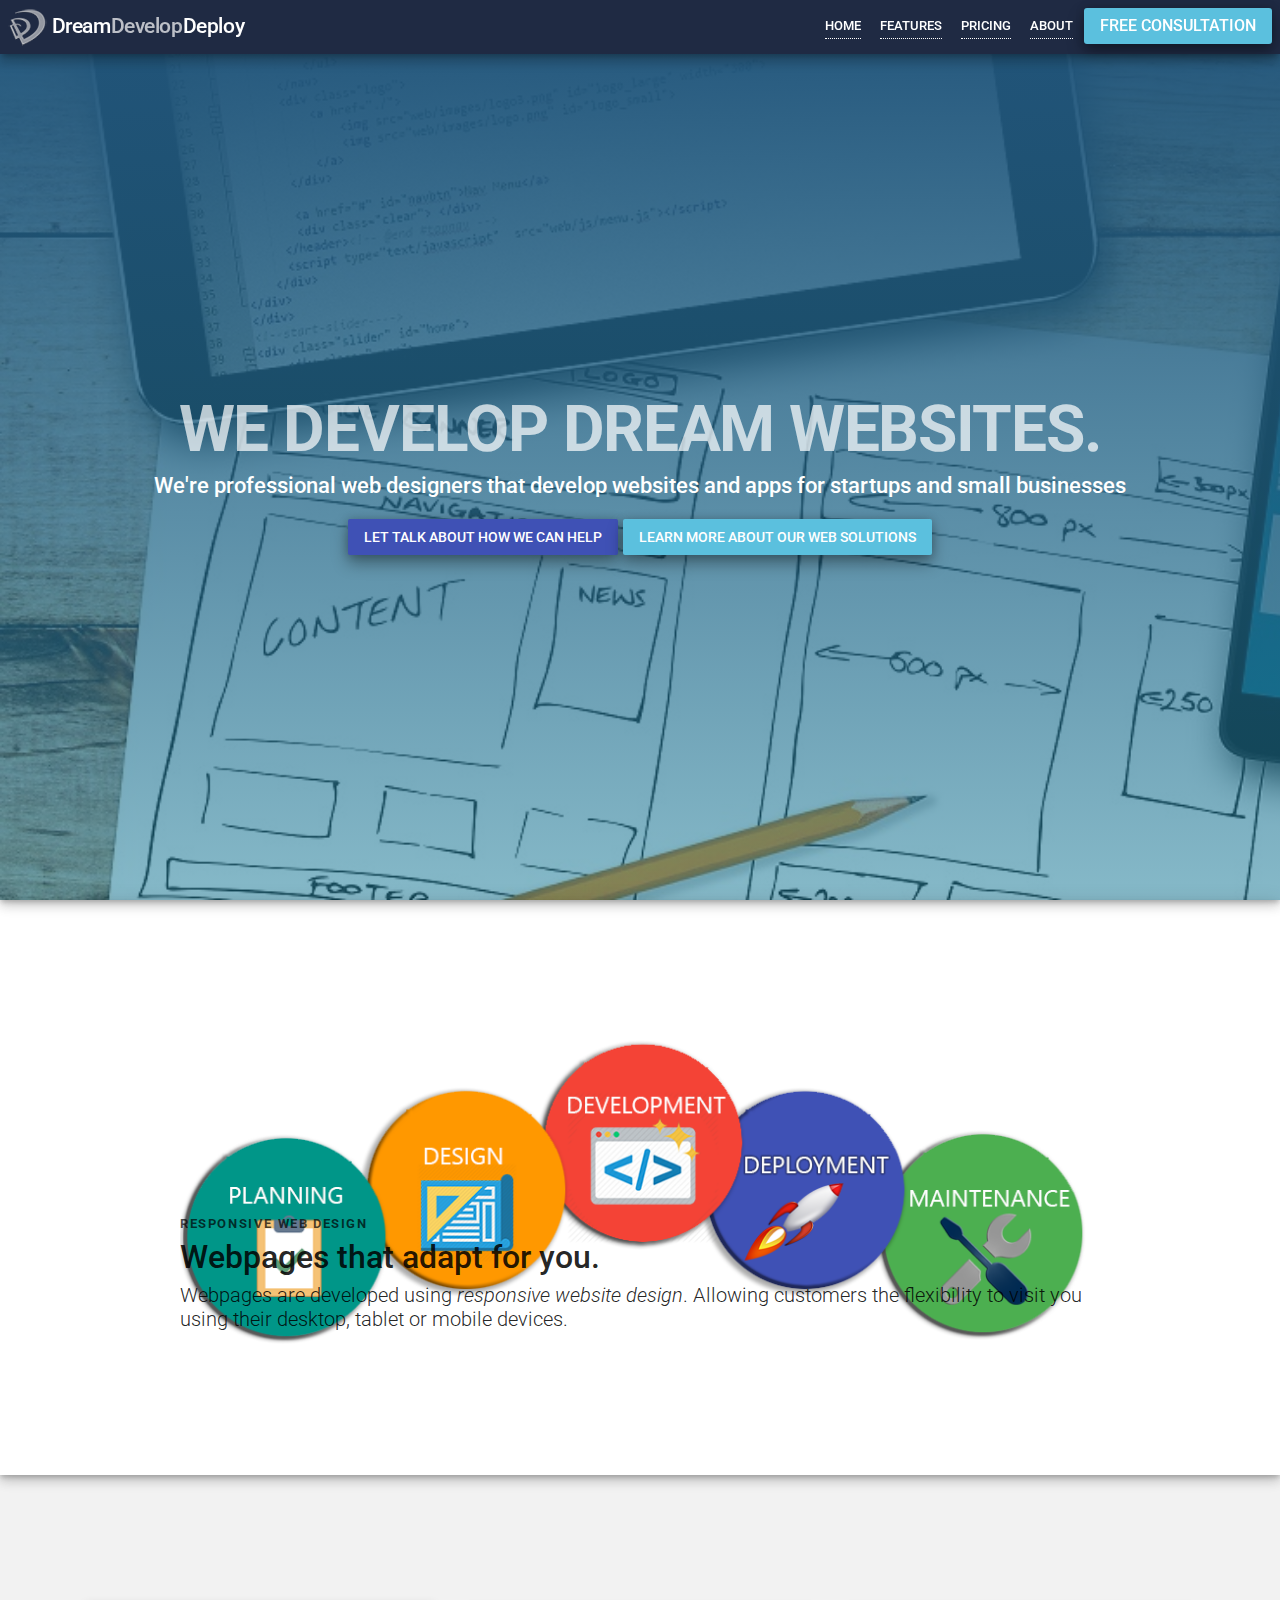
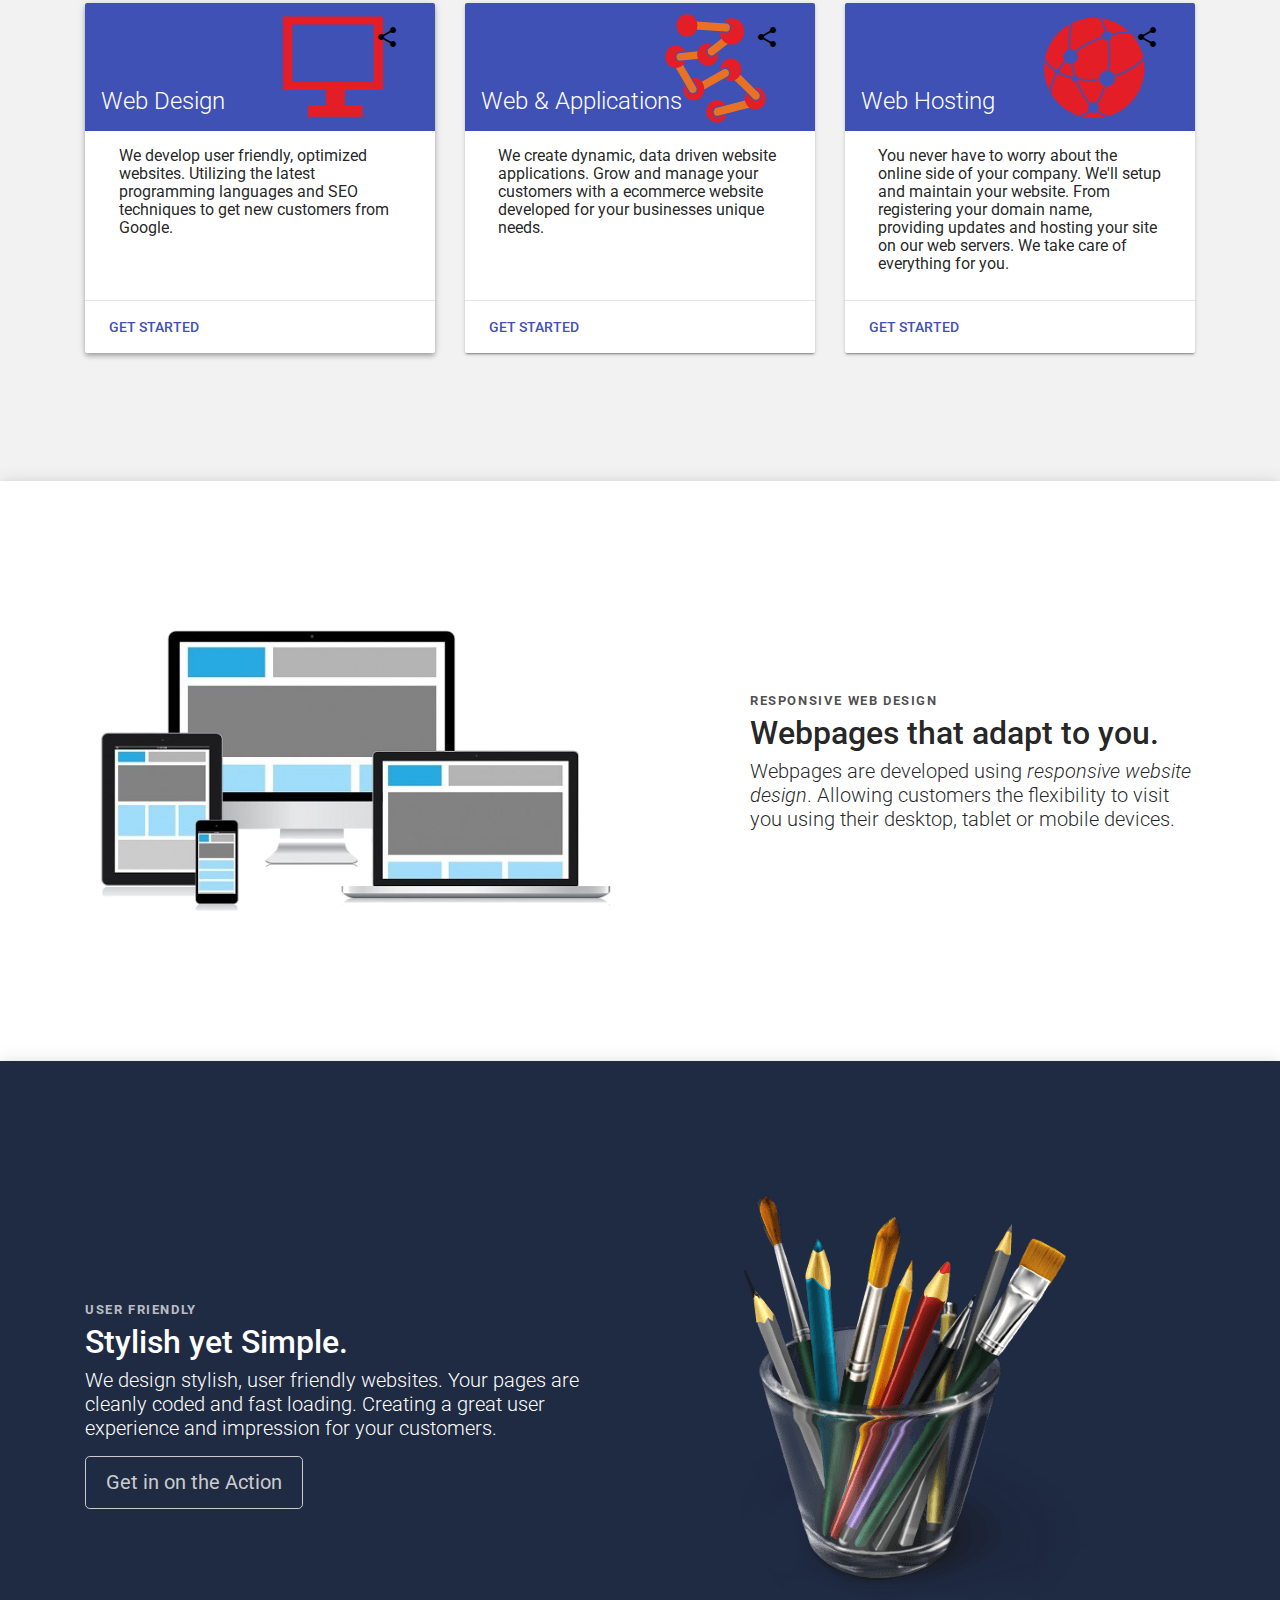
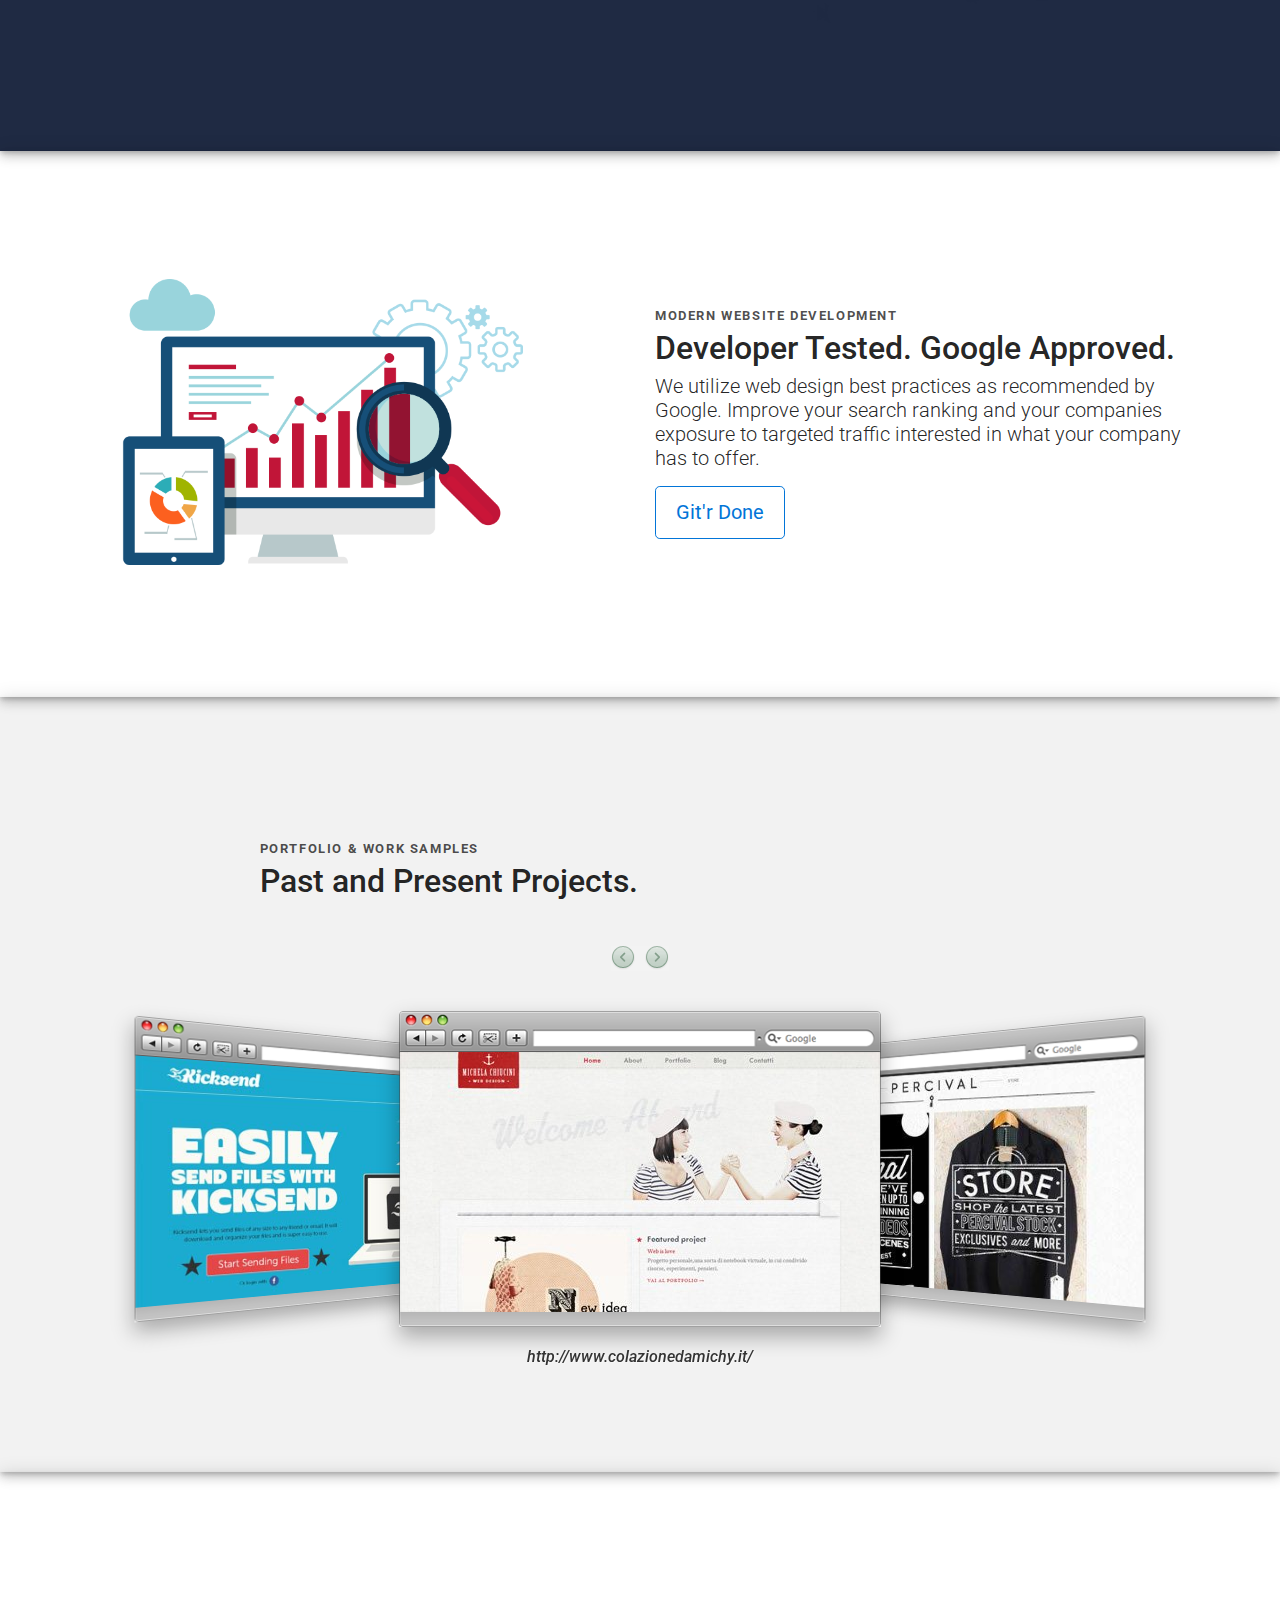
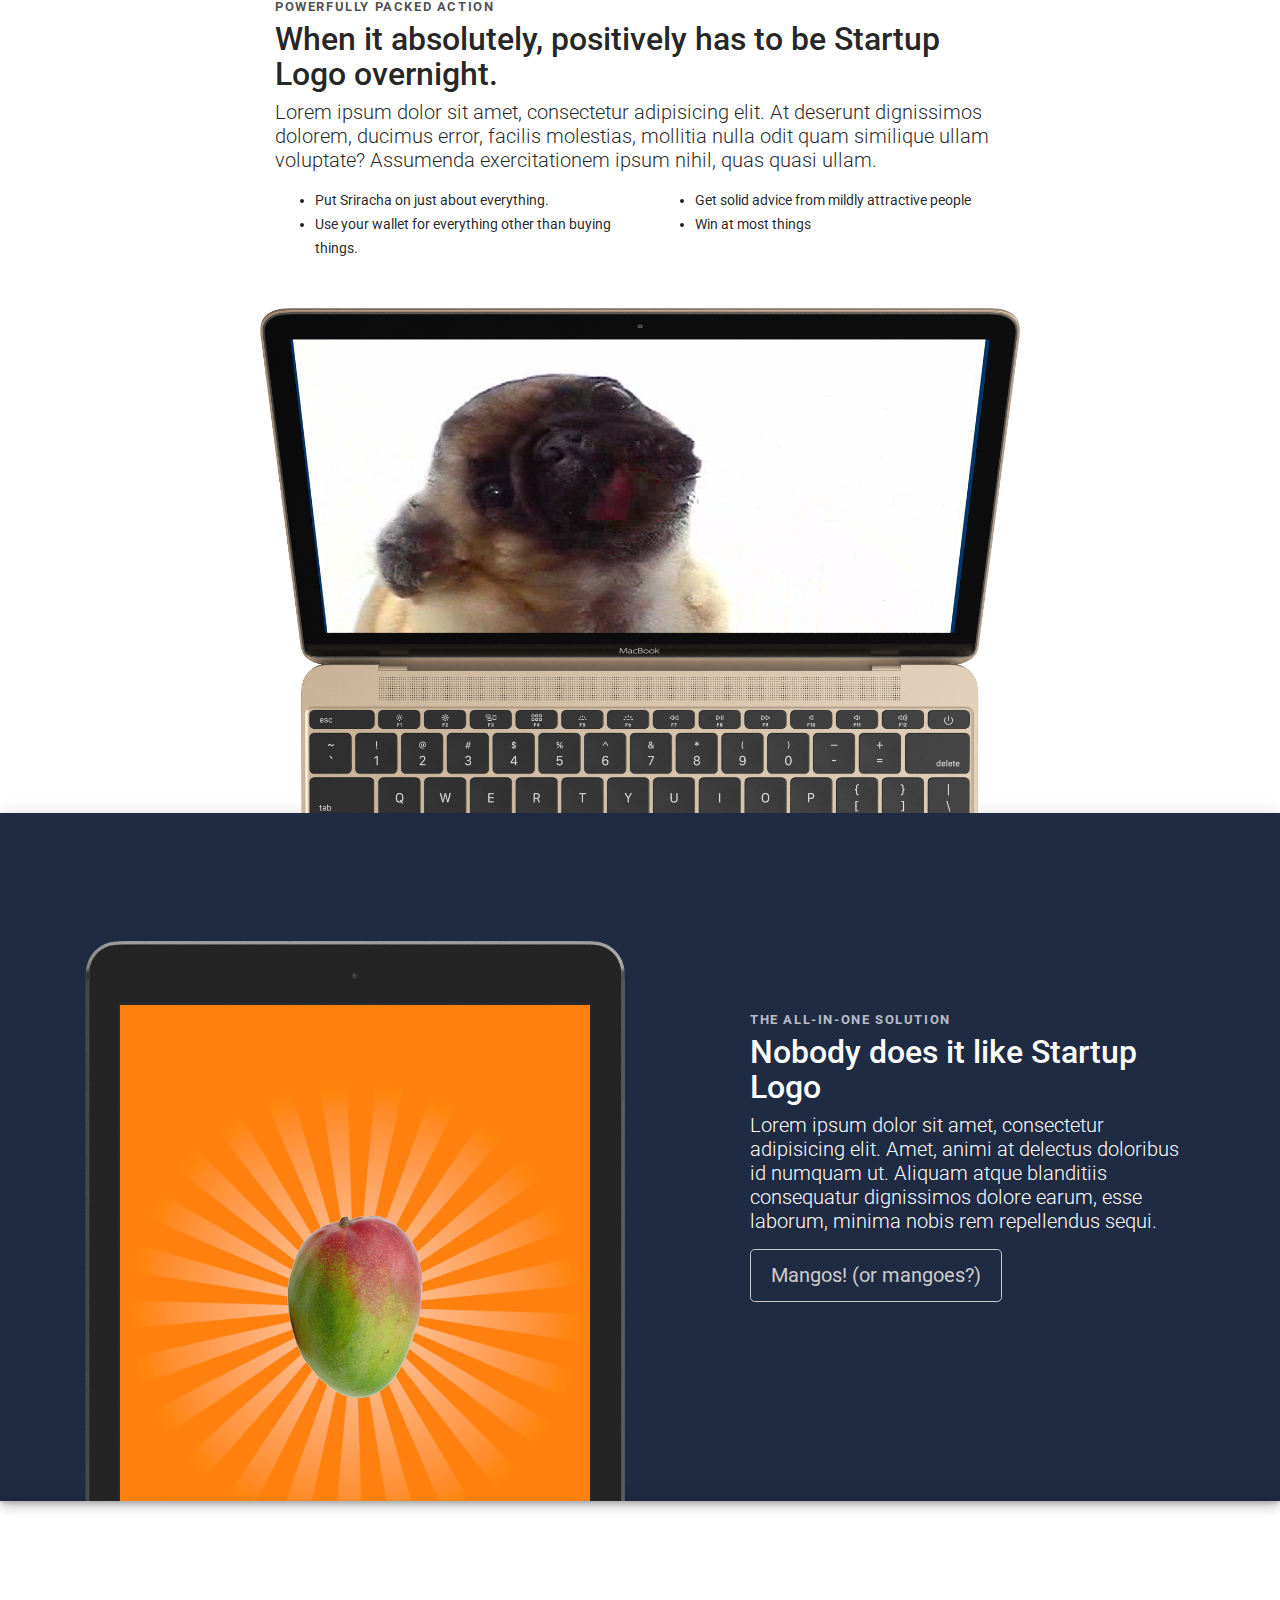
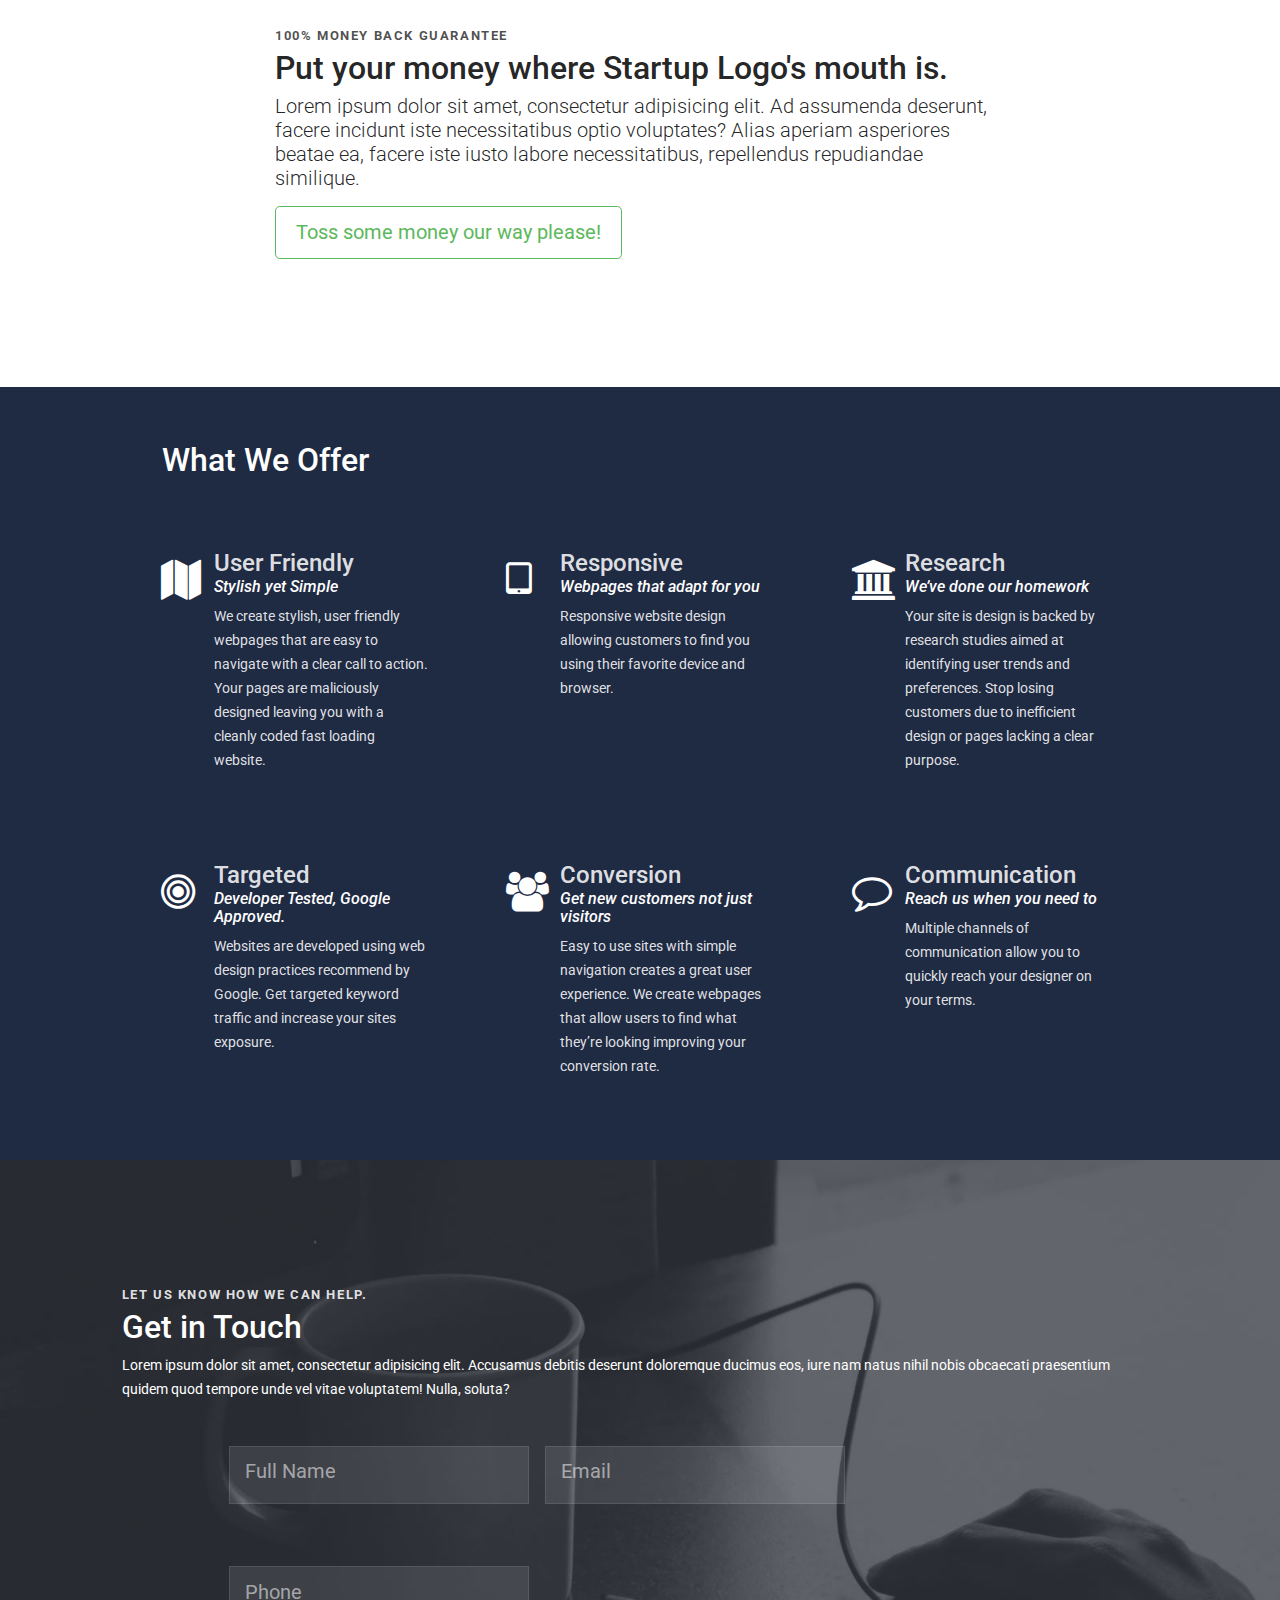
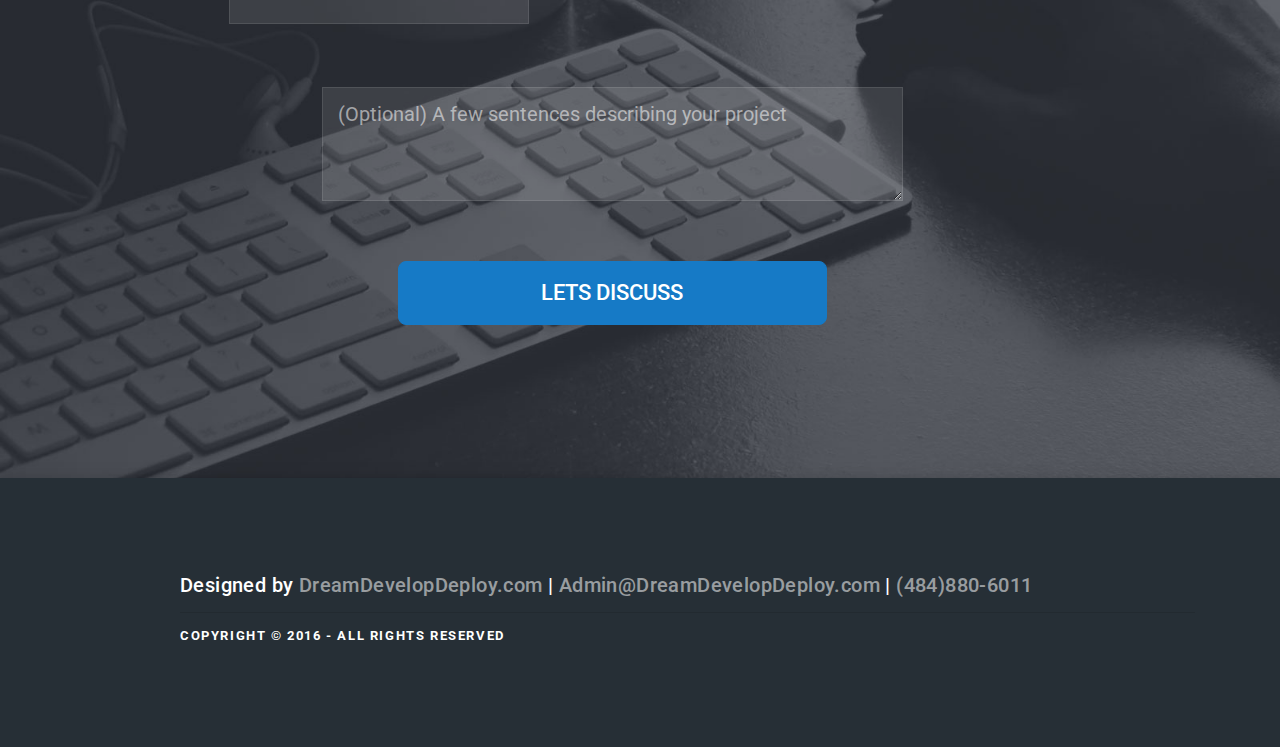
<file: index.html>
<!DOCTYPE html>
<html lang="en">
    <head>
        <!-- Required meta tags always come first -->
        <meta charset="utf-8">
        <meta name="viewport" content="width=device-width, initial-scale=1, shrink-to-fit=no">
        <meta http-equiv="x-ua-compatible" content="ie=edge">
        <title>DreamDevelopDeploy.com | Home</title>
		<link rel="shortcut icon" href="img/favicon.png">
        <!--Font / Icons Must Be Placed Before Stylesheets -->
	    <link rel="stylesheet" href="//maxcdn.bootstrapcdn.com/font-awesome/4.5.0/css/font-awesome.min.css">
		<link rel="stylesheet" href="//fonts.googleapis.com/css?family=Roberto:300,400,400italic,500,500italic,700,700italic|Material+Icons">
		<!--Stylesheets -->
		<link rel="stylesheet" href="styles/material.css">

		<!-- Calls Selected Parts of Bootstrap We Want -->
        <!-- 1 - Loads bootstrap default variables, then my custom variables styles/_variables.scss
        <!-- 2 - Load bootstrap sass files | With the rest commented out files from bower_components/scss -->
        <!-- 3 - Load custom app sass files. | Currently don't have files loading from here, loading them directly as sections below for now -->

		<!-- My Custom CSS -->
		<link rel="stylesheet" href="styles/app.css">
		<link rel="stylesheet" href="styles/base.css"> <!-- Sets our Custom Base Styles -->
	    <link rel="stylesheet" href="styles/nav.css">
	    <link rel="stylesheet" href="styles/what-we-offer.css"> <!-- Also loads /styles/base/_variables.scss and /styles/base/mixins.scss -->
	    <link rel="stylesheet" href="styles/contact.css">
		<link rel="stylesheet" href="styles/portfolio.css">
		<link rel="stylesheet" href="styles/misc.css">
		<link rel="stylesheet" href="styles/buttons.css">
		<!-- Header JS Files -->
		<script src="js/vendor/modernizr-custom.js"></script>
	  </head>
  <body>
  <!-- Start ------------------------------------------------------------------------>

  <!--Main Nav -->

	  <nav class="navbar navbar-fixed-top mdl-shadow--8dp">
		  <div class="navbar-brand">
			  <h1><img src="img/logo-final.png">  Dream<span>Develop</span>Deploy</h1>
		  </div>
		  <button class="navbar-toggler hidden-sm-up" type="button" data-toggle="collapse" data-target="#my-collapsing-nav">&#9776;
		  </button>
		  <!--<a class="navbar-brand" href="#"><img src="img/logo-top.png" alt="DreamDresignDevelop.com Logo" height="40">DreamDesignDevelop.com</a>
		  <p><img class="nav-brand-text" src="img/logo-final.png">  Dream<span>Develop</span>Deploy</p>-->

        <div class="collapse navbar-toggleable-xs" id="my-collapsing-nav">
            <ul class="nav navbar-nav pull-xs-right">
                <li class="nav-item active">
                    <a class="nav-link" href="#">Home <span class="sr-only">(current)</span></a>
                </li>
                <li class="nav-item">
                    <a class="nav-link" href="#">Features</a>
                </li>
                <li class="nav-item">
                    <a class="nav-link" href="#">Pricing</a>
                </li>
                <li class="nav-item">
                    <a class="nav-link" href="#">About</a>
                </li>
				<!--<li class="nav-item">-->
					<!--<a href="#" class="btn btn-warning nav-btn">Free Consultation</a>-->
				<!--</li>-->
					<button class="mdl-button-lg mdl-js-button mdl-js-ripple-effect mdl-button--raised--light mdl-button--accent">Free Consultation</button>

            </ul>
        </div>
    </nav>


<!-- Stage Section -->
<section id="stage" class="mdl-shadow--6dp">
	<div id="stage-caption">
		<h1>We develop dream websites.</h1>
		<!--<h1>Do what you love.<br>We'll develop your website.</h1> -->
	<!--<h1>Attract customers &amp; increase sales.<br>We'll build &amp; manage your website there.</h1>-->
		<!--<h1>Attract customers &amp; increase sales.<br>We'll build &amp; manage your website there.</h1>-->
		<h3>We're professional web designers that develop websites and apps for startups and small businesses</h3>
		<button class="mdl-button mdl-js-button mdl-js-ripple-effect mdl-button--raised  mdl-button--colored">Let talk about how we can help</button>
		<button class="mdl-button mdl-js-button mdl-js-ripple-effect mdl-button--raised mdl-button--accent">Learn more about our web solutions</button>
	</div>
</section>

	<!--&lt;!&ndash; Stage Section &ndash;&gt;-->

	<!--<div id="stage">-->
		<!--&lt;!&ndash; shopify.ca slogan maker creates slogan text &ndash;&gt;-->
		<!--<div id="stage-caption">-->
			<!--<h1>You dream it<br>We'll develop it</h1>-->
			<!--<h3>We're professional web developers and designers offering affordable web development services for individuals and small businesses</h3>-->
			<!--<a href="#" class="btn btn-primary nav-btn btn-warning">Get Started Now</a>-->
            <!--<button class="mdl-button mdl-js-button mdl-button&#45;&#45;raised mdl-js-ripple-effect mdl-button&#45;&#45;colored">Get Started Now</button>-->
		<!--</div>-->
	<!--</div>-->

<!--&lt;!&ndash; Stage Section &ndash;&gt;-->

    <!--<div id="stage">-->
        <!--&lt;!&ndash; shopify.ca slogan maker creates slogan text &ndash;&gt;-->
        <!--<div id="stage-caption">-->
            <!--<h1>Web development services</h1>-->
            <!--<p>We're professional web developers that create stylish websites for individuals and small businesses.</p>-->
            <!--<a href="#" class="btn btn-primary nav-button-blue">Get Started Free</a>-->

        <!--</div>-->
	<!--</div>-->
  
  <!-- Our Process #1 Feature Section -->
  <!-- Send them a document to fill out
1. Planning
We setup a meeting to learn about about you and your company.  Your vision, timeline and expectations for your project.

We combine what we’ve learned with our own research and present you with a plan of action.

2. Design
You’re provided with a “blueprint” of the basic structure and layout of your site.

3. Development
Your site is coded and main sections are assembled.

4. Testing
We continue to refine your page and test site functationity and compatibility over different browsers and devices.

5. Deployment
The final production site is delivered and configured.  You’re site is now online and accessable to you and your customers.
-->

  <section id="design-process" class="mdl-shadow--6dp">
	  <div class="container">
		  <div class="row">
			  <div class="feature-content">
				  <div class="col-md-offset-1 col-md-10">
					  <img src="img/our-web-development-process.png" alt="">

					  <h6>Responsive Web Design</h6>
					  <h2>Webpages that adapt for you.</h2>
					  <p class="lead">Webpages are developed using <em>responsive website design</em>.  Allowing customers the flexibility to visit you using their desktop, tablet or mobile devices.</p>
				  </div>
			  </div>
		  </div>
	  </div>
  </section>

  <!-- Card Secton -->

	  <section id="card-section" class="feature-alt card-spacing">
		  <div class="container">
			  <div class="row">
				  <div class="feature-content add-padding">

					  <!--Web Design -->
					  <div class="col-md-4">
						  <div class="demo-card-square mdl-card mdl-shadow--4dp">
							  <div class="mdl-card__title web-design mdl-card--expand">
								  <h2 class="mdl-card__title-text">Web Design</h2>
							  </div>
							  <div class="mdl-card__supporting-text">We develop user friendly, optimized websites.  Utilizing the latest programming languages and SEO techniques to get new customers from Google.
							  </div>
							  <div class="mdl-card__actions mdl-card--border">
								  <a class="mdl-button mdl-button--colored mdl-js-button mdl-js-ripple-effect">
									  Get Started
								  </a>
							  </div>
							  <div class="mdl-card__menu">
								  <button class="mdl-button mdl-button--icon mdl-js-button mdl-js-ripple-effect">
									  <i class="material-icons">share</i>
								  </button>
							  </div>
						  </div>
					  </div>


					  <!-- Web Applications -->
					  <div class="col-md-4">
						  <div class="demo-card-square mdl-card mdl-shadow--2dp">
							  <div class="mdl-card__title web-applications mdl-card--expand">
								  <h2 class="mdl-card__title-text">Web &amp; Applications</h2>
							  </div>
							  <div class="mdl-card__supporting-text">
								  We create dynamic, data driven website applications.  Grow and manage your customers with a ecommerce website developed for your businesses unique needs.
							  </div>
							  <div class="mdl-card__actions mdl-card--border">
								  <a class="mdl-button mdl-button--colored mdl-js-button mdl-js-ripple-effect">
									  Get Started
								  </a>
							  </div>
							  <div class="mdl-card__menu">
								  <button class="mdl-button mdl-button--icon mdl-js-button mdl-js-ripple-effect">
									  <i class="material-icons">share</i>
								  </button>
							  </div>
						  </div>
					  </div>


					  <!-- Web Hosting -->
					  <div class="col-md-4">
						  <div class="demo-card-square mdl-card mdl-shadow--2dp">
							  <div class="mdl-card__title web-hosting mdl-card--expand">
								  <h2 class="mdl-card__title-text">Web Hosting</h2>
							  </div>
							  <div class="mdl-card__supporting-text">You never have to worry about the online side of your company.  We'll setup and maintain your website.  From registering your domain name, providing updates and hosting your site on our web servers. We take care of everything for you.
							  </div>
							  <div class="mdl-card__actions mdl-card--border">
								  <a class="mdl-button mdl-button--colored mdl-js-button mdl-js-ripple-effect">
									  Get Started
								  </a>
							  </div>
							  <div class="mdl-card__menu">
								  <button class="mdl-button mdl-button--icon mdl-js-button mdl-js-ripple-effect">
									  <i class="material-icons">share</i>
								  </button>
							  </div>
						  </div>
					  </div>
				  </div>
			  </div>
		  </div>
	  </section>


<!-- Responsive Web Design #1 Feature Section -->

    <section id="feature-one" class="mdl-shadow--6dp">
        <div class="container">
            <div class="row">
                <div class="feature-content feature-center">
                    <div class="col-md-6">
                       <img src="img/responsive-design.png" alt="">
                    </div>
                    <div class="col-md-5 col-md-offset-1">
                        <h6>Responsive Web Design</h6>
                        <h2>Webpages that adapt to you.</h2>
                        <p class="lead">Webpages are developed using <em>responsive website design</em>.  Allowing customers the flexibility to visit you using their desktop, tablet or mobile devices.</p>
                    </div>
                </div>
            </div>
        </div>
    </section>

  <!-- UI/UX Experience #2 Feature Section -->
  <!-- http://www.fastcodesign.com/3032719/ui-ux-who-does-what-a-designers-guide-to-the-tech-industry -->

    <section id="feature-two" class="feature-dark mdl-shadow--6dp">
        <div class="container">
            <div class="row">
                <div class="feature-content feature-center">
                    <div class="col-md-6">
                        <h6>User Friendly</h6>
                        <h2>Stylish yet Simple.</h2>
                        <p class="lead">We design stylish, user friendly websites. Your pages are cleanly coded and fast loading.  Creating a great user experience and impression for your customers.</p>
                        <a href="" class="btn btn-secondary-outline btn-lg">Get in on the Action</a>
                    </div>

                    <div class="col-md-6 text-sm-center hidden-md-down">
                        <!--<img src="img/iphone-1.png" alt="iPhone">-->
						<img src="img/stylish-yet-simple.png" alt="">
                    </div>
                </div>
            </div>
        </div>
    </section>

  <!-- Google Best Practices: #3 Feature Section -->

    <section id="section-three" class="mdl-shadow--6dp">
        <div class="container">
            <div class="row">
                <div class="feature-content feature-center">

                    <!-- Screenshot From http://trypap.com -->
					<div class="col-lg-5 col-hidden-md-down">
                        <!--<img src="img/macbook.png" alt="Macbook">-->
						<img src="img/seo-google.png" alt="">
                    </div>

					<div class="col-lg-offset-1 col-lg-6">
                    <h6>Modern Website Development</h6>
                    <h2>Developer Tested. Google Approved.</h2>
                    <p class="lead">We utilize web design best practices as recommended by Google. Improve your search ranking and your companies exposure to targeted traffic interested in what your company has to offer.</p>
                    <a href="" role="button" class="btn btn-primary-outline btn-lg">Git'r Done</a>

                    </div>
                </div>
            </div>
        </div>
    </section>


  <!-- Portfolio / Our Projects: #4 Feature Section -->
  <section id="dg-container" class="dg-container feature-alt feature-content mdl-shadow--6dp">
  	<div class="container">
	  <div class="row">
		  <div class="col-md-offset-1 col-md-10 top top-padding1">
	  		<h6>Portfolio &amp; Work Samples</h6>
	  		<h2>Past and Present Projects.</h2>
	  		<p class="lead"></p>
		  </div>
		  <div class="col-md-offset-1 col-md-10 top-padding2">
			 <nav id="portfolio" class="">
			  	<span class="dg-prev">&lt;</span>
			  	<span class="dg-next">&gt;</span>
			  </nav>
		  </div>

	  <div class="col-md-offset-1 col-md-10 top-padding3">
		  <div class="dg-wrapper">
			  <a href="#"><img src="img/1.jpg" alt="image01"><div>http://www.colazionedamichy.it/</div></a>
			  <a href="#"><img src="img/2.jpg" alt="image02"><div>http://www.percivalclo.com/</div></a>
			  <a href="#"><img src="img/3.jpg" alt="image03"><div>http://www.wanda.net/fr</div></a>
			  <a href="#"><img src="img/4.jpg" alt="image04"><div>http://lifeingreenville.com/</div></a>
			  <a href="#"><img src="img/5.jpg" alt="image05"><div>http://circlemeetups.com/</div></a>
			  <a href="#"><img src="img/6.jpg" alt="image06"><div>http://www.castirondesign.com/</div></a>
			  <a href="#"><img src="img/7.jpg" alt="image07"><div>http://www.foundrycollective.com/</div></a>
			  <a href="#"><img src="img/8.jpg" alt="image08"><div>http://www.mathiassterner.com/home</div></a>
			  <a href="#"><img src="img/9.jpg" alt="image09"><div>http://learnlakenona.com/</div></a>
			  <a href="#"><img src="img/10.jpg" alt="image10"><div>http://www.neighborhood-studio.com/</div></a>
			  <a href="#"><img src="img/11.jpg" alt="image11"><div>http://www.beckindesign.com/</div></a>
			  <a href="#"><img src="img/12.jpg" alt="image12"><div>http://kicksend.com/</div></a>
		  </div>
	  </div>
	  </div>
	</div>
  </section>


  <!-- xxxxxxxxxxxxxx: #5 Feature Section -->
	  <section id="feature-five" class="mdl-shadow--6dp">
        <div class="container">
            <div class="row">
                <div class="feature-content">

                    <div class="col-lg-8 col-lg-offset-2">
                        <h6>Powerfully Packed Action</h6>
                        <h2>When it absolutely, positively has to be Startup Logo overnight.</h2>
                        <p class="lead">Lorem ipsum dolor sit amet, consectetur adipisicing elit. At deserunt dignissimos dolorem, ducimus error, facilis molestias, mollitia nulla odit quam similique ullam voluptate? Assumenda exercitationem ipsum nihil, quas quasi ullam.</p>

                        <div class="row">
                            <div class="col-lg-6">
                                <ul>
                                    <li>Put Sriracha on just about everything.</li>
                                    <li>Use your wallet for everything other than buying things.</li>
                                </ul>
                            </div>

                            <div class="col-lg-6">
                                <ul>
                                    <li>Get solid advice from mildly attractive people</li>
                                    <li>Win at most things</li>
                                </ul>
                            </div>

                            <!-- Image from sanger.dk -->
                            <img src="img/macbook-2.png" alt="Macbook #2">

                        </div>
                    </div>
                </div>
            </div>
        </div>
    </section>

  <!-- xxxxxxxxxxxxxx: #6 Feature Section -->
    <section id="feature-six" class="feature-dark mdl-shadow--6dp">
        <div class="container">
            <div class="row">
                <div class="feature-content">

                    <div class="col-lg-6 hidden-md-down">
                        <!-- rebubliquedesmangues.fr -->
                        <img src="img/ipad.png" alt="iPad">
                    </div>

                    <div class="col-lg-5 col-lg-offset-1">
                        <h6>The all-in-one solution</h6>
                        <h2>Nobody does it like Startup Logo</h2>
                        <p class="lead">Lorem ipsum dolor sit amet, consectetur adipisicing elit. Amet, animi at delectus doloribus id numquam ut. Aliquam atque blanditiis consequatur dignissimos dolore earum, esse laborum, minima nobis rem repellendus sequi.</p>
                        <a href="" role="button" class="btn btn-secondary-outline btn-lg">Mangos! (or mangoes?)</a>
                    </div>
                </div>
            </div>
        </div>
    </section>


  <!-- xxxxxxxxxxxxxx: #7 Feature Section -->
    <section id="feature-seven" class="mdl-shadow--6dp">
        <div class="container">
            <div class="row">
                <div class="feature-content">
                    <div class="col-lg-8 col-lg-offset-2">

                        <h6>100% Money Back Guarantee</h6>
                        <h2>Put your money where Startup Logo's mouth is.</h2>
                        <p class="lead">Lorem ipsum dolor sit amet, consectetur adipisicing elit. Ad assumenda deserunt, facere incidunt iste necessitatibus optio voluptates? Alias aperiam asperiores beatae ea, facere iste iusto labore necessitatibus, repellendus repudiandae similique.</p>
                        <a href="" role="button" class="btn btn-success-outline btn-lg">Toss some money our way please!</a>

                    </div>
                </div>
            </div>
        </div>
    </section>

  <!-- Full Features List: #8 Feature Section -->
    <section id="section-showcase" class="feature-dark">
        <div class="container-fluid">
            <div class="row">
				<div class="col-md-offset-1 col-md-10">
				<div class="showcase-content">
		            <h2>What We Offer</h2>
	            </div>
                <div class="col-md-4">
                    <div class="block block-icon">
                        <div class="icon">
                            <i class="fa fa-map fa-6"></i>
                        </div>
                        <div class="icon-content">
                            <h3>User Friendly</h3>
                            <h4>Stylish yet Simple</h4>
                            <p>We create stylish, user friendly webpages that are easy to navigate with a clear call to action. Your pages are maliciously designed leaving you with a cleanly coded fast loading website.</p>
                        </div>
                    </div>
                </div>
				<div class="col-md-4">
                    <div class="block block-icon">
                        <div class="icon">
                            <i class="fa fa-tablet fa-6"></i>
                        </div>
                        <div class="icon-content">
                            <h3>Responsive</h3>
                            <h4>Webpages that adapt for you</h4>
                            <p>Responsive website design allowing customers to find you using their favorite device and browser.</p>
                        </div>
                    </div>
                </div>
				<div class="col-md-4">
                    <div class="block block-icon">
                        <div class="icon">
                            <i class="fa fa-university fa-6"></i>
                        </div>
                        <div class="icon-content">
                            <h3>Research</h3>
                            <h4>We’ve done our homework</h4>
                            <p>Your site is design is backed by research studies aimed at identifying user trends and preferences. Stop losing customers due to inefficient design or pages lacking a clear purpose.</p>                        </div>
                    </div>
                </div>
            </div>
				</div>

                <div class="row">
					<div class="col-md-offset-1 col-md-10">
					<div class="col-md-4">
                        <div class="block block-icon">
                            <div class="icon">
                                <i class="fa fa-bullseye fa-6"></i>
                            </div>
                            <div class="icon-content">
                                <h3>Targeted</h3>
                                <h4>Developer Tested, Google Approved.</h4>
                                <p>Websites are developed using web design practices recommend by Google. Get targeted keyword traffic and increase your sites exposure.</p>
                            </div>
                        </div>
                    </div>
					<div class="col-md-4">
                        <div class="block block-icon">
                            <div class="icon">
                                <i class="fa fa-users fa-6"></i>
                            </div>
                            <div class="icon-content">
                                <h3>Conversion</h3>
                                <h4>Get new customers not just visitors</h4>
                                <p>Easy to use sites with simple navigation creates a great user experience.  We create webpages that allow users to find what they’re looking improving your conversion rate.</p>
                            </div>
                        </div>
                    </div>
					<div class="col-md-4">
                        <div class="block block-icon">
                            <div class="icon">
                                <i class="fa fa-comment-o fa-6"></i>
                            </div>
                            <div class="icon-content">
                                <h3>Communication</h3>
                                <h4>Reach us when you need to</h4>
                                <p>Multiple channels of communication allow you to quickly reach your designer on your terms.</p>
                            </div>
                        </div>
                    </div>
                </div>
            </div>
        </div>
    </section>


  <!-- Free Quote / Estimate Form -->
    <section id="feature-subscribe" class="feature-dark mdl-shadow--6dp">
		<div class="container-fluid">
			<div class="feature-content feature-center">
				<div class="row">
					<div class="col-md-offset-1 col-md-10">
                        <h6>Let us know how we can help.</h6>
                        <h2>Get in Touch</h2>
                        <p class="intro">Lorem ipsum dolor sit amet, consectetur adipisicing elit. Accusamus debitis deserunt doloremque ducimus eos, iure nam natus nihil nobis obcaecati praesentium quidem quod tempore unde vel vitae voluptatem! Nulla, soluta?
                        </p>




	<!-- Contact Form -->

	<form action="" id="contact">
		<div class="col-md-offset-1 col-md-11">
			<!-- Name -->
			<div class="mdl-textfield mdl-js-textfield mdl-textfield--floating-label">
				<input class="mdl-textfield__input" type="text" pattern="^[^±!@£$%^&*_()+§¡€#¢§¶•ªº«\\/<>?:;|=.,[0-9]{1,38}$" id="name">
				<label class="mdl-textfield__label"  for="name">Full Name</label>
				<span class="mdl-textfield__error">Letters, spaces and hyphens only</span>
			</div>

			<!-- Email -->
			<div class="mdl-textfield mdl-js-textfield mdl-textfield--floating-label">
				<input class="mdl-textfield__input" type="text" pattern="^[a-zA-Z0-9.!#$%&'*+\/=?^_`{|}~-]+@[a-zA-Z0-9](?:[a-zA-Z0-9-]{0,61}[a-zA-Z0-9])?(?:\.[a-zA-Z0-9](?:[a-zA-Z0-9-]{0,61}[a-zA-Z0-9])?)*$" id="email">
				<label class="mdl-textfield__label"  for="email">Email</label>
				<span class="mdl-textfield__error">Please enter a valid email address.</span>
			</div>

			<!-- Phone -->
			<div class="mdl-textfield mdl-js-textfield mdl-textfield--floating-label">
				<input class="mdl-textfield__input" type="text" pattern="^([+]?\d{1,2}[-\s]?|)\d{3}[-\s]?\d{3}[-\s]?\d{4}$" id="phone">
				<label class="mdl-textfield__label"  for="phone">Phone</label>
				<span class="mdl-textfield__error">Numbers and dashes allowed only.</span>
			</div>


		<div class="col-md-offset-1 col-md-8">

			<!-- Multiline Textfield -->
			<div class="btn btn-lg btn-block mdl-textfield mdl-js-textfield mdl-textfield--floating-label">
				<textarea class="mdl-textfield__input" type="text" rows= "3" id="message"></textarea>
				<label class="mdl-textfield__label"  for="message">(Optional) A few sentences describing your project</label>
			</div>
		</div>

		<div class="col-md-offset-2 col-md-6">
			<!-- Submit Button -->
			<div class="mdl-textfield mdl-js-textfield mdl-textfield--floating-label mdl-rounded-border btn btn-lg btn-block">
				<input class="btn btn-block btn-blue btn-primary" type="submit" name="" value="Lets Discuss">
		</div>
		</div>
		</div>
			</form>
				</div>
				</div>
				</div>
				</div>
	</section>


  <!-- Subscribe Section -->
    <!--<section class="subscribe text-center">-->

        <!--<div class="container">-->
            <!--<h1><i class="fa fa-comments fa-2x"></i><span>how we can help you</span></h1>-->
            <!--<form action="#">-->


                <!--&lt;!&ndash; Name &ndash;&gt;-->
                <!--<div class="mdl-textfield mdl-js-textfield mdl-textfield&#45;&#45;floating-label">-->
                    <!--<input class="mdl-textfield__input" type="text" pattern="[A-Z,a-z, ]*" id="name">-->
                    <!--<label class="mdl-textfield__label"  for="name">Full Name</label>-->
                    <!--<span class="mdl-textfield__error">Please enter letters and spaces only</span>-->
                <!--</div>-->

                <!--&lt;!&ndash; Email &ndash;&gt;-->
                <!--<div class="mdl-textfield mdl-js-textfield mdl-textfield&#45;&#45;floating-label">-->
                    <!--<input class="mdl-textfield__input" type="text" pattern="[A-Z,a-z, ]*" id="email">-->
                    <!--<label class="mdl-textfield__label"  for="email">Email</label>-->
                    <!--<span class="mdl-textfield__error">Digits only</span>-->
                <!--</div>-->

                <!--&lt;!&ndash; Phone &ndash;&gt;-->
                <!--<div class="mdl-textfield mdl-js-textfield mdl-textfield&#45;&#45;floating-label">-->
                    <!--<input class="mdl-textfield__input" type="text" pattern="[0-9,-]*" id="phone">-->
                    <!--<label class="mdl-textfield__label"  for="phone">Phone</label>-->
                    <!--<span class="mdl-textfield__error">Please enter dashes and numbers only</span>-->
                <!--</div>-->

                <!--<br><br>-->

                <!-- Button
                  <button class="mdl-button mdl-js-button mdl-button--raised mdl-js-ripple-effect">
              Button
            </button>


                   <br>

                   <input type="text" name="" value="" placeholder="" required><br>
                <input type="text" name="" value="" placeholder="" required>

                 <br><br> -->

	<!-- Footer -->
	<footer id="main-footer" class="mdl-shadow--6dp">
        <div class="container">
		<div class="row">
			<div class="col-md-offset-1 col-md-11">
			   <h5>Designed by <a href="http://dreamdevelopdeploy.com">DreamDevelopDeploy.com</a> |
				   <a href="mailto:Admin@DreamDevelopDeploy.com">Admin@DreamDevelopDeploy.com</a> |
				   <a href="tel:1-484-880-6011">(484)880-6011</a>
				   </h5><hr>
				<h6>Copyright &copy; 2016 - All Rights Reserved</h6>
			</div>
		</div>
		</div>
	</footer>

  <!-- End ---------------------------------------------------------------------------->

  	<!-- Javascript Files -->
	<script src="js/vendor/material.js"></script>
    <!-- jQuery 1st | 2nd Bootstrap JS -->
    <script src="bower_components/jquery/dist/js/jquery.js"></script>
	<script src="bower_components/bootstrap/dist/js/bootstrap.js"></script>
    <script src="js/vendor/jquery.gallery.js"></script>


  <!-- Angular Scripts -->
  <script src="js/vendor/angular/angular.min.js"></script>
  <script src="js/vendor/angular/angular-animate.min.js"></script>
  <script src="js/vendor/angular/angular-aria.min.js"></script>
  <script src="js/vendor/angular/angular-material.min.js"></script>

 <script src="js/directives/app.js"></script>

  	<!-- Inline Scripts (Portfolio Script) -->
  	<script>
        $(function() {
            $('#dg-container').gallery();
        });
    </script>

    <!-- Google Analytics Tracking -->
	  <script>
		  (function(i,s,o,g,r,a,m){i['GoogleAnalyticsObject']=r;i[r]=i[r]||function(){
					  (i[r].q=i[r].q||[]).push(arguments)},i[r].l=1*new Date();a=s.createElement(o),
				  m=s.getElementsByTagName(o)[0];a.async=1;a.src=g;m.parentNode.insertBefore(a,m)
		  })(window,document,'script','https://www.google-analytics.com/analytics.js','ga');

		  ga('create', 'UA-77000207-1', 'auto');
		  ga('send', 'pageview');
	  </script>

</body>
</html>
</file>
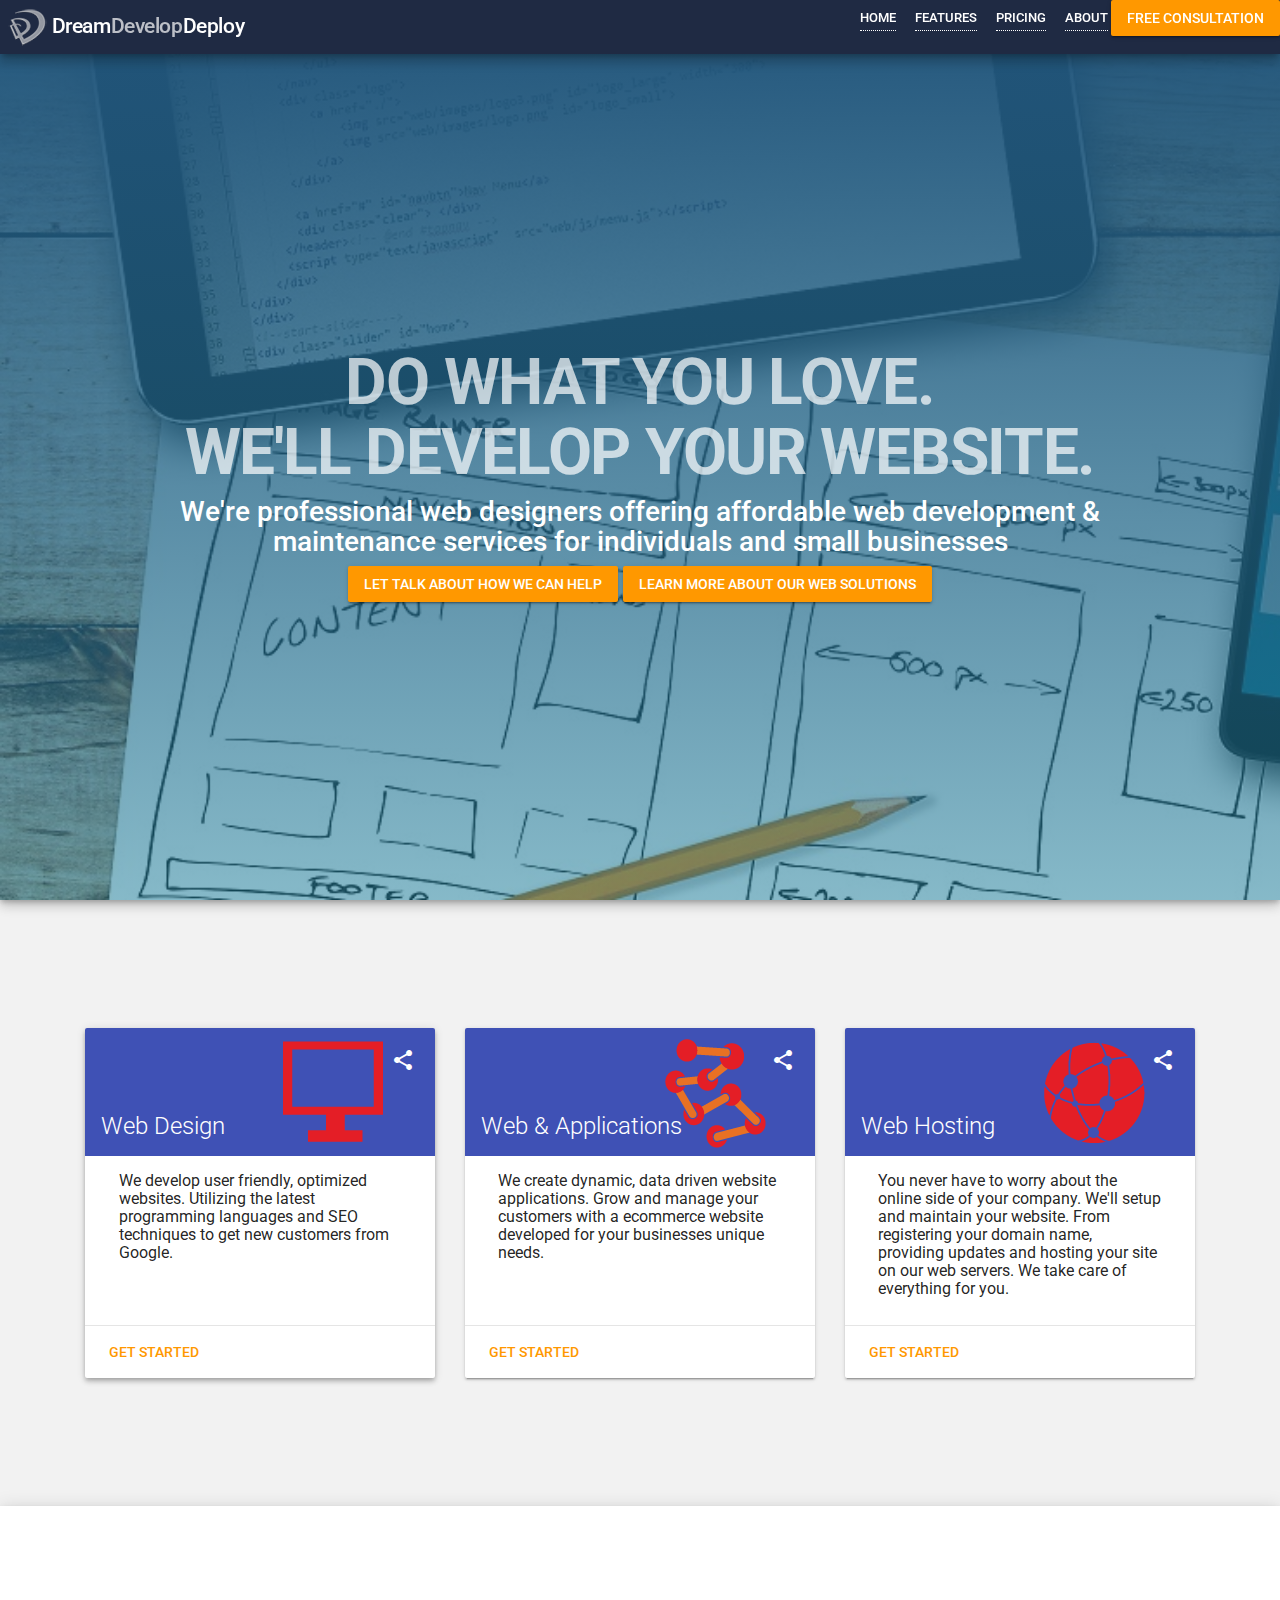
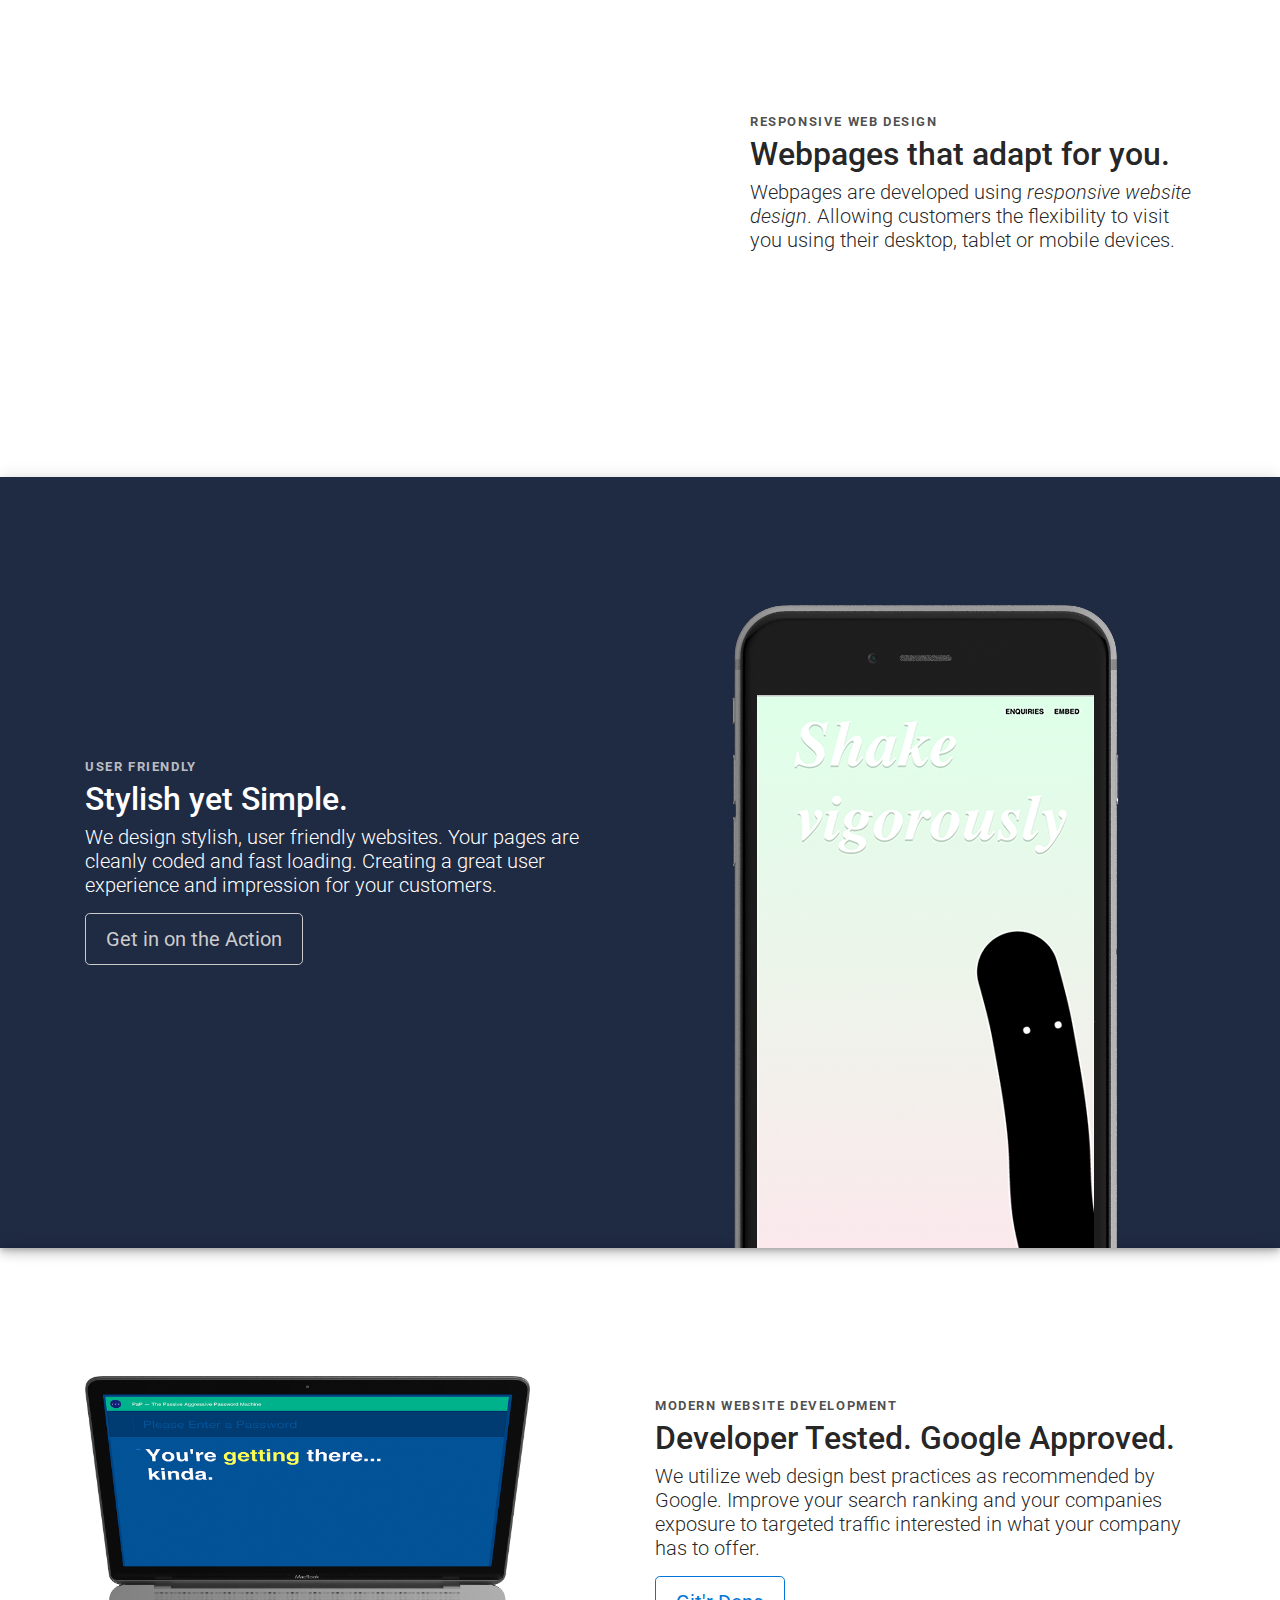
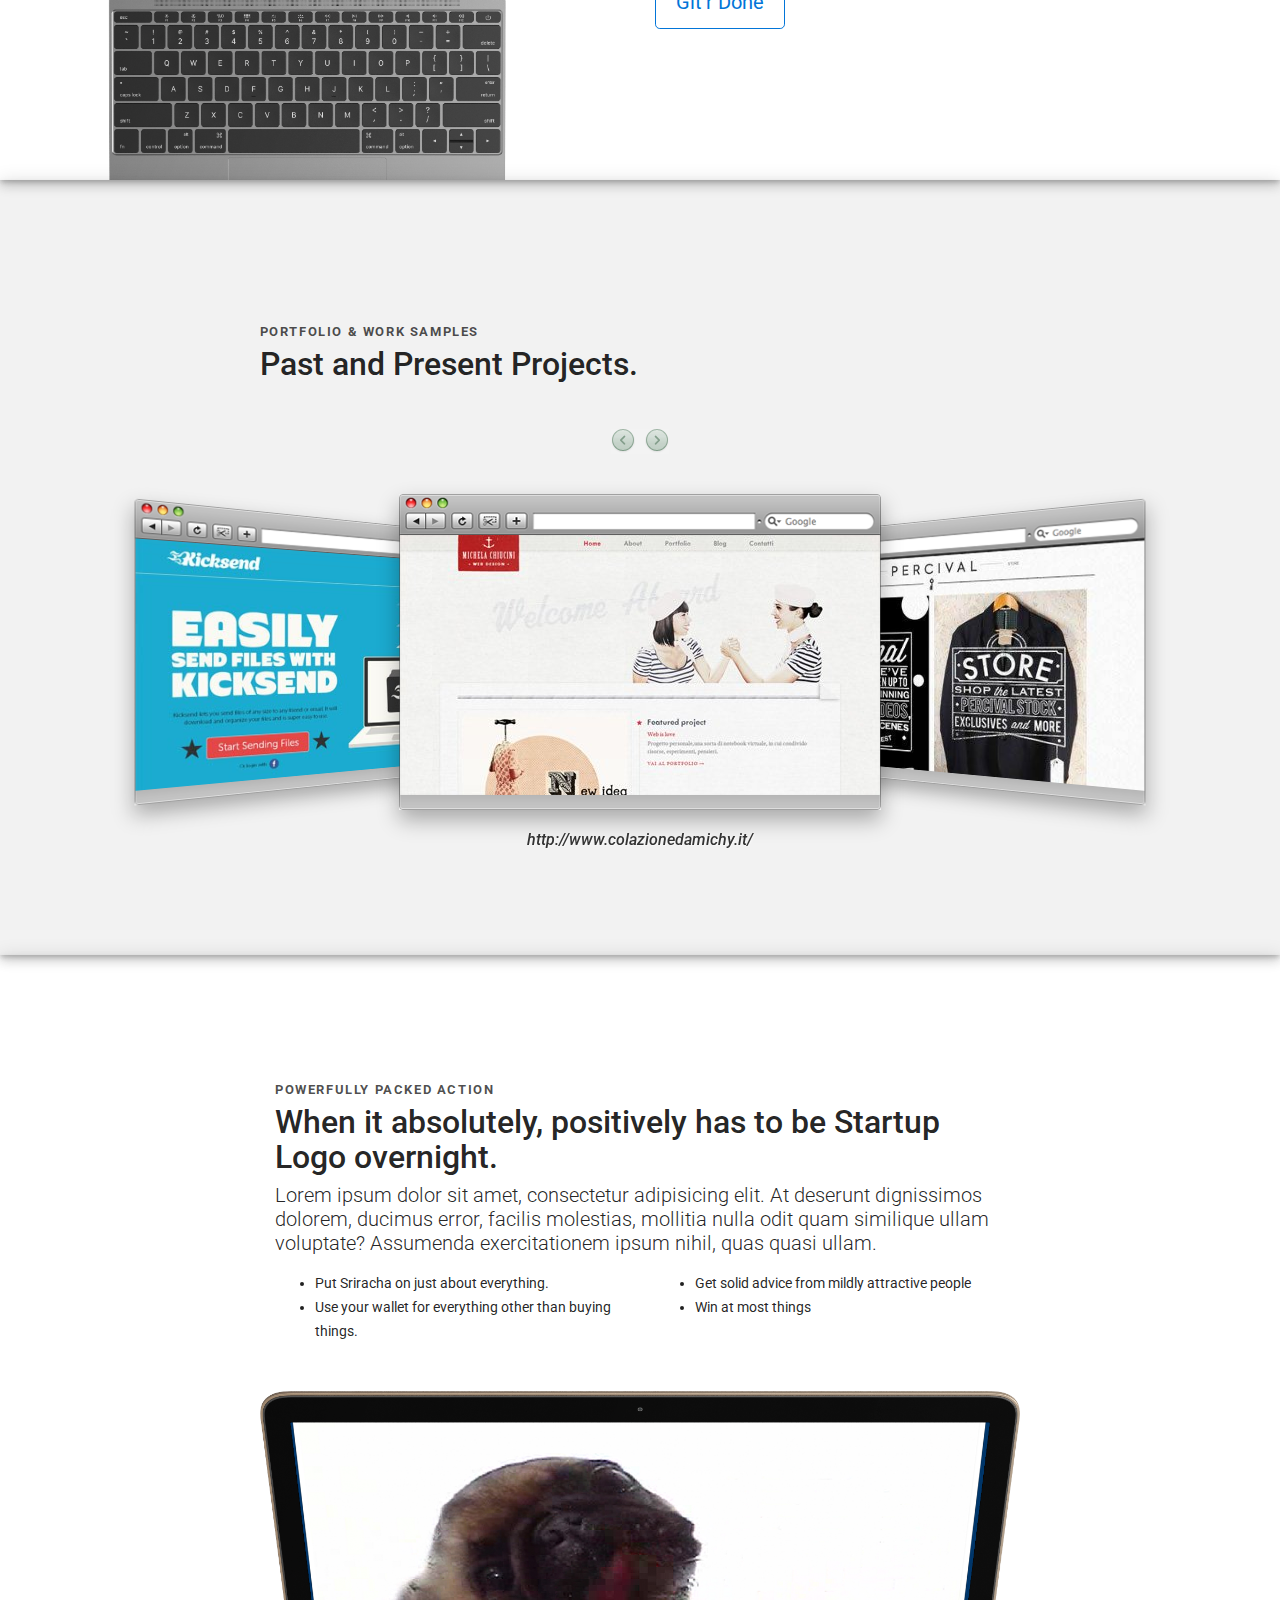
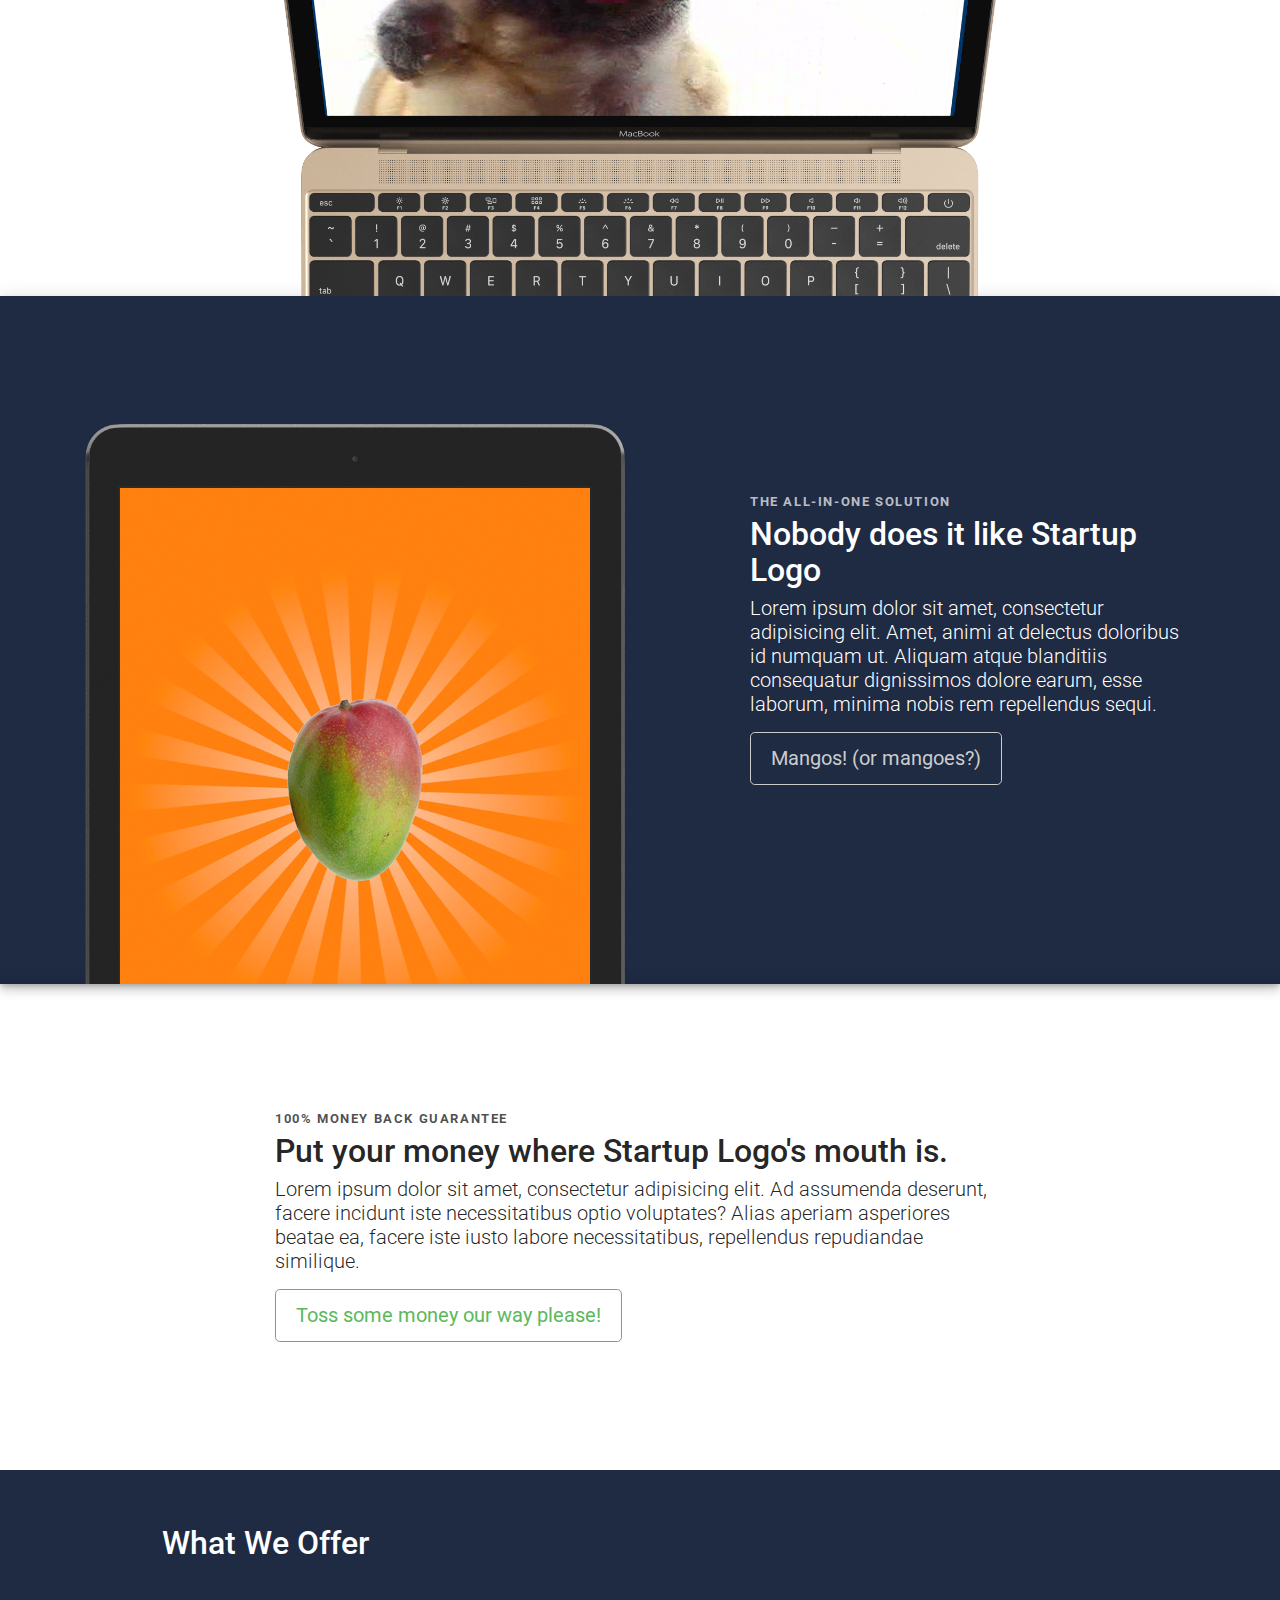
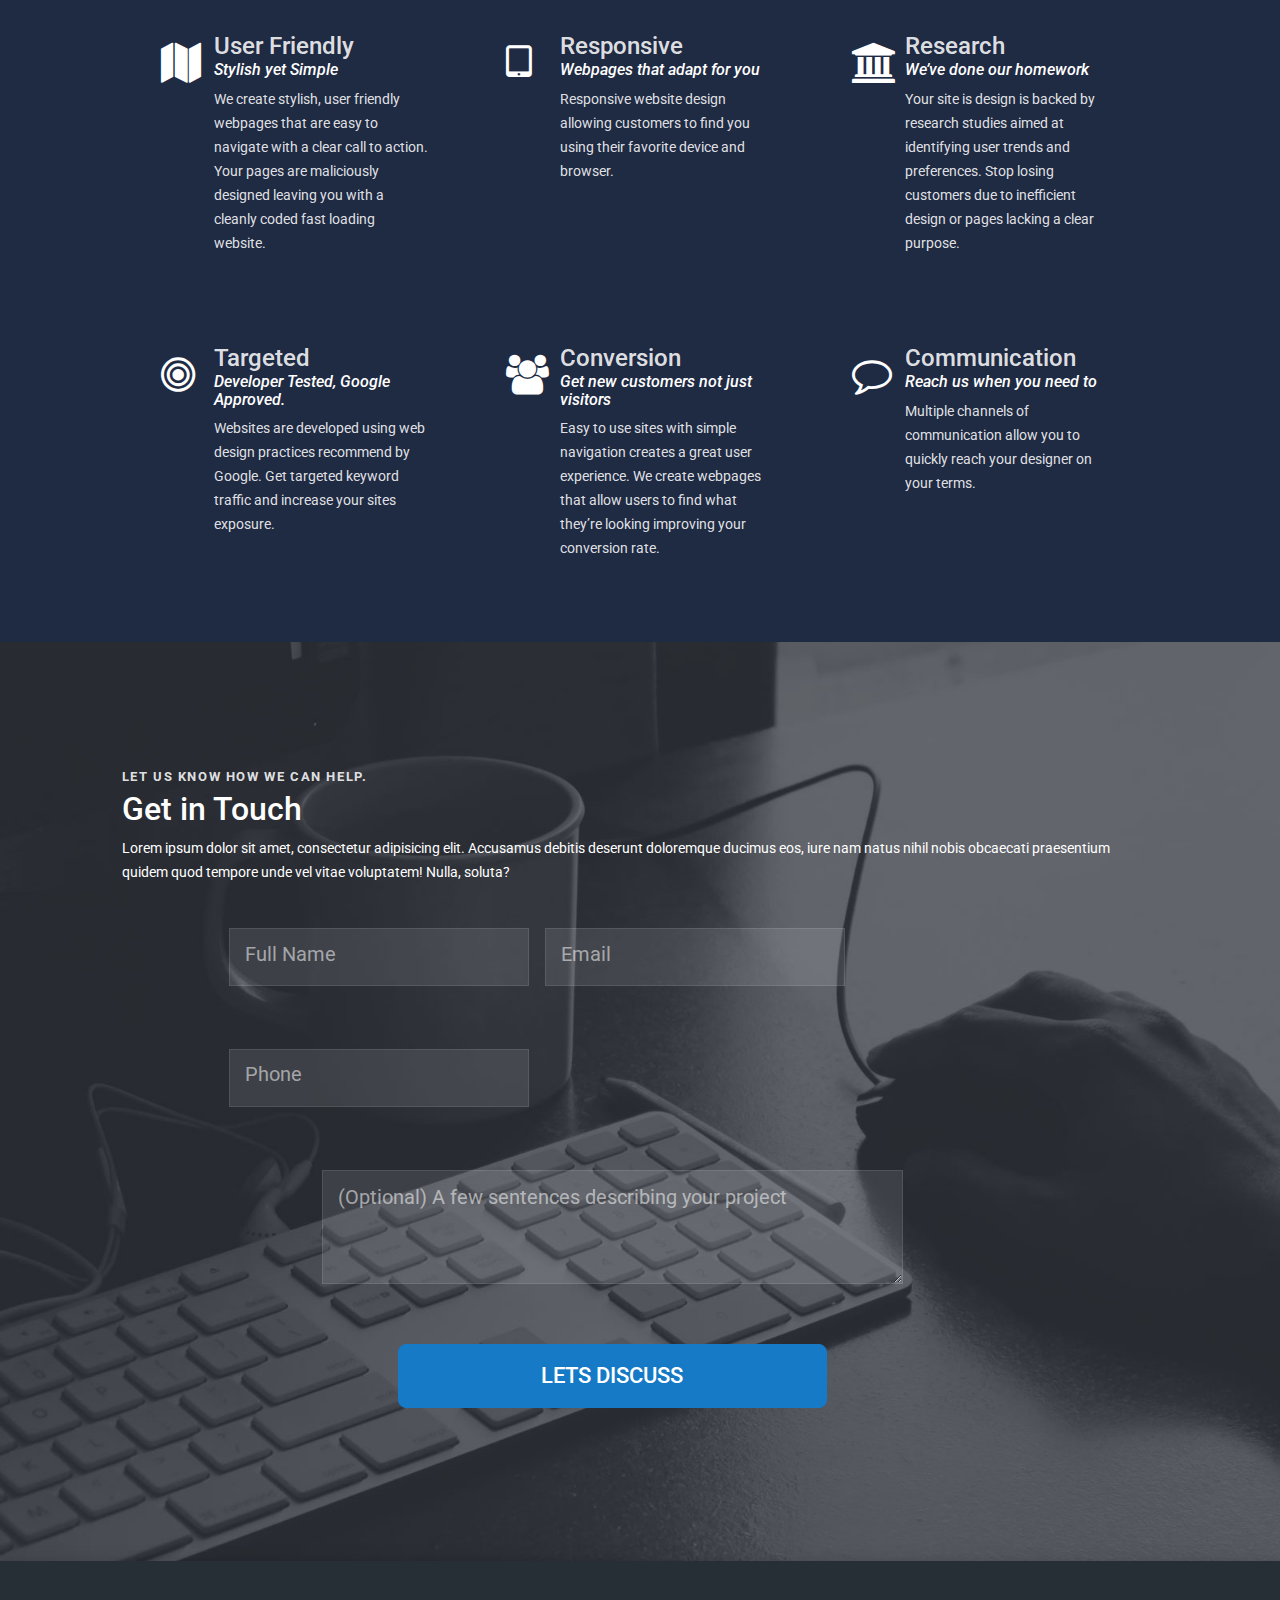
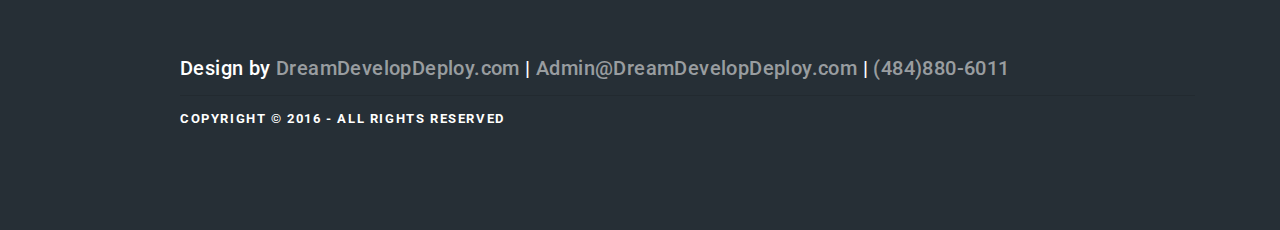
<file: __WS__/index.html>
<!DOCTYPE html>
<html lang="en">
    <head>
        <!-- Required meta tags always come first -->
        <meta charset="utf-8">
        <meta name="viewport" content="width=device-width, initial-scale=1, shrink-to-fit=no">
        <meta http-equiv="x-ua-compatible" content="ie=edge">
        <title>DreamDevelopDeploy.com | Home</title>
		<link rel="shortcut icon" href="img/favicon.ico">
        <!--Font / Icons Must Be Placed Before Stylesheets -->
	    <link rel="stylesheet" href="//maxcdn.bootstrapcdn.com/font-awesome/4.5.0/css/font-awesome.min.css">
		<link rel="stylesheet" href="//fonts.googleapis.com/css?family=Roberto:300,400,400italic,500,500italic,700,700italic|Material+Icons">
		<!--Stylesheets -->
		<link rel="stylesheet" href="styles/material.css">

		<!-- Calls Selected Parts of Bootstrap We Want -->
        <!-- 1 - Loads bootstrap default variables, then my custom variables styles/_variables.scss
        <!-- 2 - Load bootstrap sass files | With the rest commented out files from bower_components/scss -->
        <!-- 3 - Load custom app sass files. | Currently don't have files loading from here, loading them directly as sections below for now -->

		<!-- My Custom CSS -->
		<link rel="stylesheet" href="styles/app.css">
		<link rel="stylesheet" href="styles/base.css"> <!-- Sets our Custom Base Styles -->
	    <link rel="stylesheet" href="styles/nav.css">
	    <link rel="stylesheet" href="styles/what-we-offer.css"> <!-- Also loads /styles/base/_variables.scss and /styles/base/mixins.scss -->
	    <link rel="stylesheet" href="styles/contact.css">
		<link rel="stylesheet" href="styles/portfolio.css">
		<link rel="stylesheet" href="styles/misc.css">
		<!-- Header JS Files -->
		<script src="js/vendor/modernizr-custom.js"></script>
	  </head>
  <body>
  <!-- Start ------------------------------------------------------------------------>

  <!--Main Nav -->

	  <nav class="navbar navbar-fixed-top mdl-shadow--8dp">
		  <div class="navbar-brand">
			  <h1><img src="img/logo-final.png">  Dream<span>Develop</span>Deploy</h1>
		  </div>
		  <button class="navbar-toggler hidden-sm-up" type="button" data-toggle="collapse" data-target="#my-collapsing-nav">&#9776;
		  </button>
		  <!--<a class="navbar-brand" href="#"><img src="img/logo-top.png" alt="DreamDresignDevelop.com Logo" height="40">DreamDesignDevelop.com</a>
		  <p><img class="nav-brand-text" src="img/logo-final.png">  Dream<span>Develop</span>Deploy</p>-->

        <div class="collapse navbar-toggleable-xs" id="my-collapsing-nav">
            <ul class="nav navbar-nav pull-xs-right">
                <li class="nav-item active">
                    <a class="nav-link" href="#">Home <span class="sr-only">(current)</span></a>
                </li>
                <li class="nav-item">
                    <a class="nav-link" href="#">Features</a>
                </li>
                <li class="nav-item">
                    <a class="nav-link" href="#">Pricing</a>
                </li>
                <li class="nav-item">
                    <a class="nav-link" href="#">About</a>
                </li>
				<!--<li class="nav-item">-->
					<!--<a href="#" class="btn btn-warning nav-btn">Free Consultation</a>-->
				<!--</li>-->
				<li>
					<a class="mdl-button mdl-js-button mdl-button--raised mdl-js-ripple-effect mdl-button--colored">Free Consultation</a>
				</li>
            </ul>
        </div>
    </nav>


<!-- Stage Section -->
<section id="stage" class="mdl-shadow--6dp">
	<div id="stage-caption">
		<h1>Do what you love.<br>We'll develop your website.</h1>
		<!--<h1>Attract customers &amp; increase sales.<br>We'll build &amp; manage your website there.</h1>-->
		<!--<h1>Attract customers &amp; increase sales.<br>We'll build &amp; manage your website there.</h1>-->
		<h3>We're professional web designers offering affordable web development & maintenance services for individuals and small businesses</h3>
		<button class="mdl-button mdl-js-button mdl-button--raised mdl-js-ripple-effect mdl-button--colored">Let talk about how we can help</button>
		<button class="mdl-button mdl-js-button mdl-button--raised mdl-js-ripple-effect mdl-button--colored">Learn more about our web solutions</button>
	</div>
</section>

	<!--&lt;!&ndash; Stage Section &ndash;&gt;-->

	<!--<div id="stage">-->
		<!--&lt;!&ndash; shopify.ca slogan maker creates slogan text &ndash;&gt;-->
		<!--<div id="stage-caption">-->
			<!--<h1>You dream it<br>We'll develop it</h1>-->
			<!--<h3>We're professional web developers and designers offering affordable web development services for individuals and small businesses</h3>-->
			<!--<a href="#" class="btn btn-primary nav-btn btn-warning">Get Started Now</a>-->
            <!--<button class="mdl-button mdl-js-button mdl-button&#45;&#45;raised mdl-js-ripple-effect mdl-button&#45;&#45;colored">Get Started Now</button>-->
		<!--</div>-->
	<!--</div>-->

<!--&lt;!&ndash; Stage Section &ndash;&gt;-->

    <!--<div id="stage">-->
        <!--&lt;!&ndash; shopify.ca slogan maker creates slogan text &ndash;&gt;-->
        <!--<div id="stage-caption">-->
            <!--<h1>Web development services</h1>-->
            <!--<p>We're professional web developers that create stylish websites for individuals and small businesses.</p>-->
            <!--<a href="#" class="btn btn-primary nav-button-blue">Get Started Free</a>-->

        <!--</div>-->
	<!--</div>-->


  <!-- Card Secton -->

	  <section id="card-section" class="feature-alt card-spacing">
		  <div class="container">
			  <div class="row">
				  <div class="feature-content add-padding">

					  <!--Web Design -->
					  <div class="col-md-4">
						  <div class="demo-card-square mdl-card mdl-shadow--4dp">
							  <div class="mdl-card__title web-design mdl-card--expand">
								  <h2 class="mdl-card__title-text">Web Design</h2>
							  </div>
							  <div class="mdl-card__supporting-text">We develop user friendly, optimized websites.  Utilizing the latest programming languages and SEO techniques to get new customers from Google.
							  </div>
							  <div class="mdl-card__actions mdl-card--border">
								  <a class="mdl-button mdl-button--colored mdl-js-button mdl-js-ripple-effect">
									  Get Started
								  </a>
							  </div>
							  <div class="mdl-card__menu">
								  <button class="mdl-button mdl-button--icon mdl-js-button mdl-js-ripple-effect">
									  <i class="material-icons">share</i>
								  </button>
							  </div>
						  </div>
					  </div>


					  <!-- Web Applications -->
					  <div class="col-md-4">
						  <div class="demo-card-square mdl-card mdl-shadow--2dp">
							  <div class="mdl-card__title web-applications mdl-card--expand">
								  <h2 class="mdl-card__title-text">Web &amp; Applications</h2>
							  </div>
							  <div class="mdl-card__supporting-text">
								  We create dynamic, data driven website applications.  Grow and manage your customers with a ecommerce website developed for your businesses unique needs.
							  </div>
							  <div class="mdl-card__actions mdl-card--border">
								  <a class="mdl-button mdl-button--colored mdl-js-button mdl-js-ripple-effect">
									  Get Started
								  </a>
							  </div>
							  <div class="mdl-card__menu">
								  <button class="mdl-button mdl-button--icon mdl-js-button mdl-js-ripple-effect">
									  <i class="material-icons">share</i>
								  </button>
							  </div>
						  </div>
					  </div>


					  <!-- Web Hosting -->
					  <div class="col-md-4">
						  <div class="demo-card-square mdl-card mdl-shadow--2dp">
							  <div class="mdl-card__title web-hosting mdl-card--expand">
								  <h2 class="mdl-card__title-text">Web Hosting</h2>
							  </div>
							  <div class="mdl-card__supporting-text">You never have to worry about the online side of your company.  We'll setup and maintain your website.  From registering your domain name, providing updates and hosting your site on our web servers. We take care of everything for you.
							  </div>
							  <div class="mdl-card__actions mdl-card--border">
								  <a class="mdl-button mdl-button--colored mdl-js-button mdl-js-ripple-effect">
									  Get Started
								  </a>
							  </div>
							  <div class="mdl-card__menu">
								  <button class="mdl-button mdl-button--icon mdl-js-button mdl-js-ripple-effect">
									  <i class="material-icons">share</i>
								  </button>
							  </div>
						  </div>
					  </div>
				  </div>
			  </div>
		  </div>
	  </section>


<!-- Responsive Web Design #1 Feature Section -->

    <section id="feature-one" class="mdl-shadow--6dp">
        <div class="container">
            <div class="row">
                <div class="feature-content">
                    <div class="col-lg-6">

                        <iframe width="560" height="315" src="https://www.youtube.com/embed/CkoWPp6hdY8?list=PLUoqTnNH-2XyNhhLuYrrmrmV46jVw6RHF" frameborder="0" allowfullscreen></iframe>
                    </div>
                    <div class="col-lg-5 col-lg-offset-1">
                        <h6>Responsive Web Design</h6>
                        <h2>Webpages that adapt for you.</h2>
                        <p class="lead">Webpages are developed using <em>responsive website design</em>.  Allowing customers the flexibility to visit you using their desktop, tablet or mobile devices.</p>
                    </div>
                </div>
            </div>
        </div>
    </section>

  <!-- UI/UX Experience #2 Feature Section -->
  <!-- http://www.fastcodesign.com/3032719/ui-ux-who-does-what-a-designers-guide-to-the-tech-industry -->

    <section id="feature-two" class="feature-dark mdl-shadow--6dp">
        <div class="container">
            <div class="row">
                <div class="feature-content">
                    <div class="col-lg-6 feature-caption">
                        <h6>User Friendly</h6>
                        <h2>Stylish yet Simple.</h2>
                        <p class="lead">We design stylish, user friendly websites. Your pages are cleanly coded and fast loading.  Creating a great user experience and impression for your customers.</p>
                        <a href="" class="btn btn-secondary-outline btn-lg">Get in on the Action</a>
                    </div>

                    <div class="col-lg-6 text-sm-center hidden-md-down">
                        <img src="img/iphone-1.png" alt="iPhone">
                    </div>
                </div>
            </div>
        </div>
    </section>

  <!-- Google Best Practices: #3 Feature Section -->

    <section id="section-three" class="mdl-shadow--6dp">
        <div class="container">
            <div class="row">
                <div class="feature-content">

                    <!-- Screenshot From http://trypap.com -->
					<div class="col-lg-5 hidden-md-down">
                        <img src="img/macbook.png" alt="Macbook">
                    </div>

					<div class="col-lg-offset-1 col-lg-6">
                    <h6>Modern Website Development</h6>
                    <h2>Developer Tested. Google Approved.</h2>
                    <p class="lead">We utilize web design best practices as recommended by Google. Improve your search ranking and your companies exposure to targeted traffic interested in what your company has to offer.</p>
                    <a href="" role="button" class="btn btn-primary-outline btn-lg">Git'r Done</a>

                    </div>
                </div>
            </div>
        </div>
    </section>


  <!-- Portfolio / Our Projects: #4 Feature Section -->
  <section id="dg-container" class="dg-container feature-alt feature-content mdl-shadow--6dp">
  	<div class="container">
	  <div class="row">
		  <div class="col-md-offset-1 col-md-10 top top-padding1">
	  		<h6>Portfolio &amp; Work Samples</h6>
	  		<h2>Past and Present Projects.</h2>
	  		<p class="lead"></p>
		  </div>
		  <div class="col-md-offset-1 col-md-10 top-padding2">
			 <nav id="portfolio" class="">
			  	<span class="dg-prev">&lt;</span>
			  	<span class="dg-next">&gt;</span>
			  </nav>
		  </div>

	  <div class="col-md-offset-1 col-md-10 top-padding3">
		  <div class="dg-wrapper">
			  <a href="#"><img src="img/1.jpg" alt="image01"><div>http://www.colazionedamichy.it/</div></a>
			  <a href="#"><img src="img/2.jpg" alt="image02"><div>http://www.percivalclo.com/</div></a>
			  <a href="#"><img src="img/3.jpg" alt="image03"><div>http://www.wanda.net/fr</div></a>
			  <a href="#"><img src="img/4.jpg" alt="image04"><div>http://lifeingreenville.com/</div></a>
			  <a href="#"><img src="img/5.jpg" alt="image05"><div>http://circlemeetups.com/</div></a>
			  <a href="#"><img src="img/6.jpg" alt="image06"><div>http://www.castirondesign.com/</div></a>
			  <a href="#"><img src="img/7.jpg" alt="image07"><div>http://www.foundrycollective.com/</div></a>
			  <a href="#"><img src="img/8.jpg" alt="image08"><div>http://www.mathiassterner.com/home</div></a>
			  <a href="#"><img src="img/9.jpg" alt="image09"><div>http://learnlakenona.com/</div></a>
			  <a href="#"><img src="img/10.jpg" alt="image10"><div>http://www.neighborhood-studio.com/</div></a>
			  <a href="#"><img src="img/11.jpg" alt="image11"><div>http://www.beckindesign.com/</div></a>
			  <a href="#"><img src="img/12.jpg" alt="image12"><div>http://kicksend.com/</div></a>
		  </div>
	  </div>
	  </div>
	</div>
  </section>


  <!-- xxxxxxxxxxxxxx: #5 Feature Section -->
	  <section id="feature-five" class="mdl-shadow--6dp">
        <div class="container">
            <div class="row">
                <div class="feature-content">

                    <div class="col-lg-8 col-lg-offset-2">
                        <h6>Powerfully Packed Action</h6>
                        <h2>When it absolutely, positively has to be Startup Logo overnight.</h2>
                        <p class="lead">Lorem ipsum dolor sit amet, consectetur adipisicing elit. At deserunt dignissimos dolorem, ducimus error, facilis molestias, mollitia nulla odit quam similique ullam voluptate? Assumenda exercitationem ipsum nihil, quas quasi ullam.</p>

                        <div class="row">
                            <div class="col-lg-6">
                                <ul>
                                    <li>Put Sriracha on just about everything.</li>
                                    <li>Use your wallet for everything other than buying things.</li>
                                </ul>
                            </div>

                            <div class="col-lg-6">
                                <ul>
                                    <li>Get solid advice from mildly attractive people</li>
                                    <li>Win at most things</li>
                                </ul>
                            </div>

                            <!-- Image from sanger.dk -->
                            <img src="img/macbook-2.png" alt="Macbook #2">

                        </div>
                    </div>
                </div>
            </div>
        </div>
    </section>

  <!-- xxxxxxxxxxxxxx: #6 Feature Section -->
    <section id="feature-six" class="feature-dark mdl-shadow--6dp">
        <div class="container">
            <div class="row">
                <div class="feature-content">

                    <div class="col-lg-6 hidden-md-down">
                        <!-- rebubliquedesmangues.fr -->
                        <img src="img/ipad.png" alt="iPad">
                    </div>

                    <div class="col-lg-5 col-lg-offset-1">
                        <h6>The all-in-one solution</h6>
                        <h2>Nobody does it like Startup Logo</h2>
                        <p class="lead">Lorem ipsum dolor sit amet, consectetur adipisicing elit. Amet, animi at delectus doloribus id numquam ut. Aliquam atque blanditiis consequatur dignissimos dolore earum, esse laborum, minima nobis rem repellendus sequi.</p>
                        <a href="" role="button" class="btn btn-secondary-outline btn-lg">Mangos! (or mangoes?)</a>
                    </div>
                </div>
            </div>
        </div>
    </section>


  <!-- xxxxxxxxxxxxxx: #7 Feature Section -->
    <section id="feature-seven" class="mdl-shadow--6dp">
        <div class="container">
            <div class="row">
                <div class="feature-content">
                    <div class="col-lg-8 col-lg-offset-2">

                        <h6>100% Money Back Guarantee</h6>
                        <h2>Put your money where Startup Logo's mouth is.</h2>
                        <p class="lead">Lorem ipsum dolor sit amet, consectetur adipisicing elit. Ad assumenda deserunt, facere incidunt iste necessitatibus optio voluptates? Alias aperiam asperiores beatae ea, facere iste iusto labore necessitatibus, repellendus repudiandae similique.</p>
                        <a href="" role="button" class="btn btn-success-outline btn-lg">Toss some money our way please!</a>

                    </div>
                </div>
            </div>
        </div>
    </section>

  <!-- Full Features List: #8 Feature Section -->
    <section id="section-showcase" class="feature-dark">
        <div class="container-fluid">
            <div class="row">
				<div class="col-md-offset-1 col-md-10">
				<div class="showcase-content">
		            <h2>What We Offer</h2>
	            </div>
                <div class="col-md-4">
                    <div class="block block-icon">
                        <div class="icon">
                            <i class="fa fa-map fa-6"></i>
                        </div>
                        <div class="icon-content">
                            <h3>User Friendly</h3>
                            <h4>Stylish yet Simple</h4>
                            <p>We create stylish, user friendly webpages that are easy to navigate with a clear call to action. Your pages are maliciously designed leaving you with a cleanly coded fast loading website.</p>
                        </div>
                    </div>
                </div>
				<div class="col-md-4">
                    <div class="block block-icon">
                        <div class="icon">
                            <i class="fa fa-tablet fa-6"></i>
                        </div>
                        <div class="icon-content">
                            <h3>Responsive</h3>
                            <h4>Webpages that adapt for you</h4>
                            <p>Responsive website design allowing customers to find you using their favorite device and browser.</p>
                        </div>
                    </div>
                </div>
				<div class="col-md-4">
                    <div class="block block-icon">
                        <div class="icon">
                            <i class="fa fa-university fa-6"></i>
                        </div>
                        <div class="icon-content">
                            <h3>Research</h3>
                            <h4>We’ve done our homework</h4>
                            <p>Your site is design is backed by research studies aimed at identifying user trends and preferences. Stop losing customers due to inefficient design or pages lacking a clear purpose.</p>                        </div>
                    </div>
                </div>
            </div>
				</div>

                <div class="row">
					<div class="col-md-offset-1 col-md-10">
					<div class="col-md-4">
                        <div class="block block-icon">
                            <div class="icon">
                                <i class="fa fa-bullseye fa-6"></i>
                            </div>
                            <div class="icon-content">
                                <h3>Targeted</h3>
                                <h4>Developer Tested, Google Approved.</h4>
                                <p>Websites are developed using web design practices recommend by Google. Get targeted keyword traffic and increase your sites exposure.</p>
                            </div>
                        </div>
                    </div>
					<div class="col-md-4">
                        <div class="block block-icon">
                            <div class="icon">
                                <i class="fa fa-users fa-6"></i>
                            </div>
                            <div class="icon-content">
                                <h3>Conversion</h3>
                                <h4>Get new customers not just visitors</h4>
                                <p>Easy to use sites with simple navigation creates a great user experience.  We create webpages that allow users to find what they’re looking improving your conversion rate.</p>
                            </div>
                        </div>
                    </div>
					<div class="col-md-4">
                        <div class="block block-icon">
                            <div class="icon">
                                <i class="fa fa-comment-o fa-6"></i>
                            </div>
                            <div class="icon-content">
                                <h3>Communication</h3>
                                <h4>Reach us when you need to</h4>
                                <p>Multiple channels of communication allow you to quickly reach your designer on your terms.</p>
                            </div>
                        </div>
                    </div>
                </div>
            </div>
        </div>
    </section>


  <!-- Free Quote / Estimate Form -->
    <section id="feature-subscribe" class="feature-dark mdl-shadow--6dp">
		<div class="container-fluid">
			<div class="feature-content">
				<div class="row">
					<div class="col-md-offset-1 col-md-10">
                        <h6>Let us know how we can help.</h6>
                        <h2>Get in Touch</h2>
                        <p class="intro">Lorem ipsum dolor sit amet, consectetur adipisicing elit. Accusamus debitis deserunt doloremque ducimus eos, iure nam natus nihil nobis obcaecati praesentium quidem quod tempore unde vel vitae voluptatem! Nulla, soluta?
                        </p>




	<!-- Contact Form -->

	<form action="" id="contact">
		<div class="col-md-offset-1 col-md-11">
			<!-- Name -->
			<div class="mdl-textfield mdl-js-textfield mdl-textfield--floating-label">
				<input class="mdl-textfield__input" type="text" pattern="^[^±!@£$%^&*_()+§¡€#¢§¶•ªº«\\/<>?:;|=.,[0-9]{1,38}$" id="name">
				<label class="mdl-textfield__label"  for="name">Full Name</label>
				<span class="mdl-textfield__error">Letters, spaces and hyphens only</span>
			</div>

			<!-- Email -->
			<div class="mdl-textfield mdl-js-textfield mdl-textfield--floating-label">
				<input class="mdl-textfield__input" type="text" pattern="^[a-zA-Z0-9.!#$%&'*+\/=?^_`{|}~-]+@[a-zA-Z0-9](?:[a-zA-Z0-9-]{0,61}[a-zA-Z0-9])?(?:\.[a-zA-Z0-9](?:[a-zA-Z0-9-]{0,61}[a-zA-Z0-9])?)*$" id="email">
				<label class="mdl-textfield__label"  for="email">Email</label>
				<span class="mdl-textfield__error">Please enter a valid email address.</span>
			</div>

			<!-- Phone -->
			<div class="mdl-textfield mdl-js-textfield mdl-textfield--floating-label">
				<input class="mdl-textfield__input" type="text" pattern="^([+]?\d{1,2}[-\s]?|)\d{3}[-\s]?\d{3}[-\s]?\d{4}$" id="phone">
				<label class="mdl-textfield__label"  for="phone">Phone</label>
				<span class="mdl-textfield__error">Numbers and dashes allowed only.</span>
			</div>


		<div class="col-md-offset-1 col-md-8">

			<!-- Multiline Textfield -->
			<div class="btn btn-lg btn-block mdl-textfield mdl-js-textfield mdl-textfield--floating-label">
				<textarea class="mdl-textfield__input" type="text" rows= "3" id="message"></textarea>
				<label class="mdl-textfield__label"  for="message">(Optional) A few sentences describing your project</label>
			</div>
		</div>

		<div class="col-md-offset-2 col-md-6">
			<!-- Submit Button -->
			<div class="mdl-textfield mdl-js-textfield mdl-textfield--floating-label mdl-rounded-border btn btn-lg btn-block">
				<input class="btn btn-block btn-blue btn-primary" type="submit" name="" value="Lets Discuss">
		</div>
		</div>
		</div>
			</form>
				</div>
				</div>
				</div>
				</div>
	</section>


  <!-- Subscribe Section -->
    <!--<section class="subscribe text-center">-->

        <!--<div class="container">-->
            <!--<h1><i class="fa fa-comments fa-2x"></i><span>how we can help you</span></h1>-->
            <!--<form action="#">-->


                <!--&lt;!&ndash; Name &ndash;&gt;-->
                <!--<div class="mdl-textfield mdl-js-textfield mdl-textfield&#45;&#45;floating-label">-->
                    <!--<input class="mdl-textfield__input" type="text" pattern="[A-Z,a-z, ]*" id="name">-->
                    <!--<label class="mdl-textfield__label"  for="name">Full Name</label>-->
                    <!--<span class="mdl-textfield__error">Please enter letters and spaces only</span>-->
                <!--</div>-->

                <!--&lt;!&ndash; Email &ndash;&gt;-->
                <!--<div class="mdl-textfield mdl-js-textfield mdl-textfield&#45;&#45;floating-label">-->
                    <!--<input class="mdl-textfield__input" type="text" pattern="[A-Z,a-z, ]*" id="email">-->
                    <!--<label class="mdl-textfield__label"  for="email">Email</label>-->
                    <!--<span class="mdl-textfield__error">Digits only</span>-->
                <!--</div>-->

                <!--&lt;!&ndash; Phone &ndash;&gt;-->
                <!--<div class="mdl-textfield mdl-js-textfield mdl-textfield&#45;&#45;floating-label">-->
                    <!--<input class="mdl-textfield__input" type="text" pattern="[0-9,-]*" id="phone">-->
                    <!--<label class="mdl-textfield__label"  for="phone">Phone</label>-->
                    <!--<span class="mdl-textfield__error">Please enter dashes and numbers only</span>-->
                <!--</div>-->

                <!--<br><br>-->

                <!-- Button
                  <button class="mdl-button mdl-js-button mdl-button--raised mdl-js-ripple-effect">
              Button
            </button>


                   <br>

                   <input type="text" name="" value="" placeholder="" required><br>
                <input type="text" name="" value="" placeholder="" required>

                 <br><br> -->

	<!-- Footer -->
	<footer id="main-footer" class="mdl-shadow--6dp">
        <div class="container">
		<div class="row">
			<div class="col-md-offset-1 col-md-11">
			   <h5>Design by <a href="http://dreamdevelopdeploy.com">DreamDevelopDeploy.com</a> |
				   <a href="mailto:Admin@DreamDevelopDeploy.com">Admin@DreamDevelopDeploy.com</a> |
				   <a href="tel:1-484-880-6011">(484)880-6011</a>
				   </h5><hr>
				<h6>Copyright &copy; 2016 - All Rights Reserved</h6>
			</div>
		</div>
		</div>
	</footer>

  	<!-- Javascripts -->
	<script src="js/vendor/material.js"></script>
    <!-- jQuery 1st | 2nd Bootstrap JS -->
    <script src="bower_components/jquery/dist/js/jquery.js"></script>
	<script src="bower_components/bootstrap/dist/js/bootstrap.js"></script>
    <script src="js/vendor/jquery.gallery.js"></script>

  	<!-- Inline Scripts -->
  	<!-- Portfolio Script -->
  	<script>
        $(function() {
            $('#dg-container').gallery();
        });
    </script>

    <!-- Google Analytics Tracking -->
	  <script>
		  (function(i,s,o,g,r,a,m){i['GoogleAnalyticsObject']=r;i[r]=i[r]||function(){
					  (i[r].q=i[r].q||[]).push(arguments)},i[r].l=1*new Date();a=s.createElement(o),
				  m=s.getElementsByTagName(o)[0];a.async=1;a.src=g;m.parentNode.insertBefore(a,m)
		  })(window,document,'script','https://www.google-analytics.com/analytics.js','ga');

		  ga('create', 'UA-77000207-1', 'auto');
		  ga('send', 'pageview');
	  </script>

</body>
</html>
</file>
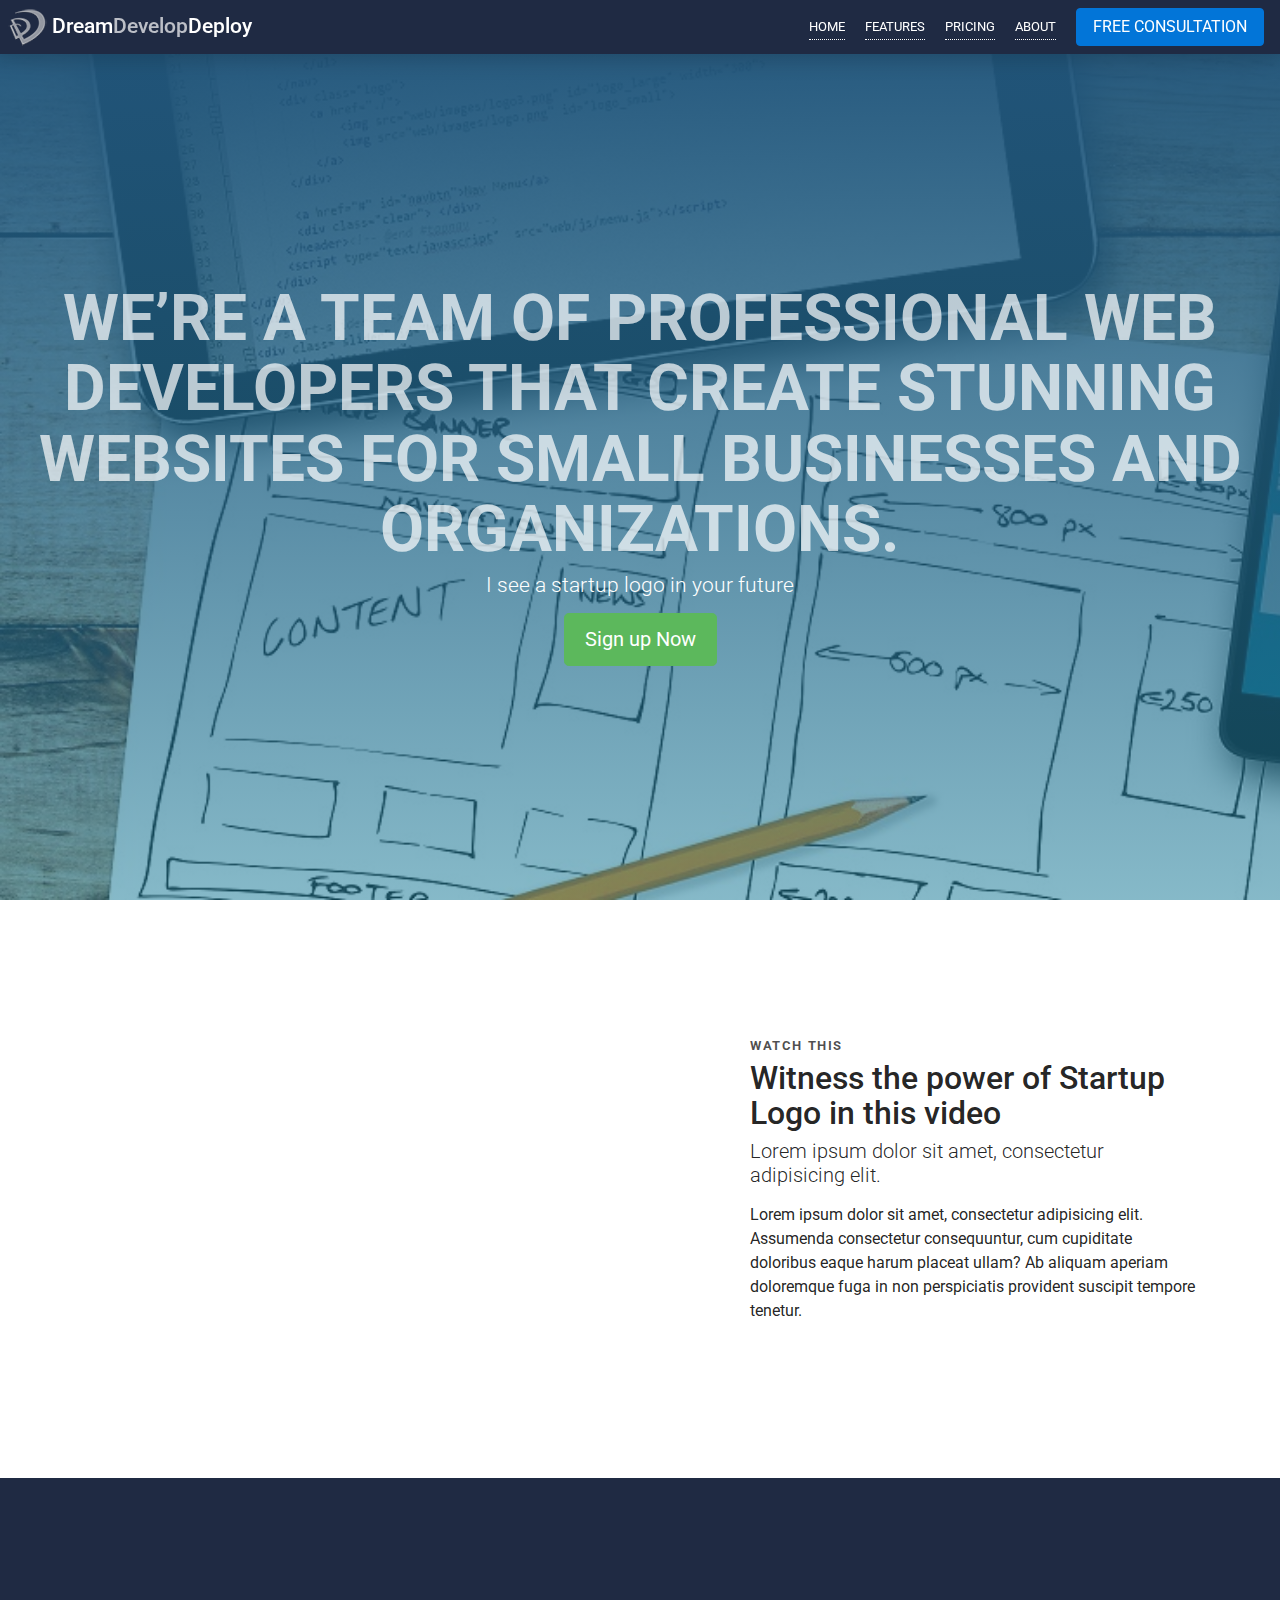
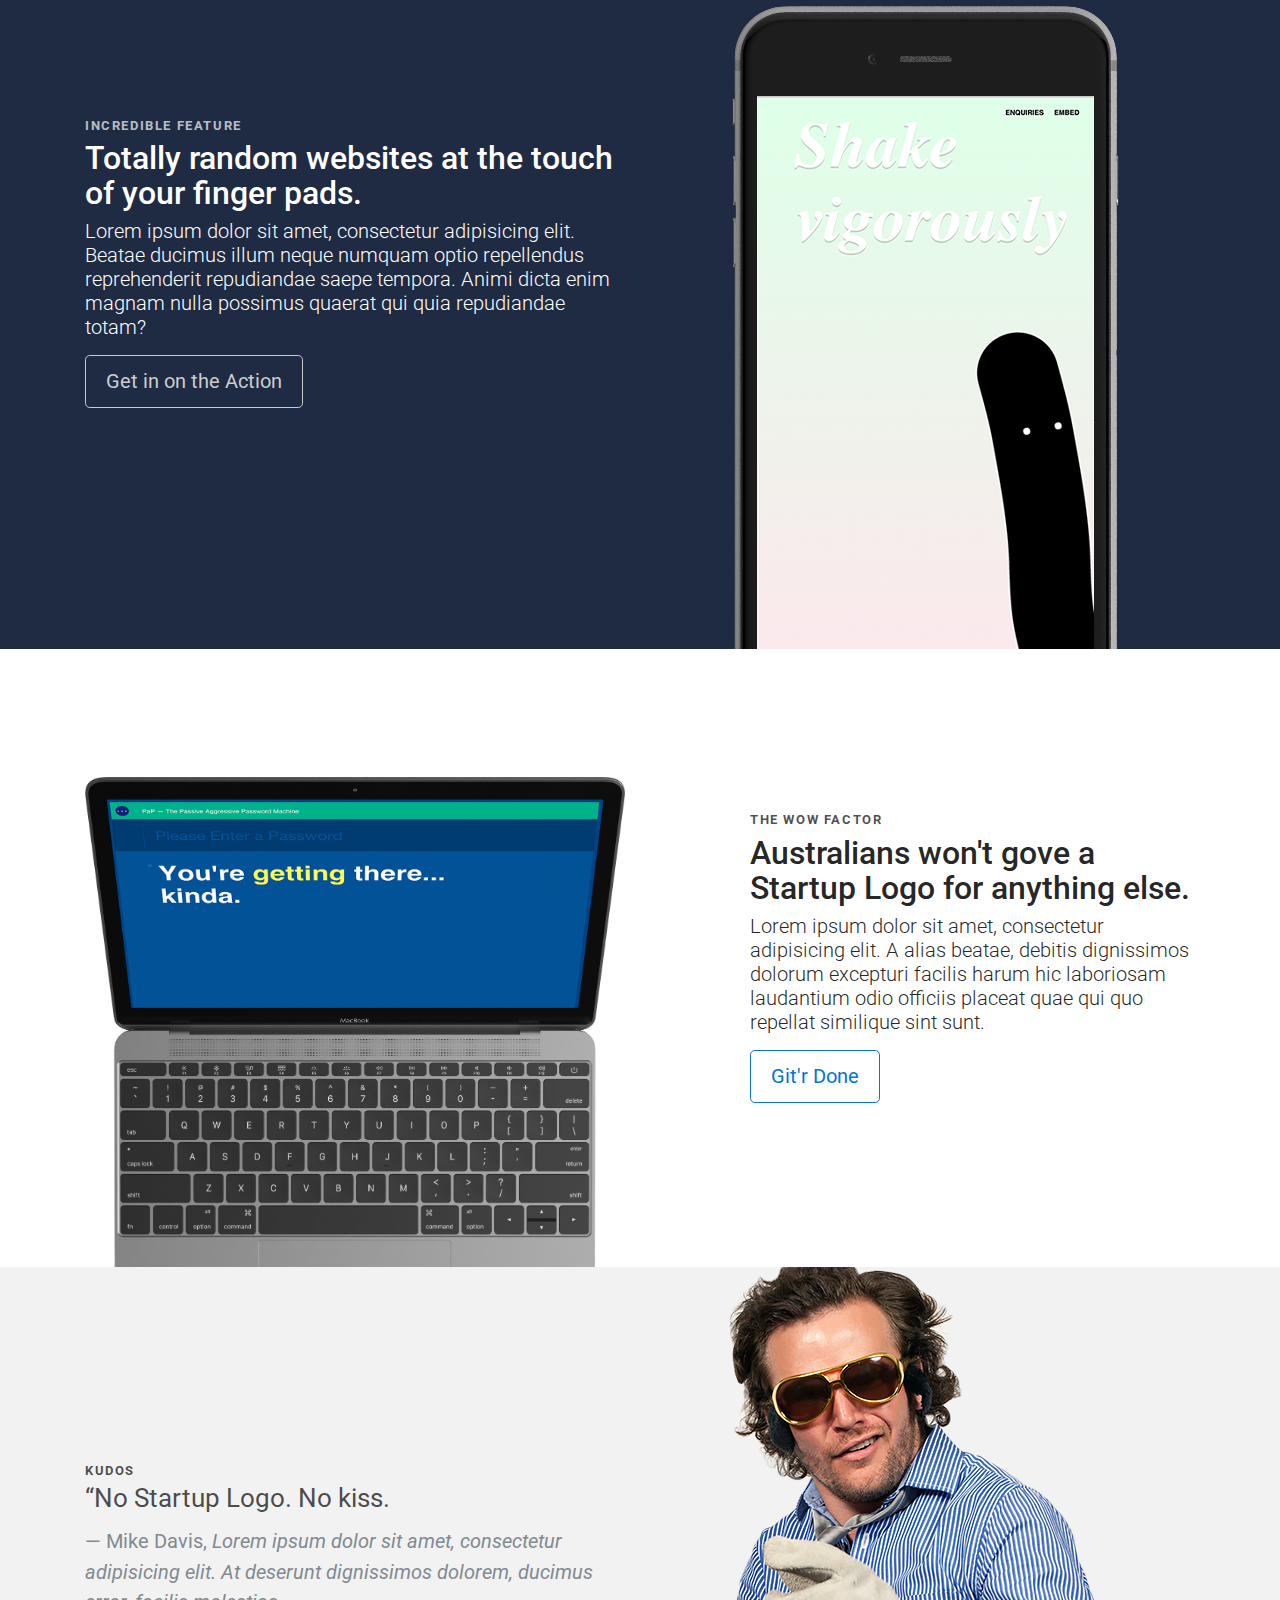
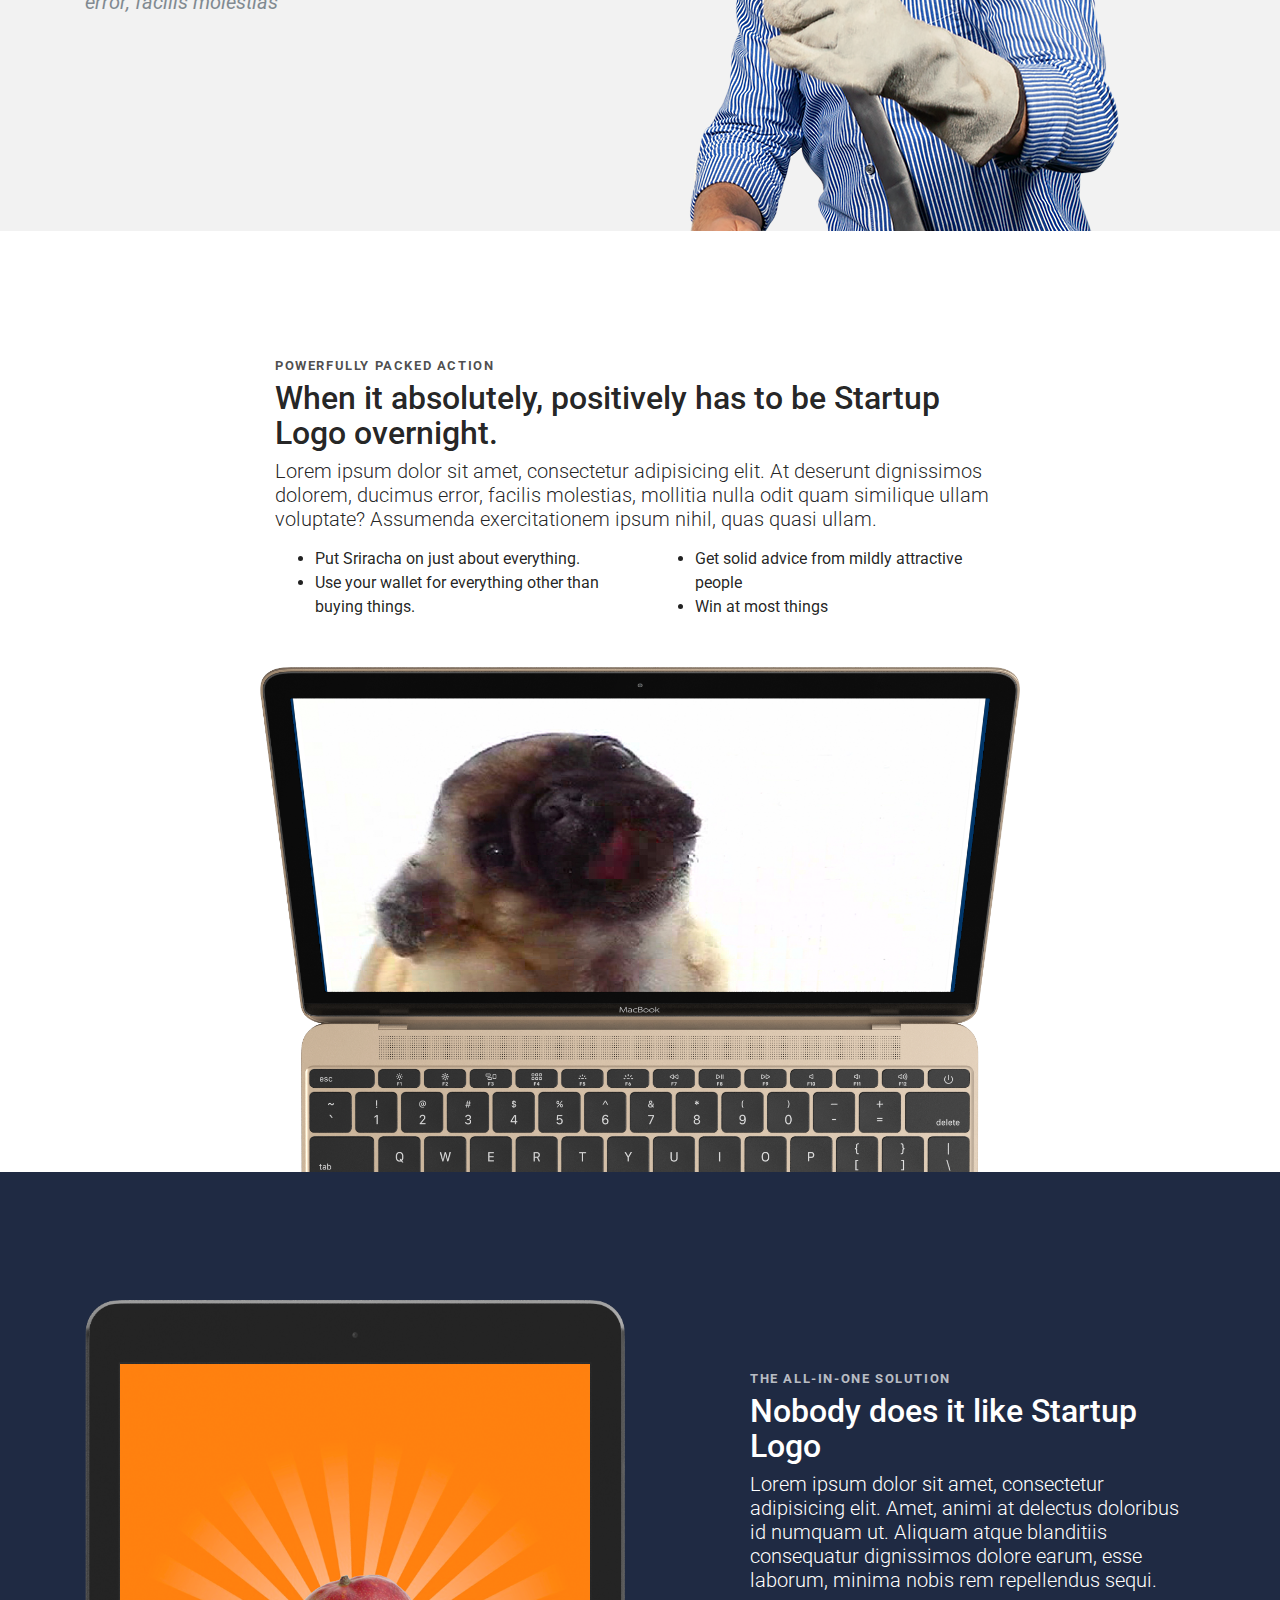
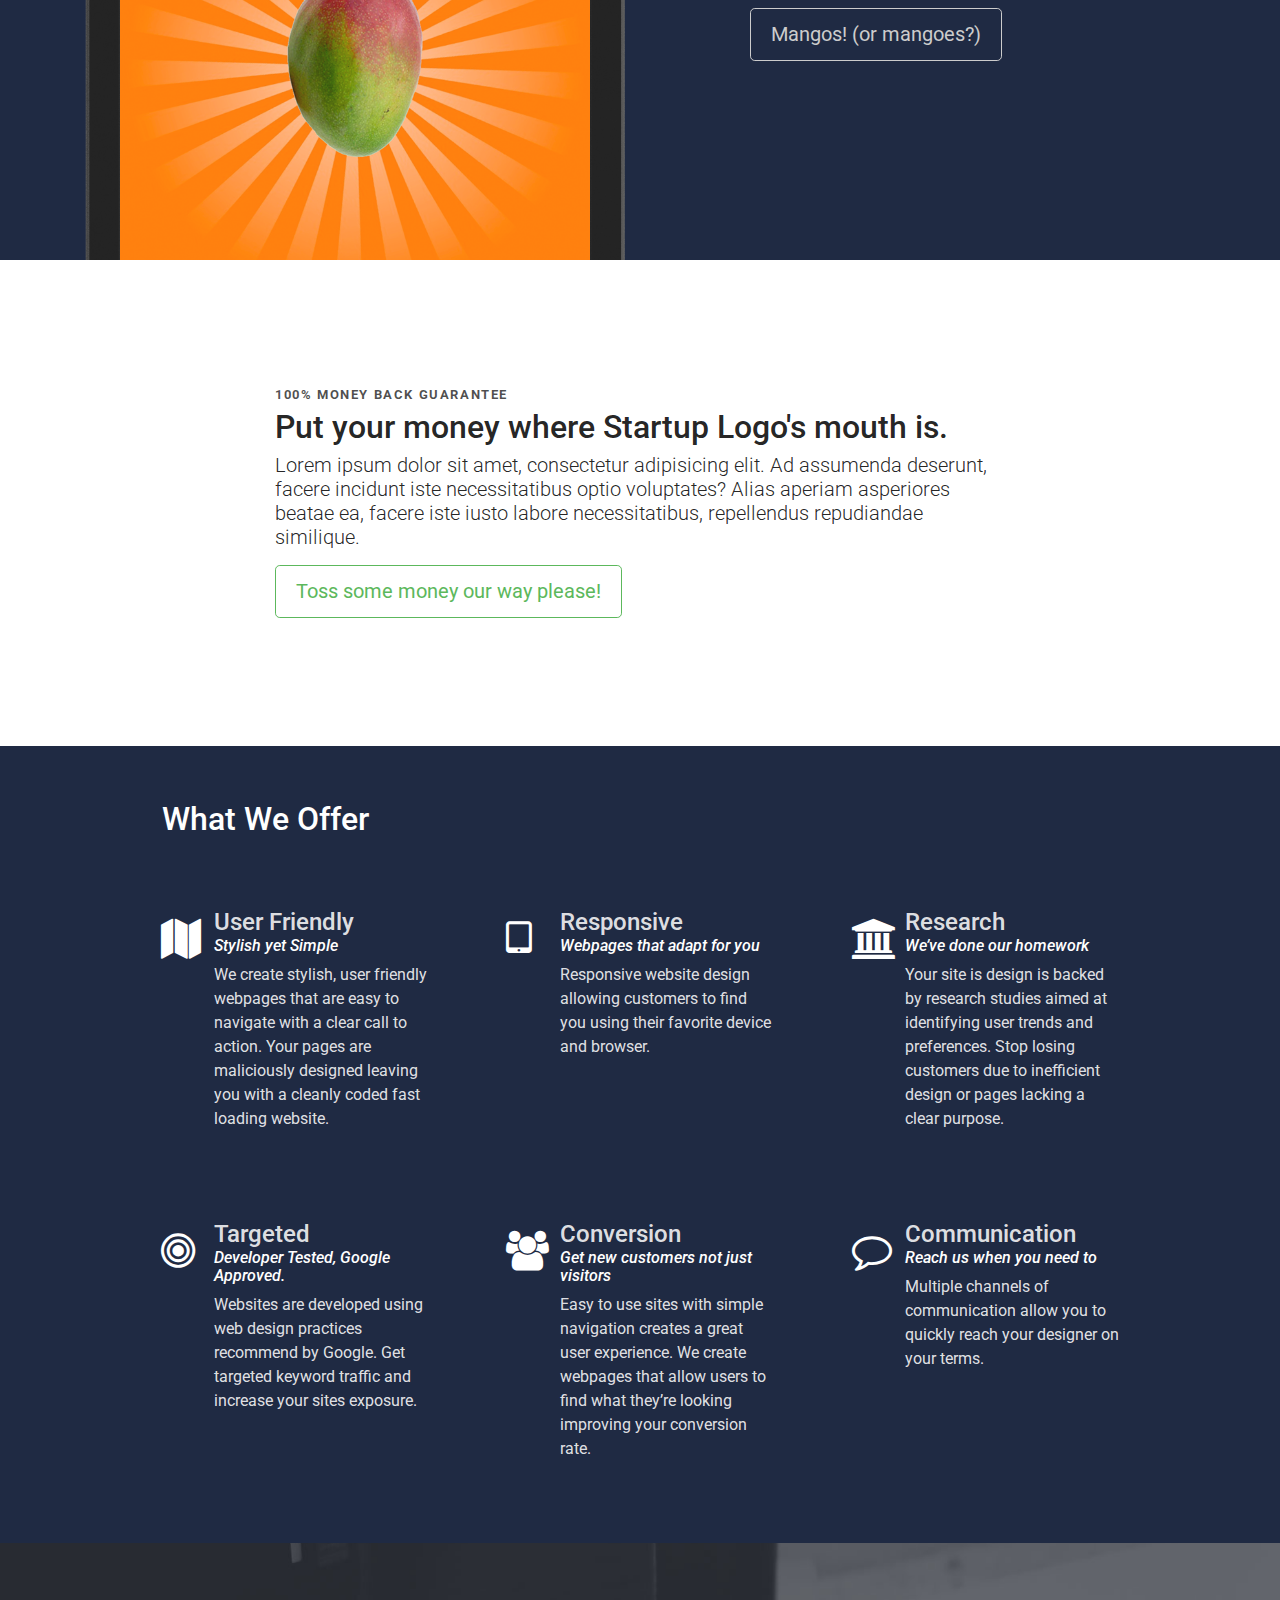
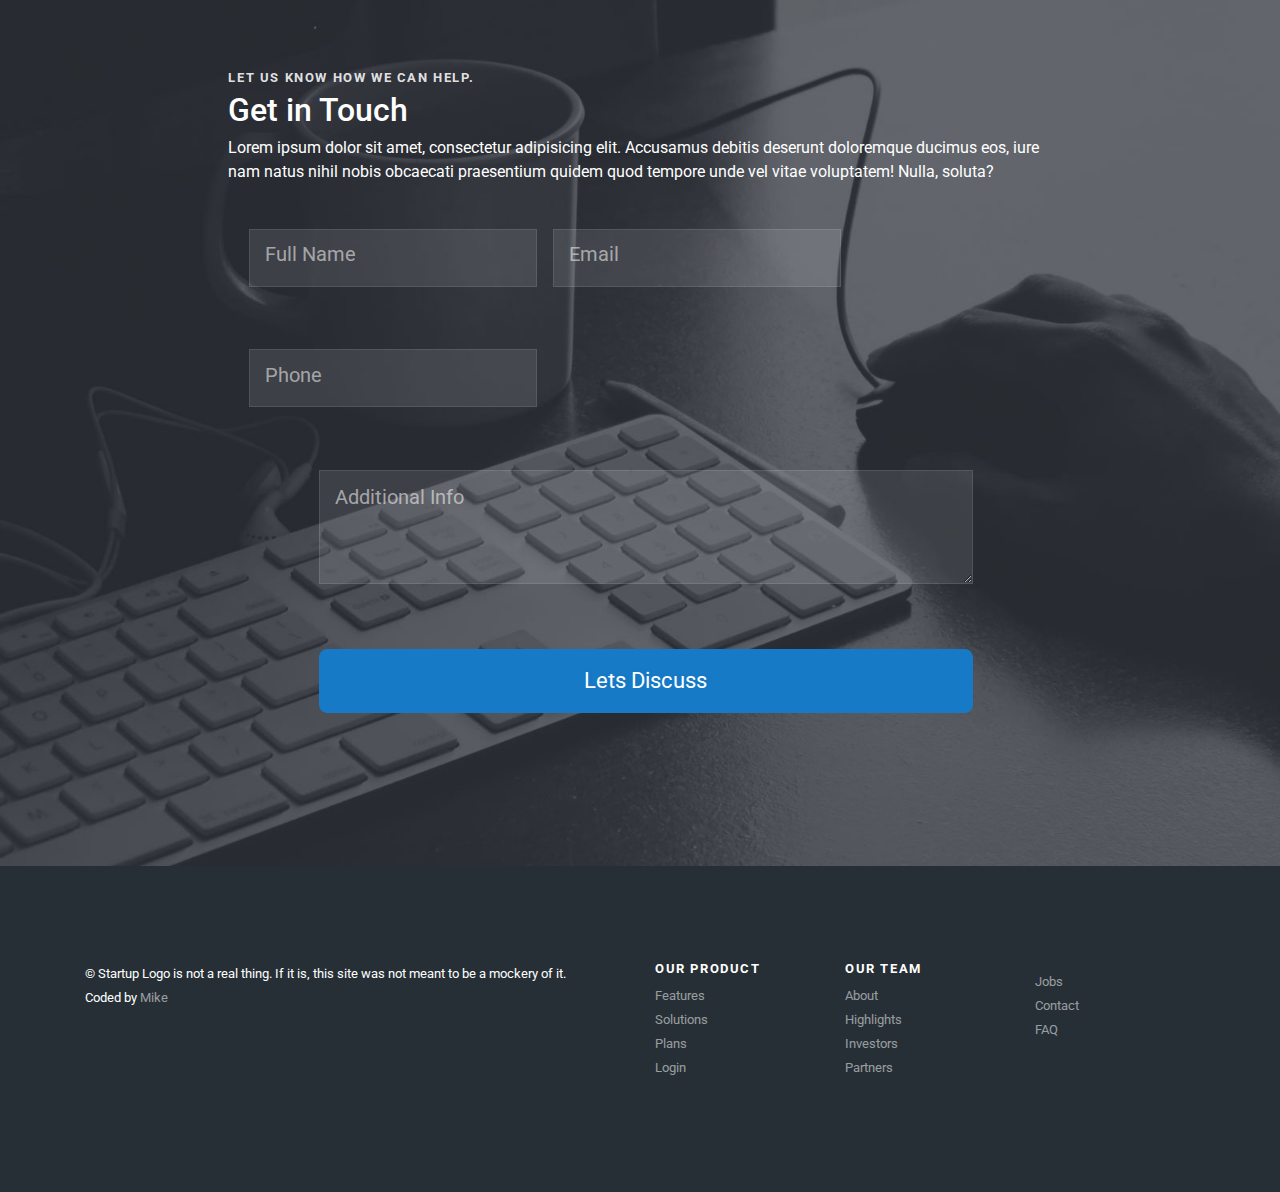
<file: index-4-23-good.html>
<!DOCTYPE html>
<html lang="en">
    <head>
        <!-- Required meta tags always come first -->
        <meta charset="utf-8">
        <meta name="viewport" content="width=device-width, initial-scale=1, shrink-to-fit=no">
        <meta http-equiv="x-ua-compatible" content="ie=edge">
        <title>Tutorial</title>
        <!--Font and Icons Must Be Placed Before Stylesheets -->
	    <link rel="stylesheet" href="//maxcdn.bootstrapcdn.com/font-awesome/4.5.0/css/font-awesome.min.css">
	    <!--<link rel="stylesheet" href="//fonts.googleapis.com/css?family=Varela+Round:300,400,400italic,500,500italic,700,700italic|Material+Icons"> -->
		<link rel="stylesheet" href="//fonts.googleapis.com/css?family=Roberto:300,400,400italic,500,500italic,700,700italic|Material+Icons">

        <!-- Custom styles for this template -->
        <link rel="stylesheet" href="styles/app.css"> <!-- Calls Selected Parts of Bootstrap We Want -->
        <!-- 1 - Loads bootstrap default variables, then my custom variables styles/_variables.scss
        <!-- 2 - Load bootstrap sass files | With the rest commented out files from bower_components/scss -->
        <!-- 3 - Load custom app sass files. | Currently don't have files loading from here, loading them directly as sections below for now -->

	    <link rel="stylesheet" href="styles/base.css"> <!-- Sets our Custom Base Styles -->

	    <!-- Sections Settings -->
	    <link rel="stylesheet" href="styles/nav.css">
	    <link rel="stylesheet" href="styles/what-we-offer.css"> <!-- Also loads /styles/base/_variables.scss and /styles/base/mixins.scss -->
	    <link rel="stylesheet" href="styles/contact.css">
	    <link rel="stylesheet" href="styles/misc.css">




    </head>
<body>
    <nav class="navbar navbar-fixed-top ">
        <div class="navbar-brand">
            <h1><img src="img/logo-final.png">  Dream<span>Develop</span>Deploy</h1>
        </div>
        <button class="navbar-toggler hidden-sm-up" type="button" data-toggle="collapse" data-target="#my-collapsing-nav">
            &#9776;
        </button>
        <!--<a class="navbar-brand" href="#"><img src="img/logo-top.png" alt="DreamDresignDevelop.com Logo" height="40">DreamDesignDevelop.com</a>
        <p><img class="nav-brand-text" src="img/logo-final.png">  Dream<span>Develop</span>Deploy</p>-->

        <div class="collapse navbar-toggleable-xs" id="my-collapsing-nav">
            <ul class="nav navbar-nav pull-xs-right">
                <li class="nav-item active">
                    <a class="nav-link" href="#">Home <span class="sr-only">(current)</span></a>
                </li>
                <li class="nav-item">
                    <a class="nav-link" href="#">Features</a>
                </li>
                <li class="nav-item">
                    <a class="nav-link" href="#">Pricing</a>
                </li>
                <li class="nav-item">
                    <a class="nav-link" href="#">About</a>
                </li>
				<li class="nav-item">
					<a href="#" class="btn btn-primary">Free Consultation</a>
				</li>
            </ul>
        </div>

    </nav>

<!-- Stage Section -->

    <div id="stage">
        <!-- shopify.ca slogan maker creates slogan text -->
        <div id="stage-caption">
            <h1 class="display-3">We’re a team of professional web developers that create stunning websites for small businesses and organizations.</h1>
            <p>I see a startup logo in your future</p>
            <a href="" class="btn btn-lg btn-success">Sign up Now</a>
        </div>
    </div>

<!--Video Section -->

    <section id="feature-one">
        <div class="container">
            <div class="row">
                <div class="feature-content">
                    <div class="col-lg-6">

                        <iframe width="560" height="315" src="https://www.youtube.com/embed/CkoWPp6hdY8?list=PLUoqTnNH-2XyNhhLuYrrmrmV46jVw6RHF" frameborder="0" allowfullscreen></iframe>
                    </div>
                    <div class="col-lg-5 col-lg-offset-1">
                        <h6>Watch This</h6>
                        <h2>Witness the power of Startup Logo in this video</h2>
                        <p class="lead">Lorem ipsum dolor sit amet, consectetur adipisicing elit.</p>
                        <p>Lorem ipsum dolor sit amet, consectetur adipisicing elit. Assumenda consectetur consequuntur, cum cupiditate doloribus eaque harum placeat ullam? Ab aliquam aperiam doloremque fuga in non perspiciatis provident suscipit tempore tenetur.</p>
                    </div>
                </div>
            </div>
        </div>
    </section>

<!--iPhone Section -->

    <section id="feature-two" class="feature-dark">
        <div class="container">
            <div class="row">
                <div class="feature-content">
                    <div class="col-lg-6 feature-caption">
                        <h6>Incredible Feature</h6>
                        <h2>Totally random websites at the touch of your finger pads.</h2>
                        <p class="lead">Lorem ipsum dolor sit amet, consectetur adipisicing elit. Beatae ducimus illum neque numquam optio repellendus reprehenderit repudiandae saepe tempora. Animi dicta enim magnam nulla possimus quaerat qui quia repudiandae totam?</p>
                        <a href="" class="btn btn-secondary-outline btn-lg">Get in on the Action</a>
                    </div>

                    <div class="col-lg-6 text-sm-center hidden-md-down">
                        <img src="img/iphone-1.png" alt="iPhone">
                    </div>
                </div>
            </div>
        </div>
    </section>

    <!--Macbook Section -->

    <section id="secion-three">
        <div class="container">
            <div class="row">
                <div class="feature-content">

                    <!-- Screenshot From http://trypap.com -->
                    <div class="col-lg-6 hidden-md-down">
                        <img src="img/macbook.png" alt="Macbook">
                    </div>

                    <div class="col-lg-5 col-lg-offset-1">
                    <h6>The Wow Factor</h6>
                    <h2>Australians won't gove a Startup Logo for anything else.</h2>
                    <p class="lead">Lorem ipsum dolor sit amet, consectetur adipisicing elit. A alias beatae, debitis dignissimos dolorum excepturi facilis harum hic laboriosam laudantium odio officiis placeat quae qui quo repellat similique sint sunt.</p>
                    <a href="" role="button" class="btn btn-primary-outline btn-lg">Git'r Done</a>

                    </div>
                </div>
            </div>
        </div>
    </section>

    <section id="feature-four" class="feature-alt">
        <div class="container">
            <div class="row">
                <div class="feature-content">
                    <div class="col-lg-6">
                        <h6>Kudos</h6>
                        <blockquote class="blockquote">&ldquo;No Startup Logo. No kiss.
                            <footer class="blockquote-footer">Mike Davis, <cite>Lorem ipsum dolor sit amet, consectetur adipisicing elit. At deserunt dignissimos dolorem, ducimus error, facilis molestias</cite>
                            </footer>
                        </blockquote>
                    </div>

                    <div class="col-lg-6 hidden-md-down">
                        <img src="img/brad-elvis.png" alt="Mike as Elvis">
                    </div>

                    </div>
                </div>
            </div>
    </section>

    <section id="feature-five">
        <div class="container">
            <div class="row">
                <div class="feature-content">

                    <div class="col-lg-8 col-lg-offset-2">
                        <h6>Powerfully Packed Action</h6>
                        <h2>When it absolutely, positively has to be Startup Logo overnight.</h2>
                        <p class="lead">Lorem ipsum dolor sit amet, consectetur adipisicing elit. At deserunt dignissimos dolorem, ducimus error, facilis molestias, mollitia nulla odit quam similique ullam voluptate? Assumenda exercitationem ipsum nihil, quas quasi ullam.</p>

                        <div class="row">
                            <div class="col-lg-6">
                                <ul>
                                    <li>Put Sriracha on just about everything.</li>
                                    <li>Use your wallet for everything other than buying things.</li>
                                </ul>
                            </div>

                            <div class="col-lg-6">
                                <ul>
                                    <li>Get solid advice from mildly attractive people</li>
                                    <li>Win at most things</li>
                                </ul>
                            </div>

                            <!-- Image from sanger.dk -->
                            <img src="img/macbook-2.png" alt="Macbook #2">

                        </div>
                    </div>
                </div>
            </div>
        </div>
    </section>

    <section id="feature-six" class="feature-dark">
        <div class="container">
            <div class="row">
                <div class="feature-content">

                    <div class="col-lg-6 hidden-md-down">
                        <!-- rebubliquedesmangues.fr -->
                        <img src="img/ipad.png" alt="iPad">
                    </div>

                    <div class="col-lg-5 col-lg-offset-1">
                        <h6>The all-in-one solution</h6>
                        <h2>Nobody does it like Startup Logo</h2>
                        <p class="lead">Lorem ipsum dolor sit amet, consectetur adipisicing elit. Amet, animi at delectus doloribus id numquam ut. Aliquam atque blanditiis consequatur dignissimos dolore earum, esse laborum, minima nobis rem repellendus sequi.</p>
                        <a href="" role="button" class="btn btn-secondary-outline btn-lg">Mangos! (or mangoes?)</a>
                    </div>
                </div>
            </div>
        </div>
    </section>



    <section id="feature-seven">
        <div class="container">
            <div class="row">
                <div class="feature-content">
                    <div class="col-lg-8 col-lg-offset-2">

                        <h6>100% Money Back Guarantee</h6>
                        <h2>Put your money where Startup Logo's mouth is.</h2>
                        <p class="lead">Lorem ipsum dolor sit amet, consectetur adipisicing elit. Ad assumenda deserunt, facere incidunt iste necessitatibus optio voluptates? Alias aperiam asperiores beatae ea, facere iste iusto labore necessitatibus, repellendus repudiandae similique.</p>
                        <a href="" role="button" class="btn btn-success-outline btn-lg">Toss some money our way please!</a>

                    </div>
                </div>
            </div>
        </div>
    </section>

    <!-- Feature Eight ----------------------------------------------------->
    <!-------------Added from SkyApp Site  --------------------------------->


    <section id="section-showcase" class="feature-dark">
        <div class="container-fluid">
            <div class="row">
				<div class="col-md-offset-1 col-md-10">
				<div class="showcase-content">
		            <h2>What We Offer</h2>
	            </div>
                <div class="col-md-4">
                    <div class="block block-icon">
                        <div class="icon">
                            <i class="fa fa-map fa-6"></i>
                        </div>
                        <div class="icon-content">
                            <h3>User Friendly</h3>
                            <h4>Stylish yet Simple</h4>
                            <p>We create stylish, user friendly webpages that are easy to navigate with a clear call to action. Your pages are maliciously designed leaving you with a cleanly coded fast loading website.</p>
                        </div>
                    </div>
                </div>
				<div class="col-md-4">
                    <div class="block block-icon">
                        <div class="icon">
                            <i class="fa fa-tablet fa-6"></i>
                        </div>
                        <div class="icon-content">
                            <h3>Responsive</h3>
                            <h4>Webpages that adapt for you</h4>
                            <p>Responsive website design allowing customers to find you using their favorite device and browser.</p>
                        </div>
                    </div>
                </div>
				<div class="col-md-4">
                    <div class="block block-icon">
                        <div class="icon">
                            <i class="fa fa-university fa-6"></i>
                        </div>
                        <div class="icon-content">
                            <h3>Research</h3>
                            <h4>We’ve done our homework</h4>
                            <p>Your site is design is backed by research studies aimed at identifying user trends and preferences. Stop losing customers due to inefficient design or pages lacking a clear purpose.</p>                        </div>
                    </div>
                </div>
            </div>
				</div>

                <div class="row">
					<div class="col-md-offset-1 col-md-10">
					<div class="col-md-4">
                        <div class="block block-icon">
                            <div class="icon">
                                <i class="fa fa-bullseye fa-6"></i>
                            </div>
                            <div class="icon-content">
                                <h3>Targeted</h3>
                                <h4>Developer Tested, Google Approved.</h4>
                                <p>Websites are developed using web design practices recommend by Google. Get targeted keyword traffic and increase your sites exposure.</p>
                            </div>
                        </div>
                    </div>
					<div class="col-md-4">
                        <div class="block block-icon">
                            <div class="icon">
                                <i class="fa fa-users fa-6"></i>
                            </div>
                            <div class="icon-content">
                                <h3>Conversion</h3>
                                <h4>Get new customers not just visitors</h4>
                                <p>Easy to use sites with simple navigation creates a great user experience.  We create webpages that allow users to find what they’re looking improving your conversion rate.</p>
                            </div>
                        </div>
                    </div>
					<div class="col-md-4">
                        <div class="block block-icon">
                            <div class="icon">
                                <i class="fa fa-comment-o fa-6"></i>
                            </div>
                            <div class="icon-content">
                                <h3>Communication</h3>
                                <h4>Reach us when you need to</h4>
                                <p>Multiple channels of communication allow you to quickly reach your designer on your terms.</p>
                            </div>
                        </div>
                    </div>
                </div>
            </div>
        </div>
    </section>


<!--End SkyApp Section ------------------------------------------------->

        <!-- Added from index2.html Contact Selection -->
    <section id="feature-subscribe" class="feature-dark">

				<div class="container-fluid">
					<div class="feature-content">
				<div class="row">
					<div class="col-md-offset-2 col-md-8">
                        <h6>Let us know how we can help.</h6>
                        <h2>Get in Touch</h2>
                        <p class="intro">Lorem ipsum dolor sit amet, consectetur adipisicing elit. Accusamus debitis deserunt doloremque ducimus eos, iure nam natus nihil nobis obcaecati praesentium quidem quod tempore unde vel vitae voluptatem! Nulla, soluta?
                        </p>




        <!-- Contact Form -->

                        <form action="" id="contact">
							<div class="col-md-offset-0 col-md-12">
                                <!-- Name -->
                <div class="mdl-textfield mdl-js-textfield mdl-textfield--floating-label">
                    <input class="mdl-textfield__input" type="text" pattern="^[^±!@£$%^&*_()+§¡€#¢§¶•ªº«\\/<>?:;|=.,[0-9]{1,38}$" id="name">
                    <label class="mdl-textfield__label"  for="name">Full Name</label>
                    <span class="mdl-textfield__error">Letters, spaces and hyphens only</span>
                </div>

                <!-- Email -->
                <div class="mdl-textfield mdl-js-textfield mdl-textfield--floating-label">
                    <input class="mdl-textfield__input" type="text" pattern="^[a-zA-Z0-9.!#$%&'*+\/=?^_`{|}~-]+@[a-zA-Z0-9](?:[a-zA-Z0-9-]{0,61}[a-zA-Z0-9])?(?:\.[a-zA-Z0-9](?:[a-zA-Z0-9-]{0,61}[a-zA-Z0-9])?)*$" id="email">
                    <label class="mdl-textfield__label"  for="email">Email</label>
                    <span class="mdl-textfield__error">Please enter a valid email address.</span>
                </div>

                <!-- Phone -->
                <div class="mdl-textfield mdl-js-textfield mdl-textfield--floating-label">
                    <input class="mdl-textfield__input" type="text" pattern="^([+]?\d{1,2}[-\s]?|)\d{3}[-\s]?\d{3}[-\s]?\d{4}$" id="phone">
                    <label class="mdl-textfield__label"  for="phone">Phone</label>
                    <span class="mdl-textfield__error">Numbers and dashes allowed only.</span>
                </div>
            </div>
					<div class="col-md-offset-1 col-md-10">
                <!-- Multiline Textfield -->
                <div class="btn btn-lg btn-block mdl-textfield mdl-js-textfield mdl-textfield--floating-label">
                    <textarea class="mdl-textfield__input" type="text" rows= "3" id="message"></textarea>
                    <label class="mdl-textfield__label"  for="message">Additional Info</label>
                    </div>


                <!-- Submit Button -->
                <div class="mdl-textfield mdl-js-textfield mdl-textfield--floating-label mdl-rounded-border btn btn-lg btn-block">
					<input class="btn btn-lg btn-block" type="submit" name="" value="Lets Discuss">
				</div>
					</div>
							</form></div>
				</div>
					</div>
				</div>



    </section>
    <!-- Subscribe Section -->
    <!--<section class="subscribe text-center">-->

        <!--<div class="container">-->
            <!--<h1><i class="fa fa-comments fa-2x"></i><span>how we can help you</span></h1>-->
            <!--<form action="#">-->


                <!--&lt;!&ndash; Name &ndash;&gt;-->
                <!--<div class="mdl-textfield mdl-js-textfield mdl-textfield&#45;&#45;floating-label">-->
                    <!--<input class="mdl-textfield__input" type="text" pattern="[A-Z,a-z, ]*" id="name">-->
                    <!--<label class="mdl-textfield__label"  for="name">Full Name</label>-->
                    <!--<span class="mdl-textfield__error">Please enter letters and spaces only</span>-->
                <!--</div>-->

                <!--&lt;!&ndash; Email &ndash;&gt;-->
                <!--<div class="mdl-textfield mdl-js-textfield mdl-textfield&#45;&#45;floating-label">-->
                    <!--<input class="mdl-textfield__input" type="text" pattern="[A-Z,a-z, ]*" id="email">-->
                    <!--<label class="mdl-textfield__label"  for="email">Email</label>-->
                    <!--<span class="mdl-textfield__error">Digits only</span>-->
                <!--</div>-->

                <!--&lt;!&ndash; Phone &ndash;&gt;-->
                <!--<div class="mdl-textfield mdl-js-textfield mdl-textfield&#45;&#45;floating-label">-->
                    <!--<input class="mdl-textfield__input" type="text" pattern="[0-9,-]*" id="phone">-->
                    <!--<label class="mdl-textfield__label"  for="phone">Phone</label>-->
                    <!--<span class="mdl-textfield__error">Please enter dashes and numbers only</span>-->
                <!--</div>-->

                <!--<br><br>-->

                <!-- Button
                  <button class="mdl-button mdl-js-button mdl-button--raised mdl-js-ripple-effect">
              Button
            </button>


                   <br>

                   <input type="text" name="" value="" placeholder="" required><br>
                <input type="text" name="" value="" placeholder="" required>

                 <br><br> -->





    <!-- Footer -->
    <footer id="main-footer">
        <div class="container">
            <div class="row">
                <div class="col-md-6">
                    &copy; Startup Logo is not a real thing.  If it is, this site was not meant to be a mockery of it. <br> Coded by <a href="">Mike</a>
                </div>

                <div class="col-md-2">
                    <h6>Our Product</h6>
                    <ul class="list-unstyled">
                        <li><a href="">Features</a></li>
                        <li><a href="">Solutions</a></li>
                        <li><a href="">Plans</a></li>
                        <li><a href="">Login</a></li>
                    </ul>
                </div>

                <div class="col-md-2">
                    <h6>Our Team</h6>
                    <ul class="list-unstyled">
                        <li><a href="">About</a></li>
                        <li><a href="">Highlights</a></li>
                        <li><a href="">Investors</a></li>
                        <li><a href="">Partners</a></li>
                    </ul>
                </div>

                <div class="col-md-2">
                    <h6></h6>
                    <ul class="list-unstyled">
                        <li><a href="">Jobs</a></li>
                        <li><a href="">Contact</a></li>
                        <li><a href="">FAQ</a></li>
                    </ul>
                </div>

            </div>
        </div>
    </footer>



    <!-- jQuery first, then Bootstrap JS. -->
    <script src="js/jquery.js"></script>
    <!-- <script src="jQuery/js/my-custom-jquery.js"></script> -->
    <script src="bower_components/bootstrap/dist/js/bootstrap.js"></script>
    <script src="//code.getmdl.io/1.1.3/material.js"></script>
</body>
</html>
</file>
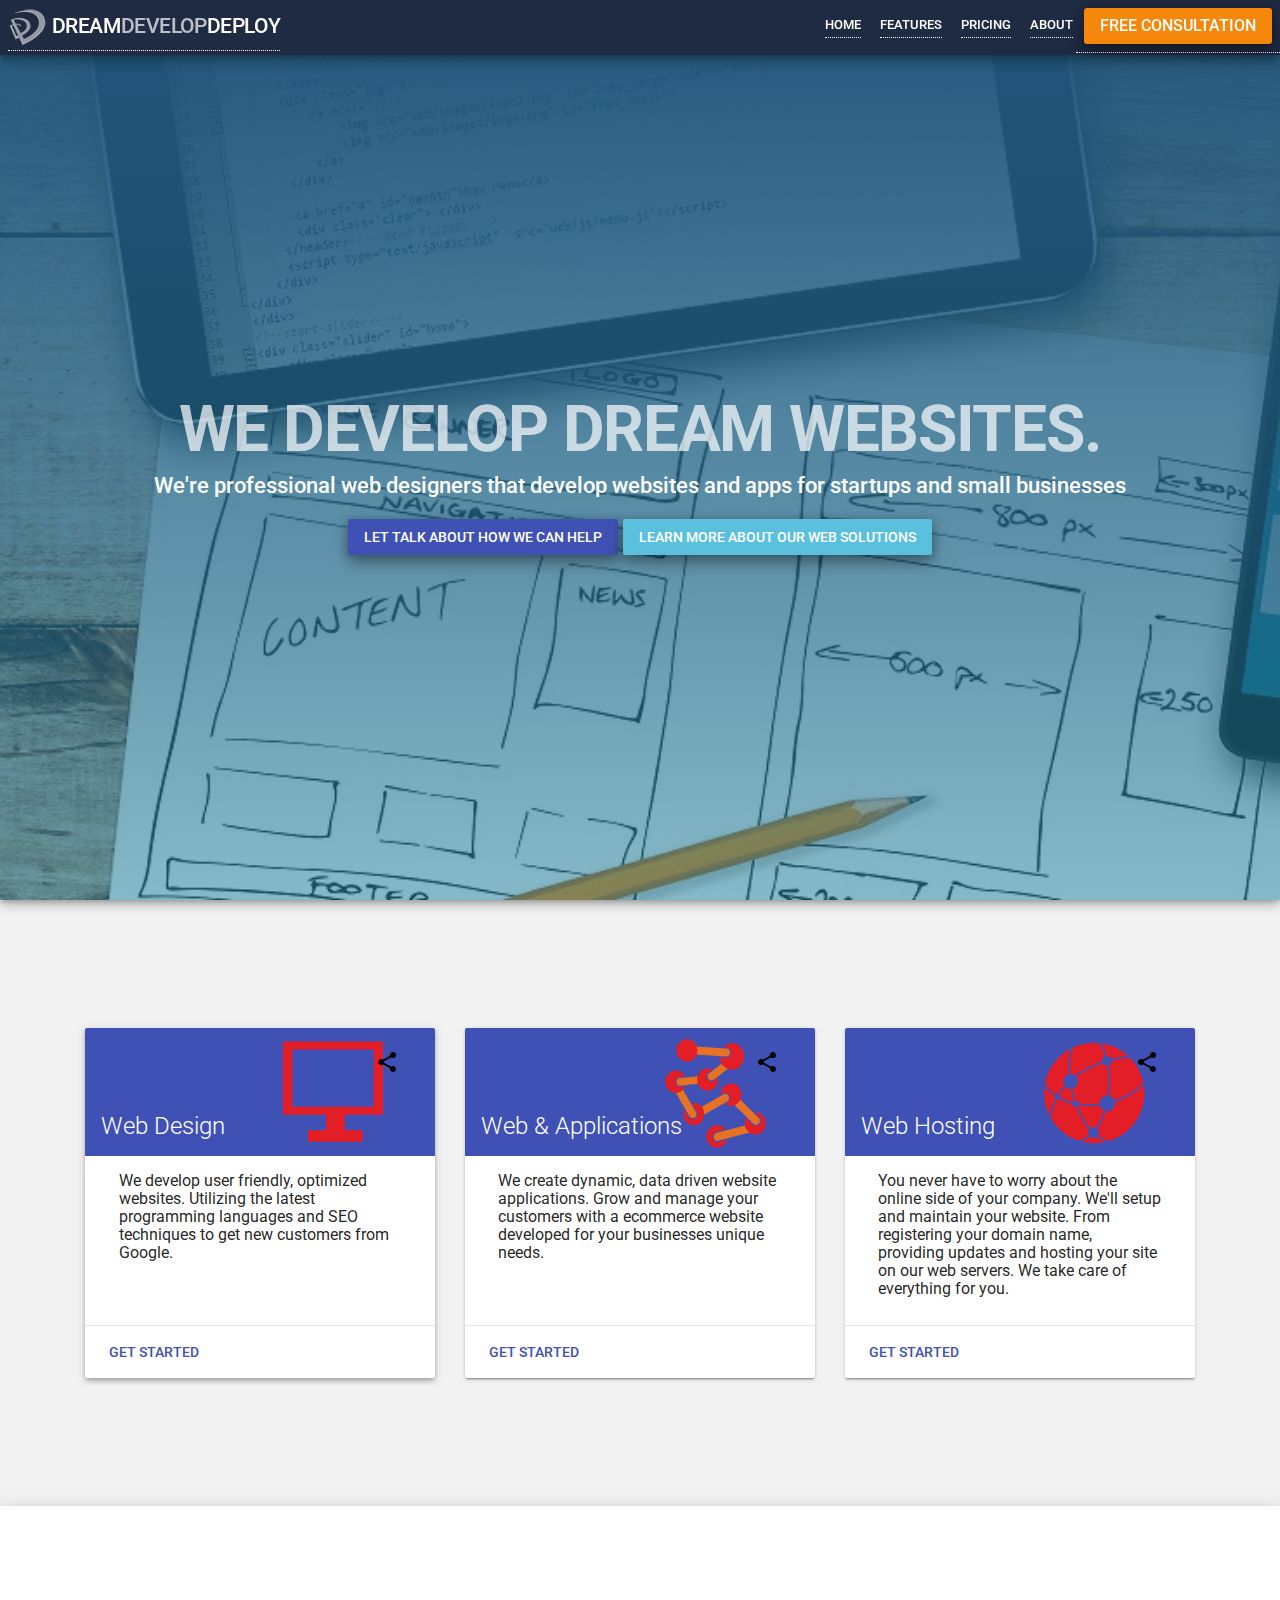
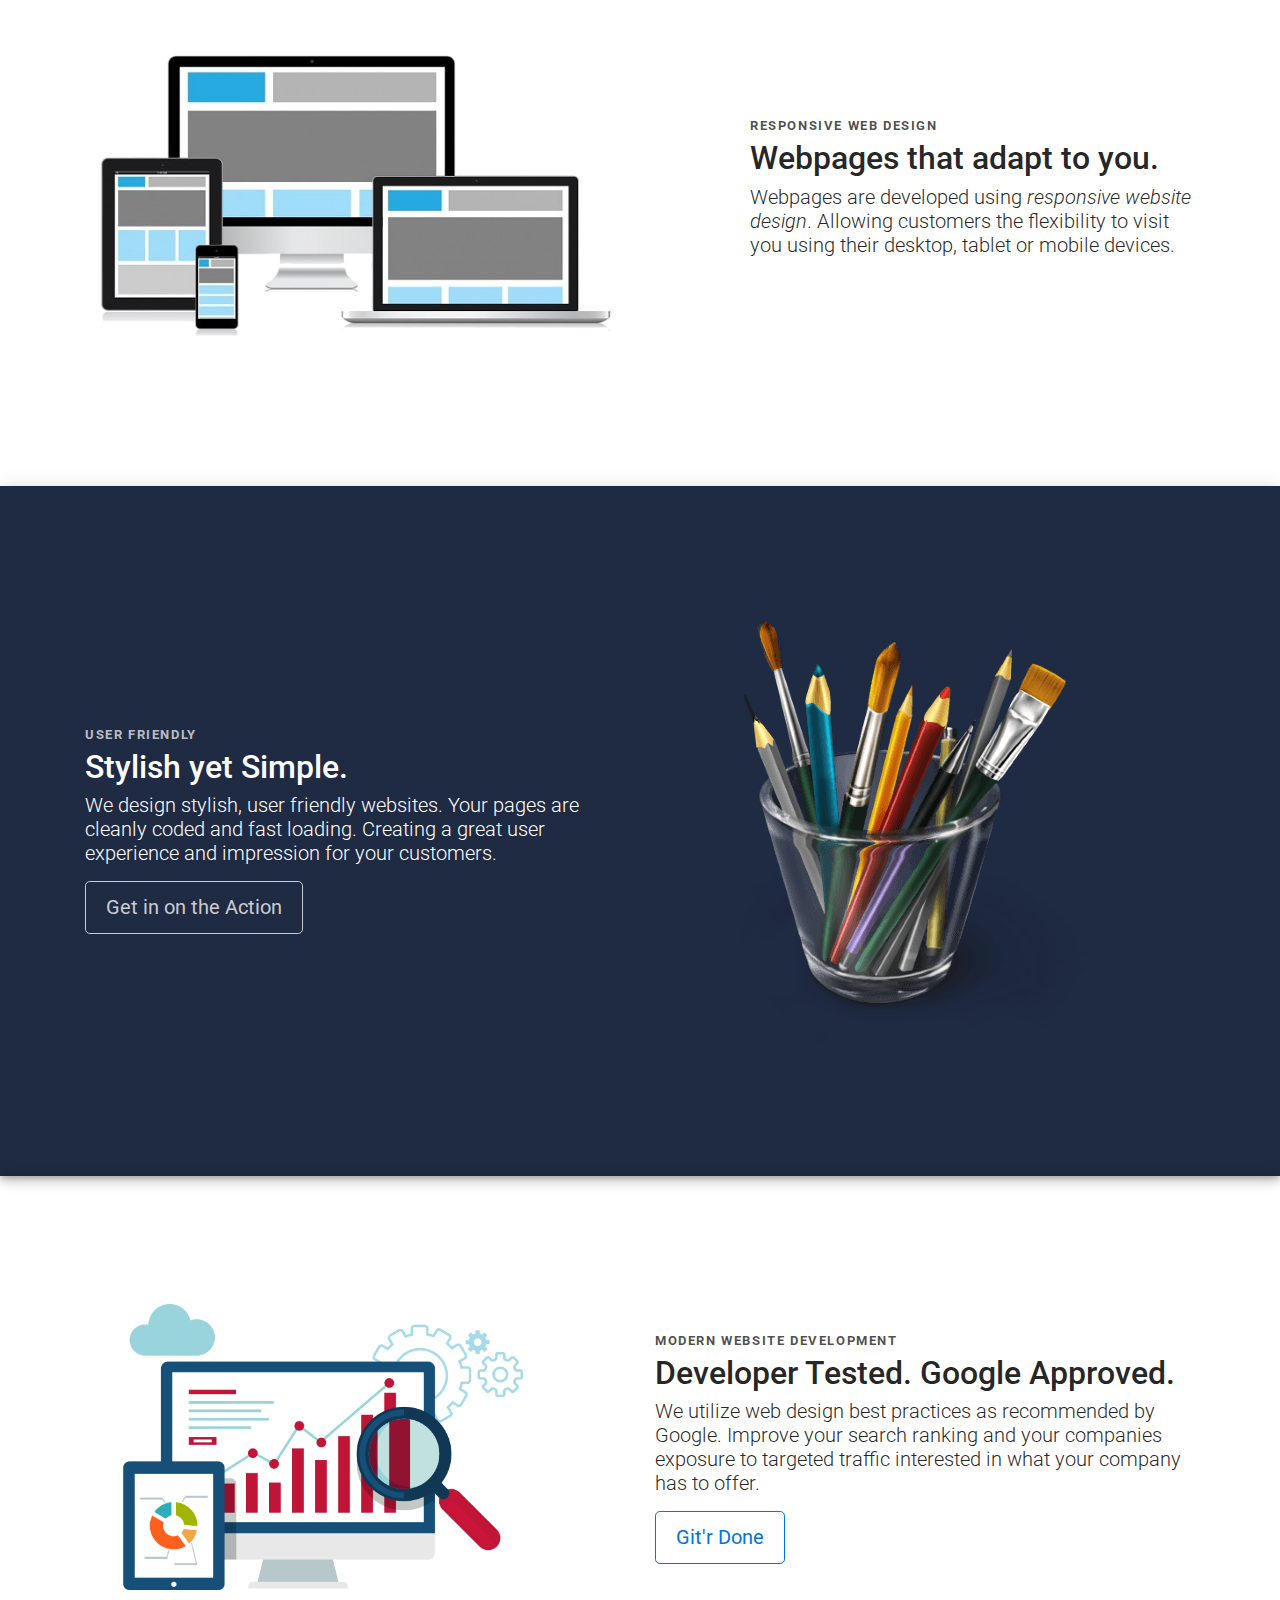
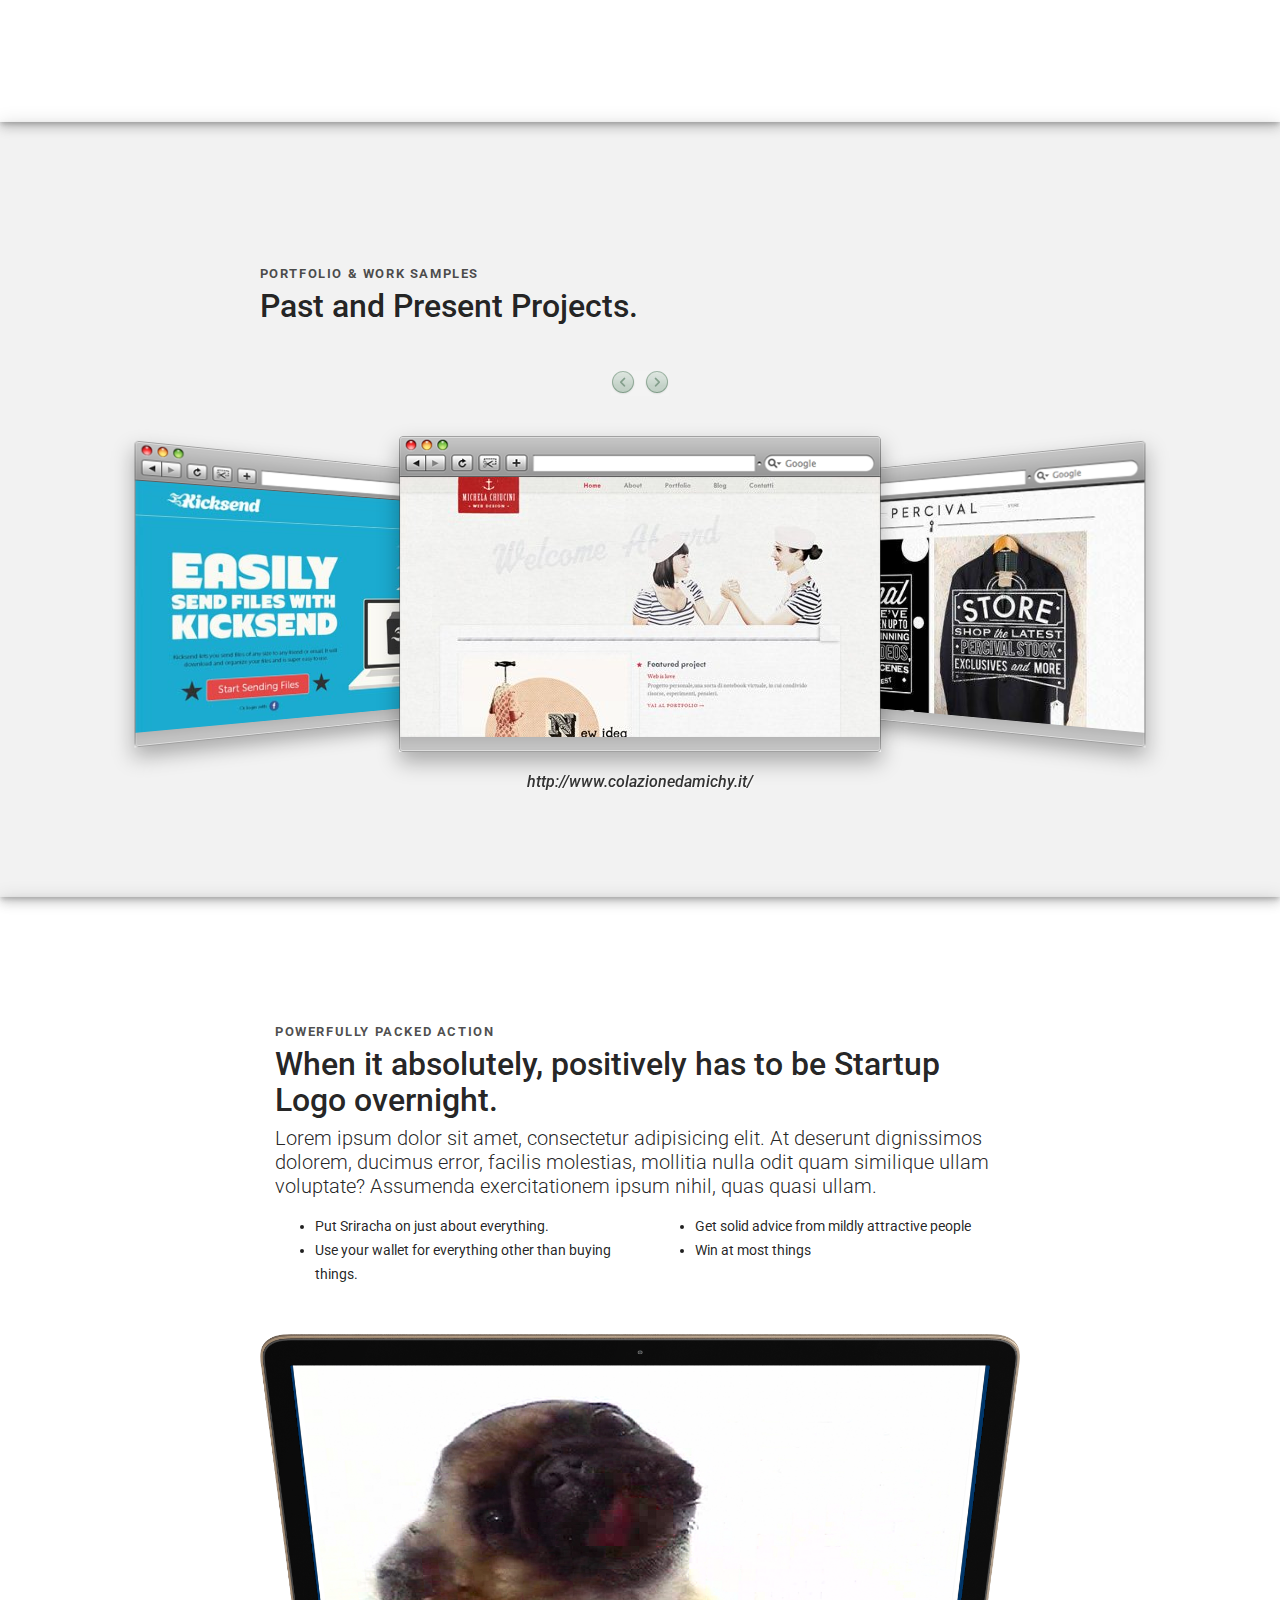
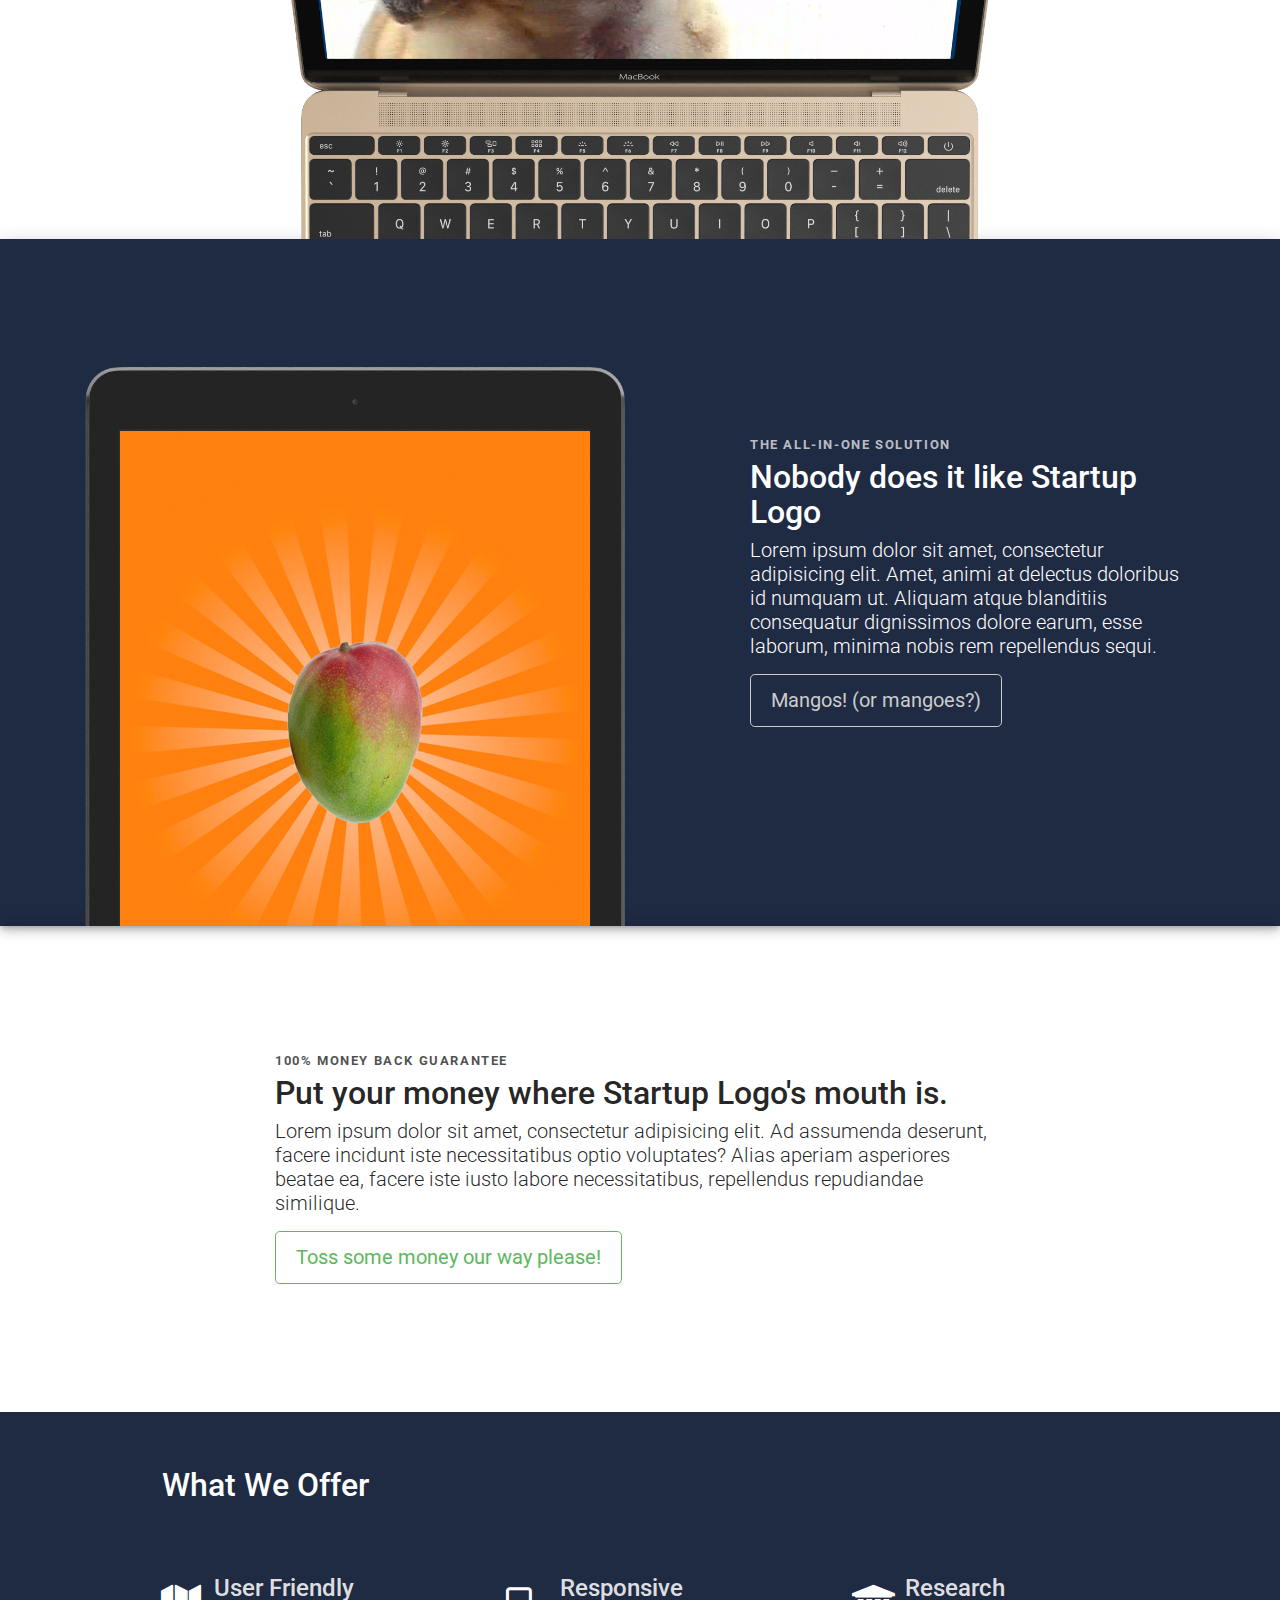
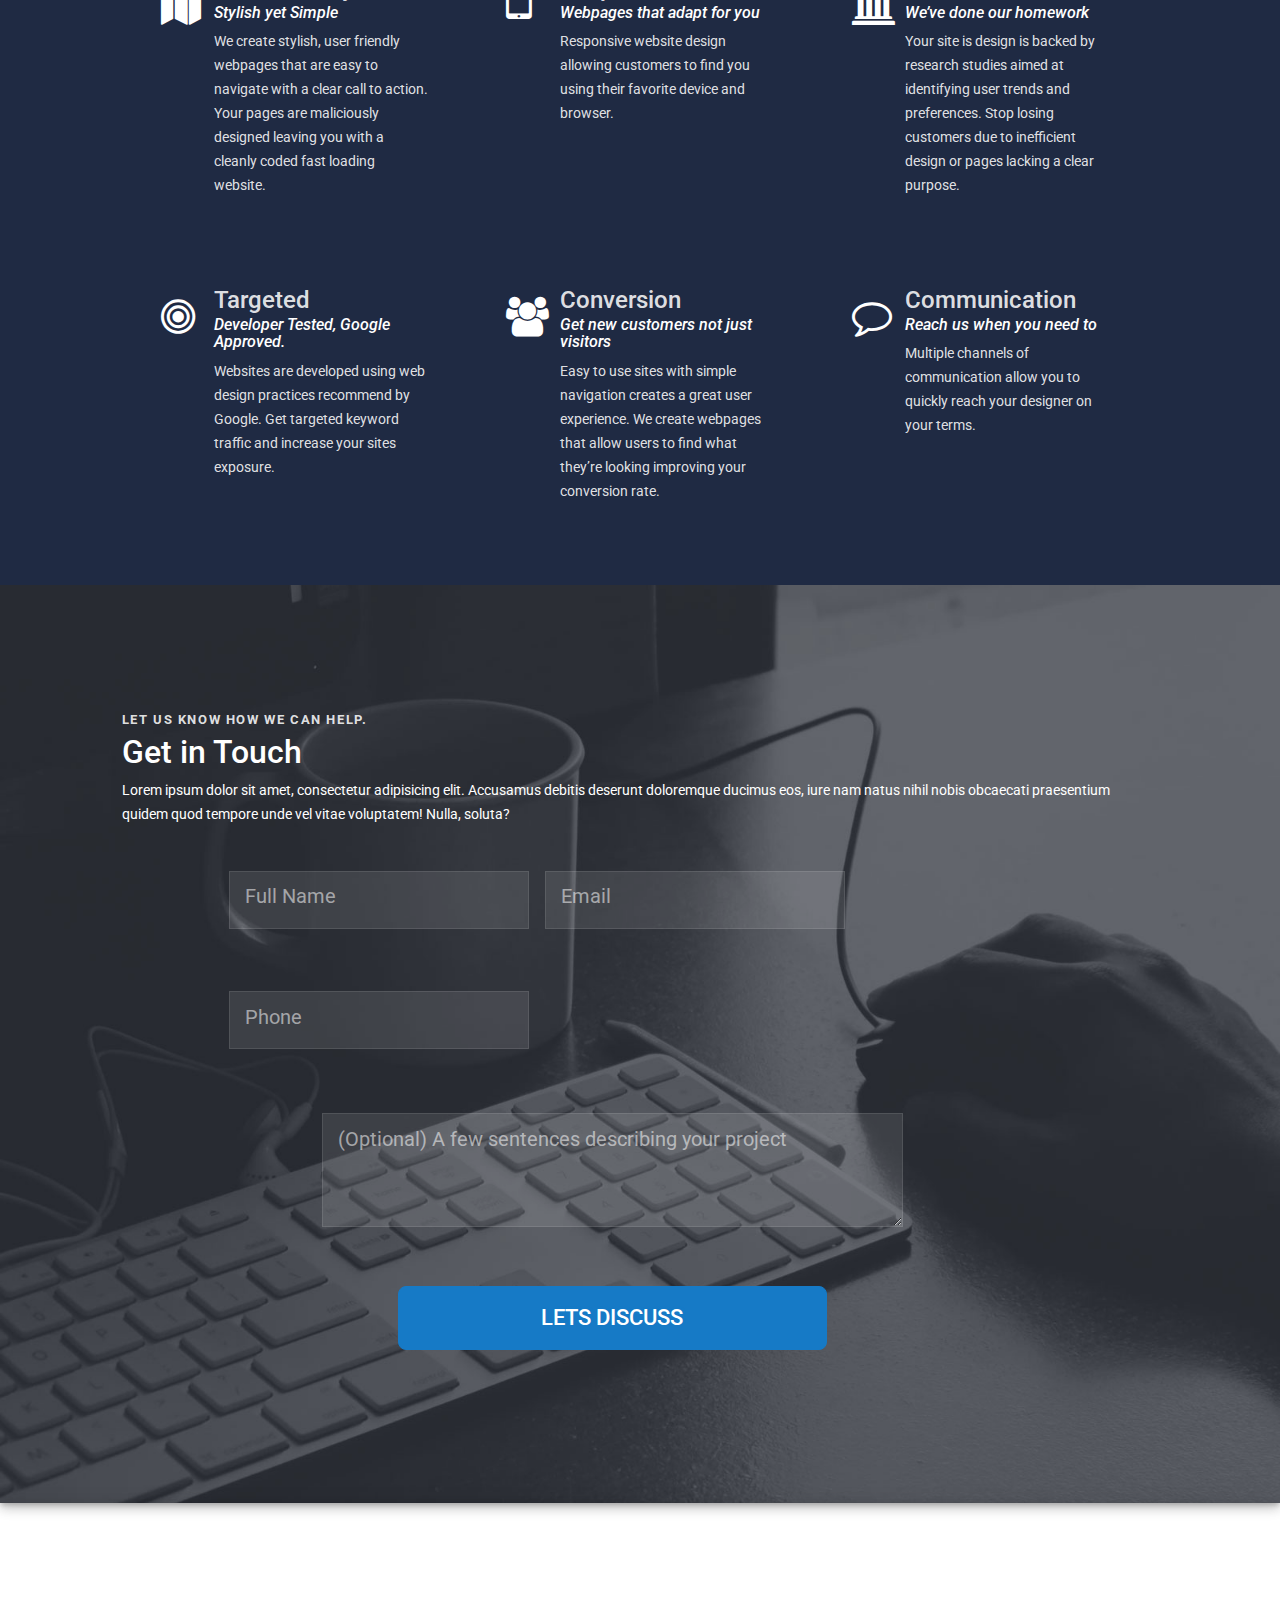
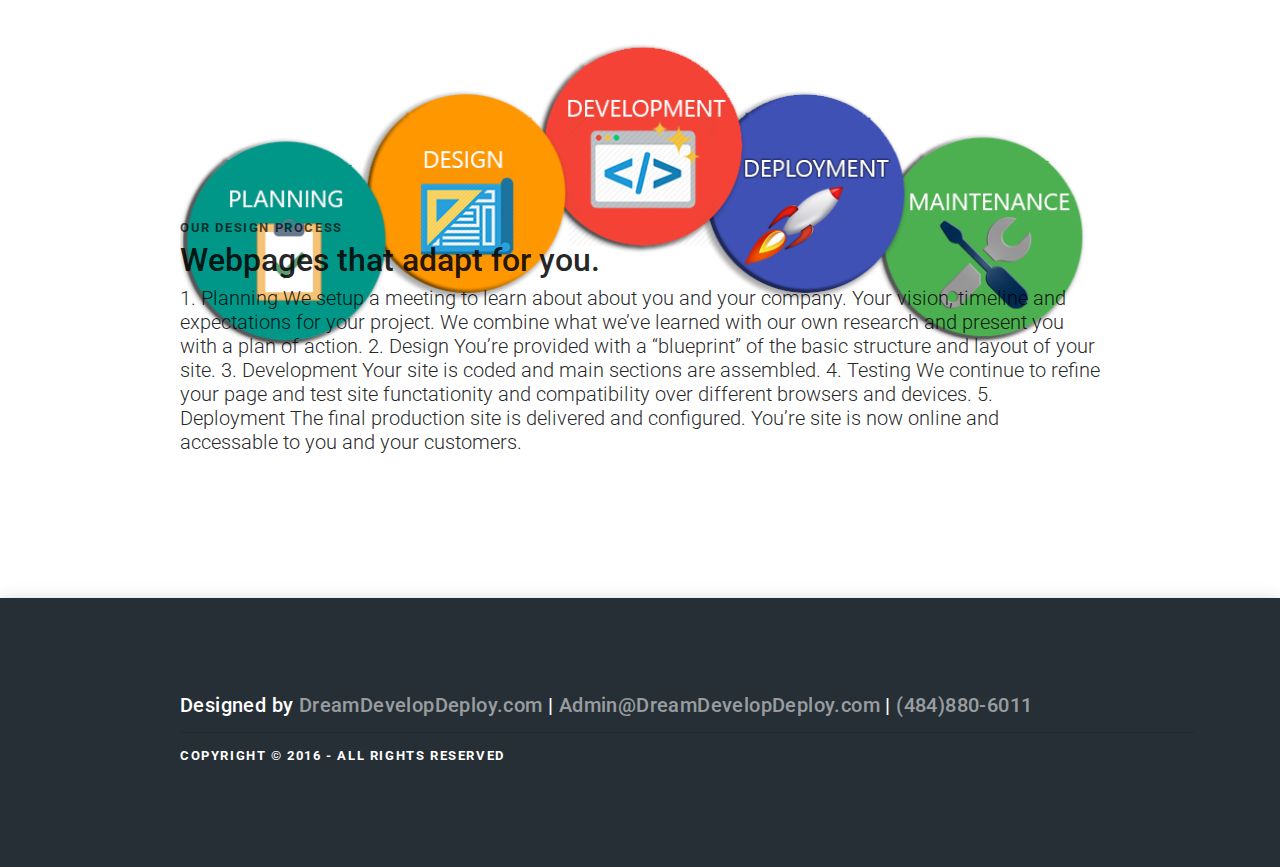
<file: index-before-ordered.html>
<!DOCTYPE html>
<html lang="en">
    <head>
        <!-- Required meta tags always come first -->
        <meta charset="utf-8">
        <meta name="viewport" content="width=device-width, initial-scale=1, shrink-to-fit=no">
        <meta http-equiv="x-ua-compatible" content="ie=edge">
        <title>DreamDevelopDeploy.com | Home</title>
		<link rel="shortcut icon" href="img/favicon.png">
        <!--Font / Icons Must Be Placed Before Stylesheets -->
	    <link rel="stylesheet" href="//maxcdn.bootstrapcdn.com/font-awesome/4.5.0/css/font-awesome.min.css">
		<link rel="stylesheet" href="//fonts.googleapis.com/css?family=Roberto:300,400,400italic,500,500italic,700,700italic|Material+Icons">
		<!--Stylesheets -->
		<link rel="stylesheet" href="styles/material.css">

		<!-- Calls Selected Parts of Bootstrap We Want -->
        <!-- 1 - Loads bootstrap default variables, then my custom variables styles/_variables.scss
        <!-- 2 - Load bootstrap sass files | With the rest commented out files from bower_components/scss -->
        <!-- 3 - Load custom app sass files. | Currently don't have files loading from here, loading them directly as sections below for now -->

		<!-- My Custom CSS -->
		<link rel="stylesheet" href="styles/app.css">
		<link rel="stylesheet" href="styles/base.css"> <!-- Sets our Custom Base Styles -->
	    <link rel="stylesheet" href="styles/nav.css">
	    <link rel="stylesheet" href="styles/what-we-offer.css"> <!-- Also loads /styles/base/_variables.scss and /styles/base/mixins.scss -->
	    <link rel="stylesheet" href="styles/contact.css">
		<link rel="stylesheet" href="styles/portfolio.css">
		<link rel="stylesheet" href="styles/misc.css">
		<link rel="stylesheet" href="styles/buttons.css">
		<!-- Header JS Files -->
		<script src="js/vendor/modernizr-custom.js"></script>
	  </head>
  <body>
  <!-- Start ------------------------------------------------------------------------>

  <!--Main Nav -->

	  <nav class="navbar navbar-fixed-top mdl-shadow--8dp">
		  <div class="navbar-brand">
			  <a href="http://DreamDevelopDeploy.com">
			  	<h1><img src="img/logo-final.png" alt="Return to DreamDevelopDeploy.com Home">
				  Dream<span>Develop</span>Deploy
				</h1>
			  </a>
		  </div>
		  <button class="navbar-toggler hidden-sm-up" type="button" data-toggle="collapse" data-target="#my-collapsing-nav">&#9776</button>

        <div class="collapse navbar-toggleable-xs" id="my-collapsing-nav">
            <ul class="nav navbar-nav pull-xs-right">
                <li class="nav-item active">
                    <a class="nav-link" href="#">Home <span class="sr-only">(current)</span></a>
                </li>
                <li class="nav-item">
                    <a class="nav-link" href="#">Features</a>
                </li>
                <li class="nav-item">
                    <a class="nav-link" href="#">Pricing</a>
                </li>
                <li class="nav-item">
                    <a class="nav-link" href="#">About</a>
                </li>
				<!--<li class="nav-item">-->
					<!--<a href="#" class="btn btn-warning nav-btn">Free Consultation</a>-->
				<!--</li>-->

			<li><a href="#"><button class="mdl-button-lg mdl-js-button mdl-js-ripple-effect mdl-button--raised--light mdl-button--orange">Free Consultation</button></a></li>
			</ul>
        </div>
    </nav>


<!-- Stage Section -->
<section id="stage" class="mdl-shadow--6dp">
	<div id="stage-caption">
		<h1>We develop dream websites.</h1>
		<!--<h1>Do what you love.<br>We'll develop your website.</h1> -->
	<!--<h1>Attract customers &amp; increase sales.<br>We'll build &amp; manage your website there.</h1>-->
		<!--<h1>Attract customers &amp; increase sales.<br>We'll build &amp; manage your website there.</h1>-->
		<h3>We're professional web designers that develop websites and apps for startups and small businesses</h3>
		<button class="mdl-button mdl-js-button mdl-js-ripple-effect mdl-button--raised  mdl-button--colored">Let talk about how we can help</button>
		<button class="mdl-button mdl-js-button mdl-js-ripple-effect mdl-button--raised mdl-button--accent">Learn more about our web solutions</button>
	</div>
</section>

	<!--&lt;!&ndash; Stage Section &ndash;&gt;-->

	<!--<div id="stage">-->
		<!--&lt;!&ndash; shopify.ca slogan maker creates slogan text &ndash;&gt;-->
		<!--<div id="stage-caption">-->
			<!--<h1>You dream it<br>We'll develop it</h1>-->
			<!--<h3>We're professional web developers and designers offering affordable web development services for individuals and small businesses</h3>-->
			<!--<a href="#" class="btn btn-primary nav-btn btn-warning">Get Started Now</a>-->
            <!--<button class="mdl-button mdl-js-button mdl-button&#45;&#45;raised mdl-js-ripple-effect mdl-button&#45;&#45;colored">Get Started Now</button>-->
		<!--</div>-->
	<!--</div>-->

<!--&lt;!&ndash; Stage Section &ndash;&gt;-->

    <!--<div id="stage">-->
        <!--&lt;!&ndash; shopify.ca slogan maker creates slogan text &ndash;&gt;-->
        <!--<div id="stage-caption">-->
            <!--<h1>Web development services</h1>-->
            <!--<p>We're professional web developers that create stylish websites for individuals and small businesses.</p>-->
            <!--<a href="#" class="btn btn-primary nav-button-blue">Get Started Free</a>-->

        <!--</div>-->
	<!--</div>-->
  


						  <!-- Card Secton -->

	  <section id="card-section" class="feature-alt card-spacing">
		  <div class="container">
			  <div class="row">
				  <div class="feature-content add-padding">

					  <!--Web Design -->
					  <div class="col-md-4">
						  <div class="demo-card-square mdl-card mdl-shadow--4dp">
							  <div class="mdl-card__title web-design mdl-card--expand">
								  <h2 class="mdl-card__title-text">Web Design</h2>
							  </div>
							  <div class="mdl-card__supporting-text">We develop user friendly, optimized websites.  Utilizing the latest programming languages and SEO techniques to get new customers from Google.
							  </div>
							  <div class="mdl-card__actions mdl-card--border">
								  <a class="mdl-button mdl-button--colored mdl-js-button mdl-js-ripple-effect">
									  Get Started
								  </a>
							  </div>
							  <div class="mdl-card__menu">
								  <button class="mdl-button mdl-button--icon mdl-js-button mdl-js-ripple-effect">
									  <i class="material-icons">share</i>
								  </button>
							  </div>
						  </div>
					  </div>


					  <!-- Web Applications -->
					  <div class="col-md-4">
						  <div class="demo-card-square mdl-card mdl-shadow--2dp">
							  <div class="mdl-card__title web-applications mdl-card--expand">
								  <h2 class="mdl-card__title-text">Web &amp; Applications</h2>
							  </div>
							  <div class="mdl-card__supporting-text">
								  We create dynamic, data driven website applications.  Grow and manage your customers with a ecommerce website developed for your businesses unique needs.
							  </div>
							  <div class="mdl-card__actions mdl-card--border">
								  <a class="mdl-button mdl-button--colored mdl-js-button mdl-js-ripple-effect">
									  Get Started
								  </a>
							  </div>
							  <div class="mdl-card__menu">
								  <button class="mdl-button mdl-button--icon mdl-js-button mdl-js-ripple-effect">
									  <i class="material-icons">share</i>
								  </button>
							  </div>
						  </div>
					  </div>


					  <!-- Web Hosting -->
					  <div class="col-md-4">
						  <div class="demo-card-square mdl-card mdl-shadow--2dp">
							  <div class="mdl-card__title web-hosting mdl-card--expand">
								  <h2 class="mdl-card__title-text">Web Hosting</h2>
							  </div>
							  <div class="mdl-card__supporting-text">You never have to worry about the online side of your company.  We'll setup and maintain your website.  From registering your domain name, providing updates and hosting your site on our web servers. We take care of everything for you.
							  </div>
							  <div class="mdl-card__actions mdl-card--border">
								  <a class="mdl-button mdl-button--colored mdl-js-button mdl-js-ripple-effect">
									  Get Started
								  </a>
							  </div>
							  <div class="mdl-card__menu">
								  <button class="mdl-button mdl-button--icon mdl-js-button mdl-js-ripple-effect">
									  <i class="material-icons">share</i>
								  </button>
							  </div>
						  </div>
					  </div>
				  </div>
			  </div>
		  </div>
	  </section>


<!-- Responsive Web Design #1 Feature Section -->

    <section id="feature-one" class="mdl-shadow--6dp">
        <div class="container">
            <div class="row">
                <div class="feature-content feature-center">
                    <div class="col-md-6">
                       <img src="img/responsive-design.png" alt="">
                    </div>
                    <div class="col-md-5 col-md-offset-1">
                        <h6>Responsive Web Design</h6>
                        <h2>Webpages that adapt to you.</h2>
                        <p class="lead">Webpages are developed using <em>responsive website design</em>.  Allowing customers the flexibility to visit you using their desktop, tablet or mobile devices.</p>
                    </div>
                </div>
            </div>
        </div>
    </section>

  <!-- UI/UX Experience #2 Feature Section -->
  <!-- http://www.fastcodesign.com/3032719/ui-ux-who-does-what-a-designers-guide-to-the-tech-industry -->

    <section id="feature-two" class="feature-dark mdl-shadow--6dp">
        <div class="container">
            <div class="row">
                <div class="feature-content feature-center">
                    <div class="col-md-6">
                        <h6>User Friendly</h6>
                        <h2>Stylish yet Simple.</h2>
                        <p class="lead">We design stylish, user friendly websites. Your pages are cleanly coded and fast loading.  Creating a great user experience and impression for your customers.</p>
                        <a href="" class="btn btn-secondary-outline btn-lg">Get in on the Action</a>
                    </div>

                    <div class="col-md-6 text-sm-center hidden-md-down">
                        <!--<img src="img/iphone-1.png" alt="iPhone">-->
						<img src="img/stylish-yet-simple.png" alt="">
                    </div>
                </div>
            </div>
        </div>
    </section>

  <!-- Google Best Practices: #3 Feature Section -->

    <section id="section-three" class="mdl-shadow--6dp">
        <div class="container">
            <div class="row">
                <div class="feature-content feature-center">

                    <!-- Screenshot From http://trypap.com -->
					<div class="col-lg-5 col-hidden-md-down">
                        <!--<img src="img/macbook.png" alt="Macbook">-->
						<img src="img/seo-google.png" alt="">
                    </div>

					<div class="col-lg-offset-1 col-lg-6">
                    <h6>Modern Website Development</h6>
                    <h2>Developer Tested. Google Approved.</h2>
                    <p class="lead">We utilize web design best practices as recommended by Google. Improve your search ranking and your companies exposure to targeted traffic interested in what your company has to offer.</p>
                    <a href="" role="button" class="btn btn-primary-outline btn-lg">Git'r Done</a>

                    </div>
                </div>
            </div>
        </div>
    </section>


  <!-- Portfolio / Our Projects: #4 Feature Section -->
  <section id="dg-container" class="dg-container feature-alt feature-content mdl-shadow--6dp">
  	<div class="container">
	  <div class="row">
		  <div class="col-md-offset-1 col-md-10 top top-padding1">
	  		<h6>Portfolio &amp; Work Samples</h6>
	  		<h2>Past and Present Projects.</h2>
	  		<p class="lead"></p>
		  </div>
		  <div class="col-md-offset-1 col-md-10 top-padding2">
			 <nav id="portfolio" class="">
			  	<span class="dg-prev">&lt;</span>
			  	<span class="dg-next">&gt;</span>
			  </nav>
		  </div>

	  <div class="col-md-offset-1 col-md-10 top-padding3">
		  <div class="dg-wrapper">
			  <a href="#"><img src="img/1.jpg" alt="image01"><div>http://www.colazionedamichy.it/</div></a>
			  <a href="#"><img src="img/2.jpg" alt="image02"><div>http://www.percivalclo.com/</div></a>
			  <a href="#"><img src="img/3.jpg" alt="image03"><div>http://www.wanda.net/fr</div></a>
			  <a href="#"><img src="img/4.jpg" alt="image04"><div>http://lifeingreenville.com/</div></a>
			  <a href="#"><img src="img/5.jpg" alt="image05"><div>http://circlemeetups.com/</div></a>
			  <a href="#"><img src="img/6.jpg" alt="image06"><div>http://www.castirondesign.com/</div></a>
			  <a href="#"><img src="img/7.jpg" alt="image07"><div>http://www.foundrycollective.com/</div></a>
			  <a href="#"><img src="img/8.jpg" alt="image08"><div>http://www.mathiassterner.com/home</div></a>
			  <a href="#"><img src="img/9.jpg" alt="image09"><div>http://learnlakenona.com/</div></a>
			  <a href="#"><img src="img/10.jpg" alt="image10"><div>http://www.neighborhood-studio.com/</div></a>
			  <a href="#"><img src="img/11.jpg" alt="image11"><div>http://www.beckindesign.com/</div></a>
			  <a href="#"><img src="img/12.jpg" alt="image12"><div>http://kicksend.com/</div></a>
		  </div>
	  </div>
	  </div>
	</div>
  </section>


  <!-- xxxxxxxxxxxxxx: #5 Feature Section -->
	  <section id="feature-five" class="mdl-shadow--6dp">
        <div class="container">
            <div class="row">
                <div class="feature-content">

                    <div class="col-lg-8 col-lg-offset-2">
                        <h6>Powerfully Packed Action</h6>
                        <h2>When it absolutely, positively has to be Startup Logo overnight.</h2>
                        <p class="lead">Lorem ipsum dolor sit amet, consectetur adipisicing elit. At deserunt dignissimos dolorem, ducimus error, facilis molestias, mollitia nulla odit quam similique ullam voluptate? Assumenda exercitationem ipsum nihil, quas quasi ullam.</p>

                        <div class="row">
                            <div class="col-lg-6">
                                <ul>
                                    <li>Put Sriracha on just about everything.</li>
                                    <li>Use your wallet for everything other than buying things.</li>
                                </ul>
                            </div>

                            <div class="col-lg-6">
                                <ul>
                                    <li>Get solid advice from mildly attractive people</li>
                                    <li>Win at most things</li>
                                </ul>
                            </div>

                            <!-- Image from sanger.dk -->
                            <img src="img/macbook-2.png" alt="Macbook #2">

                        </div>
                    </div>
                </div>
            </div>
        </div>
    </section>

  <!-- xxxxxxxxxxxxxx: #6 Feature Section -->
    <section id="feature-six" class="feature-dark mdl-shadow--6dp">
        <div class="container">
            <div class="row">
                <div class="feature-content">

                    <div class="col-lg-6 hidden-md-down">
                        <!-- rebubliquedesmangues.fr -->
                        <img src="img/ipad.png" alt="iPad">
                    </div>

                    <div class="col-lg-5 col-lg-offset-1">
                        <h6>The all-in-one solution</h6>
                        <h2>Nobody does it like Startup Logo</h2>
                        <p class="lead">Lorem ipsum dolor sit amet, consectetur adipisicing elit. Amet, animi at delectus doloribus id numquam ut. Aliquam atque blanditiis consequatur dignissimos dolore earum, esse laborum, minima nobis rem repellendus sequi.</p>
                        <a href="" role="button" class="btn btn-secondary-outline btn-lg">Mangos! (or mangoes?)</a>
                    </div>
                </div>
            </div>
        </div>
    </section>


  <!-- xxxxxxxxxxxxxx: #7 Feature Section -->
    <section id="feature-seven" class="mdl-shadow--6dp">
        <div class="container">
            <div class="row">
                <div class="feature-content">
                    <div class="col-lg-8 col-lg-offset-2">

                        <h6>100% Money Back Guarantee</h6>
                        <h2>Put your money where Startup Logo's mouth is.</h2>
                        <p class="lead">Lorem ipsum dolor sit amet, consectetur adipisicing elit. Ad assumenda deserunt, facere incidunt iste necessitatibus optio voluptates? Alias aperiam asperiores beatae ea, facere iste iusto labore necessitatibus, repellendus repudiandae similique.</p>
                        <a href="" role="button" class="btn btn-success-outline btn-lg">Toss some money our way please!</a>

                    </div>
                </div>
            </div>
        </div>
    </section>

  <!-- Full Features List: #8 Feature Section -->
    <section id="section-showcase" class="feature-dark">
        <div class="container-fluid">
            <div class="row">
				<div class="col-md-offset-1 col-md-10">
				<div class="showcase-content">
		            <h2>What We Offer</h2>
	            </div>
                <div class="col-md-4">
                    <div class="block block-icon">
                        <div class="icon">
                            <i class="fa fa-map fa-6"></i>
                        </div>
                        <div class="icon-content">
                            <h3>User Friendly</h3>
                            <h4>Stylish yet Simple</h4>
                            <p>We create stylish, user friendly webpages that are easy to navigate with a clear call to action. Your pages are maliciously designed leaving you with a cleanly coded fast loading website.</p>
                        </div>
                    </div>
                </div>
				<div class="col-md-4">
                    <div class="block block-icon">
                        <div class="icon">
                            <i class="fa fa-tablet fa-6"></i>
                        </div>
                        <div class="icon-content">
                            <h3>Responsive</h3>
                            <h4>Webpages that adapt for you</h4>
                            <p>Responsive website design allowing customers to find you using their favorite device and browser.</p>
                        </div>
                    </div>
                </div>
				<div class="col-md-4">
                    <div class="block block-icon">
                        <div class="icon">
                            <i class="fa fa-university fa-6"></i>
                        </div>
                        <div class="icon-content">
                            <h3>Research</h3>
                            <h4>We’ve done our homework</h4>
                            <p>Your site is design is backed by research studies aimed at identifying user trends and preferences. Stop losing customers due to inefficient design or pages lacking a clear purpose.</p>                        </div>
                    </div>
                </div>
            </div>
				</div>

                <div class="row">
					<div class="col-md-offset-1 col-md-10">
					<div class="col-md-4">
                        <div class="block block-icon">
                            <div class="icon">
                                <i class="fa fa-bullseye fa-6"></i>
                            </div>
                            <div class="icon-content">
                                <h3>Targeted</h3>
                                <h4>Developer Tested, Google Approved.</h4>
                                <p>Websites are developed using web design practices recommend by Google. Get targeted keyword traffic and increase your sites exposure.</p>
                            </div>
                        </div>
                    </div>
					<div class="col-md-4">
                        <div class="block block-icon">
                            <div class="icon">
                                <i class="fa fa-users fa-6"></i>
                            </div>
                            <div class="icon-content">
                                <h3>Conversion</h3>
                                <h4>Get new customers not just visitors</h4>
                                <p>Easy to use sites with simple navigation creates a great user experience.  We create webpages that allow users to find what they’re looking improving your conversion rate.</p>
                            </div>
                        </div>
                    </div>
					<div class="col-md-4">
                        <div class="block block-icon">
                            <div class="icon">
                                <i class="fa fa-comment-o fa-6"></i>
                            </div>
                            <div class="icon-content">
                                <h3>Communication</h3>
                                <h4>Reach us when you need to</h4>
                                <p>Multiple channels of communication allow you to quickly reach your designer on your terms.</p>
                            </div>
                        </div>
                    </div>
                </div>
            </div>
        </div>
    </section>


  <!-- Free Quote / Estimate Form -->
    <section id="feature-subscribe" class="feature-dark mdl-shadow--6dp">
		<div class="container-fluid">
			<div class="feature-content feature-center">
				<div class="row">
					<div class="col-md-offset-1 col-md-10">
                        <h6>Let us know how we can help.</h6>
                        <h2>Get in Touch</h2>
                        <p class="intro">Lorem ipsum dolor sit amet, consectetur adipisicing elit. Accusamus debitis deserunt doloremque ducimus eos, iure nam natus nihil nobis obcaecati praesentium quidem quod tempore unde vel vitae voluptatem! Nulla, soluta?
                        </p>




	<!-- Contact Form -->

	<form action="" id="contact">
		<div class="col-md-offset-1 col-md-11">
			<!-- Name -->
			<div class="mdl-textfield mdl-js-textfield mdl-textfield--floating-label">
				<input class="mdl-textfield__input" type="text" pattern="^[^±!@£$%^&*_()+§¡€#¢§¶•ªº«\\/<>?:;|=.,[0-9]{1,38}$" id="name">
				<label class="mdl-textfield__label"  for="name">Full Name</label>
				<span class="mdl-textfield__error">Letters, spaces and hyphens only</span>
			</div>

			<!-- Email -->
			<div class="mdl-textfield mdl-js-textfield mdl-textfield--floating-label">
				<input class="mdl-textfield__input" type="text" pattern="^[a-zA-Z0-9.!#$%&'*+\/=?^_`{|}~-]+@[a-zA-Z0-9](?:[a-zA-Z0-9-]{0,61}[a-zA-Z0-9])?(?:\.[a-zA-Z0-9](?:[a-zA-Z0-9-]{0,61}[a-zA-Z0-9])?)*$" id="email">
				<label class="mdl-textfield__label"  for="email">Email</label>
				<span class="mdl-textfield__error">Please enter a valid email address.</span>
			</div>

			<!-- Phone -->
			<div class="mdl-textfield mdl-js-textfield mdl-textfield--floating-label">
				<input class="mdl-textfield__input" type="text" pattern="^([+]?\d{1,2}[-\s]?|)\d{3}[-\s]?\d{3}[-\s]?\d{4}$" id="phone">
				<label class="mdl-textfield__label"  for="phone">Phone</label>
				<span class="mdl-textfield__error">Numbers and dashes allowed only.</span>
			</div>


		<div class="col-md-offset-1 col-md-8">

			<!-- Multiline Textfield -->
			<div class="btn btn-lg btn-block mdl-textfield mdl-js-textfield mdl-textfield--floating-label">
				<textarea class="mdl-textfield__input" type="text" rows= "3" id="message"></textarea>
				<label class="mdl-textfield__label"  for="message">(Optional) A few sentences describing your project</label>
			</div>
		</div>

		<div class="col-md-offset-2 col-md-6">
			<!-- Submit Button -->
			<div class="mdl-textfield mdl-js-textfield mdl-textfield--floating-label mdl-rounded-border btn btn-lg btn-block">
				<input class="btn btn-block btn-blue btn-primary" type="submit" name="" value="Lets Discuss">
		</div>
		</div>
		</div>
			</form>
				</div>
				</div>
				</div>
				</div>
	</section>


  <!-- Subscribe Section -->
    <!--<section class="subscribe text-center">-->

        <!--<div class="container">-->
            <!--<h1><i class="fa fa-comments fa-2x"></i><span>how we can help you</span></h1>-->
            <!--<form action="#">-->


                <!--&lt;!&ndash; Name &ndash;&gt;-->
                <!--<div class="mdl-textfield mdl-js-textfield mdl-textfield&#45;&#45;floating-label">-->
                    <!--<input class="mdl-textfield__input" type="text" pattern="[A-Z,a-z, ]*" id="name">-->
                    <!--<label class="mdl-textfield__label"  for="name">Full Name</label>-->
                    <!--<span class="mdl-textfield__error">Please enter letters and spaces only</span>-->
                <!--</div>-->

                <!--&lt;!&ndash; Email &ndash;&gt;-->
                <!--<div class="mdl-textfield mdl-js-textfield mdl-textfield&#45;&#45;floating-label">-->
                    <!--<input class="mdl-textfield__input" type="text" pattern="[A-Z,a-z, ]*" id="email">-->
                    <!--<label class="mdl-textfield__label"  for="email">Email</label>-->
                    <!--<span class="mdl-textfield__error">Digits only</span>-->
                <!--</div>-->

                <!--&lt;!&ndash; Phone &ndash;&gt;-->
                <!--<div class="mdl-textfield mdl-js-textfield mdl-textfield&#45;&#45;floating-label">-->
                    <!--<input class="mdl-textfield__input" type="text" pattern="[0-9,-]*" id="phone">-->
                    <!--<label class="mdl-textfield__label"  for="phone">Phone</label>-->
                    <!--<span class="mdl-textfield__error">Please enter dashes and numbers only</span>-->
                <!--</div>-->

                <!--<br><br>-->

                <!-- Button
                  <button class="mdl-button mdl-js-button mdl-button--raised mdl-js-ripple-effect">
              Button
            </button>


                   <br>

                   <input type="text" name="" value="" placeholder="" required><br>
                <input type="text" name="" value="" placeholder="" required>

                 <br><br> -->

  <!-- Our Process #1 Feature Section -->
  <!-- Send them a document to fill out
1. Planning
We setup a meeting to learn about about you and your company.  Your vision, timeline and expectations for your project.

We combine what we’ve learned with our own research and present you with a plan of action.

2. Design
You’re provided with a “blueprint” of the basic structure and layout of your site.

3. Development
Your site is coded and main sections are assembled.

4. Testing
We continue to refine your page and test site functationity and compatibility over different browsers and devices.

5. Deployment
The final production site is delivered and configured.  You’re site is now online and accessable to you and your customers.
-->
  <!-- Our Process #1 Feature Section -->
  <section id="design-process" class="mdl-shadow--6dp">
	  <div class="container">
		  <div class="row">
			  <div class="feature-content">
				  <div class="col-md-offset-1 col-md-10">
					  <img src="img/our-web-development-process.png" alt="">
					  <h6>Our Design Process</h6>
					  <h2>Webpages that adapt for you.</h2>
					  <p class="lead">
						  1. Planning
						  We setup a meeting to learn about about you and your company.  Your vision, timeline and expectations for your project.

						  We combine what we’ve learned with our own research and present you with a plan of action.

						  2. Design
						  You’re provided with a “blueprint” of the basic structure and layout of your site.

						  3. Development
						  Your site is coded and main sections are assembled.

						  4. Testing
						  We continue to refine your page and test site functationity and compatibility over different browsers and devices.

						  5. Deployment
						  The final production site is delivered and configured.  You’re site is now online and accessable to you and your customers.</p>
				  </div>
			  </div>
		  </div>
	  </div>
  </section>

	<!-- Footer -->
	<footer id="main-footer" class="mdl-shadow--6dp">
        <div class="container">
		<div class="row">
			<div class="col-md-offset-1 col-md-11">
			   <h5>Designed by <a href="http://dreamdevelopdeploy.com">DreamDevelopDeploy.com</a> |
				   <a href="mailto:Admin@DreamDevelopDeploy.com">Admin@DreamDevelopDeploy.com</a> |
				   <a href="tel:1-484-880-6011">(484)880-6011</a>
				   </h5><hr>
				<h6>Copyright &copy; 2016 - All Rights Reserved</h6>
			</div>
		</div>
		</div>
	</footer>

  <!-- End ---------------------------------------------------------------------------->

  	<!-- Javascript Files -->
	<script src="js/vendor/material.js"></script>
    <!-- jQuery 1st | 2nd Bootstrap JS -->
    <script src="bower_components/jquery/dist/js/jquery.js"></script>
	<script src="bower_components/bootstrap/dist/js/bootstrap.js"></script>
    <script src="js/vendor/jquery.gallery.js"></script>


  <!-- Angular Scripts -->
  <script src="js/vendor/angular/angular.min.js"></script>
  <script src="js/vendor/angular/angular-animate.min.js"></script>
  <script src="js/vendor/angular/angular-aria.min.js"></script>
  <script src="js/vendor/angular/angular-material.min.js"></script>

 <script src="js/directives/app.js"></script>

  	<!-- Inline Scripts (Portfolio Script) -->
  	<script>
        $(function() {
            $('#dg-container').gallery();
        });
    </script>

    <!-- Google Analytics Tracking -->
	  <script>
		  (function(i,s,o,g,r,a,m){i['GoogleAnalyticsObject']=r;i[r]=i[r]||function(){
					  (i[r].q=i[r].q||[]).push(arguments)},i[r].l=1*new Date();a=s.createElement(o),
				  m=s.getElementsByTagName(o)[0];a.async=1;a.src=g;m.parentNode.insertBefore(a,m)
		  })(window,document,'script','https://www.google-analytics.com/analytics.js','ga');

		  ga('create', 'UA-77000207-1', 'auto');
		  ga('send', 'pageview');
	  </script>

</body>
</html>
</file>
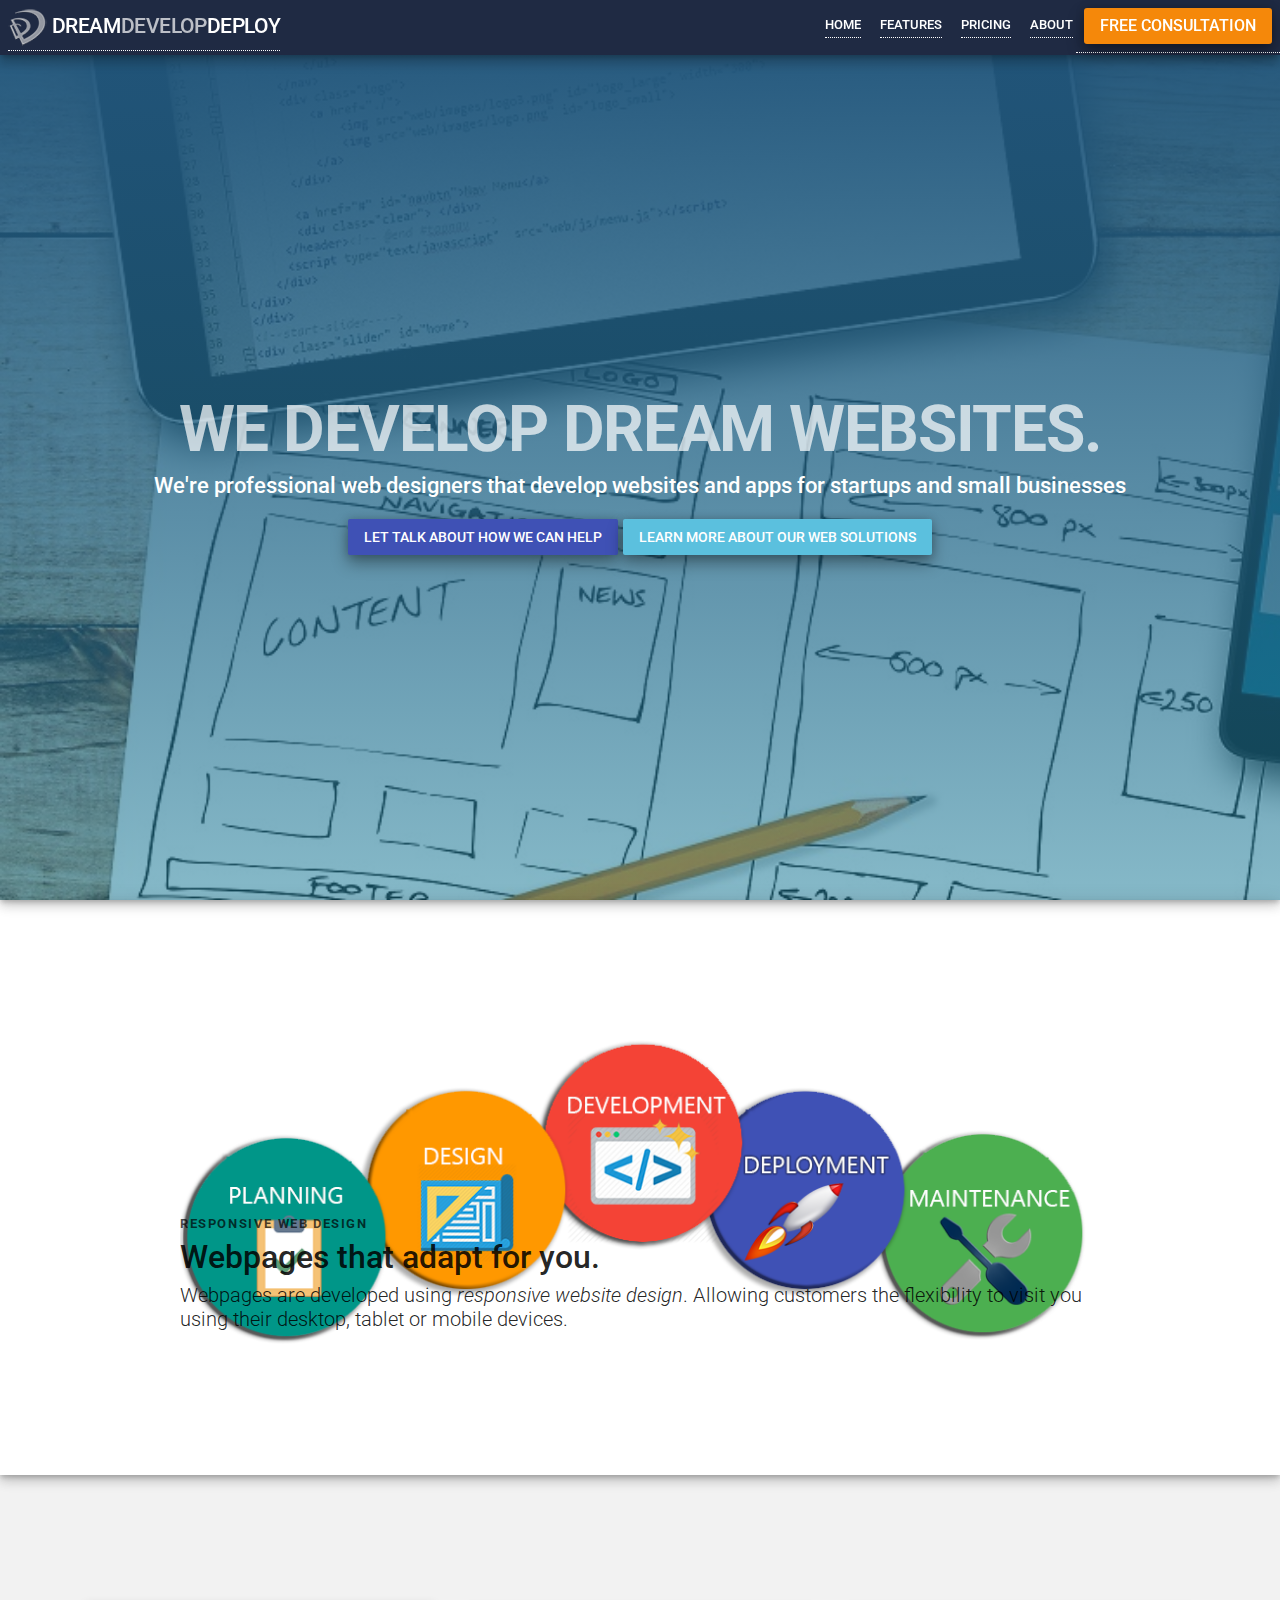
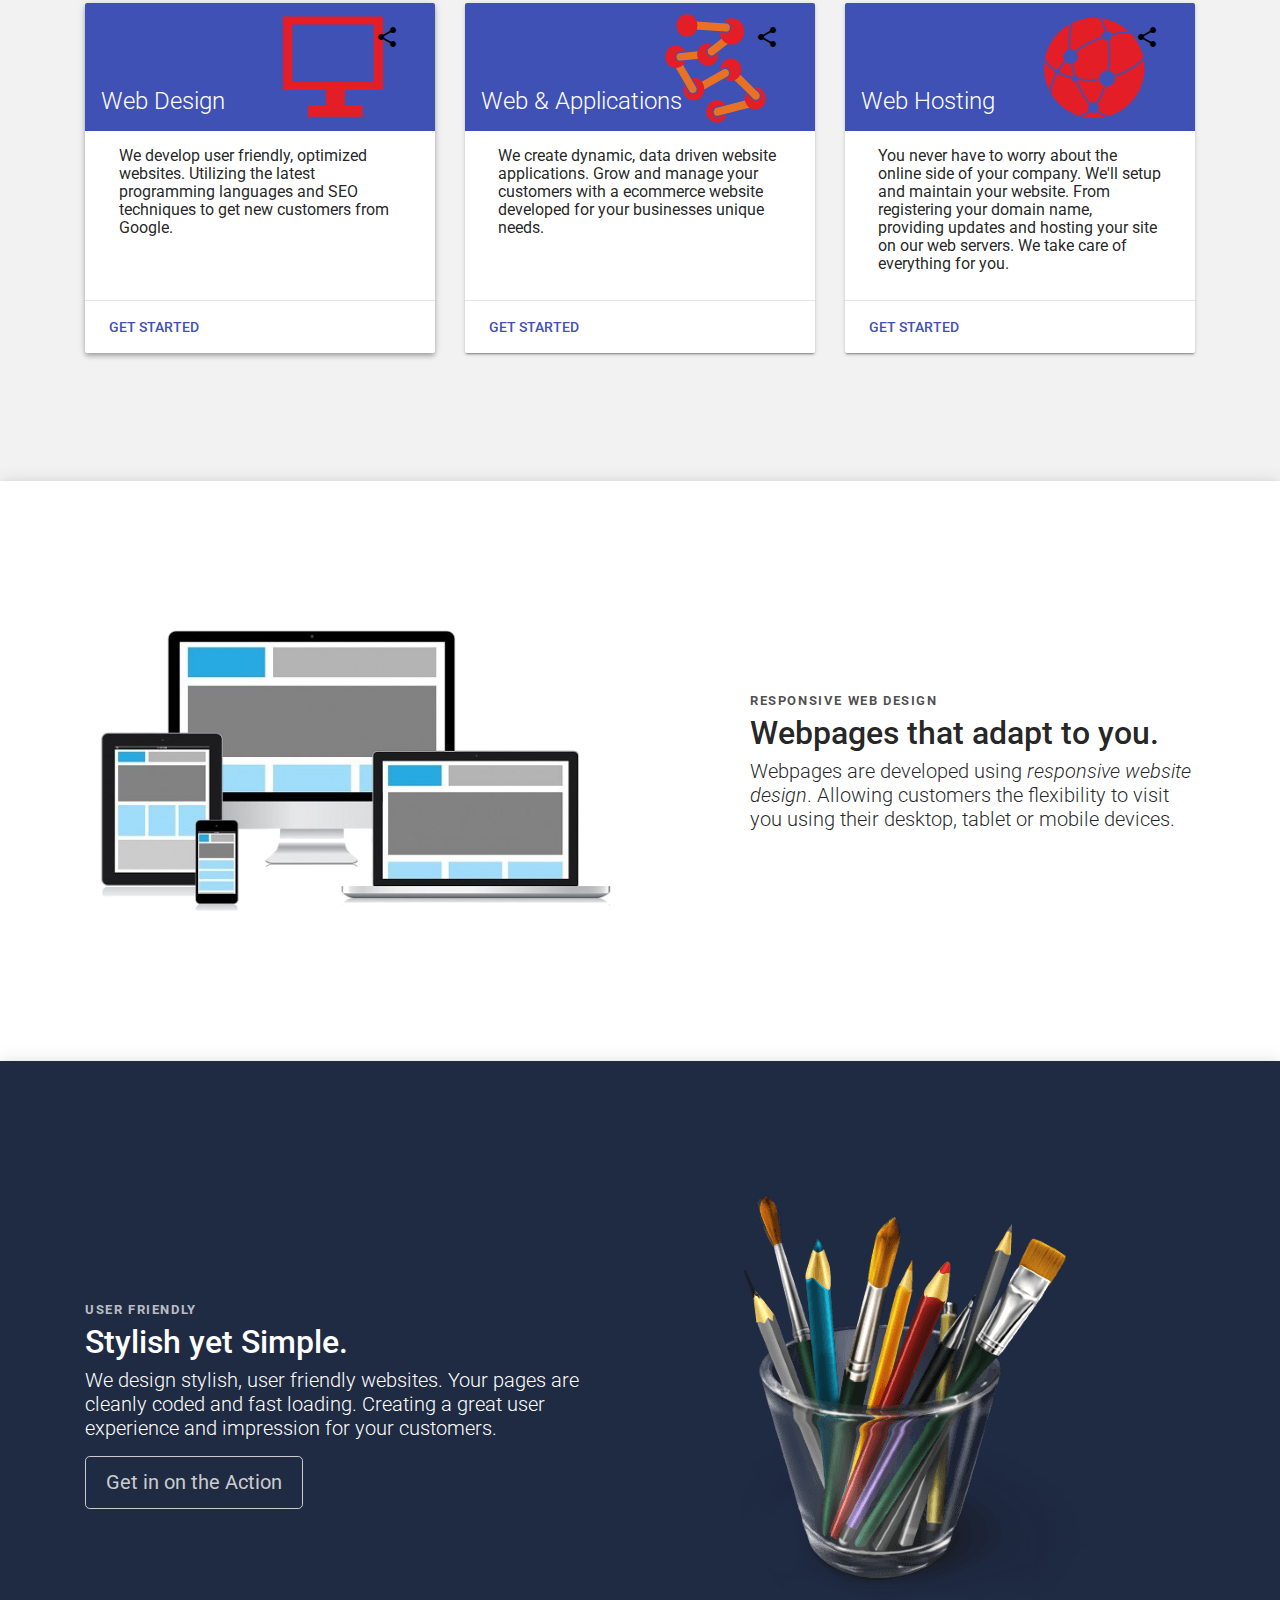
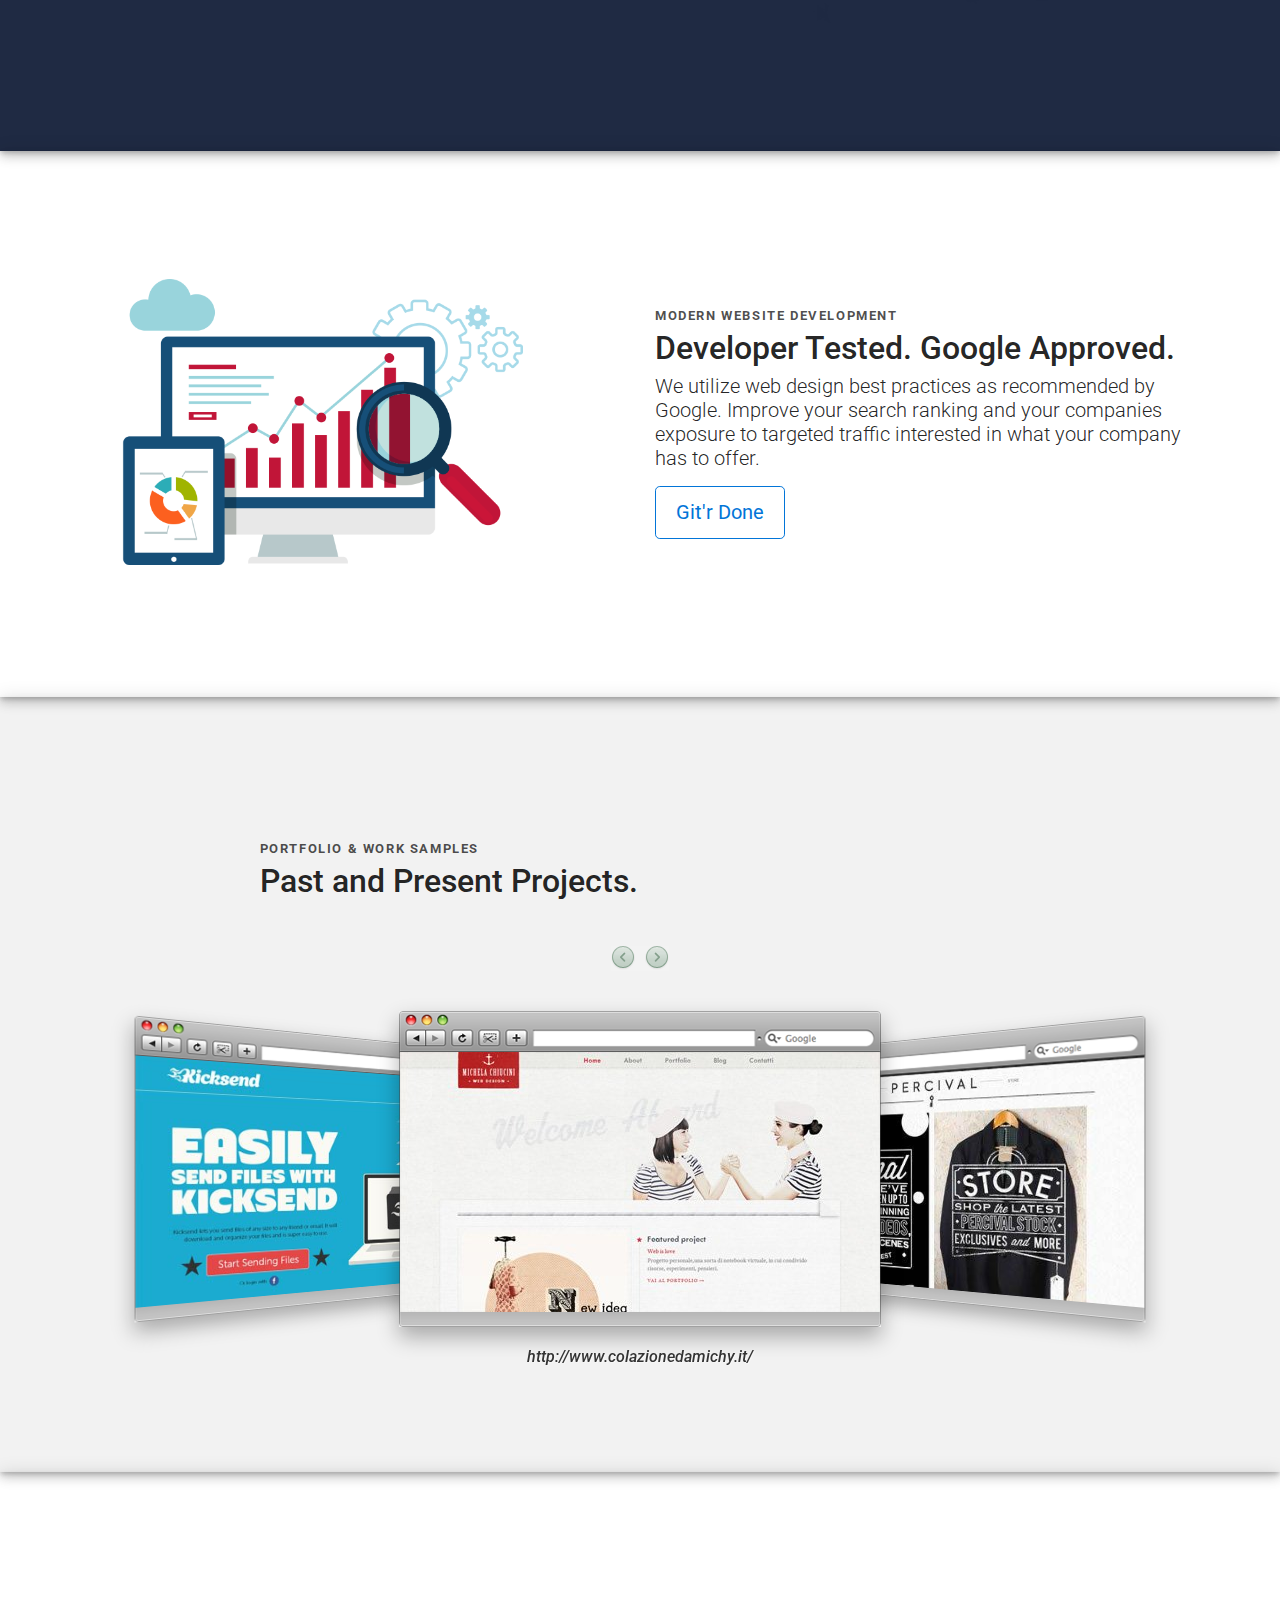
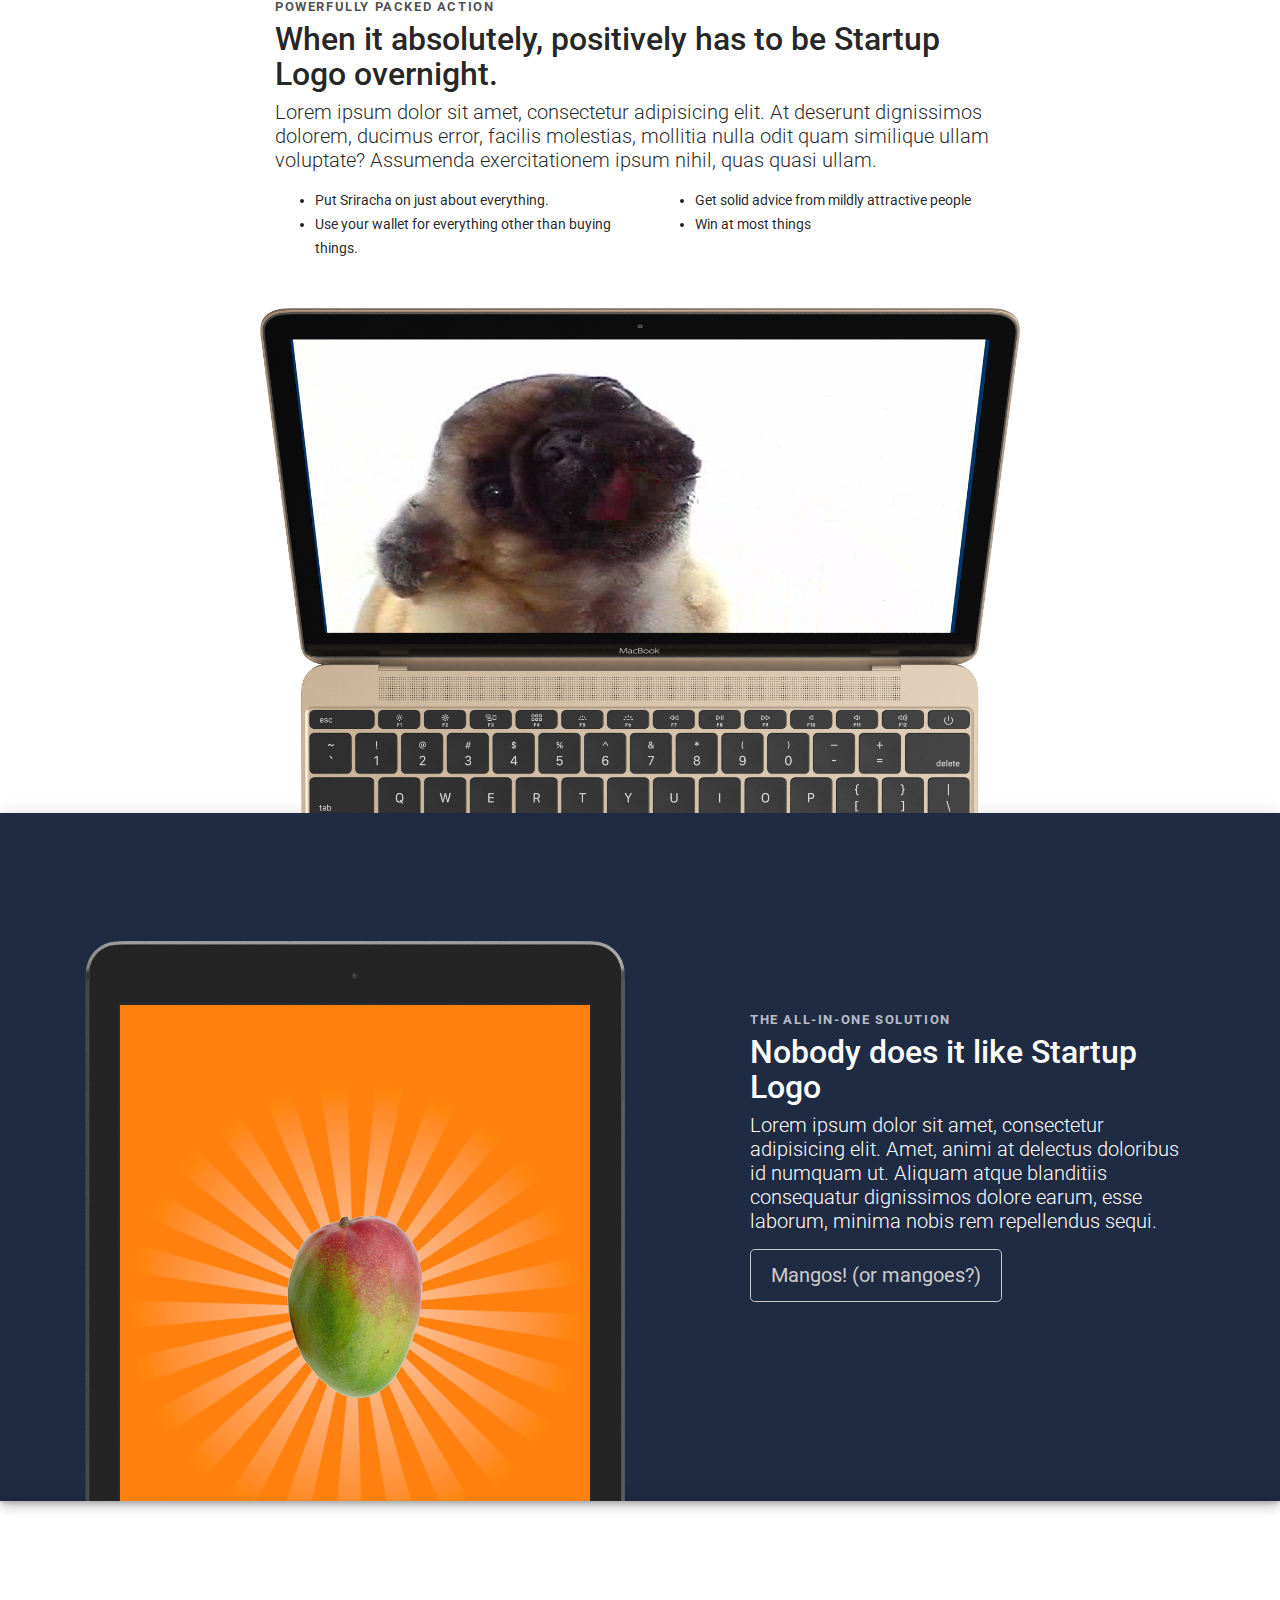
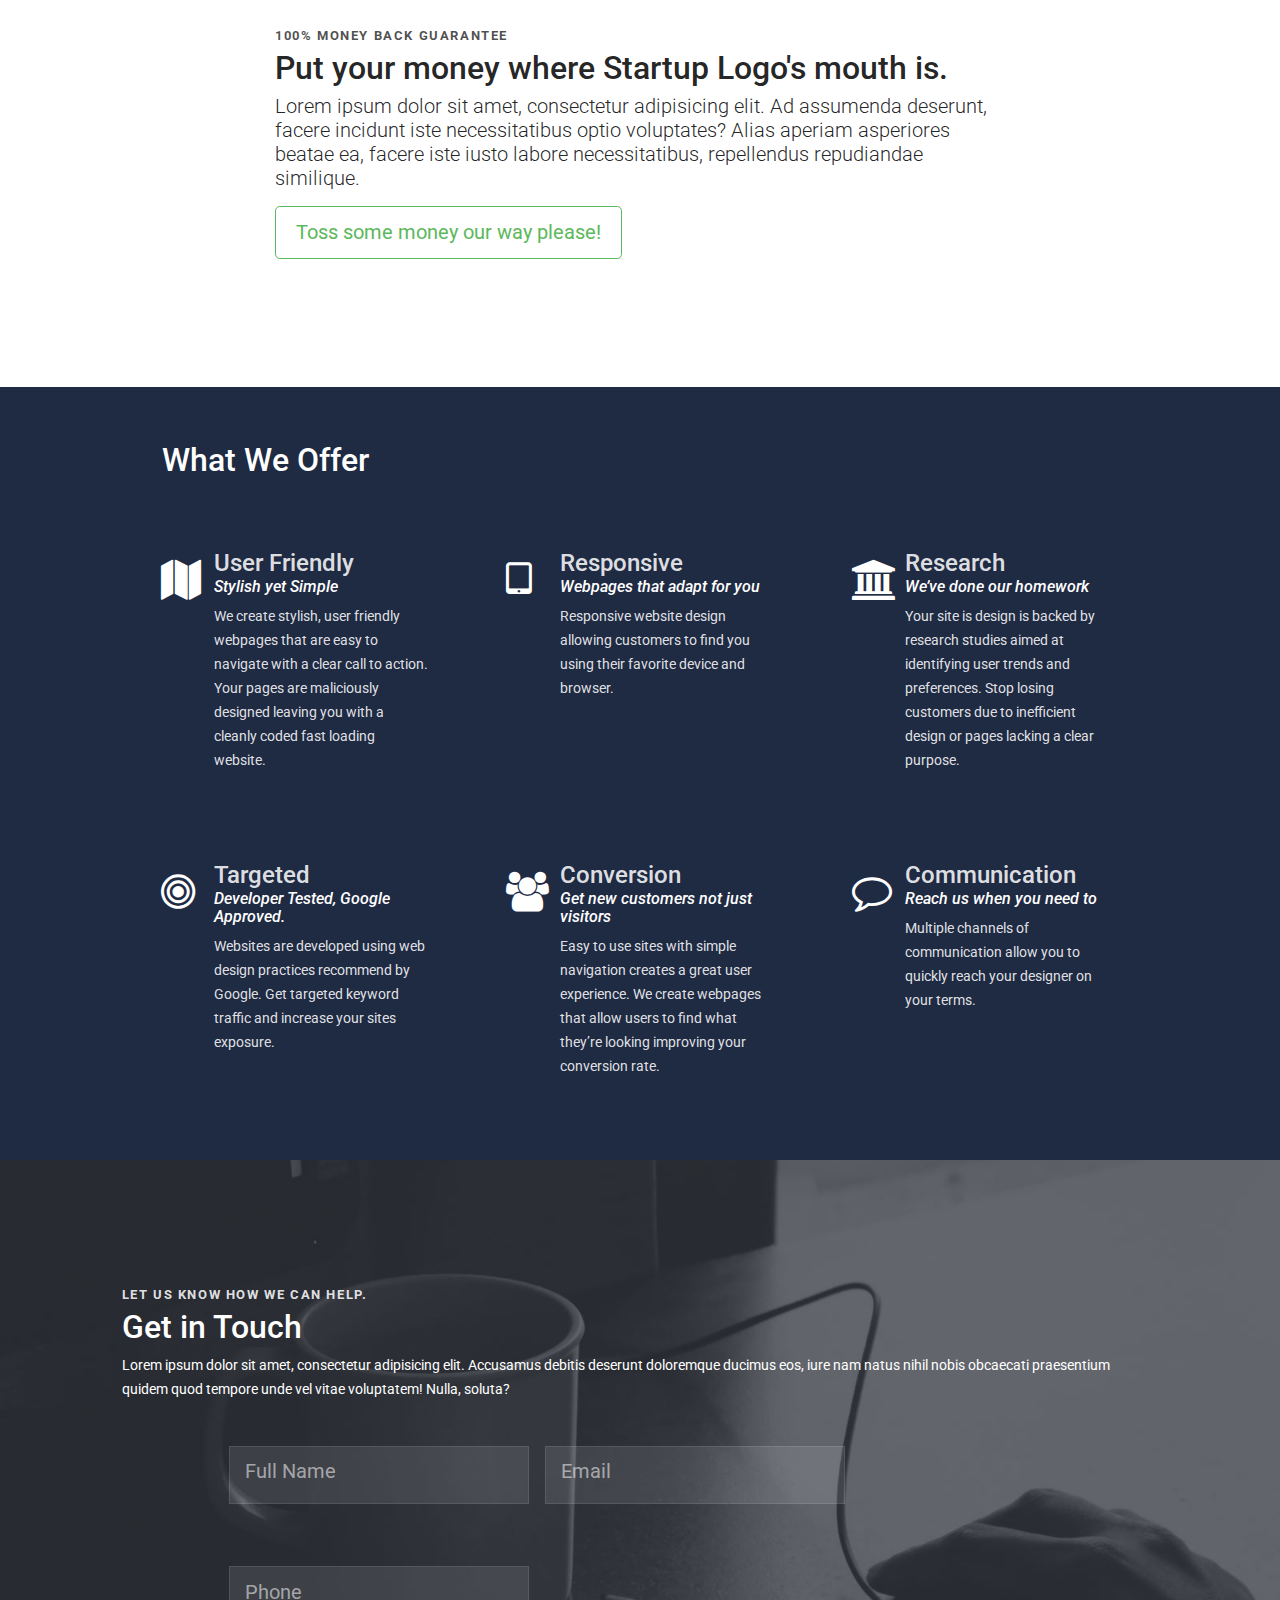
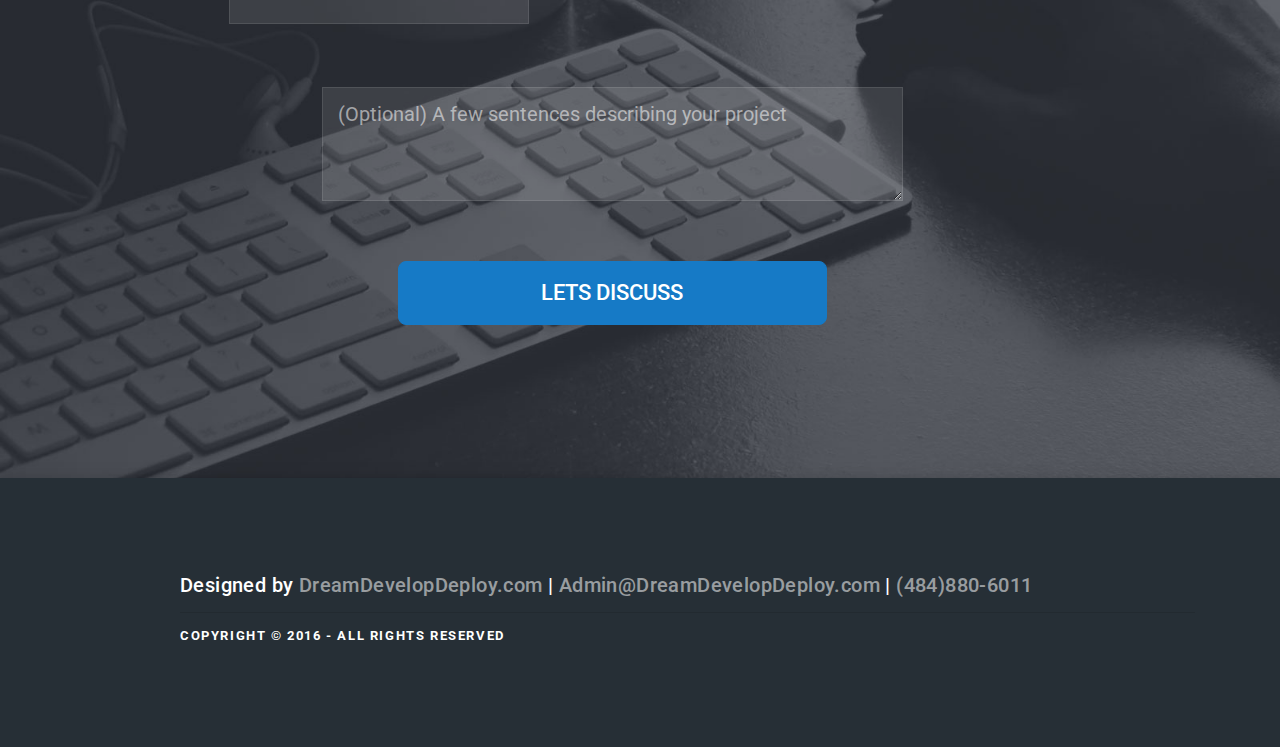
<file: index-before-rearragment.html>
<!DOCTYPE html>
<html lang="en">
    <head>
        <!-- Required meta tags always come first -->
        <meta charset="utf-8">
        <meta name="viewport" content="width=device-width, initial-scale=1, shrink-to-fit=no">
        <meta http-equiv="x-ua-compatible" content="ie=edge">
        <title>DreamDevelopDeploy.com | Home</title>
		<link rel="shortcut icon" href="img/favicon.png">
        <!--Font / Icons Must Be Placed Before Stylesheets -->
	    <link rel="stylesheet" href="//maxcdn.bootstrapcdn.com/font-awesome/4.5.0/css/font-awesome.min.css">
		<link rel="stylesheet" href="//fonts.googleapis.com/css?family=Roberto:300,400,400italic,500,500italic,700,700italic|Material+Icons">
		<!--Stylesheets -->
		<link rel="stylesheet" href="styles/material.css">

		<!-- Calls Selected Parts of Bootstrap We Want -->
        <!-- 1 - Loads bootstrap default variables, then my custom variables styles/_variables.scss
        <!-- 2 - Load bootstrap sass files | With the rest commented out files from bower_components/scss -->
        <!-- 3 - Load custom app sass files. | Currently don't have files loading from here, loading them directly as sections below for now -->

		<!-- My Custom CSS -->
		<link rel="stylesheet" href="styles/app.css">
		<link rel="stylesheet" href="styles/base.css"> <!-- Sets our Custom Base Styles -->
	    <link rel="stylesheet" href="styles/nav.css">
	    <link rel="stylesheet" href="styles/what-we-offer.css"> <!-- Also loads /styles/base/_variables.scss and /styles/base/mixins.scss -->
	    <link rel="stylesheet" href="styles/contact.css">
		<link rel="stylesheet" href="styles/portfolio.css">
		<link rel="stylesheet" href="styles/misc.css">
		<link rel="stylesheet" href="styles/buttons.css">
		<!-- Header JS Files -->
		<script src="js/vendor/modernizr-custom.js"></script>
	  </head>
  <body>
  <!-- Start ------------------------------------------------------------------------>

  <!--Main Nav -->

	  <nav class="navbar navbar-fixed-top mdl-shadow--8dp">
		  <div class="navbar-brand">
			  <a href="http://DreamDevelopDeploy.com">
			  	<h1><img src="img/logo-final.png" alt="Return to DreamDevelopDeploy.com Home">
				  Dream<span>Develop</span>Deploy
				</h1>
			  </a>
		  </div>
		  <button class="navbar-toggler hidden-sm-up" type="button" data-toggle="collapse" data-target="#my-collapsing-nav">&#9776</button>

        <div class="collapse navbar-toggleable-xs" id="my-collapsing-nav">
            <ul class="nav navbar-nav pull-xs-right">
                <li class="nav-item active">
                    <a class="nav-link" href="#">Home <span class="sr-only">(current)</span></a>
                </li>
                <li class="nav-item">
                    <a class="nav-link" href="#">Features</a>
                </li>
                <li class="nav-item">
                    <a class="nav-link" href="#">Pricing</a>
                </li>
                <li class="nav-item">
                    <a class="nav-link" href="#">About</a>
                </li>
				<!--<li class="nav-item">-->
					<!--<a href="#" class="btn btn-warning nav-btn">Free Consultation</a>-->
				<!--</li>-->

			<li><a href="#"><button class="mdl-button-lg mdl-js-button mdl-js-ripple-effect mdl-button--raised--light mdl-button--orange">Free Consultation</button></a></li>
			</ul>
        </div>
    </nav>


<!-- Stage Section -->
<section id="stage" class="mdl-shadow--6dp">
	<div id="stage-caption">
		<h1>We develop dream websites.</h1>
		<!--<h1>Do what you love.<br>We'll develop your website.</h1> -->
	<!--<h1>Attract customers &amp; increase sales.<br>We'll build &amp; manage your website there.</h1>-->
		<!--<h1>Attract customers &amp; increase sales.<br>We'll build &amp; manage your website there.</h1>-->
		<h3>We're professional web designers that develop websites and apps for startups and small businesses</h3>
		<button class="mdl-button mdl-js-button mdl-js-ripple-effect mdl-button--raised  mdl-button--colored">Let talk about how we can help</button>
		<button class="mdl-button mdl-js-button mdl-js-ripple-effect mdl-button--raised mdl-button--accent">Learn more about our web solutions</button>
	</div>
</section>

	<!--&lt;!&ndash; Stage Section &ndash;&gt;-->

	<!--<div id="stage">-->
		<!--&lt;!&ndash; shopify.ca slogan maker creates slogan text &ndash;&gt;-->
		<!--<div id="stage-caption">-->
			<!--<h1>You dream it<br>We'll develop it</h1>-->
			<!--<h3>We're professional web developers and designers offering affordable web development services for individuals and small businesses</h3>-->
			<!--<a href="#" class="btn btn-primary nav-btn btn-warning">Get Started Now</a>-->
            <!--<button class="mdl-button mdl-js-button mdl-button&#45;&#45;raised mdl-js-ripple-effect mdl-button&#45;&#45;colored">Get Started Now</button>-->
		<!--</div>-->
	<!--</div>-->

<!--&lt;!&ndash; Stage Section &ndash;&gt;-->

    <!--<div id="stage">-->
        <!--&lt;!&ndash; shopify.ca slogan maker creates slogan text &ndash;&gt;-->
        <!--<div id="stage-caption">-->
            <!--<h1>Web development services</h1>-->
            <!--<p>We're professional web developers that create stylish websites for individuals and small businesses.</p>-->
            <!--<a href="#" class="btn btn-primary nav-button-blue">Get Started Free</a>-->

        <!--</div>-->
	<!--</div>-->
  
  <!-- Our Process #1 Feature Section -->
  <!-- Send them a document to fill out
1. Planning
We setup a meeting to learn about about you and your company.  Your vision, timeline and expectations for your project.

We combine what we’ve learned with our own research and present you with a plan of action.

2. Design
You’re provided with a “blueprint” of the basic structure and layout of your site.

3. Development
Your site is coded and main sections are assembled.

4. Testing
We continue to refine your page and test site functationity and compatibility over different browsers and devices.

5. Deployment
The final production site is delivered and configured.  You’re site is now online and accessable to you and your customers.
-->

  <section id="design-process" class="mdl-shadow--6dp">
	  <div class="container">
		  <div class="row">
			  <div class="feature-content">
				  <div class="col-md-offset-1 col-md-10">
					  <img src="img/our-web-development-process.png" alt="">

					  <h6>Responsive Web Design</h6>
					  <h2>Webpages that adapt for you.</h2>
					  <p class="lead">Webpages are developed using <em>responsive website design</em>.  Allowing customers the flexibility to visit you using their desktop, tablet or mobile devices.</p>
				  </div>
			  </div>
		  </div>
	  </div>
  </section>

  <!-- Card Secton -->

	  <section id="card-section" class="feature-alt card-spacing">
		  <div class="container">
			  <div class="row">
				  <div class="feature-content add-padding">

					  <!--Web Design -->
					  <div class="col-md-4">
						  <div class="demo-card-square mdl-card mdl-shadow--4dp">
							  <div class="mdl-card__title web-design mdl-card--expand">
								  <h2 class="mdl-card__title-text">Web Design</h2>
							  </div>
							  <div class="mdl-card__supporting-text">We develop user friendly, optimized websites.  Utilizing the latest programming languages and SEO techniques to get new customers from Google.
							  </div>
							  <div class="mdl-card__actions mdl-card--border">
								  <a class="mdl-button mdl-button--colored mdl-js-button mdl-js-ripple-effect">
									  Get Started
								  </a>
							  </div>
							  <div class="mdl-card__menu">
								  <button class="mdl-button mdl-button--icon mdl-js-button mdl-js-ripple-effect">
									  <i class="material-icons">share</i>
								  </button>
							  </div>
						  </div>
					  </div>


					  <!-- Web Applications -->
					  <div class="col-md-4">
						  <div class="demo-card-square mdl-card mdl-shadow--2dp">
							  <div class="mdl-card__title web-applications mdl-card--expand">
								  <h2 class="mdl-card__title-text">Web &amp; Applications</h2>
							  </div>
							  <div class="mdl-card__supporting-text">
								  We create dynamic, data driven website applications.  Grow and manage your customers with a ecommerce website developed for your businesses unique needs.
							  </div>
							  <div class="mdl-card__actions mdl-card--border">
								  <a class="mdl-button mdl-button--colored mdl-js-button mdl-js-ripple-effect">
									  Get Started
								  </a>
							  </div>
							  <div class="mdl-card__menu">
								  <button class="mdl-button mdl-button--icon mdl-js-button mdl-js-ripple-effect">
									  <i class="material-icons">share</i>
								  </button>
							  </div>
						  </div>
					  </div>


					  <!-- Web Hosting -->
					  <div class="col-md-4">
						  <div class="demo-card-square mdl-card mdl-shadow--2dp">
							  <div class="mdl-card__title web-hosting mdl-card--expand">
								  <h2 class="mdl-card__title-text">Web Hosting</h2>
							  </div>
							  <div class="mdl-card__supporting-text">You never have to worry about the online side of your company.  We'll setup and maintain your website.  From registering your domain name, providing updates and hosting your site on our web servers. We take care of everything for you.
							  </div>
							  <div class="mdl-card__actions mdl-card--border">
								  <a class="mdl-button mdl-button--colored mdl-js-button mdl-js-ripple-effect">
									  Get Started
								  </a>
							  </div>
							  <div class="mdl-card__menu">
								  <button class="mdl-button mdl-button--icon mdl-js-button mdl-js-ripple-effect">
									  <i class="material-icons">share</i>
								  </button>
							  </div>
						  </div>
					  </div>
				  </div>
			  </div>
		  </div>
	  </section>


<!-- Responsive Web Design #1 Feature Section -->

    <section id="feature-one" class="mdl-shadow--6dp">
        <div class="container">
            <div class="row">
                <div class="feature-content feature-center">
                    <div class="col-md-6">
                       <img src="img/responsive-design.png" alt="">
                    </div>
                    <div class="col-md-5 col-md-offset-1">
                        <h6>Responsive Web Design</h6>
                        <h2>Webpages that adapt to you.</h2>
                        <p class="lead">Webpages are developed using <em>responsive website design</em>.  Allowing customers the flexibility to visit you using their desktop, tablet or mobile devices.</p>
                    </div>
                </div>
            </div>
        </div>
    </section>

  <!-- UI/UX Experience #2 Feature Section -->
  <!-- http://www.fastcodesign.com/3032719/ui-ux-who-does-what-a-designers-guide-to-the-tech-industry -->

    <section id="feature-two" class="feature-dark mdl-shadow--6dp">
        <div class="container">
            <div class="row">
                <div class="feature-content feature-center">
                    <div class="col-md-6">
                        <h6>User Friendly</h6>
                        <h2>Stylish yet Simple.</h2>
                        <p class="lead">We design stylish, user friendly websites. Your pages are cleanly coded and fast loading.  Creating a great user experience and impression for your customers.</p>
                        <a href="" class="btn btn-secondary-outline btn-lg">Get in on the Action</a>
                    </div>

                    <div class="col-md-6 text-sm-center hidden-md-down">
                        <!--<img src="img/iphone-1.png" alt="iPhone">-->
						<img src="img/stylish-yet-simple.png" alt="">
                    </div>
                </div>
            </div>
        </div>
    </section>

  <!-- Google Best Practices: #3 Feature Section -->

    <section id="section-three" class="mdl-shadow--6dp">
        <div class="container">
            <div class="row">
                <div class="feature-content feature-center">

                    <!-- Screenshot From http://trypap.com -->
					<div class="col-lg-5 col-hidden-md-down">
                        <!--<img src="img/macbook.png" alt="Macbook">-->
						<img src="img/seo-google.png" alt="">
                    </div>

					<div class="col-lg-offset-1 col-lg-6">
                    <h6>Modern Website Development</h6>
                    <h2>Developer Tested. Google Approved.</h2>
                    <p class="lead">We utilize web design best practices as recommended by Google. Improve your search ranking and your companies exposure to targeted traffic interested in what your company has to offer.</p>
                    <a href="" role="button" class="btn btn-primary-outline btn-lg">Git'r Done</a>

                    </div>
                </div>
            </div>
        </div>
    </section>


  <!-- Portfolio / Our Projects: #4 Feature Section -->
  <section id="dg-container" class="dg-container feature-alt feature-content mdl-shadow--6dp">
  	<div class="container">
	  <div class="row">
		  <div class="col-md-offset-1 col-md-10 top top-padding1">
	  		<h6>Portfolio &amp; Work Samples</h6>
	  		<h2>Past and Present Projects.</h2>
	  		<p class="lead"></p>
		  </div>
		  <div class="col-md-offset-1 col-md-10 top-padding2">
			 <nav id="portfolio" class="">
			  	<span class="dg-prev">&lt;</span>
			  	<span class="dg-next">&gt;</span>
			  </nav>
		  </div>

	  <div class="col-md-offset-1 col-md-10 top-padding3">
		  <div class="dg-wrapper">
			  <a href="#"><img src="img/1.jpg" alt="image01"><div>http://www.colazionedamichy.it/</div></a>
			  <a href="#"><img src="img/2.jpg" alt="image02"><div>http://www.percivalclo.com/</div></a>
			  <a href="#"><img src="img/3.jpg" alt="image03"><div>http://www.wanda.net/fr</div></a>
			  <a href="#"><img src="img/4.jpg" alt="image04"><div>http://lifeingreenville.com/</div></a>
			  <a href="#"><img src="img/5.jpg" alt="image05"><div>http://circlemeetups.com/</div></a>
			  <a href="#"><img src="img/6.jpg" alt="image06"><div>http://www.castirondesign.com/</div></a>
			  <a href="#"><img src="img/7.jpg" alt="image07"><div>http://www.foundrycollective.com/</div></a>
			  <a href="#"><img src="img/8.jpg" alt="image08"><div>http://www.mathiassterner.com/home</div></a>
			  <a href="#"><img src="img/9.jpg" alt="image09"><div>http://learnlakenona.com/</div></a>
			  <a href="#"><img src="img/10.jpg" alt="image10"><div>http://www.neighborhood-studio.com/</div></a>
			  <a href="#"><img src="img/11.jpg" alt="image11"><div>http://www.beckindesign.com/</div></a>
			  <a href="#"><img src="img/12.jpg" alt="image12"><div>http://kicksend.com/</div></a>
		  </div>
	  </div>
	  </div>
	</div>
  </section>


  <!-- xxxxxxxxxxxxxx: #5 Feature Section -->
	  <section id="feature-five" class="mdl-shadow--6dp">
        <div class="container">
            <div class="row">
                <div class="feature-content">

                    <div class="col-lg-8 col-lg-offset-2">
                        <h6>Powerfully Packed Action</h6>
                        <h2>When it absolutely, positively has to be Startup Logo overnight.</h2>
                        <p class="lead">Lorem ipsum dolor sit amet, consectetur adipisicing elit. At deserunt dignissimos dolorem, ducimus error, facilis molestias, mollitia nulla odit quam similique ullam voluptate? Assumenda exercitationem ipsum nihil, quas quasi ullam.</p>

                        <div class="row">
                            <div class="col-lg-6">
                                <ul>
                                    <li>Put Sriracha on just about everything.</li>
                                    <li>Use your wallet for everything other than buying things.</li>
                                </ul>
                            </div>

                            <div class="col-lg-6">
                                <ul>
                                    <li>Get solid advice from mildly attractive people</li>
                                    <li>Win at most things</li>
                                </ul>
                            </div>

                            <!-- Image from sanger.dk -->
                            <img src="img/macbook-2.png" alt="Macbook #2">

                        </div>
                    </div>
                </div>
            </div>
        </div>
    </section>

  <!-- xxxxxxxxxxxxxx: #6 Feature Section -->
    <section id="feature-six" class="feature-dark mdl-shadow--6dp">
        <div class="container">
            <div class="row">
                <div class="feature-content">

                    <div class="col-lg-6 hidden-md-down">
                        <!-- rebubliquedesmangues.fr -->
                        <img src="img/ipad.png" alt="iPad">
                    </div>

                    <div class="col-lg-5 col-lg-offset-1">
                        <h6>The all-in-one solution</h6>
                        <h2>Nobody does it like Startup Logo</h2>
                        <p class="lead">Lorem ipsum dolor sit amet, consectetur adipisicing elit. Amet, animi at delectus doloribus id numquam ut. Aliquam atque blanditiis consequatur dignissimos dolore earum, esse laborum, minima nobis rem repellendus sequi.</p>
                        <a href="" role="button" class="btn btn-secondary-outline btn-lg">Mangos! (or mangoes?)</a>
                    </div>
                </div>
            </div>
        </div>
    </section>


  <!-- xxxxxxxxxxxxxx: #7 Feature Section -->
    <section id="feature-seven" class="mdl-shadow--6dp">
        <div class="container">
            <div class="row">
                <div class="feature-content">
                    <div class="col-lg-8 col-lg-offset-2">

                        <h6>100% Money Back Guarantee</h6>
                        <h2>Put your money where Startup Logo's mouth is.</h2>
                        <p class="lead">Lorem ipsum dolor sit amet, consectetur adipisicing elit. Ad assumenda deserunt, facere incidunt iste necessitatibus optio voluptates? Alias aperiam asperiores beatae ea, facere iste iusto labore necessitatibus, repellendus repudiandae similique.</p>
                        <a href="" role="button" class="btn btn-success-outline btn-lg">Toss some money our way please!</a>

                    </div>
                </div>
            </div>
        </div>
    </section>

  <!-- Full Features List: #8 Feature Section -->
    <section id="section-showcase" class="feature-dark">
        <div class="container-fluid">
            <div class="row">
				<div class="col-md-offset-1 col-md-10">
				<div class="showcase-content">
		            <h2>What We Offer</h2>
	            </div>
                <div class="col-md-4">
                    <div class="block block-icon">
                        <div class="icon">
                            <i class="fa fa-map fa-6"></i>
                        </div>
                        <div class="icon-content">
                            <h3>User Friendly</h3>
                            <h4>Stylish yet Simple</h4>
                            <p>We create stylish, user friendly webpages that are easy to navigate with a clear call to action. Your pages are maliciously designed leaving you with a cleanly coded fast loading website.</p>
                        </div>
                    </div>
                </div>
				<div class="col-md-4">
                    <div class="block block-icon">
                        <div class="icon">
                            <i class="fa fa-tablet fa-6"></i>
                        </div>
                        <div class="icon-content">
                            <h3>Responsive</h3>
                            <h4>Webpages that adapt for you</h4>
                            <p>Responsive website design allowing customers to find you using their favorite device and browser.</p>
                        </div>
                    </div>
                </div>
				<div class="col-md-4">
                    <div class="block block-icon">
                        <div class="icon">
                            <i class="fa fa-university fa-6"></i>
                        </div>
                        <div class="icon-content">
                            <h3>Research</h3>
                            <h4>We’ve done our homework</h4>
                            <p>Your site is design is backed by research studies aimed at identifying user trends and preferences. Stop losing customers due to inefficient design or pages lacking a clear purpose.</p>                        </div>
                    </div>
                </div>
            </div>
				</div>

                <div class="row">
					<div class="col-md-offset-1 col-md-10">
					<div class="col-md-4">
                        <div class="block block-icon">
                            <div class="icon">
                                <i class="fa fa-bullseye fa-6"></i>
                            </div>
                            <div class="icon-content">
                                <h3>Targeted</h3>
                                <h4>Developer Tested, Google Approved.</h4>
                                <p>Websites are developed using web design practices recommend by Google. Get targeted keyword traffic and increase your sites exposure.</p>
                            </div>
                        </div>
                    </div>
					<div class="col-md-4">
                        <div class="block block-icon">
                            <div class="icon">
                                <i class="fa fa-users fa-6"></i>
                            </div>
                            <div class="icon-content">
                                <h3>Conversion</h3>
                                <h4>Get new customers not just visitors</h4>
                                <p>Easy to use sites with simple navigation creates a great user experience.  We create webpages that allow users to find what they’re looking improving your conversion rate.</p>
                            </div>
                        </div>
                    </div>
					<div class="col-md-4">
                        <div class="block block-icon">
                            <div class="icon">
                                <i class="fa fa-comment-o fa-6"></i>
                            </div>
                            <div class="icon-content">
                                <h3>Communication</h3>
                                <h4>Reach us when you need to</h4>
                                <p>Multiple channels of communication allow you to quickly reach your designer on your terms.</p>
                            </div>
                        </div>
                    </div>
                </div>
            </div>
        </div>
    </section>


  <!-- Free Quote / Estimate Form -->
    <section id="feature-subscribe" class="feature-dark mdl-shadow--6dp">
		<div class="container-fluid">
			<div class="feature-content feature-center">
				<div class="row">
					<div class="col-md-offset-1 col-md-10">
                        <h6>Let us know how we can help.</h6>
                        <h2>Get in Touch</h2>
                        <p class="intro">Lorem ipsum dolor sit amet, consectetur adipisicing elit. Accusamus debitis deserunt doloremque ducimus eos, iure nam natus nihil nobis obcaecati praesentium quidem quod tempore unde vel vitae voluptatem! Nulla, soluta?
                        </p>




	<!-- Contact Form -->

	<form action="" id="contact">
		<div class="col-md-offset-1 col-md-11">
			<!-- Name -->
			<div class="mdl-textfield mdl-js-textfield mdl-textfield--floating-label">
				<input class="mdl-textfield__input" type="text" pattern="^[^±!@£$%^&*_()+§¡€#¢§¶•ªº«\\/<>?:;|=.,[0-9]{1,38}$" id="name">
				<label class="mdl-textfield__label"  for="name">Full Name</label>
				<span class="mdl-textfield__error">Letters, spaces and hyphens only</span>
			</div>

			<!-- Email -->
			<div class="mdl-textfield mdl-js-textfield mdl-textfield--floating-label">
				<input class="mdl-textfield__input" type="text" pattern="^[a-zA-Z0-9.!#$%&'*+\/=?^_`{|}~-]+@[a-zA-Z0-9](?:[a-zA-Z0-9-]{0,61}[a-zA-Z0-9])?(?:\.[a-zA-Z0-9](?:[a-zA-Z0-9-]{0,61}[a-zA-Z0-9])?)*$" id="email">
				<label class="mdl-textfield__label"  for="email">Email</label>
				<span class="mdl-textfield__error">Please enter a valid email address.</span>
			</div>

			<!-- Phone -->
			<div class="mdl-textfield mdl-js-textfield mdl-textfield--floating-label">
				<input class="mdl-textfield__input" type="text" pattern="^([+]?\d{1,2}[-\s]?|)\d{3}[-\s]?\d{3}[-\s]?\d{4}$" id="phone">
				<label class="mdl-textfield__label"  for="phone">Phone</label>
				<span class="mdl-textfield__error">Numbers and dashes allowed only.</span>
			</div>


		<div class="col-md-offset-1 col-md-8">

			<!-- Multiline Textfield -->
			<div class="btn btn-lg btn-block mdl-textfield mdl-js-textfield mdl-textfield--floating-label">
				<textarea class="mdl-textfield__input" type="text" rows= "3" id="message"></textarea>
				<label class="mdl-textfield__label"  for="message">(Optional) A few sentences describing your project</label>
			</div>
		</div>

		<div class="col-md-offset-2 col-md-6">
			<!-- Submit Button -->
			<div class="mdl-textfield mdl-js-textfield mdl-textfield--floating-label mdl-rounded-border btn btn-lg btn-block">
				<input class="btn btn-block btn-blue btn-primary" type="submit" name="" value="Lets Discuss">
		</div>
		</div>
		</div>
			</form>
				</div>
				</div>
				</div>
				</div>
	</section>


  <!-- Subscribe Section -->
    <!--<section class="subscribe text-center">-->

        <!--<div class="container">-->
            <!--<h1><i class="fa fa-comments fa-2x"></i><span>how we can help you</span></h1>-->
            <!--<form action="#">-->


                <!--&lt;!&ndash; Name &ndash;&gt;-->
                <!--<div class="mdl-textfield mdl-js-textfield mdl-textfield&#45;&#45;floating-label">-->
                    <!--<input class="mdl-textfield__input" type="text" pattern="[A-Z,a-z, ]*" id="name">-->
                    <!--<label class="mdl-textfield__label"  for="name">Full Name</label>-->
                    <!--<span class="mdl-textfield__error">Please enter letters and spaces only</span>-->
                <!--</div>-->

                <!--&lt;!&ndash; Email &ndash;&gt;-->
                <!--<div class="mdl-textfield mdl-js-textfield mdl-textfield&#45;&#45;floating-label">-->
                    <!--<input class="mdl-textfield__input" type="text" pattern="[A-Z,a-z, ]*" id="email">-->
                    <!--<label class="mdl-textfield__label"  for="email">Email</label>-->
                    <!--<span class="mdl-textfield__error">Digits only</span>-->
                <!--</div>-->

                <!--&lt;!&ndash; Phone &ndash;&gt;-->
                <!--<div class="mdl-textfield mdl-js-textfield mdl-textfield&#45;&#45;floating-label">-->
                    <!--<input class="mdl-textfield__input" type="text" pattern="[0-9,-]*" id="phone">-->
                    <!--<label class="mdl-textfield__label"  for="phone">Phone</label>-->
                    <!--<span class="mdl-textfield__error">Please enter dashes and numbers only</span>-->
                <!--</div>-->

                <!--<br><br>-->

                <!-- Button
                  <button class="mdl-button mdl-js-button mdl-button--raised mdl-js-ripple-effect">
              Button
            </button>


                   <br>

                   <input type="text" name="" value="" placeholder="" required><br>
                <input type="text" name="" value="" placeholder="" required>

                 <br><br> -->

	<!-- Footer -->
	<footer id="main-footer" class="mdl-shadow--6dp">
        <div class="container">
		<div class="row">
			<div class="col-md-offset-1 col-md-11">
			   <h5>Designed by <a href="http://dreamdevelopdeploy.com">DreamDevelopDeploy.com</a> |
				   <a href="mailto:Admin@DreamDevelopDeploy.com">Admin@DreamDevelopDeploy.com</a> |
				   <a href="tel:1-484-880-6011">(484)880-6011</a>
				   </h5><hr>
				<h6>Copyright &copy; 2016 - All Rights Reserved</h6>
			</div>
		</div>
		</div>
	</footer>

  <!-- End ---------------------------------------------------------------------------->

  	<!-- Javascript Files -->
	<script src="js/vendor/material.js"></script>
    <!-- jQuery 1st | 2nd Bootstrap JS -->
    <script src="bower_components/jquery/dist/js/jquery.js"></script>
	<script src="bower_components/bootstrap/dist/js/bootstrap.js"></script>
    <script src="js/vendor/jquery.gallery.js"></script>


  <!-- Angular Scripts -->
  <script src="js/vendor/angular/angular.min.js"></script>
  <script src="js/vendor/angular/angular-animate.min.js"></script>
  <script src="js/vendor/angular/angular-aria.min.js"></script>
  <script src="js/vendor/angular/angular-material.min.js"></script>

 <script src="js/directives/app.js"></script>

  	<!-- Inline Scripts (Portfolio Script) -->
  	<script>
        $(function() {
            $('#dg-container').gallery();
        });
    </script>

    <!-- Google Analytics Tracking -->
	  <script>
		  (function(i,s,o,g,r,a,m){i['GoogleAnalyticsObject']=r;i[r]=i[r]||function(){
					  (i[r].q=i[r].q||[]).push(arguments)},i[r].l=1*new Date();a=s.createElement(o),
				  m=s.getElementsByTagName(o)[0];a.async=1;a.src=g;m.parentNode.insertBefore(a,m)
		  })(window,document,'script','https://www.google-analytics.com/analytics.js','ga');

		  ga('create', 'UA-77000207-1', 'auto');
		  ga('send', 'pageview');
	  </script>

</body>
</html>
</file>
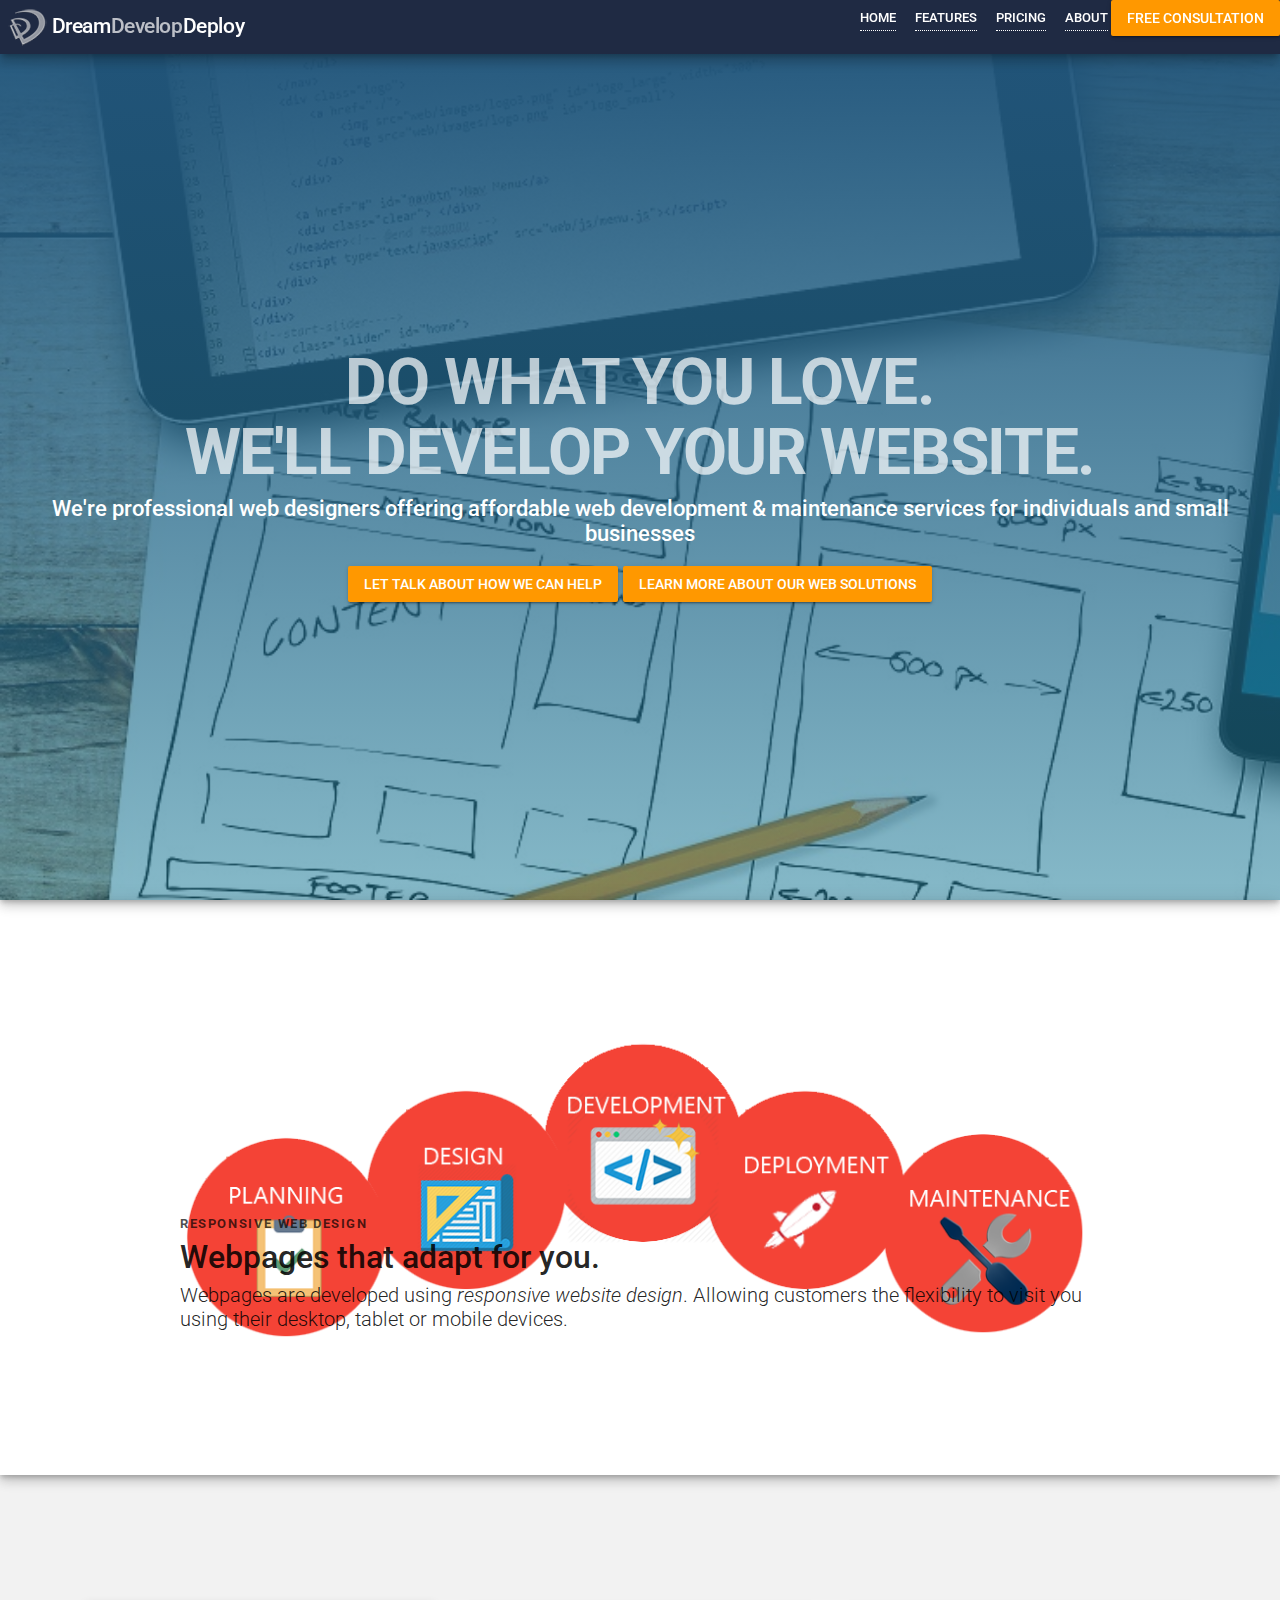
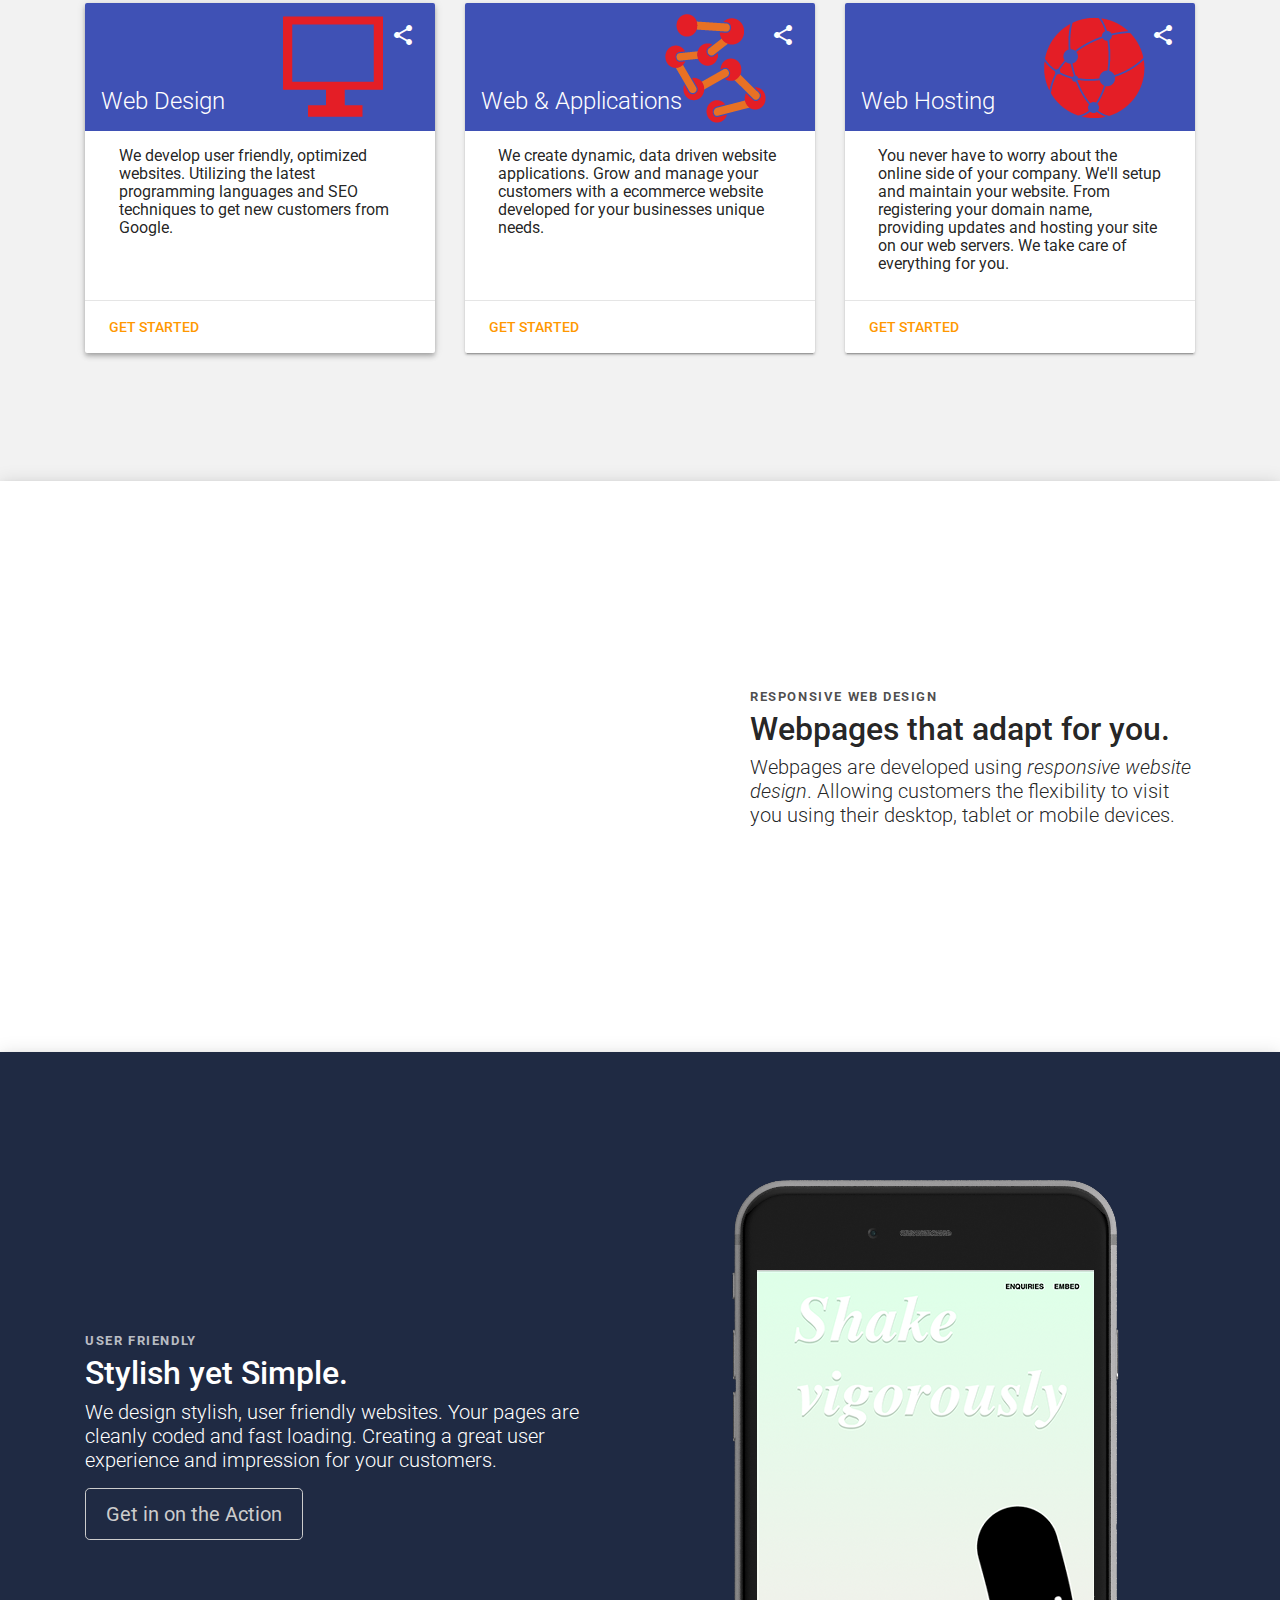
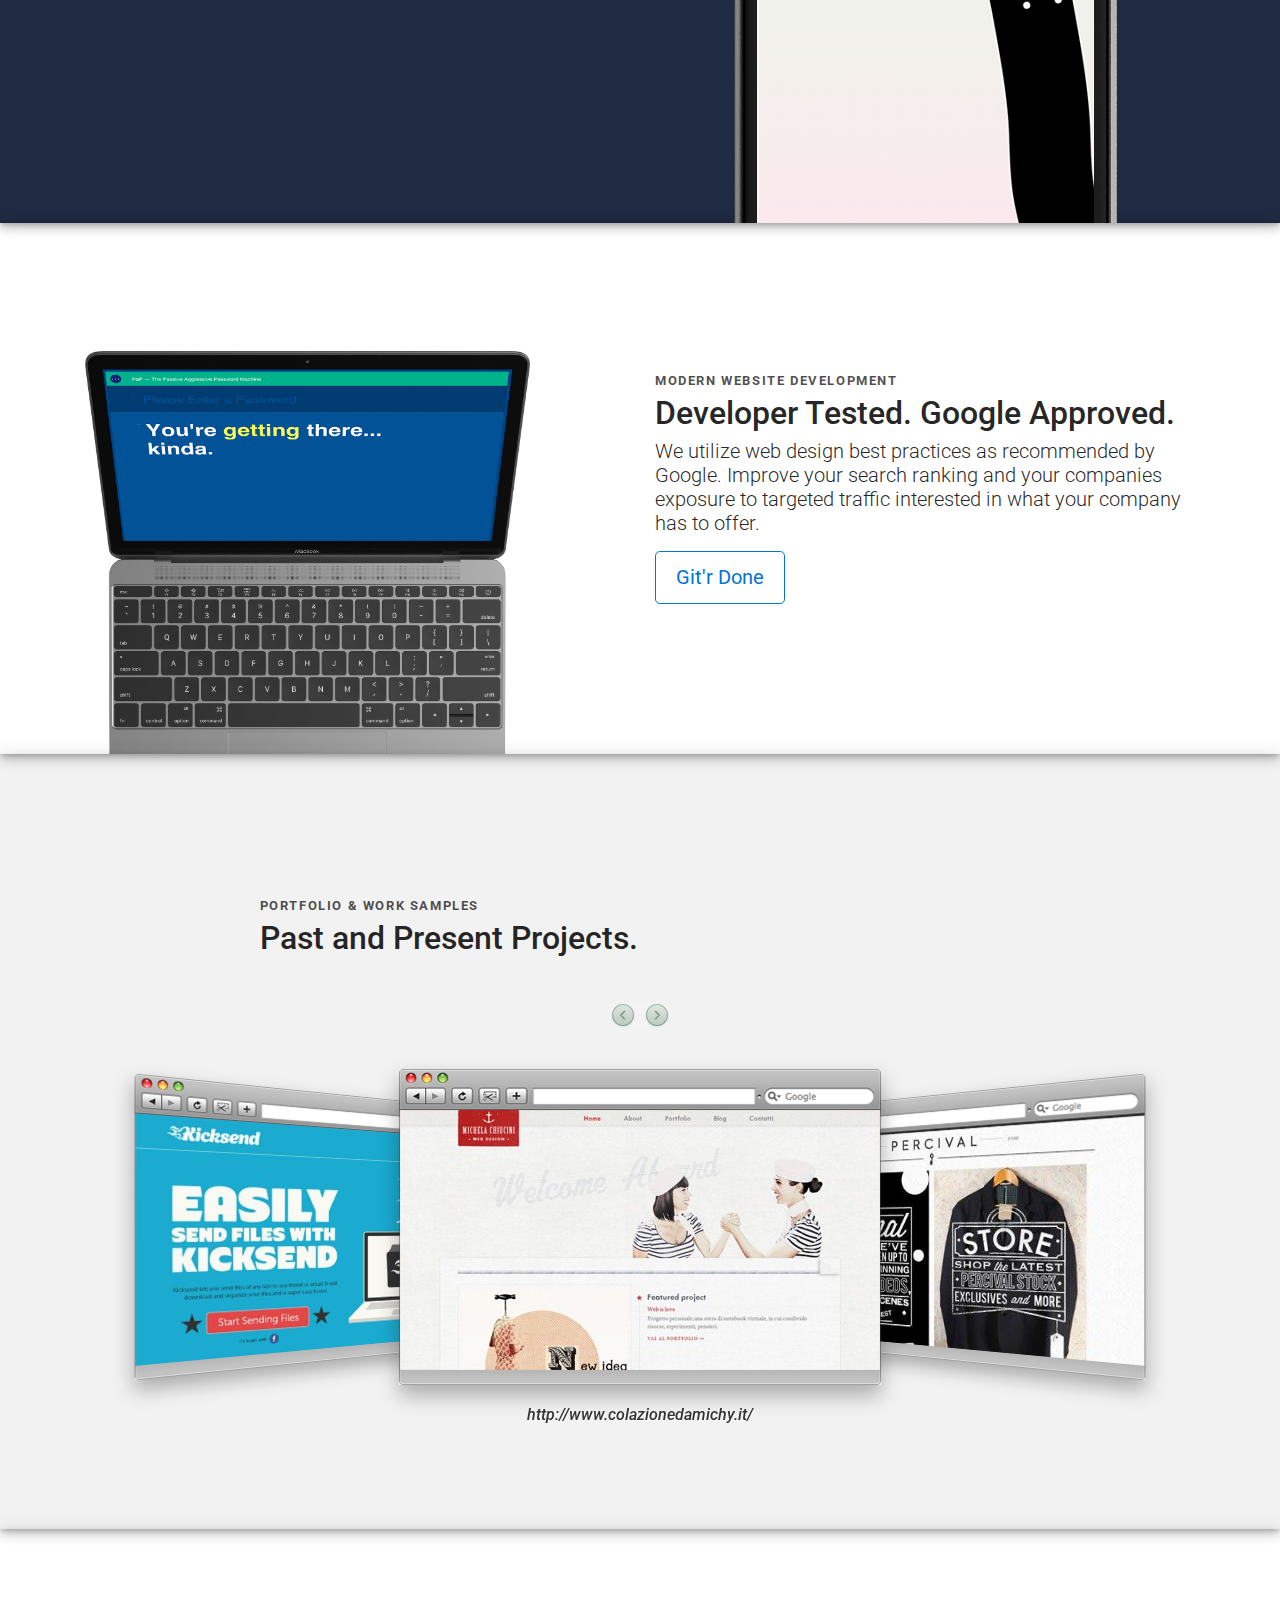
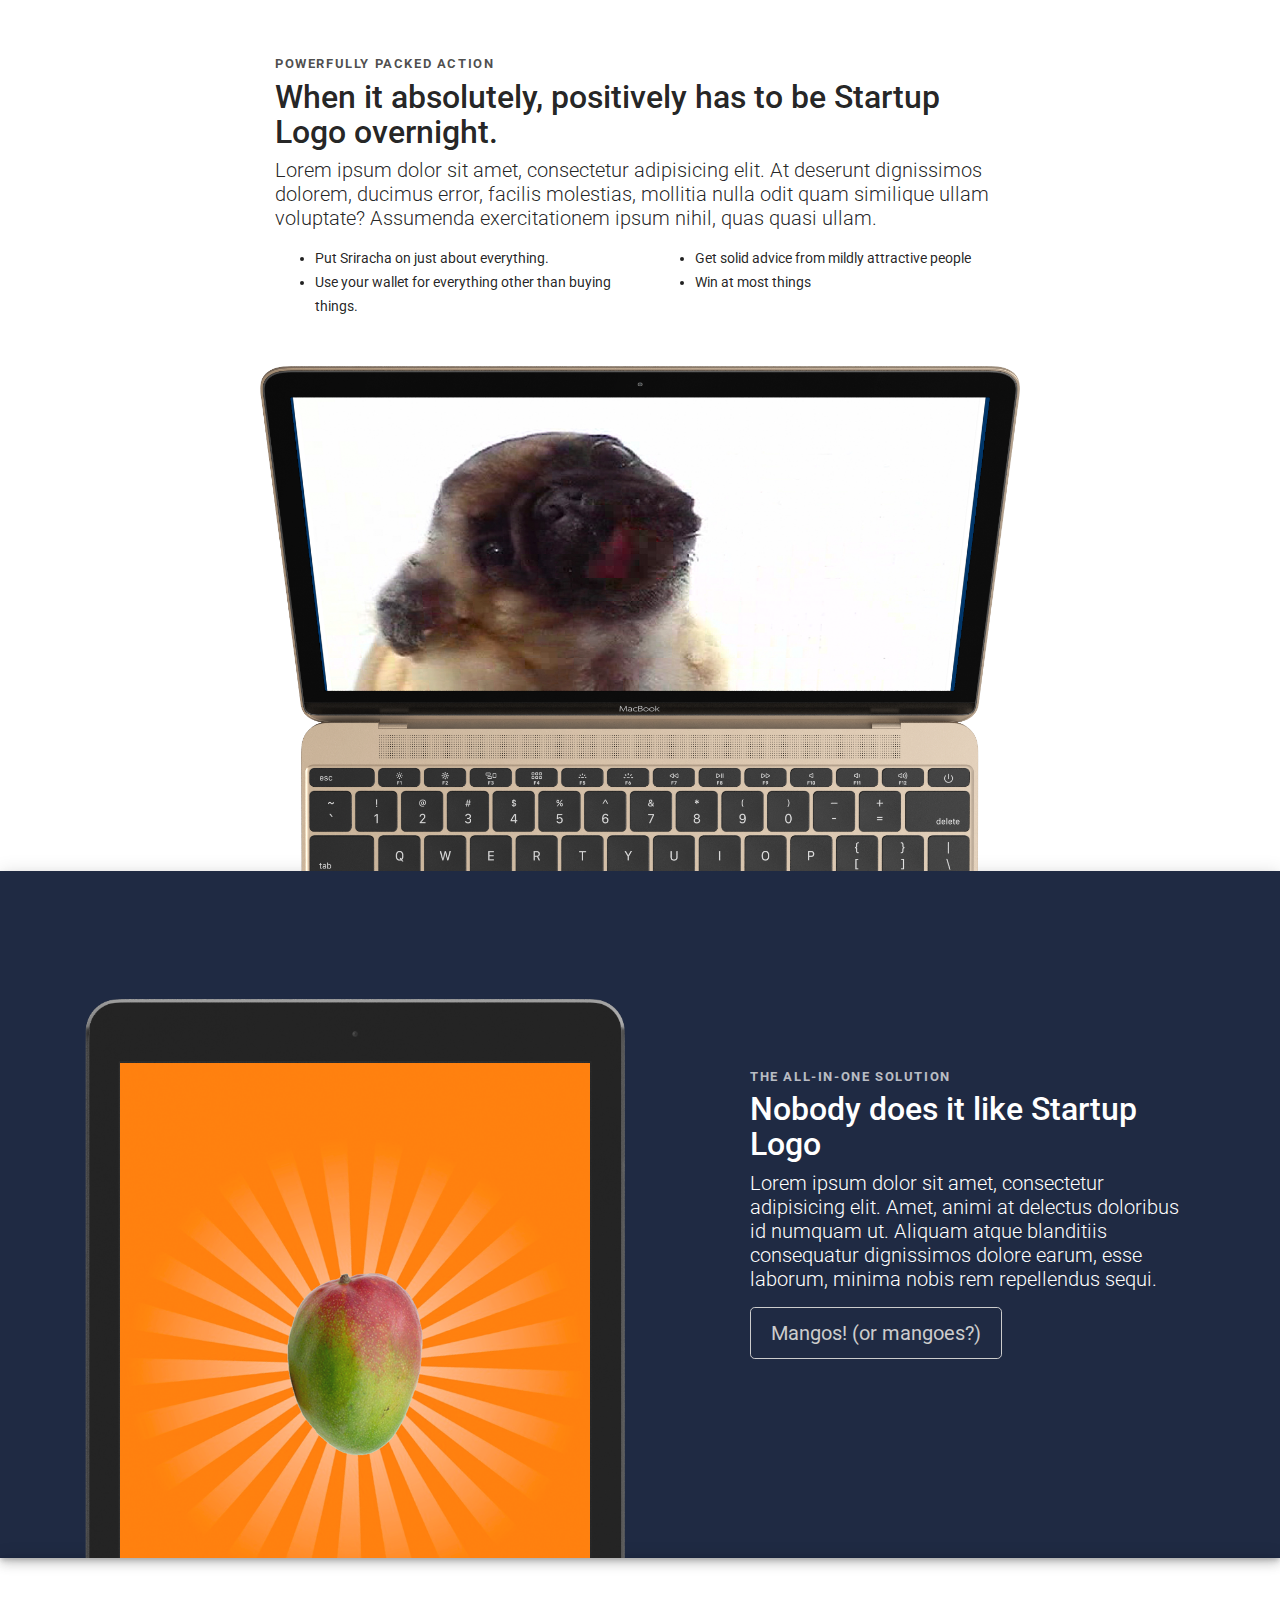
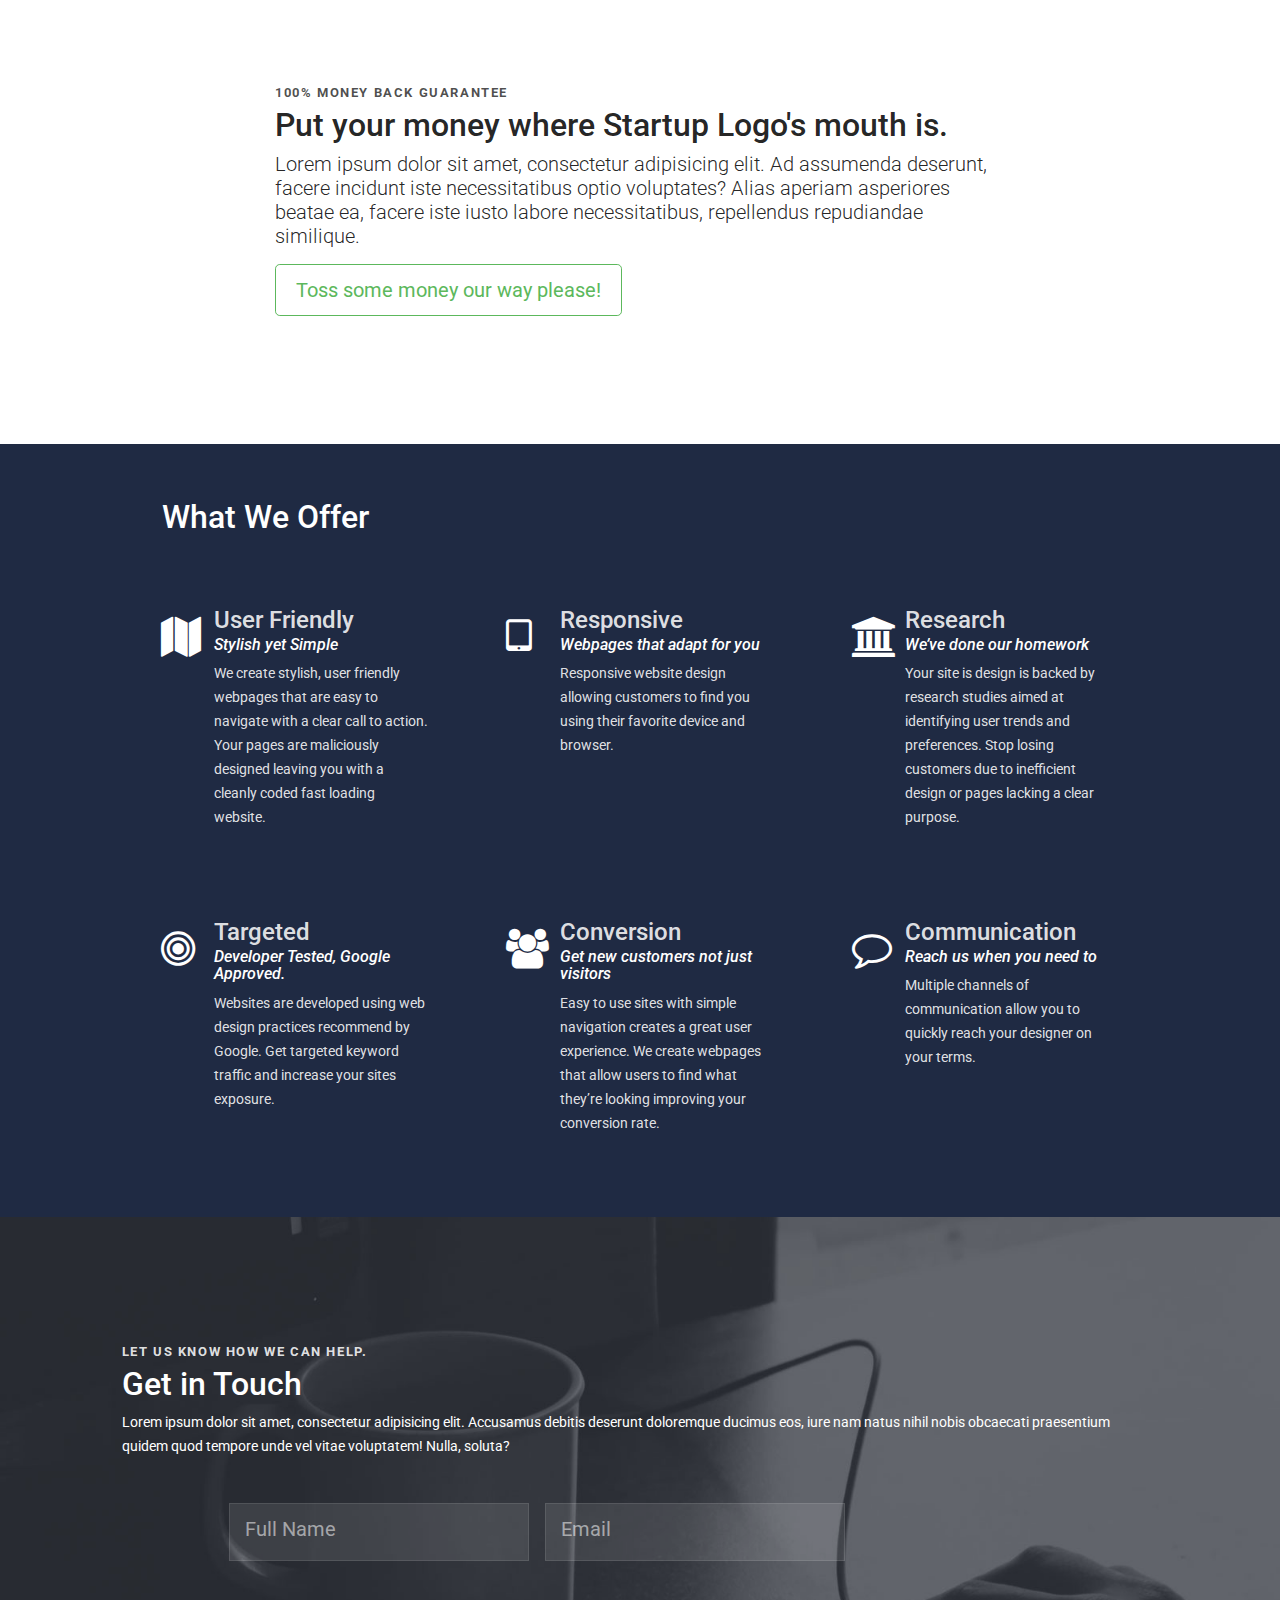
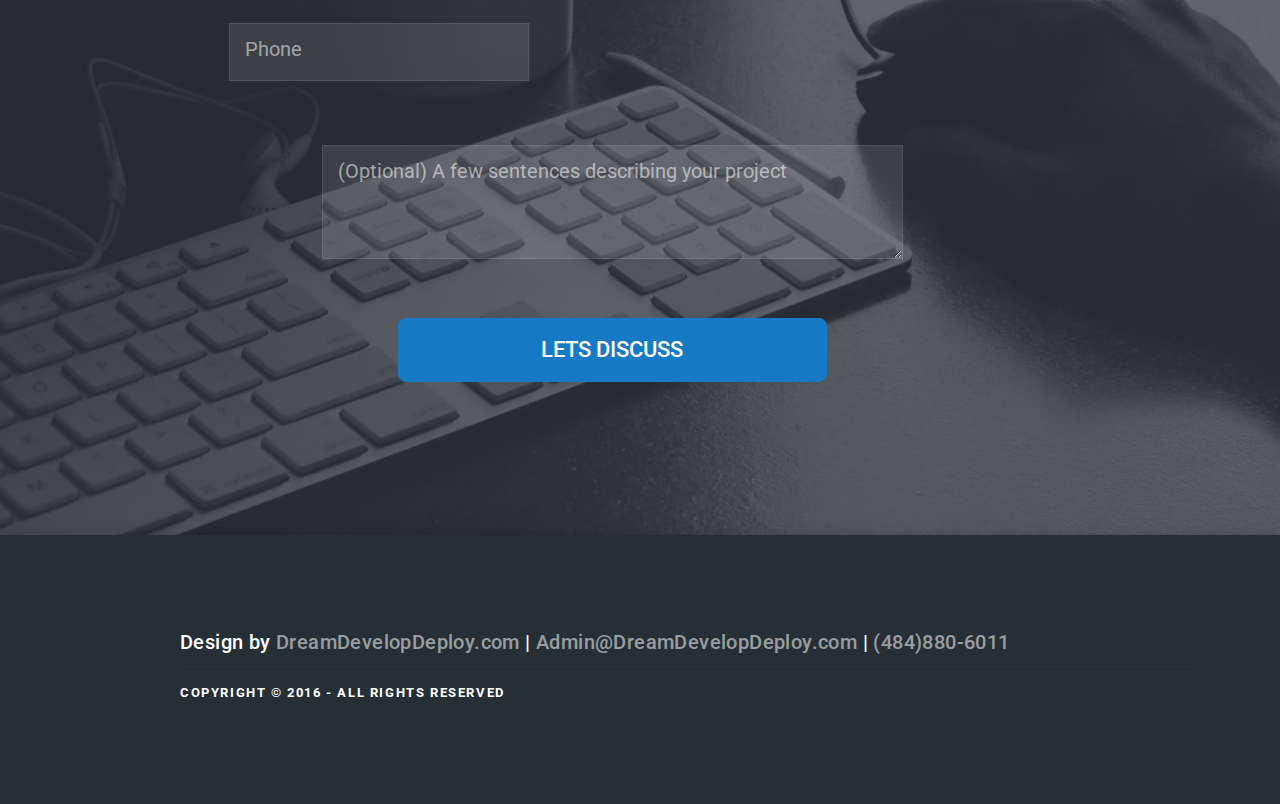
<file: index-bk-4-30-16.html>
<!DOCTYPE html>
<html lang="en">
    <head>
        <!-- Required meta tags always come first -->
        <meta charset="utf-8">
        <meta name="viewport" content="width=device-width, initial-scale=1, shrink-to-fit=no">
        <meta http-equiv="x-ua-compatible" content="ie=edge">
        <title>DreamDevelopDeploy.com | Home</title>
		<link rel="shortcut icon" href="img/favicon.png">
        <!--Font / Icons Must Be Placed Before Stylesheets -->
	    <link rel="stylesheet" href="//maxcdn.bootstrapcdn.com/font-awesome/4.5.0/css/font-awesome.min.css">
		<link rel="stylesheet" href="//fonts.googleapis.com/css?family=Roberto:300,400,400italic,500,500italic,700,700italic|Material+Icons">
		<!--Stylesheets -->
		<link rel="stylesheet" href="styles/material.css">

		<!-- Calls Selected Parts of Bootstrap We Want -->
        <!-- 1 - Loads bootstrap default variables, then my custom variables styles/_variables.scss
        <!-- 2 - Load bootstrap sass files | With the rest commented out files from bower_components/scss -->
        <!-- 3 - Load custom app sass files. | Currently don't have files loading from here, loading them directly as sections below for now -->

		<!-- My Custom CSS -->
		<link rel="stylesheet" href="styles/app.css">
		<link rel="stylesheet" href="styles/base.css"> <!-- Sets our Custom Base Styles -->
	    <link rel="stylesheet" href="styles/nav.css">
	    <link rel="stylesheet" href="styles/what-we-offer.css"> <!-- Also loads /styles/base/_variables.scss and /styles/base/mixins.scss -->
	    <link rel="stylesheet" href="styles/contact.css">
		<link rel="stylesheet" href="styles/portfolio.css">
		<link rel="stylesheet" href="styles/misc.css">
		<!-- Header JS Files -->
		<script src="js/vendor/modernizr-custom.js"></script>
	  </head>
  <body>
  <!-- Start ------------------------------------------------------------------------>

  <!--Main Nav -->

	  <nav class="navbar navbar-fixed-top mdl-shadow--8dp">
		  <div class="navbar-brand">
			  <h1><img src="img/logo-final.png">  Dream<span>Develop</span>Deploy</h1>
		  </div>
		  <button class="navbar-toggler hidden-sm-up" type="button" data-toggle="collapse" data-target="#my-collapsing-nav">&#9776;
		  </button>
		  <!--<a class="navbar-brand" href="#"><img src="img/logo-top.png" alt="DreamDresignDevelop.com Logo" height="40">DreamDesignDevelop.com</a>
		  <p><img class="nav-brand-text" src="img/logo-final.png">  Dream<span>Develop</span>Deploy</p>-->

        <div class="collapse navbar-toggleable-xs" id="my-collapsing-nav">
            <ul class="nav navbar-nav pull-xs-right">
                <li class="nav-item active">
                    <a class="nav-link" href="#">Home <span class="sr-only">(current)</span></a>
                </li>
                <li class="nav-item">
                    <a class="nav-link" href="#">Features</a>
                </li>
                <li class="nav-item">
                    <a class="nav-link" href="#">Pricing</a>
                </li>
                <li class="nav-item">
                    <a class="nav-link" href="#">About</a>
                </li>
				<!--<li class="nav-item">-->
					<!--<a href="#" class="btn btn-warning nav-btn">Free Consultation</a>-->
				<!--</li>-->
				<li>
					<a class="mdl-button mdl-js-button mdl-button--raised mdl-js-ripple-effect mdl-button--colored">Free Consultation</a>
				</li>
            </ul>
        </div>
    </nav>


<!-- Stage Section -->
<section id="stage" class="mdl-shadow--6dp">
	<div id="stage-caption">
		<h1>Do what you love.<br>We'll develop your website.</h1>
		<!--<h1>Attract customers &amp; increase sales.<br>We'll build &amp; manage your website there.</h1>-->
		<!--<h1>Attract customers &amp; increase sales.<br>We'll build &amp; manage your website there.</h1>-->
		<h3>We're professional web designers offering affordable web development & maintenance services for individuals and small businesses</h3>
		<button class="mdl-button mdl-js-button mdl-button--raised mdl-js-ripple-effect mdl-button--colored">Let talk about how we can help</button>
		<button class="mdl-button mdl-js-button mdl-button--raised mdl-js-ripple-effect mdl-button--colored">Learn more about our web solutions</button>
	</div>
</section>

	<!--&lt;!&ndash; Stage Section &ndash;&gt;-->

	<!--<div id="stage">-->
		<!--&lt;!&ndash; shopify.ca slogan maker creates slogan text &ndash;&gt;-->
		<!--<div id="stage-caption">-->
			<!--<h1>You dream it<br>We'll develop it</h1>-->
			<!--<h3>We're professional web developers and designers offering affordable web development services for individuals and small businesses</h3>-->
			<!--<a href="#" class="btn btn-primary nav-btn btn-warning">Get Started Now</a>-->
            <!--<button class="mdl-button mdl-js-button mdl-button&#45;&#45;raised mdl-js-ripple-effect mdl-button&#45;&#45;colored">Get Started Now</button>-->
		<!--</div>-->
	<!--</div>-->

<!--&lt;!&ndash; Stage Section &ndash;&gt;-->

    <!--<div id="stage">-->
        <!--&lt;!&ndash; shopify.ca slogan maker creates slogan text &ndash;&gt;-->
        <!--<div id="stage-caption">-->
            <!--<h1>Web development services</h1>-->
            <!--<p>We're professional web developers that create stylish websites for individuals and small businesses.</p>-->
            <!--<a href="#" class="btn btn-primary nav-button-blue">Get Started Free</a>-->

        <!--</div>-->
	<!--</div>-->
  
  <!-- Responsive Web Design #1 Feature Section -->

  <section id="design-process" class="mdl-shadow--6dp">
	  <div class="container">
		  <div class="row">
			  <div class="feature-content">
				  <div class="col-md-offset-1 col-md-10">
					  <img src="img/web-development-process-new.png" alt="">

					  <h6>Responsive Web Design</h6>
					  <h2>Webpages that adapt for you.</h2>
					  <p class="lead">Webpages are developed using <em>responsive website design</em>.  Allowing customers the flexibility to visit you using their desktop, tablet or mobile devices.</p>
				  </div>
			  </div>
		  </div>
	  </div>
  </section>

  <!-- Card Secton -->

	  <section id="card-section" class="feature-alt card-spacing">
		  <div class="container">
			  <div class="row">
				  <div class="feature-content add-padding">

					  <!--Web Design -->
					  <div class="col-md-4">
						  <div class="demo-card-square mdl-card mdl-shadow--4dp">
							  <div class="mdl-card__title web-design mdl-card--expand">
								  <h2 class="mdl-card__title-text">Web Design</h2>
							  </div>
							  <div class="mdl-card__supporting-text">We develop user friendly, optimized websites.  Utilizing the latest programming languages and SEO techniques to get new customers from Google.
							  </div>
							  <div class="mdl-card__actions mdl-card--border">
								  <a class="mdl-button mdl-button--colored mdl-js-button mdl-js-ripple-effect">
									  Get Started
								  </a>
							  </div>
							  <div class="mdl-card__menu">
								  <button class="mdl-button mdl-button--icon mdl-js-button mdl-js-ripple-effect">
									  <i class="material-icons">share</i>
								  </button>
							  </div>
						  </div>
					  </div>


					  <!-- Web Applications -->
					  <div class="col-md-4">
						  <div class="demo-card-square mdl-card mdl-shadow--2dp">
							  <div class="mdl-card__title web-applications mdl-card--expand">
								  <h2 class="mdl-card__title-text">Web &amp; Applications</h2>
							  </div>
							  <div class="mdl-card__supporting-text">
								  We create dynamic, data driven website applications.  Grow and manage your customers with a ecommerce website developed for your businesses unique needs.
							  </div>
							  <div class="mdl-card__actions mdl-card--border">
								  <a class="mdl-button mdl-button--colored mdl-js-button mdl-js-ripple-effect">
									  Get Started
								  </a>
							  </div>
							  <div class="mdl-card__menu">
								  <button class="mdl-button mdl-button--icon mdl-js-button mdl-js-ripple-effect">
									  <i class="material-icons">share</i>
								  </button>
							  </div>
						  </div>
					  </div>


					  <!-- Web Hosting -->
					  <div class="col-md-4">
						  <div class="demo-card-square mdl-card mdl-shadow--2dp">
							  <div class="mdl-card__title web-hosting mdl-card--expand">
								  <h2 class="mdl-card__title-text">Web Hosting</h2>
							  </div>
							  <div class="mdl-card__supporting-text">You never have to worry about the online side of your company.  We'll setup and maintain your website.  From registering your domain name, providing updates and hosting your site on our web servers. We take care of everything for you.
							  </div>
							  <div class="mdl-card__actions mdl-card--border">
								  <a class="mdl-button mdl-button--colored mdl-js-button mdl-js-ripple-effect">
									  Get Started
								  </a>
							  </div>
							  <div class="mdl-card__menu">
								  <button class="mdl-button mdl-button--icon mdl-js-button mdl-js-ripple-effect">
									  <i class="material-icons">share</i>
								  </button>
							  </div>
						  </div>
					  </div>
				  </div>
			  </div>
		  </div>
	  </section>


<!-- Responsive Web Design #1 Feature Section -->

    <section id="feature-one" class="mdl-shadow--6dp">
        <div class="container">
            <div class="row">
                <div class="feature-content">
                    <div class="col-lg-6">

                        <iframe width="560" height="315" src="https://www.youtube.com/embed/CkoWPp6hdY8?list=PLUoqTnNH-2XyNhhLuYrrmrmV46jVw6RHF" frameborder="0" allowfullscreen></iframe>
                    </div>
                    <div class="col-lg-5 col-lg-offset-1">
                        <h6>Responsive Web Design</h6>
                        <h2>Webpages that adapt for you.</h2>
                        <p class="lead">Webpages are developed using <em>responsive website design</em>.  Allowing customers the flexibility to visit you using their desktop, tablet or mobile devices.</p>
                    </div>
                </div>
            </div>
        </div>
    </section>

  <!-- UI/UX Experience #2 Feature Section -->
  <!-- http://www.fastcodesign.com/3032719/ui-ux-who-does-what-a-designers-guide-to-the-tech-industry -->

    <section id="feature-two" class="feature-dark mdl-shadow--6dp">
        <div class="container">
            <div class="row">
                <div class="feature-content">
                    <div class="col-lg-6 feature-caption">
                        <h6>User Friendly</h6>
                        <h2>Stylish yet Simple.</h2>
                        <p class="lead">We design stylish, user friendly websites. Your pages are cleanly coded and fast loading.  Creating a great user experience and impression for your customers.</p>
                        <a href="" class="btn btn-secondary-outline btn-lg">Get in on the Action</a>
                    </div>

                    <div class="col-lg-6 text-sm-center hidden-md-down">
                        <img src="img/iphone-1.png" alt="iPhone">
                    </div>
                </div>
            </div>
        </div>
    </section>

  <!-- Google Best Practices: #3 Feature Section -->

    <section id="section-three" class="mdl-shadow--6dp">
        <div class="container">
            <div class="row">
                <div class="feature-content">

                    <!-- Screenshot From http://trypap.com -->
					<div class="col-lg-5 hidden-md-down">
                        <img src="img/macbook.png" alt="Macbook">
                    </div>

					<div class="col-lg-offset-1 col-lg-6">
                    <h6>Modern Website Development</h6>
                    <h2>Developer Tested. Google Approved.</h2>
                    <p class="lead">We utilize web design best practices as recommended by Google. Improve your search ranking and your companies exposure to targeted traffic interested in what your company has to offer.</p>
                    <a href="" role="button" class="btn btn-primary-outline btn-lg">Git'r Done</a>

                    </div>
                </div>
            </div>
        </div>
    </section>


  <!-- Portfolio / Our Projects: #4 Feature Section -->
  <section id="dg-container" class="dg-container feature-alt feature-content mdl-shadow--6dp">
  	<div class="container">
	  <div class="row">
		  <div class="col-md-offset-1 col-md-10 top top-padding1">
	  		<h6>Portfolio &amp; Work Samples</h6>
	  		<h2>Past and Present Projects.</h2>
	  		<p class="lead"></p>
		  </div>
		  <div class="col-md-offset-1 col-md-10 top-padding2">
			 <nav id="portfolio" class="">
			  	<span class="dg-prev">&lt;</span>
			  	<span class="dg-next">&gt;</span>
			  </nav>
		  </div>

	  <div class="col-md-offset-1 col-md-10 top-padding3">
		  <div class="dg-wrapper">
			  <a href="#"><img src="img/1.jpg" alt="image01"><div>http://www.colazionedamichy.it/</div></a>
			  <a href="#"><img src="img/2.jpg" alt="image02"><div>http://www.percivalclo.com/</div></a>
			  <a href="#"><img src="img/3.jpg" alt="image03"><div>http://www.wanda.net/fr</div></a>
			  <a href="#"><img src="img/4.jpg" alt="image04"><div>http://lifeingreenville.com/</div></a>
			  <a href="#"><img src="img/5.jpg" alt="image05"><div>http://circlemeetups.com/</div></a>
			  <a href="#"><img src="img/6.jpg" alt="image06"><div>http://www.castirondesign.com/</div></a>
			  <a href="#"><img src="img/7.jpg" alt="image07"><div>http://www.foundrycollective.com/</div></a>
			  <a href="#"><img src="img/8.jpg" alt="image08"><div>http://www.mathiassterner.com/home</div></a>
			  <a href="#"><img src="img/9.jpg" alt="image09"><div>http://learnlakenona.com/</div></a>
			  <a href="#"><img src="img/10.jpg" alt="image10"><div>http://www.neighborhood-studio.com/</div></a>
			  <a href="#"><img src="img/11.jpg" alt="image11"><div>http://www.beckindesign.com/</div></a>
			  <a href="#"><img src="img/12.jpg" alt="image12"><div>http://kicksend.com/</div></a>
		  </div>
	  </div>
	  </div>
	</div>
  </section>


  <!-- xxxxxxxxxxxxxx: #5 Feature Section -->
	  <section id="feature-five" class="mdl-shadow--6dp">
        <div class="container">
            <div class="row">
                <div class="feature-content">

                    <div class="col-lg-8 col-lg-offset-2">
                        <h6>Powerfully Packed Action</h6>
                        <h2>When it absolutely, positively has to be Startup Logo overnight.</h2>
                        <p class="lead">Lorem ipsum dolor sit amet, consectetur adipisicing elit. At deserunt dignissimos dolorem, ducimus error, facilis molestias, mollitia nulla odit quam similique ullam voluptate? Assumenda exercitationem ipsum nihil, quas quasi ullam.</p>

                        <div class="row">
                            <div class="col-lg-6">
                                <ul>
                                    <li>Put Sriracha on just about everything.</li>
                                    <li>Use your wallet for everything other than buying things.</li>
                                </ul>
                            </div>

                            <div class="col-lg-6">
                                <ul>
                                    <li>Get solid advice from mildly attractive people</li>
                                    <li>Win at most things</li>
                                </ul>
                            </div>

                            <!-- Image from sanger.dk -->
                            <img src="img/macbook-2.png" alt="Macbook #2">

                        </div>
                    </div>
                </div>
            </div>
        </div>
    </section>

  <!-- xxxxxxxxxxxxxx: #6 Feature Section -->
    <section id="feature-six" class="feature-dark mdl-shadow--6dp">
        <div class="container">
            <div class="row">
                <div class="feature-content">

                    <div class="col-lg-6 hidden-md-down">
                        <!-- rebubliquedesmangues.fr -->
                        <img src="img/ipad.png" alt="iPad">
                    </div>

                    <div class="col-lg-5 col-lg-offset-1">
                        <h6>The all-in-one solution</h6>
                        <h2>Nobody does it like Startup Logo</h2>
                        <p class="lead">Lorem ipsum dolor sit amet, consectetur adipisicing elit. Amet, animi at delectus doloribus id numquam ut. Aliquam atque blanditiis consequatur dignissimos dolore earum, esse laborum, minima nobis rem repellendus sequi.</p>
                        <a href="" role="button" class="btn btn-secondary-outline btn-lg">Mangos! (or mangoes?)</a>
                    </div>
                </div>
            </div>
        </div>
    </section>


  <!-- xxxxxxxxxxxxxx: #7 Feature Section -->
    <section id="feature-seven" class="mdl-shadow--6dp">
        <div class="container">
            <div class="row">
                <div class="feature-content">
                    <div class="col-lg-8 col-lg-offset-2">

                        <h6>100% Money Back Guarantee</h6>
                        <h2>Put your money where Startup Logo's mouth is.</h2>
                        <p class="lead">Lorem ipsum dolor sit amet, consectetur adipisicing elit. Ad assumenda deserunt, facere incidunt iste necessitatibus optio voluptates? Alias aperiam asperiores beatae ea, facere iste iusto labore necessitatibus, repellendus repudiandae similique.</p>
                        <a href="" role="button" class="btn btn-success-outline btn-lg">Toss some money our way please!</a>

                    </div>
                </div>
            </div>
        </div>
    </section>

  <!-- Full Features List: #8 Feature Section -->
    <section id="section-showcase" class="feature-dark">
        <div class="container-fluid">
            <div class="row">
				<div class="col-md-offset-1 col-md-10">
				<div class="showcase-content">
		            <h2>What We Offer</h2>
	            </div>
                <div class="col-md-4">
                    <div class="block block-icon">
                        <div class="icon">
                            <i class="fa fa-map fa-6"></i>
                        </div>
                        <div class="icon-content">
                            <h3>User Friendly</h3>
                            <h4>Stylish yet Simple</h4>
                            <p>We create stylish, user friendly webpages that are easy to navigate with a clear call to action. Your pages are maliciously designed leaving you with a cleanly coded fast loading website.</p>
                        </div>
                    </div>
                </div>
				<div class="col-md-4">
                    <div class="block block-icon">
                        <div class="icon">
                            <i class="fa fa-tablet fa-6"></i>
                        </div>
                        <div class="icon-content">
                            <h3>Responsive</h3>
                            <h4>Webpages that adapt for you</h4>
                            <p>Responsive website design allowing customers to find you using their favorite device and browser.</p>
                        </div>
                    </div>
                </div>
				<div class="col-md-4">
                    <div class="block block-icon">
                        <div class="icon">
                            <i class="fa fa-university fa-6"></i>
                        </div>
                        <div class="icon-content">
                            <h3>Research</h3>
                            <h4>We’ve done our homework</h4>
                            <p>Your site is design is backed by research studies aimed at identifying user trends and preferences. Stop losing customers due to inefficient design or pages lacking a clear purpose.</p>                        </div>
                    </div>
                </div>
            </div>
				</div>

                <div class="row">
					<div class="col-md-offset-1 col-md-10">
					<div class="col-md-4">
                        <div class="block block-icon">
                            <div class="icon">
                                <i class="fa fa-bullseye fa-6"></i>
                            </div>
                            <div class="icon-content">
                                <h3>Targeted</h3>
                                <h4>Developer Tested, Google Approved.</h4>
                                <p>Websites are developed using web design practices recommend by Google. Get targeted keyword traffic and increase your sites exposure.</p>
                            </div>
                        </div>
                    </div>
					<div class="col-md-4">
                        <div class="block block-icon">
                            <div class="icon">
                                <i class="fa fa-users fa-6"></i>
                            </div>
                            <div class="icon-content">
                                <h3>Conversion</h3>
                                <h4>Get new customers not just visitors</h4>
                                <p>Easy to use sites with simple navigation creates a great user experience.  We create webpages that allow users to find what they’re looking improving your conversion rate.</p>
                            </div>
                        </div>
                    </div>
					<div class="col-md-4">
                        <div class="block block-icon">
                            <div class="icon">
                                <i class="fa fa-comment-o fa-6"></i>
                            </div>
                            <div class="icon-content">
                                <h3>Communication</h3>
                                <h4>Reach us when you need to</h4>
                                <p>Multiple channels of communication allow you to quickly reach your designer on your terms.</p>
                            </div>
                        </div>
                    </div>
                </div>
            </div>
        </div>
    </section>


  <!-- Free Quote / Estimate Form -->
    <section id="feature-subscribe" class="feature-dark mdl-shadow--6dp">
		<div class="container-fluid">
			<div class="feature-content">
				<div class="row">
					<div class="col-md-offset-1 col-md-10">
                        <h6>Let us know how we can help.</h6>
                        <h2>Get in Touch</h2>
                        <p class="intro">Lorem ipsum dolor sit amet, consectetur adipisicing elit. Accusamus debitis deserunt doloremque ducimus eos, iure nam natus nihil nobis obcaecati praesentium quidem quod tempore unde vel vitae voluptatem! Nulla, soluta?
                        </p>




	<!-- Contact Form -->

	<form action="" id="contact">
		<div class="col-md-offset-1 col-md-11">
			<!-- Name -->
			<div class="mdl-textfield mdl-js-textfield mdl-textfield--floating-label">
				<input class="mdl-textfield__input" type="text" pattern="^[^±!@£$%^&*_()+§¡€#¢§¶•ªº«\\/<>?:;|=.,[0-9]{1,38}$" id="name">
				<label class="mdl-textfield__label"  for="name">Full Name</label>
				<span class="mdl-textfield__error">Letters, spaces and hyphens only</span>
			</div>

			<!-- Email -->
			<div class="mdl-textfield mdl-js-textfield mdl-textfield--floating-label">
				<input class="mdl-textfield__input" type="text" pattern="^[a-zA-Z0-9.!#$%&'*+\/=?^_`{|}~-]+@[a-zA-Z0-9](?:[a-zA-Z0-9-]{0,61}[a-zA-Z0-9])?(?:\.[a-zA-Z0-9](?:[a-zA-Z0-9-]{0,61}[a-zA-Z0-9])?)*$" id="email">
				<label class="mdl-textfield__label"  for="email">Email</label>
				<span class="mdl-textfield__error">Please enter a valid email address.</span>
			</div>

			<!-- Phone -->
			<div class="mdl-textfield mdl-js-textfield mdl-textfield--floating-label">
				<input class="mdl-textfield__input" type="text" pattern="^([+]?\d{1,2}[-\s]?|)\d{3}[-\s]?\d{3}[-\s]?\d{4}$" id="phone">
				<label class="mdl-textfield__label"  for="phone">Phone</label>
				<span class="mdl-textfield__error">Numbers and dashes allowed only.</span>
			</div>


		<div class="col-md-offset-1 col-md-8">

			<!-- Multiline Textfield -->
			<div class="btn btn-lg btn-block mdl-textfield mdl-js-textfield mdl-textfield--floating-label">
				<textarea class="mdl-textfield__input" type="text" rows= "3" id="message"></textarea>
				<label class="mdl-textfield__label"  for="message">(Optional) A few sentences describing your project</label>
			</div>
		</div>

		<div class="col-md-offset-2 col-md-6">
			<!-- Submit Button -->
			<div class="mdl-textfield mdl-js-textfield mdl-textfield--floating-label mdl-rounded-border btn btn-lg btn-block">
				<input class="btn btn-block btn-blue btn-primary" type="submit" name="" value="Lets Discuss">
		</div>
		</div>
		</div>
			</form>
				</div>
				</div>
				</div>
				</div>
	</section>


  <!-- Subscribe Section -->
    <!--<section class="subscribe text-center">-->

        <!--<div class="container">-->
            <!--<h1><i class="fa fa-comments fa-2x"></i><span>how we can help you</span></h1>-->
            <!--<form action="#">-->


                <!--&lt;!&ndash; Name &ndash;&gt;-->
                <!--<div class="mdl-textfield mdl-js-textfield mdl-textfield&#45;&#45;floating-label">-->
                    <!--<input class="mdl-textfield__input" type="text" pattern="[A-Z,a-z, ]*" id="name">-->
                    <!--<label class="mdl-textfield__label"  for="name">Full Name</label>-->
                    <!--<span class="mdl-textfield__error">Please enter letters and spaces only</span>-->
                <!--</div>-->

                <!--&lt;!&ndash; Email &ndash;&gt;-->
                <!--<div class="mdl-textfield mdl-js-textfield mdl-textfield&#45;&#45;floating-label">-->
                    <!--<input class="mdl-textfield__input" type="text" pattern="[A-Z,a-z, ]*" id="email">-->
                    <!--<label class="mdl-textfield__label"  for="email">Email</label>-->
                    <!--<span class="mdl-textfield__error">Digits only</span>-->
                <!--</div>-->

                <!--&lt;!&ndash; Phone &ndash;&gt;-->
                <!--<div class="mdl-textfield mdl-js-textfield mdl-textfield&#45;&#45;floating-label">-->
                    <!--<input class="mdl-textfield__input" type="text" pattern="[0-9,-]*" id="phone">-->
                    <!--<label class="mdl-textfield__label"  for="phone">Phone</label>-->
                    <!--<span class="mdl-textfield__error">Please enter dashes and numbers only</span>-->
                <!--</div>-->

                <!--<br><br>-->

                <!-- Button
                  <button class="mdl-button mdl-js-button mdl-button--raised mdl-js-ripple-effect">
              Button
            </button>


                   <br>

                   <input type="text" name="" value="" placeholder="" required><br>
                <input type="text" name="" value="" placeholder="" required>

                 <br><br> -->

	<!-- Footer -->
	<footer id="main-footer" class="mdl-shadow--6dp">
        <div class="container">
		<div class="row">
			<div class="col-md-offset-1 col-md-11">
			   <h5>Design by <a href="http://dreamdevelopdeploy.com">DreamDevelopDeploy.com</a> |
				   <a href="mailto:Admin@DreamDevelopDeploy.com">Admin@DreamDevelopDeploy.com</a> |
				   <a href="tel:1-484-880-6011">(484)880-6011</a>
				   </h5><hr>
				<h6>Copyright &copy; 2016 - All Rights Reserved</h6>
			</div>
		</div>
		</div>
	</footer>

  <!-- End ---------------------------------------------------------------------------->

  	<!-- Javascript Files -->
	<script src="js/vendor/material.js"></script>
    <!-- jQuery 1st | 2nd Bootstrap JS -->
    <script src="bower_components/jquery/dist/js/jquery.js"></script>
	<script src="bower_components/bootstrap/dist/js/bootstrap.js"></script>
    <script src="js/vendor/jquery.gallery.js"></script>


  <script src="js/directives/app.js"></script>
  
  <!-- Angular Scripts -->
  <script src="js/vendor/angular/angular.min.js">/</script>
  <script src="js/vendor/angular/angular-animate.min.js">/</script>
  <script src="js/vendor/angular/angular-aria.min.js">/</script>
  <script src="js/vendor/angular/angular-material.min.js">/</script>

  	<!-- Inline Scripts (Portfolio Script) -->
  	<script>
        $(function() {
            $('#dg-container').gallery();
        });
    </script>

    <!-- Google Analytics Tracking -->
	  <script>
		  (function(i,s,o,g,r,a,m){i['GoogleAnalyticsObject']=r;i[r]=i[r]||function(){
					  (i[r].q=i[r].q||[]).push(arguments)},i[r].l=1*new Date();a=s.createElement(o),
				  m=s.getElementsByTagName(o)[0];a.async=1;a.src=g;m.parentNode.insertBefore(a,m)
		  })(window,document,'script','https://www.google-analytics.com/analytics.js','ga');

		  ga('create', 'UA-77000207-1', 'auto');
		  ga('send', 'pageview');
	  </script>

</body>
</html>
</file>
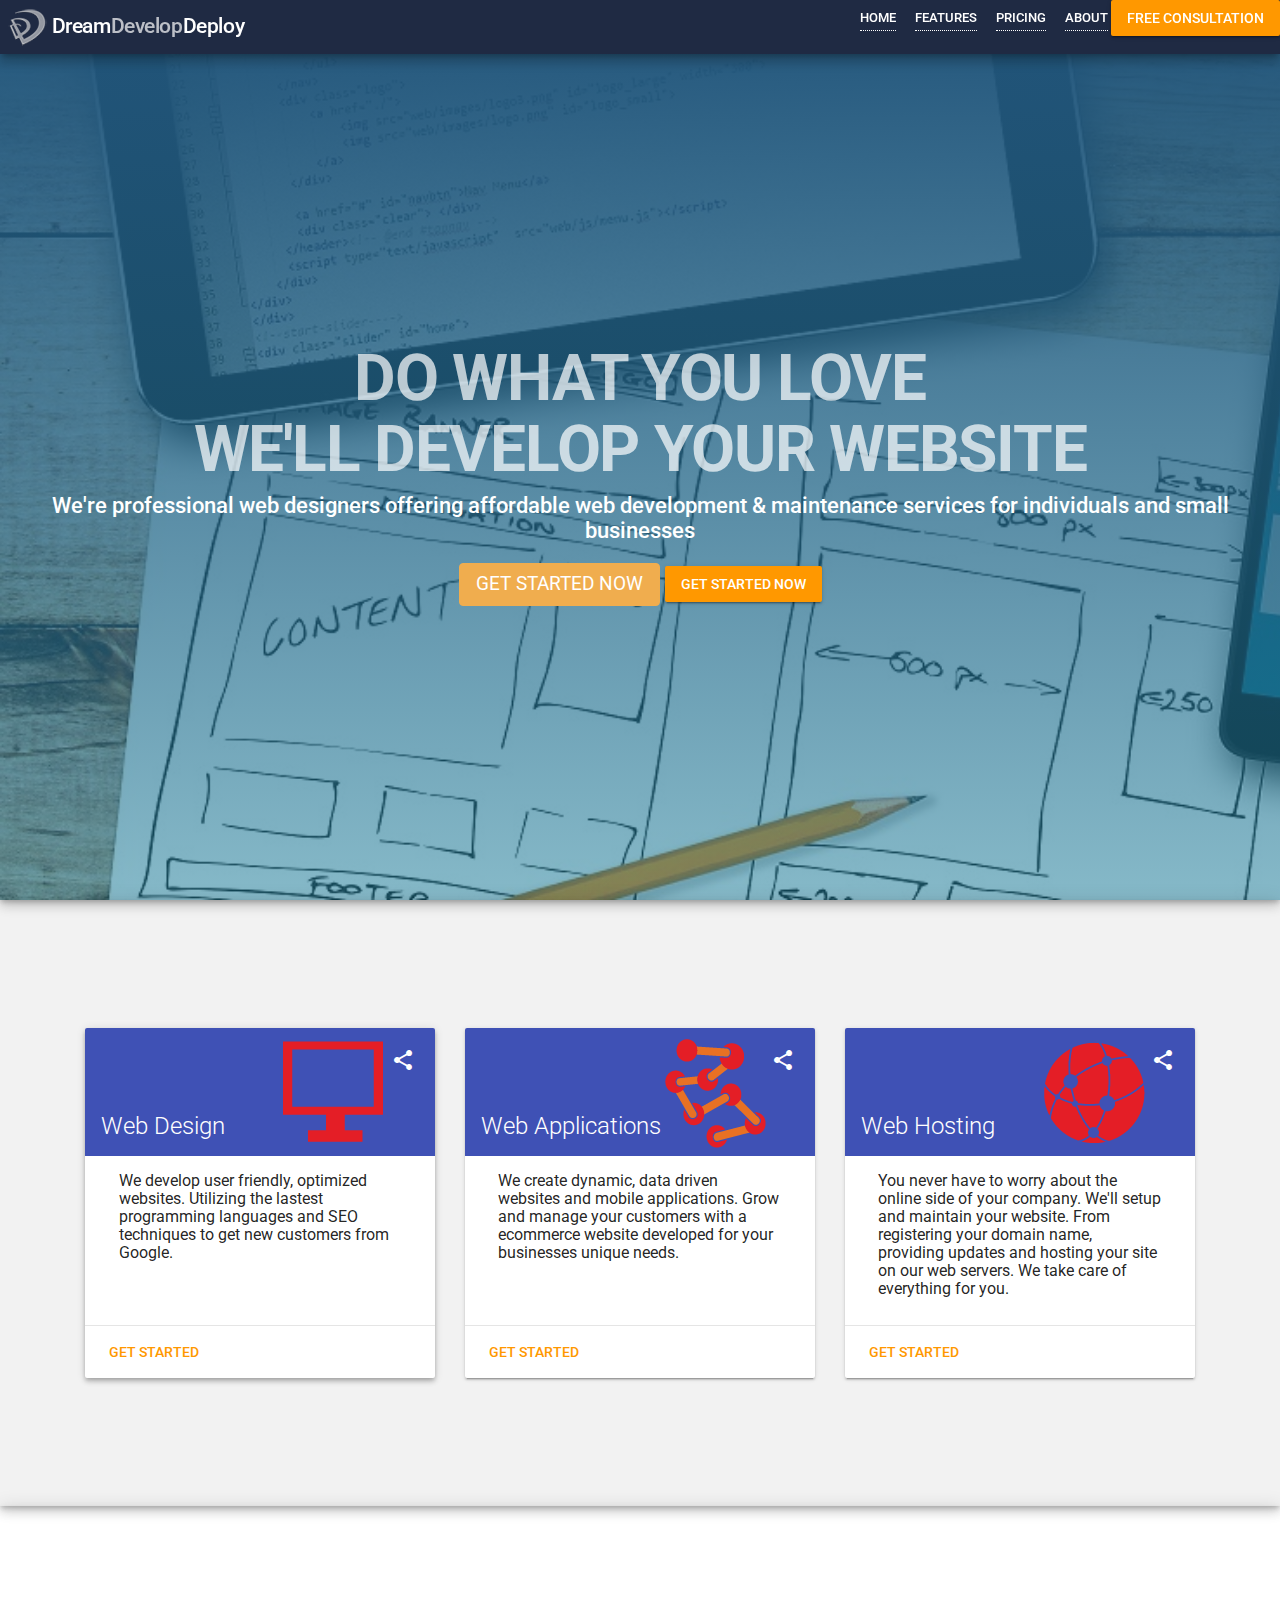
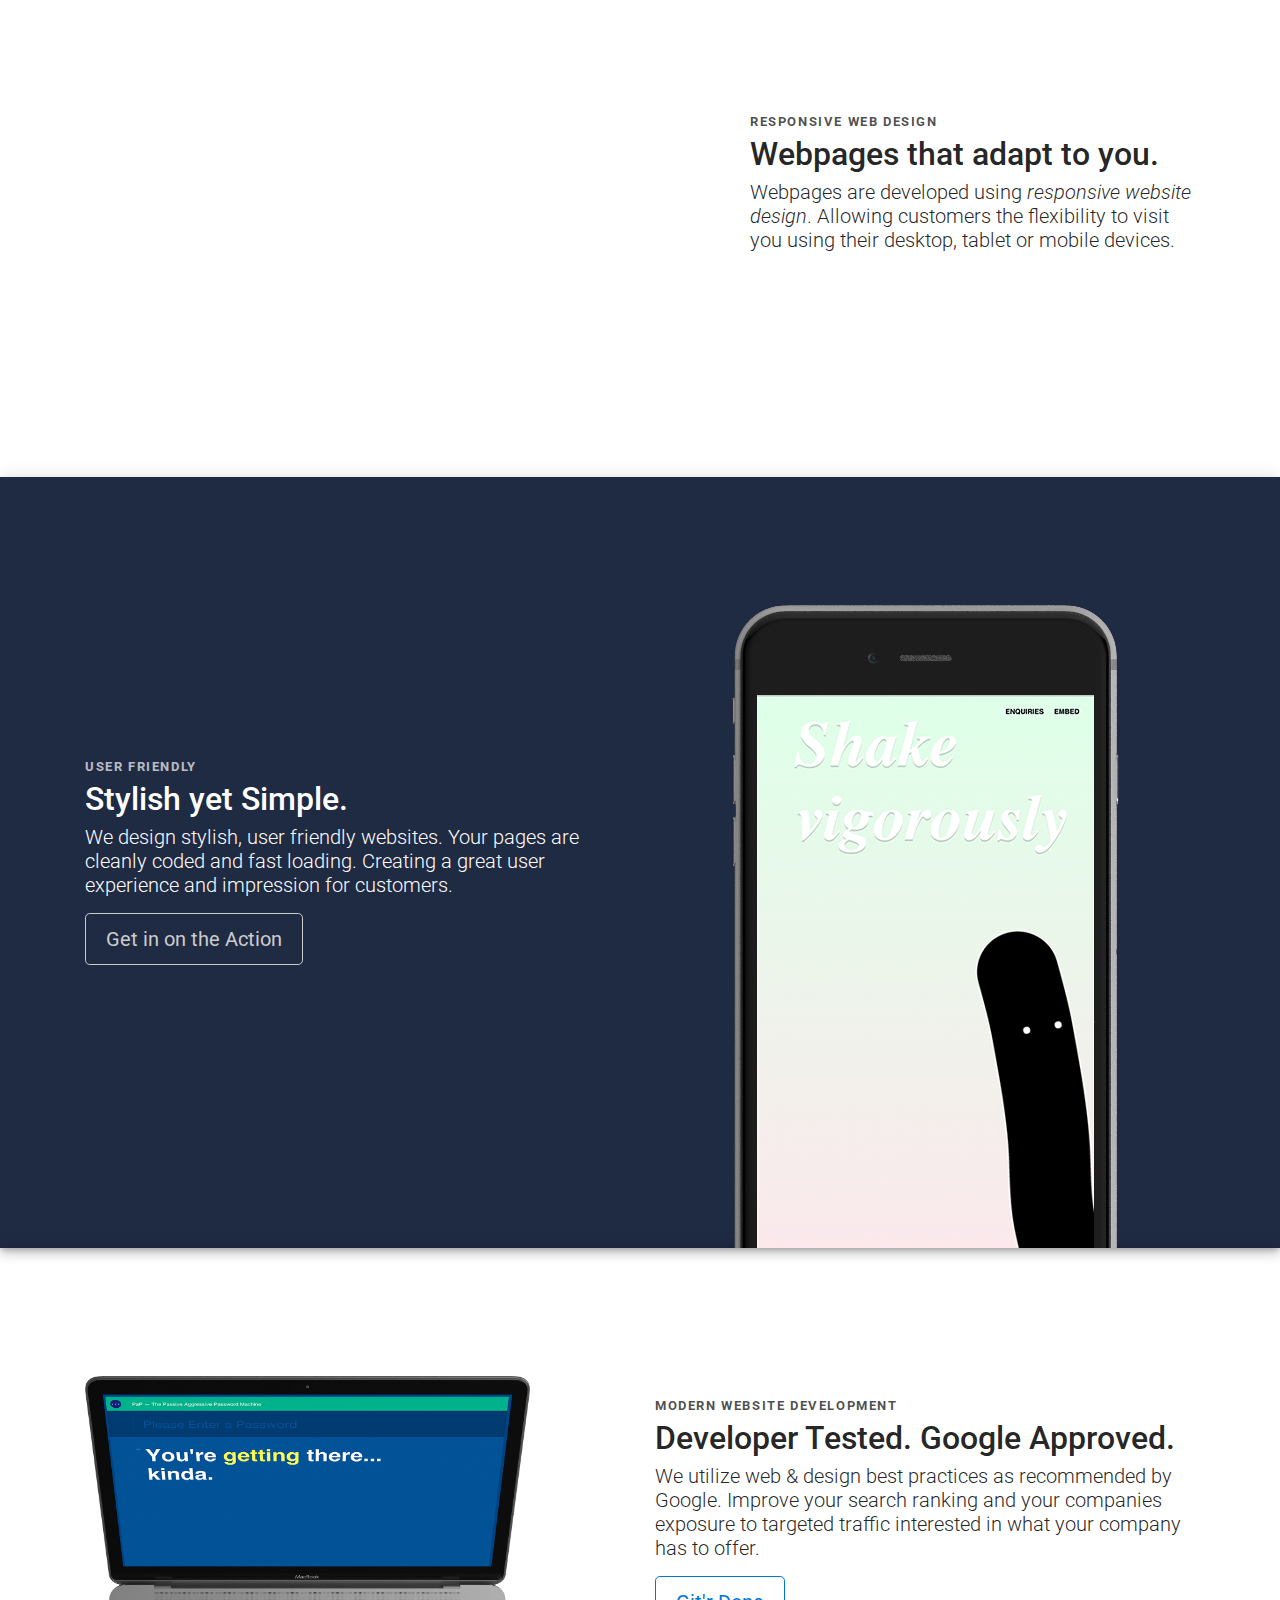
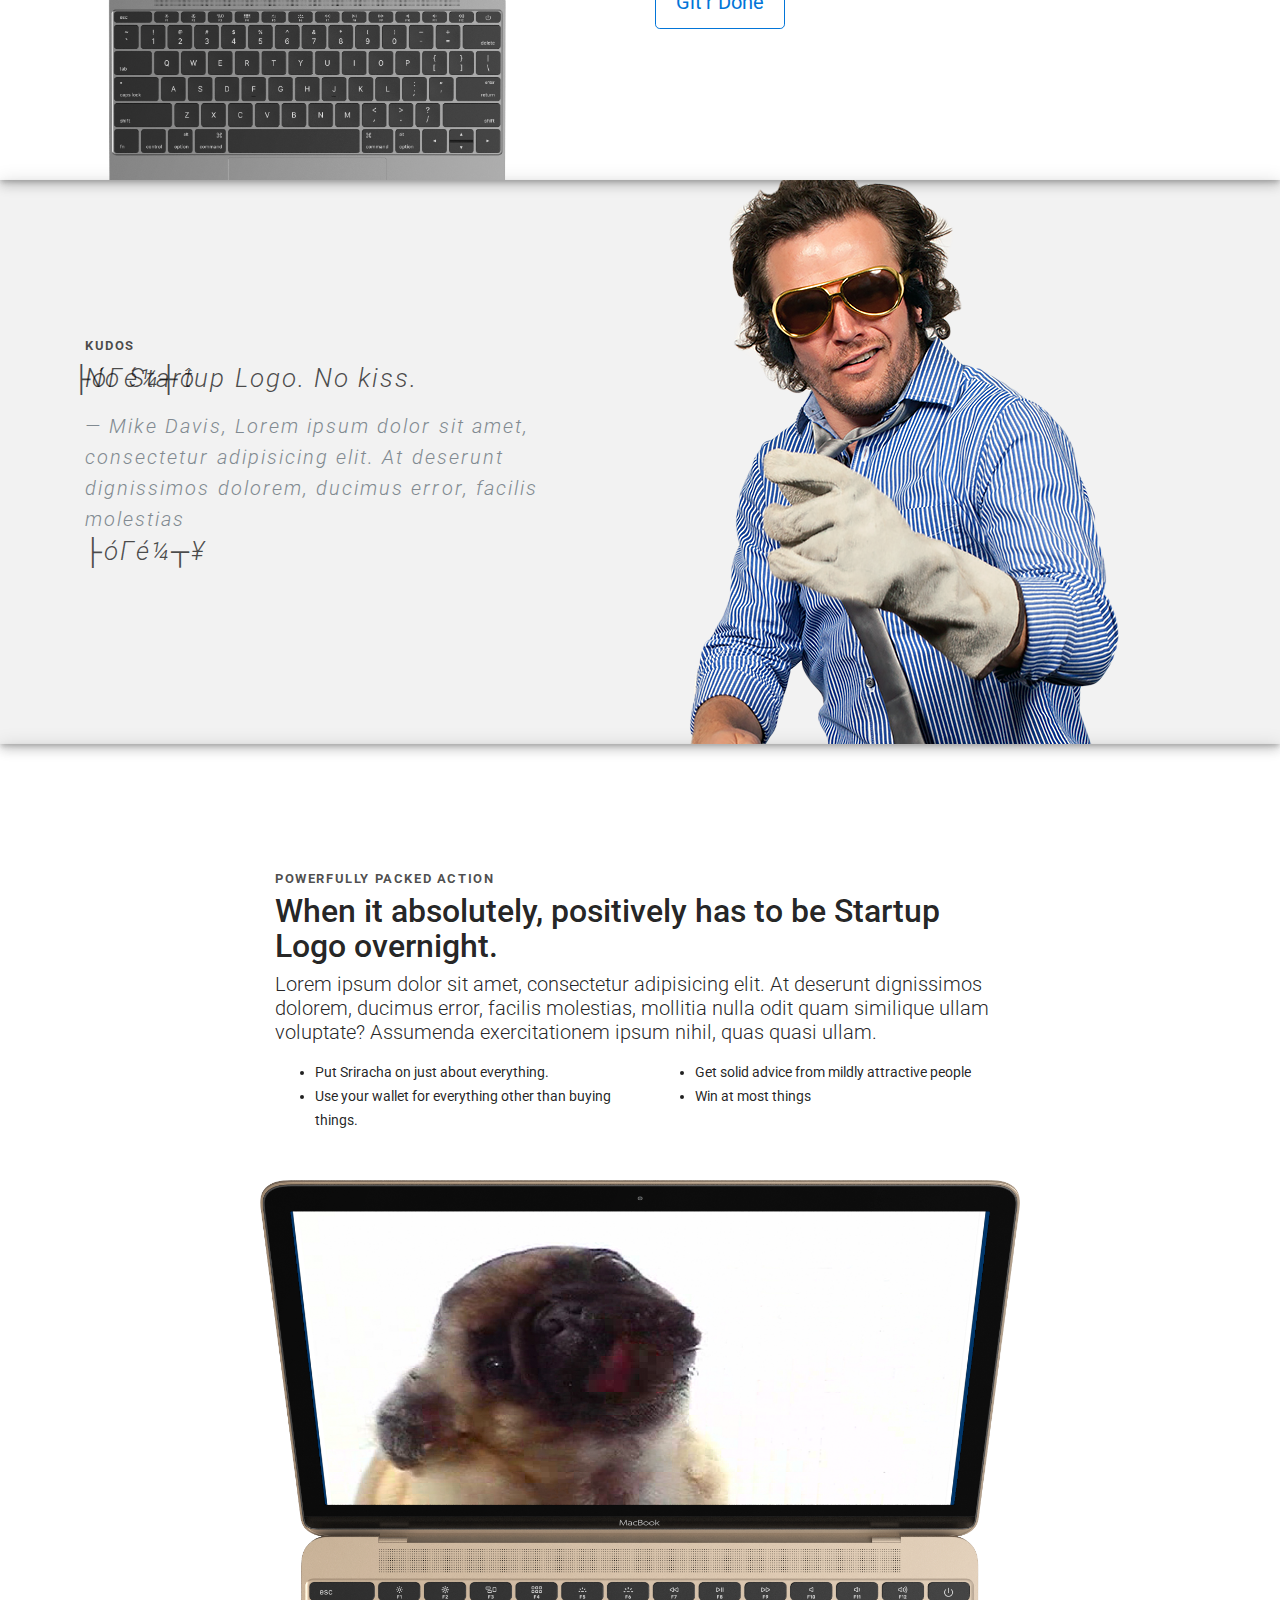
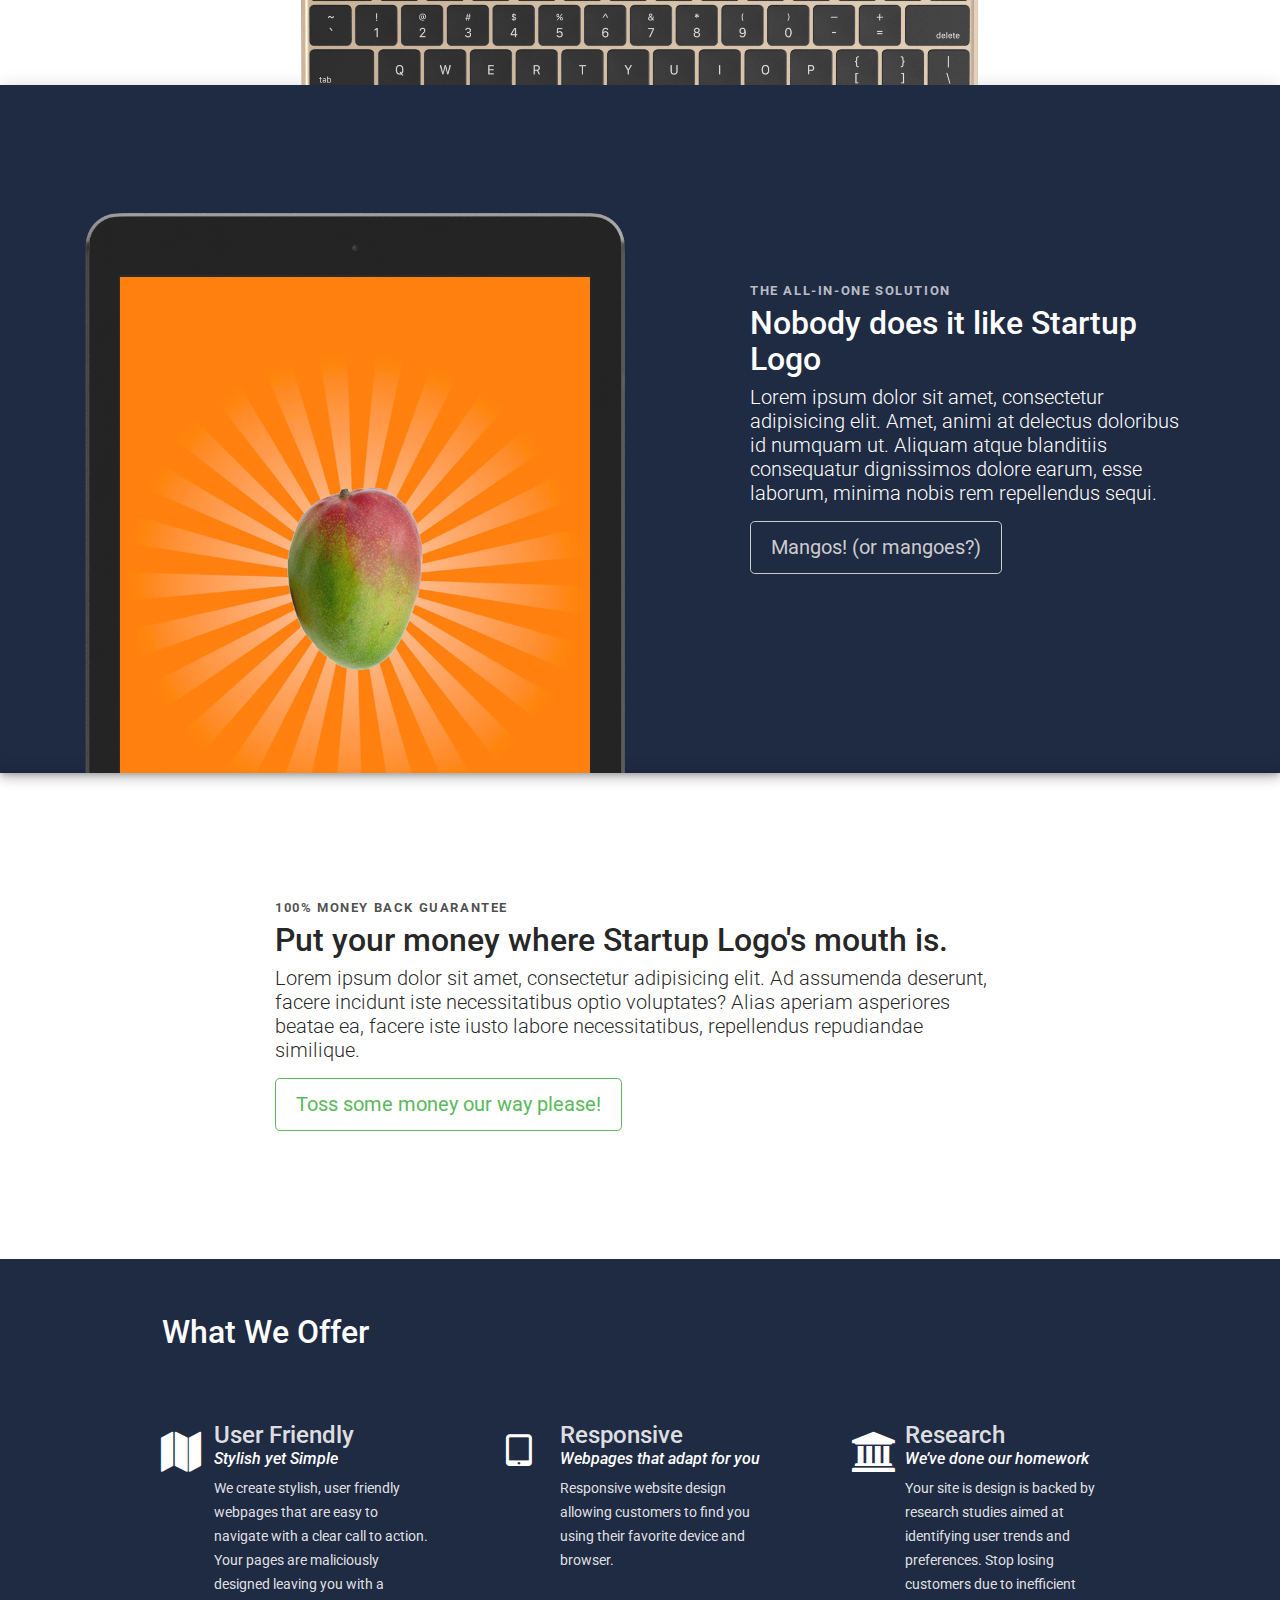
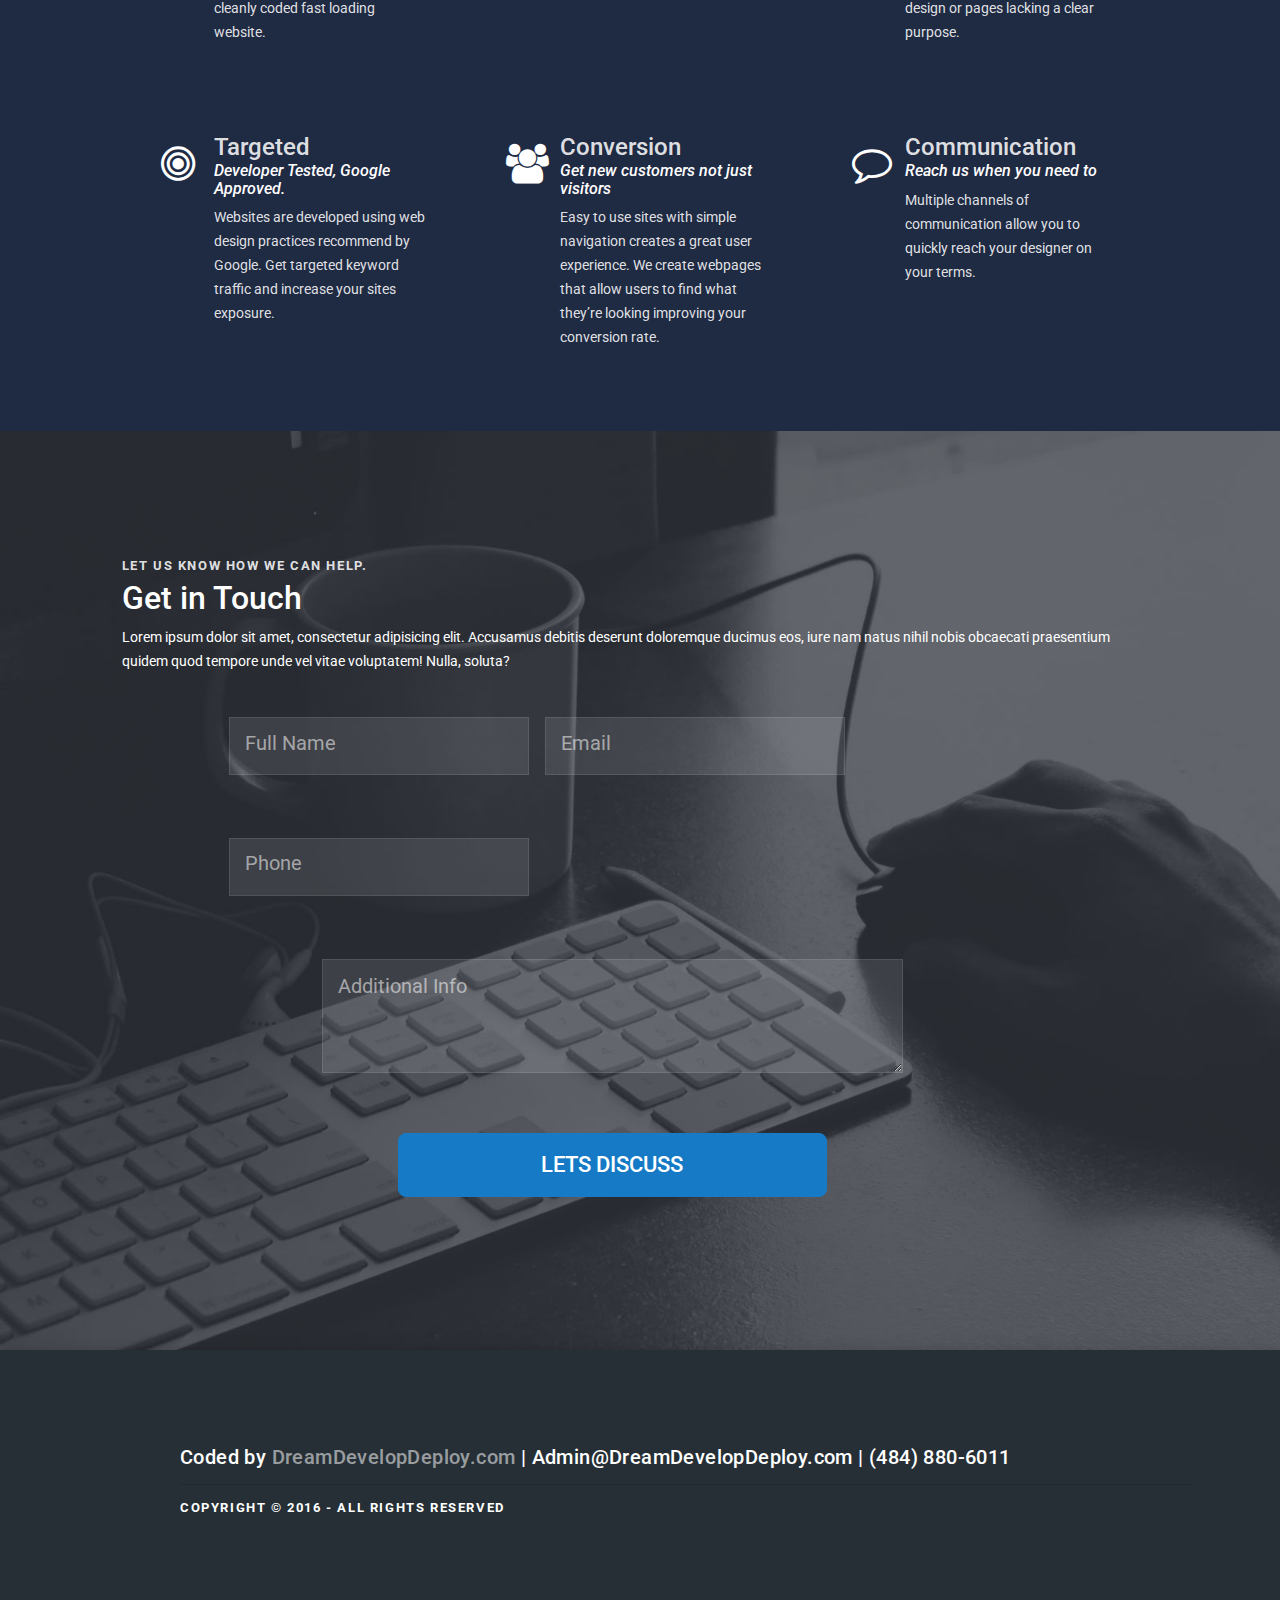
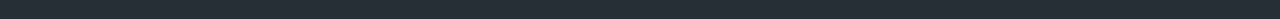
<file: index-bk.html>
<!DOCTYPE html>
<html lang="en">
    <head>
        <!-- Required meta tags always come first -->
        <meta charset="utf-8">
        <meta name="viewport" content="width=device-width, initial-scale=1, shrink-to-fit=no">
        <meta http-equiv="x-ua-compatible" content="ie=edge">
        <title>DreamDevelopDeploy.com | Home</title>
        <!--Font and Icons Must Be Placed Before Stylesheets -->
	    <link rel="stylesheet" href="//maxcdn.bootstrapcdn.com/font-awesome/4.5.0/css/font-awesome.min.css">
	    <!--<link rel="stylesheet" href="//fonts.googleapis.com/css?family=Varela+Round:300,400,400italic,500,500italic,700,700italic|Material+Icons"> -->
		<link rel="stylesheet" href="//fonts.googleapis.com/css?family=Roberto:300,400,400italic,500,500italic,700,700italic|Material+Icons">
		<link rel="stylesheet" href="styles/material.css">

        <!-- Custom styles for this template -->
        <link rel="stylesheet" href="styles/app.css"> <!-- Calls Selected Parts of Bootstrap We Want -->
        <!-- 1 - Loads bootstrap default variables, then my custom variables styles/_variables.scss
        <!-- 2 - Load bootstrap sass files | With the rest commented out files from bower_components/scss -->
        <!-- 3 - Load custom app sass files. | Currently don't have files loading from here, loading them directly as sections below for now -->


	    <link rel="stylesheet" href="styles/base.css"> <!-- Sets our Custom Base Styles -->

	    <!-- Sections Settings -->
	    <link rel="stylesheet" href="styles/nav.css">
	    <link rel="stylesheet" href="styles/what-we-offer.css"> <!-- Also loads /styles/base/_variables.scss and /styles/base/mixins.scss -->
	    <link rel="stylesheet" href="styles/contact.css">
	    <link rel="stylesheet" href="styles/misc.css">




    </head>
<body>
    <nav class="navbar navbar-fixed-top mdl-shadow--8dp">
        <div class="navbar-brand">
            <h1><img src="img/logo-final.png">  Dream<span>Develop</span>Deploy</h1>
        </div>
        <button class="navbar-toggler hidden-sm-up" type="button" data-toggle="collapse" data-target="#my-collapsing-nav">
            &#9776;
        </button>
        <!--<a class="navbar-brand" href="#"><img src="img/logo-top.png" alt="DreamDresignDevelop.com Logo" height="40">DreamDesignDevelop.com</a>
        <p><img class="nav-brand-text" src="img/logo-final.png">  Dream<span>Develop</span>Deploy</p>-->

        <div class="collapse navbar-toggleable-xs" id="my-collapsing-nav">
            <ul class="nav navbar-nav pull-xs-right">
                <li class="nav-item active">
                    <a class="nav-link" href="#">Home <span class="sr-only">(current)</span></a>
                </li>
                <li class="nav-item">
                    <a class="nav-link" href="#">Features</a>
                </li>
                <li class="nav-item">
                    <a class="nav-link" href="#">Pricing</a>
                </li>
                <li class="nav-item">
                    <a class="nav-link" href="#">About</a>
                </li>
				<!--<li class="nav-item">-->
					<!--<a href="#" class="btn btn-warning nav-btn">Free Consultation</a>-->
				<!--</li>-->
				<li>
					<a class="mdl-button mdl-js-button mdl-button--raised mdl-js-ripple-effect mdl-button--colored">Free Consultation</a>
				</li>
            </ul>
        </div>

    </nav>
    <!-- Stage Section -->
    <div id="stage" class="mdl-shadow--6dp">
        <div id="stage-caption">
            <h1>Do what you love<br>We'll develop your website</h1>
            <h3>We're professional web designers offering affordable web development & maintenance services for individuals and small businesses</h3>
            <a href="#" class="btn btn-primary nav-btn btn-warning">Get Started Now</a>
            <button class="mdl-button mdl-js-button mdl-button--raised mdl-js-ripple-effect mdl-button--colored">Get Started Now</button>
        </div>
    </div>

	<!--&lt;!&ndash; Stage Section &ndash;&gt;-->

	<!--<div id="stage">-->
		<!--&lt;!&ndash; shopify.ca slogan maker creates slogan text &ndash;&gt;-->
		<!--<div id="stage-caption">-->
			<!--<h1>You dream it<br>We'll develop it</h1>-->
			<!--<h3>We're professional web developers and designers offering affordable web development services for individuals and small businesses</h3>-->
			<!--<a href="#" class="btn btn-primary nav-btn btn-warning">Get Started Now</a>-->
            <!--<button class="mdl-button mdl-js-button mdl-button&#45;&#45;raised mdl-js-ripple-effect mdl-button&#45;&#45;colored">Get Started Now</button>-->
		<!--</div>-->
	<!--</div>-->

<!--&lt;!&ndash; Stage Section &ndash;&gt;-->

    <!--<div id="stage">-->
        <!--&lt;!&ndash; shopify.ca slogan maker creates slogan text &ndash;&gt;-->
        <!--<div id="stage-caption">-->
            <!--<h1>Web development services</h1>-->
            <!--<p>We're professional web developers that create stylish websites for individuals and small businesses.</p>-->
            <!--<a href="#" class="btn btn-primary nav-button-blue">Get Started Free</a>-->

        <!--</div>-->
	<!--</div>-->
    <section id="card-section" class="feature-alt mdl-shadow--6dp">
        <div class="container">
            <div class="row">
                <div class="feature-content">
                    <div class="col-md-4">
                        <div class="demo-card-square mdl-card mdl-shadow--4dp">
                            <div class="mdl-card__title web-design mdl-card--expand">
                                <h2 class="mdl-card__title-text">Web Design</h2>
                            </div>
                            <div class="mdl-card__supporting-text">
                                We develop user friendly, optimized websites.  Utilizing the lastest programming languages and SEO techniques to get new customers from Google.
                            </div>
                            <div class="mdl-card__actions mdl-card--border">
                                <a class="mdl-button mdl-button--colored mdl-js-button mdl-js-ripple-effect">
                                    Get Started
                                </a>
                            </div>
                            <div class="mdl-card__menu">
                                <button class="mdl-button mdl-button--icon mdl-js-button mdl-js-ripple-effect">
                                    <i class="material-icons">share</i>
                                </button>
                            </div>
                        </div>
                    </div>
                        <!-- Web Applications -->
                    <div class="col-md-4">
                        <div class="demo-card-square mdl-card mdl-shadow--2dp">
                            <div class="mdl-card__title web-applications mdl-card--expand">
                                <h2 class="mdl-card__title-text">Web Applications</h2>
                            </div>
                            <div class="mdl-card__supporting-text">
                                We create dynamic, data driven websites and mobile applications.  Grow and manage your customers with a ecommerce website developed for your businesses unique needs.
                            </div>
                            <div class="mdl-card__actions mdl-card--border">
                                <a class="mdl-button mdl-button--colored mdl-js-button mdl-js-ripple-effect">
                                    Get Started
                                </a>
                            </div>
                            <div class="mdl-card__menu">
                                <button class="mdl-button mdl-button--icon mdl-js-button mdl-js-ripple-effect">
                                    <i class="material-icons">share</i>
                                </button>
                            </div>
                        </div>
                    </div>
                    <!-- Web Applications -->
                    <div class="col-md-4">
                        <div class="demo-card-square mdl-card mdl-shadow--2dp">
                            <div class="mdl-card__title web-hosting mdl-card--expand">
                                <h2 class="mdl-card__title-text">Web Hosting</h2>
                            </div>
                            <div class="mdl-card__supporting-text">
                                You never have to worry about the online side of your company.  We'll setup and maintain your website.  From registering your domain name, providing updates and hosting your site on our web servers. We take care of everything for you.
                            </div>
                            <div class="mdl-card__actions mdl-card--border">
                                <a class="mdl-button mdl-button--colored mdl-js-button mdl-js-ripple-effect">
                                    Get Started
                                </a>
                            </div>
                            <div class="mdl-card__menu">
                                <button class="mdl-button mdl-button--icon mdl-js-button mdl-js-ripple-effect">
                                    <i class="material-icons">share</i>
                                </button>
                            </div>
                        </div>
                    </div>
                </div>
            </div>
        </div>
    </section>

<!--Video Section -->

    <section id="feature-one" class="mdl-shadow--6dp">
        <div class="container">
            <div class="row">
                <div class="feature-content">
                    <div class="col-lg-6">

                        <iframe width="560" height="315" src="https://www.youtube.com/embed/CkoWPp6hdY8?list=PLUoqTnNH-2XyNhhLuYrrmrmV46jVw6RHF" frameborder="0" allowfullscreen></iframe>
                    </div>
                    <div class="col-lg-5 col-lg-offset-1">
                        <h6>Responsive Web Design</h6>
                        <h2>Webpages that adapt to you.</h2>
                        <p class="lead">Webpages are developed using <em>responsive website design</em>.  Allowing customers the flexibility to visit you using their desktop, tablet or mobile devices.</p>
                    </div>
                </div>
            </div>
        </div>
    </section>

<!--iPhone Section -->

    <section id="feature-two" class="feature-dark mdl-shadow--6dp">
        <div class="container">
            <div class="row">
                <div class="feature-content">
                    <div class="col-lg-6 feature-caption">
                        <h6>User Friendly</h6>
                        <h2>Stylish yet Simple.</h2>
                        <p class="lead">We design stylish, user friendly websites. Your pages are cleanly coded and fast loading.  Creating a great user experience and impression for customers.</p>
                        <a href="" class="btn btn-secondary-outline btn-lg">Get in on the Action</a>
                    </div>

                    <div class="col-lg-6 text-sm-center hidden-md-down">
                        <img src="img/iphone-1.png" alt="iPhone">
                    </div>
                </div>
            </div>
        </div>
    </section>

    <!--Macbook Section -->

    <section id="secion-three" class="mdl-shadow--6dp">
        <div class="container">
            <div class="row">
                <div class="feature-content">

                    <!-- Screenshot From http://trypap.com -->
					<div class="col-lg-5 hidden-md-down">
                        <img src="img/macbook.png" alt="Macbook">
                    </div>

					<div class="col-lg-offset-1 col-lg-6">
                    <h6>Modern Website Development</h6>
                    <h2>Developer Tested. Google Approved.</h2>
                    <p class="lead">We utilize web &amp; design best practices as recommended by Google. Improve your search ranking and your companies exposure to targeted traffic interested in what your company has to offer.</p>
                    <a href="" role="button" class="btn btn-primary-outline btn-lg">Git'r Done</a>

                    </div>
                </div>
            </div>
        </div>
    </section>

    <section id="feature-four" class="feature-alt mdl-shadow--6dp">
        <div class="container">
            <div class="row">
                <div class="feature-content">
                    <div class="col-lg-6">
                        <h6>Kudos</h6>
                        <blockquote class="blockquote">No Startup Logo. No kiss.
                            <footer class="blockquote-footer">Mike Davis, <cite>Lorem ipsum dolor sit amet, consectetur adipisicing elit. At deserunt dignissimos dolorem, ducimus error, facilis molestias</cite>
                            </footer>
                        </blockquote>
                    </div>

                    <div class="col-lg-6 hidden-md-down">
                        <img src="img/brad-elvis.png" alt="Mike as Elvis">
                    </div>

                    </div>
                </div>
            </div>
    </section>

    <section id="feature-five" class="mdl-shadow--6dp">
        <div class="container">
            <div class="row">
                <div class="feature-content">

                    <div class="col-lg-8 col-lg-offset-2">
                        <h6>Powerfully Packed Action</h6>
                        <h2>When it absolutely, positively has to be Startup Logo overnight.</h2>
                        <p class="lead">Lorem ipsum dolor sit amet, consectetur adipisicing elit. At deserunt dignissimos dolorem, ducimus error, facilis molestias, mollitia nulla odit quam similique ullam voluptate? Assumenda exercitationem ipsum nihil, quas quasi ullam.</p>

                        <div class="row">
                            <div class="col-lg-6">
                                <ul>
                                    <li>Put Sriracha on just about everything.</li>
                                    <li>Use your wallet for everything other than buying things.</li>
                                </ul>
                            </div>

                            <div class="col-lg-6">
                                <ul>
                                    <li>Get solid advice from mildly attractive people</li>
                                    <li>Win at most things</li>
                                </ul>
                            </div>

                            <!-- Image from sanger.dk -->
                            <img src="img/macbook-2.png" alt="Macbook #2">

                        </div>
                    </div>
                </div>
            </div>
        </div>
    </section>

    <section id="feature-six" class="feature-dark mdl-shadow--6dp">
        <div class="container">
            <div class="row">
                <div class="feature-content">

                    <div class="col-lg-6 hidden-md-down">
                        <!-- rebubliquedesmangues.fr -->
                        <img src="img/ipad.png" alt="iPad">
                    </div>

                    <div class="col-lg-5 col-lg-offset-1">
                        <h6>The all-in-one solution</h6>
                        <h2>Nobody does it like Startup Logo</h2>
                        <p class="lead">Lorem ipsum dolor sit amet, consectetur adipisicing elit. Amet, animi at delectus doloribus id numquam ut. Aliquam atque blanditiis consequatur dignissimos dolore earum, esse laborum, minima nobis rem repellendus sequi.</p>
                        <a href="" role="button" class="btn btn-secondary-outline btn-lg">Mangos! (or mangoes?)</a>
                    </div>
                </div>
            </div>
        </div>
    </section>



    <section id="feature-seven" class="mdl-shadow--6dp">
        <div class="container">
            <div class="row">
                <div class="feature-content">
                    <div class="col-lg-8 col-lg-offset-2">

                        <h6>100% Money Back Guarantee</h6>
                        <h2>Put your money where Startup Logo's mouth is.</h2>
                        <p class="lead">Lorem ipsum dolor sit amet, consectetur adipisicing elit. Ad assumenda deserunt, facere incidunt iste necessitatibus optio voluptates? Alias aperiam asperiores beatae ea, facere iste iusto labore necessitatibus, repellendus repudiandae similique.</p>
                        <a href="" role="button" class="btn btn-success-outline btn-lg">Toss some money our way please!</a>

                    </div>
                </div>
            </div>
        </div>
    </section>

    <!-- Feature Eight ----------------------------------------------------->
    <!-------------Added from SkyApp Site  --------------------------------->


    <section id="section-showcase" class="feature-dark">
        <div class="container-fluid">
            <div class="row">
				<div class="col-md-offset-1 col-md-10">
				<div class="showcase-content">
		            <h2>What We Offer</h2>
	            </div>
                <div class="col-md-4">
                    <div class="block block-icon">
                        <div class="icon">
                            <i class="fa fa-map fa-6"></i>
                        </div>
                        <div class="icon-content">
                            <h3>User Friendly</h3>
                            <h4>Stylish yet Simple</h4>
                            <p>We create stylish, user friendly webpages that are easy to navigate with a clear call to action. Your pages are maliciously designed leaving you with a cleanly coded fast loading website.</p>
                        </div>
                    </div>
                </div>
				<div class="col-md-4">
                    <div class="block block-icon">
                        <div class="icon">
                            <i class="fa fa-tablet fa-6"></i>
                        </div>
                        <div class="icon-content">
                            <h3>Responsive</h3>
                            <h4>Webpages that adapt for you</h4>
                            <p>Responsive website design allowing customers to find you using their favorite device and browser.</p>
                        </div>
                    </div>
                </div>
				<div class="col-md-4">
                    <div class="block block-icon">
                        <div class="icon">
                            <i class="fa fa-university fa-6"></i>
                        </div>
                        <div class="icon-content">
                            <h3>Research</h3>
                            <h4>We’ve done our homework</h4>
                            <p>Your site is design is backed by research studies aimed at identifying user trends and preferences. Stop losing customers due to inefficient design or pages lacking a clear purpose.</p>                        </div>
                    </div>
                </div>
            </div>
				</div>

                <div class="row">
					<div class="col-md-offset-1 col-md-10">
					<div class="col-md-4">
                        <div class="block block-icon">
                            <div class="icon">
                                <i class="fa fa-bullseye fa-6"></i>
                            </div>
                            <div class="icon-content">
                                <h3>Targeted</h3>
                                <h4>Developer Tested, Google Approved.</h4>
                                <p>Websites are developed using web design practices recommend by Google. Get targeted keyword traffic and increase your sites exposure.</p>
                            </div>
                        </div>
                    </div>
					<div class="col-md-4">
                        <div class="block block-icon">
                            <div class="icon">
                                <i class="fa fa-users fa-6"></i>
                            </div>
                            <div class="icon-content">
                                <h3>Conversion</h3>
                                <h4>Get new customers not just visitors</h4>
                                <p>Easy to use sites with simple navigation creates a great user experience.  We create webpages that allow users to find what they’re looking improving your conversion rate.</p>
                            </div>
                        </div>
                    </div>
					<div class="col-md-4">
                        <div class="block block-icon">
                            <div class="icon">
                                <i class="fa fa-comment-o fa-6"></i>
                            </div>
                            <div class="icon-content">
                                <h3>Communication</h3>
                                <h4>Reach us when you need to</h4>
                                <p>Multiple channels of communication allow you to quickly reach your designer on your terms.</p>
                            </div>
                        </div>
                    </div>
                </div>
            </div>
        </div>
    </section>


<!--End SkyApp Section ------------------------------------------------->

        <!-- Added from index2.html Contact Selection -->
    <section id="feature-subscribe" class="feature-dark mdl-shadow--6dp">

				<div class="container-fluid">
					<div class="feature-content">
				<div class="row">
					<div class="col-md-offset-1 col-md-10">
                        <h6>Let us know how we can help.</h6>
                        <h2>Get in Touch</h2>
                        <p class="intro">Lorem ipsum dolor sit amet, consectetur adipisicing elit. Accusamus debitis deserunt doloremque ducimus eos, iure nam natus nihil nobis obcaecati praesentium quidem quod tempore unde vel vitae voluptatem! Nulla, soluta?
                        </p>




        <!-- Contact Form -->

                        <form action="" id="contact">
							<div class="col-md-offset-1 col-md-11">
                                <!-- Name -->
                <div class="mdl-textfield mdl-js-textfield mdl-textfield--floating-label">
                    <input class="mdl-textfield__input" type="text" pattern="^[^±!@£$%^&*_()+§¡€#¢§¶•ªº«\\/<>?:;|=.,[0-9]{1,38}$" id="name">
                    <label class="mdl-textfield__label"  for="name">Full Name</label>
                    <span class="mdl-textfield__error">Letters, spaces and hyphens only</span>
                </div>

                <!-- Email -->
                <div class="mdl-textfield mdl-js-textfield mdl-textfield--floating-label">
                    <input class="mdl-textfield__input" type="text" pattern="^[a-zA-Z0-9.!#$%&'*+\/=?^_`{|}~-]+@[a-zA-Z0-9](?:[a-zA-Z0-9-]{0,61}[a-zA-Z0-9])?(?:\.[a-zA-Z0-9](?:[a-zA-Z0-9-]{0,61}[a-zA-Z0-9])?)*$" id="email">
                    <label class="mdl-textfield__label"  for="email">Email</label>
                    <span class="mdl-textfield__error">Please enter a valid email address.</span>
                </div>

                <!-- Phone -->
                <div class="mdl-textfield mdl-js-textfield mdl-textfield--floating-label">
                    <input class="mdl-textfield__input" type="text" pattern="^([+]?\d{1,2}[-\s]?|)\d{3}[-\s]?\d{3}[-\s]?\d{4}$" id="phone">
                    <label class="mdl-textfield__label"  for="phone">Phone</label>
                    <span class="mdl-textfield__error">Numbers and dashes allowed only.</span>
                </div>

							<div class="col-md-offset-1 col-md-8">
                <!-- Multiline Textfield -->
                <div class="btn btn-lg btn-block mdl-textfield mdl-js-textfield mdl-textfield--floating-label">
                    <textarea class="mdl-textfield__input" type="text" rows= "3" id="message"></textarea>
                    <label class="mdl-textfield__label"  for="message">Additional Info</label>
                    </div>
</div>
                            <div class="col-md-offset-2 col-md-6">
                <!-- Submit Button -->
                <div class="mdl-textfield mdl-js-textfield mdl-textfield--floating-label mdl-rounded-border btn btn-lg btn-block">
					<input class="btn btn-block btn-blue btn-primary" type="submit" name="" value="Lets Discuss">
				</div></div>
					</div></form>
							</div>
				</div></div>
					</div>




    </section>
    <!-- Subscribe Section -->
    <!--<section class="subscribe text-center">-->

        <!--<div class="container">-->
            <!--<h1><i class="fa fa-comments fa-2x"></i><span>how we can help you</span></h1>-->
            <!--<form action="#">-->


                <!--&lt;!&ndash; Name &ndash;&gt;-->
                <!--<div class="mdl-textfield mdl-js-textfield mdl-textfield&#45;&#45;floating-label">-->
                    <!--<input class="mdl-textfield__input" type="text" pattern="[A-Z,a-z, ]*" id="name">-->
                    <!--<label class="mdl-textfield__label"  for="name">Full Name</label>-->
                    <!--<span class="mdl-textfield__error">Please enter letters and spaces only</span>-->
                <!--</div>-->

                <!--&lt;!&ndash; Email &ndash;&gt;-->
                <!--<div class="mdl-textfield mdl-js-textfield mdl-textfield&#45;&#45;floating-label">-->
                    <!--<input class="mdl-textfield__input" type="text" pattern="[A-Z,a-z, ]*" id="email">-->
                    <!--<label class="mdl-textfield__label"  for="email">Email</label>-->
                    <!--<span class="mdl-textfield__error">Digits only</span>-->
                <!--</div>-->

                <!--&lt;!&ndash; Phone &ndash;&gt;-->
                <!--<div class="mdl-textfield mdl-js-textfield mdl-textfield&#45;&#45;floating-label">-->
                    <!--<input class="mdl-textfield__input" type="text" pattern="[0-9,-]*" id="phone">-->
                    <!--<label class="mdl-textfield__label"  for="phone">Phone</label>-->
                    <!--<span class="mdl-textfield__error">Please enter dashes and numbers only</span>-->
                <!--</div>-->

                <!--<br><br>-->

                <!-- Button
                  <button class="mdl-button mdl-js-button mdl-button--raised mdl-js-ripple-effect">
              Button
            </button>


                   <br>

                   <input type="text" name="" value="" placeholder="" required><br>
                <input type="text" name="" value="" placeholder="" required>

                 <br><br> -->





    <!-- Footer -->
    <footer id="main-footer" class="mdl-shadow--6dp">
        <div class="container">
            <div class="row">
                <div class="col-md-offset-1 col-md-11">
                   <h5>Coded by <a href="http://dreamdevelopdeploy.com">DreamDevelopDeploy.com</a> | Admin@DreamDevelopDeploy.com | (484) 880-6011</h5><hr>
                    <h6>Copyright &copy; 2016 - All Rights Reserved</h6>
                </div>

                <!--<div class="col-md-2">-->
                    <!--<h6>Our Product</h6>-->
                    <!--<ul class="list-unstyled">-->
                        <!--<li><a href="">Features</a></li>-->
                        <!--<li><a href="">Solutions</a></li>-->
                        <!--<li><a href="">Plans</a></li>-->
                        <!--<li><a href="">Login</a></li>-->
                    <!--</ul>-->
                <!--</div>-->

                <!--<div class="col-md-2">-->
                    <!--<h6>Our Team</h6>-->
                    <!--<ul class="list-unstyled">-->
                        <!--<li><a href="">About</a></li>-->
                        <!--<li><a href="">Highlights</a></li>-->
                        <!--<li><a href="">Investors</a></li>-->
                        <!--<li><a href="">Partners</a></li>-->
                    <!--</ul>-->
                <!--</div>-->

                <!--<div class="col-md-2">-->
                    <!--<h6></h6>-->
                    <!--<ul class="list-unstyled">-->
                        <!--<li><a href="">Jobs</a></li>-->
                        <!--<li><a href="">Contact</a></li>-->
                        <!--<li><a href="">FAQ</a></li>-->
                    <!--</ul>-->
                <!--</div>-->

            </div>
        </div>
    </footer>


	<script src="js/material.js"></script>
    <!-- jQuery first, then Bootstrap JS. -->
    <script src="js/jquery.js"></script>
    <!-- <script src="jQuery/js/my-custom-jquery.js"></script> -->
    <script src="bower_components/bootstrap/dist/js/bootstrap.js"></script>

</body>
</html>
</file>
<file: styles/material.css>
@charset "UTF-8";
/**
 * material-design-lite - Material Design Components in CSS, JS and HTML
 * @version v1.1.3
 * @license Apache-2.0
 * @copyright 2015 Google, Inc.
 * @link https://github.com/google/material-design-lite
 */
/**
 * Copyright 2015 Google Inc. All Rights Reserved.
 *
 * Licensed under the Apache License, Version 2.0 (the "License");
 * you may not use this file except in compliance with the License.
 * You may obtain a copy of the License at
 *
 *      http://www.apache.org/licenses/LICENSE-2.0
 *
 * Unless required by applicable law or agreed to in writing, software
 * distributed under the License is distributed on an "AS IS" BASIS,
 * WITHOUT WARRANTIES OR CONDITIONS OF ANY KIND, either express or implied.
 * See the License for the specific language governing permissions and
 * limitations under the License.
 */
/* Material Design Lite */
/**
 * Copyright 2015 Google Inc. All Rights Reserved.
 *
 * Licensed under the Apache License, Version 2.0 (the "License");
 * you may not use this file except in compliance with the License.
 * You may obtain a copy of the License at
 *
 *      http://www.apache.org/licenses/LICENSE-2.0
 *
 * Unless required by applicable law or agreed to in writing, software
 * distributed under the License is distributed on an "AS IS" BASIS,
 * WITHOUT WARRANTIES OR CONDITIONS OF ANY KIND, either express or implied.
 * See the License for the specific language governing permissions and
 * limitations under the License.
 */
/*------------------------------------*    $CONTENTS
\*------------------------------------*/
/**
 * STYLE GUIDE VARIABLES------------------Declarations of Sass variables
 * -----Typography
 * -----Colors
 * -----Textfield
 * -----Switch
 * -----Spinner
 * -----Radio
 * -----Menu
 * -----List
 * -----Layout
 * -----Icon toggles
 * -----Footer
 * -----Column
 * -----Checkbox
 * -----Card
 * -----Button
 * -----Animation
 * -----Progress
 * -----Badge
 * -----Shadows
 * -----Grid
 * -----Data table
 * -----Dialog
 * -----Snackbar
 *
 * Even though all variables have the `!default` directive, most of them
 * should not be changed as they are dependent one another. This can cause
 * visual distortions (like alignment issues) that are hard to track down
 * and fix.
 */
/* ==========  TYPOGRAPHY  ========== */
/* We're splitting fonts into "preferred" and "performance" in order to optimize
   page loading. For important text, such as the body, we want it to load
   immediately and not wait for the web font load, whereas for other sections,
   such as headers and titles, we're OK with things taking a bit longer to load.
   We do have some optional classes and parameters in the mixins, in case you
   definitely want to make sure you're using the preferred font and don't mind
   the performance hit.
   We should be able to improve on this once CSS Font Loading L3 becomes more
   widely available.
*/
/* ==========  COLORS  ========== */
/**
*
* Material design color palettes.
* @see http://www.google.com/design/spec/style/color.html
*
**/
/**
 * Copyright 2015 Google Inc. All Rights Reserved.
 *
 * Licensed under the Apache License, Version 2.0 (the "License");
 * you may not use this file except in compliance with the License.
 * You may obtain a copy of the License at
 *
 *      http://www.apache.org/licenses/LICENSE-2.0
 *
 * Unless required by applicable law or agreed to in writing, software
 * distributed under the License is distributed on an "AS IS" BASIS,
 * WITHOUT WARRANTIES OR CONDITIONS OF ANY KIND, either express or implied.
 * See the License for the specific language governing permissions and
 * limitations under the License.
 */
/* ==========  Color Palettes  ========== */
/* colors.scss */
/**
 * Copyright 2015 Google Inc. All Rights Reserved.
 *
 * Licensed under the Apache License, Version 2.0 (the "License");
 * you may not use this file except in compliance with the License.
 * You may obtain a copy of the License at
 *
 *      http://www.apache.org/licenses/LICENSE-2.0
 *
 * Unless required by applicable law or agreed to in writing, software
 * distributed under the License is distributed on an "AS IS" BASIS,
 * WITHOUT WARRANTIES OR CONDITIONS OF ANY KIND, either express or implied.
 * See the License for the specific language governing permissions and
 * limitations under the License.
 */
/* ==========  IMAGES  ========== */
/* ==========  Color & Themes  ========== */
/* ==========  Typography  ========== */
/* ==========  Components  ========== */
/* ==========  Standard Buttons  ========== */
/* ==========  Icon Toggles  ========== */
/* ==========  Radio Buttons  ========== */
/* ==========  Ripple effect  ========== */
/* ==========  Layout  ========== */
/* ==========  Content Tabs  ========== */
/* ==========  Checkboxes  ========== */
/* ==========  Switches  ========== */
/* ==========  Spinner  ========== */
/* ==========  Text fields  ========== */
/* ==========  Card  ========== */
/* ==========  Sliders ========== */
/* ========== Progress ========== */
/* ==========  List ========== */
/* ==========  Item ========== */
/* ==========  Dropdown menu ========== */
/* ==========  Tooltips  ========== */
/* ==========  Footer  ========== */
/* TEXTFIELD */
/* SWITCH */
/* SPINNER */
/* RADIO */
/* MENU */
/* LIST */
/* LAYOUT */
/* ICON TOGGLE */
/* FOOTER */
/*mega-footer*/
/*mini-footer*/
/* CHECKBOX */
/* CARD */
/* Card dimensions */
/* Cover image */
/* BUTTON */
/**
 *
 * Dimensions
 *
 */
/* ANIMATION */
/* PROGRESS */
/* BADGE */
/* SHADOWS */
/* GRID */
/* DATA TABLE */
/* DIALOG */
/* SNACKBAR */
/* TOOLTIP */
/**
 * Copyright 2015 Google Inc. All Rights Reserved.
 *
 * Licensed under the Apache License, Version 2.0 (the "License");
 * you may not use this file except in compliance with the License.
 * You may obtain a copy of the License at
 *
 *      http://www.apache.org/licenses/LICENSE-2.0
 *
 * Unless required by applicable law or agreed to in writing, software
 * distributed under the License is distributed on an "AS IS" BASIS,
 * WITHOUT WARRANTIES OR CONDITIONS OF ANY KIND, either express or implied.
 * See the License for the specific language governing permissions and
 * limitations under the License.
 */
/* Typography */
/* Shadows */
/* Animations */
/* Dialog */
/**
 * Copyright 2015 Google Inc. All Rights Reserved.
 *
 * Licensed under the Apache License, Version 2.0 (the "License");
 * you may not use this file except in compliance with the License.
 * You may obtain a copy of the License at
 *
 *      http://www.apache.org/licenses/LICENSE-2.0
 *
 * Unless required by applicable law or agreed to in writing, software
 * distributed under the License is distributed on an "AS IS" BASIS,
 * WITHOUT WARRANTIES OR CONDITIONS OF ANY KIND, either express or implied.
 * See the License for the specific language governing permissions and
 * limitations under the License.
 */
/**
 * Copyright 2015 Google Inc. All Rights Reserved.
 *
 * Licensed under the Apache License, Version 2.0 (the "License");
 * you may not use this file except in compliance with the License.
 * You may obtain a copy of the License at
 *
 *      http://www.apache.org/licenses/LICENSE-2.0
 *
 * Unless required by applicable law or agreed to in writing, software
 * distributed under the License is distributed on an "AS IS" BASIS,
 * WITHOUT WARRANTIES OR CONDITIONS OF ANY KIND, either express or implied.
 * See the License for the specific language governing permissions and
 * limitations under the License.
 */
/**
 * Copyright 2015 Google Inc. All Rights Reserved.
 *
 * Licensed under the Apache License, Version 2.0 (the "License");
 * you may not use this file except in compliance with the License.
 * You may obtain a copy of the License at
 *
 *      http://www.apache.org/licenses/LICENSE-2.0
 *
 * Unless required by applicable law or agreed to in writing, software
 * distributed under the License is distributed on an "AS IS" BASIS,
 * WITHOUT WARRANTIES OR CONDITIONS OF ANY KIND, either express or implied.
 * See the License for the specific language governing permissions and
 * limitations under the License.
 */
/*------------------------------------*    $CONTENTS
\*------------------------------------*/
/**
 * STYLE GUIDE VARIABLES------------------Declarations of Sass variables
 * -----Typography
 * -----Colors
 * -----Textfield
 * -----Switch
 * -----Spinner
 * -----Radio
 * -----Menu
 * -----List
 * -----Layout
 * -----Icon toggles
 * -----Footer
 * -----Column
 * -----Checkbox
 * -----Card
 * -----Button
 * -----Animation
 * -----Progress
 * -----Badge
 * -----Shadows
 * -----Grid
 * -----Data table
 * -----Dialog
 * -----Snackbar
 *
 * Even though all variables have the `!default` directive, most of them
 * should not be changed as they are dependent one another. This can cause
 * visual distortions (like alignment issues) that are hard to track down
 * and fix.
 */
/* ==========  TYPOGRAPHY  ========== */
/* We're splitting fonts into "preferred" and "performance" in order to optimize
   page loading. For important text, such as the body, we want it to load
   immediately and not wait for the web font load, whereas for other sections,
   such as headers and titles, we're OK with things taking a bit longer to load.
   We do have some optional classes and parameters in the mixins, in case you
   definitely want to make sure you're using the preferred font and don't mind
   the performance hit.
   We should be able to improve on this once CSS Font Loading L3 becomes more
   widely available.
*/
/* ==========  COLORS  ========== */
/**
*
* Material design color palettes.
* @see http://www.google.com/design/spec/style/color.html
*
**/
/**
 * Copyright 2015 Google Inc. All Rights Reserved.
 *
 * Licensed under the Apache License, Version 2.0 (the "License");
 * you may not use this file except in compliance with the License.
 * You may obtain a copy of the License at
 *
 *      http://www.apache.org/licenses/LICENSE-2.0
 *
 * Unless required by applicable law or agreed to in writing, software
 * distributed under the License is distributed on an "AS IS" BASIS,
 * WITHOUT WARRANTIES OR CONDITIONS OF ANY KIND, either express or implied.
 * See the License for the specific language governing permissions and
 * limitations under the License.
 */
/* ==========  Color Palettes  ========== */
/* colors.scss */
/**
 * Copyright 2015 Google Inc. All Rights Reserved.
 *
 * Licensed under the Apache License, Version 2.0 (the "License");
 * you may not use this file except in compliance with the License.
 * You may obtain a copy of the License at
 *
 *      http://www.apache.org/licenses/LICENSE-2.0
 *
 * Unless required by applicable law or agreed to in writing, software
 * distributed under the License is distributed on an "AS IS" BASIS,
 * WITHOUT WARRANTIES OR CONDITIONS OF ANY KIND, either express or implied.
 * See the License for the specific language governing permissions and
 * limitations under the License.
 */
/* ==========  IMAGES  ========== */
/* ==========  Color & Themes  ========== */
/* ==========  Typography  ========== */
/* ==========  Components  ========== */
/* ==========  Standard Buttons  ========== */
/* ==========  Icon Toggles  ========== */
/* ==========  Radio Buttons  ========== */
/* ==========  Ripple effect  ========== */
/* ==========  Layout  ========== */
/* ==========  Content Tabs  ========== */
/* ==========  Checkboxes  ========== */
/* ==========  Switches  ========== */
/* ==========  Spinner  ========== */
/* ==========  Text fields  ========== */
/* ==========  Card  ========== */
/* ==========  Sliders ========== */
/* ========== Progress ========== */
/* ==========  List ========== */
/* ==========  Item ========== */
/* ==========  Dropdown menu ========== */
/* ==========  Tooltips  ========== */
/* ==========  Footer  ========== */
/* TEXTFIELD */
/* SWITCH */
/* SPINNER */
/* RADIO */
/* MENU */
/* LIST */
/* LAYOUT */
/* ICON TOGGLE */
/* FOOTER */
/*mega-footer*/
/*mini-footer*/
/* CHECKBOX */
/* CARD */
/* Card dimensions */
/* Cover image */
/* BUTTON */
/**
 *
 * Dimensions
 *
 */
/* ANIMATION */
/* PROGRESS */
/* BADGE */
/* SHADOWS */
/* GRID */
/* DATA TABLE */
/* DIALOG */
/* SNACKBAR */
/* TOOLTIP */
/*
 * What follows is the result of much research on cross-browser styling.
 * Credit left inline and big thanks to Nicolas Gallagher, Jonathan Neal,
 * Kroc Camen, and the H5BP dev community and team.
 */
/* ==========================================================================
   Base styles: opinionated defaults
   ========================================================================== */
html {
  color: rgba(0, 0, 0, 0.87);
  font-size: 1em;
  line-height: 1.4; }

/*
 * Remove text-shadow in selection highlight:
 * https://twitter.com/miketaylr/status/12228805301
 *
 * These selection rule sets have to be separate.
 * Customize the background color to match your design.
 */
::-moz-selection {
  background: #b3d4fc;
  text-shadow: none; }

::selection {
  background: #b3d4fc;
  text-shadow: none; }

/*
 * A better looking default horizontal rule
 */
hr {
  display: block;
  height: 1px;
  border: 0;
  border-top: 1px solid #ccc;
  margin: 1em 0;
  padding: 0; }

/*
 * Remove the gap between audio, canvas, iframes,
 * images, videos and the bottom of their containers:
 * https://github.com/h5bp/html5-boilerplate/issues/440
 */
audio,
canvas,
iframe,
img,
svg,
video {
  vertical-align: middle; }

/*
 * Remove default fieldset styles.
 */
fieldset {
  border: 0;
  margin: 0;
  padding: 0; }

/*
 * Allow only vertical resizing of textareas.
 */
textarea {
  resize: vertical; }

/* ==========================================================================
   Browser Upgrade Prompt
   ========================================================================== */
.browserupgrade {
  margin: 0.2em 0;
  background: #ccc;
  color: #000;
  padding: 0.2em 0; }

/* ==========================================================================
   Author's custom styles
   ========================================================================== */
/* ==========================================================================
   Helper classes
   ========================================================================== */
/*
 * Hide visually and from screen readers:
 */
.hidden {
  display: none !important; }

/*
 * Hide only visually, but have it available for screen readers:
 * http://snook.ca/archives/html_and_css/hiding-content-for-accessibility
 */
.visuallyhidden {
  border: 0;
  clip: rect(0 0 0 0);
  height: 1px;
  margin: -1px;
  overflow: hidden;
  padding: 0;
  position: absolute;
  width: 1px; }

/*
 * Extends the .visuallyhidden class to allow the element
 * to be focusable when navigated to via the keyboard:
 * https://www.drupal.org/node/897638
 */
.visuallyhidden.focusable:active,
.visuallyhidden.focusable:focus {
  clip: auto;
  height: auto;
  margin: 0;
  overflow: visible;
  position: static;
  width: auto; }

/*
 * Hide visually and from screen readers, but maintain layout
 */
.invisible {
  visibility: hidden; }

/*
 * Clearfix: contain floats
 *
 * For modern browsers
 * 1. The space content is one way to avoid an Opera bug when the
 *    `contenteditable` attribute is included anywhere else in the document.
 *    Otherwise it causes space to appear at the top and bottom of elements
 *    that receive the `clearfix` class.
 * 2. The use of `table` rather than `block` is only necessary if using
 *    `:before` to contain the top-margins of child elements.
 */
.clearfix:before,
.clearfix:after {
  content: " ";
  /* 1 */
  display: table;
  /* 2 */ }

.clearfix:after {
  clear: both; }

/* ==========================================================================
   EXAMPLE Media Queries for Responsive Design.
   These examples override the primary ('mobile first') styles.
   Modify as content requires.
   ========================================================================== */
/* ==========================================================================
   Print styles.
   Inlined to avoid the additional HTTP request:
   http://www.phpied.com/delay-loading-your-print-css/
   ========================================================================== */
@media print {
  *,
  *:before,
  *:after,
  *:first-letter {
    background: transparent !important;
    color: #000 !important;
    /* Black prints faster: http://www.sanbeiji.com/archives/953 */
    box-shadow: none !important; }

  a,
  a:visited {
    text-decoration: underline; }

  a[href]:after {
    content: " (" attr(href) ")"; }

  abbr[title]:after {
    content: " (" attr(title) ")"; }

  /*
     * Don't show links that are fragment identifiers,
     * or use the `javascript:` pseudo protocol
     */
  a[href^="#"]:after,
  a[href^="javascript:"]:after {
    content: ""; }

  pre,
  blockquote {
    border: 1px solid #999;
    page-break-inside: avoid; }

  /*
     * Printing Tables:
     * http://css-discuss.incutio.com/wiki/Printing_Tables
     */
  thead {
    display: table-header-group; }

  tr,
  img {
    page-break-inside: avoid; }

  img {
    max-width: 100% !important; }

  p,
  h2,
  h3 {
    orphans: 3;
    widows: 3; }

  h2,
  h3 {
    page-break-after: avoid; } }
/**
 * Copyright 2015 Google Inc. All Rights Reserved.
 *
 * Licensed under the Apache License, Version 2.0 (the "License");
 * you may not use this file except in compliance with the License.
 * You may obtain a copy of the License at
 *
 *      http://www.apache.org/licenses/LICENSE-2.0
 *
 * Unless required by applicable law or agreed to in writing, software
 * distributed under the License is distributed on an "AS IS" BASIS,
 * WITHOUT WARRANTIES OR CONDITIONS OF ANY KIND, either express or implied.
 * See the License for the specific language governing permissions and
 * limitations under the License.
 */
/* Remove the unwanted box around FAB buttons */
/* More info: http://goo.gl/IPwKi */
a, .mdl-accordion, .mdl-button, .mdl-card, .mdl-checkbox, .mdl-dropdown-menu,
.mdl-icon-toggle, .mdl-item, .mdl-radio, .mdl-slider, .mdl-switch, .mdl-tabs__tab {
  -webkit-tap-highlight-color: transparent;
  -webkit-tap-highlight-color: rgba(255, 255, 255, 0); }

/*
 * Make html take up the entire screen
 * Then set touch-action to avoid touch delay on mobile IE
 */
html {
  width: 100%;
  height: 100%;
  -ms-touch-action: manipulation;
  touch-action: manipulation; }

/*
* Make body take up the entire screen
* Remove body margin so layout containers don't cause extra overflow.
*/
body {
  width: 100%;
  min-height: 100%;
  margin: 0; }

/*
 * Main display reset for IE support.
 * Source: http://weblog.west-wind.com/posts/2015/Jan/12/main-HTML5-Tag-not-working-in-Internet-Explorer-91011
 */
main {
  display: block; }

/*
* Apply no display to elements with the hidden attribute.
* IE 9 and 10 support.
*/
*[hidden] {
  display: none !important; }

/**
 * Copyright 2015 Google Inc. All Rights Reserved.
 *
 * Licensed under the Apache License, Version 2.0 (the "License");
 * you may not use this file except in compliance with the License.
 * You may obtain a copy of the License at
 *
 *      http://www.apache.org/licenses/LICENSE-2.0
 *
 * Unless required by applicable law or agreed to in writing, software
 * distributed under the License is distributed on an "AS IS" BASIS,
 * WITHOUT WARRANTIES OR CONDITIONS OF ANY KIND, either express or implied.
 * See the License for the specific language governing permissions and
 * limitations under the License.
 */
/**
 * Copyright 2015 Google Inc. All Rights Reserved.
 *
 * Licensed under the Apache License, Version 2.0 (the "License");
 * you may not use this file except in compliance with the License.
 * You may obtain a copy of the License at
 *
 *      http://www.apache.org/licenses/LICENSE-2.0
 *
 * Unless required by applicable law or agreed to in writing, software
 * distributed under the License is distributed on an "AS IS" BASIS,
 * WITHOUT WARRANTIES OR CONDITIONS OF ANY KIND, either express or implied.
 * See the License for the specific language governing permissions and
 * limitations under the License.
 */
/*------------------------------------*    $CONTENTS
\*------------------------------------*/
/**
 * STYLE GUIDE VARIABLES------------------Declarations of Sass variables
 * -----Typography
 * -----Colors
 * -----Textfield
 * -----Switch
 * -----Spinner
 * -----Radio
 * -----Menu
 * -----List
 * -----Layout
 * -----Icon toggles
 * -----Footer
 * -----Column
 * -----Checkbox
 * -----Card
 * -----Button
 * -----Animation
 * -----Progress
 * -----Badge
 * -----Shadows
 * -----Grid
 * -----Data table
 * -----Dialog
 * -----Snackbar
 *
 * Even though all variables have the `!default` directive, most of them
 * should not be changed as they are dependent one another. This can cause
 * visual distortions (like alignment issues) that are hard to track down
 * and fix.
 */
/* ==========  TYPOGRAPHY  ========== */
/* We're splitting fonts into "preferred" and "performance" in order to optimize
   page loading. For important text, such as the body, we want it to load
   immediately and not wait for the web font load, whereas for other sections,
   such as headers and titles, we're OK with things taking a bit longer to load.
   We do have some optional classes and parameters in the mixins, in case you
   definitely want to make sure you're using the preferred font and don't mind
   the performance hit.
   We should be able to improve on this once CSS Font Loading L3 becomes more
   widely available.
*/
/* ==========  COLORS  ========== */
/**
*
* Material design color palettes.
* @see http://www.google.com/design/spec/style/color.html
*
**/
/**
 * Copyright 2015 Google Inc. All Rights Reserved.
 *
 * Licensed under the Apache License, Version 2.0 (the "License");
 * you may not use this file except in compliance with the License.
 * You may obtain a copy of the License at
 *
 *      http://www.apache.org/licenses/LICENSE-2.0
 *
 * Unless required by applicable law or agreed to in writing, software
 * distributed under the License is distributed on an "AS IS" BASIS,
 * WITHOUT WARRANTIES OR CONDITIONS OF ANY KIND, either express or implied.
 * See the License for the specific language governing permissions and
 * limitations under the License.
 */
/* ==========  Color Palettes  ========== */
/* colors.scss */
/**
 * Copyright 2015 Google Inc. All Rights Reserved.
 *
 * Licensed under the Apache License, Version 2.0 (the "License");
 * you may not use this file except in compliance with the License.
 * You may obtain a copy of the License at
 *
 *      http://www.apache.org/licenses/LICENSE-2.0
 *
 * Unless required by applicable law or agreed to in writing, software
 * distributed under the License is distributed on an "AS IS" BASIS,
 * WITHOUT WARRANTIES OR CONDITIONS OF ANY KIND, either express or implied.
 * See the License for the specific language governing permissions and
 * limitations under the License.
 */
/* ==========  IMAGES  ========== */
/* ==========  Color & Themes  ========== */
/* ==========  Typography  ========== */
/* ==========  Components  ========== */
/* ==========  Standard Buttons  ========== */
/* ==========  Icon Toggles  ========== */
/* ==========  Radio Buttons  ========== */
/* ==========  Ripple effect  ========== */
/* ==========  Layout  ========== */
/* ==========  Content Tabs  ========== */
/* ==========  Checkboxes  ========== */
/* ==========  Switches  ========== */
/* ==========  Spinner  ========== */
/* ==========  Text fields  ========== */
/* ==========  Card  ========== */
/* ==========  Sliders ========== */
/* ========== Progress ========== */
/* ==========  List ========== */
/* ==========  Item ========== */
/* ==========  Dropdown menu ========== */
/* ==========  Tooltips  ========== */
/* ==========  Footer  ========== */
/* TEXTFIELD */
/* SWITCH */
/* SPINNER */
/* RADIO */
/* MENU */
/* LIST */
/* LAYOUT */
/* ICON TOGGLE */
/* FOOTER */
/*mega-footer*/
/*mini-footer*/
/* CHECKBOX */
/* CARD */
/* Card dimensions */
/* Cover image */
/* BUTTON */
/**
 *
 * Dimensions
 *
 */
/* ANIMATION */
/* PROGRESS */
/* BADGE */
/* SHADOWS */
/* GRID */
/* DATA TABLE */
/* DIALOG */
/* SNACKBAR */
/* TOOLTIP */
/**
 * Copyright 2015 Google Inc. All Rights Reserved.
 *
 * Licensed under the Apache License, Version 2.0 (the "License");
 * you may not use this file except in compliance with the License.
 * You may obtain a copy of the License at
 *
 *      http://www.apache.org/licenses/LICENSE-2.0
 *
 * Unless required by applicable law or agreed to in writing, software
 * distributed under the License is distributed on an "AS IS" BASIS,
 * WITHOUT WARRANTIES OR CONDITIONS OF ANY KIND, either express or implied.
 * See the License for the specific language governing permissions and
 * limitations under the License.
 */
/* Typography */
/* Shadows */
/* Animations */
/* Dialog */
html, body {
  font-family: "Helvetica", "Arial", sans-serif;
  font-size: 14px;
  font-weight: 400;
  line-height: 20px; }

h1, h2, h3, h4, h5, h6, p {
  margin: 0;
  padding: 0; }

/**
  * Styles for HTML elements
  */
h1 small, h2 small, h3 small, h4 small, h5 small, h6 small {
  font-family: "Roboto", "Helvetica", "Arial", sans-serif;
  font-size: 56px;
  font-weight: 400;
  line-height: 1.35;
  letter-spacing: -0.02em;
  opacity: 0.54;
  font-size: 0.6em; }

h1 {
  font-family: "Roboto", "Helvetica", "Arial", sans-serif;
  font-size: 56px;
  font-weight: 400;
  line-height: 1.35;
  letter-spacing: -0.02em;
  margin-top: 24px;
  margin-bottom: 24px; }

h2 {
  font-family: "Roboto", "Helvetica", "Arial", sans-serif;
  font-size: 45px;
  font-weight: 400;
  line-height: 48px;
  margin-top: 24px;
  margin-bottom: 24px; }

h3 {
  font-family: "Roboto", "Helvetica", "Arial", sans-serif;
  font-size: 34px;
  font-weight: 400;
  line-height: 40px;
  margin-top: 24px;
  margin-bottom: 24px; }

h4 {
  font-family: "Roboto", "Helvetica", "Arial", sans-serif;
  font-size: 24px;
  font-weight: 400;
  line-height: 32px;
  -moz-osx-font-smoothing: grayscale;
  margin-top: 24px;
  margin-bottom: 16px; }

h5 {
  font-family: "Roboto", "Helvetica", "Arial", sans-serif;
  font-size: 20px;
  font-weight: 500;
  line-height: 1;
  letter-spacing: 0.02em;
  margin-top: 24px;
  margin-bottom: 16px; }

h6 {
  font-family: "Roboto", "Helvetica", "Arial", sans-serif;
  font-size: 16px;
  font-weight: 400;
  line-height: 24px;
  letter-spacing: 0.04em;
  margin-top: 24px;
  margin-bottom: 16px; }

p {
  font-size: 14px;
  font-weight: 400;
  line-height: 24px;
  letter-spacing: 0;
  margin-bottom: 16px; }

a {
  color: #5bc0de;
  font-weight: 500; }

blockquote {
  font-family: "Roboto", "Helvetica", "Arial", sans-serif;
  position: relative;
  font-size: 24px;
  font-weight: 300;
  font-style: italic;
  line-height: 1.35;
  letter-spacing: 0.08em; }

blockquote:before {
  position: absolute;
  left: -0.5em;
  content: '├óΓé¼┼ô'; }

blockquote:after {
  content: '├óΓé¼┬¥';
  margin-left: -0.05em; }

mark {
  background-color: #f4ff81; }

dt {
  font-weight: 700; }

address {
  font-size: 12px;
  font-weight: 400;
  line-height: 1;
  letter-spacing: 0;
  font-style: normal; }

ul, ol {
  font-size: 14px;
  font-weight: 400;
  line-height: 24px;
  letter-spacing: 0; }

/**
 * Class Name Styles
 */
.mdl-typography--display-4 {
  font-family: "Roboto", "Helvetica", "Arial", sans-serif;
  font-size: 112px;
  font-weight: 300;
  line-height: 1;
  letter-spacing: -0.04em; }

.mdl-typography--display-4-color-contrast {
  font-family: "Roboto", "Helvetica", "Arial", sans-serif;
  font-size: 112px;
  font-weight: 300;
  line-height: 1;
  letter-spacing: -0.04em;
  opacity: 0.54; }

.mdl-typography--display-3 {
  font-family: "Roboto", "Helvetica", "Arial", sans-serif;
  font-size: 56px;
  font-weight: 400;
  line-height: 1.35;
  letter-spacing: -0.02em; }

.mdl-typography--display-3-color-contrast {
  font-family: "Roboto", "Helvetica", "Arial", sans-serif;
  font-size: 56px;
  font-weight: 400;
  line-height: 1.35;
  letter-spacing: -0.02em;
  opacity: 0.54; }

.mdl-typography--display-2 {
  font-family: "Roboto", "Helvetica", "Arial", sans-serif;
  font-size: 45px;
  font-weight: 400;
  line-height: 48px; }

.mdl-typography--display-2-color-contrast {
  font-family: "Roboto", "Helvetica", "Arial", sans-serif;
  font-size: 45px;
  font-weight: 400;
  line-height: 48px;
  opacity: 0.54; }

.mdl-typography--display-1 {
  font-family: "Roboto", "Helvetica", "Arial", sans-serif;
  font-size: 34px;
  font-weight: 400;
  line-height: 40px; }

.mdl-typography--display-1-color-contrast {
  font-family: "Roboto", "Helvetica", "Arial", sans-serif;
  font-size: 34px;
  font-weight: 400;
  line-height: 40px;
  opacity: 0.54; }

.mdl-typography--headline {
  font-family: "Roboto", "Helvetica", "Arial", sans-serif;
  font-size: 24px;
  font-weight: 400;
  line-height: 32px;
  -moz-osx-font-smoothing: grayscale; }

.mdl-typography--headline-color-contrast {
  font-family: "Roboto", "Helvetica", "Arial", sans-serif;
  font-size: 24px;
  font-weight: 400;
  line-height: 32px;
  -moz-osx-font-smoothing: grayscale;
  opacity: 0.87; }

.mdl-typography--title {
  font-family: "Roboto", "Helvetica", "Arial", sans-serif;
  font-size: 20px;
  font-weight: 500;
  line-height: 1;
  letter-spacing: 0.02em; }

.mdl-typography--title-color-contrast {
  font-family: "Roboto", "Helvetica", "Arial", sans-serif;
  font-size: 20px;
  font-weight: 500;
  line-height: 1;
  letter-spacing: 0.02em;
  opacity: 0.87; }

.mdl-typography--subhead {
  font-family: "Roboto", "Helvetica", "Arial", sans-serif;
  font-size: 16px;
  font-weight: 400;
  line-height: 24px;
  letter-spacing: 0.04em; }

.mdl-typography--subhead-color-contrast {
  font-family: "Roboto", "Helvetica", "Arial", sans-serif;
  font-size: 16px;
  font-weight: 400;
  line-height: 24px;
  letter-spacing: 0.04em;
  opacity: 0.87; }

.mdl-typography--body-2 {
  font-size: 14px;
  font-weight: bold;
  line-height: 24px;
  letter-spacing: 0; }

.mdl-typography--body-2-color-contrast {
  font-size: 14px;
  font-weight: bold;
  line-height: 24px;
  letter-spacing: 0;
  opacity: 0.87; }

.mdl-typography--body-1 {
  font-size: 14px;
  font-weight: 400;
  line-height: 24px;
  letter-spacing: 0; }

.mdl-typography--body-1-color-contrast {
  font-size: 14px;
  font-weight: 400;
  line-height: 24px;
  letter-spacing: 0;
  opacity: 0.87; }

.mdl-typography--body-2-force-preferred-font {
  font-family: "Roboto", "Helvetica", "Arial", sans-serif;
  font-size: 14px;
  font-weight: 500;
  line-height: 24px;
  letter-spacing: 0; }

.mdl-typography--body-2-force-preferred-font-color-contrast {
  font-family: "Roboto", "Helvetica", "Arial", sans-serif;
  font-size: 14px;
  font-weight: 500;
  line-height: 24px;
  letter-spacing: 0;
  opacity: 0.87; }

.mdl-typography--body-1-force-preferred-font {
  font-family: "Roboto", "Helvetica", "Arial", sans-serif;
  font-size: 14px;
  font-weight: 400;
  line-height: 24px;
  letter-spacing: 0; }

.mdl-typography--body-1-force-preferred-font-color-contrast {
  font-family: "Roboto", "Helvetica", "Arial", sans-serif;
  font-size: 14px;
  font-weight: 400;
  line-height: 24px;
  letter-spacing: 0;
  opacity: 0.87; }

.mdl-typography--caption {
  font-size: 12px;
  font-weight: 400;
  line-height: 1;
  letter-spacing: 0; }

.mdl-typography--caption-force-preferred-font {
  font-family: "Roboto", "Helvetica", "Arial", sans-serif;
  font-size: 12px;
  font-weight: 400;
  line-height: 1;
  letter-spacing: 0; }

.mdl-typography--caption-color-contrast {
  font-size: 12px;
  font-weight: 400;
  line-height: 1;
  letter-spacing: 0;
  opacity: 0.54; }

.mdl-typography--caption-force-preferred-font-color-contrast {
  font-family: "Roboto", "Helvetica", "Arial", sans-serif;
  font-size: 12px;
  font-weight: 400;
  line-height: 1;
  letter-spacing: 0;
  opacity: 0.54; }

.mdl-typography--menu {
  font-family: "Roboto", "Helvetica", "Arial", sans-serif;
  font-size: 14px;
  font-weight: 500;
  line-height: 1;
  letter-spacing: 0; }

.mdl-typography--menu-color-contrast {
  font-family: "Roboto", "Helvetica", "Arial", sans-serif;
  font-size: 14px;
  font-weight: 500;
  line-height: 1;
  letter-spacing: 0;
  opacity: 0.87; }

.mdl-typography--button {
  font-family: "Roboto", "Helvetica", "Arial", sans-serif;
  font-size: 14px;
  font-weight: 500;
  text-transform: uppercase;
  line-height: 1;
  letter-spacing: 0; }

.mdl-typography--button-color-contrast {
  font-family: "Roboto", "Helvetica", "Arial", sans-serif;
  font-size: 14px;
  font-weight: 500;
  text-transform: uppercase;
  line-height: 1;
  letter-spacing: 0;
  opacity: 0.87; }

.mdl-typography--text-left {
  text-align: left; }

.mdl-typography--text-right {
  text-align: right; }

.mdl-typography--text-center {
  text-align: center; }

.mdl-typography--text-justify {
  text-align: justify; }

.mdl-typography--text-nowrap {
  white-space: nowrap; }

.mdl-typography--text-lowercase {
  text-transform: lowercase; }

.mdl-typography--text-uppercase {
  text-transform: uppercase; }

.mdl-typography--text-capitalize {
  text-transform: capitalize; }

.mdl-typography--font-thin {
  font-weight: 200 !important; }

.mdl-typography--font-light {
  font-weight: 300 !important; }

.mdl-typography--font-regular {
  font-weight: 400 !important; }

.mdl-typography--font-medium {
  font-weight: 500 !important; }

.mdl-typography--font-bold {
  font-weight: 700 !important; }

.mdl-typography--font-black {
  font-weight: 900 !important; }

.material-icons {
  font-family: 'Material Icons';
  font-weight: normal;
  font-style: normal;
  font-size: 24px;
  line-height: 1;
  letter-spacing: normal;
  text-transform: none;
  display: inline-block;
  word-wrap: normal;
  -moz-font-feature-settings: 'liga';
  font-feature-settings: 'liga';
  -webkit-font-feature-settings: 'liga';
  -webkit-font-smoothing: antialiased; }

/**
 * Copyright 2015 Google Inc. All Rights Reserved.
 *
 * Licensed under the Apache License, Version 2.0 (the "License");
 * you may not use this file except in compliance with the License.
 * You may obtain a copy of the License at
 *
 *      http://www.apache.org/licenses/LICENSE-2.0
 *
 * Unless required by applicable law or agreed to in writing, software
 * distributed under the License is distributed on an "AS IS" BASIS,
 * WITHOUT WARRANTIES OR CONDITIONS OF ANY KIND, either express or implied.
 * See the License for the specific language governing permissions and
 * limitations under the License.
 */
/**
 * Copyright 2015 Google Inc. All Rights Reserved.
 *
 * Licensed under the Apache License, Version 2.0 (the "License");
 * you may not use this file except in compliance with the License.
 * You may obtain a copy of the License at
 *
 *      http://www.apache.org/licenses/LICENSE-2.0
 *
 * Unless required by applicable law or agreed to in writing, software
 * distributed under the License is distributed on an "AS IS" BASIS,
 * WITHOUT WARRANTIES OR CONDITIONS OF ANY KIND, either express or implied.
 * See the License for the specific language governing permissions and
 * limitations under the License.
 */
/*------------------------------------*    $CONTENTS
\*------------------------------------*/
/**
 * STYLE GUIDE VARIABLES------------------Declarations of Sass variables
 * -----Typography
 * -----Colors
 * -----Textfield
 * -----Switch
 * -----Spinner
 * -----Radio
 * -----Menu
 * -----List
 * -----Layout
 * -----Icon toggles
 * -----Footer
 * -----Column
 * -----Checkbox
 * -----Card
 * -----Button
 * -----Animation
 * -----Progress
 * -----Badge
 * -----Shadows
 * -----Grid
 * -----Data table
 * -----Dialog
 * -----Snackbar
 *
 * Even though all variables have the `!default` directive, most of them
 * should not be changed as they are dependent one another. This can cause
 * visual distortions (like alignment issues) that are hard to track down
 * and fix.
 */
/* ==========  TYPOGRAPHY  ========== */
/* We're splitting fonts into "preferred" and "performance" in order to optimize
   page loading. For important text, such as the body, we want it to load
   immediately and not wait for the web font load, whereas for other sections,
   such as headers and titles, we're OK with things taking a bit longer to load.
   We do have some optional classes and parameters in the mixins, in case you
   definitely want to make sure you're using the preferred font and don't mind
   the performance hit.
   We should be able to improve on this once CSS Font Loading L3 becomes more
   widely available.
*/
/* ==========  COLORS  ========== */
/**
*
* Material design color palettes.
* @see http://www.google.com/design/spec/style/color.html
*
**/
/**
 * Copyright 2015 Google Inc. All Rights Reserved.
 *
 * Licensed under the Apache License, Version 2.0 (the "License");
 * you may not use this file except in compliance with the License.
 * You may obtain a copy of the License at
 *
 *      http://www.apache.org/licenses/LICENSE-2.0
 *
 * Unless required by applicable law or agreed to in writing, software
 * distributed under the License is distributed on an "AS IS" BASIS,
 * WITHOUT WARRANTIES OR CONDITIONS OF ANY KIND, either express or implied.
 * See the License for the specific language governing permissions and
 * limitations under the License.
 */
/* ==========  Color Palettes  ========== */
/* colors.scss */
/**
 * Copyright 2015 Google Inc. All Rights Reserved.
 *
 * Licensed under the Apache License, Version 2.0 (the "License");
 * you may not use this file except in compliance with the License.
 * You may obtain a copy of the License at
 *
 *      http://www.apache.org/licenses/LICENSE-2.0
 *
 * Unless required by applicable law or agreed to in writing, software
 * distributed under the License is distributed on an "AS IS" BASIS,
 * WITHOUT WARRANTIES OR CONDITIONS OF ANY KIND, either express or implied.
 * See the License for the specific language governing permissions and
 * limitations under the License.
 */
/* ==========  IMAGES  ========== */
/* ==========  Color & Themes  ========== */
/* ==========  Typography  ========== */
/* ==========  Components  ========== */
/* ==========  Standard Buttons  ========== */
/* ==========  Icon Toggles  ========== */
/* ==========  Radio Buttons  ========== */
/* ==========  Ripple effect  ========== */
/* ==========  Layout  ========== */
/* ==========  Content Tabs  ========== */
/* ==========  Checkboxes  ========== */
/* ==========  Switches  ========== */
/* ==========  Spinner  ========== */
/* ==========  Text fields  ========== */
/* ==========  Card  ========== */
/* ==========  Sliders ========== */
/* ========== Progress ========== */
/* ==========  List ========== */
/* ==========  Item ========== */
/* ==========  Dropdown menu ========== */
/* ==========  Tooltips  ========== */
/* ==========  Footer  ========== */
/* TEXTFIELD */
/* SWITCH */
/* SPINNER */
/* RADIO */
/* MENU */
/* LIST */
/* LAYOUT */
/* ICON TOGGLE */
/* FOOTER */
/*mega-footer*/
/*mini-footer*/
/* CHECKBOX */
/* CARD */
/* Card dimensions */
/* Cover image */
/* BUTTON */
/**
 *
 * Dimensions
 *
 */
/* ANIMATION */
/* PROGRESS */
/* BADGE */
/* SHADOWS */
/* GRID */
/* DATA TABLE */
/* DIALOG */
/* SNACKBAR */
/* TOOLTIP */
.mdl-color-text--red {
  color: #f44336 !important; }

.mdl-color--red {
  background-color: #f44336 !important; }

.mdl-color-text--red-50 {
  color: #ffebee !important; }

.mdl-color--red-50 {
  background-color: #ffebee !important; }

.mdl-color-text--red-100 {
  color: #ffcdd2 !important; }

.mdl-color--red-100 {
  background-color: #ffcdd2 !important; }

.mdl-color-text--red-200 {
  color: #ef9a9a !important; }

.mdl-color--red-200 {
  background-color: #ef9a9a !important; }

.mdl-color-text--red-300 {
  color: #e57373 !important; }

.mdl-color--red-300 {
  background-color: #e57373 !important; }

.mdl-color-text--red-400 {
  color: #ef5350 !important; }

.mdl-color--red-400 {
  background-color: #ef5350 !important; }

.mdl-color-text--red-500 {
  color: #f44336 !important; }

.mdl-color--red-500 {
  background-color: #f44336 !important; }

.mdl-color-text--red-600 {
  color: #e53935 !important; }

.mdl-color--red-600 {
  background-color: #e53935 !important; }

.mdl-color-text--red-700 {
  color: #d32f2f !important; }

.mdl-color--red-700 {
  background-color: #d32f2f !important; }

.mdl-color-text--red-800 {
  color: #c62828 !important; }

.mdl-color--red-800 {
  background-color: #c62828 !important; }

.mdl-color-text--red-900 {
  color: #b71c1c !important; }

.mdl-color--red-900 {
  background-color: #b71c1c !important; }

.mdl-color-text--red-A100 {
  color: #ff8a80 !important; }

.mdl-color--red-A100 {
  background-color: #ff8a80 !important; }

.mdl-color-text--red-A200 {
  color: #ff5252 !important; }

.mdl-color--red-A200 {
  background-color: #ff5252 !important; }

.mdl-color-text--red-A400 {
  color: #ff1744 !important; }

.mdl-color--red-A400 {
  background-color: #ff1744 !important; }

.mdl-color-text--red-A700 {
  color: #d50000 !important; }

.mdl-color--red-A700 {
  background-color: #d50000 !important; }

.mdl-color-text--pink {
  color: #e91e63 !important; }

.mdl-color--pink {
  background-color: #e91e63 !important; }

.mdl-color-text--pink-50 {
  color: #fce4ec !important; }

.mdl-color--pink-50 {
  background-color: #fce4ec !important; }

.mdl-color-text--pink-100 {
  color: #f8bbd0 !important; }

.mdl-color--pink-100 {
  background-color: #f8bbd0 !important; }

.mdl-color-text--pink-200 {
  color: #f48fb1 !important; }

.mdl-color--pink-200 {
  background-color: #f48fb1 !important; }

.mdl-color-text--pink-300 {
  color: #f06292 !important; }

.mdl-color--pink-300 {
  background-color: #f06292 !important; }

.mdl-color-text--pink-400 {
  color: #ec407a !important; }

.mdl-color--pink-400 {
  background-color: #ec407a !important; }

.mdl-color-text--pink-500 {
  color: #e91e63 !important; }

.mdl-color--pink-500 {
  background-color: #e91e63 !important; }

.mdl-color-text--pink-600 {
  color: #d81b60 !important; }

.mdl-color--pink-600 {
  background-color: #d81b60 !important; }

.mdl-color-text--pink-700 {
  color: #c2185b !important; }

.mdl-color--pink-700 {
  background-color: #c2185b !important; }

.mdl-color-text--pink-800 {
  color: #ad1457 !important; }

.mdl-color--pink-800 {
  background-color: #ad1457 !important; }

.mdl-color-text--pink-900 {
  color: #880e4f !important; }

.mdl-color--pink-900 {
  background-color: #880e4f !important; }

.mdl-color-text--pink-A100 {
  color: #ff80ab !important; }

.mdl-color--pink-A100 {
  background-color: #ff80ab !important; }

.mdl-color-text--pink-A200 {
  color: #5bc0de !important; }

.mdl-color--pink-A200 {
  background-color: #5bc0de !important; }

.mdl-color-text--pink-A400 {
  color: #f50057 !important; }

.mdl-color--pink-A400 {
  background-color: #f50057 !important; }

.mdl-color-text--pink-A700 {
  color: #c51162 !important; }

.mdl-color--pink-A700 {
  background-color: #c51162 !important; }

.mdl-color-text--purple {
  color: #9c27b0 !important; }

.mdl-color--purple {
  background-color: #9c27b0 !important; }

.mdl-color-text--purple-50 {
  color: #f3e5f5 !important; }

.mdl-color--purple-50 {
  background-color: #f3e5f5 !important; }

.mdl-color-text--purple-100 {
  color: #e1bee7 !important; }

.mdl-color--purple-100 {
  background-color: #e1bee7 !important; }

.mdl-color-text--purple-200 {
  color: #ce93d8 !important; }

.mdl-color--purple-200 {
  background-color: #ce93d8 !important; }

.mdl-color-text--purple-300 {
  color: #ba68c8 !important; }

.mdl-color--purple-300 {
  background-color: #ba68c8 !important; }

.mdl-color-text--purple-400 {
  color: #ab47bc !important; }

.mdl-color--purple-400 {
  background-color: #ab47bc !important; }

.mdl-color-text--purple-500 {
  color: #9c27b0 !important; }

.mdl-color--purple-500 {
  background-color: #9c27b0 !important; }

.mdl-color-text--purple-600 {
  color: #8e24aa !important; }

.mdl-color--purple-600 {
  background-color: #8e24aa !important; }

.mdl-color-text--purple-700 {
  color: #7b1fa2 !important; }

.mdl-color--purple-700 {
  background-color: #7b1fa2 !important; }

.mdl-color-text--purple-800 {
  color: #6a1b9a !important; }

.mdl-color--purple-800 {
  background-color: #6a1b9a !important; }

.mdl-color-text--purple-900 {
  color: #4a148c !important; }

.mdl-color--purple-900 {
  background-color: #4a148c !important; }

.mdl-color-text--purple-A100 {
  color: #ea80fc !important; }

.mdl-color--purple-A100 {
  background-color: #ea80fc !important; }

.mdl-color-text--purple-A200 {
  color: #e040fb !important; }

.mdl-color--purple-A200 {
  background-color: #e040fb !important; }

.mdl-color-text--purple-A400 {
  color: #d500f9 !important; }

.mdl-color--purple-A400 {
  background-color: #d500f9 !important; }

.mdl-color-text--purple-A700 {
  color: #aa00ff !important; }

.mdl-color--purple-A700 {
  background-color: #aa00ff !important; }

.mdl-color-text--deep-purple {
  color: #673ab7 !important; }

.mdl-color--deep-purple {
  background-color: #673ab7 !important; }

.mdl-color-text--deep-purple-50 {
  color: #ede7f6 !important; }

.mdl-color--deep-purple-50 {
  background-color: #ede7f6 !important; }

.mdl-color-text--deep-purple-100 {
  color: #d1c4e9 !important; }

.mdl-color--deep-purple-100 {
  background-color: #d1c4e9 !important; }

.mdl-color-text--deep-purple-200 {
  color: #b39ddb !important; }

.mdl-color--deep-purple-200 {
  background-color: #b39ddb !important; }

.mdl-color-text--deep-purple-300 {
  color: #9575cd !important; }

.mdl-color--deep-purple-300 {
  background-color: #9575cd !important; }

.mdl-color-text--deep-purple-400 {
  color: #7e57c2 !important; }

.mdl-color--deep-purple-400 {
  background-color: #7e57c2 !important; }

.mdl-color-text--deep-purple-500 {
  color: #673ab7 !important; }

.mdl-color--deep-purple-500 {
  background-color: #673ab7 !important; }

.mdl-color-text--deep-purple-600 {
  color: #5e35b1 !important; }

.mdl-color--deep-purple-600 {
  background-color: #5e35b1 !important; }

.mdl-color-text--deep-purple-700 {
  color: #512da8 !important; }

.mdl-color--deep-purple-700 {
  background-color: #512da8 !important; }

.mdl-color-text--deep-purple-800 {
  color: #4527a0 !important; }

.mdl-color--deep-purple-800 {
  background-color: #4527a0 !important; }

.mdl-color-text--deep-purple-900 {
  color: #311b92 !important; }

.mdl-color--deep-purple-900 {
  background-color: #311b92 !important; }

.mdl-color-text--deep-purple-A100 {
  color: #b388ff !important; }

.mdl-color--deep-purple-A100 {
  background-color: #b388ff !important; }

.mdl-color-text--deep-purple-A200 {
  color: #7c4dff !important; }

.mdl-color--deep-purple-A200 {
  background-color: #7c4dff !important; }

.mdl-color-text--deep-purple-A400 {
  color: #651fff !important; }

.mdl-color--deep-purple-A400 {
  background-color: #651fff !important; }

.mdl-color-text--deep-purple-A700 {
  color: #6200ea !important; }

.mdl-color--deep-purple-A700 {
  background-color: #6200ea !important; }

.mdl-color-text--indigo {
  color: #3f51b5 !important; }

.mdl-color--indigo {
  background-color: #3f51b5 !important; }

.mdl-color-text--indigo-50 {
  color: #e8eaf6 !important; }

.mdl-color--indigo-50 {
  background-color: #e8eaf6 !important; }

.mdl-color-text--indigo-100 {
  color: #c5cae9 !important; }

.mdl-color--indigo-100 {
  background-color: #c5cae9 !important; }

.mdl-color-text--indigo-200 {
  color: #9fa8da !important; }

.mdl-color--indigo-200 {
  background-color: #9fa8da !important; }

.mdl-color-text--indigo-300 {
  color: #7986cb !important; }

.mdl-color--indigo-300 {
  background-color: #7986cb !important; }

.mdl-color-text--indigo-400 {
  color: #5c6bc0 !important; }

.mdl-color--indigo-400 {
  background-color: #5c6bc0 !important; }

.mdl-color-text--indigo-500 {
  color: #3f51b5 !important; }

.mdl-color--indigo-500 {
  background-color: #3f51b5 !important; }

.mdl-color-text--indigo-600 {
  color: #3949ab !important; }

.mdl-color--indigo-600 {
  background-color: #3949ab !important; }

.mdl-color-text--indigo-700 {
  color: #303f9f !important; }

.mdl-color--indigo-700 {
  background-color: #303f9f !important; }

.mdl-color-text--indigo-800 {
  color: #283593 !important; }

.mdl-color--indigo-800 {
  background-color: #283593 !important; }

.mdl-color-text--indigo-900 {
  color: #1a237e !important; }

.mdl-color--indigo-900 {
  background-color: #1a237e !important; }

.mdl-color-text--indigo-A100 {
  color: #8c9eff !important; }

.mdl-color--indigo-A100 {
  background-color: #8c9eff !important; }

.mdl-color-text--indigo-A200 {
  color: #536dfe !important; }

.mdl-color--indigo-A200 {
  background-color: #536dfe !important; }

.mdl-color-text--indigo-A400 {
  color: #3d5afe !important; }

.mdl-color--indigo-A400 {
  background-color: #3d5afe !important; }

.mdl-color-text--indigo-A700 {
  color: #304ffe !important; }

.mdl-color--indigo-A700 {
  background-color: #304ffe !important; }

.mdl-color-text--blue {
  color: #2196f3 !important; }

.mdl-color--blue {
  background-color: #2196f3 !important; }

.mdl-color-text--blue-50 {
  color: #e3f2fd !important; }

.mdl-color--blue-50 {
  background-color: #e3f2fd !important; }

.mdl-color-text--blue-100 {
  color: #bbdefb !important; }

.mdl-color--blue-100 {
  background-color: #bbdefb !important; }

.mdl-color-text--blue-200 {
  color: #90caf9 !important; }

.mdl-color--blue-200 {
  background-color: #90caf9 !important; }

.mdl-color-text--blue-300 {
  color: #64b5f6 !important; }

.mdl-color--blue-300 {
  background-color: #64b5f6 !important; }

.mdl-color-text--blue-400 {
  color: #42a5f5 !important; }

.mdl-color--blue-400 {
  background-color: #42a5f5 !important; }

.mdl-color-text--blue-500 {
  color: #2196f3 !important; }

.mdl-color--blue-500 {
  background-color: #2196f3 !important; }

.mdl-color-text--blue-600 {
  color: #1e88e5 !important; }

.mdl-color--blue-600 {
  background-color: #1e88e5 !important; }

.mdl-color-text--blue-700 {
  color: #1976d2 !important; }

.mdl-color--blue-700 {
  background-color: #1976d2 !important; }

.mdl-color-text--blue-800 {
  color: #1565c0 !important; }

.mdl-color--blue-800 {
  background-color: #1565c0 !important; }

.mdl-color-text--blue-900 {
  color: #0d47a1 !important; }

.mdl-color--blue-900 {
  background-color: #0d47a1 !important; }

.mdl-color-text--blue-A100 {
  color: #82b1ff !important; }

.mdl-color--blue-A100 {
  background-color: #82b1ff !important; }

.mdl-color-text--blue-A200 {
  color: #448aff !important; }

.mdl-color--blue-A200 {
  background-color: #448aff !important; }

.mdl-color-text--blue-A400 {
  color: #2979ff !important; }

.mdl-color--blue-A400 {
  background-color: #2979ff !important; }

.mdl-color-text--blue-A700 {
  color: #2962ff !important; }

.mdl-color--blue-A700 {
  background-color: #2962ff !important; }

.mdl-color-text--light-blue {
  color: #03a9f4 !important; }

.mdl-color--light-blue {
  background-color: #03a9f4 !important; }

.mdl-color-text--light-blue-50 {
  color: #e1f5fe !important; }

.mdl-color--light-blue-50 {
  background-color: #e1f5fe !important; }

.mdl-color-text--light-blue-100 {
  color: #b3e5fc !important; }

.mdl-color--light-blue-100 {
  background-color: #b3e5fc !important; }

.mdl-color-text--light-blue-200 {
  color: #81d4fa !important; }

.mdl-color--light-blue-200 {
  background-color: #81d4fa !important; }

.mdl-color-text--light-blue-300 {
  color: #4fc3f7 !important; }

.mdl-color--light-blue-300 {
  background-color: #4fc3f7 !important; }

.mdl-color-text--light-blue-400 {
  color: #29b6f6 !important; }

.mdl-color--light-blue-400 {
  background-color: #29b6f6 !important; }

.mdl-color-text--light-blue-500 {
  color: #03a9f4 !important; }

.mdl-color--light-blue-500 {
  background-color: #03a9f4 !important; }

.mdl-color-text--light-blue-600 {
  color: #039be5 !important; }

.mdl-color--light-blue-600 {
  background-color: #039be5 !important; }

.mdl-color-text--light-blue-700 {
  color: #0288d1 !important; }

.mdl-color--light-blue-700 {
  background-color: #0288d1 !important; }

.mdl-color-text--light-blue-800 {
  color: #0277bd !important; }

.mdl-color--light-blue-800 {
  background-color: #0277bd !important; }

.mdl-color-text--light-blue-900 {
  color: #01579b !important; }

.mdl-color--light-blue-900 {
  background-color: #01579b !important; }

.mdl-color-text--light-blue-A100 {
  color: #80d8ff !important; }

.mdl-color--light-blue-A100 {
  background-color: #80d8ff !important; }

.mdl-color-text--light-blue-A200 {
  color: #40c4ff !important; }

.mdl-color--light-blue-A200 {
  background-color: #40c4ff !important; }

.mdl-color-text--light-blue-A400 {
  color: #00b0ff !important; }

.mdl-color--light-blue-A400 {
  background-color: #00b0ff !important; }

.mdl-color-text--light-blue-A700 {
  color: #0091ea !important; }

.mdl-color--light-blue-A700 {
  background-color: #0091ea !important; }

.mdl-color-text--cyan {
  color: #00bcd4 !important; }

.mdl-color--cyan {
  background-color: #00bcd4 !important; }

.mdl-color-text--cyan-50 {
  color: #e0f7fa !important; }

.mdl-color--cyan-50 {
  background-color: #e0f7fa !important; }

.mdl-color-text--cyan-100 {
  color: #b2ebf2 !important; }

.mdl-color--cyan-100 {
  background-color: #b2ebf2 !important; }

.mdl-color-text--cyan-200 {
  color: #80deea !important; }

.mdl-color--cyan-200 {
  background-color: #80deea !important; }

.mdl-color-text--cyan-300 {
  color: #4dd0e1 !important; }

.mdl-color--cyan-300 {
  background-color: #4dd0e1 !important; }

.mdl-color-text--cyan-400 {
  color: #26c6da !important; }

.mdl-color--cyan-400 {
  background-color: #26c6da !important; }

.mdl-color-text--cyan-500 {
  color: #00bcd4 !important; }

.mdl-color--cyan-500 {
  background-color: #00bcd4 !important; }

.mdl-color-text--cyan-600 {
  color: #00acc1 !important; }

.mdl-color--cyan-600 {
  background-color: #00acc1 !important; }

.mdl-color-text--cyan-700 {
  color: #0097a7 !important; }

.mdl-color--cyan-700 {
  background-color: #0097a7 !important; }

.mdl-color-text--cyan-800 {
  color: #00838f !important; }

.mdl-color--cyan-800 {
  background-color: #00838f !important; }

.mdl-color-text--cyan-900 {
  color: #006064 !important; }

.mdl-color--cyan-900 {
  background-color: #006064 !important; }

.mdl-color-text--cyan-A100 {
  color: #84ffff !important; }

.mdl-color--cyan-A100 {
  background-color: #84ffff !important; }

.mdl-color-text--cyan-A200 {
  color: #18ffff !important; }

.mdl-color--cyan-A200 {
  background-color: #18ffff !important; }

.mdl-color-text--cyan-A400 {
  color: #00e5ff !important; }

.mdl-color--cyan-A400 {
  background-color: #00e5ff !important; }

.mdl-color-text--cyan-A700 {
  color: #00b8d4 !important; }

.mdl-color--cyan-A700 {
  background-color: #00b8d4 !important; }

.mdl-color-text--teal {
  color: #009688 !important; }

.mdl-color--teal {
  background-color: #009688 !important; }

.mdl-color-text--teal-50 {
  color: #e0f2f1 !important; }

.mdl-color--teal-50 {
  background-color: #e0f2f1 !important; }

.mdl-color-text--teal-100 {
  color: #b2dfdb !important; }

.mdl-color--teal-100 {
  background-color: #b2dfdb !important; }

.mdl-color-text--teal-200 {
  color: #80cbc4 !important; }

.mdl-color--teal-200 {
  background-color: #80cbc4 !important; }

.mdl-color-text--teal-300 {
  color: #4db6ac !important; }

.mdl-color--teal-300 {
  background-color: #4db6ac !important; }

.mdl-color-text--teal-400 {
  color: #26a69a !important; }

.mdl-color--teal-400 {
  background-color: #26a69a !important; }

.mdl-color-text--teal-500 {
  color: #009688 !important; }

.mdl-color--teal-500 {
  background-color: #009688 !important; }

.mdl-color-text--teal-600 {
  color: #00897b !important; }

.mdl-color--teal-600 {
  background-color: #00897b !important; }

.mdl-color-text--teal-700 {
  color: #00796b !important; }

.mdl-color--teal-700 {
  background-color: #00796b !important; }

.mdl-color-text--teal-800 {
  color: #00695c !important; }

.mdl-color--teal-800 {
  background-color: #00695c !important; }

.mdl-color-text--teal-900 {
  color: #004d40 !important; }

.mdl-color--teal-900 {
  background-color: #004d40 !important; }

.mdl-color-text--teal-A100 {
  color: #a7ffeb !important; }

.mdl-color--teal-A100 {
  background-color: #a7ffeb !important; }

.mdl-color-text--teal-A200 {
  color: #64ffda !important; }

.mdl-color--teal-A200 {
  background-color: #64ffda !important; }

.mdl-color-text--teal-A400 {
  color: #1de9b6 !important; }

.mdl-color--teal-A400 {
  background-color: #1de9b6 !important; }

.mdl-color-text--teal-A700 {
  color: #00bfa5 !important; }

.mdl-color--teal-A700 {
  background-color: #00bfa5 !important; }

.mdl-color-text--green {
  color: #4caf50 !important; }

.mdl-color--green {
  background-color: #4caf50 !important; }

.mdl-color-text--green-50 {
  color: #e8f5e9 !important; }

.mdl-color--green-50 {
  background-color: #e8f5e9 !important; }

.mdl-color-text--green-100 {
  color: #c8e6c9 !important; }

.mdl-color--green-100 {
  background-color: #c8e6c9 !important; }

.mdl-color-text--green-200 {
  color: #a5d6a7 !important; }

.mdl-color--green-200 {
  background-color: #a5d6a7 !important; }

.mdl-color-text--green-300 {
  color: #81c784 !important; }

.mdl-color--green-300 {
  background-color: #81c784 !important; }

.mdl-color-text--green-400 {
  color: #66bb6a !important; }

.mdl-color--green-400 {
  background-color: #66bb6a !important; }

.mdl-color-text--green-500 {
  color: #4caf50 !important; }

.mdl-color--green-500 {
  background-color: #4caf50 !important; }

.mdl-color-text--green-600 {
  color: #43a047 !important; }

.mdl-color--green-600 {
  background-color: #43a047 !important; }

.mdl-color-text--green-700 {
  color: #388e3c !important; }

.mdl-color--green-700 {
  background-color: #388e3c !important; }

.mdl-color-text--green-800 {
  color: #2e7d32 !important; }

.mdl-color--green-800 {
  background-color: #2e7d32 !important; }

.mdl-color-text--green-900 {
  color: #1b5e20 !important; }

.mdl-color--green-900 {
  background-color: #1b5e20 !important; }

.mdl-color-text--green-A100 {
  color: #b9f6ca !important; }

.mdl-color--green-A100 {
  background-color: #b9f6ca !important; }

.mdl-color-text--green-A200 {
  color: #69f0ae !important; }

.mdl-color--green-A200 {
  background-color: #69f0ae !important; }

.mdl-color-text--green-A400 {
  color: #00e676 !important; }

.mdl-color--green-A400 {
  background-color: #00e676 !important; }

.mdl-color-text--green-A700 {
  color: #00c853 !important; }

.mdl-color--green-A700 {
  background-color: #00c853 !important; }

.mdl-color-text--light-green {
  color: #8bc34a !important; }

.mdl-color--light-green {
  background-color: #8bc34a !important; }

.mdl-color-text--light-green-50 {
  color: #f1f8e9 !important; }

.mdl-color--light-green-50 {
  background-color: #f1f8e9 !important; }

.mdl-color-text--light-green-100 {
  color: #dcedc8 !important; }

.mdl-color--light-green-100 {
  background-color: #dcedc8 !important; }

.mdl-color-text--light-green-200 {
  color: #c5e1a5 !important; }

.mdl-color--light-green-200 {
  background-color: #c5e1a5 !important; }

.mdl-color-text--light-green-300 {
  color: #aed581 !important; }

.mdl-color--light-green-300 {
  background-color: #aed581 !important; }

.mdl-color-text--light-green-400 {
  color: #9ccc65 !important; }

.mdl-color--light-green-400 {
  background-color: #9ccc65 !important; }

.mdl-color-text--light-green-500 {
  color: #8bc34a !important; }

.mdl-color--light-green-500 {
  background-color: #8bc34a !important; }

.mdl-color-text--light-green-600 {
  color: #7cb342 !important; }

.mdl-color--light-green-600 {
  background-color: #7cb342 !important; }

.mdl-color-text--light-green-700 {
  color: #689f38 !important; }

.mdl-color--light-green-700 {
  background-color: #689f38 !important; }

.mdl-color-text--light-green-800 {
  color: #558b2f !important; }

.mdl-color--light-green-800 {
  background-color: #558b2f !important; }

.mdl-color-text--light-green-900 {
  color: #33691e !important; }

.mdl-color--light-green-900 {
  background-color: #33691e !important; }

.mdl-color-text--light-green-A100 {
  color: #ccff90 !important; }

.mdl-color--light-green-A100 {
  background-color: #ccff90 !important; }

.mdl-color-text--light-green-A200 {
  color: #b2ff59 !important; }

.mdl-color--light-green-A200 {
  background-color: #b2ff59 !important; }

.mdl-color-text--light-green-A400 {
  color: #76ff03 !important; }

.mdl-color--light-green-A400 {
  background-color: #76ff03 !important; }

.mdl-color-text--light-green-A700 {
  color: #64dd17 !important; }

.mdl-color--light-green-A700 {
  background-color: #64dd17 !important; }

.mdl-color-text--lime {
  color: #cddc39 !important; }

.mdl-color--lime {
  background-color: #cddc39 !important; }

.mdl-color-text--lime-50 {
  color: #f9fbe7 !important; }

.mdl-color--lime-50 {
  background-color: #f9fbe7 !important; }

.mdl-color-text--lime-100 {
  color: #f0f4c3 !important; }

.mdl-color--lime-100 {
  background-color: #f0f4c3 !important; }

.mdl-color-text--lime-200 {
  color: #e6ee9c !important; }

.mdl-color--lime-200 {
  background-color: #e6ee9c !important; }

.mdl-color-text--lime-300 {
  color: #dce775 !important; }

.mdl-color--lime-300 {
  background-color: #dce775 !important; }

.mdl-color-text--lime-400 {
  color: #d4e157 !important; }

.mdl-color--lime-400 {
  background-color: #d4e157 !important; }

.mdl-color-text--lime-500 {
  color: #cddc39 !important; }

.mdl-color--lime-500 {
  background-color: #cddc39 !important; }

.mdl-color-text--lime-600 {
  color: #c0ca33 !important; }

.mdl-color--lime-600 {
  background-color: #c0ca33 !important; }

.mdl-color-text--lime-700 {
  color: #afb42b !important; }

.mdl-color--lime-700 {
  background-color: #afb42b !important; }

.mdl-color-text--lime-800 {
  color: #9e9d24 !important; }

.mdl-color--lime-800 {
  background-color: #9e9d24 !important; }

.mdl-color-text--lime-900 {
  color: #827717 !important; }

.mdl-color--lime-900 {
  background-color: #827717 !important; }

.mdl-color-text--lime-A100 {
  color: #f4ff81 !important; }

.mdl-color--lime-A100 {
  background-color: #f4ff81 !important; }

.mdl-color-text--lime-A200 {
  color: #eeff41 !important; }

.mdl-color--lime-A200 {
  background-color: #eeff41 !important; }

.mdl-color-text--lime-A400 {
  color: #c6ff00 !important; }

.mdl-color--lime-A400 {
  background-color: #c6ff00 !important; }

.mdl-color-text--lime-A700 {
  color: #aeea00 !important; }

.mdl-color--lime-A700 {
  background-color: #aeea00 !important; }

.mdl-color-text--yellow {
  color: #ffeb3b !important; }

.mdl-color--yellow {
  background-color: #ffeb3b !important; }

.mdl-color-text--yellow-50 {
  color: #fffde7 !important; }

.mdl-color--yellow-50 {
  background-color: #fffde7 !important; }

.mdl-color-text--yellow-100 {
  color: #fff9c4 !important; }

.mdl-color--yellow-100 {
  background-color: #fff9c4 !important; }

.mdl-color-text--yellow-200 {
  color: #fff59d !important; }

.mdl-color--yellow-200 {
  background-color: #fff59d !important; }

.mdl-color-text--yellow-300 {
  color: #fff176 !important; }

.mdl-color--yellow-300 {
  background-color: #fff176 !important; }

.mdl-color-text--yellow-400 {
  color: #ffee58 !important; }

.mdl-color--yellow-400 {
  background-color: #ffee58 !important; }

.mdl-color-text--yellow-500 {
  color: #ffeb3b !important; }

.mdl-color--yellow-500 {
  background-color: #ffeb3b !important; }

.mdl-color-text--yellow-600 {
  color: #fdd835 !important; }

.mdl-color--yellow-600 {
  background-color: #fdd835 !important; }

.mdl-color-text--yellow-700 {
  color: #fbc02d !important; }

.mdl-color--yellow-700 {
  background-color: #fbc02d !important; }

.mdl-color-text--yellow-800 {
  color: #f9a825 !important; }

.mdl-color--yellow-800 {
  background-color: #f9a825 !important; }

.mdl-color-text--yellow-900 {
  color: #f57f17 !important; }

.mdl-color--yellow-900 {
  background-color: #f57f17 !important; }

.mdl-color-text--yellow-A100 {
  color: #ffff8d !important; }

.mdl-color--yellow-A100 {
  background-color: #ffff8d !important; }

.mdl-color-text--yellow-A200 {
  color: yellow !important; }

.mdl-color--yellow-A200 {
  background-color: yellow !important; }

.mdl-color-text--yellow-A400 {
  color: #ffea00 !important; }

.mdl-color--yellow-A400 {
  background-color: #ffea00 !important; }

.mdl-color-text--yellow-A700 {
  color: #ffd600 !important; }

.mdl-color--yellow-A700 {
  background-color: #ffd600 !important; }

.mdl-color-text--amber {
  color: #ffc107 !important; }

.mdl-color--amber {
  background-color: #ffc107 !important; }

.mdl-color-text--amber-50 {
  color: #fff8e1 !important; }

.mdl-color--amber-50 {
  background-color: #fff8e1 !important; }

.mdl-color-text--amber-100 {
  color: #ffecb3 !important; }

.mdl-color--amber-100 {
  background-color: #ffecb3 !important; }

.mdl-color-text--amber-200 {
  color: #ffe082 !important; }

.mdl-color--amber-200 {
  background-color: #ffe082 !important; }

.mdl-color-text--amber-300 {
  color: #ffd54f !important; }

.mdl-color--amber-300 {
  background-color: #ffd54f !important; }

.mdl-color-text--amber-400 {
  color: #ffca28 !important; }

.mdl-color--amber-400 {
  background-color: #ffca28 !important; }

.mdl-color-text--amber-500 {
  color: #ffc107 !important; }

.mdl-color--amber-500 {
  background-color: #ffc107 !important; }

.mdl-color-text--amber-600 {
  color: #ffb300 !important; }

.mdl-color--amber-600 {
  background-color: #ffb300 !important; }

.mdl-color-text--amber-700 {
  color: #ffa000 !important; }

.mdl-color--amber-700 {
  background-color: #ffa000 !important; }

.mdl-color-text--amber-800 {
  color: #ff8f00 !important; }

.mdl-color--amber-800 {
  background-color: #ff8f00 !important; }

.mdl-color-text--amber-900 {
  color: #ff6f00 !important; }

.mdl-color--amber-900 {
  background-color: #ff6f00 !important; }

.mdl-color-text--amber-A100 {
  color: #ffe57f !important; }

.mdl-color--amber-A100 {
  background-color: #ffe57f !important; }

.mdl-color-text--amber-A200 {
  color: #ffd740 !important; }

.mdl-color--amber-A200 {
  background-color: #ffd740 !important; }

.mdl-color-text--amber-A400 {
  color: #ffc400 !important; }

.mdl-color--amber-A400 {
  background-color: #ffc400 !important; }

.mdl-color-text--amber-A700 {
  color: #ffab00 !important; }

.mdl-color--amber-A700 {
  background-color: #ffab00 !important; }

.mdl-color-text--orange {
  color: #ff9800 !important; }

.mdl-color--orange {
  background-color: #ff9800 !important; }

.mdl-color-text--orange-50 {
  color: #fff3e0 !important; }

.mdl-color--orange-50 {
  background-color: #fff3e0 !important; }

.mdl-color-text--orange-100 {
  color: #ffe0b2 !important; }

.mdl-color--orange-100 {
  background-color: #ffe0b2 !important; }

.mdl-color-text--orange-200 {
  color: #ffcc80 !important; }

.mdl-color--orange-200 {
  background-color: #ffcc80 !important; }

.mdl-color-text--orange-300 {
  color: #ffb74d !important; }

.mdl-color--orange-300 {
  background-color: #ffb74d !important; }

.mdl-color-text--orange-400 {
  color: #ffa726 !important; }

.mdl-color--orange-400 {
  background-color: #ffa726 !important; }

.mdl-color-text--orange-500 {
  color: #ff9800 !important; }

.mdl-color--orange-500 {
  background-color: #ff9800 !important; }

.mdl-color-text--orange-600 {
  color: #fb8c00 !important; }

.mdl-color--orange-600 {
  background-color: #fb8c00 !important; }

.mdl-color-text--orange-700 {
  color: #f57c00 !important; }

.mdl-color--orange-700 {
  background-color: #f57c00 !important; }

.mdl-color-text--orange-800 {
  color: #ef6c00 !important; }

.mdl-color--orange-800 {
  background-color: #ef6c00 !important; }

.mdl-color-text--orange-900 {
  color: #e65100 !important; }

.mdl-color--orange-900 {
  background-color: #e65100 !important; }

.mdl-color-text--orange-A100 {
  color: #ffd180 !important; }

.mdl-color--orange-A100 {
  background-color: #ffd180 !important; }

.mdl-color-text--orange-A200 {
  color: #ffab40 !important; }

.mdl-color--orange-A200 {
  background-color: #ffab40 !important; }

.mdl-color-text--orange-A400 {
  color: #ff9100 !important; }

.mdl-color--orange-A400 {
  background-color: #ff9100 !important; }

.mdl-color-text--orange-A700 {
  color: #ff6d00 !important; }

.mdl-color--orange-A700 {
  background-color: #ff6d00 !important; }

.mdl-color-text--deep-orange {
  color: #ff5722 !important; }

.mdl-color--deep-orange {
  background-color: #ff5722 !important; }

.mdl-color-text--deep-orange-50 {
  color: #fbe9e7 !important; }

.mdl-color--deep-orange-50 {
  background-color: #fbe9e7 !important; }

.mdl-color-text--deep-orange-100 {
  color: #ffccbc !important; }

.mdl-color--deep-orange-100 {
  background-color: #ffccbc !important; }

.mdl-color-text--deep-orange-200 {
  color: #ffab91 !important; }

.mdl-color--deep-orange-200 {
  background-color: #ffab91 !important; }

.mdl-color-text--deep-orange-300 {
  color: #ff8a65 !important; }

.mdl-color--deep-orange-300 {
  background-color: #ff8a65 !important; }

.mdl-color-text--deep-orange-400 {
  color: #ff7043 !important; }

.mdl-color--deep-orange-400 {
  background-color: #ff7043 !important; }

.mdl-color-text--deep-orange-500 {
  color: #ff5722 !important; }

.mdl-color--deep-orange-500 {
  background-color: #ff5722 !important; }

.mdl-color-text--deep-orange-600 {
  color: #f4511e !important; }

.mdl-color--deep-orange-600 {
  background-color: #f4511e !important; }

.mdl-color-text--deep-orange-700 {
  color: #e64a19 !important; }

.mdl-color--deep-orange-700 {
  background-color: #e64a19 !important; }

.mdl-color-text--deep-orange-800 {
  color: #d84315 !important; }

.mdl-color--deep-orange-800 {
  background-color: #d84315 !important; }

.mdl-color-text--deep-orange-900 {
  color: #bf360c !important; }

.mdl-color--deep-orange-900 {
  background-color: #bf360c !important; }

.mdl-color-text--deep-orange-A100 {
  color: #ff9e80 !important; }

.mdl-color--deep-orange-A100 {
  background-color: #ff9e80 !important; }

.mdl-color-text--deep-orange-A200 {
  color: #ff6e40 !important; }

.mdl-color--deep-orange-A200 {
  background-color: #ff6e40 !important; }

.mdl-color-text--deep-orange-A400 {
  color: #ff3d00 !important; }

.mdl-color--deep-orange-A400 {
  background-color: #ff3d00 !important; }

.mdl-color-text--deep-orange-A700 {
  color: #dd2c00 !important; }

.mdl-color--deep-orange-A700 {
  background-color: #dd2c00 !important; }

.mdl-color-text--brown {
  color: #795548 !important; }

.mdl-color--brown {
  background-color: #795548 !important; }

.mdl-color-text--brown-50 {
  color: #efebe9 !important; }

.mdl-color--brown-50 {
  background-color: #efebe9 !important; }

.mdl-color-text--brown-100 {
  color: #d7ccc8 !important; }

.mdl-color--brown-100 {
  background-color: #d7ccc8 !important; }

.mdl-color-text--brown-200 {
  color: #bcaaa4 !important; }

.mdl-color--brown-200 {
  background-color: #bcaaa4 !important; }

.mdl-color-text--brown-300 {
  color: #a1887f !important; }

.mdl-color--brown-300 {
  background-color: #a1887f !important; }

.mdl-color-text--brown-400 {
  color: #8d6e63 !important; }

.mdl-color--brown-400 {
  background-color: #8d6e63 !important; }

.mdl-color-text--brown-500 {
  color: #795548 !important; }

.mdl-color--brown-500 {
  background-color: #795548 !important; }

.mdl-color-text--brown-600 {
  color: #6d4c41 !important; }

.mdl-color--brown-600 {
  background-color: #6d4c41 !important; }

.mdl-color-text--brown-700 {
  color: #5d4037 !important; }

.mdl-color--brown-700 {
  background-color: #5d4037 !important; }

.mdl-color-text--brown-800 {
  color: #4e342e !important; }

.mdl-color--brown-800 {
  background-color: #4e342e !important; }

.mdl-color-text--brown-900 {
  color: #3e2723 !important; }

.mdl-color--brown-900 {
  background-color: #3e2723 !important; }

.mdl-color-text--grey {
  color: #9e9e9e !important; }

.mdl-color--grey {
  background-color: #9e9e9e !important; }

.mdl-color-text--grey-50 {
  color: #fafafa !important; }

.mdl-color--grey-50 {
  background-color: #fafafa !important; }

.mdl-color-text--grey-100 {
  color: whitesmoke !important; }

.mdl-color--grey-100 {
  background-color: whitesmoke !important; }

.mdl-color-text--grey-200 {
  color: #eeeeee !important; }

.mdl-color--grey-200 {
  background-color: #eeeeee !important; }

.mdl-color-text--grey-300 {
  color: #e0e0e0 !important; }

.mdl-color--grey-300 {
  background-color: #e0e0e0 !important; }

.mdl-color-text--grey-400 {
  color: #bdbdbd !important; }

.mdl-color--grey-400 {
  background-color: #bdbdbd !important; }

.mdl-color-text--grey-500 {
  color: #9e9e9e !important; }

.mdl-color--grey-500 {
  background-color: #9e9e9e !important; }

.mdl-color-text--grey-600 {
  color: #757575 !important; }

.mdl-color--grey-600 {
  background-color: #757575 !important; }

.mdl-color-text--grey-700 {
  color: #616161 !important; }

.mdl-color--grey-700 {
  background-color: #616161 !important; }

.mdl-color-text--grey-800 {
  color: #424242 !important; }

.mdl-color--grey-800 {
  background-color: #424242 !important; }

.mdl-color-text--grey-900 {
  color: #212121 !important; }

.mdl-color--grey-900 {
  background-color: #212121 !important; }

.mdl-color-text--blue-grey {
  color: #607d8b !important; }

.mdl-color--blue-grey {
  background-color: #607d8b !important; }

.mdl-color-text--blue-grey-50 {
  color: #eceff1 !important; }

.mdl-color--blue-grey-50 {
  background-color: #eceff1 !important; }

.mdl-color-text--blue-grey-100 {
  color: #cfd8dc !important; }

.mdl-color--blue-grey-100 {
  background-color: #cfd8dc !important; }

.mdl-color-text--blue-grey-200 {
  color: #b0bec5 !important; }

.mdl-color--blue-grey-200 {
  background-color: #b0bec5 !important; }

.mdl-color-text--blue-grey-300 {
  color: #90a4ae !important; }

.mdl-color--blue-grey-300 {
  background-color: #90a4ae !important; }

.mdl-color-text--blue-grey-400 {
  color: #78909c !important; }

.mdl-color--blue-grey-400 {
  background-color: #78909c !important; }

.mdl-color-text--blue-grey-500 {
  color: #607d8b !important; }

.mdl-color--blue-grey-500 {
  background-color: #607d8b !important; }

.mdl-color-text--blue-grey-600 {
  color: #546e7a !important; }

.mdl-color--blue-grey-600 {
  background-color: #546e7a !important; }

.mdl-color-text--blue-grey-700 {
  color: #455a64 !important; }

.mdl-color--blue-grey-700 {
  background-color: #455a64 !important; }

.mdl-color-text--blue-grey-800 {
  color: #37474f !important; }

.mdl-color--blue-grey-800 {
  background-color: #37474f !important; }

.mdl-color-text--blue-grey-900 {
  color: #263238 !important; }

.mdl-color--blue-grey-900 {
  background-color: #263238 !important; }

.mdl-color--black {
  background-color: black !important; }

.mdl-color-text--black {
  color: black !important; }

.mdl-color--white {
  background-color: white !important; }

.mdl-color-text--white {
  color: white !important; }

.mdl-color--primary {
  background-color: #3f51b5 !important; }

.mdl-color--primary-contrast {
  background-color: white !important; }

.mdl-color--primary-dark {
  background-color: #303f9f !important; }

.mdl-color--accent {
  background-color: #5bc0de !important; }

.mdl-color--accent-contrast {
  background-color: white !important; }

.mdl-color-text--primary {
  color: #3f51b5 !important; }

.mdl-color-text--primary-contrast {
  color: white !important; }

.mdl-color-text--primary-dark {
  color: #303f9f !important; }

.mdl-color-text--accent {
  color: #5bc0de !important; }

.mdl-color-text--accent-contrast {
  color: white !important; }

/**
 * Copyright 2015 Google Inc. All Rights Reserved.
 *
 * Licensed under the Apache License, Version 2.0 (the "License");
 * you may not use this file except in compliance with the License.
 * You may obtain a copy of the License at
 *
 *      http://www.apache.org/licenses/LICENSE-2.0
 *
 * Unless required by applicable law or agreed to in writing, software
 * distributed under the License is distributed on an "AS IS" BASIS,
 * WITHOUT WARRANTIES OR CONDITIONS OF ANY KIND, either express or implied.
 * See the License for the specific language governing permissions and
 * limitations under the License.
 */
/**
 * Copyright 2015 Google Inc. All Rights Reserved.
 *
 * Licensed under the Apache License, Version 2.0 (the "License");
 * you may not use this file except in compliance with the License.
 * You may obtain a copy of the License at
 *
 *      http://www.apache.org/licenses/LICENSE-2.0
 *
 * Unless required by applicable law or agreed to in writing, software
 * distributed under the License is distributed on an "AS IS" BASIS,
 * WITHOUT WARRANTIES OR CONDITIONS OF ANY KIND, either express or implied.
 * See the License for the specific language governing permissions and
 * limitations under the License.
 */
/*------------------------------------*    $CONTENTS
\*------------------------------------*/
/**
 * STYLE GUIDE VARIABLES------------------Declarations of Sass variables
 * -----Typography
 * -----Colors
 * -----Textfield
 * -----Switch
 * -----Spinner
 * -----Radio
 * -----Menu
 * -----List
 * -----Layout
 * -----Icon toggles
 * -----Footer
 * -----Column
 * -----Checkbox
 * -----Card
 * -----Button
 * -----Animation
 * -----Progress
 * -----Badge
 * -----Shadows
 * -----Grid
 * -----Data table
 * -----Dialog
 * -----Snackbar
 *
 * Even though all variables have the `!default` directive, most of them
 * should not be changed as they are dependent one another. This can cause
 * visual distortions (like alignment issues) that are hard to track down
 * and fix.
 */
/* ==========  TYPOGRAPHY  ========== */
/* We're splitting fonts into "preferred" and "performance" in order to optimize
   page loading. For important text, such as the body, we want it to load
   immediately and not wait for the web font load, whereas for other sections,
   such as headers and titles, we're OK with things taking a bit longer to load.
   We do have some optional classes and parameters in the mixins, in case you
   definitely want to make sure you're using the preferred font and don't mind
   the performance hit.
   We should be able to improve on this once CSS Font Loading L3 becomes more
   widely available.
*/
/* ==========  COLORS  ========== */
/**
*
* Material design color palettes.
* @see http://www.google.com/design/spec/style/color.html
*
**/
/**
 * Copyright 2015 Google Inc. All Rights Reserved.
 *
 * Licensed under the Apache License, Version 2.0 (the "License");
 * you may not use this file except in compliance with the License.
 * You may obtain a copy of the License at
 *
 *      http://www.apache.org/licenses/LICENSE-2.0
 *
 * Unless required by applicable law or agreed to in writing, software
 * distributed under the License is distributed on an "AS IS" BASIS,
 * WITHOUT WARRANTIES OR CONDITIONS OF ANY KIND, either express or implied.
 * See the License for the specific language governing permissions and
 * limitations under the License.
 */
/* ==========  Color Palettes  ========== */
/* colors.scss */
/**
 * Copyright 2015 Google Inc. All Rights Reserved.
 *
 * Licensed under the Apache License, Version 2.0 (the "License");
 * you may not use this file except in compliance with the License.
 * You may obtain a copy of the License at
 *
 *      http://www.apache.org/licenses/LICENSE-2.0
 *
 * Unless required by applicable law or agreed to in writing, software
 * distributed under the License is distributed on an "AS IS" BASIS,
 * WITHOUT WARRANTIES OR CONDITIONS OF ANY KIND, either express or implied.
 * See the License for the specific language governing permissions and
 * limitations under the License.
 */
/* ==========  IMAGES  ========== */
/* ==========  Color & Themes  ========== */
/* ==========  Typography  ========== */
/* ==========  Components  ========== */
/* ==========  Standard Buttons  ========== */
/* ==========  Icon Toggles  ========== */
/* ==========  Radio Buttons  ========== */
/* ==========  Ripple effect  ========== */
/* ==========  Layout  ========== */
/* ==========  Content Tabs  ========== */
/* ==========  Checkboxes  ========== */
/* ==========  Switches  ========== */
/* ==========  Spinner  ========== */
/* ==========  Text fields  ========== */
/* ==========  Card  ========== */
/* ==========  Sliders ========== */
/* ========== Progress ========== */
/* ==========  List ========== */
/* ==========  Item ========== */
/* ==========  Dropdown menu ========== */
/* ==========  Tooltips  ========== */
/* ==========  Footer  ========== */
/* TEXTFIELD */
/* SWITCH */
/* SPINNER */
/* RADIO */
/* MENU */
/* LIST */
/* LAYOUT */
/* ICON TOGGLE */
/* FOOTER */
/*mega-footer*/
/*mini-footer*/
/* CHECKBOX */
/* CARD */
/* Card dimensions */
/* Cover image */
/* BUTTON */
/**
 *
 * Dimensions
 *
 */
/* ANIMATION */
/* PROGRESS */
/* BADGE */
/* SHADOWS */
/* GRID */
/* DATA TABLE */
/* DIALOG */
/* SNACKBAR */
/* TOOLTIP */
.mdl-ripple {
  background: black;
  border-radius: 50%;
  height: 50px;
  left: 0;
  opacity: 0;
  pointer-events: none;
  position: absolute;
  top: 0;
  -webkit-transform: translate(-50%, -50%);
  transform: translate(-50%, -50%);
  width: 50px;
  overflow: hidden; }

.mdl-ripple.is-animating {
  transition: width 0.3s cubic-bezier(0, 0, 0.2, 1), height 0.3s cubic-bezier(0, 0, 0.2, 1), opacity 0.6s cubic-bezier(0, 0, 0.2, 1), -webkit-transform 0.3s cubic-bezier(0, 0, 0.2, 1);
  transition: transform 0.3s cubic-bezier(0, 0, 0.2, 1), width 0.3s cubic-bezier(0, 0, 0.2, 1), height 0.3s cubic-bezier(0, 0, 0.2, 1), opacity 0.6s cubic-bezier(0, 0, 0.2, 1);
  transition: transform 0.3s cubic-bezier(0, 0, 0.2, 1), width 0.3s cubic-bezier(0, 0, 0.2, 1), height 0.3s cubic-bezier(0, 0, 0.2, 1), opacity 0.6s cubic-bezier(0, 0, 0.2, 1), -webkit-transform 0.3s cubic-bezier(0, 0, 0.2, 1); }

.mdl-ripple.is-visible {
  opacity: 0.3; }

/**
 * Copyright 2015 Google Inc. All Rights Reserved.
 *
 * Licensed under the Apache License, Version 2.0 (the "License");
 * you may not use this file except in compliance with the License.
 * You may obtain a copy of the License at
 *
 *      http://www.apache.org/licenses/LICENSE-2.0
 *
 * Unless required by applicable law or agreed to in writing, software
 * distributed under the License is distributed on an "AS IS" BASIS,
 * WITHOUT WARRANTIES OR CONDITIONS OF ANY KIND, either express or implied.
 * See the License for the specific language governing permissions and
 * limitations under the License.
 */
/**
 * Copyright 2015 Google Inc. All Rights Reserved.
 *
 * Licensed under the Apache License, Version 2.0 (the "License");
 * you may not use this file except in compliance with the License.
 * You may obtain a copy of the License at
 *
 *      http://www.apache.org/licenses/LICENSE-2.0
 *
 * Unless required by applicable law or agreed to in writing, software
 * distributed under the License is distributed on an "AS IS" BASIS,
 * WITHOUT WARRANTIES OR CONDITIONS OF ANY KIND, either express or implied.
 * See the License for the specific language governing permissions and
 * limitations under the License.
 */
/*------------------------------------*    $CONTENTS
\*------------------------------------*/
/**
 * STYLE GUIDE VARIABLES------------------Declarations of Sass variables
 * -----Typography
 * -----Colors
 * -----Textfield
 * -----Switch
 * -----Spinner
 * -----Radio
 * -----Menu
 * -----List
 * -----Layout
 * -----Icon toggles
 * -----Footer
 * -----Column
 * -----Checkbox
 * -----Card
 * -----Button
 * -----Animation
 * -----Progress
 * -----Badge
 * -----Shadows
 * -----Grid
 * -----Data table
 * -----Dialog
 * -----Snackbar
 *
 * Even though all variables have the `!default` directive, most of them
 * should not be changed as they are dependent one another. This can cause
 * visual distortions (like alignment issues) that are hard to track down
 * and fix.
 */
/* ==========  TYPOGRAPHY  ========== */
/* We're splitting fonts into "preferred" and "performance" in order to optimize
   page loading. For important text, such as the body, we want it to load
   immediately and not wait for the web font load, whereas for other sections,
   such as headers and titles, we're OK with things taking a bit longer to load.
   We do have some optional classes and parameters in the mixins, in case you
   definitely want to make sure you're using the preferred font and don't mind
   the performance hit.
   We should be able to improve on this once CSS Font Loading L3 becomes more
   widely available.
*/
/* ==========  COLORS  ========== */
/**
*
* Material design color palettes.
* @see http://www.google.com/design/spec/style/color.html
*
**/
/**
 * Copyright 2015 Google Inc. All Rights Reserved.
 *
 * Licensed under the Apache License, Version 2.0 (the "License");
 * you may not use this file except in compliance with the License.
 * You may obtain a copy of the License at
 *
 *      http://www.apache.org/licenses/LICENSE-2.0
 *
 * Unless required by applicable law or agreed to in writing, software
 * distributed under the License is distributed on an "AS IS" BASIS,
 * WITHOUT WARRANTIES OR CONDITIONS OF ANY KIND, either express or implied.
 * See the License for the specific language governing permissions and
 * limitations under the License.
 */
/* ==========  Color Palettes  ========== */
/* colors.scss */
/**
 * Copyright 2015 Google Inc. All Rights Reserved.
 *
 * Licensed under the Apache License, Version 2.0 (the "License");
 * you may not use this file except in compliance with the License.
 * You may obtain a copy of the License at
 *
 *      http://www.apache.org/licenses/LICENSE-2.0
 *
 * Unless required by applicable law or agreed to in writing, software
 * distributed under the License is distributed on an "AS IS" BASIS,
 * WITHOUT WARRANTIES OR CONDITIONS OF ANY KIND, either express or implied.
 * See the License for the specific language governing permissions and
 * limitations under the License.
 */
/* ==========  IMAGES  ========== */
/* ==========  Color & Themes  ========== */
/* ==========  Typography  ========== */
/* ==========  Components  ========== */
/* ==========  Standard Buttons  ========== */
/* ==========  Icon Toggles  ========== */
/* ==========  Radio Buttons  ========== */
/* ==========  Ripple effect  ========== */
/* ==========  Layout  ========== */
/* ==========  Content Tabs  ========== */
/* ==========  Checkboxes  ========== */
/* ==========  Switches  ========== */
/* ==========  Spinner  ========== */
/* ==========  Text fields  ========== */
/* ==========  Card  ========== */
/* ==========  Sliders ========== */
/* ========== Progress ========== */
/* ==========  List ========== */
/* ==========  Item ========== */
/* ==========  Dropdown menu ========== */
/* ==========  Tooltips  ========== */
/* ==========  Footer  ========== */
/* TEXTFIELD */
/* SWITCH */
/* SPINNER */
/* RADIO */
/* MENU */
/* LIST */
/* LAYOUT */
/* ICON TOGGLE */
/* FOOTER */
/*mega-footer*/
/*mini-footer*/
/* CHECKBOX */
/* CARD */
/* Card dimensions */
/* Cover image */
/* BUTTON */
/**
 *
 * Dimensions
 *
 */
/* ANIMATION */
/* PROGRESS */
/* BADGE */
/* SHADOWS */
/* GRID */
/* DATA TABLE */
/* DIALOG */
/* SNACKBAR */
/* TOOLTIP */
.mdl-animation--default {
  transition-timing-function: cubic-bezier(0.4, 0, 0.2, 1); }

.mdl-animation--fast-out-slow-in {
  transition-timing-function: cubic-bezier(0.4, 0, 0.2, 1); }

.mdl-animation--linear-out-slow-in {
  transition-timing-function: cubic-bezier(0, 0, 0.2, 1); }

.mdl-animation--fast-out-linear-in {
  transition-timing-function: cubic-bezier(0.4, 0, 1, 1); }

/**
 * Copyright 2015 Google Inc. All Rights Reserved.
 *
 * Licensed under the Apache License, Version 2.0 (the "License");
 * you may not use this file except in compliance with the License.
 * You may obtain a copy of the License at
 *
 *      http://www.apache.org/licenses/LICENSE-2.0
 *
 * Unless required by applicable law or agreed to in writing, software
 * distributed under the License is distributed on an "AS IS" BASIS,
 * WITHOUT WARRANTIES OR CONDITIONS OF ANY KIND, either express or implied.
 * See the License for the specific language governing permissions and
 * limitations under the License.
 */
/**
 * Copyright 2015 Google Inc. All Rights Reserved.
 *
 * Licensed under the Apache License, Version 2.0 (the "License");
 * you may not use this file except in compliance with the License.
 * You may obtain a copy of the License at
 *
 *      http://www.apache.org/licenses/LICENSE-2.0
 *
 * Unless required by applicable law or agreed to in writing, software
 * distributed under the License is distributed on an "AS IS" BASIS,
 * WITHOUT WARRANTIES OR CONDITIONS OF ANY KIND, either express or implied.
 * See the License for the specific language governing permissions and
 * limitations under the License.
 */
/*------------------------------------*    $CONTENTS
\*------------------------------------*/
/**
 * STYLE GUIDE VARIABLES------------------Declarations of Sass variables
 * -----Typography
 * -----Colors
 * -----Textfield
 * -----Switch
 * -----Spinner
 * -----Radio
 * -----Menu
 * -----List
 * -----Layout
 * -----Icon toggles
 * -----Footer
 * -----Column
 * -----Checkbox
 * -----Card
 * -----Button
 * -----Animation
 * -----Progress
 * -----Badge
 * -----Shadows
 * -----Grid
 * -----Data table
 * -----Dialog
 * -----Snackbar
 *
 * Even though all variables have the `!default` directive, most of them
 * should not be changed as they are dependent one another. This can cause
 * visual distortions (like alignment issues) that are hard to track down
 * and fix.
 */
/* ==========  TYPOGRAPHY  ========== */
/* We're splitting fonts into "preferred" and "performance" in order to optimize
   page loading. For important text, such as the body, we want it to load
   immediately and not wait for the web font load, whereas for other sections,
   such as headers and titles, we're OK with things taking a bit longer to load.
   We do have some optional classes and parameters in the mixins, in case you
   definitely want to make sure you're using the preferred font and don't mind
   the performance hit.
   We should be able to improve on this once CSS Font Loading L3 becomes more
   widely available.
*/
/* ==========  COLORS  ========== */
/**
*
* Material design color palettes.
* @see http://www.google.com/design/spec/style/color.html
*
**/
/**
 * Copyright 2015 Google Inc. All Rights Reserved.
 *
 * Licensed under the Apache License, Version 2.0 (the "License");
 * you may not use this file except in compliance with the License.
 * You may obtain a copy of the License at
 *
 *      http://www.apache.org/licenses/LICENSE-2.0
 *
 * Unless required by applicable law or agreed to in writing, software
 * distributed under the License is distributed on an "AS IS" BASIS,
 * WITHOUT WARRANTIES OR CONDITIONS OF ANY KIND, either express or implied.
 * See the License for the specific language governing permissions and
 * limitations under the License.
 */
/* ==========  Color Palettes  ========== */
/* colors.scss */
/**
 * Copyright 2015 Google Inc. All Rights Reserved.
 *
 * Licensed under the Apache License, Version 2.0 (the "License");
 * you may not use this file except in compliance with the License.
 * You may obtain a copy of the License at
 *
 *      http://www.apache.org/licenses/LICENSE-2.0
 *
 * Unless required by applicable law or agreed to in writing, software
 * distributed under the License is distributed on an "AS IS" BASIS,
 * WITHOUT WARRANTIES OR CONDITIONS OF ANY KIND, either express or implied.
 * See the License for the specific language governing permissions and
 * limitations under the License.
 */
/* ==========  IMAGES  ========== */
/* ==========  Color & Themes  ========== */
/* ==========  Typography  ========== */
/* ==========  Components  ========== */
/* ==========  Standard Buttons  ========== */
/* ==========  Icon Toggles  ========== */
/* ==========  Radio Buttons  ========== */
/* ==========  Ripple effect  ========== */
/* ==========  Layout  ========== */
/* ==========  Content Tabs  ========== */
/* ==========  Checkboxes  ========== */
/* ==========  Switches  ========== */
/* ==========  Spinner  ========== */
/* ==========  Text fields  ========== */
/* ==========  Card  ========== */
/* ==========  Sliders ========== */
/* ========== Progress ========== */
/* ==========  List ========== */
/* ==========  Item ========== */
/* ==========  Dropdown menu ========== */
/* ==========  Tooltips  ========== */
/* ==========  Footer  ========== */
/* TEXTFIELD */
/* SWITCH */
/* SPINNER */
/* RADIO */
/* MENU */
/* LIST */
/* LAYOUT */
/* ICON TOGGLE */
/* FOOTER */
/*mega-footer*/
/*mini-footer*/
/* CHECKBOX */
/* CARD */
/* Card dimensions */
/* Cover image */
/* BUTTON */
/**
 *
 * Dimensions
 *
 */
/* ANIMATION */
/* PROGRESS */
/* BADGE */
/* SHADOWS */
/* GRID */
/* DATA TABLE */
/* DIALOG */
/* SNACKBAR */
/* TOOLTIP */
.mdl-badge {
  position: relative;
  white-space: nowrap;
  margin-right: 24px; }

.mdl-badge:not([data-badge]) {
  margin-right: auto; }

.mdl-badge[data-badge]:after {
  content: attr(data-badge);
  display: -webkit-flex;
  display: -ms-flexbox;
  display: flex;
  -webkit-flex-direction: row;
  -ms-flex-direction: row;
  flex-direction: row;
  -webkit-flex-wrap: wrap;
  -ms-flex-wrap: wrap;
  flex-wrap: wrap;
  -webkit-justify-content: center;
  -ms-flex-pack: center;
  justify-content: center;
  -webkit-align-content: center;
  -ms-flex-line-pack: center;
  align-content: center;
  -webkit-align-items: center;
  -ms-flex-align: center;
  align-items: center;
  position: absolute;
  top: -11px;
  right: -24px;
  font-family: "Roboto", "Helvetica", "Arial", sans-serif;
  font-weight: 600;
  font-size: 12px;
  width: 22px;
  height: 22px;
  border-radius: 50%;
  background: #5bc0de;
  color: white; }

.mdl-button .mdl-badge[data-badge]:after {
  top: -10px;
  right: -5px; }

.mdl-badge.mdl-badge--no-background[data-badge]:after {
  color: #5bc0de;
  background: rgba(255, 255, 255, 0.2);
  box-shadow: 0 0 1px gray; }

.mdl-badge.mdl-badge--overlap {
  margin-right: 10px; }

.mdl-badge.mdl-badge--overlap:after {
  right: -10px; }

/**
 * Copyright 2015 Google Inc. All Rights Reserved.
 *
 * Licensed under the Apache License, Version 2.0 (the "License");
 * you may not use this file except in compliance with the License.
 * You may obtain a copy of the License at
 *
 *      http://www.apache.org/licenses/LICENSE-2.0
 *
 * Unless required by applicable law or agreed to in writing, software
 * distributed under the License is distributed on an "AS IS" BASIS,
 * WITHOUT WARRANTIES OR CONDITIONS OF ANY KIND, either express or implied.
 * See the License for the specific language governing permissions and
 * limitations under the License.
 */
/**
 * Copyright 2015 Google Inc. All Rights Reserved.
 *
 * Licensed under the Apache License, Version 2.0 (the "License");
 * you may not use this file except in compliance with the License.
 * You may obtain a copy of the License at
 *
 *      http://www.apache.org/licenses/LICENSE-2.0
 *
 * Unless required by applicable law or agreed to in writing, software
 * distributed under the License is distributed on an "AS IS" BASIS,
 * WITHOUT WARRANTIES OR CONDITIONS OF ANY KIND, either express or implied.
 * See the License for the specific language governing permissions and
 * limitations under the License.
 */
/*------------------------------------*    $CONTENTS
\*------------------------------------*/
/**
 * STYLE GUIDE VARIABLES------------------Declarations of Sass variables
 * -----Typography
 * -----Colors
 * -----Textfield
 * -----Switch
 * -----Spinner
 * -----Radio
 * -----Menu
 * -----List
 * -----Layout
 * -----Icon toggles
 * -----Footer
 * -----Column
 * -----Checkbox
 * -----Card
 * -----Button
 * -----Animation
 * -----Progress
 * -----Badge
 * -----Shadows
 * -----Grid
 * -----Data table
 * -----Dialog
 * -----Snackbar
 *
 * Even though all variables have the `!default` directive, most of them
 * should not be changed as they are dependent one another. This can cause
 * visual distortions (like alignment issues) that are hard to track down
 * and fix.
 */
/* ==========  TYPOGRAPHY  ========== */
/* We're splitting fonts into "preferred" and "performance" in order to optimize
   page loading. For important text, such as the body, we want it to load
   immediately and not wait for the web font load, whereas for other sections,
   such as headers and titles, we're OK with things taking a bit longer to load.
   We do have some optional classes and parameters in the mixins, in case you
   definitely want to make sure you're using the preferred font and don't mind
   the performance hit.
   We should be able to improve on this once CSS Font Loading L3 becomes more
   widely available.
*/
/* ==========  COLORS  ========== */
/**
*
* Material design color palettes.
* @see http://www.google.com/design/spec/style/color.html
*
**/
/**
 * Copyright 2015 Google Inc. All Rights Reserved.
 *
 * Licensed under the Apache License, Version 2.0 (the "License");
 * you may not use this file except in compliance with the License.
 * You may obtain a copy of the License at
 *
 *      http://www.apache.org/licenses/LICENSE-2.0
 *
 * Unless required by applicable law or agreed to in writing, software
 * distributed under the License is distributed on an "AS IS" BASIS,
 * WITHOUT WARRANTIES OR CONDITIONS OF ANY KIND, either express or implied.
 * See the License for the specific language governing permissions and
 * limitations under the License.
 */
/* ==========  Color Palettes  ========== */
/* colors.scss */
/**
 * Copyright 2015 Google Inc. All Rights Reserved.
 *
 * Licensed under the Apache License, Version 2.0 (the "License");
 * you may not use this file except in compliance with the License.
 * You may obtain a copy of the License at
 *
 *      http://www.apache.org/licenses/LICENSE-2.0
 *
 * Unless required by applicable law or agreed to in writing, software
 * distributed under the License is distributed on an "AS IS" BASIS,
 * WITHOUT WARRANTIES OR CONDITIONS OF ANY KIND, either express or implied.
 * See the License for the specific language governing permissions and
 * limitations under the License.
 */
/* ==========  IMAGES  ========== */
/* ==========  Color & Themes  ========== */
/* ==========  Typography  ========== */
/* ==========  Components  ========== */
/* ==========  Standard Buttons  ========== */
/* ==========  Icon Toggles  ========== */
/* ==========  Radio Buttons  ========== */
/* ==========  Ripple effect  ========== */
/* ==========  Layout  ========== */
/* ==========  Content Tabs  ========== */
/* ==========  Checkboxes  ========== */
/* ==========  Switches  ========== */
/* ==========  Spinner  ========== */
/* ==========  Text fields  ========== */
/* ==========  Card  ========== */
/* ==========  Sliders ========== */
/* ========== Progress ========== */
/* ==========  List ========== */
/* ==========  Item ========== */
/* ==========  Dropdown menu ========== */
/* ==========  Tooltips  ========== */
/* ==========  Footer  ========== */
/* TEXTFIELD */
/* SWITCH */
/* SPINNER */
/* RADIO */
/* MENU */
/* LIST */
/* LAYOUT */
/* ICON TOGGLE */
/* FOOTER */
/*mega-footer*/
/*mini-footer*/
/* CHECKBOX */
/* CARD */
/* Card dimensions */
/* Cover image */
/* BUTTON */
/**
 *
 * Dimensions
 *
 */
/* ANIMATION */
/* PROGRESS */
/* BADGE */
/* SHADOWS */
/* GRID */
/* DATA TABLE */
/* DIALOG */
/* SNACKBAR */
/* TOOLTIP */
/**
 * Copyright 2015 Google Inc. All Rights Reserved.
 *
 * Licensed under the Apache License, Version 2.0 (the "License");
 * you may not use this file except in compliance with the License.
 * You may obtain a copy of the License at
 *
 *      http://www.apache.org/licenses/LICENSE-2.0
 *
 * Unless required by applicable law or agreed to in writing, software
 * distributed under the License is distributed on an "AS IS" BASIS,
 * WITHOUT WARRANTIES OR CONDITIONS OF ANY KIND, either express or implied.
 * See the License for the specific language governing permissions and
 * limitations under the License.
 */
/* Typography */
/* Shadows */
/* Animations */
/* Dialog */
.mdl-button {
  background: transparent;
  border: none;
  border-radius: 2px;
  color: black;
  position: relative;
  height: 36px;
  margin: 0;
  min-width: 64px;
  padding: 0 16px;
  display: inline-block;
  font-family: "Roboto", "Helvetica", "Arial", sans-serif;
  font-size: 14px;
  font-weight: 500;
  text-transform: uppercase;
  line-height: 1;
  letter-spacing: 0;
  overflow: hidden;
  will-change: box-shadow;
  transition: box-shadow 0.2s cubic-bezier(0.4, 0, 1, 1), background-color 0.2s cubic-bezier(0.4, 0, 0.2, 1), color 0.2s cubic-bezier(0.4, 0, 0.2, 1);
  outline: none;
  cursor: pointer;
  text-decoration: none;
  text-align: center;
  line-height: 36px;
  vertical-align: middle; }

.mdl-button::-moz-focus-inner {
  border: 0; }

.mdl-button:hover {
  background-color: rgba(158, 158, 158, 0.2); }

.mdl-button:focus:not(:active) {
  background-color: rgba(0, 0, 0, 0.12); }

.mdl-button:active {
  background-color: rgba(158, 158, 158, 0.4); }

.mdl-button.mdl-button--colored {
  color: #ff9800; }

.mdl-button.mdl-button--colored:focus:not(:active) {
  background-color: rgba(0, 0, 0, 0.12); }

input.mdl-button[type="submit"] {
  -webkit-appearance: none; }

.mdl-button--raised {
  background: rgba(158, 158, 158, 0.2);
  box-shadow: 0 2px 2px 0 rgba(0, 0, 0, 0.14), 0 3px 1px -2px rgba(0, 0, 0, 0.2), 0 1px 5px 0 rgba(0, 0, 0, 0.12); }

.mdl-button--raised:active {
  box-shadow: 0 4px 5px 0 rgba(0, 0, 0, 0.14), 0 1px 10px 0 rgba(0, 0, 0, 0.12), 0 2px 4px -1px rgba(0, 0, 0, 0.2);
  background-color: rgba(158, 158, 158, 0.4); }

.mdl-button--raised:focus:not(:active) {
  box-shadow: 0 0 8px rgba(0, 0, 0, 0.18), 0 8px 16px rgba(0, 0, 0, 0.36);
  background-color: rgba(158, 158, 158, 0.4); }

.mdl-button--raised.mdl-button--colored {
  background: #ff9800;
  color: white; }

.mdl-button--raised.mdl-button--colored:hover {
  background-color: #ff9800; }

.mdl-button--raised.mdl-button--colored:active {
  background-color: #ff9800; }

.mdl-button--raised.mdl-button--colored:focus:not(:active) {
  background-color: #ff9800; }

.mdl-button--raised.mdl-button--colored .mdl-ripple {
  background: white; }

.mdl-button--fab {
  border-radius: 50%;
  font-size: 24px;
  height: 56px;
  margin: auto;
  min-width: 56px;
  width: 56px;
  padding: 0;
  overflow: hidden;
  background: rgba(158, 158, 158, 0.2);
  box-shadow: 0 1px 1.5px 0 rgba(0, 0, 0, 0.12), 0 1px 1px 0 rgba(0, 0, 0, 0.24);
  position: relative;
  line-height: normal; }

.mdl-button--fab .material-icons {
  position: absolute;
  top: 50%;
  left: 50%;
  -webkit-transform: translate(-12px, -12px);
  transform: translate(-12px, -12px);
  line-height: 24px;
  width: 24px; }

.mdl-button--fab.mdl-button--mini-fab {
  height: 40px;
  min-width: 40px;
  width: 40px; }

.mdl-button--fab .mdl-button__ripple-container {
  border-radius: 50%;
  -webkit-mask-image: -webkit-radial-gradient(circle, white, black); }

.mdl-button--fab:active {
  box-shadow: 0 4px 5px 0 rgba(0, 0, 0, 0.14), 0 1px 10px 0 rgba(0, 0, 0, 0.12), 0 2px 4px -1px rgba(0, 0, 0, 0.2);
  background-color: rgba(158, 158, 158, 0.4); }

.mdl-button--fab:focus:not(:active) {
  box-shadow: 0 0 8px rgba(0, 0, 0, 0.18), 0 8px 16px rgba(0, 0, 0, 0.36);
  background-color: rgba(158, 158, 158, 0.4); }

.mdl-button--fab.mdl-button--colored {
  background: #5bc0de;
  color: white; }

.mdl-button--fab.mdl-button--colored:hover {
  background-color: #5bc0de; }

.mdl-button--fab.mdl-button--colored:focus:not(:active) {
  background-color: #5bc0de; }

.mdl-button--fab.mdl-button--colored:active {
  background-color: #5bc0de; }

.mdl-button--fab.mdl-button--colored .mdl-ripple {
  background: white; }

.mdl-button--icon {
  border-radius: 50%;
  font-size: 24px;
  height: 32px;
  margin-left: 0;
  margin-right: 0;
  min-width: 32px;
  width: 32px;
  padding: 0;
  overflow: hidden;
  color: inherit;
  line-height: normal; }

.mdl-button--icon .material-icons {
  position: absolute;
  top: 50%;
  left: 50%;
  -webkit-transform: translate(-12px, -12px);
  transform: translate(-12px, -12px);
  line-height: 24px;
  width: 24px; }

.mdl-button--icon.mdl-button--mini-icon {
  height: 24px;
  min-width: 24px;
  width: 24px; }

.mdl-button--icon.mdl-button--mini-icon .material-icons {
  top: 0px;
  left: 0px; }

.mdl-button--icon .mdl-button__ripple-container {
  border-radius: 50%;
  -webkit-mask-image: -webkit-radial-gradient(circle, white, black); }

.mdl-button__ripple-container {
  display: block;
  height: 100%;
  left: 0px;
  position: absolute;
  top: 0px;
  width: 100%;
  z-index: 0;
  overflow: hidden; }

.mdl-button[disabled] .mdl-button__ripple-container .mdl-ripple,
.mdl-button.mdl-button--disabled .mdl-button__ripple-container .mdl-ripple {
  background-color: transparent; }

.mdl-button--primary.mdl-button--primary {
  color: #ff9800; }

.mdl-button--primary.mdl-button--primary .mdl-ripple {
  background: white; }

.mdl-button--primary.mdl-button--primary.mdl-button--raised, .mdl-button--primary.mdl-button--primary.mdl-button--fab {
  color: white;
  background-color: #ff9800; }

.mdl-button--accent.mdl-button--accent {
  color: #5bc0de; }

.mdl-button--accent.mdl-button--accent .mdl-ripple {
  background: white; }

.mdl-button--accent.mdl-button--accent.mdl-button--raised, .mdl-button--accent.mdl-button--accent.mdl-button--fab {
  color: white;
  background-color: #5bc0de; }

.mdl-button[disabled][disabled], .mdl-button.mdl-button--disabled.mdl-button--disabled {
  color: rgba(0, 0, 0, 0.26);
  cursor: default;
  background-color: transparent; }

.mdl-button--fab[disabled][disabled], .mdl-button--fab.mdl-button--disabled.mdl-button--disabled {
  background-color: rgba(0, 0, 0, 0.12);
  color: rgba(0, 0, 0, 0.26); }

.mdl-button--raised[disabled][disabled], .mdl-button--raised.mdl-button--disabled.mdl-button--disabled {
  background-color: rgba(0, 0, 0, 0.12);
  color: rgba(0, 0, 0, 0.26);
  box-shadow: none; }

.mdl-button--colored[disabled][disabled], .mdl-button--colored.mdl-button--disabled.mdl-button--disabled {
  color: rgba(0, 0, 0, 0.26); }

.mdl-button .material-icons {
  vertical-align: middle; }

/**
 * Copyright 2015 Google Inc. All Rights Reserved.
 *
 * Licensed under the Apache License, Version 2.0 (the "License");
 * you may not use this file except in compliance with the License.
 * You may obtain a copy of the License at
 *
 *      http://www.apache.org/licenses/LICENSE-2.0
 *
 * Unless required by applicable law or agreed to in writing, software
 * distributed under the License is distributed on an "AS IS" BASIS,
 * WITHOUT WARRANTIES OR CONDITIONS OF ANY KIND, either express or implied.
 * See the License for the specific language governing permissions and
 * limitations under the License.
 */
/**
 * Copyright 2015 Google Inc. All Rights Reserved.
 *
 * Licensed under the Apache License, Version 2.0 (the "License");
 * you may not use this file except in compliance with the License.
 * You may obtain a copy of the License at
 *
 *      http://www.apache.org/licenses/LICENSE-2.0
 *
 * Unless required by applicable law or agreed to in writing, software
 * distributed under the License is distributed on an "AS IS" BASIS,
 * WITHOUT WARRANTIES OR CONDITIONS OF ANY KIND, either express or implied.
 * See the License for the specific language governing permissions and
 * limitations under the License.
 */
/*------------------------------------*    $CONTENTS
\*------------------------------------*/
/**
 * STYLE GUIDE VARIABLES------------------Declarations of Sass variables
 * -----Typography
 * -----Colors
 * -----Textfield
 * -----Switch
 * -----Spinner
 * -----Radio
 * -----Menu
 * -----List
 * -----Layout
 * -----Icon toggles
 * -----Footer
 * -----Column
 * -----Checkbox
 * -----Card
 * -----Button
 * -----Animation
 * -----Progress
 * -----Badge
 * -----Shadows
 * -----Grid
 * -----Data table
 * -----Dialog
 * -----Snackbar
 *
 * Even though all variables have the `!default` directive, most of them
 * should not be changed as they are dependent one another. This can cause
 * visual distortions (like alignment issues) that are hard to track down
 * and fix.
 */
/* ==========  TYPOGRAPHY  ========== */
/* We're splitting fonts into "preferred" and "performance" in order to optimize
   page loading. For important text, such as the body, we want it to load
   immediately and not wait for the web font load, whereas for other sections,
   such as headers and titles, we're OK with things taking a bit longer to load.
   We do have some optional classes and parameters in the mixins, in case you
   definitely want to make sure you're using the preferred font and don't mind
   the performance hit.
   We should be able to improve on this once CSS Font Loading L3 becomes more
   widely available.
*/
/* ==========  COLORS  ========== */
/**
*
* Material design color palettes.
* @see http://www.google.com/design/spec/style/color.html
*
**/
/**
 * Copyright 2015 Google Inc. All Rights Reserved.
 *
 * Licensed under the Apache License, Version 2.0 (the "License");
 * you may not use this file except in compliance with the License.
 * You may obtain a copy of the License at
 *
 *      http://www.apache.org/licenses/LICENSE-2.0
 *
 * Unless required by applicable law or agreed to in writing, software
 * distributed under the License is distributed on an "AS IS" BASIS,
 * WITHOUT WARRANTIES OR CONDITIONS OF ANY KIND, either express or implied.
 * See the License for the specific language governing permissions and
 * limitations under the License.
 */
/* ==========  Color Palettes  ========== */
/* colors.scss */
/**
 * Copyright 2015 Google Inc. All Rights Reserved.
 *
 * Licensed under the Apache License, Version 2.0 (the "License");
 * you may not use this file except in compliance with the License.
 * You may obtain a copy of the License at
 *
 *      http://www.apache.org/licenses/LICENSE-2.0
 *
 * Unless required by applicable law or agreed to in writing, software
 * distributed under the License is distributed on an "AS IS" BASIS,
 * WITHOUT WARRANTIES OR CONDITIONS OF ANY KIND, either express or implied.
 * See the License for the specific language governing permissions and
 * limitations under the License.
 */
/* ==========  IMAGES  ========== */
/* ==========  Color & Themes  ========== */
/* ==========  Typography  ========== */
/* ==========  Components  ========== */
/* ==========  Standard Buttons  ========== */
/* ==========  Icon Toggles  ========== */
/* ==========  Radio Buttons  ========== */
/* ==========  Ripple effect  ========== */
/* ==========  Layout  ========== */
/* ==========  Content Tabs  ========== */
/* ==========  Checkboxes  ========== */
/* ==========  Switches  ========== */
/* ==========  Spinner  ========== */
/* ==========  Text fields  ========== */
/* ==========  Card  ========== */
/* ==========  Sliders ========== */
/* ========== Progress ========== */
/* ==========  List ========== */
/* ==========  Item ========== */
/* ==========  Dropdown menu ========== */
/* ==========  Tooltips  ========== */
/* ==========  Footer  ========== */
/* TEXTFIELD */
/* SWITCH */
/* SPINNER */
/* RADIO */
/* MENU */
/* LIST */
/* LAYOUT */
/* ICON TOGGLE */
/* FOOTER */
/*mega-footer*/
/*mini-footer*/
/* CHECKBOX */
/* CARD */
/* Card dimensions */
/* Cover image */
/* BUTTON */
/**
 *
 * Dimensions
 *
 */
/* ANIMATION */
/* PROGRESS */
/* BADGE */
/* SHADOWS */
/* GRID */
/* DATA TABLE */
/* DIALOG */
/* SNACKBAR */
/* TOOLTIP */
.mdl-card {
  display: -webkit-flex;
  display: -ms-flexbox;
  display: flex;
  -webkit-flex-direction: column;
  -ms-flex-direction: column;
  flex-direction: column;
  font-size: 16px;
  font-weight: 400;
  min-height: 200px;
  overflow: hidden;
  width: 330px;
  z-index: 1;
  position: relative;
  background: white;
  border-radius: 2px;
  box-sizing: border-box; }

.mdl-card__media {
  background-color: #5bc0de;
  background-repeat: repeat;
  background-position: 50% 50%;
  background-size: cover;
  background-origin: padding-box;
  background-attachment: scroll;
  box-sizing: border-box; }

.mdl-card__title {
  -webkit-align-items: center;
  -ms-flex-align: center;
  align-items: center;
  color: black;
  display: block;
  display: -webkit-flex;
  display: -ms-flexbox;
  display: flex;
  -webkit-justify-content: stretch;
  -ms-flex-pack: stretch;
  justify-content: stretch;
  line-height: normal;
  padding: 16px 16px;
  -webkit-perspective-origin: 165px 56px;
  perspective-origin: 165px 56px;
  -webkit-transform-origin: 165px 56px;
  transform-origin: 165px 56px;
  box-sizing: border-box; }

.mdl-card__title.mdl-card--border {
  border-bottom: 1px solid rgba(0, 0, 0, 0.1); }

.mdl-card__title-text {
  -webkit-align-self: flex-end;
  -ms-flex-item-align: end;
  align-self: flex-end;
  color: inherit;
  display: block;
  display: -webkit-flex;
  display: -ms-flexbox;
  display: flex;
  font-size: 24px;
  font-weight: 300;
  line-height: normal;
  overflow: hidden;
  -webkit-transform-origin: 149px 48px;
  transform-origin: 149px 48px;
  margin: 0; }

.mdl-card__subtitle-text {
  font-size: 14px;
  color: rgba(0, 0, 0, 0.54);
  margin: 0; }

.mdl-card__supporting-text {
  color: rgba(0, 0, 0, 0.54);
  font-size: 1rem;
  line-height: 18px;
  overflow: hidden;
  padding: 16px 16px;
  width: 90%; }

.mdl-card__actions {
  font-size: 16px;
  line-height: normal;
  width: 100%;
  background-color: transparent;
  padding: 8px;
  box-sizing: border-box; }

.mdl-card__actions.mdl-card--border {
  border-top: 1px solid rgba(0, 0, 0, 0.1); }

.mdl-card--expand {
  -webkit-flex-grow: 1;
  -ms-flex-positive: 1;
  flex-grow: 1; }

.mdl-card__menu {
  position: absolute;
  right: 16px;
  top: 16px; }

/**
 * Copyright 2015 Google Inc. All Rights Reserved.
 *
 * Licensed under the Apache License, Version 2.0 (the "License");
 * you may not use this file except in compliance with the License.
 * You may obtain a copy of the License at
 *
 *      http://www.apache.org/licenses/LICENSE-2.0
 *
 * Unless required by applicable law or agreed to in writing, software
 * distributed under the License is distributed on an "AS IS" BASIS,
 * WITHOUT WARRANTIES OR CONDITIONS OF ANY KIND, either express or implied.
 * See the License for the specific language governing permissions and
 * limitations under the License.
 */
/**
 * Copyright 2015 Google Inc. All Rights Reserved.
 *
 * Licensed under the Apache License, Version 2.0 (the "License");
 * you may not use this file except in compliance with the License.
 * You may obtain a copy of the License at
 *
 *      http://www.apache.org/licenses/LICENSE-2.0
 *
 * Unless required by applicable law or agreed to in writing, software
 * distributed under the License is distributed on an "AS IS" BASIS,
 * WITHOUT WARRANTIES OR CONDITIONS OF ANY KIND, either express or implied.
 * See the License for the specific language governing permissions and
 * limitations under the License.
 */
/*------------------------------------*    $CONTENTS
\*------------------------------------*/
/**
 * STYLE GUIDE VARIABLES------------------Declarations of Sass variables
 * -----Typography
 * -----Colors
 * -----Textfield
 * -----Switch
 * -----Spinner
 * -----Radio
 * -----Menu
 * -----List
 * -----Layout
 * -----Icon toggles
 * -----Footer
 * -----Column
 * -----Checkbox
 * -----Card
 * -----Button
 * -----Animation
 * -----Progress
 * -----Badge
 * -----Shadows
 * -----Grid
 * -----Data table
 * -----Dialog
 * -----Snackbar
 *
 * Even though all variables have the `!default` directive, most of them
 * should not be changed as they are dependent one another. This can cause
 * visual distortions (like alignment issues) that are hard to track down
 * and fix.
 */
/* ==========  TYPOGRAPHY  ========== */
/* We're splitting fonts into "preferred" and "performance" in order to optimize
   page loading. For important text, such as the body, we want it to load
   immediately and not wait for the web font load, whereas for other sections,
   such as headers and titles, we're OK with things taking a bit longer to load.
   We do have some optional classes and parameters in the mixins, in case you
   definitely want to make sure you're using the preferred font and don't mind
   the performance hit.
   We should be able to improve on this once CSS Font Loading L3 becomes more
   widely available.
*/
/* ==========  COLORS  ========== */
/**
*
* Material design color palettes.
* @see http://www.google.com/design/spec/style/color.html
*
**/
/**
 * Copyright 2015 Google Inc. All Rights Reserved.
 *
 * Licensed under the Apache License, Version 2.0 (the "License");
 * you may not use this file except in compliance with the License.
 * You may obtain a copy of the License at
 *
 *      http://www.apache.org/licenses/LICENSE-2.0
 *
 * Unless required by applicable law or agreed to in writing, software
 * distributed under the License is distributed on an "AS IS" BASIS,
 * WITHOUT WARRANTIES OR CONDITIONS OF ANY KIND, either express or implied.
 * See the License for the specific language governing permissions and
 * limitations under the License.
 */
/* ==========  Color Palettes  ========== */
/* colors.scss */
/**
 * Copyright 2015 Google Inc. All Rights Reserved.
 *
 * Licensed under the Apache License, Version 2.0 (the "License");
 * you may not use this file except in compliance with the License.
 * You may obtain a copy of the License at
 *
 *      http://www.apache.org/licenses/LICENSE-2.0
 *
 * Unless required by applicable law or agreed to in writing, software
 * distributed under the License is distributed on an "AS IS" BASIS,
 * WITHOUT WARRANTIES OR CONDITIONS OF ANY KIND, either express or implied.
 * See the License for the specific language governing permissions and
 * limitations under the License.
 */
/* ==========  IMAGES  ========== */
/* ==========  Color & Themes  ========== */
/* ==========  Typography  ========== */
/* ==========  Components  ========== */
/* ==========  Standard Buttons  ========== */
/* ==========  Icon Toggles  ========== */
/* ==========  Radio Buttons  ========== */
/* ==========  Ripple effect  ========== */
/* ==========  Layout  ========== */
/* ==========  Content Tabs  ========== */
/* ==========  Checkboxes  ========== */
/* ==========  Switches  ========== */
/* ==========  Spinner  ========== */
/* ==========  Text fields  ========== */
/* ==========  Card  ========== */
/* ==========  Sliders ========== */
/* ========== Progress ========== */
/* ==========  List ========== */
/* ==========  Item ========== */
/* ==========  Dropdown menu ========== */
/* ==========  Tooltips  ========== */
/* ==========  Footer  ========== */
/* TEXTFIELD */
/* SWITCH */
/* SPINNER */
/* RADIO */
/* MENU */
/* LIST */
/* LAYOUT */
/* ICON TOGGLE */
/* FOOTER */
/*mega-footer*/
/*mini-footer*/
/* CHECKBOX */
/* CARD */
/* Card dimensions */
/* Cover image */
/* BUTTON */
/**
 *
 * Dimensions
 *
 */
/* ANIMATION */
/* PROGRESS */
/* BADGE */
/* SHADOWS */
/* GRID */
/* DATA TABLE */
/* DIALOG */
/* SNACKBAR */
/* TOOLTIP */
/**
 * Copyright 2015 Google Inc. All Rights Reserved.
 *
 * Licensed under the Apache License, Version 2.0 (the "License");
 * you may not use this file except in compliance with the License.
 * You may obtain a copy of the License at
 *
 *      http://www.apache.org/licenses/LICENSE-2.0
 *
 * Unless required by applicable law or agreed to in writing, software
 * distributed under the License is distributed on an "AS IS" BASIS,
 * WITHOUT WARRANTIES OR CONDITIONS OF ANY KIND, either express or implied.
 * See the License for the specific language governing permissions and
 * limitations under the License.
 */
/* Typography */
/* Shadows */
/* Animations */
/* Dialog */
.mdl-checkbox {
  position: relative;
  z-index: 1;
  vertical-align: middle;
  display: inline-block;
  box-sizing: border-box;
  width: 100%;
  height: 24px;
  margin: 0;
  padding: 0; }

.mdl-checkbox.is-upgraded {
  padding-left: 24px; }

.mdl-checkbox__input {
  line-height: 24px; }

.mdl-checkbox.is-upgraded .mdl-checkbox__input {
  position: absolute;
  width: 0;
  height: 0;
  margin: 0;
  padding: 0;
  opacity: 0;
  -ms-appearance: none;
  -moz-appearance: none;
  -webkit-appearance: none;
  appearance: none;
  border: none; }

.mdl-checkbox__box-outline {
  position: absolute;
  top: 3px;
  left: 0;
  display: inline-block;
  box-sizing: border-box;
  width: 16px;
  height: 16px;
  margin: 0;
  cursor: pointer;
  overflow: hidden;
  border: 2px solid rgba(0, 0, 0, 0.54);
  border-radius: 2px;
  z-index: 2; }

.mdl-checkbox.is-checked .mdl-checkbox__box-outline {
  border: 2px solid #ff9800; }

fieldset[disabled] .mdl-checkbox .mdl-checkbox__box-outline,
.mdl-checkbox.is-disabled .mdl-checkbox__box-outline {
  border: 2px solid rgba(0, 0, 0, 0.26);
  cursor: auto; }

.mdl-checkbox__focus-helper {
  position: absolute;
  top: 3px;
  left: 0;
  display: inline-block;
  box-sizing: border-box;
  width: 16px;
  height: 16px;
  border-radius: 50%;
  background-color: transparent; }

.mdl-checkbox.is-focused .mdl-checkbox__focus-helper {
  box-shadow: 0 0 0px 8px rgba(0, 0, 0, 0.1);
  background-color: rgba(0, 0, 0, 0.1); }

.mdl-checkbox.is-focused.is-checked .mdl-checkbox__focus-helper {
  box-shadow: 0 0 0px 8px rgba(63, 81, 181, 0.26);
  background-color: rgba(63, 81, 181, 0.26); }

.mdl-checkbox__tick-outline {
  position: absolute;
  top: 0;
  left: 0;
  height: 100%;
  width: 100%;
  -webkit-mask: url("[data-uri]");
  mask: url("[data-uri]");
  background: transparent;
  transition-duration: 0.28s;
  transition-timing-function: cubic-bezier(0.4, 0, 0.2, 1);
  transition-property: background; }

.mdl-checkbox.is-checked .mdl-checkbox__tick-outline {
  background: #3f51b5 url("[data-uri]"); }

fieldset[disabled] .mdl-checkbox.is-checked .mdl-checkbox__tick-outline,
.mdl-checkbox.is-checked.is-disabled .mdl-checkbox__tick-outline {
  background: rgba(0, 0, 0, 0.26) url("[data-uri]"); }

.mdl-checkbox__label {
  position: relative;
  cursor: pointer;
  font-size: 16px;
  line-height: 24px;
  margin: 0; }

fieldset[disabled] .mdl-checkbox .mdl-checkbox__label,
.mdl-checkbox.is-disabled .mdl-checkbox__label {
  color: rgba(0, 0, 0, 0.26);
  cursor: auto; }

.mdl-checkbox__ripple-container {
  position: absolute;
  z-index: 2;
  top: -6px;
  left: -10px;
  box-sizing: border-box;
  width: 36px;
  height: 36px;
  border-radius: 50%;
  cursor: pointer;
  overflow: hidden;
  -webkit-mask-image: -webkit-radial-gradient(circle, white, black); }

.mdl-checkbox__ripple-container .mdl-ripple {
  background: #ff9800; }

fieldset[disabled] .mdl-checkbox .mdl-checkbox__ripple-container,
.mdl-checkbox.is-disabled .mdl-checkbox__ripple-container {
  cursor: auto; }

fieldset[disabled] .mdl-checkbox .mdl-checkbox__ripple-container .mdl-ripple,
.mdl-checkbox.is-disabled .mdl-checkbox__ripple-container .mdl-ripple {
  background: transparent; }

/**
 * Copyright 2015 Google Inc. All Rights Reserved.
 *
 * Licensed under the Apache License, Version 2.0 (the "License");
 * you may not use this file except in compliance with the License.
 * You may obtain a copy of the License at
 *
 *      http://www.apache.org/licenses/LICENSE-2.0
 *
 * Unless required by applicable law or agreed to in writing, software
 * distributed under the License is distributed on an "AS IS" BASIS,
 * WITHOUT WARRANTIES OR CONDITIONS OF ANY KIND, either express or implied.
 * See the License for the specific language governing permissions and
 * limitations under the License.
 */
/**
 * Copyright 2015 Google Inc. All Rights Reserved.
 *
 * Licensed under the Apache License, Version 2.0 (the "License");
 * you may not use this file except in compliance with the License.
 * You may obtain a copy of the License at
 *
 *      http://www.apache.org/licenses/LICENSE-2.0
 *
 * Unless required by applicable law or agreed to in writing, software
 * distributed under the License is distributed on an "AS IS" BASIS,
 * WITHOUT WARRANTIES OR CONDITIONS OF ANY KIND, either express or implied.
 * See the License for the specific language governing permissions and
 * limitations under the License.
 */
/*------------------------------------*    $CONTENTS
\*------------------------------------*/
/**
 * STYLE GUIDE VARIABLES------------------Declarations of Sass variables
 * -----Typography
 * -----Colors
 * -----Textfield
 * -----Switch
 * -----Spinner
 * -----Radio
 * -----Menu
 * -----List
 * -----Layout
 * -----Icon toggles
 * -----Footer
 * -----Column
 * -----Checkbox
 * -----Card
 * -----Button
 * -----Animation
 * -----Progress
 * -----Badge
 * -----Shadows
 * -----Grid
 * -----Data table
 * -----Dialog
 * -----Snackbar
 *
 * Even though all variables have the `!default` directive, most of them
 * should not be changed as they are dependent one another. This can cause
 * visual distortions (like alignment issues) that are hard to track down
 * and fix.
 */
/* ==========  TYPOGRAPHY  ========== */
/* We're splitting fonts into "preferred" and "performance" in order to optimize
   page loading. For important text, such as the body, we want it to load
   immediately and not wait for the web font load, whereas for other sections,
   such as headers and titles, we're OK with things taking a bit longer to load.
   We do have some optional classes and parameters in the mixins, in case you
   definitely want to make sure you're using the preferred font and don't mind
   the performance hit.
   We should be able to improve on this once CSS Font Loading L3 becomes more
   widely available.
*/
/* ==========  COLORS  ========== */
/**
*
* Material design color palettes.
* @see http://www.google.com/design/spec/style/color.html
*
**/
/**
 * Copyright 2015 Google Inc. All Rights Reserved.
 *
 * Licensed under the Apache License, Version 2.0 (the "License");
 * you may not use this file except in compliance with the License.
 * You may obtain a copy of the License at
 *
 *      http://www.apache.org/licenses/LICENSE-2.0
 *
 * Unless required by applicable law or agreed to in writing, software
 * distributed under the License is distributed on an "AS IS" BASIS,
 * WITHOUT WARRANTIES OR CONDITIONS OF ANY KIND, either express or implied.
 * See the License for the specific language governing permissions and
 * limitations under the License.
 */
/* ==========  Color Palettes  ========== */
/* colors.scss */
/**
 * Copyright 2015 Google Inc. All Rights Reserved.
 *
 * Licensed under the Apache License, Version 2.0 (the "License");
 * you may not use this file except in compliance with the License.
 * You may obtain a copy of the License at
 *
 *      http://www.apache.org/licenses/LICENSE-2.0
 *
 * Unless required by applicable law or agreed to in writing, software
 * distributed under the License is distributed on an "AS IS" BASIS,
 * WITHOUT WARRANTIES OR CONDITIONS OF ANY KIND, either express or implied.
 * See the License for the specific language governing permissions and
 * limitations under the License.
 */
/* ==========  IMAGES  ========== */
/* ==========  Color & Themes  ========== */
/* ==========  Typography  ========== */
/* ==========  Components  ========== */
/* ==========  Standard Buttons  ========== */
/* ==========  Icon Toggles  ========== */
/* ==========  Radio Buttons  ========== */
/* ==========  Ripple effect  ========== */
/* ==========  Layout  ========== */
/* ==========  Content Tabs  ========== */
/* ==========  Checkboxes  ========== */
/* ==========  Switches  ========== */
/* ==========  Spinner  ========== */
/* ==========  Text fields  ========== */
/* ==========  Card  ========== */
/* ==========  Sliders ========== */
/* ========== Progress ========== */
/* ==========  List ========== */
/* ==========  Item ========== */
/* ==========  Dropdown menu ========== */
/* ==========  Tooltips  ========== */
/* ==========  Footer  ========== */
/* TEXTFIELD */
/* SWITCH */
/* SPINNER */
/* RADIO */
/* MENU */
/* LIST */
/* LAYOUT */
/* ICON TOGGLE */
/* FOOTER */
/*mega-footer*/
/*mini-footer*/
/* CHECKBOX */
/* CARD */
/* Card dimensions */
/* Cover image */
/* BUTTON */
/**
 *
 * Dimensions
 *
 */
/* ANIMATION */
/* PROGRESS */
/* BADGE */
/* SHADOWS */
/* GRID */
/* DATA TABLE */
/* DIALOG */
/* SNACKBAR */
/* TOOLTIP */
/**
 * Copyright 2015 Google Inc. All Rights Reserved.
 *
 * Licensed under the Apache License, Version 2.0 (the "License");
 * you may not use this file except in compliance with the License.
 * You may obtain a copy of the License at
 *
 *      http://www.apache.org/licenses/LICENSE-2.0
 *
 * Unless required by applicable law or agreed to in writing, software
 * distributed under the License is distributed on an "AS IS" BASIS,
 * WITHOUT WARRANTIES OR CONDITIONS OF ANY KIND, either express or implied.
 * See the License for the specific language governing permissions and
 * limitations under the License.
 */
/* Typography */
/* Shadows */
/* Animations */
/* Dialog */
.mdl-data-table {
  position: relative;
  border: 1px solid rgba(0, 0, 0, 0.12);
  border-collapse: collapse;
  white-space: nowrap;
  font-size: 13px;
  background-color: white; }

.mdl-data-table thead {
  padding-bottom: 3px; }

.mdl-data-table thead .mdl-data-table__select {
  margin-top: 0; }

.mdl-data-table tbody tr {
  position: relative;
  height: 48px;
  transition-duration: 0.28s;
  transition-timing-function: cubic-bezier(0.4, 0, 0.2, 1);
  transition-property: background-color; }

.mdl-data-table tbody tr.is-selected {
  background-color: #e0e0e0; }

.mdl-data-table tbody tr:hover {
  background-color: #eeeeee; }

.mdl-data-table td, .mdl-data-table th {
  padding: 0 18px 12px 18px;
  text-align: right; }

.mdl-data-table td:first-of-type, .mdl-data-table th:first-of-type {
  padding-left: 24px; }

.mdl-data-table td:last-of-type, .mdl-data-table th:last-of-type {
  padding-right: 24px; }

.mdl-data-table td {
  position: relative;
  vertical-align: middle;
  height: 48px;
  border-top: 1px solid rgba(0, 0, 0, 0.12);
  border-bottom: 1px solid rgba(0, 0, 0, 0.12);
  padding-top: 12px;
  box-sizing: border-box; }

.mdl-data-table td .mdl-data-table__select {
  vertical-align: middle; }

.mdl-data-table th {
  position: relative;
  vertical-align: bottom;
  text-overflow: ellipsis;
  font-size: 14px;
  font-weight: bold;
  line-height: 24px;
  letter-spacing: 0;
  height: 48px;
  font-size: 12px;
  color: rgba(0, 0, 0, 0.54);
  padding-bottom: 8px;
  box-sizing: border-box; }

.mdl-data-table th.mdl-data-table__header--sorted-ascending, .mdl-data-table th.mdl-data-table__header--sorted-descending {
  color: rgba(0, 0, 0, 0.87); }

.mdl-data-table th.mdl-data-table__header--sorted-ascending:before, .mdl-data-table th.mdl-data-table__header--sorted-descending:before {
  font-family: 'Material Icons';
  font-weight: normal;
  font-style: normal;
  font-size: 24px;
  line-height: 1;
  letter-spacing: normal;
  text-transform: none;
  display: inline-block;
  word-wrap: normal;
  -moz-font-feature-settings: 'liga';
  font-feature-settings: 'liga';
  -webkit-font-feature-settings: 'liga';
  -webkit-font-smoothing: antialiased;
  font-size: 16px;
  content: "\e5d8";
  margin-right: 5px;
  vertical-align: sub; }

.mdl-data-table th.mdl-data-table__header--sorted-ascending:hover, .mdl-data-table th.mdl-data-table__header--sorted-descending:hover {
  cursor: pointer; }

.mdl-data-table th.mdl-data-table__header--sorted-ascending:hover:before, .mdl-data-table th.mdl-data-table__header--sorted-descending:hover:before {
  color: rgba(0, 0, 0, 0.26); }

.mdl-data-table th.mdl-data-table__header--sorted-descending:before {
  content: "\e5db"; }

.mdl-data-table__select {
  width: 16px; }

.mdl-data-table__cell--non-numeric.mdl-data-table__cell--non-numeric {
  text-align: left; }

/**
 * Copyright 2015 Google Inc. All Rights Reserved.
 *
 * Licensed under the Apache License, Version 2.0 (the "License");
 * you may not use this file except in compliance with the License.
 * You may obtain a copy of the License at
 *
 *      http://www.apache.org/licenses/LICENSE-2.0
 *
 * Unless required by applicable law or agreed to in writing, software
 * distributed under the License is distributed on an "AS IS" BASIS,
 * WITHOUT WARRANTIES OR CONDITIONS OF ANY KIND, either express or implied.
 * See the License for the specific language governing permissions and
 * limitations under the License.
 */
/**
 * Copyright 2015 Google Inc. All Rights Reserved.
 *
 * Licensed under the Apache License, Version 2.0 (the "License");
 * you may not use this file except in compliance with the License.
 * You may obtain a copy of the License at
 *
 *      http://www.apache.org/licenses/LICENSE-2.0
 *
 * Unless required by applicable law or agreed to in writing, software
 * distributed under the License is distributed on an "AS IS" BASIS,
 * WITHOUT WARRANTIES OR CONDITIONS OF ANY KIND, either express or implied.
 * See the License for the specific language governing permissions and
 * limitations under the License.
 */
/*------------------------------------*    $CONTENTS
\*------------------------------------*/
/**
 * STYLE GUIDE VARIABLES------------------Declarations of Sass variables
 * -----Typography
 * -----Colors
 * -----Textfield
 * -----Switch
 * -----Spinner
 * -----Radio
 * -----Menu
 * -----List
 * -----Layout
 * -----Icon toggles
 * -----Footer
 * -----Column
 * -----Checkbox
 * -----Card
 * -----Button
 * -----Animation
 * -----Progress
 * -----Badge
 * -----Shadows
 * -----Grid
 * -----Data table
 * -----Dialog
 * -----Snackbar
 *
 * Even though all variables have the `!default` directive, most of them
 * should not be changed as they are dependent one another. This can cause
 * visual distortions (like alignment issues) that are hard to track down
 * and fix.
 */
/* ==========  TYPOGRAPHY  ========== */
/* We're splitting fonts into "preferred" and "performance" in order to optimize
   page loading. For important text, such as the body, we want it to load
   immediately and not wait for the web font load, whereas for other sections,
   such as headers and titles, we're OK with things taking a bit longer to load.
   We do have some optional classes and parameters in the mixins, in case you
   definitely want to make sure you're using the preferred font and don't mind
   the performance hit.
   We should be able to improve on this once CSS Font Loading L3 becomes more
   widely available.
*/
/* ==========  COLORS  ========== */
/**
*
* Material design color palettes.
* @see http://www.google.com/design/spec/style/color.html
*
**/
/**
 * Copyright 2015 Google Inc. All Rights Reserved.
 *
 * Licensed under the Apache License, Version 2.0 (the "License");
 * you may not use this file except in compliance with the License.
 * You may obtain a copy of the License at
 *
 *      http://www.apache.org/licenses/LICENSE-2.0
 *
 * Unless required by applicable law or agreed to in writing, software
 * distributed under the License is distributed on an "AS IS" BASIS,
 * WITHOUT WARRANTIES OR CONDITIONS OF ANY KIND, either express or implied.
 * See the License for the specific language governing permissions and
 * limitations under the License.
 */
/* ==========  Color Palettes  ========== */
/* colors.scss */
/**
 * Copyright 2015 Google Inc. All Rights Reserved.
 *
 * Licensed under the Apache License, Version 2.0 (the "License");
 * you may not use this file except in compliance with the License.
 * You may obtain a copy of the License at
 *
 *      http://www.apache.org/licenses/LICENSE-2.0
 *
 * Unless required by applicable law or agreed to in writing, software
 * distributed under the License is distributed on an "AS IS" BASIS,
 * WITHOUT WARRANTIES OR CONDITIONS OF ANY KIND, either express or implied.
 * See the License for the specific language governing permissions and
 * limitations under the License.
 */
/* ==========  IMAGES  ========== */
/* ==========  Color & Themes  ========== */
/* ==========  Typography  ========== */
/* ==========  Components  ========== */
/* ==========  Standard Buttons  ========== */
/* ==========  Icon Toggles  ========== */
/* ==========  Radio Buttons  ========== */
/* ==========  Ripple effect  ========== */
/* ==========  Layout  ========== */
/* ==========  Content Tabs  ========== */
/* ==========  Checkboxes  ========== */
/* ==========  Switches  ========== */
/* ==========  Spinner  ========== */
/* ==========  Text fields  ========== */
/* ==========  Card  ========== */
/* ==========  Sliders ========== */
/* ========== Progress ========== */
/* ==========  List ========== */
/* ==========  Item ========== */
/* ==========  Dropdown menu ========== */
/* ==========  Tooltips  ========== */
/* ==========  Footer  ========== */
/* TEXTFIELD */
/* SWITCH */
/* SPINNER */
/* RADIO */
/* MENU */
/* LIST */
/* LAYOUT */
/* ICON TOGGLE */
/* FOOTER */
/*mega-footer*/
/*mini-footer*/
/* CHECKBOX */
/* CARD */
/* Card dimensions */
/* Cover image */
/* BUTTON */
/**
 *
 * Dimensions
 *
 */
/* ANIMATION */
/* PROGRESS */
/* BADGE */
/* SHADOWS */
/* GRID */
/* DATA TABLE */
/* DIALOG */
/* SNACKBAR */
/* TOOLTIP */
/**
 * Copyright 2015 Google Inc. All Rights Reserved.
 *
 * Licensed under the Apache License, Version 2.0 (the "License");
 * you may not use this file except in compliance with the License.
 * You may obtain a copy of the License at
 *
 *      http://www.apache.org/licenses/LICENSE-2.0
 *
 * Unless required by applicable law or agreed to in writing, software
 * distributed under the License is distributed on an "AS IS" BASIS,
 * WITHOUT WARRANTIES OR CONDITIONS OF ANY KIND, either express or implied.
 * See the License for the specific language governing permissions and
 * limitations under the License.
 */
/* Typography */
/* Shadows */
/* Animations */
/* Dialog */
.mdl-dialog {
  border: none;
  box-shadow: 0 9px 46px 8px rgba(0, 0, 0, 0.14), 0 11px 15px -7px rgba(0, 0, 0, 0.12), 0 24px 38px 3px rgba(0, 0, 0, 0.2);
  width: 280px; }

.mdl-dialog__title {
  padding: 24px 24px 0;
  margin: 0;
  font-size: 2.5rem; }

.mdl-dialog__actions {
  padding: 8px 8px 8px 24px;
  display: -webkit-flex;
  display: -ms-flexbox;
  display: flex;
  -webkit-flex-direction: row-reverse;
  -ms-flex-direction: row-reverse;
  flex-direction: row-reverse;
  -webkit-flex-wrap: wrap;
  -ms-flex-wrap: wrap;
  flex-wrap: wrap; }

.mdl-dialog__actions > * {
  margin-right: 8px;
  height: 36px; }

.mdl-dialog__actions > *:first-child {
  margin-right: 0; }

.mdl-dialog__actions--full-width {
  padding: 0 0 8px 0; }

.mdl-dialog__actions--full-width > * {
  height: 48px;
  -webkit-flex: 0 0 100%;
  -ms-flex: 0 0 100%;
  flex: 0 0 100%;
  padding-right: 16px;
  margin-right: 0;
  text-align: right; }

.mdl-dialog__content {
  padding: 20px 24px 24px 24px;
  color: rgba(0, 0, 0, 0.54); }

/**
 * Copyright 2015 Google Inc. All Rights Reserved.
 *
 * Licensed under the Apache License, Version 2.0 (the "License");
 * you may not use this file except in compliance with the License.
 * You may obtain a copy of the License at
 *
 *      http://www.apache.org/licenses/LICENSE-2.0
 *
 * Unless required by applicable law or agreed to in writing, software
 * distributed under the License is distributed on an "AS IS" BASIS,
 * WITHOUT WARRANTIES OR CONDITIONS OF ANY KIND, either express or implied.
 * See the License for the specific language governing permissions and
 * limitations under the License.
 */
/**
 * Copyright 2015 Google Inc. All Rights Reserved.
 *
 * Licensed under the Apache License, Version 2.0 (the "License");
 * you may not use this file except in compliance with the License.
 * You may obtain a copy of the License at
 *
 *      http://www.apache.org/licenses/LICENSE-2.0
 *
 * Unless required by applicable law or agreed to in writing, software
 * distributed under the License is distributed on an "AS IS" BASIS,
 * WITHOUT WARRANTIES OR CONDITIONS OF ANY KIND, either express or implied.
 * See the License for the specific language governing permissions and
 * limitations under the License.
 */
/*------------------------------------*    $CONTENTS
\*------------------------------------*/
/**
 * STYLE GUIDE VARIABLES------------------Declarations of Sass variables
 * -----Typography
 * -----Colors
 * -----Textfield
 * -----Switch
 * -----Spinner
 * -----Radio
 * -----Menu
 * -----List
 * -----Layout
 * -----Icon toggles
 * -----Footer
 * -----Column
 * -----Checkbox
 * -----Card
 * -----Button
 * -----Animation
 * -----Progress
 * -----Badge
 * -----Shadows
 * -----Grid
 * -----Data table
 * -----Dialog
 * -----Snackbar
 *
 * Even though all variables have the `!default` directive, most of them
 * should not be changed as they are dependent one another. This can cause
 * visual distortions (like alignment issues) that are hard to track down
 * and fix.
 */
/* ==========  TYPOGRAPHY  ========== */
/* We're splitting fonts into "preferred" and "performance" in order to optimize
   page loading. For important text, such as the body, we want it to load
   immediately and not wait for the web font load, whereas for other sections,
   such as headers and titles, we're OK with things taking a bit longer to load.
   We do have some optional classes and parameters in the mixins, in case you
   definitely want to make sure you're using the preferred font and don't mind
   the performance hit.
   We should be able to improve on this once CSS Font Loading L3 becomes more
   widely available.
*/
/* ==========  COLORS  ========== */
/**
*
* Material design color palettes.
* @see http://www.google.com/design/spec/style/color.html
*
**/
/**
 * Copyright 2015 Google Inc. All Rights Reserved.
 *
 * Licensed under the Apache License, Version 2.0 (the "License");
 * you may not use this file except in compliance with the License.
 * You may obtain a copy of the License at
 *
 *      http://www.apache.org/licenses/LICENSE-2.0
 *
 * Unless required by applicable law or agreed to in writing, software
 * distributed under the License is distributed on an "AS IS" BASIS,
 * WITHOUT WARRANTIES OR CONDITIONS OF ANY KIND, either express or implied.
 * See the License for the specific language governing permissions and
 * limitations under the License.
 */
/* ==========  Color Palettes  ========== */
/* colors.scss */
/**
 * Copyright 2015 Google Inc. All Rights Reserved.
 *
 * Licensed under the Apache License, Version 2.0 (the "License");
 * you may not use this file except in compliance with the License.
 * You may obtain a copy of the License at
 *
 *      http://www.apache.org/licenses/LICENSE-2.0
 *
 * Unless required by applicable law or agreed to in writing, software
 * distributed under the License is distributed on an "AS IS" BASIS,
 * WITHOUT WARRANTIES OR CONDITIONS OF ANY KIND, either express or implied.
 * See the License for the specific language governing permissions and
 * limitations under the License.
 */
/* ==========  IMAGES  ========== */
/* ==========  Color & Themes  ========== */
/* ==========  Typography  ========== */
/* ==========  Components  ========== */
/* ==========  Standard Buttons  ========== */
/* ==========  Icon Toggles  ========== */
/* ==========  Radio Buttons  ========== */
/* ==========  Ripple effect  ========== */
/* ==========  Layout  ========== */
/* ==========  Content Tabs  ========== */
/* ==========  Checkboxes  ========== */
/* ==========  Switches  ========== */
/* ==========  Spinner  ========== */
/* ==========  Text fields  ========== */
/* ==========  Card  ========== */
/* ==========  Sliders ========== */
/* ========== Progress ========== */
/* ==========  List ========== */
/* ==========  Item ========== */
/* ==========  Dropdown menu ========== */
/* ==========  Tooltips  ========== */
/* ==========  Footer  ========== */
/* TEXTFIELD */
/* SWITCH */
/* SPINNER */
/* RADIO */
/* MENU */
/* LIST */
/* LAYOUT */
/* ICON TOGGLE */
/* FOOTER */
/*mega-footer*/
/*mini-footer*/
/* CHECKBOX */
/* CARD */
/* Card dimensions */
/* Cover image */
/* BUTTON */
/**
 *
 * Dimensions
 *
 */
/* ANIMATION */
/* PROGRESS */
/* BADGE */
/* SHADOWS */
/* GRID */
/* DATA TABLE */
/* DIALOG */
/* SNACKBAR */
/* TOOLTIP */
/**
 * Copyright 2015 Google Inc. All Rights Reserved.
 *
 * Licensed under the Apache License, Version 2.0 (the "License");
 * you may not use this file except in compliance with the License.
 * You may obtain a copy of the License at
 *
 *      http://www.apache.org/licenses/LICENSE-2.0
 *
 * Unless required by applicable law or agreed to in writing, software
 * distributed under the License is distributed on an "AS IS" BASIS,
 * WITHOUT WARRANTIES OR CONDITIONS OF ANY KIND, either express or implied.
 * See the License for the specific language governing permissions and
 * limitations under the License.
 */
/* Typography */
/* Shadows */
/* Animations */
/* Dialog */
.mdl-mega-footer {
  padding: 16px 40px;
  color: #9e9e9e;
  background-color: #424242; }

.mdl-mega-footer--top-section:after,
.mdl-mega-footer--middle-section:after,
.mdl-mega-footer--bottom-section:after,
.mdl-mega-footer__top-section:after,
.mdl-mega-footer__middle-section:after,
.mdl-mega-footer__bottom-section:after {
  content: '';
  display: block;
  clear: both; }

.mdl-mega-footer--left-section,
.mdl-mega-footer__left-section {
  margin-bottom: 16px; }

.mdl-mega-footer--right-section,
.mdl-mega-footer__right-section {
  margin-bottom: 16px; }

.mdl-mega-footer--right-section a,
.mdl-mega-footer__right-section a {
  display: block;
  margin-bottom: 16px;
  color: inherit;
  text-decoration: none; }

@media screen and (min-width: 760px) {
  .mdl-mega-footer--left-section,
  .mdl-mega-footer__left-section {
    float: left; }

  .mdl-mega-footer--right-section,
  .mdl-mega-footer__right-section {
    float: right; }

  .mdl-mega-footer--right-section a,
  .mdl-mega-footer__right-section a {
    display: inline-block;
    margin-left: 16px;
    line-height: 36px;
    vertical-align: middle; } }
.mdl-mega-footer--social-btn,
.mdl-mega-footer__social-btn {
  width: 36px;
  height: 36px;
  padding: 0;
  margin: 0;
  background-color: #9e9e9e;
  border: none; }

.mdl-mega-footer--drop-down-section,
.mdl-mega-footer__drop-down-section {
  display: block;
  position: relative; }

@media screen and (min-width: 760px) {
  .mdl-mega-footer--drop-down-section,
  .mdl-mega-footer__drop-down-section {
    width: 33%; }

  .mdl-mega-footer--drop-down-section:nth-child(1),
  .mdl-mega-footer--drop-down-section:nth-child(2),
  .mdl-mega-footer__drop-down-section:nth-child(1),
  .mdl-mega-footer__drop-down-section:nth-child(2) {
    float: left; }

  .mdl-mega-footer--drop-down-section:nth-child(3),
  .mdl-mega-footer__drop-down-section:nth-child(3) {
    float: right; }

  .mdl-mega-footer--drop-down-section:nth-child(3):after,
  .mdl-mega-footer__drop-down-section:nth-child(3):after {
    clear: right; }

  .mdl-mega-footer--drop-down-section:nth-child(4),
  .mdl-mega-footer__drop-down-section:nth-child(4) {
    clear: right;
    float: right; }

  .mdl-mega-footer--middle-section:after,
  .mdl-mega-footer__middle-section:after {
    content: '';
    display: block;
    clear: both; }

  .mdl-mega-footer--bottom-section,
  .mdl-mega-footer__bottom-section {
    padding-top: 0; } }
@media screen and (min-width: 1024px) {
  .mdl-mega-footer--drop-down-section,
  .mdl-mega-footer--drop-down-section:nth-child(3),
  .mdl-mega-footer--drop-down-section:nth-child(4),
  .mdl-mega-footer__drop-down-section,
  .mdl-mega-footer__drop-down-section:nth-child(3),
  .mdl-mega-footer__drop-down-section:nth-child(4) {
    width: 24%;
    float: left; } }
.mdl-mega-footer--heading-checkbox,
.mdl-mega-footer__heading-checkbox {
  position: absolute;
  width: 100%;
  height: 55.8px;
  padding: 32px;
  margin: 0;
  margin-top: -16px;
  cursor: pointer;
  z-index: 1;
  opacity: 0; }

.mdl-mega-footer--heading-checkbox + .mdl-mega-footer--heading:after,
.mdl-mega-footer--heading-checkbox + .mdl-mega-footer__heading:after,
.mdl-mega-footer__heading-checkbox + .mdl-mega-footer--heading:after,
.mdl-mega-footer__heading-checkbox + .mdl-mega-footer__heading:after {
  font-family: 'Material Icons';
  content: '\E5CE'; }

.mdl-mega-footer--heading-checkbox:checked ~ .mdl-mega-footer--link-list,
.mdl-mega-footer--heading-checkbox:checked ~ .mdl-mega-footer__link-list,
.mdl-mega-footer--heading-checkbox:checked + .mdl-mega-footer--heading + .mdl-mega-footer--link-list,
.mdl-mega-footer--heading-checkbox:checked + .mdl-mega-footer__heading + .mdl-mega-footer__link-list,
.mdl-mega-footer__heading-checkbox:checked ~ .mdl-mega-footer--link-list,
.mdl-mega-footer__heading-checkbox:checked ~ .mdl-mega-footer__link-list,
.mdl-mega-footer__heading-checkbox:checked + .mdl-mega-footer--heading + .mdl-mega-footer--link-list,
.mdl-mega-footer__heading-checkbox:checked + .mdl-mega-footer__heading + .mdl-mega-footer__link-list {
  display: none; }

.mdl-mega-footer--heading-checkbox:checked + .mdl-mega-footer--heading:after,
.mdl-mega-footer--heading-checkbox:checked + .mdl-mega-footer__heading:after,
.mdl-mega-footer__heading-checkbox:checked + .mdl-mega-footer--heading:after,
.mdl-mega-footer__heading-checkbox:checked + .mdl-mega-footer__heading:after {
  font-family: 'Material Icons';
  content: '\E5CF'; }

.mdl-mega-footer--heading,
.mdl-mega-footer__heading {
  position: relative;
  width: 100%;
  padding-right: 39.8px;
  margin-bottom: 16px;
  box-sizing: border-box;
  font-size: 14px;
  line-height: 23.8px;
  font-weight: 500;
  white-space: nowrap;
  text-overflow: ellipsis;
  overflow: hidden;
  color: #e0e0e0; }

.mdl-mega-footer--heading:after,
.mdl-mega-footer__heading:after {
  content: '';
  position: absolute;
  top: 0;
  right: 0;
  display: block;
  width: 23.8px;
  height: 23.8px;
  background-size: cover; }

.mdl-mega-footer--link-list,
.mdl-mega-footer__link-list {
  list-style: none;
  margin: 0;
  padding: 0;
  margin-bottom: 32px; }

.mdl-mega-footer--link-list:after,
.mdl-mega-footer__link-list:after {
  clear: both;
  display: block;
  content: ''; }

.mdl-mega-footer--link-list li,
.mdl-mega-footer__link-list li {
  font-size: 14px;
  font-weight: 400;
  line-height: 24px;
  letter-spacing: 0;
  line-height: 20px; }

.mdl-mega-footer--link-list a,
.mdl-mega-footer__link-list a {
  color: inherit;
  text-decoration: none;
  white-space: nowrap; }

@media screen and (min-width: 760px) {
  .mdl-mega-footer--heading-checkbox,
  .mdl-mega-footer__heading-checkbox {
    display: none; }

  .mdl-mega-footer--heading-checkbox + .mdl-mega-footer--heading:after,
  .mdl-mega-footer--heading-checkbox + .mdl-mega-footer__heading:after,
  .mdl-mega-footer__heading-checkbox + .mdl-mega-footer--heading:after,
  .mdl-mega-footer__heading-checkbox + .mdl-mega-footer__heading:after {
    content: ''; }

  .mdl-mega-footer--heading-checkbox:checked ~ .mdl-mega-footer--link-list,
  .mdl-mega-footer--heading-checkbox:checked ~ .mdl-mega-footer__link-list,
  .mdl-mega-footer--heading-checkbox:checked + .mdl-mega-footer__heading + .mdl-mega-footer__link-list,
  .mdl-mega-footer--heading-checkbox:checked + .mdl-mega-footer--heading + .mdl-mega-footer--link-list,
  .mdl-mega-footer__heading-checkbox:checked ~ .mdl-mega-footer--link-list,
  .mdl-mega-footer__heading-checkbox:checked ~ .mdl-mega-footer__link-list,
  .mdl-mega-footer__heading-checkbox:checked + .mdl-mega-footer__heading + .mdl-mega-footer__link-list,
  .mdl-mega-footer__heading-checkbox:checked + .mdl-mega-footer--heading + .mdl-mega-footer--link-list {
    display: block; }

  .mdl-mega-footer--heading-checkbox:checked + .mdl-mega-footer--heading:after,
  .mdl-mega-footer--heading-checkbox:checked + .mdl-mega-footer__heading:after,
  .mdl-mega-footer__heading-checkbox:checked + .mdl-mega-footer--heading:after,
  .mdl-mega-footer__heading-checkbox:checked + .mdl-mega-footer__heading:after {
    content: ''; } }
.mdl-mega-footer--bottom-section,
.mdl-mega-footer__bottom-section {
  padding-top: 16px;
  margin-bottom: 16px; }

.mdl-logo {
  margin-bottom: 16px;
  color: white; }

.mdl-mega-footer--bottom-section .mdl-mega-footer--link-list li,
.mdl-mega-footer__bottom-section .mdl-mega-footer__link-list li {
  float: left;
  margin-bottom: 0;
  margin-right: 16px; }

@media screen and (min-width: 760px) {
  .mdl-logo {
    float: left;
    margin-bottom: 0;
    margin-right: 16px; } }
/**
 * Copyright 2015 Google Inc. All Rights Reserved.
 *
 * Licensed under the Apache License, Version 2.0 (the "License");
 * you may not use this file except in compliance with the License.
 * You may obtain a copy of the License at
 *
 *      http://www.apache.org/licenses/LICENSE-2.0
 *
 * Unless required by applicable law or agreed to in writing, software
 * distributed under the License is distributed on an "AS IS" BASIS,
 * WITHOUT WARRANTIES OR CONDITIONS OF ANY KIND, either express or implied.
 * See the License for the specific language governing permissions and
 * limitations under the License.
 */
/**
 * Copyright 2015 Google Inc. All Rights Reserved.
 *
 * Licensed under the Apache License, Version 2.0 (the "License");
 * you may not use this file except in compliance with the License.
 * You may obtain a copy of the License at
 *
 *      http://www.apache.org/licenses/LICENSE-2.0
 *
 * Unless required by applicable law or agreed to in writing, software
 * distributed under the License is distributed on an "AS IS" BASIS,
 * WITHOUT WARRANTIES OR CONDITIONS OF ANY KIND, either express or implied.
 * See the License for the specific language governing permissions and
 * limitations under the License.
 */
/*------------------------------------*    $CONTENTS
\*------------------------------------*/
/**
 * STYLE GUIDE VARIABLES------------------Declarations of Sass variables
 * -----Typography
 * -----Colors
 * -----Textfield
 * -----Switch
 * -----Spinner
 * -----Radio
 * -----Menu
 * -----List
 * -----Layout
 * -----Icon toggles
 * -----Footer
 * -----Column
 * -----Checkbox
 * -----Card
 * -----Button
 * -----Animation
 * -----Progress
 * -----Badge
 * -----Shadows
 * -----Grid
 * -----Data table
 * -----Dialog
 * -----Snackbar
 *
 * Even though all variables have the `!default` directive, most of them
 * should not be changed as they are dependent one another. This can cause
 * visual distortions (like alignment issues) that are hard to track down
 * and fix.
 */
/* ==========  TYPOGRAPHY  ========== */
/* We're splitting fonts into "preferred" and "performance" in order to optimize
   page loading. For important text, such as the body, we want it to load
   immediately and not wait for the web font load, whereas for other sections,
   such as headers and titles, we're OK with things taking a bit longer to load.
   We do have some optional classes and parameters in the mixins, in case you
   definitely want to make sure you're using the preferred font and don't mind
   the performance hit.
   We should be able to improve on this once CSS Font Loading L3 becomes more
   widely available.
*/
/* ==========  COLORS  ========== */
/**
*
* Material design color palettes.
* @see http://www.google.com/design/spec/style/color.html
*
**/
/**
 * Copyright 2015 Google Inc. All Rights Reserved.
 *
 * Licensed under the Apache License, Version 2.0 (the "License");
 * you may not use this file except in compliance with the License.
 * You may obtain a copy of the License at
 *
 *      http://www.apache.org/licenses/LICENSE-2.0
 *
 * Unless required by applicable law or agreed to in writing, software
 * distributed under the License is distributed on an "AS IS" BASIS,
 * WITHOUT WARRANTIES OR CONDITIONS OF ANY KIND, either express or implied.
 * See the License for the specific language governing permissions and
 * limitations under the License.
 */
/* ==========  Color Palettes  ========== */
/* colors.scss */
/**
 * Copyright 2015 Google Inc. All Rights Reserved.
 *
 * Licensed under the Apache License, Version 2.0 (the "License");
 * you may not use this file except in compliance with the License.
 * You may obtain a copy of the License at
 *
 *      http://www.apache.org/licenses/LICENSE-2.0
 *
 * Unless required by applicable law or agreed to in writing, software
 * distributed under the License is distributed on an "AS IS" BASIS,
 * WITHOUT WARRANTIES OR CONDITIONS OF ANY KIND, either express or implied.
 * See the License for the specific language governing permissions and
 * limitations under the License.
 */
/* ==========  IMAGES  ========== */
/* ==========  Color & Themes  ========== */
/* ==========  Typography  ========== */
/* ==========  Components  ========== */
/* ==========  Standard Buttons  ========== */
/* ==========  Icon Toggles  ========== */
/* ==========  Radio Buttons  ========== */
/* ==========  Ripple effect  ========== */
/* ==========  Layout  ========== */
/* ==========  Content Tabs  ========== */
/* ==========  Checkboxes  ========== */
/* ==========  Switches  ========== */
/* ==========  Spinner  ========== */
/* ==========  Text fields  ========== */
/* ==========  Card  ========== */
/* ==========  Sliders ========== */
/* ========== Progress ========== */
/* ==========  List ========== */
/* ==========  Item ========== */
/* ==========  Dropdown menu ========== */
/* ==========  Tooltips  ========== */
/* ==========  Footer  ========== */
/* TEXTFIELD */
/* SWITCH */
/* SPINNER */
/* RADIO */
/* MENU */
/* LIST */
/* LAYOUT */
/* ICON TOGGLE */
/* FOOTER */
/*mega-footer*/
/*mini-footer*/
/* CHECKBOX */
/* CARD */
/* Card dimensions */
/* Cover image */
/* BUTTON */
/**
 *
 * Dimensions
 *
 */
/* ANIMATION */
/* PROGRESS */
/* BADGE */
/* SHADOWS */
/* GRID */
/* DATA TABLE */
/* DIALOG */
/* SNACKBAR */
/* TOOLTIP */
.mdl-mini-footer {
  display: -webkit-flex;
  display: -ms-flexbox;
  display: flex;
  -webkit-flex-flow: row wrap;
  -ms-flex-flow: row wrap;
  flex-flow: row wrap;
  -webkit-justify-content: space-between;
  -ms-flex-pack: justify;
  justify-content: space-between;
  padding: 32px 16px;
  color: #9e9e9e;
  background-color: #424242; }

.mdl-mini-footer:after {
  content: '';
  display: block; }

.mdl-mini-footer .mdl-logo {
  line-height: 36px; }

.mdl-mini-footer--link-list,
.mdl-mini-footer__link-list {
  display: -webkit-flex;
  display: -ms-flexbox;
  display: flex;
  -webkit-flex-flow: row nowrap;
  -ms-flex-flow: row nowrap;
  flex-flow: row nowrap;
  list-style: none;
  margin: 0;
  padding: 0; }

.mdl-mini-footer--link-list li,
.mdl-mini-footer__link-list li {
  margin-bottom: 0;
  margin-right: 16px; }

@media screen and (min-width: 760px) {
  .mdl-mini-footer--link-list li,
  .mdl-mini-footer__link-list li {
    line-height: 36px; } }
.mdl-mini-footer--link-list a,
.mdl-mini-footer__link-list a {
  color: inherit;
  text-decoration: none;
  white-space: nowrap; }

.mdl-mini-footer--left-section,
.mdl-mini-footer__left-section {
  display: inline-block;
  -webkit-order: 0;
  -ms-flex-order: 0;
  order: 0; }

.mdl-mini-footer--right-section,
.mdl-mini-footer__right-section {
  display: inline-block;
  -webkit-order: 1;
  -ms-flex-order: 1;
  order: 1; }

.mdl-mini-footer--social-btn,
.mdl-mini-footer__social-btn {
  width: 36px;
  height: 36px;
  padding: 0;
  margin: 0;
  background-color: #9e9e9e;
  border: none; }

/**
 * Copyright 2015 Google Inc. All Rights Reserved.
 *
 * Licensed under the Apache License, Version 2.0 (the "License");
 * you may not use this file except in compliance with the License.
 * You may obtain a copy of the License at
 *
 *      http://www.apache.org/licenses/LICENSE-2.0
 *
 * Unless required by applicable law or agreed to in writing, software
 * distributed under the License is distributed on an "AS IS" BASIS,
 * WITHOUT WARRANTIES OR CONDITIONS OF ANY KIND, either express or implied.
 * See the License for the specific language governing permissions and
 * limitations under the License.
 */
/**
 * Copyright 2015 Google Inc. All Rights Reserved.
 *
 * Licensed under the Apache License, Version 2.0 (the "License");
 * you may not use this file except in compliance with the License.
 * You may obtain a copy of the License at
 *
 *      http://www.apache.org/licenses/LICENSE-2.0
 *
 * Unless required by applicable law or agreed to in writing, software
 * distributed under the License is distributed on an "AS IS" BASIS,
 * WITHOUT WARRANTIES OR CONDITIONS OF ANY KIND, either express or implied.
 * See the License for the specific language governing permissions and
 * limitations under the License.
 */
/*------------------------------------*    $CONTENTS
\*------------------------------------*/
/**
 * STYLE GUIDE VARIABLES------------------Declarations of Sass variables
 * -----Typography
 * -----Colors
 * -----Textfield
 * -----Switch
 * -----Spinner
 * -----Radio
 * -----Menu
 * -----List
 * -----Layout
 * -----Icon toggles
 * -----Footer
 * -----Column
 * -----Checkbox
 * -----Card
 * -----Button
 * -----Animation
 * -----Progress
 * -----Badge
 * -----Shadows
 * -----Grid
 * -----Data table
 * -----Dialog
 * -----Snackbar
 *
 * Even though all variables have the `!default` directive, most of them
 * should not be changed as they are dependent one another. This can cause
 * visual distortions (like alignment issues) that are hard to track down
 * and fix.
 */
/* ==========  TYPOGRAPHY  ========== */
/* We're splitting fonts into "preferred" and "performance" in order to optimize
   page loading. For important text, such as the body, we want it to load
   immediately and not wait for the web font load, whereas for other sections,
   such as headers and titles, we're OK with things taking a bit longer to load.
   We do have some optional classes and parameters in the mixins, in case you
   definitely want to make sure you're using the preferred font and don't mind
   the performance hit.
   We should be able to improve on this once CSS Font Loading L3 becomes more
   widely available.
*/
/* ==========  COLORS  ========== */
/**
*
* Material design color palettes.
* @see http://www.google.com/design/spec/style/color.html
*
**/
/**
 * Copyright 2015 Google Inc. All Rights Reserved.
 *
 * Licensed under the Apache License, Version 2.0 (the "License");
 * you may not use this file except in compliance with the License.
 * You may obtain a copy of the License at
 *
 *      http://www.apache.org/licenses/LICENSE-2.0
 *
 * Unless required by applicable law or agreed to in writing, software
 * distributed under the License is distributed on an "AS IS" BASIS,
 * WITHOUT WARRANTIES OR CONDITIONS OF ANY KIND, either express or implied.
 * See the License for the specific language governing permissions and
 * limitations under the License.
 */
/* ==========  Color Palettes  ========== */
/* colors.scss */
/**
 * Copyright 2015 Google Inc. All Rights Reserved.
 *
 * Licensed under the Apache License, Version 2.0 (the "License");
 * you may not use this file except in compliance with the License.
 * You may obtain a copy of the License at
 *
 *      http://www.apache.org/licenses/LICENSE-2.0
 *
 * Unless required by applicable law or agreed to in writing, software
 * distributed under the License is distributed on an "AS IS" BASIS,
 * WITHOUT WARRANTIES OR CONDITIONS OF ANY KIND, either express or implied.
 * See the License for the specific language governing permissions and
 * limitations under the License.
 */
/* ==========  IMAGES  ========== */
/* ==========  Color & Themes  ========== */
/* ==========  Typography  ========== */
/* ==========  Components  ========== */
/* ==========  Standard Buttons  ========== */
/* ==========  Icon Toggles  ========== */
/* ==========  Radio Buttons  ========== */
/* ==========  Ripple effect  ========== */
/* ==========  Layout  ========== */
/* ==========  Content Tabs  ========== */
/* ==========  Checkboxes  ========== */
/* ==========  Switches  ========== */
/* ==========  Spinner  ========== */
/* ==========  Text fields  ========== */
/* ==========  Card  ========== */
/* ==========  Sliders ========== */
/* ========== Progress ========== */
/* ==========  List ========== */
/* ==========  Item ========== */
/* ==========  Dropdown menu ========== */
/* ==========  Tooltips  ========== */
/* ==========  Footer  ========== */
/* TEXTFIELD */
/* SWITCH */
/* SPINNER */
/* RADIO */
/* MENU */
/* LIST */
/* LAYOUT */
/* ICON TOGGLE */
/* FOOTER */
/*mega-footer*/
/*mini-footer*/
/* CHECKBOX */
/* CARD */
/* Card dimensions */
/* Cover image */
/* BUTTON */
/**
 *
 * Dimensions
 *
 */
/* ANIMATION */
/* PROGRESS */
/* BADGE */
/* SHADOWS */
/* GRID */
/* DATA TABLE */
/* DIALOG */
/* SNACKBAR */
/* TOOLTIP */
.mdl-icon-toggle {
  position: relative;
  z-index: 1;
  vertical-align: middle;
  display: inline-block;
  height: 32px;
  margin: 0;
  padding: 0; }

.mdl-icon-toggle__input {
  line-height: 32px; }

.mdl-icon-toggle.is-upgraded .mdl-icon-toggle__input {
  position: absolute;
  width: 0;
  height: 0;
  margin: 0;
  padding: 0;
  opacity: 0;
  -ms-appearance: none;
  -moz-appearance: none;
  -webkit-appearance: none;
  appearance: none;
  border: none; }

.mdl-icon-toggle__label {
  display: inline-block;
  position: relative;
  cursor: pointer;
  height: 32px;
  width: 32px;
  min-width: 32px;
  color: #616161;
  border-radius: 50%;
  padding: 0;
  margin-left: 0;
  margin-right: 0;
  text-align: center;
  background-color: transparent;
  will-change: background-color;
  transition: background-color 0.2s cubic-bezier(0.4, 0, 0.2, 1), color 0.2s cubic-bezier(0.4, 0, 0.2, 1); }

.mdl-icon-toggle__label.material-icons {
  line-height: 32px;
  font-size: 24px; }

.mdl-icon-toggle.is-checked .mdl-icon-toggle__label {
  color: #ff9800; }

.mdl-icon-toggle.is-disabled .mdl-icon-toggle__label {
  color: rgba(0, 0, 0, 0.26);
  cursor: auto;
  transition: none; }

.mdl-icon-toggle.is-focused .mdl-icon-toggle__label {
  background-color: rgba(0, 0, 0, 0.12); }

.mdl-icon-toggle.is-focused.is-checked .mdl-icon-toggle__label {
  background-color: rgba(63, 81, 181, 0.26); }

.mdl-icon-toggle__ripple-container {
  position: absolute;
  z-index: 2;
  top: -2px;
  left: -2px;
  box-sizing: border-box;
  width: 36px;
  height: 36px;
  border-radius: 50%;
  cursor: pointer;
  overflow: hidden;
  -webkit-mask-image: -webkit-radial-gradient(circle, white, black); }

.mdl-icon-toggle__ripple-container .mdl-ripple {
  background: #616161; }

.mdl-icon-toggle.is-disabled .mdl-icon-toggle__ripple-container {
  cursor: auto; }

.mdl-icon-toggle.is-disabled .mdl-icon-toggle__ripple-container .mdl-ripple {
  background: transparent; }

/**
 * Copyright 2015 Google Inc. All Rights Reserved.
 *
 * Licensed under the Apache License, Version 2.0 (the "License");
 * you may not use this file except in compliance with the License.
 * You may obtain a copy of the License at
 *
 *      http://www.apache.org/licenses/LICENSE-2.0
 *
 * Unless required by applicable law or agreed to in writing, software
 * distributed under the License is distributed on an "AS IS" BASIS,
 * WITHOUT WARRANTIES OR CONDITIONS OF ANY KIND, either express or implied.
 * See the License for the specific language governing permissions and
 * limitations under the License.
 */
/**
 * Copyright 2015 Google Inc. All Rights Reserved.
 *
 * Licensed under the Apache License, Version 2.0 (the "License");
 * you may not use this file except in compliance with the License.
 * You may obtain a copy of the License at
 *
 *      http://www.apache.org/licenses/LICENSE-2.0
 *
 * Unless required by applicable law or agreed to in writing, software
 * distributed under the License is distributed on an "AS IS" BASIS,
 * WITHOUT WARRANTIES OR CONDITIONS OF ANY KIND, either express or implied.
 * See the License for the specific language governing permissions and
 * limitations under the License.
 */
/*------------------------------------*    $CONTENTS
\*------------------------------------*/
/**
 * STYLE GUIDE VARIABLES------------------Declarations of Sass variables
 * -----Typography
 * -----Colors
 * -----Textfield
 * -----Switch
 * -----Spinner
 * -----Radio
 * -----Menu
 * -----List
 * -----Layout
 * -----Icon toggles
 * -----Footer
 * -----Column
 * -----Checkbox
 * -----Card
 * -----Button
 * -----Animation
 * -----Progress
 * -----Badge
 * -----Shadows
 * -----Grid
 * -----Data table
 * -----Dialog
 * -----Snackbar
 *
 * Even though all variables have the `!default` directive, most of them
 * should not be changed as they are dependent one another. This can cause
 * visual distortions (like alignment issues) that are hard to track down
 * and fix.
 */
/* ==========  TYPOGRAPHY  ========== */
/* We're splitting fonts into "preferred" and "performance" in order to optimize
   page loading. For important text, such as the body, we want it to load
   immediately and not wait for the web font load, whereas for other sections,
   such as headers and titles, we're OK with things taking a bit longer to load.
   We do have some optional classes and parameters in the mixins, in case you
   definitely want to make sure you're using the preferred font and don't mind
   the performance hit.
   We should be able to improve on this once CSS Font Loading L3 becomes more
   widely available.
*/
/* ==========  COLORS  ========== */
/**
*
* Material design color palettes.
* @see http://www.google.com/design/spec/style/color.html
*
**/
/**
 * Copyright 2015 Google Inc. All Rights Reserved.
 *
 * Licensed under the Apache License, Version 2.0 (the "License");
 * you may not use this file except in compliance with the License.
 * You may obtain a copy of the License at
 *
 *      http://www.apache.org/licenses/LICENSE-2.0
 *
 * Unless required by applicable law or agreed to in writing, software
 * distributed under the License is distributed on an "AS IS" BASIS,
 * WITHOUT WARRANTIES OR CONDITIONS OF ANY KIND, either express or implied.
 * See the License for the specific language governing permissions and
 * limitations under the License.
 */
/* ==========  Color Palettes  ========== */
/* colors.scss */
/**
 * Copyright 2015 Google Inc. All Rights Reserved.
 *
 * Licensed under the Apache License, Version 2.0 (the "License");
 * you may not use this file except in compliance with the License.
 * You may obtain a copy of the License at
 *
 *      http://www.apache.org/licenses/LICENSE-2.0
 *
 * Unless required by applicable law or agreed to in writing, software
 * distributed under the License is distributed on an "AS IS" BASIS,
 * WITHOUT WARRANTIES OR CONDITIONS OF ANY KIND, either express or implied.
 * See the License for the specific language governing permissions and
 * limitations under the License.
 */
/* ==========  IMAGES  ========== */
/* ==========  Color & Themes  ========== */
/* ==========  Typography  ========== */
/* ==========  Components  ========== */
/* ==========  Standard Buttons  ========== */
/* ==========  Icon Toggles  ========== */
/* ==========  Radio Buttons  ========== */
/* ==========  Ripple effect  ========== */
/* ==========  Layout  ========== */
/* ==========  Content Tabs  ========== */
/* ==========  Checkboxes  ========== */
/* ==========  Switches  ========== */
/* ==========  Spinner  ========== */
/* ==========  Text fields  ========== */
/* ==========  Card  ========== */
/* ==========  Sliders ========== */
/* ========== Progress ========== */
/* ==========  List ========== */
/* ==========  Item ========== */
/* ==========  Dropdown menu ========== */
/* ==========  Tooltips  ========== */
/* ==========  Footer  ========== */
/* TEXTFIELD */
/* SWITCH */
/* SPINNER */
/* RADIO */
/* MENU */
/* LIST */
/* LAYOUT */
/* ICON TOGGLE */
/* FOOTER */
/*mega-footer*/
/*mini-footer*/
/* CHECKBOX */
/* CARD */
/* Card dimensions */
/* Cover image */
/* BUTTON */
/**
 *
 * Dimensions
 *
 */
/* ANIMATION */
/* PROGRESS */
/* BADGE */
/* SHADOWS */
/* GRID */
/* DATA TABLE */
/* DIALOG */
/* SNACKBAR */
/* TOOLTIP */
/**
 * Copyright 2015 Google Inc. All Rights Reserved.
 *
 * Licensed under the Apache License, Version 2.0 (the "License");
 * you may not use this file except in compliance with the License.
 * You may obtain a copy of the License at
 *
 *      http://www.apache.org/licenses/LICENSE-2.0
 *
 * Unless required by applicable law or agreed to in writing, software
 * distributed under the License is distributed on an "AS IS" BASIS,
 * WITHOUT WARRANTIES OR CONDITIONS OF ANY KIND, either express or implied.
 * See the License for the specific language governing permissions and
 * limitations under the License.
 */
/* Typography */
/* Shadows */
/* Animations */
/* Dialog */
.mdl-list {
  display: block;
  padding: 8px 0;
  list-style: none; }

.mdl-list__item {
  font-family: "Roboto", "Helvetica", "Arial", sans-serif;
  font-size: 16px;
  font-weight: 400;
  line-height: 24px;
  letter-spacing: 0.04em;
  line-height: 1;
  display: -webkit-flex;
  display: -ms-flexbox;
  display: flex;
  min-height: 48px;
  box-sizing: border-box;
  -webkit-flex-direction: row;
  -ms-flex-direction: row;
  flex-direction: row;
  -webkit-flex-wrap: nowrap;
  -ms-flex-wrap: nowrap;
  flex-wrap: nowrap;
  -webkit-align-items: center;
  -ms-flex-align: center;
  align-items: center;
  padding: 16px;
  cursor: default;
  color: rgba(0, 0, 0, 0.87);
  overflow: hidden; }

.mdl-list__item .mdl-list__item-primary-content {
  -webkit-order: 0;
  -ms-flex-order: 0;
  order: 0;
  -webkit-flex-grow: 2;
  -ms-flex-positive: 2;
  flex-grow: 2;
  text-decoration: none;
  box-sizing: border-box;
  display: -webkit-flex;
  display: -ms-flexbox;
  display: flex;
  -webkit-align-items: center;
  -ms-flex-align: center;
  align-items: center; }

.mdl-list__item .mdl-list__item-primary-content .mdl-list__item-icon {
  margin-right: 32px; }

.mdl-list__item .mdl-list__item-primary-content .mdl-list__item-avatar {
  margin-right: 16px; }

.mdl-list__item .mdl-list__item-secondary-content {
  display: -webkit-flex;
  display: -ms-flexbox;
  display: flex;
  -webkit-flex-flow: column;
  -ms-flex-flow: column;
  flex-flow: column;
  -webkit-align-items: flex-end;
  -ms-flex-align: end;
  align-items: flex-end;
  margin-left: 16px; }

.mdl-list__item .mdl-list__item-secondary-content .mdl-list__item-secondary-action label {
  display: inline; }

.mdl-list__item .mdl-list__item-secondary-content .mdl-list__item-secondary-info {
  font-size: 12px;
  font-weight: 400;
  line-height: 1;
  letter-spacing: 0;
  color: rgba(0, 0, 0, 0.54); }

.mdl-list__item .mdl-list__item-secondary-content .mdl-list__item-sub-header {
  padding: 0 0 0 16px; }

.mdl-list__item-icon,
.mdl-list__item-icon.material-icons {
  height: 24px;
  width: 24px;
  font-size: 24px;
  box-sizing: border-box;
  color: #757575; }

.mdl-list__item-avatar,
.mdl-list__item-avatar.material-icons {
  height: 40px;
  width: 40px;
  box-sizing: border-box;
  border-radius: 50%;
  background-color: #757575;
  font-size: 40px;
  color: white; }

.mdl-list__item--two-line {
  height: 72px; }

.mdl-list__item--two-line .mdl-list__item-primary-content {
  height: 36px;
  line-height: 20px;
  display: block; }

.mdl-list__item--two-line .mdl-list__item-primary-content .mdl-list__item-avatar {
  float: left; }

.mdl-list__item--two-line .mdl-list__item-primary-content .mdl-list__item-icon {
  float: left;
  margin-top: 6px; }

.mdl-list__item--two-line .mdl-list__item-primary-content .mdl-list__item-secondary-content {
  height: 36px; }

.mdl-list__item--two-line .mdl-list__item-primary-content .mdl-list__item-sub-title {
  font-size: 14px;
  font-weight: 400;
  line-height: 24px;
  letter-spacing: 0;
  line-height: 18px;
  color: rgba(0, 0, 0, 0.54);
  display: block;
  padding: 0; }

.mdl-list__item--three-line {
  height: 88px; }

.mdl-list__item--three-line .mdl-list__item-primary-content {
  height: 52px;
  line-height: 20px;
  display: block; }

.mdl-list__item--three-line .mdl-list__item-primary-content .mdl-list__item-avatar,
.mdl-list__item--three-line .mdl-list__item-primary-content .mdl-list__item-icon {
  float: left; }

.mdl-list__item--three-line .mdl-list__item-secondary-content {
  height: 52px; }

.mdl-list__item--three-line .mdl-list__item-text-body {
  font-size: 14px;
  font-weight: 400;
  line-height: 24px;
  letter-spacing: 0;
  line-height: 18px;
  height: 52px;
  color: rgba(0, 0, 0, 0.54);
  display: block;
  padding: 0; }

/**
 * Copyright 2015 Google Inc. All Rights Reserved.
 *
 * Licensed under the Apache License, Version 2.0 (the "License");
 * you may not use this file except in compliance with the License.
 * You may obtain a copy of the License at
 *
 *      http://www.apache.org/licenses/LICENSE-2.0
 *
 * Unless required by applicable law or agreed to in writing, software
 * distributed under the License is distributed on an "AS IS" BASIS,
 * WITHOUT WARRANTIES OR CONDITIONS OF ANY KIND, either express or implied.
 * See the License for the specific language governing permissions and
 * limitations under the License.
 */
/**
 * Copyright 2015 Google Inc. All Rights Reserved.
 *
 * Licensed under the Apache License, Version 2.0 (the "License");
 * you may not use this file except in compliance with the License.
 * You may obtain a copy of the License at
 *
 *      http://www.apache.org/licenses/LICENSE-2.0
 *
 * Unless required by applicable law or agreed to in writing, software
 * distributed under the License is distributed on an "AS IS" BASIS,
 * WITHOUT WARRANTIES OR CONDITIONS OF ANY KIND, either express or implied.
 * See the License for the specific language governing permissions and
 * limitations under the License.
 */
/*------------------------------------*    $CONTENTS
\*------------------------------------*/
/**
 * STYLE GUIDE VARIABLES------------------Declarations of Sass variables
 * -----Typography
 * -----Colors
 * -----Textfield
 * -----Switch
 * -----Spinner
 * -----Radio
 * -----Menu
 * -----List
 * -----Layout
 * -----Icon toggles
 * -----Footer
 * -----Column
 * -----Checkbox
 * -----Card
 * -----Button
 * -----Animation
 * -----Progress
 * -----Badge
 * -----Shadows
 * -----Grid
 * -----Data table
 * -----Dialog
 * -----Snackbar
 *
 * Even though all variables have the `!default` directive, most of them
 * should not be changed as they are dependent one another. This can cause
 * visual distortions (like alignment issues) that are hard to track down
 * and fix.
 */
/* ==========  TYPOGRAPHY  ========== */
/* We're splitting fonts into "preferred" and "performance" in order to optimize
   page loading. For important text, such as the body, we want it to load
   immediately and not wait for the web font load, whereas for other sections,
   such as headers and titles, we're OK with things taking a bit longer to load.
   We do have some optional classes and parameters in the mixins, in case you
   definitely want to make sure you're using the preferred font and don't mind
   the performance hit.
   We should be able to improve on this once CSS Font Loading L3 becomes more
   widely available.
*/
/* ==========  COLORS  ========== */
/**
*
* Material design color palettes.
* @see http://www.google.com/design/spec/style/color.html
*
**/
/**
 * Copyright 2015 Google Inc. All Rights Reserved.
 *
 * Licensed under the Apache License, Version 2.0 (the "License");
 * you may not use this file except in compliance with the License.
 * You may obtain a copy of the License at
 *
 *      http://www.apache.org/licenses/LICENSE-2.0
 *
 * Unless required by applicable law or agreed to in writing, software
 * distributed under the License is distributed on an "AS IS" BASIS,
 * WITHOUT WARRANTIES OR CONDITIONS OF ANY KIND, either express or implied.
 * See the License for the specific language governing permissions and
 * limitations under the License.
 */
/* ==========  Color Palettes  ========== */
/* colors.scss */
/**
 * Copyright 2015 Google Inc. All Rights Reserved.
 *
 * Licensed under the Apache License, Version 2.0 (the "License");
 * you may not use this file except in compliance with the License.
 * You may obtain a copy of the License at
 *
 *      http://www.apache.org/licenses/LICENSE-2.0
 *
 * Unless required by applicable law or agreed to in writing, software
 * distributed under the License is distributed on an "AS IS" BASIS,
 * WITHOUT WARRANTIES OR CONDITIONS OF ANY KIND, either express or implied.
 * See the License for the specific language governing permissions and
 * limitations under the License.
 */
/* ==========  IMAGES  ========== */
/* ==========  Color & Themes  ========== */
/* ==========  Typography  ========== */
/* ==========  Components  ========== */
/* ==========  Standard Buttons  ========== */
/* ==========  Icon Toggles  ========== */
/* ==========  Radio Buttons  ========== */
/* ==========  Ripple effect  ========== */
/* ==========  Layout  ========== */
/* ==========  Content Tabs  ========== */
/* ==========  Checkboxes  ========== */
/* ==========  Switches  ========== */
/* ==========  Spinner  ========== */
/* ==========  Text fields  ========== */
/* ==========  Card  ========== */
/* ==========  Sliders ========== */
/* ========== Progress ========== */
/* ==========  List ========== */
/* ==========  Item ========== */
/* ==========  Dropdown menu ========== */
/* ==========  Tooltips  ========== */
/* ==========  Footer  ========== */
/* TEXTFIELD */
/* SWITCH */
/* SPINNER */
/* RADIO */
/* MENU */
/* LIST */
/* LAYOUT */
/* ICON TOGGLE */
/* FOOTER */
/*mega-footer*/
/*mini-footer*/
/* CHECKBOX */
/* CARD */
/* Card dimensions */
/* Cover image */
/* BUTTON */
/**
 *
 * Dimensions
 *
 */
/* ANIMATION */
/* PROGRESS */
/* BADGE */
/* SHADOWS */
/* GRID */
/* DATA TABLE */
/* DIALOG */
/* SNACKBAR */
/* TOOLTIP */
/**
 * Copyright 2015 Google Inc. All Rights Reserved.
 *
 * Licensed under the Apache License, Version 2.0 (the "License");
 * you may not use this file except in compliance with the License.
 * You may obtain a copy of the License at
 *
 *      http://www.apache.org/licenses/LICENSE-2.0
 *
 * Unless required by applicable law or agreed to in writing, software
 * distributed under the License is distributed on an "AS IS" BASIS,
 * WITHOUT WARRANTIES OR CONDITIONS OF ANY KIND, either express or implied.
 * See the License for the specific language governing permissions and
 * limitations under the License.
 */
/* Typography */
/* Shadows */
/* Animations */
/* Dialog */
.mdl-menu__container {
  display: block;
  margin: 0;
  padding: 0;
  border: none;
  position: absolute;
  overflow: visible;
  height: 0;
  width: 0;
  visibility: hidden;
  z-index: -1; }

.mdl-menu__container.is-visible, .mdl-menu__container.is-animating {
  z-index: 999;
  visibility: visible; }

.mdl-menu__outline {
  display: block;
  background: white;
  margin: 0;
  padding: 0;
  border: none;
  border-radius: 2px;
  position: absolute;
  top: 0;
  left: 0;
  overflow: hidden;
  opacity: 0;
  -webkit-transform: scale(0);
  transform: scale(0);
  -webkit-transform-origin: 0 0;
  transform-origin: 0 0;
  box-shadow: 0 2px 2px 0 rgba(0, 0, 0, 0.14), 0 3px 1px -2px rgba(0, 0, 0, 0.2), 0 1px 5px 0 rgba(0, 0, 0, 0.12);
  will-change: transform;
  transition: opacity 0.2s cubic-bezier(0.4, 0, 0.2, 1), -webkit-transform 0.3s cubic-bezier(0.4, 0, 0.2, 1);
  transition: transform 0.3s cubic-bezier(0.4, 0, 0.2, 1), opacity 0.2s cubic-bezier(0.4, 0, 0.2, 1);
  transition: transform 0.3s cubic-bezier(0.4, 0, 0.2, 1), opacity 0.2s cubic-bezier(0.4, 0, 0.2, 1), -webkit-transform 0.3s cubic-bezier(0.4, 0, 0.2, 1);
  z-index: -1; }

.mdl-menu__container.is-visible .mdl-menu__outline {
  opacity: 1;
  -webkit-transform: scale(1);
  transform: scale(1);
  z-index: 999; }

.mdl-menu__outline.mdl-menu--bottom-right {
  -webkit-transform-origin: 100% 0;
  transform-origin: 100% 0; }

.mdl-menu__outline.mdl-menu--top-left {
  -webkit-transform-origin: 0 100%;
  transform-origin: 0 100%; }

.mdl-menu__outline.mdl-menu--top-right {
  -webkit-transform-origin: 100% 100%;
  transform-origin: 100% 100%; }

.mdl-menu {
  position: absolute;
  list-style: none;
  top: 0;
  left: 0;
  height: auto;
  width: auto;
  min-width: 124px;
  padding: 8px 0;
  margin: 0;
  opacity: 0;
  clip: rect(0 0 0 0);
  z-index: -1; }

.mdl-menu__container.is-visible .mdl-menu {
  opacity: 1;
  z-index: 999; }

.mdl-menu.is-animating {
  transition: opacity 0.2s cubic-bezier(0.4, 0, 0.2, 1), clip 0.3s cubic-bezier(0.4, 0, 0.2, 1); }

.mdl-menu.mdl-menu--bottom-right {
  left: auto;
  right: 0; }

.mdl-menu.mdl-menu--top-left {
  top: auto;
  bottom: 0; }

.mdl-menu.mdl-menu--top-right {
  top: auto;
  left: auto;
  bottom: 0;
  right: 0; }

.mdl-menu.mdl-menu--unaligned {
  top: auto;
  left: auto; }

.mdl-menu__item {
  display: block;
  border: none;
  color: rgba(0, 0, 0, 0.87);
  background-color: transparent;
  text-align: left;
  margin: 0;
  padding: 0 16px;
  outline-color: #bdbdbd;
  position: relative;
  overflow: hidden;
  font-size: 14px;
  font-weight: 400;
  line-height: 24px;
  letter-spacing: 0;
  text-decoration: none;
  cursor: pointer;
  height: 48px;
  line-height: 48px;
  white-space: nowrap;
  opacity: 0;
  transition: opacity 0.2s cubic-bezier(0.4, 0, 0.2, 1);
  -webkit-user-select: none;
  -moz-user-select: none;
  -ms-user-select: none;
  user-select: none; }

.mdl-menu__container.is-visible .mdl-menu__item {
  opacity: 1; }

.mdl-menu__item::-moz-focus-inner {
  border: 0; }

.mdl-menu__item--full-bleed-divider {
  border-bottom: 1px solid rgba(0, 0, 0, 0.12); }

.mdl-menu__item[disabled], .mdl-menu__item[data-mdl-disabled] {
  color: #bdbdbd;
  background-color: transparent;
  cursor: auto; }

.mdl-menu__item[disabled]:hover, .mdl-menu__item[data-mdl-disabled]:hover {
  background-color: transparent; }

.mdl-menu__item[disabled]:focus, .mdl-menu__item[data-mdl-disabled]:focus {
  background-color: transparent; }

.mdl-menu__item[disabled] .mdl-ripple, .mdl-menu__item[data-mdl-disabled] .mdl-ripple {
  background: transparent; }

.mdl-menu__item:hover {
  background-color: #eeeeee; }

.mdl-menu__item:focus {
  outline: none;
  background-color: #eeeeee; }

.mdl-menu__item:active {
  background-color: #e0e0e0; }

.mdl-menu__item--ripple-container {
  display: block;
  height: 100%;
  left: 0px;
  position: absolute;
  top: 0px;
  width: 100%;
  z-index: 0;
  overflow: hidden; }

/**
 * Copyright 2015 Google Inc. All Rights Reserved.
 *
 * Licensed under the Apache License, Version 2.0 (the "License");
 * you may not use this file except in compliance with the License.
 * You may obtain a copy of the License at
 *
 *      http://www.apache.org/licenses/LICENSE-2.0
 *
 * Unless required by applicable law or agreed to in writing, software
 * distributed under the License is distributed on an "AS IS" BASIS,
 * WITHOUT WARRANTIES OR CONDITIONS OF ANY KIND, either express or implied.
 * See the License for the specific language governing permissions and
 * limitations under the License.
 */
/**
 * Copyright 2015 Google Inc. All Rights Reserved.
 *
 * Licensed under the Apache License, Version 2.0 (the "License");
 * you may not use this file except in compliance with the License.
 * You may obtain a copy of the License at
 *
 *      http://www.apache.org/licenses/LICENSE-2.0
 *
 * Unless required by applicable law or agreed to in writing, software
 * distributed under the License is distributed on an "AS IS" BASIS,
 * WITHOUT WARRANTIES OR CONDITIONS OF ANY KIND, either express or implied.
 * See the License for the specific language governing permissions and
 * limitations under the License.
 */
/*------------------------------------*    $CONTENTS
\*------------------------------------*/
/**
 * STYLE GUIDE VARIABLES------------------Declarations of Sass variables
 * -----Typography
 * -----Colors
 * -----Textfield
 * -----Switch
 * -----Spinner
 * -----Radio
 * -----Menu
 * -----List
 * -----Layout
 * -----Icon toggles
 * -----Footer
 * -----Column
 * -----Checkbox
 * -----Card
 * -----Button
 * -----Animation
 * -----Progress
 * -----Badge
 * -----Shadows
 * -----Grid
 * -----Data table
 * -----Dialog
 * -----Snackbar
 *
 * Even though all variables have the `!default` directive, most of them
 * should not be changed as they are dependent one another. This can cause
 * visual distortions (like alignment issues) that are hard to track down
 * and fix.
 */
/* ==========  TYPOGRAPHY  ========== */
/* We're splitting fonts into "preferred" and "performance" in order to optimize
   page loading. For important text, such as the body, we want it to load
   immediately and not wait for the web font load, whereas for other sections,
   such as headers and titles, we're OK with things taking a bit longer to load.
   We do have some optional classes and parameters in the mixins, in case you
   definitely want to make sure you're using the preferred font and don't mind
   the performance hit.
   We should be able to improve on this once CSS Font Loading L3 becomes more
   widely available.
*/
/* ==========  COLORS  ========== */
/**
*
* Material design color palettes.
* @see http://www.google.com/design/spec/style/color.html
*
**/
/**
 * Copyright 2015 Google Inc. All Rights Reserved.
 *
 * Licensed under the Apache License, Version 2.0 (the "License");
 * you may not use this file except in compliance with the License.
 * You may obtain a copy of the License at
 *
 *      http://www.apache.org/licenses/LICENSE-2.0
 *
 * Unless required by applicable law or agreed to in writing, software
 * distributed under the License is distributed on an "AS IS" BASIS,
 * WITHOUT WARRANTIES OR CONDITIONS OF ANY KIND, either express or implied.
 * See the License for the specific language governing permissions and
 * limitations under the License.
 */
/* ==========  Color Palettes  ========== */
/* colors.scss */
/**
 * Copyright 2015 Google Inc. All Rights Reserved.
 *
 * Licensed under the Apache License, Version 2.0 (the "License");
 * you may not use this file except in compliance with the License.
 * You may obtain a copy of the License at
 *
 *      http://www.apache.org/licenses/LICENSE-2.0
 *
 * Unless required by applicable law or agreed to in writing, software
 * distributed under the License is distributed on an "AS IS" BASIS,
 * WITHOUT WARRANTIES OR CONDITIONS OF ANY KIND, either express or implied.
 * See the License for the specific language governing permissions and
 * limitations under the License.
 */
/* ==========  IMAGES  ========== */
/* ==========  Color & Themes  ========== */
/* ==========  Typography  ========== */
/* ==========  Components  ========== */
/* ==========  Standard Buttons  ========== */
/* ==========  Icon Toggles  ========== */
/* ==========  Radio Buttons  ========== */
/* ==========  Ripple effect  ========== */
/* ==========  Layout  ========== */
/* ==========  Content Tabs  ========== */
/* ==========  Checkboxes  ========== */
/* ==========  Switches  ========== */
/* ==========  Spinner  ========== */
/* ==========  Text fields  ========== */
/* ==========  Card  ========== */
/* ==========  Sliders ========== */
/* ========== Progress ========== */
/* ==========  List ========== */
/* ==========  Item ========== */
/* ==========  Dropdown menu ========== */
/* ==========  Tooltips  ========== */
/* ==========  Footer  ========== */
/* TEXTFIELD */
/* SWITCH */
/* SPINNER */
/* RADIO */
/* MENU */
/* LIST */
/* LAYOUT */
/* ICON TOGGLE */
/* FOOTER */
/*mega-footer*/
/*mini-footer*/
/* CHECKBOX */
/* CARD */
/* Card dimensions */
/* Cover image */
/* BUTTON */
/**
 *
 * Dimensions
 *
 */
/* ANIMATION */
/* PROGRESS */
/* BADGE */
/* SHADOWS */
/* GRID */
/* DATA TABLE */
/* DIALOG */
/* SNACKBAR */
/* TOOLTIP */
.mdl-progress {
  display: block;
  position: relative;
  height: 4px;
  width: 500px;
  max-width: 100%; }

.mdl-progress > .bar {
  display: block;
  position: absolute;
  top: 0;
  bottom: 0;
  width: 0%;
  transition: width 0.2s cubic-bezier(0.4, 0, 0.2, 1); }

.mdl-progress > .progressbar {
  background-color: #ff9800;
  z-index: 1;
  left: 0; }

.mdl-progress > .bufferbar {
  background-image: linear-gradient(to right, rgba(255, 255, 255, 0.7), rgba(255, 255, 255, 0.7)), linear-gradient(to right, #3f51b5, #3f51b5);
  z-index: 0;
  left: 0; }

.mdl-progress > .auxbar {
  right: 0; }

@supports (-webkit-appearance: none) {
  .mdl-progress:not(.mdl-progress--indeterminate):not(.mdl-progress--indeterminate) > .auxbar,
  .mdl-progress:not(.mdl-progress__indeterminate):not(.mdl-progress__indeterminate) > .auxbar {
    background-image: linear-gradient(to right, rgba(255, 255, 255, 0.7), rgba(255, 255, 255, 0.7)), linear-gradient(to right, #3f51b5, #3f51b5);
    -webkit-mask: url("[data-uri]");
    mask: url("[data-uri]"); } }
.mdl-progress:not(.mdl-progress--indeterminate) > .auxbar,
.mdl-progress:not(.mdl-progress__indeterminate) > .auxbar {
  background-image: linear-gradient(to right, rgba(255, 255, 255, 0.9), rgba(255, 255, 255, 0.9)), linear-gradient(to right, #3f51b5, #3f51b5); }

.mdl-progress.mdl-progress--indeterminate > .bar1,
.mdl-progress.mdl-progress__indeterminate > .bar1 {
  background-color: #ff9800;
  -webkit-animation-name: indeterminate1;
  animation-name: indeterminate1;
  -webkit-animation-duration: 2s;
  animation-duration: 2s;
  -webkit-animation-iteration-count: infinite;
  animation-iteration-count: infinite;
  -webkit-animation-timing-function: linear;
  animation-timing-function: linear; }

.mdl-progress.mdl-progress--indeterminate > .bar3,
.mdl-progress.mdl-progress__indeterminate > .bar3 {
  background-image: none;
  background-color: #ff9800;
  -webkit-animation-name: indeterminate2;
  animation-name: indeterminate2;
  -webkit-animation-duration: 2s;
  animation-duration: 2s;
  -webkit-animation-iteration-count: infinite;
  animation-iteration-count: infinite;
  -webkit-animation-timing-function: linear;
  animation-timing-function: linear; }

@-webkit-keyframes indeterminate1 {
  0% {
    left: 0%;
    width: 0%; }
  50% {
    left: 25%;
    width: 75%; }
  75% {
    left: 100%;
    width: 0%; } }
@keyframes indeterminate1 {
  0% {
    left: 0%;
    width: 0%; }
  50% {
    left: 25%;
    width: 75%; }
  75% {
    left: 100%;
    width: 0%; } }
@-webkit-keyframes indeterminate2 {
  0% {
    left: 0%;
    width: 0%; }
  50% {
    left: 0%;
    width: 0%; }
  75% {
    left: 0%;
    width: 25%; }
  100% {
    left: 100%;
    width: 0%; } }
@keyframes indeterminate2 {
  0% {
    left: 0%;
    width: 0%; }
  50% {
    left: 0%;
    width: 0%; }
  75% {
    left: 0%;
    width: 25%; }
  100% {
    left: 100%;
    width: 0%; } }
/**
 * Copyright 2015 Google Inc. All Rights Reserved.
 *
 * Licensed under the Apache License, Version 2.0 (the "License");
 * you may not use this file except in compliance with the License.
 * You may obtain a copy of the License at
 *
 *      http://www.apache.org/licenses/LICENSE-2.0
 *
 * Unless required by applicable law or agreed to in writing, software
 * distributed under the License is distributed on an "AS IS" BASIS,
 * WITHOUT WARRANTIES OR CONDITIONS OF ANY KIND, either express or implied.
 * See the License for the specific language governing permissions and
 * limitations under the License.
 */
/**
 * Copyright 2015 Google Inc. All Rights Reserved.
 *
 * Licensed under the Apache License, Version 2.0 (the "License");
 * you may not use this file except in compliance with the License.
 * You may obtain a copy of the License at
 *
 *      http://www.apache.org/licenses/LICENSE-2.0
 *
 * Unless required by applicable law or agreed to in writing, software
 * distributed under the License is distributed on an "AS IS" BASIS,
 * WITHOUT WARRANTIES OR CONDITIONS OF ANY KIND, either express or implied.
 * See the License for the specific language governing permissions and
 * limitations under the License.
 */
/*------------------------------------*    $CONTENTS
\*------------------------------------*/
/**
 * STYLE GUIDE VARIABLES------------------Declarations of Sass variables
 * -----Typography
 * -----Colors
 * -----Textfield
 * -----Switch
 * -----Spinner
 * -----Radio
 * -----Menu
 * -----List
 * -----Layout
 * -----Icon toggles
 * -----Footer
 * -----Column
 * -----Checkbox
 * -----Card
 * -----Button
 * -----Animation
 * -----Progress
 * -----Badge
 * -----Shadows
 * -----Grid
 * -----Data table
 * -----Dialog
 * -----Snackbar
 *
 * Even though all variables have the `!default` directive, most of them
 * should not be changed as they are dependent one another. This can cause
 * visual distortions (like alignment issues) that are hard to track down
 * and fix.
 */
/* ==========  TYPOGRAPHY  ========== */
/* We're splitting fonts into "preferred" and "performance" in order to optimize
   page loading. For important text, such as the body, we want it to load
   immediately and not wait for the web font load, whereas for other sections,
   such as headers and titles, we're OK with things taking a bit longer to load.
   We do have some optional classes and parameters in the mixins, in case you
   definitely want to make sure you're using the preferred font and don't mind
   the performance hit.
   We should be able to improve on this once CSS Font Loading L3 becomes more
   widely available.
*/
/* ==========  COLORS  ========== */
/**
*
* Material design color palettes.
* @see http://www.google.com/design/spec/style/color.html
*
**/
/**
 * Copyright 2015 Google Inc. All Rights Reserved.
 *
 * Licensed under the Apache License, Version 2.0 (the "License");
 * you may not use this file except in compliance with the License.
 * You may obtain a copy of the License at
 *
 *      http://www.apache.org/licenses/LICENSE-2.0
 *
 * Unless required by applicable law or agreed to in writing, software
 * distributed under the License is distributed on an "AS IS" BASIS,
 * WITHOUT WARRANTIES OR CONDITIONS OF ANY KIND, either express or implied.
 * See the License for the specific language governing permissions and
 * limitations under the License.
 */
/* ==========  Color Palettes  ========== */
/* colors.scss */
/**
 * Copyright 2015 Google Inc. All Rights Reserved.
 *
 * Licensed under the Apache License, Version 2.0 (the "License");
 * you may not use this file except in compliance with the License.
 * You may obtain a copy of the License at
 *
 *      http://www.apache.org/licenses/LICENSE-2.0
 *
 * Unless required by applicable law or agreed to in writing, software
 * distributed under the License is distributed on an "AS IS" BASIS,
 * WITHOUT WARRANTIES OR CONDITIONS OF ANY KIND, either express or implied.
 * See the License for the specific language governing permissions and
 * limitations under the License.
 */
/* ==========  IMAGES  ========== */
/* ==========  Color & Themes  ========== */
/* ==========  Typography  ========== */
/* ==========  Components  ========== */
/* ==========  Standard Buttons  ========== */
/* ==========  Icon Toggles  ========== */
/* ==========  Radio Buttons  ========== */
/* ==========  Ripple effect  ========== */
/* ==========  Layout  ========== */
/* ==========  Content Tabs  ========== */
/* ==========  Checkboxes  ========== */
/* ==========  Switches  ========== */
/* ==========  Spinner  ========== */
/* ==========  Text fields  ========== */
/* ==========  Card  ========== */
/* ==========  Sliders ========== */
/* ========== Progress ========== */
/* ==========  List ========== */
/* ==========  Item ========== */
/* ==========  Dropdown menu ========== */
/* ==========  Tooltips  ========== */
/* ==========  Footer  ========== */
/* TEXTFIELD */
/* SWITCH */
/* SPINNER */
/* RADIO */
/* MENU */
/* LIST */
/* LAYOUT */
/* ICON TOGGLE */
/* FOOTER */
/*mega-footer*/
/*mini-footer*/
/* CHECKBOX */
/* CARD */
/* Card dimensions */
/* Cover image */
/* BUTTON */
/**
 *
 * Dimensions
 *
 */
/* ANIMATION */
/* PROGRESS */
/* BADGE */
/* SHADOWS */
/* GRID */
/* DATA TABLE */
/* DIALOG */
/* SNACKBAR */
/* TOOLTIP */
/**
 * Copyright 2015 Google Inc. All Rights Reserved.
 *
 * Licensed under the Apache License, Version 2.0 (the "License");
 * you may not use this file except in compliance with the License.
 * You may obtain a copy of the License at
 *
 *      http://www.apache.org/licenses/LICENSE-2.0
 *
 * Unless required by applicable law or agreed to in writing, software
 * distributed under the License is distributed on an "AS IS" BASIS,
 * WITHOUT WARRANTIES OR CONDITIONS OF ANY KIND, either express or implied.
 * See the License for the specific language governing permissions and
 * limitations under the License.
 */
/* Typography */
/* Shadows */
/* Animations */
/* Dialog */
.mdl-navigation {
  display: -webkit-flex;
  display: -ms-flexbox;
  display: flex;
  -webkit-flex-wrap: nowrap;
  -ms-flex-wrap: nowrap;
  flex-wrap: nowrap;
  box-sizing: border-box; }

.mdl-navigation__link {
  color: #424242;
  text-decoration: none;
  margin: 0;
  font-size: 14px;
  font-weight: 400;
  line-height: 24px;
  letter-spacing: 0;
  opacity: 0.87; }

.mdl-navigation__link .material-icons {
  vertical-align: middle; }

.mdl-layout {
  width: 100%;
  height: 100%;
  display: -webkit-flex;
  display: -ms-flexbox;
  display: flex;
  -webkit-flex-direction: column;
  -ms-flex-direction: column;
  flex-direction: column;
  overflow-y: auto;
  overflow-x: hidden;
  position: relative;
  -webkit-overflow-scrolling: touch; }

.mdl-layout.is-small-screen .mdl-layout--large-screen-only {
  display: none; }

.mdl-layout:not(.is-small-screen) .mdl-layout--small-screen-only {
  display: none; }

.mdl-layout__container {
  position: absolute;
  width: 100%;
  height: 100%; }

.mdl-layout__title,
.mdl-layout-title {
  display: block;
  position: relative;
  font-family: "Roboto", "Helvetica", "Arial", sans-serif;
  font-size: 20px;
  font-weight: 500;
  line-height: 1;
  letter-spacing: 0.02em;
  font-weight: 400;
  box-sizing: border-box; }

.mdl-layout-spacer {
  -webkit-flex-grow: 1;
  -ms-flex-positive: 1;
  flex-grow: 1; }

.mdl-layout__drawer {
  display: -webkit-flex;
  display: -ms-flexbox;
  display: flex;
  -webkit-flex-direction: column;
  -ms-flex-direction: column;
  flex-direction: column;
  -webkit-flex-wrap: nowrap;
  -ms-flex-wrap: nowrap;
  flex-wrap: nowrap;
  width: 240px;
  height: 100%;
  max-height: 100%;
  position: absolute;
  top: 0;
  left: 0;
  box-shadow: 0 2px 2px 0 rgba(0, 0, 0, 0.14), 0 3px 1px -2px rgba(0, 0, 0, 0.2), 0 1px 5px 0 rgba(0, 0, 0, 0.12);
  box-sizing: border-box;
  border-right: 1px solid #e0e0e0;
  background: #fafafa;
  -webkit-transform: translateX(-250px);
  transform: translateX(-250px);
  -webkit-transform-style: preserve-3d;
  transform-style: preserve-3d;
  will-change: transform;
  transition-duration: 0.2s;
  transition-timing-function: cubic-bezier(0.4, 0, 0.2, 1);
  transition-property: -webkit-transform;
  transition-property: transform;
  transition-property: transform, -webkit-transform;
  color: #424242;
  overflow: visible;
  overflow-y: auto;
  z-index: 5; }

.mdl-layout__drawer.is-visible {
  -webkit-transform: translateX(0);
  transform: translateX(0); }

.mdl-layout__drawer.is-visible ~ .mdl-layout__content.mdl-layout__content {
  overflow: hidden; }

.mdl-layout__drawer > * {
  -webkit-flex-shrink: 0;
  -ms-flex-negative: 0;
  flex-shrink: 0; }

.mdl-layout__drawer > .mdl-layout__title,
.mdl-layout__drawer > .mdl-layout-title {
  line-height: 64px;
  padding-left: 40px; }

@media screen and (max-width: 1024px) {
  .mdl-layout__drawer > .mdl-layout__title,
  .mdl-layout__drawer > .mdl-layout-title {
    line-height: 56px;
    padding-left: 16px; } }
.mdl-layout__drawer .mdl-navigation {
  -webkit-flex-direction: column;
  -ms-flex-direction: column;
  flex-direction: column;
  -webkit-align-items: stretch;
  -ms-flex-align: stretch;
  -ms-grid-row-align: stretch;
  align-items: stretch;
  padding-top: 16px; }

.mdl-layout__drawer .mdl-navigation .mdl-navigation__link {
  display: block;
  -webkit-flex-shrink: 0;
  -ms-flex-negative: 0;
  flex-shrink: 0;
  padding: 16px 40px;
  margin: 0;
  color: #757575; }

@media screen and (max-width: 1024px) {
  .mdl-layout__drawer .mdl-navigation .mdl-navigation__link {
    padding: 16px 16px; } }
.mdl-layout__drawer .mdl-navigation .mdl-navigation__link:hover {
  background-color: #e0e0e0; }

.mdl-layout__drawer .mdl-navigation .mdl-navigation__link--current {
  background-color: black;
  color: #e0e0e0; }

@media screen and (min-width: 1025px) {
  .mdl-layout--fixed-drawer > .mdl-layout__drawer {
    -webkit-transform: translateX(0);
    transform: translateX(0); } }
.mdl-layout__drawer-button {
  display: block;
  position: absolute;
  height: 48px;
  width: 48px;
  border: 0;
  -webkit-flex-shrink: 0;
  -ms-flex-negative: 0;
  flex-shrink: 0;
  overflow: hidden;
  text-align: center;
  cursor: pointer;
  font-size: 26px;
  line-height: 50px;
  font-family: Helvetica, Arial, sans-serif;
  margin: 10px 12px;
  top: 0;
  left: 0;
  color: white;
  z-index: 4; }

.mdl-layout__header .mdl-layout__drawer-button {
  position: absolute;
  color: white;
  background-color: inherit; }

@media screen and (max-width: 1024px) {
  .mdl-layout__header .mdl-layout__drawer-button {
    margin: 4px; } }
@media screen and (max-width: 1024px) {
  .mdl-layout__drawer-button {
    margin: 4px;
    color: rgba(0, 0, 0, 0.5); } }
@media screen and (min-width: 1025px) {
  .mdl-layout--fixed-drawer > .mdl-layout__drawer-button {
    display: none; }

  .mdl-layout--no-desktop-drawer-button .mdl-layout__drawer-button {
    display: none; } }
.mdl-layout--no-drawer-button .mdl-layout__drawer-button {
  display: none; }

.mdl-layout__header {
  display: -webkit-flex;
  display: -ms-flexbox;
  display: flex;
  -webkit-flex-direction: column;
  -ms-flex-direction: column;
  flex-direction: column;
  -webkit-flex-wrap: nowrap;
  -ms-flex-wrap: nowrap;
  flex-wrap: nowrap;
  -webkit-justify-content: flex-start;
  -ms-flex-pack: start;
  justify-content: flex-start;
  box-sizing: border-box;
  -webkit-flex-shrink: 0;
  -ms-flex-negative: 0;
  flex-shrink: 0;
  width: 100%;
  margin: 0;
  padding: 0;
  border: none;
  min-height: 64px;
  max-height: 1000px;
  z-index: 3;
  background-color: #ff9800;
  color: white;
  box-shadow: 0 2px 2px 0 rgba(0, 0, 0, 0.14), 0 3px 1px -2px rgba(0, 0, 0, 0.2), 0 1px 5px 0 rgba(0, 0, 0, 0.12);
  transition-duration: 0.2s;
  transition-timing-function: cubic-bezier(0.4, 0, 0.2, 1);
  transition-property: max-height, box-shadow; }

@media screen and (max-width: 1024px) {
  .mdl-layout__header {
    min-height: 56px; } }
.mdl-layout--fixed-drawer.is-upgraded:not(.is-small-screen) > .mdl-layout__header {
  margin-left: 240px;
  width: calc(100% - 240px); }

@media screen and (min-width: 1025px) {
  .mdl-layout--fixed-drawer > .mdl-layout__header .mdl-layout__header-row {
    padding-left: 40px; } }
.mdl-layout__header > .mdl-layout-icon {
  position: absolute;
  left: 40px;
  top: 16px;
  height: 32px;
  width: 32px;
  overflow: hidden;
  z-index: 3;
  display: block; }

@media screen and (max-width: 1024px) {
  .mdl-layout__header > .mdl-layout-icon {
    left: 16px;
    top: 12px; } }
.mdl-layout.has-drawer .mdl-layout__header > .mdl-layout-icon {
  display: none; }

.mdl-layout__header.is-compact {
  max-height: 64px; }

@media screen and (max-width: 1024px) {
  .mdl-layout__header.is-compact {
    max-height: 56px; } }
.mdl-layout__header.is-compact.has-tabs {
  height: 112px; }

@media screen and (max-width: 1024px) {
  .mdl-layout__header.is-compact.has-tabs {
    min-height: 104px; } }
@media screen and (max-width: 1024px) {
  .mdl-layout__header {
    display: none; }

  .mdl-layout--fixed-header > .mdl-layout__header {
    display: -webkit-flex;
    display: -ms-flexbox;
    display: flex; } }
.mdl-layout__header--transparent.mdl-layout__header--transparent {
  background-color: transparent;
  box-shadow: none; }

.mdl-layout__header--seamed {
  box-shadow: none; }

.mdl-layout__header--scroll {
  box-shadow: none; }

.mdl-layout__header--waterfall {
  box-shadow: none;
  overflow: hidden; }

.mdl-layout__header--waterfall.is-casting-shadow {
  box-shadow: 0 2px 2px 0 rgba(0, 0, 0, 0.14), 0 3px 1px -2px rgba(0, 0, 0, 0.2), 0 1px 5px 0 rgba(0, 0, 0, 0.12); }

.mdl-layout__header--waterfall.mdl-layout__header--waterfall-hide-top {
  -webkit-justify-content: flex-end;
  -ms-flex-pack: end;
  justify-content: flex-end; }

.mdl-layout__header-row {
  display: -webkit-flex;
  display: -ms-flexbox;
  display: flex;
  -webkit-flex-direction: row;
  -ms-flex-direction: row;
  flex-direction: row;
  -webkit-flex-wrap: nowrap;
  -ms-flex-wrap: nowrap;
  flex-wrap: nowrap;
  -webkit-flex-shrink: 0;
  -ms-flex-negative: 0;
  flex-shrink: 0;
  box-sizing: border-box;
  -webkit-align-self: stretch;
  -ms-flex-item-align: stretch;
  align-self: stretch;
  -webkit-align-items: center;
  -ms-flex-align: center;
  align-items: center;
  height: 64px;
  margin: 0;
  padding: 0 40px 0 80px; }

.mdl-layout--no-drawer-button .mdl-layout__header-row {
  padding-left: 40px; }

@media screen and (min-width: 1025px) {
  .mdl-layout--no-desktop-drawer-button .mdl-layout__header-row {
    padding-left: 40px; } }
@media screen and (max-width: 1024px) {
  .mdl-layout__header-row {
    height: 56px;
    padding: 0 16px 0 72px; }

  .mdl-layout--no-drawer-button .mdl-layout__header-row {
    padding-left: 16px; } }
.mdl-layout__header-row > * {
  -webkit-flex-shrink: 0;
  -ms-flex-negative: 0;
  flex-shrink: 0; }

.mdl-layout__header--scroll .mdl-layout__header-row {
  width: 100%; }

.mdl-layout__header-row .mdl-navigation {
  margin: 0;
  padding: 0;
  height: 64px;
  -webkit-flex-direction: row;
  -ms-flex-direction: row;
  flex-direction: row;
  -webkit-align-items: center;
  -ms-flex-align: center;
  -ms-grid-row-align: center;
  align-items: center; }

@media screen and (max-width: 1024px) {
  .mdl-layout__header-row .mdl-navigation {
    height: 56px; } }
.mdl-layout__header-row .mdl-navigation__link {
  display: block;
  color: white;
  line-height: 64px;
  padding: 0 24px; }

@media screen and (max-width: 1024px) {
  .mdl-layout__header-row .mdl-navigation__link {
    line-height: 56px;
    padding: 0 16px; } }
.mdl-layout__obfuscator {
  background-color: transparent;
  position: absolute;
  top: 0;
  left: 0;
  height: 100%;
  width: 100%;
  z-index: 4;
  visibility: hidden;
  transition-property: background-color;
  transition-duration: 0.2s;
  transition-timing-function: cubic-bezier(0.4, 0, 0.2, 1); }

.mdl-layout__obfuscator.is-visible {
  background-color: rgba(0, 0, 0, 0.5);
  visibility: visible; }

@supports (pointer-events: auto) {
  .mdl-layout__obfuscator {
    background-color: rgba(0, 0, 0, 0.5);
    opacity: 0;
    transition-property: opacity;
    visibility: visible;
    pointer-events: none; }

  .mdl-layout__obfuscator.is-visible {
    pointer-events: auto;
    opacity: 1; } }
.mdl-layout__content {
  -ms-flex: 0 1 auto;
  position: relative;
  display: inline-block;
  overflow-y: auto;
  overflow-x: hidden;
  -webkit-flex-grow: 1;
  -ms-flex-positive: 1;
  flex-grow: 1;
  z-index: 1;
  -webkit-overflow-scrolling: touch; }

.mdl-layout--fixed-drawer > .mdl-layout__content {
  margin-left: 240px; }

.mdl-layout__container.has-scrolling-header .mdl-layout__content {
  overflow: visible; }

@media screen and (max-width: 1024px) {
  .mdl-layout--fixed-drawer > .mdl-layout__content {
    margin-left: 0; }

  .mdl-layout__container.has-scrolling-header .mdl-layout__content {
    overflow-y: auto;
    overflow-x: hidden; } }
.mdl-layout__tab-bar {
  height: 96px;
  margin: 0;
  width: calc(100% - 112px);
  padding: 0 0 0 56px;
  display: -webkit-flex;
  display: -ms-flexbox;
  display: flex;
  background-color: #ff9800;
  overflow-y: hidden;
  overflow-x: scroll; }

.mdl-layout__tab-bar::-webkit-scrollbar {
  display: none; }

.mdl-layout--no-drawer-button .mdl-layout__tab-bar {
  padding-left: 16px;
  width: calc(100% - 32px); }

@media screen and (min-width: 1025px) {
  .mdl-layout--no-desktop-drawer-button .mdl-layout__tab-bar {
    padding-left: 16px;
    width: calc(100% - 32px); } }
@media screen and (max-width: 1024px) {
  .mdl-layout__tab-bar {
    width: calc(100% - 60px);
    padding: 0 0 0 60px; }

  .mdl-layout--no-drawer-button .mdl-layout__tab-bar {
    width: calc(100% - 8px);
    padding-left: 4px; } }
.mdl-layout--fixed-tabs .mdl-layout__tab-bar {
  padding: 0;
  overflow: hidden;
  width: 100%; }

.mdl-layout__tab-bar-container {
  position: relative;
  height: 48px;
  width: 100%;
  border: none;
  margin: 0;
  z-index: 2;
  -webkit-flex-grow: 0;
  -ms-flex-positive: 0;
  flex-grow: 0;
  -webkit-flex-shrink: 0;
  -ms-flex-negative: 0;
  flex-shrink: 0;
  overflow: hidden; }

.mdl-layout__container > .mdl-layout__tab-bar-container {
  position: absolute;
  top: 0;
  left: 0; }

.mdl-layout__tab-bar-button {
  display: inline-block;
  position: absolute;
  top: 0;
  height: 48px;
  width: 56px;
  z-index: 4;
  text-align: center;
  background-color: #ff9800;
  color: transparent;
  cursor: pointer;
  -webkit-user-select: none;
  -moz-user-select: none;
  -ms-user-select: none;
  user-select: none; }

.mdl-layout--no-desktop-drawer-button .mdl-layout__tab-bar-button,
.mdl-layout--no-drawer-button .mdl-layout__tab-bar-button {
  width: 16px; }

.mdl-layout--no-desktop-drawer-button .mdl-layout__tab-bar-button .material-icons,
.mdl-layout--no-drawer-button .mdl-layout__tab-bar-button .material-icons {
  position: relative;
  left: -4px; }

@media screen and (max-width: 1024px) {
  .mdl-layout__tab-bar-button {
    display: none;
    width: 60px; } }
.mdl-layout--fixed-tabs .mdl-layout__tab-bar-button {
  display: none; }

.mdl-layout__tab-bar-button .material-icons {
  line-height: 48px; }

.mdl-layout__tab-bar-button.is-active {
  color: white; }

.mdl-layout__tab-bar-left-button {
  left: 0; }

.mdl-layout__tab-bar-right-button {
  right: 0; }

.mdl-layout__tab {
  margin: 0;
  border: none;
  padding: 0 24px 0 24px;
  float: left;
  position: relative;
  display: block;
  -webkit-flex-grow: 0;
  -ms-flex-positive: 0;
  flex-grow: 0;
  -webkit-flex-shrink: 0;
  -ms-flex-negative: 0;
  flex-shrink: 0;
  text-decoration: none;
  height: 48px;
  line-height: 48px;
  text-align: center;
  font-weight: 500;
  font-size: 14px;
  text-transform: uppercase;
  color: rgba(255, 255, 255, 0.6);
  overflow: hidden; }

@media screen and (max-width: 1024px) {
  .mdl-layout__tab {
    padding: 0 12px 0 12px; } }
.mdl-layout--fixed-tabs .mdl-layout__tab {
  float: none;
  -webkit-flex-grow: 1;
  -ms-flex-positive: 1;
  flex-grow: 1;
  padding: 0; }

.mdl-layout.is-upgraded .mdl-layout__tab.is-active {
  color: white; }

.mdl-layout.is-upgraded .mdl-layout__tab.is-active::after {
  height: 2px;
  width: 100%;
  display: block;
  content: " ";
  bottom: 0;
  left: 0;
  position: absolute;
  background: #5bc0de;
  -webkit-animation: border-expand 0.2s cubic-bezier(0.4, 0, 0.4, 1) 0.01s alternate forwards;
  animation: border-expand 0.2s cubic-bezier(0.4, 0, 0.4, 1) 0.01s alternate forwards;
  transition: all 1s cubic-bezier(0.4, 0, 1, 1); }

.mdl-layout__tab .mdl-layout__tab-ripple-container {
  display: block;
  position: absolute;
  height: 100%;
  width: 100%;
  left: 0;
  top: 0;
  z-index: 1;
  overflow: hidden; }

.mdl-layout__tab .mdl-layout__tab-ripple-container .mdl-ripple {
  background-color: white; }

.mdl-layout__tab-panel {
  display: block; }

.mdl-layout.is-upgraded .mdl-layout__tab-panel {
  display: none; }

.mdl-layout.is-upgraded .mdl-layout__tab-panel.is-active {
  display: block; }

/**
 * Copyright 2015 Google Inc. All Rights Reserved.
 *
 * Licensed under the Apache License, Version 2.0 (the "License");
 * you may not use this file except in compliance with the License.
 * You may obtain a copy of the License at
 *
 *      http://www.apache.org/licenses/LICENSE-2.0
 *
 * Unless required by applicable law or agreed to in writing, software
 * distributed under the License is distributed on an "AS IS" BASIS,
 * WITHOUT WARRANTIES OR CONDITIONS OF ANY KIND, either express or implied.
 * See the License for the specific language governing permissions and
 * limitations under the License.
 */
/**
 * Copyright 2015 Google Inc. All Rights Reserved.
 *
 * Licensed under the Apache License, Version 2.0 (the "License");
 * you may not use this file except in compliance with the License.
 * You may obtain a copy of the License at
 *
 *      http://www.apache.org/licenses/LICENSE-2.0
 *
 * Unless required by applicable law or agreed to in writing, software
 * distributed under the License is distributed on an "AS IS" BASIS,
 * WITHOUT WARRANTIES OR CONDITIONS OF ANY KIND, either express or implied.
 * See the License for the specific language governing permissions and
 * limitations under the License.
 */
/*------------------------------------*    $CONTENTS
\*------------------------------------*/
/**
 * STYLE GUIDE VARIABLES------------------Declarations of Sass variables
 * -----Typography
 * -----Colors
 * -----Textfield
 * -----Switch
 * -----Spinner
 * -----Radio
 * -----Menu
 * -----List
 * -----Layout
 * -----Icon toggles
 * -----Footer
 * -----Column
 * -----Checkbox
 * -----Card
 * -----Button
 * -----Animation
 * -----Progress
 * -----Badge
 * -----Shadows
 * -----Grid
 * -----Data table
 * -----Dialog
 * -----Snackbar
 *
 * Even though all variables have the `!default` directive, most of them
 * should not be changed as they are dependent one another. This can cause
 * visual distortions (like alignment issues) that are hard to track down
 * and fix.
 */
/* ==========  TYPOGRAPHY  ========== */
/* We're splitting fonts into "preferred" and "performance" in order to optimize
   page loading. For important text, such as the body, we want it to load
   immediately and not wait for the web font load, whereas for other sections,
   such as headers and titles, we're OK with things taking a bit longer to load.
   We do have some optional classes and parameters in the mixins, in case you
   definitely want to make sure you're using the preferred font and don't mind
   the performance hit.
   We should be able to improve on this once CSS Font Loading L3 becomes more
   widely available.
*/
/* ==========  COLORS  ========== */
/**
*
* Material design color palettes.
* @see http://www.google.com/design/spec/style/color.html
*
**/
/**
 * Copyright 2015 Google Inc. All Rights Reserved.
 *
 * Licensed under the Apache License, Version 2.0 (the "License");
 * you may not use this file except in compliance with the License.
 * You may obtain a copy of the License at
 *
 *      http://www.apache.org/licenses/LICENSE-2.0
 *
 * Unless required by applicable law or agreed to in writing, software
 * distributed under the License is distributed on an "AS IS" BASIS,
 * WITHOUT WARRANTIES OR CONDITIONS OF ANY KIND, either express or implied.
 * See the License for the specific language governing permissions and
 * limitations under the License.
 */
/* ==========  Color Palettes  ========== */
/* colors.scss */
/**
 * Copyright 2015 Google Inc. All Rights Reserved.
 *
 * Licensed under the Apache License, Version 2.0 (the "License");
 * you may not use this file except in compliance with the License.
 * You may obtain a copy of the License at
 *
 *      http://www.apache.org/licenses/LICENSE-2.0
 *
 * Unless required by applicable law or agreed to in writing, software
 * distributed under the License is distributed on an "AS IS" BASIS,
 * WITHOUT WARRANTIES OR CONDITIONS OF ANY KIND, either express or implied.
 * See the License for the specific language governing permissions and
 * limitations under the License.
 */
/* ==========  IMAGES  ========== */
/* ==========  Color & Themes  ========== */
/* ==========  Typography  ========== */
/* ==========  Components  ========== */
/* ==========  Standard Buttons  ========== */
/* ==========  Icon Toggles  ========== */
/* ==========  Radio Buttons  ========== */
/* ==========  Ripple effect  ========== */
/* ==========  Layout  ========== */
/* ==========  Content Tabs  ========== */
/* ==========  Checkboxes  ========== */
/* ==========  Switches  ========== */
/* ==========  Spinner  ========== */
/* ==========  Text fields  ========== */
/* ==========  Card  ========== */
/* ==========  Sliders ========== */
/* ========== Progress ========== */
/* ==========  List ========== */
/* ==========  Item ========== */
/* ==========  Dropdown menu ========== */
/* ==========  Tooltips  ========== */
/* ==========  Footer  ========== */
/* TEXTFIELD */
/* SWITCH */
/* SPINNER */
/* RADIO */
/* MENU */
/* LIST */
/* LAYOUT */
/* ICON TOGGLE */
/* FOOTER */
/*mega-footer*/
/*mini-footer*/
/* CHECKBOX */
/* CARD */
/* Card dimensions */
/* Cover image */
/* BUTTON */
/**
 *
 * Dimensions
 *
 */
/* ANIMATION */
/* PROGRESS */
/* BADGE */
/* SHADOWS */
/* GRID */
/* DATA TABLE */
/* DIALOG */
/* SNACKBAR */
/* TOOLTIP */
/**
 * Copyright 2015 Google Inc. All Rights Reserved.
 *
 * Licensed under the Apache License, Version 2.0 (the "License");
 * you may not use this file except in compliance with the License.
 * You may obtain a copy of the License at
 *
 *      http://www.apache.org/licenses/LICENSE-2.0
 *
 * Unless required by applicable law or agreed to in writing, software
 * distributed under the License is distributed on an "AS IS" BASIS,
 * WITHOUT WARRANTIES OR CONDITIONS OF ANY KIND, either express or implied.
 * See the License for the specific language governing permissions and
 * limitations under the License.
 */
/* Typography */
/* Shadows */
/* Animations */
/* Dialog */
.mdl-radio {
  position: relative;
  font-size: 16px;
  line-height: 24px;
  display: inline-block;
  box-sizing: border-box;
  margin: 0;
  padding-left: 0; }

.mdl-radio.is-upgraded {
  padding-left: 24px; }

.mdl-radio__button {
  line-height: 24px; }

.mdl-radio.is-upgraded .mdl-radio__button {
  position: absolute;
  width: 0;
  height: 0;
  margin: 0;
  padding: 0;
  opacity: 0;
  -ms-appearance: none;
  -moz-appearance: none;
  -webkit-appearance: none;
  appearance: none;
  border: none; }

.mdl-radio__outer-circle {
  position: absolute;
  top: 4px;
  left: 0;
  display: inline-block;
  box-sizing: border-box;
  width: 16px;
  height: 16px;
  margin: 0;
  cursor: pointer;
  border: 2px solid rgba(0, 0, 0, 0.54);
  border-radius: 50%;
  z-index: 2; }

.mdl-radio.is-checked .mdl-radio__outer-circle {
  border: 2px solid #ff9800; }

.mdl-radio__outer-circle fieldset[disabled] .mdl-radio,
.mdl-radio.is-disabled .mdl-radio__outer-circle {
  border: 2px solid rgba(0, 0, 0, 0.26);
  cursor: auto; }

.mdl-radio__inner-circle {
  position: absolute;
  z-index: 1;
  margin: 0;
  top: 8px;
  left: 4px;
  box-sizing: border-box;
  width: 8px;
  height: 8px;
  cursor: pointer;
  transition-duration: 0.28s;
  transition-timing-function: cubic-bezier(0.4, 0, 0.2, 1);
  transition-property: -webkit-transform;
  transition-property: transform;
  transition-property: transform, -webkit-transform;
  -webkit-transform: scale3d(0, 0, 0);
  transform: scale3d(0, 0, 0);
  border-radius: 50%;
  background: #ff9800; }

.mdl-radio.is-checked .mdl-radio__inner-circle {
  -webkit-transform: scale3d(1, 1, 1);
  transform: scale3d(1, 1, 1); }

fieldset[disabled] .mdl-radio .mdl-radio__inner-circle,
.mdl-radio.is-disabled .mdl-radio__inner-circle {
  background: rgba(0, 0, 0, 0.26);
  cursor: auto; }

.mdl-radio.is-focused .mdl-radio__inner-circle {
  box-shadow: 0 0 0px 10px rgba(0, 0, 0, 0.1); }

.mdl-radio__label {
  cursor: pointer; }

fieldset[disabled] .mdl-radio .mdl-radio__label,
.mdl-radio.is-disabled .mdl-radio__label {
  color: rgba(0, 0, 0, 0.26);
  cursor: auto; }

.mdl-radio__ripple-container {
  position: absolute;
  z-index: 2;
  top: -9px;
  left: -13px;
  box-sizing: border-box;
  width: 42px;
  height: 42px;
  border-radius: 50%;
  cursor: pointer;
  overflow: hidden;
  -webkit-mask-image: -webkit-radial-gradient(circle, white, black); }

.mdl-radio__ripple-container .mdl-ripple {
  background: #ff9800; }

fieldset[disabled] .mdl-radio .mdl-radio__ripple-container,
.mdl-radio.is-disabled .mdl-radio__ripple-container {
  cursor: auto; }

fieldset[disabled] .mdl-radio .mdl-radio__ripple-container .mdl-ripple,
.mdl-radio.is-disabled .mdl-radio__ripple-container .mdl-ripple {
  background: transparent; }

/**
 * Copyright 2015 Google Inc. All Rights Reserved.
 *
 * Licensed under the Apache License, Version 2.0 (the "License");
 * you may not use this file except in compliance with the License.
 * You may obtain a copy of the License at
 *
 *      http://www.apache.org/licenses/LICENSE-2.0
 *
 * Unless required by applicable law or agreed to in writing, software
 * distributed under the License is distributed on an "AS IS" BASIS,
 * WITHOUT WARRANTIES OR CONDITIONS OF ANY KIND, either express or implied.
 * See the License for the specific language governing permissions and
 * limitations under the License.
 */
/**
 * Copyright 2015 Google Inc. All Rights Reserved.
 *
 * Licensed under the Apache License, Version 2.0 (the "License");
 * you may not use this file except in compliance with the License.
 * You may obtain a copy of the License at
 *
 *      http://www.apache.org/licenses/LICENSE-2.0
 *
 * Unless required by applicable law or agreed to in writing, software
 * distributed under the License is distributed on an "AS IS" BASIS,
 * WITHOUT WARRANTIES OR CONDITIONS OF ANY KIND, either express or implied.
 * See the License for the specific language governing permissions and
 * limitations under the License.
 */
/*------------------------------------*    $CONTENTS
\*------------------------------------*/
/**
 * STYLE GUIDE VARIABLES------------------Declarations of Sass variables
 * -----Typography
 * -----Colors
 * -----Textfield
 * -----Switch
 * -----Spinner
 * -----Radio
 * -----Menu
 * -----List
 * -----Layout
 * -----Icon toggles
 * -----Footer
 * -----Column
 * -----Checkbox
 * -----Card
 * -----Button
 * -----Animation
 * -----Progress
 * -----Badge
 * -----Shadows
 * -----Grid
 * -----Data table
 * -----Dialog
 * -----Snackbar
 *
 * Even though all variables have the `!default` directive, most of them
 * should not be changed as they are dependent one another. This can cause
 * visual distortions (like alignment issues) that are hard to track down
 * and fix.
 */
/* ==========  TYPOGRAPHY  ========== */
/* We're splitting fonts into "preferred" and "performance" in order to optimize
   page loading. For important text, such as the body, we want it to load
   immediately and not wait for the web font load, whereas for other sections,
   such as headers and titles, we're OK with things taking a bit longer to load.
   We do have some optional classes and parameters in the mixins, in case you
   definitely want to make sure you're using the preferred font and don't mind
   the performance hit.
   We should be able to improve on this once CSS Font Loading L3 becomes more
   widely available.
*/
/* ==========  COLORS  ========== */
/**
*
* Material design color palettes.
* @see http://www.google.com/design/spec/style/color.html
*
**/
/**
 * Copyright 2015 Google Inc. All Rights Reserved.
 *
 * Licensed under the Apache License, Version 2.0 (the "License");
 * you may not use this file except in compliance with the License.
 * You may obtain a copy of the License at
 *
 *      http://www.apache.org/licenses/LICENSE-2.0
 *
 * Unless required by applicable law or agreed to in writing, software
 * distributed under the License is distributed on an "AS IS" BASIS,
 * WITHOUT WARRANTIES OR CONDITIONS OF ANY KIND, either express or implied.
 * See the License for the specific language governing permissions and
 * limitations under the License.
 */
/* ==========  Color Palettes  ========== */
/* colors.scss */
/**
 * Copyright 2015 Google Inc. All Rights Reserved.
 *
 * Licensed under the Apache License, Version 2.0 (the "License");
 * you may not use this file except in compliance with the License.
 * You may obtain a copy of the License at
 *
 *      http://www.apache.org/licenses/LICENSE-2.0
 *
 * Unless required by applicable law or agreed to in writing, software
 * distributed under the License is distributed on an "AS IS" BASIS,
 * WITHOUT WARRANTIES OR CONDITIONS OF ANY KIND, either express or implied.
 * See the License for the specific language governing permissions and
 * limitations under the License.
 */
/* ==========  IMAGES  ========== */
/* ==========  Color & Themes  ========== */
/* ==========  Typography  ========== */
/* ==========  Components  ========== */
/* ==========  Standard Buttons  ========== */
/* ==========  Icon Toggles  ========== */
/* ==========  Radio Buttons  ========== */
/* ==========  Ripple effect  ========== */
/* ==========  Layout  ========== */
/* ==========  Content Tabs  ========== */
/* ==========  Checkboxes  ========== */
/* ==========  Switches  ========== */
/* ==========  Spinner  ========== */
/* ==========  Text fields  ========== */
/* ==========  Card  ========== */
/* ==========  Sliders ========== */
/* ========== Progress ========== */
/* ==========  List ========== */
/* ==========  Item ========== */
/* ==========  Dropdown menu ========== */
/* ==========  Tooltips  ========== */
/* ==========  Footer  ========== */
/* TEXTFIELD */
/* SWITCH */
/* SPINNER */
/* RADIO */
/* MENU */
/* LIST */
/* LAYOUT */
/* ICON TOGGLE */
/* FOOTER */
/*mega-footer*/
/*mini-footer*/
/* CHECKBOX */
/* CARD */
/* Card dimensions */
/* Cover image */
/* BUTTON */
/**
 *
 * Dimensions
 *
 */
/* ANIMATION */
/* PROGRESS */
/* BADGE */
/* SHADOWS */
/* GRID */
/* DATA TABLE */
/* DIALOG */
/* SNACKBAR */
/* TOOLTIP */
_:-ms-input-placeholder, :root .mdl-slider.mdl-slider.is-upgraded {
  -ms-appearance: none;
  height: 32px;
  margin: 0; }

.mdl-slider {
  width: calc(100% - 40px);
  margin: 0 20px; }

.mdl-slider.is-upgraded {
  -webkit-appearance: none;
  -moz-appearance: none;
  appearance: none;
  height: 2px;
  background: transparent;
  -webkit-user-select: none;
  -moz-user-select: none;
  -ms-user-select: none;
  user-select: none;
  outline: 0;
  padding: 0;
  color: #ff9800;
  -webkit-align-self: center;
  -ms-flex-item-align: center;
  align-self: center;
  z-index: 1;
  cursor: pointer;
  /**************************** Tracks ****************************/
  /**************************** Thumbs ****************************/
  /**************************** 0-value ****************************/
  /**************************** Disabled ****************************/ }

.mdl-slider.is-upgraded::-moz-focus-outer {
  border: 0; }

.mdl-slider.is-upgraded::-ms-tooltip {
  display: none; }

.mdl-slider.is-upgraded::-webkit-slider-runnable-track {
  background: transparent; }

.mdl-slider.is-upgraded::-moz-range-track {
  background: transparent;
  border: none; }

.mdl-slider.is-upgraded::-ms-track {
  background: none;
  color: transparent;
  height: 2px;
  width: 100%;
  border: none; }

.mdl-slider.is-upgraded::-ms-fill-lower {
  padding: 0;
  background: linear-gradient(to right, transparent, transparent 16px, #3f51b5 16px, #3f51b5 0); }

.mdl-slider.is-upgraded::-ms-fill-upper {
  padding: 0;
  background: linear-gradient(to left, transparent, transparent 16px, rgba(0, 0, 0, 0.26) 16px, rgba(0, 0, 0, 0.26) 0); }

.mdl-slider.is-upgraded::-webkit-slider-thumb {
  -webkit-appearance: none;
  width: 12px;
  height: 12px;
  box-sizing: border-box;
  border-radius: 50%;
  background: #ff9800;
  border: none;
  transition: border 0.18s cubic-bezier(0.4, 0, 0.2, 1), box-shadow 0.18s cubic-bezier(0.4, 0, 0.2, 1), background 0.28s cubic-bezier(0.4, 0, 0.2, 1), -webkit-transform 0.18s cubic-bezier(0.4, 0, 0.2, 1);
  transition: transform 0.18s cubic-bezier(0.4, 0, 0.2, 1), border 0.18s cubic-bezier(0.4, 0, 0.2, 1), box-shadow 0.18s cubic-bezier(0.4, 0, 0.2, 1), background 0.28s cubic-bezier(0.4, 0, 0.2, 1);
  transition: transform 0.18s cubic-bezier(0.4, 0, 0.2, 1), border 0.18s cubic-bezier(0.4, 0, 0.2, 1), box-shadow 0.18s cubic-bezier(0.4, 0, 0.2, 1), background 0.28s cubic-bezier(0.4, 0, 0.2, 1), -webkit-transform 0.18s cubic-bezier(0.4, 0, 0.2, 1); }

.mdl-slider.is-upgraded::-moz-range-thumb {
  -moz-appearance: none;
  width: 12px;
  height: 12px;
  box-sizing: border-box;
  border-radius: 50%;
  background-image: none;
  background: #ff9800;
  border: none; }

.mdl-slider.is-upgraded:focus:not(:active)::-webkit-slider-thumb {
  box-shadow: 0 0 0 10px rgba(63, 81, 181, 0.26); }

.mdl-slider.is-upgraded:focus:not(:active)::-moz-range-thumb {
  box-shadow: 0 0 0 10px rgba(63, 81, 181, 0.26); }

.mdl-slider.is-upgraded:active::-webkit-slider-thumb {
  background-image: none;
  background: #ff9800;
  -webkit-transform: scale(1.5);
  transform: scale(1.5); }

.mdl-slider.is-upgraded:active::-moz-range-thumb {
  background-image: none;
  background: #ff9800;
  transform: scale(1.5); }

.mdl-slider.is-upgraded::-ms-thumb {
  width: 32px;
  height: 32px;
  border: none;
  border-radius: 50%;
  background: #ff9800;
  transform: scale(0.375);
  transition: background 0.28s cubic-bezier(0.4, 0, 0.2, 1), -webkit-transform 0.18s cubic-bezier(0.4, 0, 0.2, 1);
  transition: transform 0.18s cubic-bezier(0.4, 0, 0.2, 1), background 0.28s cubic-bezier(0.4, 0, 0.2, 1);
  transition: transform 0.18s cubic-bezier(0.4, 0, 0.2, 1), background 0.28s cubic-bezier(0.4, 0, 0.2, 1), -webkit-transform 0.18s cubic-bezier(0.4, 0, 0.2, 1); }

.mdl-slider.is-upgraded:focus:not(:active)::-ms-thumb {
  background: radial-gradient(circle closest-side, #3f51b5 0%, #3f51b5 37.5%, rgba(63, 81, 181, 0.26) 37.5%, rgba(63, 81, 181, 0.26) 100%);
  transform: scale(1); }

.mdl-slider.is-upgraded:active::-ms-thumb {
  background: #ff9800;
  transform: scale(0.5625); }

.mdl-slider.is-upgraded.is-lowest-value::-webkit-slider-thumb {
  border: 2px solid rgba(0, 0, 0, 0.26);
  background: transparent; }

.mdl-slider.is-upgraded.is-lowest-value::-moz-range-thumb {
  border: 2px solid rgba(0, 0, 0, 0.26);
  background: transparent; }

.mdl-slider.is-upgraded.is-lowest-value +
.mdl-slider__background-flex > .mdl-slider__background-upper {
  left: 6px; }

.mdl-slider.is-upgraded.is-lowest-value:focus:not(:active)::-webkit-slider-thumb {
  box-shadow: 0 0 0 10px rgba(0, 0, 0, 0.12);
  background: rgba(0, 0, 0, 0.12); }

.mdl-slider.is-upgraded.is-lowest-value:focus:not(:active)::-moz-range-thumb {
  box-shadow: 0 0 0 10px rgba(0, 0, 0, 0.12);
  background: rgba(0, 0, 0, 0.12); }

.mdl-slider.is-upgraded.is-lowest-value:active::-webkit-slider-thumb {
  border: 1.6px solid rgba(0, 0, 0, 0.26);
  -webkit-transform: scale(1.5);
  transform: scale(1.5); }

.mdl-slider.is-upgraded.is-lowest-value:active +
.mdl-slider__background-flex > .mdl-slider__background-upper {
  left: 9px; }

.mdl-slider.is-upgraded.is-lowest-value:active::-moz-range-thumb {
  border: 1.5px solid rgba(0, 0, 0, 0.26);
  transform: scale(1.5); }

.mdl-slider.is-upgraded.is-lowest-value::-ms-thumb {
  background: radial-gradient(circle closest-side, transparent 0%, transparent 66.67%, rgba(0, 0, 0, 0.26) 66.67%, rgba(0, 0, 0, 0.26) 100%); }

.mdl-slider.is-upgraded.is-lowest-value:focus:not(:active)::-ms-thumb {
  background: radial-gradient(circle closest-side, rgba(0, 0, 0, 0.12) 0%, rgba(0, 0, 0, 0.12) 25%, rgba(0, 0, 0, 0.26) 25%, rgba(0, 0, 0, 0.26) 37.5%, rgba(0, 0, 0, 0.12) 37.5%, rgba(0, 0, 0, 0.12) 100%);
  transform: scale(1); }

.mdl-slider.is-upgraded.is-lowest-value:active::-ms-thumb {
  transform: scale(0.5625);
  background: radial-gradient(circle closest-side, transparent 0%, transparent 77.78%, rgba(0, 0, 0, 0.26) 77.78%, rgba(0, 0, 0, 0.26) 100%); }

.mdl-slider.is-upgraded.is-lowest-value::-ms-fill-lower {
  background: transparent; }

.mdl-slider.is-upgraded.is-lowest-value::-ms-fill-upper {
  margin-left: 6px; }

.mdl-slider.is-upgraded.is-lowest-value:active::-ms-fill-upper {
  margin-left: 9px; }

.mdl-slider.is-upgraded:disabled:focus::-webkit-slider-thumb, .mdl-slider.is-upgraded:disabled:active::-webkit-slider-thumb, .mdl-slider.is-upgraded:disabled::-webkit-slider-thumb {
  -webkit-transform: scale(0.667);
  transform: scale(0.667);
  background: rgba(0, 0, 0, 0.26); }

.mdl-slider.is-upgraded:disabled:focus::-moz-range-thumb, .mdl-slider.is-upgraded:disabled:active::-moz-range-thumb, .mdl-slider.is-upgraded:disabled::-moz-range-thumb {
  transform: scale(0.667);
  background: rgba(0, 0, 0, 0.26); }

.mdl-slider.is-upgraded:disabled +
.mdl-slider__background-flex > .mdl-slider__background-lower {
  background-color: rgba(0, 0, 0, 0.26);
  left: -6px; }

.mdl-slider.is-upgraded:disabled +
.mdl-slider__background-flex > .mdl-slider__background-upper {
  left: 6px; }

.mdl-slider.is-upgraded.is-lowest-value:disabled:focus::-webkit-slider-thumb, .mdl-slider.is-upgraded.is-lowest-value:disabled:active::-webkit-slider-thumb, .mdl-slider.is-upgraded.is-lowest-value:disabled::-webkit-slider-thumb {
  border: 3px solid rgba(0, 0, 0, 0.26);
  background: transparent;
  -webkit-transform: scale(0.667);
  transform: scale(0.667); }

.mdl-slider.is-upgraded.is-lowest-value:disabled:focus::-moz-range-thumb, .mdl-slider.is-upgraded.is-lowest-value:disabled:active::-moz-range-thumb, .mdl-slider.is-upgraded.is-lowest-value:disabled::-moz-range-thumb {
  border: 3px solid rgba(0, 0, 0, 0.26);
  background: transparent;
  transform: scale(0.667); }

.mdl-slider.is-upgraded.is-lowest-value:disabled:active +
.mdl-slider__background-flex > .mdl-slider__background-upper {
  left: 6px; }

.mdl-slider.is-upgraded:disabled:focus::-ms-thumb, .mdl-slider.is-upgraded:disabled:active::-ms-thumb, .mdl-slider.is-upgraded:disabled::-ms-thumb {
  transform: scale(0.25);
  background: rgba(0, 0, 0, 0.26); }

.mdl-slider.is-upgraded.is-lowest-value:disabled:focus::-ms-thumb, .mdl-slider.is-upgraded.is-lowest-value:disabled:active::-ms-thumb, .mdl-slider.is-upgraded.is-lowest-value:disabled::-ms-thumb {
  transform: scale(0.25);
  background: radial-gradient(circle closest-side, transparent 0%, transparent 50%, rgba(0, 0, 0, 0.26) 50%, rgba(0, 0, 0, 0.26) 100%); }

.mdl-slider.is-upgraded:disabled::-ms-fill-lower {
  margin-right: 6px;
  background: linear-gradient(to right, transparent, transparent 25px, rgba(0, 0, 0, 0.26) 25px, rgba(0, 0, 0, 0.26) 0); }

.mdl-slider.is-upgraded:disabled::-ms-fill-upper {
  margin-left: 6px; }

.mdl-slider.is-upgraded.is-lowest-value:disabled:active::-ms-fill-upper {
  margin-left: 6px; }

.mdl-slider__ie-container {
  height: 18px;
  overflow: visible;
  border: none;
  margin: none;
  padding: none; }

.mdl-slider__container {
  height: 18px;
  position: relative;
  background: none;
  display: -webkit-flex;
  display: -ms-flexbox;
  display: flex;
  -webkit-flex-direction: row;
  -ms-flex-direction: row;
  flex-direction: row; }

.mdl-slider__background-flex {
  background: transparent;
  position: absolute;
  height: 2px;
  width: calc(100% - 52px);
  top: 50%;
  left: 0;
  margin: 0 26px;
  display: -webkit-flex;
  display: -ms-flexbox;
  display: flex;
  overflow: hidden;
  border: 0;
  padding: 0;
  -webkit-transform: translate(0, -1px);
  transform: translate(0, -1px); }

.mdl-slider__background-lower {
  background: #ff9800;
  -webkit-flex: 0;
  -ms-flex: 0;
  flex: 0;
  position: relative;
  border: 0;
  padding: 0; }

.mdl-slider__background-upper {
  background: rgba(0, 0, 0, 0.26);
  -webkit-flex: 0;
  -ms-flex: 0;
  flex: 0;
  position: relative;
  border: 0;
  padding: 0;
  transition: left 0.18s cubic-bezier(0.4, 0, 0.2, 1); }

/**
 * Copyright 2015 Google Inc. All Rights Reserved.
 *
 * Licensed under the Apache License, Version 2.0 (the "License");
 * you may not use this file except in compliance with the License.
 * You may obtain a copy of the License at
 *
 *      http://www.apache.org/licenses/LICENSE-2.0
 *
 * Unless required by applicable law or agreed to in writing, software
 * distributed under the License is distributed on an "AS IS" BASIS,
 * WITHOUT WARRANTIES OR CONDITIONS OF ANY KIND, either express or implied.
 * See the License for the specific language governing permissions and
 * limitations under the License.
 */
/**
 * Copyright 2015 Google Inc. All Rights Reserved.
 *
 * Licensed under the Apache License, Version 2.0 (the "License");
 * you may not use this file except in compliance with the License.
 * You may obtain a copy of the License at
 *
 *      http://www.apache.org/licenses/LICENSE-2.0
 *
 * Unless required by applicable law or agreed to in writing, software
 * distributed under the License is distributed on an "AS IS" BASIS,
 * WITHOUT WARRANTIES OR CONDITIONS OF ANY KIND, either express or implied.
 * See the License for the specific language governing permissions and
 * limitations under the License.
 */
/*------------------------------------*    $CONTENTS
\*------------------------------------*/
/**
 * STYLE GUIDE VARIABLES------------------Declarations of Sass variables
 * -----Typography
 * -----Colors
 * -----Textfield
 * -----Switch
 * -----Spinner
 * -----Radio
 * -----Menu
 * -----List
 * -----Layout
 * -----Icon toggles
 * -----Footer
 * -----Column
 * -----Checkbox
 * -----Card
 * -----Button
 * -----Animation
 * -----Progress
 * -----Badge
 * -----Shadows
 * -----Grid
 * -----Data table
 * -----Dialog
 * -----Snackbar
 *
 * Even though all variables have the `!default` directive, most of them
 * should not be changed as they are dependent one another. This can cause
 * visual distortions (like alignment issues) that are hard to track down
 * and fix.
 */
/* ==========  TYPOGRAPHY  ========== */
/* We're splitting fonts into "preferred" and "performance" in order to optimize
   page loading. For important text, such as the body, we want it to load
   immediately and not wait for the web font load, whereas for other sections,
   such as headers and titles, we're OK with things taking a bit longer to load.
   We do have some optional classes and parameters in the mixins, in case you
   definitely want to make sure you're using the preferred font and don't mind
   the performance hit.
   We should be able to improve on this once CSS Font Loading L3 becomes more
   widely available.
*/
/* ==========  COLORS  ========== */
/**
*
* Material design color palettes.
* @see http://www.google.com/design/spec/style/color.html
*
**/
/**
 * Copyright 2015 Google Inc. All Rights Reserved.
 *
 * Licensed under the Apache License, Version 2.0 (the "License");
 * you may not use this file except in compliance with the License.
 * You may obtain a copy of the License at
 *
 *      http://www.apache.org/licenses/LICENSE-2.0
 *
 * Unless required by applicable law or agreed to in writing, software
 * distributed under the License is distributed on an "AS IS" BASIS,
 * WITHOUT WARRANTIES OR CONDITIONS OF ANY KIND, either express or implied.
 * See the License for the specific language governing permissions and
 * limitations under the License.
 */
/* ==========  Color Palettes  ========== */
/* colors.scss */
/**
 * Copyright 2015 Google Inc. All Rights Reserved.
 *
 * Licensed under the Apache License, Version 2.0 (the "License");
 * you may not use this file except in compliance with the License.
 * You may obtain a copy of the License at
 *
 *      http://www.apache.org/licenses/LICENSE-2.0
 *
 * Unless required by applicable law or agreed to in writing, software
 * distributed under the License is distributed on an "AS IS" BASIS,
 * WITHOUT WARRANTIES OR CONDITIONS OF ANY KIND, either express or implied.
 * See the License for the specific language governing permissions and
 * limitations under the License.
 */
/* ==========  IMAGES  ========== */
/* ==========  Color & Themes  ========== */
/* ==========  Typography  ========== */
/* ==========  Components  ========== */
/* ==========  Standard Buttons  ========== */
/* ==========  Icon Toggles  ========== */
/* ==========  Radio Buttons  ========== */
/* ==========  Ripple effect  ========== */
/* ==========  Layout  ========== */
/* ==========  Content Tabs  ========== */
/* ==========  Checkboxes  ========== */
/* ==========  Switches  ========== */
/* ==========  Spinner  ========== */
/* ==========  Text fields  ========== */
/* ==========  Card  ========== */
/* ==========  Sliders ========== */
/* ========== Progress ========== */
/* ==========  List ========== */
/* ==========  Item ========== */
/* ==========  Dropdown menu ========== */
/* ==========  Tooltips  ========== */
/* ==========  Footer  ========== */
/* TEXTFIELD */
/* SWITCH */
/* SPINNER */
/* RADIO */
/* MENU */
/* LIST */
/* LAYOUT */
/* ICON TOGGLE */
/* FOOTER */
/*mega-footer*/
/*mini-footer*/
/* CHECKBOX */
/* CARD */
/* Card dimensions */
/* Cover image */
/* BUTTON */
/**
 *
 * Dimensions
 *
 */
/* ANIMATION */
/* PROGRESS */
/* BADGE */
/* SHADOWS */
/* GRID */
/* DATA TABLE */
/* DIALOG */
/* SNACKBAR */
/* TOOLTIP */
/**
 * Copyright 2015 Google Inc. All Rights Reserved.
 *
 * Licensed under the Apache License, Version 2.0 (the "License");
 * you may not use this file except in compliance with the License.
 * You may obtain a copy of the License at
 *
 *      http://www.apache.org/licenses/LICENSE-2.0
 *
 * Unless required by applicable law or agreed to in writing, software
 * distributed under the License is distributed on an "AS IS" BASIS,
 * WITHOUT WARRANTIES OR CONDITIONS OF ANY KIND, either express or implied.
 * See the License for the specific language governing permissions and
 * limitations under the License.
 */
/* Typography */
/* Shadows */
/* Animations */
/* Dialog */
.mdl-snackbar {
  position: fixed;
  bottom: 0;
  left: 50%;
  cursor: default;
  background-color: #323232;
  z-index: 3;
  display: block;
  display: -webkit-flex;
  display: -ms-flexbox;
  display: flex;
  -webkit-justify-content: space-between;
  -ms-flex-pack: justify;
  justify-content: space-between;
  font-family: "Roboto", "Helvetica", "Arial", sans-serif;
  will-change: transform;
  -webkit-transform: translate(0, 80px);
  transform: translate(0, 80px);
  transition: -webkit-transform 0.25s cubic-bezier(0.4, 0, 1, 1);
  transition: transform 0.25s cubic-bezier(0.4, 0, 1, 1);
  transition: transform 0.25s cubic-bezier(0.4, 0, 1, 1), -webkit-transform 0.25s cubic-bezier(0.4, 0, 1, 1);
  pointer-events: none; }

@media (max-width: 479px) {
  .mdl-snackbar {
    width: 100%;
    left: 0;
    min-height: 48px;
    max-height: 80px; } }
@media (min-width: 480px) {
  .mdl-snackbar {
    min-width: 288px;
    max-width: 568px;
    border-radius: 2px;
    -webkit-transform: translate(-50%, 80px);
    transform: translate(-50%, 80px); } }
.mdl-snackbar--active {
  -webkit-transform: translate(0, 0);
  transform: translate(0, 0);
  pointer-events: auto;
  transition: -webkit-transform 0.25s cubic-bezier(0, 0, 0.2, 1);
  transition: transform 0.25s cubic-bezier(0, 0, 0.2, 1);
  transition: transform 0.25s cubic-bezier(0, 0, 0.2, 1), -webkit-transform 0.25s cubic-bezier(0, 0, 0.2, 1); }

@media (min-width: 480px) {
  .mdl-snackbar--active {
    -webkit-transform: translate(-50%, 0);
    transform: translate(-50%, 0); } }
.mdl-snackbar__text {
  padding: 14px 12px 14px 24px;
  vertical-align: middle;
  color: white;
  float: left; }

.mdl-snackbar__action {
  background: transparent;
  border: none;
  color: #5bc0de;
  float: right;
  text-transform: uppercase;
  padding: 14px 24px 14px 12px;
  font-family: "Roboto", "Helvetica", "Arial", sans-serif;
  font-size: 14px;
  font-weight: 500;
  text-transform: uppercase;
  line-height: 1;
  letter-spacing: 0;
  overflow: hidden;
  outline: none;
  opacity: 0;
  pointer-events: none;
  cursor: pointer;
  text-decoration: none;
  text-align: center;
  -webkit-align-self: center;
  -ms-flex-item-align: center;
  align-self: center; }

.mdl-snackbar__action::-moz-focus-inner {
  border: 0; }

.mdl-snackbar__action:not([aria-hidden]) {
  opacity: 1;
  pointer-events: auto; }

/**
 * Copyright 2015 Google Inc. All Rights Reserved.
 *
 * Licensed under the Apache License, Version 2.0 (the "License");
 * you may not use this file except in compliance with the License.
 * You may obtain a copy of the License at
 *
 *      http://www.apache.org/licenses/LICENSE-2.0
 *
 * Unless required by applicable law or agreed to in writing, software
 * distributed under the License is distributed on an "AS IS" BASIS,
 * WITHOUT WARRANTIES OR CONDITIONS OF ANY KIND, either express or implied.
 * See the License for the specific language governing permissions and
 * limitations under the License.
 */
/**
 * Copyright 2015 Google Inc. All Rights Reserved.
 *
 * Licensed under the Apache License, Version 2.0 (the "License");
 * you may not use this file except in compliance with the License.
 * You may obtain a copy of the License at
 *
 *      http://www.apache.org/licenses/LICENSE-2.0
 *
 * Unless required by applicable law or agreed to in writing, software
 * distributed under the License is distributed on an "AS IS" BASIS,
 * WITHOUT WARRANTIES OR CONDITIONS OF ANY KIND, either express or implied.
 * See the License for the specific language governing permissions and
 * limitations under the License.
 */
/*------------------------------------*    $CONTENTS
\*------------------------------------*/
/**
 * STYLE GUIDE VARIABLES------------------Declarations of Sass variables
 * -----Typography
 * -----Colors
 * -----Textfield
 * -----Switch
 * -----Spinner
 * -----Radio
 * -----Menu
 * -----List
 * -----Layout
 * -----Icon toggles
 * -----Footer
 * -----Column
 * -----Checkbox
 * -----Card
 * -----Button
 * -----Animation
 * -----Progress
 * -----Badge
 * -----Shadows
 * -----Grid
 * -----Data table
 * -----Dialog
 * -----Snackbar
 *
 * Even though all variables have the `!default` directive, most of them
 * should not be changed as they are dependent one another. This can cause
 * visual distortions (like alignment issues) that are hard to track down
 * and fix.
 */
/* ==========  TYPOGRAPHY  ========== */
/* We're splitting fonts into "preferred" and "performance" in order to optimize
   page loading. For important text, such as the body, we want it to load
   immediately and not wait for the web font load, whereas for other sections,
   such as headers and titles, we're OK with things taking a bit longer to load.
   We do have some optional classes and parameters in the mixins, in case you
   definitely want to make sure you're using the preferred font and don't mind
   the performance hit.
   We should be able to improve on this once CSS Font Loading L3 becomes more
   widely available.
*/
/* ==========  COLORS  ========== */
/**
*
* Material design color palettes.
* @see http://www.google.com/design/spec/style/color.html
*
**/
/**
 * Copyright 2015 Google Inc. All Rights Reserved.
 *
 * Licensed under the Apache License, Version 2.0 (the "License");
 * you may not use this file except in compliance with the License.
 * You may obtain a copy of the License at
 *
 *      http://www.apache.org/licenses/LICENSE-2.0
 *
 * Unless required by applicable law or agreed to in writing, software
 * distributed under the License is distributed on an "AS IS" BASIS,
 * WITHOUT WARRANTIES OR CONDITIONS OF ANY KIND, either express or implied.
 * See the License for the specific language governing permissions and
 * limitations under the License.
 */
/* ==========  Color Palettes  ========== */
/* colors.scss */
/**
 * Copyright 2015 Google Inc. All Rights Reserved.
 *
 * Licensed under the Apache License, Version 2.0 (the "License");
 * you may not use this file except in compliance with the License.
 * You may obtain a copy of the License at
 *
 *      http://www.apache.org/licenses/LICENSE-2.0
 *
 * Unless required by applicable law or agreed to in writing, software
 * distributed under the License is distributed on an "AS IS" BASIS,
 * WITHOUT WARRANTIES OR CONDITIONS OF ANY KIND, either express or implied.
 * See the License for the specific language governing permissions and
 * limitations under the License.
 */
/* ==========  IMAGES  ========== */
/* ==========  Color & Themes  ========== */
/* ==========  Typography  ========== */
/* ==========  Components  ========== */
/* ==========  Standard Buttons  ========== */
/* ==========  Icon Toggles  ========== */
/* ==========  Radio Buttons  ========== */
/* ==========  Ripple effect  ========== */
/* ==========  Layout  ========== */
/* ==========  Content Tabs  ========== */
/* ==========  Checkboxes  ========== */
/* ==========  Switches  ========== */
/* ==========  Spinner  ========== */
/* ==========  Text fields  ========== */
/* ==========  Card  ========== */
/* ==========  Sliders ========== */
/* ========== Progress ========== */
/* ==========  List ========== */
/* ==========  Item ========== */
/* ==========  Dropdown menu ========== */
/* ==========  Tooltips  ========== */
/* ==========  Footer  ========== */
/* TEXTFIELD */
/* SWITCH */
/* SPINNER */
/* RADIO */
/* MENU */
/* LIST */
/* LAYOUT */
/* ICON TOGGLE */
/* FOOTER */
/*mega-footer*/
/*mini-footer*/
/* CHECKBOX */
/* CARD */
/* Card dimensions */
/* Cover image */
/* BUTTON */
/**
 *
 * Dimensions
 *
 */
/* ANIMATION */
/* PROGRESS */
/* BADGE */
/* SHADOWS */
/* GRID */
/* DATA TABLE */
/* DIALOG */
/* SNACKBAR */
/* TOOLTIP */
.mdl-spinner {
  display: inline-block;
  position: relative;
  width: 28px;
  height: 28px; }

.mdl-spinner:not(.is-upgraded).is-active:after {
  content: "Loading..."; }

.mdl-spinner.is-upgraded.is-active {
  -webkit-animation: mdl-spinner__container-rotate 1568.23529412ms linear infinite;
  animation: mdl-spinner__container-rotate 1568.23529412ms linear infinite; }

@-webkit-keyframes mdl-spinner__container-rotate {
  to {
    -webkit-transform: rotate(360deg);
    transform: rotate(360deg); } }
@keyframes mdl-spinner__container-rotate {
  to {
    -webkit-transform: rotate(360deg);
    transform: rotate(360deg); } }
.mdl-spinner__layer {
  position: absolute;
  width: 100%;
  height: 100%;
  opacity: 0; }

.mdl-spinner__layer-1 {
  border-color: #42a5f5; }

.mdl-spinner--single-color .mdl-spinner__layer-1 {
  border-color: #ff9800; }

.mdl-spinner.is-active .mdl-spinner__layer-1 {
  -webkit-animation: mdl-spinner__fill-unfill-rotate 5332ms cubic-bezier(0.4, 0, 0.2, 1) infinite both, mdl-spinner__layer-1-fade-in-out 5332ms cubic-bezier(0.4, 0, 0.2, 1) infinite both;
  animation: mdl-spinner__fill-unfill-rotate 5332ms cubic-bezier(0.4, 0, 0.2, 1) infinite both, mdl-spinner__layer-1-fade-in-out 5332ms cubic-bezier(0.4, 0, 0.2, 1) infinite both; }

.mdl-spinner__layer-2 {
  border-color: #f44336; }

.mdl-spinner--single-color .mdl-spinner__layer-2 {
  border-color: #ff9800; }

.mdl-spinner.is-active .mdl-spinner__layer-2 {
  -webkit-animation: mdl-spinner__fill-unfill-rotate 5332ms cubic-bezier(0.4, 0, 0.2, 1) infinite both, mdl-spinner__layer-2-fade-in-out 5332ms cubic-bezier(0.4, 0, 0.2, 1) infinite both;
  animation: mdl-spinner__fill-unfill-rotate 5332ms cubic-bezier(0.4, 0, 0.2, 1) infinite both, mdl-spinner__layer-2-fade-in-out 5332ms cubic-bezier(0.4, 0, 0.2, 1) infinite both; }

.mdl-spinner__layer-3 {
  border-color: #fdd835; }

.mdl-spinner--single-color .mdl-spinner__layer-3 {
  border-color: #ff9800; }

.mdl-spinner.is-active .mdl-spinner__layer-3 {
  -webkit-animation: mdl-spinner__fill-unfill-rotate 5332ms cubic-bezier(0.4, 0, 0.2, 1) infinite both, mdl-spinner__layer-3-fade-in-out 5332ms cubic-bezier(0.4, 0, 0.2, 1) infinite both;
  animation: mdl-spinner__fill-unfill-rotate 5332ms cubic-bezier(0.4, 0, 0.2, 1) infinite both, mdl-spinner__layer-3-fade-in-out 5332ms cubic-bezier(0.4, 0, 0.2, 1) infinite both; }

.mdl-spinner__layer-4 {
  border-color: #4caf50; }

.mdl-spinner--single-color .mdl-spinner__layer-4 {
  border-color: #ff9800; }

.mdl-spinner.is-active .mdl-spinner__layer-4 {
  -webkit-animation: mdl-spinner__fill-unfill-rotate 5332ms cubic-bezier(0.4, 0, 0.2, 1) infinite both, mdl-spinner__layer-4-fade-in-out 5332ms cubic-bezier(0.4, 0, 0.2, 1) infinite both;
  animation: mdl-spinner__fill-unfill-rotate 5332ms cubic-bezier(0.4, 0, 0.2, 1) infinite both, mdl-spinner__layer-4-fade-in-out 5332ms cubic-bezier(0.4, 0, 0.2, 1) infinite both; }

@-webkit-keyframes mdl-spinner__fill-unfill-rotate {
  12.5% {
    -webkit-transform: rotate(135deg);
    transform: rotate(135deg); }
  25% {
    -webkit-transform: rotate(270deg);
    transform: rotate(270deg); }
  37.5% {
    -webkit-transform: rotate(405deg);
    transform: rotate(405deg); }
  50% {
    -webkit-transform: rotate(540deg);
    transform: rotate(540deg); }
  62.5% {
    -webkit-transform: rotate(675deg);
    transform: rotate(675deg); }
  75% {
    -webkit-transform: rotate(810deg);
    transform: rotate(810deg); }
  87.5% {
    -webkit-transform: rotate(945deg);
    transform: rotate(945deg); }
  to {
    -webkit-transform: rotate(1080deg);
    transform: rotate(1080deg); } }
@keyframes mdl-spinner__fill-unfill-rotate {
  12.5% {
    -webkit-transform: rotate(135deg);
    transform: rotate(135deg); }
  25% {
    -webkit-transform: rotate(270deg);
    transform: rotate(270deg); }
  37.5% {
    -webkit-transform: rotate(405deg);
    transform: rotate(405deg); }
  50% {
    -webkit-transform: rotate(540deg);
    transform: rotate(540deg); }
  62.5% {
    -webkit-transform: rotate(675deg);
    transform: rotate(675deg); }
  75% {
    -webkit-transform: rotate(810deg);
    transform: rotate(810deg); }
  87.5% {
    -webkit-transform: rotate(945deg);
    transform: rotate(945deg); }
  to {
    -webkit-transform: rotate(1080deg);
    transform: rotate(1080deg); } }
/**
* HACK: Even though the intention is to have the current .mdl-spinner__layer-N
* at `opacity: 1`, we set it to `opacity: 0.99` instead since this forces Chrome
* to do proper subpixel rendering for the elements being animated. This is
* especially visible in Chrome 39 on Ubuntu 14.04. See:
*
* - https://github.com/Polymer/paper-spinner/issues/9
* - https://code.google.com/p/chromium/issues/detail?id=436255
*/
@-webkit-keyframes mdl-spinner__layer-1-fade-in-out {
  from {
    opacity: 0.99; }
  25% {
    opacity: 0.99; }
  26% {
    opacity: 0; }
  89% {
    opacity: 0; }
  90% {
    opacity: 0.99; }
  100% {
    opacity: 0.99; } }
@keyframes mdl-spinner__layer-1-fade-in-out {
  from {
    opacity: 0.99; }
  25% {
    opacity: 0.99; }
  26% {
    opacity: 0; }
  89% {
    opacity: 0; }
  90% {
    opacity: 0.99; }
  100% {
    opacity: 0.99; } }
@-webkit-keyframes mdl-spinner__layer-2-fade-in-out {
  from {
    opacity: 0; }
  15% {
    opacity: 0; }
  25% {
    opacity: 0.99; }
  50% {
    opacity: 0.99; }
  51% {
    opacity: 0; } }
@keyframes mdl-spinner__layer-2-fade-in-out {
  from {
    opacity: 0; }
  15% {
    opacity: 0; }
  25% {
    opacity: 0.99; }
  50% {
    opacity: 0.99; }
  51% {
    opacity: 0; } }
@-webkit-keyframes mdl-spinner__layer-3-fade-in-out {
  from {
    opacity: 0; }
  40% {
    opacity: 0; }
  50% {
    opacity: 0.99; }
  75% {
    opacity: 0.99; }
  76% {
    opacity: 0; } }
@keyframes mdl-spinner__layer-3-fade-in-out {
  from {
    opacity: 0; }
  40% {
    opacity: 0; }
  50% {
    opacity: 0.99; }
  75% {
    opacity: 0.99; }
  76% {
    opacity: 0; } }
@-webkit-keyframes mdl-spinner__layer-4-fade-in-out {
  from {
    opacity: 0; }
  65% {
    opacity: 0; }
  75% {
    opacity: 0.99; }
  90% {
    opacity: 0.99; }
  100% {
    opacity: 0; } }
@keyframes mdl-spinner__layer-4-fade-in-out {
  from {
    opacity: 0; }
  65% {
    opacity: 0; }
  75% {
    opacity: 0.99; }
  90% {
    opacity: 0.99; }
  100% {
    opacity: 0; } }
/**
* Patch the gap that appear between the two adjacent
* div.mdl-spinner__circle-clipper while the spinner is rotating
* (appears on Chrome 38, Safari 7.1, and IE 11).
*
* Update: the gap no longer appears on Chrome when .mdl-spinner__layer-N's
* opacity is 0.99, but still does on Safari and IE.
*/
.mdl-spinner__gap-patch {
  position: absolute;
  box-sizing: border-box;
  top: 0;
  left: 45%;
  width: 10%;
  height: 100%;
  overflow: hidden;
  border-color: inherit; }

.mdl-spinner__gap-patch .mdl-spinner__circle {
  width: 1000%;
  left: -450%; }

.mdl-spinner__circle-clipper {
  display: inline-block;
  position: relative;
  width: 50%;
  height: 100%;
  overflow: hidden;
  border-color: inherit; }

.mdl-spinner__circle-clipper .mdl-spinner__circle {
  width: 200%; }

.mdl-spinner__circle {
  box-sizing: border-box;
  height: 100%;
  border-width: 3px;
  border-style: solid;
  border-color: inherit;
  border-bottom-color: transparent !important;
  border-radius: 50%;
  -webkit-animation: none;
  animation: none;
  position: absolute;
  top: 0;
  right: 0;
  bottom: 0;
  left: 0; }

.mdl-spinner__left .mdl-spinner__circle {
  border-right-color: transparent !important;
  -webkit-transform: rotate(129deg);
  transform: rotate(129deg); }

.mdl-spinner.is-active .mdl-spinner__left .mdl-spinner__circle {
  -webkit-animation: mdl-spinner__left-spin 1333ms cubic-bezier(0.4, 0, 0.2, 1) infinite both;
  animation: mdl-spinner__left-spin 1333ms cubic-bezier(0.4, 0, 0.2, 1) infinite both; }

.mdl-spinner__right .mdl-spinner__circle {
  left: -100%;
  border-left-color: transparent !important;
  -webkit-transform: rotate(-129deg);
  transform: rotate(-129deg); }

.mdl-spinner.is-active .mdl-spinner__right .mdl-spinner__circle {
  -webkit-animation: mdl-spinner__right-spin 1333ms cubic-bezier(0.4, 0, 0.2, 1) infinite both;
  animation: mdl-spinner__right-spin 1333ms cubic-bezier(0.4, 0, 0.2, 1) infinite both; }

@-webkit-keyframes mdl-spinner__left-spin {
  from {
    -webkit-transform: rotate(130deg);
    transform: rotate(130deg); }
  50% {
    -webkit-transform: rotate(-5deg);
    transform: rotate(-5deg); }
  to {
    -webkit-transform: rotate(130deg);
    transform: rotate(130deg); } }
@keyframes mdl-spinner__left-spin {
  from {
    -webkit-transform: rotate(130deg);
    transform: rotate(130deg); }
  50% {
    -webkit-transform: rotate(-5deg);
    transform: rotate(-5deg); }
  to {
    -webkit-transform: rotate(130deg);
    transform: rotate(130deg); } }
@-webkit-keyframes mdl-spinner__right-spin {
  from {
    -webkit-transform: rotate(-130deg);
    transform: rotate(-130deg); }
  50% {
    -webkit-transform: rotate(5deg);
    transform: rotate(5deg); }
  to {
    -webkit-transform: rotate(-130deg);
    transform: rotate(-130deg); } }
@keyframes mdl-spinner__right-spin {
  from {
    -webkit-transform: rotate(-130deg);
    transform: rotate(-130deg); }
  50% {
    -webkit-transform: rotate(5deg);
    transform: rotate(5deg); }
  to {
    -webkit-transform: rotate(-130deg);
    transform: rotate(-130deg); } }
/**
 * Copyright 2015 Google Inc. All Rights Reserved.
 *
 * Licensed under the Apache License, Version 2.0 (the "License");
 * you may not use this file except in compliance with the License.
 * You may obtain a copy of the License at
 *
 *      http://www.apache.org/licenses/LICENSE-2.0
 *
 * Unless required by applicable law or agreed to in writing, software
 * distributed under the License is distributed on an "AS IS" BASIS,
 * WITHOUT WARRANTIES OR CONDITIONS OF ANY KIND, either express or implied.
 * See the License for the specific language governing permissions and
 * limitations under the License.
 */
/**
 * Copyright 2015 Google Inc. All Rights Reserved.
 *
 * Licensed under the Apache License, Version 2.0 (the "License");
 * you may not use this file except in compliance with the License.
 * You may obtain a copy of the License at
 *
 *      http://www.apache.org/licenses/LICENSE-2.0
 *
 * Unless required by applicable law or agreed to in writing, software
 * distributed under the License is distributed on an "AS IS" BASIS,
 * WITHOUT WARRANTIES OR CONDITIONS OF ANY KIND, either express or implied.
 * See the License for the specific language governing permissions and
 * limitations under the License.
 */
/*------------------------------------*    $CONTENTS
\*------------------------------------*/
/**
 * STYLE GUIDE VARIABLES------------------Declarations of Sass variables
 * -----Typography
 * -----Colors
 * -----Textfield
 * -----Switch
 * -----Spinner
 * -----Radio
 * -----Menu
 * -----List
 * -----Layout
 * -----Icon toggles
 * -----Footer
 * -----Column
 * -----Checkbox
 * -----Card
 * -----Button
 * -----Animation
 * -----Progress
 * -----Badge
 * -----Shadows
 * -----Grid
 * -----Data table
 * -----Dialog
 * -----Snackbar
 *
 * Even though all variables have the `!default` directive, most of them
 * should not be changed as they are dependent one another. This can cause
 * visual distortions (like alignment issues) that are hard to track down
 * and fix.
 */
/* ==========  TYPOGRAPHY  ========== */
/* We're splitting fonts into "preferred" and "performance" in order to optimize
   page loading. For important text, such as the body, we want it to load
   immediately and not wait for the web font load, whereas for other sections,
   such as headers and titles, we're OK with things taking a bit longer to load.
   We do have some optional classes and parameters in the mixins, in case you
   definitely want to make sure you're using the preferred font and don't mind
   the performance hit.
   We should be able to improve on this once CSS Font Loading L3 becomes more
   widely available.
*/
/* ==========  COLORS  ========== */
/**
*
* Material design color palettes.
* @see http://www.google.com/design/spec/style/color.html
*
**/
/**
 * Copyright 2015 Google Inc. All Rights Reserved.
 *
 * Licensed under the Apache License, Version 2.0 (the "License");
 * you may not use this file except in compliance with the License.
 * You may obtain a copy of the License at
 *
 *      http://www.apache.org/licenses/LICENSE-2.0
 *
 * Unless required by applicable law or agreed to in writing, software
 * distributed under the License is distributed on an "AS IS" BASIS,
 * WITHOUT WARRANTIES OR CONDITIONS OF ANY KIND, either express or implied.
 * See the License for the specific language governing permissions and
 * limitations under the License.
 */
/* ==========  Color Palettes  ========== */
/* colors.scss */
/**
 * Copyright 2015 Google Inc. All Rights Reserved.
 *
 * Licensed under the Apache License, Version 2.0 (the "License");
 * you may not use this file except in compliance with the License.
 * You may obtain a copy of the License at
 *
 *      http://www.apache.org/licenses/LICENSE-2.0
 *
 * Unless required by applicable law or agreed to in writing, software
 * distributed under the License is distributed on an "AS IS" BASIS,
 * WITHOUT WARRANTIES OR CONDITIONS OF ANY KIND, either express or implied.
 * See the License for the specific language governing permissions and
 * limitations under the License.
 */
/* ==========  IMAGES  ========== */
/* ==========  Color & Themes  ========== */
/* ==========  Typography  ========== */
/* ==========  Components  ========== */
/* ==========  Standard Buttons  ========== */
/* ==========  Icon Toggles  ========== */
/* ==========  Radio Buttons  ========== */
/* ==========  Ripple effect  ========== */
/* ==========  Layout  ========== */
/* ==========  Content Tabs  ========== */
/* ==========  Checkboxes  ========== */
/* ==========  Switches  ========== */
/* ==========  Spinner  ========== */
/* ==========  Text fields  ========== */
/* ==========  Card  ========== */
/* ==========  Sliders ========== */
/* ========== Progress ========== */
/* ==========  List ========== */
/* ==========  Item ========== */
/* ==========  Dropdown menu ========== */
/* ==========  Tooltips  ========== */
/* ==========  Footer  ========== */
/* TEXTFIELD */
/* SWITCH */
/* SPINNER */
/* RADIO */
/* MENU */
/* LIST */
/* LAYOUT */
/* ICON TOGGLE */
/* FOOTER */
/*mega-footer*/
/*mini-footer*/
/* CHECKBOX */
/* CARD */
/* Card dimensions */
/* Cover image */
/* BUTTON */
/**
 *
 * Dimensions
 *
 */
/* ANIMATION */
/* PROGRESS */
/* BADGE */
/* SHADOWS */
/* GRID */
/* DATA TABLE */
/* DIALOG */
/* SNACKBAR */
/* TOOLTIP */
/**
 * Copyright 2015 Google Inc. All Rights Reserved.
 *
 * Licensed under the Apache License, Version 2.0 (the "License");
 * you may not use this file except in compliance with the License.
 * You may obtain a copy of the License at
 *
 *      http://www.apache.org/licenses/LICENSE-2.0
 *
 * Unless required by applicable law or agreed to in writing, software
 * distributed under the License is distributed on an "AS IS" BASIS,
 * WITHOUT WARRANTIES OR CONDITIONS OF ANY KIND, either express or implied.
 * See the License for the specific language governing permissions and
 * limitations under the License.
 */
/* Typography */
/* Shadows */
/* Animations */
/* Dialog */
.mdl-switch {
  position: relative;
  z-index: 1;
  vertical-align: middle;
  display: inline-block;
  box-sizing: border-box;
  width: 100%;
  height: 24px;
  margin: 0;
  padding: 0;
  overflow: visible;
  -webkit-touch-callout: none;
  -webkit-user-select: none;
  -moz-user-select: none;
  -ms-user-select: none;
  user-select: none; }

.mdl-switch.is-upgraded {
  padding-left: 28px; }

.mdl-switch__input {
  line-height: 24px; }

.mdl-switch.is-upgraded .mdl-switch__input {
  position: absolute;
  width: 0;
  height: 0;
  margin: 0;
  padding: 0;
  opacity: 0;
  -ms-appearance: none;
  -moz-appearance: none;
  -webkit-appearance: none;
  appearance: none;
  border: none; }

.mdl-switch__track {
  background: rgba(0, 0, 0, 0.26);
  position: absolute;
  left: 0;
  top: 5px;
  height: 14px;
  width: 36px;
  border-radius: 14px;
  cursor: pointer; }

.mdl-switch.is-checked .mdl-switch__track {
  background: rgba(63, 81, 181, 0.5); }

.mdl-switch__track fieldset[disabled] .mdl-switch,
.mdl-switch.is-disabled .mdl-switch__track {
  background: rgba(0, 0, 0, 0.12);
  cursor: auto; }

.mdl-switch__thumb {
  background: #fafafa;
  position: absolute;
  left: 0;
  top: 2px;
  height: 20px;
  width: 20px;
  border-radius: 50%;
  cursor: pointer;
  box-shadow: 0 2px 2px 0 rgba(0, 0, 0, 0.14), 0 3px 1px -2px rgba(0, 0, 0, 0.2), 0 1px 5px 0 rgba(0, 0, 0, 0.12);
  transition-duration: 0.28s;
  transition-timing-function: cubic-bezier(0.4, 0, 0.2, 1);
  transition-property: left; }

.mdl-switch.is-checked .mdl-switch__thumb {
  background: #ff9800;
  left: 16px;
  box-shadow: 0 3px 4px 0 rgba(0, 0, 0, 0.14), 0 3px 3px -2px rgba(0, 0, 0, 0.2), 0 1px 8px 0 rgba(0, 0, 0, 0.12); }

.mdl-switch__thumb fieldset[disabled] .mdl-switch,
.mdl-switch.is-disabled .mdl-switch__thumb {
  background: #bdbdbd;
  cursor: auto; }

.mdl-switch__focus-helper {
  position: absolute;
  top: 50%;
  left: 50%;
  -webkit-transform: translate(-4px, -4px);
  transform: translate(-4px, -4px);
  display: inline-block;
  box-sizing: border-box;
  width: 8px;
  height: 8px;
  border-radius: 50%;
  background-color: transparent; }

.mdl-switch.is-focused .mdl-switch__focus-helper {
  box-shadow: 0 0 0px 20px rgba(0, 0, 0, 0.1);
  background-color: rgba(0, 0, 0, 0.1); }

.mdl-switch.is-focused.is-checked .mdl-switch__focus-helper {
  box-shadow: 0 0 0px 20px rgba(63, 81, 181, 0.26);
  background-color: rgba(63, 81, 181, 0.26); }

.mdl-switch__label {
  position: relative;
  cursor: pointer;
  font-size: 16px;
  line-height: 24px;
  margin: 0;
  left: 24px; }

.mdl-switch__label fieldset[disabled] .mdl-switch,
.mdl-switch.is-disabled .mdl-switch__label {
  color: #bdbdbd;
  cursor: auto; }

.mdl-switch__ripple-container {
  position: absolute;
  z-index: 2;
  top: -12px;
  left: -14px;
  box-sizing: border-box;
  width: 48px;
  height: 48px;
  border-radius: 50%;
  cursor: pointer;
  overflow: hidden;
  -webkit-mask-image: -webkit-radial-gradient(circle, white, black);
  transition-duration: 0.40s;
  transition-timing-function: step-end;
  transition-property: left; }

.mdl-switch__ripple-container .mdl-ripple {
  background: #ff9800; }

.mdl-switch__ripple-container fieldset[disabled] .mdl-switch,
.mdl-switch.is-disabled .mdl-switch__ripple-container {
  cursor: auto; }

fieldset[disabled] .mdl-switch .mdl-switch__ripple-container .mdl-ripple,
.mdl-switch.is-disabled .mdl-switch__ripple-container .mdl-ripple {
  background: transparent; }

.mdl-switch.is-checked .mdl-switch__ripple-container {
  left: 2px; }

/**
 * Copyright 2015 Google Inc. All Rights Reserved.
 *
 * Licensed under the Apache License, Version 2.0 (the "License");
 * you may not use this file except in compliance with the License.
 * You may obtain a copy of the License at
 *
 *      http://www.apache.org/licenses/LICENSE-2.0
 *
 * Unless required by applicable law or agreed to in writing, software
 * distributed under the License is distributed on an "AS IS" BASIS,
 * WITHOUT WARRANTIES OR CONDITIONS OF ANY KIND, either express or implied.
 * See the License for the specific language governing permissions and
 * limitations under the License.
 */
/**
 * Copyright 2015 Google Inc. All Rights Reserved.
 *
 * Licensed under the Apache License, Version 2.0 (the "License");
 * you may not use this file except in compliance with the License.
 * You may obtain a copy of the License at
 *
 *      http://www.apache.org/licenses/LICENSE-2.0
 *
 * Unless required by applicable law or agreed to in writing, software
 * distributed under the License is distributed on an "AS IS" BASIS,
 * WITHOUT WARRANTIES OR CONDITIONS OF ANY KIND, either express or implied.
 * See the License for the specific language governing permissions and
 * limitations under the License.
 */
/*------------------------------------*    $CONTENTS
\*------------------------------------*/
/**
 * STYLE GUIDE VARIABLES------------------Declarations of Sass variables
 * -----Typography
 * -----Colors
 * -----Textfield
 * -----Switch
 * -----Spinner
 * -----Radio
 * -----Menu
 * -----List
 * -----Layout
 * -----Icon toggles
 * -----Footer
 * -----Column
 * -----Checkbox
 * -----Card
 * -----Button
 * -----Animation
 * -----Progress
 * -----Badge
 * -----Shadows
 * -----Grid
 * -----Data table
 * -----Dialog
 * -----Snackbar
 *
 * Even though all variables have the `!default` directive, most of them
 * should not be changed as they are dependent one another. This can cause
 * visual distortions (like alignment issues) that are hard to track down
 * and fix.
 */
/* ==========  TYPOGRAPHY  ========== */
/* We're splitting fonts into "preferred" and "performance" in order to optimize
   page loading. For important text, such as the body, we want it to load
   immediately and not wait for the web font load, whereas for other sections,
   such as headers and titles, we're OK with things taking a bit longer to load.
   We do have some optional classes and parameters in the mixins, in case you
   definitely want to make sure you're using the preferred font and don't mind
   the performance hit.
   We should be able to improve on this once CSS Font Loading L3 becomes more
   widely available.
*/
/* ==========  COLORS  ========== */
/**
*
* Material design color palettes.
* @see http://www.google.com/design/spec/style/color.html
*
**/
/**
 * Copyright 2015 Google Inc. All Rights Reserved.
 *
 * Licensed under the Apache License, Version 2.0 (the "License");
 * you may not use this file except in compliance with the License.
 * You may obtain a copy of the License at
 *
 *      http://www.apache.org/licenses/LICENSE-2.0
 *
 * Unless required by applicable law or agreed to in writing, software
 * distributed under the License is distributed on an "AS IS" BASIS,
 * WITHOUT WARRANTIES OR CONDITIONS OF ANY KIND, either express or implied.
 * See the License for the specific language governing permissions and
 * limitations under the License.
 */
/* ==========  Color Palettes  ========== */
/* colors.scss */
/**
 * Copyright 2015 Google Inc. All Rights Reserved.
 *
 * Licensed under the Apache License, Version 2.0 (the "License");
 * you may not use this file except in compliance with the License.
 * You may obtain a copy of the License at
 *
 *      http://www.apache.org/licenses/LICENSE-2.0
 *
 * Unless required by applicable law or agreed to in writing, software
 * distributed under the License is distributed on an "AS IS" BASIS,
 * WITHOUT WARRANTIES OR CONDITIONS OF ANY KIND, either express or implied.
 * See the License for the specific language governing permissions and
 * limitations under the License.
 */
/* ==========  IMAGES  ========== */
/* ==========  Color & Themes  ========== */
/* ==========  Typography  ========== */
/* ==========  Components  ========== */
/* ==========  Standard Buttons  ========== */
/* ==========  Icon Toggles  ========== */
/* ==========  Radio Buttons  ========== */
/* ==========  Ripple effect  ========== */
/* ==========  Layout  ========== */
/* ==========  Content Tabs  ========== */
/* ==========  Checkboxes  ========== */
/* ==========  Switches  ========== */
/* ==========  Spinner  ========== */
/* ==========  Text fields  ========== */
/* ==========  Card  ========== */
/* ==========  Sliders ========== */
/* ========== Progress ========== */
/* ==========  List ========== */
/* ==========  Item ========== */
/* ==========  Dropdown menu ========== */
/* ==========  Tooltips  ========== */
/* ==========  Footer  ========== */
/* TEXTFIELD */
/* SWITCH */
/* SPINNER */
/* RADIO */
/* MENU */
/* LIST */
/* LAYOUT */
/* ICON TOGGLE */
/* FOOTER */
/*mega-footer*/
/*mini-footer*/
/* CHECKBOX */
/* CARD */
/* Card dimensions */
/* Cover image */
/* BUTTON */
/**
 *
 * Dimensions
 *
 */
/* ANIMATION */
/* PROGRESS */
/* BADGE */
/* SHADOWS */
/* GRID */
/* DATA TABLE */
/* DIALOG */
/* SNACKBAR */
/* TOOLTIP */
.mdl-tabs {
  display: block;
  width: 100%; }

.mdl-tabs__tab-bar {
  display: -webkit-flex;
  display: -ms-flexbox;
  display: flex;
  -webkit-flex-direction: row;
  -ms-flex-direction: row;
  flex-direction: row;
  -webkit-justify-content: center;
  -ms-flex-pack: center;
  justify-content: center;
  -webkit-align-content: space-between;
  -ms-flex-line-pack: justify;
  align-content: space-between;
  -webkit-align-items: flex-start;
  -ms-flex-align: start;
  align-items: flex-start;
  height: 48px;
  padding: 0 0 0 0;
  margin: 0;
  border-bottom: 1px solid #e0e0e0; }

.mdl-tabs__tab {
  margin: 0;
  border: none;
  padding: 0 24px 0 24px;
  float: left;
  position: relative;
  display: block;
  text-decoration: none;
  height: 48px;
  line-height: 48px;
  text-align: center;
  font-weight: 500;
  font-size: 14px;
  text-transform: uppercase;
  color: rgba(0, 0, 0, 0.54);
  overflow: hidden; }

.mdl-tabs.is-upgraded .mdl-tabs__tab.is-active {
  color: rgba(0, 0, 0, 0.87); }

.mdl-tabs.is-upgraded .mdl-tabs__tab.is-active:after {
  height: 2px;
  width: 100%;
  display: block;
  content: " ";
  bottom: 0px;
  left: 0px;
  position: absolute;
  background: #ff9800;
  -webkit-animation: border-expand 0.2s cubic-bezier(0.4, 0, 0.4, 1) 0.01s alternate forwards;
  animation: border-expand 0.2s cubic-bezier(0.4, 0, 0.4, 1) 0.01s alternate forwards;
  transition: all 1s cubic-bezier(0.4, 0, 1, 1); }

.mdl-tabs__tab .mdl-tabs__ripple-container {
  display: block;
  position: absolute;
  height: 100%;
  width: 100%;
  left: 0px;
  top: 0px;
  z-index: 1;
  overflow: hidden; }

.mdl-tabs__tab .mdl-tabs__ripple-container .mdl-ripple {
  background: #ff9800; }

.mdl-tabs__panel {
  display: block; }

.mdl-tabs.is-upgraded .mdl-tabs__panel {
  display: none; }

.mdl-tabs.is-upgraded .mdl-tabs__panel.is-active {
  display: block; }

@-webkit-keyframes border-expand {
  0% {
    opacity: 0;
    width: 0; }
  100% {
    opacity: 1;
    width: 100%; } }
@keyframes border-expand {
  0% {
    opacity: 0;
    width: 0; }
  100% {
    opacity: 1;
    width: 100%; } }
/**
 * Copyright 2015 Google Inc. All Rights Reserved.
 *
 * Licensed under the Apache License, Version 2.0 (the "License");
 * you may not use this file except in compliance with the License.
 * You may obtain a copy of the License at
 *
 *      http://www.apache.org/licenses/LICENSE-2.0
 *
 * Unless required by applicable law or agreed to in writing, software
 * distributed under the License is distributed on an "AS IS" BASIS,
 * WITHOUT WARRANTIES OR CONDITIONS OF ANY KIND, either express or implied.
 * See the License for the specific language governing permissions and
 * limitations under the License.
 */
/**
 * Copyright 2015 Google Inc. All Rights Reserved.
 *
 * Licensed under the Apache License, Version 2.0 (the "License");
 * you may not use this file except in compliance with the License.
 * You may obtain a copy of the License at
 *
 *      http://www.apache.org/licenses/LICENSE-2.0
 *
 * Unless required by applicable law or agreed to in writing, software
 * distributed under the License is distributed on an "AS IS" BASIS,
 * WITHOUT WARRANTIES OR CONDITIONS OF ANY KIND, either express or implied.
 * See the License for the specific language governing permissions and
 * limitations under the License.
 */
/*------------------------------------*    $CONTENTS
\*------------------------------------*/
/**
 * STYLE GUIDE VARIABLES------------------Declarations of Sass variables
 * -----Typography
 * -----Colors
 * -----Textfield
 * -----Switch
 * -----Spinner
 * -----Radio
 * -----Menu
 * -----List
 * -----Layout
 * -----Icon toggles
 * -----Footer
 * -----Column
 * -----Checkbox
 * -----Card
 * -----Button
 * -----Animation
 * -----Progress
 * -----Badge
 * -----Shadows
 * -----Grid
 * -----Data table
 * -----Dialog
 * -----Snackbar
 *
 * Even though all variables have the `!default` directive, most of them
 * should not be changed as they are dependent one another. This can cause
 * visual distortions (like alignment issues) that are hard to track down
 * and fix.
 */
/* ==========  TYPOGRAPHY  ========== */
/* We're splitting fonts into "preferred" and "performance" in order to optimize
   page loading. For important text, such as the body, we want it to load
   immediately and not wait for the web font load, whereas for other sections,
   such as headers and titles, we're OK with things taking a bit longer to load.
   We do have some optional classes and parameters in the mixins, in case you
   definitely want to make sure you're using the preferred font and don't mind
   the performance hit.
   We should be able to improve on this once CSS Font Loading L3 becomes more
   widely available.
*/
/* ==========  COLORS  ========== */
/**
*
* Material design color palettes.
* @see http://www.google.com/design/spec/style/color.html
*
**/
/**
 * Copyright 2015 Google Inc. All Rights Reserved.
 *
 * Licensed under the Apache License, Version 2.0 (the "License");
 * you may not use this file except in compliance with the License.
 * You may obtain a copy of the License at
 *
 *      http://www.apache.org/licenses/LICENSE-2.0
 *
 * Unless required by applicable law or agreed to in writing, software
 * distributed under the License is distributed on an "AS IS" BASIS,
 * WITHOUT WARRANTIES OR CONDITIONS OF ANY KIND, either express or implied.
 * See the License for the specific language governing permissions and
 * limitations under the License.
 */
/* ==========  Color Palettes  ========== */
/* colors.scss */
/**
 * Copyright 2015 Google Inc. All Rights Reserved.
 *
 * Licensed under the Apache License, Version 2.0 (the "License");
 * you may not use this file except in compliance with the License.
 * You may obtain a copy of the License at
 *
 *      http://www.apache.org/licenses/LICENSE-2.0
 *
 * Unless required by applicable law or agreed to in writing, software
 * distributed under the License is distributed on an "AS IS" BASIS,
 * WITHOUT WARRANTIES OR CONDITIONS OF ANY KIND, either express or implied.
 * See the License for the specific language governing permissions and
 * limitations under the License.
 */
/* ==========  IMAGES  ========== */
/* ==========  Color & Themes  ========== */
/* ==========  Typography  ========== */
/* ==========  Components  ========== */
/* ==========  Standard Buttons  ========== */
/* ==========  Icon Toggles  ========== */
/* ==========  Radio Buttons  ========== */
/* ==========  Ripple effect  ========== */
/* ==========  Layout  ========== */
/* ==========  Content Tabs  ========== */
/* ==========  Checkboxes  ========== */
/* ==========  Switches  ========== */
/* ==========  Spinner  ========== */
/* ==========  Text fields  ========== */
/* ==========  Card  ========== */
/* ==========  Sliders ========== */
/* ========== Progress ========== */
/* ==========  List ========== */
/* ==========  Item ========== */
/* ==========  Dropdown menu ========== */
/* ==========  Tooltips  ========== */
/* ==========  Footer  ========== */
/* TEXTFIELD */
/* SWITCH */
/* SPINNER */
/* RADIO */
/* MENU */
/* LIST */
/* LAYOUT */
/* ICON TOGGLE */
/* FOOTER */
/*mega-footer*/
/*mini-footer*/
/* CHECKBOX */
/* CARD */
/* Card dimensions */
/* Cover image */
/* BUTTON */
/**
 *
 * Dimensions
 *
 */
/* ANIMATION */
/* PROGRESS */
/* BADGE */
/* SHADOWS */
/* GRID */
/* DATA TABLE */
/* DIALOG */
/* SNACKBAR */
/* TOOLTIP */
/**
 * Copyright 2015 Google Inc. All Rights Reserved.
 *
 * Licensed under the Apache License, Version 2.0 (the "License");
 * you may not use this file except in compliance with the License.
 * You may obtain a copy of the License at
 *
 *      http://www.apache.org/licenses/LICENSE-2.0
 *
 * Unless required by applicable law or agreed to in writing, software
 * distributed under the License is distributed on an "AS IS" BASIS,
 * WITHOUT WARRANTIES OR CONDITIONS OF ANY KIND, either express or implied.
 * See the License for the specific language governing permissions and
 * limitations under the License.
 */
/* Typography */
/* Shadows */
/* Animations */
/* Dialog */
.mdl-textfield {
  position: relative;
  font-size: 16px;
  display: inline-block;
  box-sizing: border-box;
  width: 300px;
  max-width: 100%;
  margin: 0;
  padding: 20px 0; }

.mdl-textfield .mdl-button {
  position: absolute;
  bottom: 20px; }

.mdl-textfield--align-right {
  text-align: right; }

.mdl-textfield--full-width {
  width: 100%; }

.mdl-textfield--expandable {
  min-width: 32px;
  width: auto;
  min-height: 32px; }

.mdl-textfield__input {
  border: none;
  border-bottom: 1px solid rgba(0, 0, 0, 0.12);
  display: block;
  font-size: 16px;
  font-family: "Helvetica", "Arial", sans-serif;
  margin: 0;
  padding: 4px 0;
  width: 100%;
  background: none;
  text-align: left;
  color: inherit; }

.mdl-textfield__input[type="number"] {
  -moz-appearance: textfield; }

.mdl-textfield__input[type="number"]::-webkit-inner-spin-button, .mdl-textfield__input[type="number"]::-webkit-outer-spin-button {
  -webkit-appearance: none;
  margin: 0; }

.mdl-textfield.is-focused .mdl-textfield__input {
  outline: none; }

.mdl-textfield.is-invalid .mdl-textfield__input {
  border-color: #d50000;
  box-shadow: none; }

fieldset[disabled] .mdl-textfield .mdl-textfield__input,
.mdl-textfield.is-disabled .mdl-textfield__input {
  background-color: transparent;
  border-bottom: 1px dotted rgba(0, 0, 0, 0.12);
  color: rgba(0, 0, 0, 0.26); }

.mdl-textfield textarea.mdl-textfield__input {
  display: block; }

.mdl-textfield__label {
  bottom: 0;
  color: rgba(0, 0, 0, 0.26);
  font-size: 16px;
  left: 0;
  right: 0;
  pointer-events: none;
  position: absolute;
  display: block;
  top: 24px;
  width: 100%;
  overflow: hidden;
  white-space: nowrap;
  text-align: left; }

.mdl-textfield.is-dirty .mdl-textfield__label,
.mdl-textfield.has-placeholder .mdl-textfield__label {
  visibility: hidden; }

.mdl-textfield--floating-label .mdl-textfield__label {
  transition-duration: 0.2s;
  transition-timing-function: cubic-bezier(0.4, 0, 0.2, 1); }

.mdl-textfield--floating-label.has-placeholder .mdl-textfield__label {
  transition: none; }

fieldset[disabled] .mdl-textfield .mdl-textfield__label,
.mdl-textfield.is-disabled.is-disabled .mdl-textfield__label {
  color: rgba(0, 0, 0, 0.26); }

.mdl-textfield--floating-label.is-focused .mdl-textfield__label,
.mdl-textfield--floating-label.is-dirty .mdl-textfield__label,
.mdl-textfield--floating-label.has-placeholder .mdl-textfield__label {
  color: #ff9800;
  font-size: 12px;
  top: 4px;
  visibility: visible; }

.mdl-textfield--floating-label.is-focused .mdl-textfield__expandable-holder .mdl-textfield__label,
.mdl-textfield--floating-label.is-dirty .mdl-textfield__expandable-holder .mdl-textfield__label,
.mdl-textfield--floating-label.has-placeholder .mdl-textfield__expandable-holder .mdl-textfield__label {
  top: -16px; }

.mdl-textfield--floating-label.is-invalid .mdl-textfield__label {
  color: #d50000;
  font-size: 12px; }

.mdl-textfield__label:after {
  background-color: #ff9800;
  bottom: 20px;
  content: '';
  height: 2px;
  left: 45%;
  position: absolute;
  transition-duration: 0.2s;
  transition-timing-function: cubic-bezier(0.4, 0, 0.2, 1);
  visibility: hidden;
  width: 10px; }

.mdl-textfield.is-focused .mdl-textfield__label:after {
  left: 0;
  visibility: visible;
  width: 100%; }

.mdl-textfield.is-invalid .mdl-textfield__label:after {
  background-color: #d50000; }

.mdl-textfield__error {
  color: #d50000;
  position: absolute;
  font-size: 12px;
  margin-top: 3px;
  visibility: hidden;
  display: block; }

.mdl-textfield.is-invalid .mdl-textfield__error {
  visibility: visible; }

.mdl-textfield__expandable-holder {
  display: inline-block;
  position: relative;
  margin-left: 32px;
  transition-duration: 0.2s;
  transition-timing-function: cubic-bezier(0.4, 0, 0.2, 1);
  display: inline-block;
  max-width: 0.1px; }

.mdl-textfield.is-focused .mdl-textfield__expandable-holder, .mdl-textfield.is-dirty .mdl-textfield__expandable-holder {
  max-width: 600px; }

.mdl-textfield__expandable-holder .mdl-textfield__label:after {
  bottom: 0; }

/**
 * Copyright 2015 Google Inc. All Rights Reserved.
 *
 * Licensed under the Apache License, Version 2.0 (the "License");
 * you may not use this file except in compliance with the License.
 * You may obtain a copy of the License at
 *
 *      http://www.apache.org/licenses/LICENSE-2.0
 *
 * Unless required by applicable law or agreed to in writing, software
 * distributed under the License is distributed on an "AS IS" BASIS,
 * WITHOUT WARRANTIES OR CONDITIONS OF ANY KIND, either express or implied.
 * See the License for the specific language governing permissions and
 * limitations under the License.
 */
/**
 * Copyright 2015 Google Inc. All Rights Reserved.
 *
 * Licensed under the Apache License, Version 2.0 (the "License");
 * you may not use this file except in compliance with the License.
 * You may obtain a copy of the License at
 *
 *      http://www.apache.org/licenses/LICENSE-2.0
 *
 * Unless required by applicable law or agreed to in writing, software
 * distributed under the License is distributed on an "AS IS" BASIS,
 * WITHOUT WARRANTIES OR CONDITIONS OF ANY KIND, either express or implied.
 * See the License for the specific language governing permissions and
 * limitations under the License.
 */
/*------------------------------------*    $CONTENTS
\*------------------------------------*/
/**
 * STYLE GUIDE VARIABLES------------------Declarations of Sass variables
 * -----Typography
 * -----Colors
 * -----Textfield
 * -----Switch
 * -----Spinner
 * -----Radio
 * -----Menu
 * -----List
 * -----Layout
 * -----Icon toggles
 * -----Footer
 * -----Column
 * -----Checkbox
 * -----Card
 * -----Button
 * -----Animation
 * -----Progress
 * -----Badge
 * -----Shadows
 * -----Grid
 * -----Data table
 * -----Dialog
 * -----Snackbar
 *
 * Even though all variables have the `!default` directive, most of them
 * should not be changed as they are dependent one another. This can cause
 * visual distortions (like alignment issues) that are hard to track down
 * and fix.
 */
/* ==========  TYPOGRAPHY  ========== */
/* We're splitting fonts into "preferred" and "performance" in order to optimize
   page loading. For important text, such as the body, we want it to load
   immediately and not wait for the web font load, whereas for other sections,
   such as headers and titles, we're OK with things taking a bit longer to load.
   We do have some optional classes and parameters in the mixins, in case you
   definitely want to make sure you're using the preferred font and don't mind
   the performance hit.
   We should be able to improve on this once CSS Font Loading L3 becomes more
   widely available.
*/
/* ==========  COLORS  ========== */
/**
*
* Material design color palettes.
* @see http://www.google.com/design/spec/style/color.html
*
**/
/**
 * Copyright 2015 Google Inc. All Rights Reserved.
 *
 * Licensed under the Apache License, Version 2.0 (the "License");
 * you may not use this file except in compliance with the License.
 * You may obtain a copy of the License at
 *
 *      http://www.apache.org/licenses/LICENSE-2.0
 *
 * Unless required by applicable law or agreed to in writing, software
 * distributed under the License is distributed on an "AS IS" BASIS,
 * WITHOUT WARRANTIES OR CONDITIONS OF ANY KIND, either express or implied.
 * See the License for the specific language governing permissions and
 * limitations under the License.
 */
/* ==========  Color Palettes  ========== */
/* colors.scss */
/**
 * Copyright 2015 Google Inc. All Rights Reserved.
 *
 * Licensed under the Apache License, Version 2.0 (the "License");
 * you may not use this file except in compliance with the License.
 * You may obtain a copy of the License at
 *
 *      http://www.apache.org/licenses/LICENSE-2.0
 *
 * Unless required by applicable law or agreed to in writing, software
 * distributed under the License is distributed on an "AS IS" BASIS,
 * WITHOUT WARRANTIES OR CONDITIONS OF ANY KIND, either express or implied.
 * See the License for the specific language governing permissions and
 * limitations under the License.
 */
/* ==========  IMAGES  ========== */
/* ==========  Color & Themes  ========== */
/* ==========  Typography  ========== */
/* ==========  Components  ========== */
/* ==========  Standard Buttons  ========== */
/* ==========  Icon Toggles  ========== */
/* ==========  Radio Buttons  ========== */
/* ==========  Ripple effect  ========== */
/* ==========  Layout  ========== */
/* ==========  Content Tabs  ========== */
/* ==========  Checkboxes  ========== */
/* ==========  Switches  ========== */
/* ==========  Spinner  ========== */
/* ==========  Text fields  ========== */
/* ==========  Card  ========== */
/* ==========  Sliders ========== */
/* ========== Progress ========== */
/* ==========  List ========== */
/* ==========  Item ========== */
/* ==========  Dropdown menu ========== */
/* ==========  Tooltips  ========== */
/* ==========  Footer  ========== */
/* TEXTFIELD */
/* SWITCH */
/* SPINNER */
/* RADIO */
/* MENU */
/* LIST */
/* LAYOUT */
/* ICON TOGGLE */
/* FOOTER */
/*mega-footer*/
/*mini-footer*/
/* CHECKBOX */
/* CARD */
/* Card dimensions */
/* Cover image */
/* BUTTON */
/**
 *
 * Dimensions
 *
 */
/* ANIMATION */
/* PROGRESS */
/* BADGE */
/* SHADOWS */
/* GRID */
/* DATA TABLE */
/* DIALOG */
/* SNACKBAR */
/* TOOLTIP */
.mdl-tooltip {
  -webkit-transform: scale(0);
  transform: scale(0);
  -webkit-transform-origin: top center;
  transform-origin: top center;
  will-change: transform;
  z-index: 999;
  background: rgba(97, 97, 97, 0.9);
  border-radius: 2px;
  color: white;
  display: inline-block;
  font-size: 10px;
  font-weight: 500;
  line-height: 14px;
  max-width: 170px;
  position: fixed;
  top: -500px;
  left: -500px;
  padding: 8px;
  text-align: center; }

.mdl-tooltip.is-active {
  -webkit-animation: pulse 200ms cubic-bezier(0, 0, 0.2, 1) forwards;
  animation: pulse 200ms cubic-bezier(0, 0, 0.2, 1) forwards; }

.mdl-tooltip--large {
  line-height: 14px;
  font-size: 14px;
  padding: 16px; }

@-webkit-keyframes pulse {
  0% {
    -webkit-transform: scale(0);
    transform: scale(0);
    opacity: 0; }
  50% {
    -webkit-transform: scale(0.99);
    transform: scale(0.99); }
  100% {
    -webkit-transform: scale(1);
    transform: scale(1);
    opacity: 1;
    visibility: visible; } }
@keyframes pulse {
  0% {
    -webkit-transform: scale(0);
    transform: scale(0);
    opacity: 0; }
  50% {
    -webkit-transform: scale(0.99);
    transform: scale(0.99); }
  100% {
    -webkit-transform: scale(1);
    transform: scale(1);
    opacity: 1;
    visibility: visible; } }
/**
 * Copyright 2015 Google Inc. All Rights Reserved.
 *
 * Licensed under the Apache License, Version 2.0 (the "License");
 * you may not use this file except in compliance with the License.
 * You may obtain a copy of the License at
 *
 *      http://www.apache.org/licenses/LICENSE-2.0
 *
 * Unless required by applicable law or agreed to in writing, software
 * distributed under the License is distributed on an "AS IS" BASIS,
 * WITHOUT WARRANTIES OR CONDITIONS OF ANY KIND, either express or implied.
 * See the License for the specific language governing permissions and
 * limitations under the License.
 */
/**
 * Copyright 2015 Google Inc. All Rights Reserved.
 *
 * Licensed under the Apache License, Version 2.0 (the "License");
 * you may not use this file except in compliance with the License.
 * You may obtain a copy of the License at
 *
 *      http://www.apache.org/licenses/LICENSE-2.0
 *
 * Unless required by applicable law or agreed to in writing, software
 * distributed under the License is distributed on an "AS IS" BASIS,
 * WITHOUT WARRANTIES OR CONDITIONS OF ANY KIND, either express or implied.
 * See the License for the specific language governing permissions and
 * limitations under the License.
 */
/*------------------------------------*    $CONTENTS
\*------------------------------------*/
/**
 * STYLE GUIDE VARIABLES------------------Declarations of Sass variables
 * -----Typography
 * -----Colors
 * -----Textfield
 * -----Switch
 * -----Spinner
 * -----Radio
 * -----Menu
 * -----List
 * -----Layout
 * -----Icon toggles
 * -----Footer
 * -----Column
 * -----Checkbox
 * -----Card
 * -----Button
 * -----Animation
 * -----Progress
 * -----Badge
 * -----Shadows
 * -----Grid
 * -----Data table
 * -----Dialog
 * -----Snackbar
 *
 * Even though all variables have the `!default` directive, most of them
 * should not be changed as they are dependent one another. This can cause
 * visual distortions (like alignment issues) that are hard to track down
 * and fix.
 */
/* ==========  TYPOGRAPHY  ========== */
/* We're splitting fonts into "preferred" and "performance" in order to optimize
   page loading. For important text, such as the body, we want it to load
   immediately and not wait for the web font load, whereas for other sections,
   such as headers and titles, we're OK with things taking a bit longer to load.
   We do have some optional classes and parameters in the mixins, in case you
   definitely want to make sure you're using the preferred font and don't mind
   the performance hit.
   We should be able to improve on this once CSS Font Loading L3 becomes more
   widely available.
*/
/* ==========  COLORS  ========== */
/**
*
* Material design color palettes.
* @see http://www.google.com/design/spec/style/color.html
*
**/
/**
 * Copyright 2015 Google Inc. All Rights Reserved.
 *
 * Licensed under the Apache License, Version 2.0 (the "License");
 * you may not use this file except in compliance with the License.
 * You may obtain a copy of the License at
 *
 *      http://www.apache.org/licenses/LICENSE-2.0
 *
 * Unless required by applicable law or agreed to in writing, software
 * distributed under the License is distributed on an "AS IS" BASIS,
 * WITHOUT WARRANTIES OR CONDITIONS OF ANY KIND, either express or implied.
 * See the License for the specific language governing permissions and
 * limitations under the License.
 */
/* ==========  Color Palettes  ========== */
/* colors.scss */
/**
 * Copyright 2015 Google Inc. All Rights Reserved.
 *
 * Licensed under the Apache License, Version 2.0 (the "License");
 * you may not use this file except in compliance with the License.
 * You may obtain a copy of the License at
 *
 *      http://www.apache.org/licenses/LICENSE-2.0
 *
 * Unless required by applicable law or agreed to in writing, software
 * distributed under the License is distributed on an "AS IS" BASIS,
 * WITHOUT WARRANTIES OR CONDITIONS OF ANY KIND, either express or implied.
 * See the License for the specific language governing permissions and
 * limitations under the License.
 */
/* ==========  IMAGES  ========== */
/* ==========  Color & Themes  ========== */
/* ==========  Typography  ========== */
/* ==========  Components  ========== */
/* ==========  Standard Buttons  ========== */
/* ==========  Icon Toggles  ========== */
/* ==========  Radio Buttons  ========== */
/* ==========  Ripple effect  ========== */
/* ==========  Layout  ========== */
/* ==========  Content Tabs  ========== */
/* ==========  Checkboxes  ========== */
/* ==========  Switches  ========== */
/* ==========  Spinner  ========== */
/* ==========  Text fields  ========== */
/* ==========  Card  ========== */
/* ==========  Sliders ========== */
/* ========== Progress ========== */
/* ==========  List ========== */
/* ==========  Item ========== */
/* ==========  Dropdown menu ========== */
/* ==========  Tooltips  ========== */
/* ==========  Footer  ========== */
/* TEXTFIELD */
/* SWITCH */
/* SPINNER */
/* RADIO */
/* MENU */
/* LIST */
/* LAYOUT */
/* ICON TOGGLE */
/* FOOTER */
/*mega-footer*/
/*mini-footer*/
/* CHECKBOX */
/* CARD */
/* Card dimensions */
/* Cover image */
/* BUTTON */
/**
 *
 * Dimensions
 *
 */
/* ANIMATION */
/* PROGRESS */
/* BADGE */
/* SHADOWS */
/* GRID */
/* DATA TABLE */
/* DIALOG */
/* SNACKBAR */
/* TOOLTIP */
/**
 * Copyright 2015 Google Inc. All Rights Reserved.
 *
 * Licensed under the Apache License, Version 2.0 (the "License");
 * you may not use this file except in compliance with the License.
 * You may obtain a copy of the License at
 *
 *      http://www.apache.org/licenses/LICENSE-2.0
 *
 * Unless required by applicable law or agreed to in writing, software
 * distributed under the License is distributed on an "AS IS" BASIS,
 * WITHOUT WARRANTIES OR CONDITIONS OF ANY KIND, either express or implied.
 * See the License for the specific language governing permissions and
 * limitations under the License.
 */
/* Typography */
/* Shadows */
/* Animations */
/* Dialog */
.mdl-shadow--2dp {
  box-shadow: 0 2px 2px 0 rgba(0, 0, 0, 0.14), 0 3px 1px -2px rgba(0, 0, 0, 0.2), 0 1px 5px 0 rgba(0, 0, 0, 0.12); }

.mdl-shadow--3dp {
  box-shadow: 0 3px 4px 0 rgba(0, 0, 0, 0.14), 0 3px 3px -2px rgba(0, 0, 0, 0.2), 0 1px 8px 0 rgba(0, 0, 0, 0.12); }

.mdl-shadow--4dp {
  box-shadow: 0 4px 5px 0 rgba(0, 0, 0, 0.14), 0 1px 10px 0 rgba(0, 0, 0, 0.12), 0 2px 4px -1px rgba(0, 0, 0, 0.2); }

.mdl-shadow--6dp {
  box-shadow: 0 6px 10px 0 rgba(0, 0, 0, 0.14), 0 1px 18px 0 rgba(0, 0, 0, 0.12), 0 3px 5px -1px rgba(0, 0, 0, 0.2); }

.mdl-shadow--8dp {
  box-shadow: 0 8px 10px 1px rgba(0, 0, 0, 0.14), 0 3px 14px 2px rgba(0, 0, 0, 0.12), 0 5px 5px -3px rgba(0, 0, 0, 0.2); }

.mdl-shadow--16dp {
  box-shadow: 0 16px 24px 2px rgba(0, 0, 0, 0.14), 0 6px 30px 5px rgba(0, 0, 0, 0.12), 0 8px 10px -5px rgba(0, 0, 0, 0.2); }

.mdl-shadow--24dp {
  box-shadow: 0 9px 46px 8px rgba(0, 0, 0, 0.14), 0 11px 15px -7px rgba(0, 0, 0, 0.12), 0 24px 38px 3px rgba(0, 0, 0, 0.2); }

/**
 * Copyright 2015 Google Inc. All Rights Reserved.
 *
 * Licensed under the Apache License, Version 2.0 (the "License");
 * you may not use this file except in compliance with the License.
 * You may obtain a copy of the License at
 *
 *      http://www.apache.org/licenses/LICENSE-2.0
 *
 * Unless required by applicable law or agreed to in writing, software
 * distributed under the License is distributed on an "AS IS" BASIS,
 * WITHOUT WARRANTIES OR CONDITIONS OF ANY KIND, either express or implied.
 * See the License for the specific language governing permissions and
 * limitations under the License.
 */
/*
* NOTE: Some rules here are applied using duplicate selectors.
* This is on purpose to increase their specificity when applied.
* For example: `.mdl-cell--1-col-phone.mdl-cell--1-col-phone`
*/
/**
 * Copyright 2015 Google Inc. All Rights Reserved.
 *
 * Licensed under the Apache License, Version 2.0 (the "License");
 * you may not use this file except in compliance with the License.
 * You may obtain a copy of the License at
 *
 *      http://www.apache.org/licenses/LICENSE-2.0
 *
 * Unless required by applicable law or agreed to in writing, software
 * distributed under the License is distributed on an "AS IS" BASIS,
 * WITHOUT WARRANTIES OR CONDITIONS OF ANY KIND, either express or implied.
 * See the License for the specific language governing permissions and
 * limitations under the License.
 */
/*------------------------------------*    $CONTENTS
\*------------------------------------*/
/**
 * STYLE GUIDE VARIABLES------------------Declarations of Sass variables
 * -----Typography
 * -----Colors
 * -----Textfield
 * -----Switch
 * -----Spinner
 * -----Radio
 * -----Menu
 * -----List
 * -----Layout
 * -----Icon toggles
 * -----Footer
 * -----Column
 * -----Checkbox
 * -----Card
 * -----Button
 * -----Animation
 * -----Progress
 * -----Badge
 * -----Shadows
 * -----Grid
 * -----Data table
 * -----Dialog
 * -----Snackbar
 *
 * Even though all variables have the `!default` directive, most of them
 * should not be changed as they are dependent one another. This can cause
 * visual distortions (like alignment issues) that are hard to track down
 * and fix.
 */
/* ==========  TYPOGRAPHY  ========== */
/* We're splitting fonts into "preferred" and "performance" in order to optimize
   page loading. For important text, such as the body, we want it to load
   immediately and not wait for the web font load, whereas for other sections,
   such as headers and titles, we're OK with things taking a bit longer to load.
   We do have some optional classes and parameters in the mixins, in case you
   definitely want to make sure you're using the preferred font and don't mind
   the performance hit.
   We should be able to improve on this once CSS Font Loading L3 becomes more
   widely available.
*/
/* ==========  COLORS  ========== */
/**
*
* Material design color palettes.
* @see http://www.google.com/design/spec/style/color.html
*
**/
/**
 * Copyright 2015 Google Inc. All Rights Reserved.
 *
 * Licensed under the Apache License, Version 2.0 (the "License");
 * you may not use this file except in compliance with the License.
 * You may obtain a copy of the License at
 *
 *      http://www.apache.org/licenses/LICENSE-2.0
 *
 * Unless required by applicable law or agreed to in writing, software
 * distributed under the License is distributed on an "AS IS" BASIS,
 * WITHOUT WARRANTIES OR CONDITIONS OF ANY KIND, either express or implied.
 * See the License for the specific language governing permissions and
 * limitations under the License.
 */
/* ==========  Color Palettes  ========== */
/* colors.scss */
/**
 * Copyright 2015 Google Inc. All Rights Reserved.
 *
 * Licensed under the Apache License, Version 2.0 (the "License");
 * you may not use this file except in compliance with the License.
 * You may obtain a copy of the License at
 *
 *      http://www.apache.org/licenses/LICENSE-2.0
 *
 * Unless required by applicable law or agreed to in writing, software
 * distributed under the License is distributed on an "AS IS" BASIS,
 * WITHOUT WARRANTIES OR CONDITIONS OF ANY KIND, either express or implied.
 * See the License for the specific language governing permissions and
 * limitations under the License.
 */
/* ==========  IMAGES  ========== */
/* ==========  Color & Themes  ========== */
/* ==========  Typography  ========== */
/* ==========  Components  ========== */
/* ==========  Standard Buttons  ========== */
/* ==========  Icon Toggles  ========== */
/* ==========  Radio Buttons  ========== */
/* ==========  Ripple effect  ========== */
/* ==========  Layout  ========== */
/* ==========  Content Tabs  ========== */
/* ==========  Checkboxes  ========== */
/* ==========  Switches  ========== */
/* ==========  Spinner  ========== */
/* ==========  Text fields  ========== */
/* ==========  Card  ========== */
/* ==========  Sliders ========== */
/* ========== Progress ========== */
/* ==========  List ========== */
/* ==========  Item ========== */
/* ==========  Dropdown menu ========== */
/* ==========  Tooltips  ========== */
/* ==========  Footer  ========== */
/* TEXTFIELD */
/* SWITCH */
/* SPINNER */
/* RADIO */
/* MENU */
/* LIST */
/* LAYOUT */
/* ICON TOGGLE */
/* FOOTER */
/*mega-footer*/
/*mini-footer*/
/* CHECKBOX */
/* CARD */
/* Card dimensions */
/* Cover image */
/* BUTTON */
/**
 *
 * Dimensions
 *
 */
/* ANIMATION */
/* PROGRESS */
/* BADGE */
/* SHADOWS */
/* GRID */
/* DATA TABLE */
/* DIALOG */
/* SNACKBAR */
/* TOOLTIP */
.mdl-grid {
  display: -webkit-flex;
  display: -ms-flexbox;
  display: flex;
  -webkit-flex-flow: row wrap;
  -ms-flex-flow: row wrap;
  flex-flow: row wrap;
  margin: 0 auto 0 auto;
  -webkit-align-items: stretch;
  -ms-flex-align: stretch;
  align-items: stretch; }

.mdl-grid.mdl-grid--no-spacing {
  padding: 0; }

.mdl-cell {
  box-sizing: border-box; }

.mdl-cell--top {
  -webkit-align-self: flex-start;
  -ms-flex-item-align: start;
  align-self: flex-start; }

.mdl-cell--middle {
  -webkit-align-self: center;
  -ms-flex-item-align: center;
  align-self: center; }

.mdl-cell--bottom {
  -webkit-align-self: flex-end;
  -ms-flex-item-align: end;
  align-self: flex-end; }

.mdl-cell--stretch {
  -webkit-align-self: stretch;
  -ms-flex-item-align: stretch;
  align-self: stretch; }

.mdl-grid.mdl-grid--no-spacing > .mdl-cell {
  margin: 0; }

.mdl-cell--order-1 {
  -webkit-order: 1;
  -ms-flex-order: 1;
  order: 1; }

.mdl-cell--order-2 {
  -webkit-order: 2;
  -ms-flex-order: 2;
  order: 2; }

.mdl-cell--order-3 {
  -webkit-order: 3;
  -ms-flex-order: 3;
  order: 3; }

.mdl-cell--order-4 {
  -webkit-order: 4;
  -ms-flex-order: 4;
  order: 4; }

.mdl-cell--order-5 {
  -webkit-order: 5;
  -ms-flex-order: 5;
  order: 5; }

.mdl-cell--order-6 {
  -webkit-order: 6;
  -ms-flex-order: 6;
  order: 6; }

.mdl-cell--order-7 {
  -webkit-order: 7;
  -ms-flex-order: 7;
  order: 7; }

.mdl-cell--order-8 {
  -webkit-order: 8;
  -ms-flex-order: 8;
  order: 8; }

.mdl-cell--order-9 {
  -webkit-order: 9;
  -ms-flex-order: 9;
  order: 9; }

.mdl-cell--order-10 {
  -webkit-order: 10;
  -ms-flex-order: 10;
  order: 10; }

.mdl-cell--order-11 {
  -webkit-order: 11;
  -ms-flex-order: 11;
  order: 11; }

.mdl-cell--order-12 {
  -webkit-order: 12;
  -ms-flex-order: 12;
  order: 12; }

@media (max-width: 479px) {
  .mdl-grid {
    padding: 8px; }

  .mdl-cell {
    margin: 8px;
    width: calc(100% - 16px); }

  .mdl-grid--no-spacing > .mdl-cell {
    width: 100%; }

  .mdl-cell--hide-phone {
    display: none !important; }

  .mdl-cell--order-1-phone.mdl-cell--order-1-phone {
    -webkit-order: 1;
    -ms-flex-order: 1;
    order: 1; }

  .mdl-cell--order-2-phone.mdl-cell--order-2-phone {
    -webkit-order: 2;
    -ms-flex-order: 2;
    order: 2; }

  .mdl-cell--order-3-phone.mdl-cell--order-3-phone {
    -webkit-order: 3;
    -ms-flex-order: 3;
    order: 3; }

  .mdl-cell--order-4-phone.mdl-cell--order-4-phone {
    -webkit-order: 4;
    -ms-flex-order: 4;
    order: 4; }

  .mdl-cell--order-5-phone.mdl-cell--order-5-phone {
    -webkit-order: 5;
    -ms-flex-order: 5;
    order: 5; }

  .mdl-cell--order-6-phone.mdl-cell--order-6-phone {
    -webkit-order: 6;
    -ms-flex-order: 6;
    order: 6; }

  .mdl-cell--order-7-phone.mdl-cell--order-7-phone {
    -webkit-order: 7;
    -ms-flex-order: 7;
    order: 7; }

  .mdl-cell--order-8-phone.mdl-cell--order-8-phone {
    -webkit-order: 8;
    -ms-flex-order: 8;
    order: 8; }

  .mdl-cell--order-9-phone.mdl-cell--order-9-phone {
    -webkit-order: 9;
    -ms-flex-order: 9;
    order: 9; }

  .mdl-cell--order-10-phone.mdl-cell--order-10-phone {
    -webkit-order: 10;
    -ms-flex-order: 10;
    order: 10; }

  .mdl-cell--order-11-phone.mdl-cell--order-11-phone {
    -webkit-order: 11;
    -ms-flex-order: 11;
    order: 11; }

  .mdl-cell--order-12-phone.mdl-cell--order-12-phone {
    -webkit-order: 12;
    -ms-flex-order: 12;
    order: 12; }

  .mdl-cell--1-col,
  .mdl-cell--1-col-phone.mdl-cell--1-col-phone {
    width: calc(25% - 16px); }

  .mdl-grid--no-spacing > .mdl-cell--1-col, .mdl-grid--no-spacing >
  .mdl-cell--1-col-phone.mdl-cell--1-col-phone {
    width: 25%; }

  .mdl-cell--2-col,
  .mdl-cell--2-col-phone.mdl-cell--2-col-phone {
    width: calc(50% - 16px); }

  .mdl-grid--no-spacing > .mdl-cell--2-col, .mdl-grid--no-spacing >
  .mdl-cell--2-col-phone.mdl-cell--2-col-phone {
    width: 50%; }

  .mdl-cell--3-col,
  .mdl-cell--3-col-phone.mdl-cell--3-col-phone {
    width: calc(75% - 16px); }

  .mdl-grid--no-spacing > .mdl-cell--3-col, .mdl-grid--no-spacing >
  .mdl-cell--3-col-phone.mdl-cell--3-col-phone {
    width: 75%; }

  .mdl-cell--4-col,
  .mdl-cell--4-col-phone.mdl-cell--4-col-phone {
    width: calc(100% - 16px); }

  .mdl-grid--no-spacing > .mdl-cell--4-col, .mdl-grid--no-spacing >
  .mdl-cell--4-col-phone.mdl-cell--4-col-phone {
    width: 100%; }

  .mdl-cell--5-col,
  .mdl-cell--5-col-phone.mdl-cell--5-col-phone {
    width: calc(100% - 16px); }

  .mdl-grid--no-spacing > .mdl-cell--5-col, .mdl-grid--no-spacing >
  .mdl-cell--5-col-phone.mdl-cell--5-col-phone {
    width: 100%; }

  .mdl-cell--6-col,
  .mdl-cell--6-col-phone.mdl-cell--6-col-phone {
    width: calc(100% - 16px); }

  .mdl-grid--no-spacing > .mdl-cell--6-col, .mdl-grid--no-spacing >
  .mdl-cell--6-col-phone.mdl-cell--6-col-phone {
    width: 100%; }

  .mdl-cell--7-col,
  .mdl-cell--7-col-phone.mdl-cell--7-col-phone {
    width: calc(100% - 16px); }

  .mdl-grid--no-spacing > .mdl-cell--7-col, .mdl-grid--no-spacing >
  .mdl-cell--7-col-phone.mdl-cell--7-col-phone {
    width: 100%; }

  .mdl-cell--8-col,
  .mdl-cell--8-col-phone.mdl-cell--8-col-phone {
    width: calc(100% - 16px); }

  .mdl-grid--no-spacing > .mdl-cell--8-col, .mdl-grid--no-spacing >
  .mdl-cell--8-col-phone.mdl-cell--8-col-phone {
    width: 100%; }

  .mdl-cell--9-col,
  .mdl-cell--9-col-phone.mdl-cell--9-col-phone {
    width: calc(100% - 16px); }

  .mdl-grid--no-spacing > .mdl-cell--9-col, .mdl-grid--no-spacing >
  .mdl-cell--9-col-phone.mdl-cell--9-col-phone {
    width: 100%; }

  .mdl-cell--10-col,
  .mdl-cell--10-col-phone.mdl-cell--10-col-phone {
    width: calc(100% - 16px); }

  .mdl-grid--no-spacing > .mdl-cell--10-col, .mdl-grid--no-spacing >
  .mdl-cell--10-col-phone.mdl-cell--10-col-phone {
    width: 100%; }

  .mdl-cell--11-col,
  .mdl-cell--11-col-phone.mdl-cell--11-col-phone {
    width: calc(100% - 16px); }

  .mdl-grid--no-spacing > .mdl-cell--11-col, .mdl-grid--no-spacing >
  .mdl-cell--11-col-phone.mdl-cell--11-col-phone {
    width: 100%; }

  .mdl-cell--12-col,
  .mdl-cell--12-col-phone.mdl-cell--12-col-phone {
    width: calc(100% - 16px); }

  .mdl-grid--no-spacing > .mdl-cell--12-col, .mdl-grid--no-spacing >
  .mdl-cell--12-col-phone.mdl-cell--12-col-phone {
    width: 100%; }

  .mdl-cell--1-offset,
  .mdl-cell--1-offset-phone.mdl-cell--1-offset-phone {
    margin-left: calc(25% + 8px); }

  .mdl-grid.mdl-grid--no-spacing > .mdl-cell--1-offset, .mdl-grid.mdl-grid--no-spacing >
  .mdl-cell--1-offset-phone.mdl-cell--1-offset-phone {
    margin-left: 25%; }

  .mdl-cell--2-offset,
  .mdl-cell--2-offset-phone.mdl-cell--2-offset-phone {
    margin-left: calc(50% + 8px); }

  .mdl-grid.mdl-grid--no-spacing > .mdl-cell--2-offset, .mdl-grid.mdl-grid--no-spacing >
  .mdl-cell--2-offset-phone.mdl-cell--2-offset-phone {
    margin-left: 50%; }

  .mdl-cell--3-offset,
  .mdl-cell--3-offset-phone.mdl-cell--3-offset-phone {
    margin-left: calc(75% + 8px); }

  .mdl-grid.mdl-grid--no-spacing > .mdl-cell--3-offset, .mdl-grid.mdl-grid--no-spacing >
  .mdl-cell--3-offset-phone.mdl-cell--3-offset-phone {
    margin-left: 75%; } }
@media (min-width: 480px) and (max-width: 839px) {
  .mdl-grid {
    padding: 8px; }

  .mdl-cell {
    margin: 8px;
    width: calc(50% - 16px); }

  .mdl-grid--no-spacing > .mdl-cell {
    width: 50%; }

  .mdl-cell--hide-tablet {
    display: none !important; }

  .mdl-cell--order-1-tablet.mdl-cell--order-1-tablet {
    -webkit-order: 1;
    -ms-flex-order: 1;
    order: 1; }

  .mdl-cell--order-2-tablet.mdl-cell--order-2-tablet {
    -webkit-order: 2;
    -ms-flex-order: 2;
    order: 2; }

  .mdl-cell--order-3-tablet.mdl-cell--order-3-tablet {
    -webkit-order: 3;
    -ms-flex-order: 3;
    order: 3; }

  .mdl-cell--order-4-tablet.mdl-cell--order-4-tablet {
    -webkit-order: 4;
    -ms-flex-order: 4;
    order: 4; }

  .mdl-cell--order-5-tablet.mdl-cell--order-5-tablet {
    -webkit-order: 5;
    -ms-flex-order: 5;
    order: 5; }

  .mdl-cell--order-6-tablet.mdl-cell--order-6-tablet {
    -webkit-order: 6;
    -ms-flex-order: 6;
    order: 6; }

  .mdl-cell--order-7-tablet.mdl-cell--order-7-tablet {
    -webkit-order: 7;
    -ms-flex-order: 7;
    order: 7; }

  .mdl-cell--order-8-tablet.mdl-cell--order-8-tablet {
    -webkit-order: 8;
    -ms-flex-order: 8;
    order: 8; }

  .mdl-cell--order-9-tablet.mdl-cell--order-9-tablet {
    -webkit-order: 9;
    -ms-flex-order: 9;
    order: 9; }

  .mdl-cell--order-10-tablet.mdl-cell--order-10-tablet {
    -webkit-order: 10;
    -ms-flex-order: 10;
    order: 10; }

  .mdl-cell--order-11-tablet.mdl-cell--order-11-tablet {
    -webkit-order: 11;
    -ms-flex-order: 11;
    order: 11; }

  .mdl-cell--order-12-tablet.mdl-cell--order-12-tablet {
    -webkit-order: 12;
    -ms-flex-order: 12;
    order: 12; }

  .mdl-cell--1-col,
  .mdl-cell--1-col-tablet.mdl-cell--1-col-tablet {
    width: calc(12.5% - 16px); }

  .mdl-grid--no-spacing > .mdl-cell--1-col, .mdl-grid--no-spacing >
  .mdl-cell--1-col-tablet.mdl-cell--1-col-tablet {
    width: 12.5%; }

  .mdl-cell--2-col,
  .mdl-cell--2-col-tablet.mdl-cell--2-col-tablet {
    width: calc(25% - 16px); }

  .mdl-grid--no-spacing > .mdl-cell--2-col, .mdl-grid--no-spacing >
  .mdl-cell--2-col-tablet.mdl-cell--2-col-tablet {
    width: 25%; }

  .mdl-cell--3-col,
  .mdl-cell--3-col-tablet.mdl-cell--3-col-tablet {
    width: calc(37.5% - 16px); }

  .mdl-grid--no-spacing > .mdl-cell--3-col, .mdl-grid--no-spacing >
  .mdl-cell--3-col-tablet.mdl-cell--3-col-tablet {
    width: 37.5%; }

  .mdl-cell--4-col,
  .mdl-cell--4-col-tablet.mdl-cell--4-col-tablet {
    width: calc(50% - 16px); }

  .mdl-grid--no-spacing > .mdl-cell--4-col, .mdl-grid--no-spacing >
  .mdl-cell--4-col-tablet.mdl-cell--4-col-tablet {
    width: 50%; }

  .mdl-cell--5-col,
  .mdl-cell--5-col-tablet.mdl-cell--5-col-tablet {
    width: calc(62.5% - 16px); }

  .mdl-grid--no-spacing > .mdl-cell--5-col, .mdl-grid--no-spacing >
  .mdl-cell--5-col-tablet.mdl-cell--5-col-tablet {
    width: 62.5%; }

  .mdl-cell--6-col,
  .mdl-cell--6-col-tablet.mdl-cell--6-col-tablet {
    width: calc(75% - 16px); }

  .mdl-grid--no-spacing > .mdl-cell--6-col, .mdl-grid--no-spacing >
  .mdl-cell--6-col-tablet.mdl-cell--6-col-tablet {
    width: 75%; }

  .mdl-cell--7-col,
  .mdl-cell--7-col-tablet.mdl-cell--7-col-tablet {
    width: calc(87.5% - 16px); }

  .mdl-grid--no-spacing > .mdl-cell--7-col, .mdl-grid--no-spacing >
  .mdl-cell--7-col-tablet.mdl-cell--7-col-tablet {
    width: 87.5%; }

  .mdl-cell--8-col,
  .mdl-cell--8-col-tablet.mdl-cell--8-col-tablet {
    width: calc(100% - 16px); }

  .mdl-grid--no-spacing > .mdl-cell--8-col, .mdl-grid--no-spacing >
  .mdl-cell--8-col-tablet.mdl-cell--8-col-tablet {
    width: 100%; }

  .mdl-cell--9-col,
  .mdl-cell--9-col-tablet.mdl-cell--9-col-tablet {
    width: calc(100% - 16px); }

  .mdl-grid--no-spacing > .mdl-cell--9-col, .mdl-grid--no-spacing >
  .mdl-cell--9-col-tablet.mdl-cell--9-col-tablet {
    width: 100%; }

  .mdl-cell--10-col,
  .mdl-cell--10-col-tablet.mdl-cell--10-col-tablet {
    width: calc(100% - 16px); }

  .mdl-grid--no-spacing > .mdl-cell--10-col, .mdl-grid--no-spacing >
  .mdl-cell--10-col-tablet.mdl-cell--10-col-tablet {
    width: 100%; }

  .mdl-cell--11-col,
  .mdl-cell--11-col-tablet.mdl-cell--11-col-tablet {
    width: calc(100% - 16px); }

  .mdl-grid--no-spacing > .mdl-cell--11-col, .mdl-grid--no-spacing >
  .mdl-cell--11-col-tablet.mdl-cell--11-col-tablet {
    width: 100%; }

  .mdl-cell--12-col,
  .mdl-cell--12-col-tablet.mdl-cell--12-col-tablet {
    width: calc(100% - 16px); }

  .mdl-grid--no-spacing > .mdl-cell--12-col, .mdl-grid--no-spacing >
  .mdl-cell--12-col-tablet.mdl-cell--12-col-tablet {
    width: 100%; }

  .mdl-cell--1-offset,
  .mdl-cell--1-offset-tablet.mdl-cell--1-offset-tablet {
    margin-left: calc(12.5% + 8px); }

  .mdl-grid.mdl-grid--no-spacing > .mdl-cell--1-offset, .mdl-grid.mdl-grid--no-spacing >
  .mdl-cell--1-offset-tablet.mdl-cell--1-offset-tablet {
    margin-left: 12.5%; }

  .mdl-cell--2-offset,
  .mdl-cell--2-offset-tablet.mdl-cell--2-offset-tablet {
    margin-left: calc(25% + 8px); }

  .mdl-grid.mdl-grid--no-spacing > .mdl-cell--2-offset, .mdl-grid.mdl-grid--no-spacing >
  .mdl-cell--2-offset-tablet.mdl-cell--2-offset-tablet {
    margin-left: 25%; }

  .mdl-cell--3-offset,
  .mdl-cell--3-offset-tablet.mdl-cell--3-offset-tablet {
    margin-left: calc(37.5% + 8px); }

  .mdl-grid.mdl-grid--no-spacing > .mdl-cell--3-offset, .mdl-grid.mdl-grid--no-spacing >
  .mdl-cell--3-offset-tablet.mdl-cell--3-offset-tablet {
    margin-left: 37.5%; }

  .mdl-cell--4-offset,
  .mdl-cell--4-offset-tablet.mdl-cell--4-offset-tablet {
    margin-left: calc(50% + 8px); }

  .mdl-grid.mdl-grid--no-spacing > .mdl-cell--4-offset, .mdl-grid.mdl-grid--no-spacing >
  .mdl-cell--4-offset-tablet.mdl-cell--4-offset-tablet {
    margin-left: 50%; }

  .mdl-cell--5-offset,
  .mdl-cell--5-offset-tablet.mdl-cell--5-offset-tablet {
    margin-left: calc(62.5% + 8px); }

  .mdl-grid.mdl-grid--no-spacing > .mdl-cell--5-offset, .mdl-grid.mdl-grid--no-spacing >
  .mdl-cell--5-offset-tablet.mdl-cell--5-offset-tablet {
    margin-left: 62.5%; }

  .mdl-cell--6-offset,
  .mdl-cell--6-offset-tablet.mdl-cell--6-offset-tablet {
    margin-left: calc(75% + 8px); }

  .mdl-grid.mdl-grid--no-spacing > .mdl-cell--6-offset, .mdl-grid.mdl-grid--no-spacing >
  .mdl-cell--6-offset-tablet.mdl-cell--6-offset-tablet {
    margin-left: 75%; }

  .mdl-cell--7-offset,
  .mdl-cell--7-offset-tablet.mdl-cell--7-offset-tablet {
    margin-left: calc(87.5% + 8px); }

  .mdl-grid.mdl-grid--no-spacing > .mdl-cell--7-offset, .mdl-grid.mdl-grid--no-spacing >
  .mdl-cell--7-offset-tablet.mdl-cell--7-offset-tablet {
    margin-left: 87.5%; } }
@media (min-width: 840px) {
  .mdl-grid {
    padding: 8px; }

  .mdl-cell {
    margin: 8px;
    width: calc(33.3333333333% - 16px); }

  .mdl-grid--no-spacing > .mdl-cell {
    width: 33.3333333333%; }

  .mdl-cell--hide-desktop {
    display: none !important; }

  .mdl-cell--order-1-desktop.mdl-cell--order-1-desktop {
    -webkit-order: 1;
    -ms-flex-order: 1;
    order: 1; }

  .mdl-cell--order-2-desktop.mdl-cell--order-2-desktop {
    -webkit-order: 2;
    -ms-flex-order: 2;
    order: 2; }

  .mdl-cell--order-3-desktop.mdl-cell--order-3-desktop {
    -webkit-order: 3;
    -ms-flex-order: 3;
    order: 3; }

  .mdl-cell--order-4-desktop.mdl-cell--order-4-desktop {
    -webkit-order: 4;
    -ms-flex-order: 4;
    order: 4; }

  .mdl-cell--order-5-desktop.mdl-cell--order-5-desktop {
    -webkit-order: 5;
    -ms-flex-order: 5;
    order: 5; }

  .mdl-cell--order-6-desktop.mdl-cell--order-6-desktop {
    -webkit-order: 6;
    -ms-flex-order: 6;
    order: 6; }

  .mdl-cell--order-7-desktop.mdl-cell--order-7-desktop {
    -webkit-order: 7;
    -ms-flex-order: 7;
    order: 7; }

  .mdl-cell--order-8-desktop.mdl-cell--order-8-desktop {
    -webkit-order: 8;
    -ms-flex-order: 8;
    order: 8; }

  .mdl-cell--order-9-desktop.mdl-cell--order-9-desktop {
    -webkit-order: 9;
    -ms-flex-order: 9;
    order: 9; }

  .mdl-cell--order-10-desktop.mdl-cell--order-10-desktop {
    -webkit-order: 10;
    -ms-flex-order: 10;
    order: 10; }

  .mdl-cell--order-11-desktop.mdl-cell--order-11-desktop {
    -webkit-order: 11;
    -ms-flex-order: 11;
    order: 11; }

  .mdl-cell--order-12-desktop.mdl-cell--order-12-desktop {
    -webkit-order: 12;
    -ms-flex-order: 12;
    order: 12; }

  .mdl-cell--1-col,
  .mdl-cell--1-col-desktop.mdl-cell--1-col-desktop {
    width: calc(8.3333333333% - 16px); }

  .mdl-grid--no-spacing > .mdl-cell--1-col, .mdl-grid--no-spacing >
  .mdl-cell--1-col-desktop.mdl-cell--1-col-desktop {
    width: 8.3333333333%; }

  .mdl-cell--2-col,
  .mdl-cell--2-col-desktop.mdl-cell--2-col-desktop {
    width: calc(16.6666666667% - 16px); }

  .mdl-grid--no-spacing > .mdl-cell--2-col, .mdl-grid--no-spacing >
  .mdl-cell--2-col-desktop.mdl-cell--2-col-desktop {
    width: 16.6666666667%; }

  .mdl-cell--3-col,
  .mdl-cell--3-col-desktop.mdl-cell--3-col-desktop {
    width: calc(25% - 16px); }

  .mdl-grid--no-spacing > .mdl-cell--3-col, .mdl-grid--no-spacing >
  .mdl-cell--3-col-desktop.mdl-cell--3-col-desktop {
    width: 25%; }

  .mdl-cell--4-col,
  .mdl-cell--4-col-desktop.mdl-cell--4-col-desktop {
    width: calc(33.3333333333% - 16px); }

  .mdl-grid--no-spacing > .mdl-cell--4-col, .mdl-grid--no-spacing >
  .mdl-cell--4-col-desktop.mdl-cell--4-col-desktop {
    width: 33.3333333333%; }

  .mdl-cell--5-col,
  .mdl-cell--5-col-desktop.mdl-cell--5-col-desktop {
    width: calc(41.6666666667% - 16px); }

  .mdl-grid--no-spacing > .mdl-cell--5-col, .mdl-grid--no-spacing >
  .mdl-cell--5-col-desktop.mdl-cell--5-col-desktop {
    width: 41.6666666667%; }

  .mdl-cell--6-col,
  .mdl-cell--6-col-desktop.mdl-cell--6-col-desktop {
    width: calc(50% - 16px); }

  .mdl-grid--no-spacing > .mdl-cell--6-col, .mdl-grid--no-spacing >
  .mdl-cell--6-col-desktop.mdl-cell--6-col-desktop {
    width: 50%; }

  .mdl-cell--7-col,
  .mdl-cell--7-col-desktop.mdl-cell--7-col-desktop {
    width: calc(58.3333333333% - 16px); }

  .mdl-grid--no-spacing > .mdl-cell--7-col, .mdl-grid--no-spacing >
  .mdl-cell--7-col-desktop.mdl-cell--7-col-desktop {
    width: 58.3333333333%; }

  .mdl-cell--8-col,
  .mdl-cell--8-col-desktop.mdl-cell--8-col-desktop {
    width: calc(66.6666666667% - 16px); }

  .mdl-grid--no-spacing > .mdl-cell--8-col, .mdl-grid--no-spacing >
  .mdl-cell--8-col-desktop.mdl-cell--8-col-desktop {
    width: 66.6666666667%; }

  .mdl-cell--9-col,
  .mdl-cell--9-col-desktop.mdl-cell--9-col-desktop {
    width: calc(75% - 16px); }

  .mdl-grid--no-spacing > .mdl-cell--9-col, .mdl-grid--no-spacing >
  .mdl-cell--9-col-desktop.mdl-cell--9-col-desktop {
    width: 75%; }

  .mdl-cell--10-col,
  .mdl-cell--10-col-desktop.mdl-cell--10-col-desktop {
    width: calc(83.3333333333% - 16px); }

  .mdl-grid--no-spacing > .mdl-cell--10-col, .mdl-grid--no-spacing >
  .mdl-cell--10-col-desktop.mdl-cell--10-col-desktop {
    width: 83.3333333333%; }

  .mdl-cell--11-col,
  .mdl-cell--11-col-desktop.mdl-cell--11-col-desktop {
    width: calc(91.6666666667% - 16px); }

  .mdl-grid--no-spacing > .mdl-cell--11-col, .mdl-grid--no-spacing >
  .mdl-cell--11-col-desktop.mdl-cell--11-col-desktop {
    width: 91.6666666667%; }

  .mdl-cell--12-col,
  .mdl-cell--12-col-desktop.mdl-cell--12-col-desktop {
    width: calc(100% - 16px); }

  .mdl-grid--no-spacing > .mdl-cell--12-col, .mdl-grid--no-spacing >
  .mdl-cell--12-col-desktop.mdl-cell--12-col-desktop {
    width: 100%; }

  .mdl-cell--1-offset,
  .mdl-cell--1-offset-desktop.mdl-cell--1-offset-desktop {
    margin-left: calc(8.3333333333% + 8px); }

  .mdl-grid.mdl-grid--no-spacing > .mdl-cell--1-offset, .mdl-grid.mdl-grid--no-spacing >
  .mdl-cell--1-offset-desktop.mdl-cell--1-offset-desktop {
    margin-left: 8.3333333333%; }

  .mdl-cell--2-offset,
  .mdl-cell--2-offset-desktop.mdl-cell--2-offset-desktop {
    margin-left: calc(16.6666666667% + 8px); }

  .mdl-grid.mdl-grid--no-spacing > .mdl-cell--2-offset, .mdl-grid.mdl-grid--no-spacing >
  .mdl-cell--2-offset-desktop.mdl-cell--2-offset-desktop {
    margin-left: 16.6666666667%; }

  .mdl-cell--3-offset,
  .mdl-cell--3-offset-desktop.mdl-cell--3-offset-desktop {
    margin-left: calc(25% + 8px); }

  .mdl-grid.mdl-grid--no-spacing > .mdl-cell--3-offset, .mdl-grid.mdl-grid--no-spacing >
  .mdl-cell--3-offset-desktop.mdl-cell--3-offset-desktop {
    margin-left: 25%; }

  .mdl-cell--4-offset,
  .mdl-cell--4-offset-desktop.mdl-cell--4-offset-desktop {
    margin-left: calc(33.3333333333% + 8px); }

  .mdl-grid.mdl-grid--no-spacing > .mdl-cell--4-offset, .mdl-grid.mdl-grid--no-spacing >
  .mdl-cell--4-offset-desktop.mdl-cell--4-offset-desktop {
    margin-left: 33.3333333333%; }

  .mdl-cell--5-offset,
  .mdl-cell--5-offset-desktop.mdl-cell--5-offset-desktop {
    margin-left: calc(41.6666666667% + 8px); }

  .mdl-grid.mdl-grid--no-spacing > .mdl-cell--5-offset, .mdl-grid.mdl-grid--no-spacing >
  .mdl-cell--5-offset-desktop.mdl-cell--5-offset-desktop {
    margin-left: 41.6666666667%; }

  .mdl-cell--6-offset,
  .mdl-cell--6-offset-desktop.mdl-cell--6-offset-desktop {
    margin-left: calc(50% + 8px); }

  .mdl-grid.mdl-grid--no-spacing > .mdl-cell--6-offset, .mdl-grid.mdl-grid--no-spacing >
  .mdl-cell--6-offset-desktop.mdl-cell--6-offset-desktop {
    margin-left: 50%; }

  .mdl-cell--7-offset,
  .mdl-cell--7-offset-desktop.mdl-cell--7-offset-desktop {
    margin-left: calc(58.3333333333% + 8px); }

  .mdl-grid.mdl-grid--no-spacing > .mdl-cell--7-offset, .mdl-grid.mdl-grid--no-spacing >
  .mdl-cell--7-offset-desktop.mdl-cell--7-offset-desktop {
    margin-left: 58.3333333333%; }

  .mdl-cell--8-offset,
  .mdl-cell--8-offset-desktop.mdl-cell--8-offset-desktop {
    margin-left: calc(66.6666666667% + 8px); }

  .mdl-grid.mdl-grid--no-spacing > .mdl-cell--8-offset, .mdl-grid.mdl-grid--no-spacing >
  .mdl-cell--8-offset-desktop.mdl-cell--8-offset-desktop {
    margin-left: 66.6666666667%; }

  .mdl-cell--9-offset,
  .mdl-cell--9-offset-desktop.mdl-cell--9-offset-desktop {
    margin-left: calc(75% + 8px); }

  .mdl-grid.mdl-grid--no-spacing > .mdl-cell--9-offset, .mdl-grid.mdl-grid--no-spacing >
  .mdl-cell--9-offset-desktop.mdl-cell--9-offset-desktop {
    margin-left: 75%; }

  .mdl-cell--10-offset,
  .mdl-cell--10-offset-desktop.mdl-cell--10-offset-desktop {
    margin-left: calc(83.3333333333% + 8px); }

  .mdl-grid.mdl-grid--no-spacing > .mdl-cell--10-offset, .mdl-grid.mdl-grid--no-spacing >
  .mdl-cell--10-offset-desktop.mdl-cell--10-offset-desktop {
    margin-left: 83.3333333333%; }

  .mdl-cell--11-offset,
  .mdl-cell--11-offset-desktop.mdl-cell--11-offset-desktop {
    margin-left: calc(91.6666666667% + 8px); }

  .mdl-grid.mdl-grid--no-spacing > .mdl-cell--11-offset, .mdl-grid.mdl-grid--no-spacing >
  .mdl-cell--11-offset-desktop.mdl-cell--11-offset-desktop {
    margin-left: 91.6666666667%; } }

/*# sourceMappingURL=material.css.map */
</file>
<file: styles/app.css>
/* --------------------------------------------------------
   Core mixins
   -------------------------------------------------------- */
/* --------------------------------------------------------
   Reset and dependencies
   -------------------------------------------------------- */
/*! normalize.css v3.0.3 | MIT License | github.com/necolas/normalize.css */
html {
  font-family: sans-serif;
  -ms-text-size-adjust: 100%;
  -webkit-text-size-adjust: 100%; }

body {
  margin: 0; }

article,
aside,
details,
figcaption,
figure,
footer,
header,
hgroup,
main,
menu,
nav,
section,
summary {
  display: block; }

audio,
canvas,
progress,
video {
  display: inline-block;
  vertical-align: baseline; }

audio:not([controls]) {
  display: none;
  height: 0; }

[hidden],
template {
  display: none; }

a {
  background-color: transparent; }

a:active {
  outline: 0; }
a:hover {
  outline: 0; }

abbr[title] {
  border-bottom: 1px dotted; }

b,
strong {
  font-weight: bold; }

dfn {
  font-style: italic; }

h1 {
  font-size: 2em;
  margin: 0.67em 0; }

mark {
  background: #ff0;
  color: #000; }

small {
  font-size: 80%; }

sub,
sup {
  font-size: 75%;
  line-height: 0;
  position: relative;
  vertical-align: baseline; }

sup {
  top: -0.5em; }

sub {
  bottom: -0.25em; }

img {
  border: 0; }

svg:not(:root) {
  overflow: hidden; }

figure {
  margin: 1em 40px; }

hr {
  box-sizing: content-box;
  height: 0; }

pre {
  overflow: auto; }

code,
kbd,
pre,
samp {
  font-family: monospace, monospace;
  font-size: 1em; }

button,
input,
optgroup,
select,
textarea {
  color: inherit;
  font: inherit;
  margin: 0; }

button {
  overflow: visible; }

button,
select {
  text-transform: none; }

button,
html input[type="button"],
input[type="reset"],
input[type="submit"] {
  -webkit-appearance: button;
  cursor: pointer; }

button[disabled],
html input[disabled] {
  cursor: default; }

button::-moz-focus-inner,
input::-moz-focus-inner {
  border: 0;
  padding: 0; }

input {
  line-height: normal; }

input[type="checkbox"],
input[type="radio"] {
  box-sizing: border-box;
  padding: 0; }

input[type="number"]::-webkit-inner-spin-button,
input[type="number"]::-webkit-outer-spin-button {
  height: auto; }

input[type="search"] {
  -webkit-appearance: textfield;
  box-sizing: content-box; }

input[type="search"]::-webkit-search-cancel-button,
input[type="search"]::-webkit-search-decoration {
  -webkit-appearance: none; }

fieldset {
  border: 1px solid #c0c0c0;
  margin: 0 2px;
  padding: 0.35em 0.625em 0.75em; }

legend {
  border: 0;
  padding: 0; }

textarea {
  overflow: auto; }

optgroup {
  font-weight: bold; }

table {
  border-collapse: collapse;
  border-spacing: 0; }

td,
th {
  padding: 0; }

@media print {
  *,
  *::before,
  *::after {
    text-shadow: none !important;
    box-shadow: none !important; }

  a,
  a:visited {
    text-decoration: underline; }

  abbr[title]::after {
    content: " (" attr(title) ")"; }

  pre,
  blockquote {
    border: 1px solid #999;
    page-break-inside: avoid; }

  thead {
    display: table-header-group; }

  tr,
  img {
    page-break-inside: avoid; }

  img {
    max-width: 100% !important; }

  p,
  h2,
  h3 {
    orphans: 3;
    widows: 3; }

  h2,
  h3 {
    page-break-after: avoid; }

  .navbar {
    display: none; }

  .btn > .caret,
  .dropup > .btn > .caret {
    border-top-color: #000 !important; }

  .label {
    border: 1px solid #000; }

  .table {
    border-collapse: collapse !important; }
    .table td,
    .table th {
      background-color: #fff !important; }

  .table-bordered th,
  .table-bordered td {
    border: 1px solid #ddd !important; } }
/* --------------------------------------------------------
   Core CSS
   -------------------------------------------------------- */
html {
  box-sizing: border-box; }

*,
*::before,
*::after {
  box-sizing: inherit; }

@-moz-viewport {
  width: device-width; }
@-ms-viewport {
  width: device-width; }
@-o-viewport {
  width: device-width; }
@-webkit-viewport {
  width: device-width; }
@viewport {
  width: device-width; }
html {
  font-size: 16px;
  -webkit-tap-highlight-color: transparent; }

body {
  font-family: "Helvetica Neue", Helvetica, Arial, sans-serif;
  font-size: 1rem;
  line-height: 1.5;
  color: #373a3c;
  background-color: #fff; }

[tabindex="-1"]:focus {
  outline: none !important; }

h1, h2, h3, h4, h5, h6 {
  margin-top: 0;
  margin-bottom: .5rem; }

p {
  margin-top: 0;
  margin-bottom: 1rem; }

abbr[title],
abbr[data-original-title] {
  cursor: help;
  border-bottom: 1px dotted #818a91; }

address {
  margin-bottom: 1rem;
  font-style: normal;
  line-height: inherit; }

ol,
ul,
dl {
  margin-top: 0;
  margin-bottom: 1rem; }

ol ol,
ul ul,
ol ul,
ul ol {
  margin-bottom: 0; }

dt {
  font-weight: bold; }

dd {
  margin-bottom: .5rem;
  margin-left: 0; }

blockquote {
  margin: 0 0 1rem; }

a {
  color: #0275d8;
  text-decoration: none; }
  a:focus, a:hover {
    color: #014c8c;
    text-decoration: underline; }
  a:focus {
    outline: thin dotted;
    outline: 5px auto -webkit-focus-ring-color;
    outline-offset: -2px; }

pre {
  margin-top: 0;
  margin-bottom: 1rem; }

figure {
  margin: 0 0 1rem; }

img {
  vertical-align: middle; }

[role="button"] {
  cursor: pointer; }

a,
area,
button,
[role="button"],
input,
label,
select,
summary,
textarea {
  touch-action: manipulation; }

table {
  background-color: transparent; }

caption {
  padding-top: 0.75rem;
  padding-bottom: 0.75rem;
  color: #818a91;
  text-align: left;
  caption-side: bottom; }

th {
  text-align: left; }

label {
  display: inline-block;
  margin-bottom: .5rem; }

button:focus {
  outline: 1px dotted;
  outline: 5px auto -webkit-focus-ring-color; }

input,
button,
select,
textarea {
  margin: 0;
  line-height: inherit;
  border-radius: 0; }

textarea {
  resize: vertical; }

fieldset {
  min-width: 0;
  padding: 0;
  margin: 0;
  border: 0; }

legend {
  display: block;
  width: 100%;
  padding: 0;
  margin-bottom: .5rem;
  font-size: 1.5rem;
  line-height: inherit; }

input[type="search"] {
  box-sizing: inherit;
  -webkit-appearance: none; }

output {
  display: inline-block; }

[hidden] {
  display: none !important; }

h1, h2, h3, h4, h5, h6,
.h1, .h2, .h3, .h4, .h5, .h6 {
  margin-bottom: 0.5rem;
  font-family: inherit;
  font-weight: 500;
  line-height: 1.1;
  color: inherit; }

h1 {
  font-size: 2.5rem; }

h2 {
  font-size: 2rem; }

h3 {
  font-size: 1.75rem; }

h4 {
  font-size: 1.5rem; }

h5 {
  font-size: 1.25rem; }

h6 {
  font-size: 1rem; }

.h1 {
  font-size: 2.5rem; }

.h2 {
  font-size: 2rem; }

.h3 {
  font-size: 1.75rem; }

.h4 {
  font-size: 1.5rem; }

.h5 {
  font-size: 1.25rem; }

.h6 {
  font-size: 1rem; }

.lead {
  font-size: 1.25rem;
  font-weight: 300; }

.display-1 {
  font-size: 6rem;
  font-weight: 300; }

.display-2 {
  font-size: 5.5rem;
  font-weight: 300; }

.display-3 {
  font-size: 4.5rem;
  font-weight: 300; }

.display-4 {
  font-size: 3.5rem;
  font-weight: 300; }

hr {
  margin-top: 1rem;
  margin-bottom: 1rem;
  border: 0;
  border-top: 1px solid rgba(0, 0, 0, 0.1); }

small,
.small {
  font-size: 80%;
  font-weight: normal; }

mark,
.mark {
  padding: .2em;
  background-color: #fcf8e3; }

.list-unstyled {
  padding-left: 0;
  list-style: none; }

.list-inline {
  padding-left: 0;
  list-style: none; }

.list-inline-item {
  display: inline-block; }
  .list-inline-item:not(:last-child) {
    margin-right: 5px; }

.dl-horizontal {
  margin-right: -1.875rem;
  margin-left: -1.875rem; }
  .dl-horizontal::after {
    content: "";
    display: table;
    clear: both; }

.initialism {
  font-size: 90%;
  text-transform: uppercase; }

.blockquote {
  padding: 0.5rem 1rem;
  margin-bottom: 1rem;
  font-size: 1.25rem;
  border-left: 0.25rem solid #eceeef; }

.blockquote-footer {
  display: block;
  font-size: 80%;
  line-height: 1.5;
  color: #818a91; }
  .blockquote-footer::before {
    content: "\2014 \00A0"; }

.blockquote-reverse {
  padding-right: 1rem;
  padding-left: 0;
  text-align: right;
  border-right: 0.25rem solid #eceeef;
  border-left: 0; }

.blockquote-reverse .blockquote-footer::before {
  content: ""; }
.blockquote-reverse .blockquote-footer::after {
  content: "\00A0 \2014"; }

.container {
  margin-left: auto;
  margin-right: auto;
  padding-left: 0.9375rem;
  padding-right: 0.9375rem; }
  .container::after {
    content: "";
    display: table;
    clear: both; }
  @media (min-width: 544px) {
    .container {
      max-width: 576px; } }
  @media (min-width: 768px) {
    .container {
      max-width: 720px; } }
  @media (min-width: 992px) {
    .container {
      max-width: 940px; } }
  @media (min-width: 1200px) {
    .container {
      max-width: 1140px; } }

.container-fluid {
  margin-left: auto;
  margin-right: auto;
  padding-left: 0.9375rem;
  padding-right: 0.9375rem; }
  .container-fluid::after {
    content: "";
    display: table;
    clear: both; }

.row {
  margin-left: -0.9375rem;
  margin-right: -0.9375rem; }
  .row::after {
    content: "";
    display: table;
    clear: both; }

.col-xs-1, .col-xs-2, .col-xs-3, .col-xs-4, .col-xs-5, .col-xs-6, .col-xs-7, .col-xs-8, .col-xs-9, .col-xs-10, .col-xs-11, .col-xs-12, .col-sm-1, .col-sm-2, .col-sm-3, .col-sm-4, .col-sm-5, .col-sm-6, .col-sm-7, .col-sm-8, .col-sm-9, .col-sm-10, .col-sm-11, .col-sm-12, .col-md-1, .col-md-2, .col-md-3, .col-md-4, .col-md-5, .col-md-6, .col-md-7, .col-md-8, .col-md-9, .col-md-10, .col-md-11, .col-md-12, .col-lg-1, .col-lg-2, .col-lg-3, .col-lg-4, .col-lg-5, .col-lg-6, .col-lg-7, .col-lg-8, .col-lg-9, .col-lg-10, .col-lg-11, .col-lg-12, .col-xl-1, .col-xl-2, .col-xl-3, .col-xl-4, .col-xl-5, .col-xl-6, .col-xl-7, .col-xl-8, .col-xl-9, .col-xl-10, .col-xl-11, .col-xl-12 {
  position: relative;
  min-height: 1px;
  padding-left: 0.9375rem;
  padding-right: 0.9375rem; }

.col-xs-1, .col-xs-2, .col-xs-3, .col-xs-4, .col-xs-5, .col-xs-6, .col-xs-7, .col-xs-8, .col-xs-9, .col-xs-10, .col-xs-11, .col-xs-12 {
  float: left; }

.col-xs-1 {
  width: 8.33333%; }

.col-xs-2 {
  width: 16.66667%; }

.col-xs-3 {
  width: 25%; }

.col-xs-4 {
  width: 33.33333%; }

.col-xs-5 {
  width: 41.66667%; }

.col-xs-6 {
  width: 50%; }

.col-xs-7 {
  width: 58.33333%; }

.col-xs-8 {
  width: 66.66667%; }

.col-xs-9 {
  width: 75%; }

.col-xs-10 {
  width: 83.33333%; }

.col-xs-11 {
  width: 91.66667%; }

.col-xs-12 {
  width: 100%; }

.col-xs-pull-0 {
  right: auto; }

.col-xs-pull-1 {
  right: 8.33333%; }

.col-xs-pull-2 {
  right: 16.66667%; }

.col-xs-pull-3 {
  right: 25%; }

.col-xs-pull-4 {
  right: 33.33333%; }

.col-xs-pull-5 {
  right: 41.66667%; }

.col-xs-pull-6 {
  right: 50%; }

.col-xs-pull-7 {
  right: 58.33333%; }

.col-xs-pull-8 {
  right: 66.66667%; }

.col-xs-pull-9 {
  right: 75%; }

.col-xs-pull-10 {
  right: 83.33333%; }

.col-xs-pull-11 {
  right: 91.66667%; }

.col-xs-pull-12 {
  right: 100%; }

.col-xs-push-0 {
  left: auto; }

.col-xs-push-1 {
  left: 8.33333%; }

.col-xs-push-2 {
  left: 16.66667%; }

.col-xs-push-3 {
  left: 25%; }

.col-xs-push-4 {
  left: 33.33333%; }

.col-xs-push-5 {
  left: 41.66667%; }

.col-xs-push-6 {
  left: 50%; }

.col-xs-push-7 {
  left: 58.33333%; }

.col-xs-push-8 {
  left: 66.66667%; }

.col-xs-push-9 {
  left: 75%; }

.col-xs-push-10 {
  left: 83.33333%; }

.col-xs-push-11 {
  left: 91.66667%; }

.col-xs-push-12 {
  left: 100%; }

.col-xs-offset-0 {
  margin-left: 0%; }

.col-xs-offset-1 {
  margin-left: 8.33333%; }

.col-xs-offset-2 {
  margin-left: 16.66667%; }

.col-xs-offset-3 {
  margin-left: 25%; }

.col-xs-offset-4 {
  margin-left: 33.33333%; }

.col-xs-offset-5 {
  margin-left: 41.66667%; }

.col-xs-offset-6 {
  margin-left: 50%; }

.col-xs-offset-7 {
  margin-left: 58.33333%; }

.col-xs-offset-8 {
  margin-left: 66.66667%; }

.col-xs-offset-9 {
  margin-left: 75%; }

.col-xs-offset-10 {
  margin-left: 83.33333%; }

.col-xs-offset-11 {
  margin-left: 91.66667%; }

.col-xs-offset-12 {
  margin-left: 100%; }

@media (min-width: 544px) {
  .col-sm-1, .col-sm-2, .col-sm-3, .col-sm-4, .col-sm-5, .col-sm-6, .col-sm-7, .col-sm-8, .col-sm-9, .col-sm-10, .col-sm-11, .col-sm-12 {
    float: left; }

  .col-sm-1 {
    width: 8.33333%; }

  .col-sm-2 {
    width: 16.66667%; }

  .col-sm-3 {
    width: 25%; }

  .col-sm-4 {
    width: 33.33333%; }

  .col-sm-5 {
    width: 41.66667%; }

  .col-sm-6 {
    width: 50%; }

  .col-sm-7 {
    width: 58.33333%; }

  .col-sm-8 {
    width: 66.66667%; }

  .col-sm-9 {
    width: 75%; }

  .col-sm-10 {
    width: 83.33333%; }

  .col-sm-11 {
    width: 91.66667%; }

  .col-sm-12 {
    width: 100%; }

  .col-sm-pull-0 {
    right: auto; }

  .col-sm-pull-1 {
    right: 8.33333%; }

  .col-sm-pull-2 {
    right: 16.66667%; }

  .col-sm-pull-3 {
    right: 25%; }

  .col-sm-pull-4 {
    right: 33.33333%; }

  .col-sm-pull-5 {
    right: 41.66667%; }

  .col-sm-pull-6 {
    right: 50%; }

  .col-sm-pull-7 {
    right: 58.33333%; }

  .col-sm-pull-8 {
    right: 66.66667%; }

  .col-sm-pull-9 {
    right: 75%; }

  .col-sm-pull-10 {
    right: 83.33333%; }

  .col-sm-pull-11 {
    right: 91.66667%; }

  .col-sm-pull-12 {
    right: 100%; }

  .col-sm-push-0 {
    left: auto; }

  .col-sm-push-1 {
    left: 8.33333%; }

  .col-sm-push-2 {
    left: 16.66667%; }

  .col-sm-push-3 {
    left: 25%; }

  .col-sm-push-4 {
    left: 33.33333%; }

  .col-sm-push-5 {
    left: 41.66667%; }

  .col-sm-push-6 {
    left: 50%; }

  .col-sm-push-7 {
    left: 58.33333%; }

  .col-sm-push-8 {
    left: 66.66667%; }

  .col-sm-push-9 {
    left: 75%; }

  .col-sm-push-10 {
    left: 83.33333%; }

  .col-sm-push-11 {
    left: 91.66667%; }

  .col-sm-push-12 {
    left: 100%; }

  .col-sm-offset-0 {
    margin-left: 0%; }

  .col-sm-offset-1 {
    margin-left: 8.33333%; }

  .col-sm-offset-2 {
    margin-left: 16.66667%; }

  .col-sm-offset-3 {
    margin-left: 25%; }

  .col-sm-offset-4 {
    margin-left: 33.33333%; }

  .col-sm-offset-5 {
    margin-left: 41.66667%; }

  .col-sm-offset-6 {
    margin-left: 50%; }

  .col-sm-offset-7 {
    margin-left: 58.33333%; }

  .col-sm-offset-8 {
    margin-left: 66.66667%; }

  .col-sm-offset-9 {
    margin-left: 75%; }

  .col-sm-offset-10 {
    margin-left: 83.33333%; }

  .col-sm-offset-11 {
    margin-left: 91.66667%; }

  .col-sm-offset-12 {
    margin-left: 100%; } }
@media (min-width: 768px) {
  .col-md-1, .col-md-2, .col-md-3, .col-md-4, .col-md-5, .col-md-6, .col-md-7, .col-md-8, .col-md-9, .col-md-10, .col-md-11, .col-md-12 {
    float: left; }

  .col-md-1 {
    width: 8.33333%; }

  .col-md-2 {
    width: 16.66667%; }

  .col-md-3 {
    width: 25%; }

  .col-md-4 {
    width: 33.33333%; }

  .col-md-5 {
    width: 41.66667%; }

  .col-md-6 {
    width: 50%; }

  .col-md-7 {
    width: 58.33333%; }

  .col-md-8 {
    width: 66.66667%; }

  .col-md-9 {
    width: 75%; }

  .col-md-10 {
    width: 83.33333%; }

  .col-md-11 {
    width: 91.66667%; }

  .col-md-12 {
    width: 100%; }

  .col-md-pull-0 {
    right: auto; }

  .col-md-pull-1 {
    right: 8.33333%; }

  .col-md-pull-2 {
    right: 16.66667%; }

  .col-md-pull-3 {
    right: 25%; }

  .col-md-pull-4 {
    right: 33.33333%; }

  .col-md-pull-5 {
    right: 41.66667%; }

  .col-md-pull-6 {
    right: 50%; }

  .col-md-pull-7 {
    right: 58.33333%; }

  .col-md-pull-8 {
    right: 66.66667%; }

  .col-md-pull-9 {
    right: 75%; }

  .col-md-pull-10 {
    right: 83.33333%; }

  .col-md-pull-11 {
    right: 91.66667%; }

  .col-md-pull-12 {
    right: 100%; }

  .col-md-push-0 {
    left: auto; }

  .col-md-push-1 {
    left: 8.33333%; }

  .col-md-push-2 {
    left: 16.66667%; }

  .col-md-push-3 {
    left: 25%; }

  .col-md-push-4 {
    left: 33.33333%; }

  .col-md-push-5 {
    left: 41.66667%; }

  .col-md-push-6 {
    left: 50%; }

  .col-md-push-7 {
    left: 58.33333%; }

  .col-md-push-8 {
    left: 66.66667%; }

  .col-md-push-9 {
    left: 75%; }

  .col-md-push-10 {
    left: 83.33333%; }

  .col-md-push-11 {
    left: 91.66667%; }

  .col-md-push-12 {
    left: 100%; }

  .col-md-offset-0 {
    margin-left: 0%; }

  .col-md-offset-1 {
    margin-left: 8.33333%; }

  .col-md-offset-2 {
    margin-left: 16.66667%; }

  .col-md-offset-3 {
    margin-left: 25%; }

  .col-md-offset-4 {
    margin-left: 33.33333%; }

  .col-md-offset-5 {
    margin-left: 41.66667%; }

  .col-md-offset-6 {
    margin-left: 50%; }

  .col-md-offset-7 {
    margin-left: 58.33333%; }

  .col-md-offset-8 {
    margin-left: 66.66667%; }

  .col-md-offset-9 {
    margin-left: 75%; }

  .col-md-offset-10 {
    margin-left: 83.33333%; }

  .col-md-offset-11 {
    margin-left: 91.66667%; }

  .col-md-offset-12 {
    margin-left: 100%; } }
@media (min-width: 992px) {
  .col-lg-1, .col-lg-2, .col-lg-3, .col-lg-4, .col-lg-5, .col-lg-6, .col-lg-7, .col-lg-8, .col-lg-9, .col-lg-10, .col-lg-11, .col-lg-12 {
    float: left; }

  .col-lg-1 {
    width: 8.33333%; }

  .col-lg-2 {
    width: 16.66667%; }

  .col-lg-3 {
    width: 25%; }

  .col-lg-4 {
    width: 33.33333%; }

  .col-lg-5 {
    width: 41.66667%; }

  .col-lg-6 {
    width: 50%; }

  .col-lg-7 {
    width: 58.33333%; }

  .col-lg-8 {
    width: 66.66667%; }

  .col-lg-9 {
    width: 75%; }

  .col-lg-10 {
    width: 83.33333%; }

  .col-lg-11 {
    width: 91.66667%; }

  .col-lg-12 {
    width: 100%; }

  .col-lg-pull-0 {
    right: auto; }

  .col-lg-pull-1 {
    right: 8.33333%; }

  .col-lg-pull-2 {
    right: 16.66667%; }

  .col-lg-pull-3 {
    right: 25%; }

  .col-lg-pull-4 {
    right: 33.33333%; }

  .col-lg-pull-5 {
    right: 41.66667%; }

  .col-lg-pull-6 {
    right: 50%; }

  .col-lg-pull-7 {
    right: 58.33333%; }

  .col-lg-pull-8 {
    right: 66.66667%; }

  .col-lg-pull-9 {
    right: 75%; }

  .col-lg-pull-10 {
    right: 83.33333%; }

  .col-lg-pull-11 {
    right: 91.66667%; }

  .col-lg-pull-12 {
    right: 100%; }

  .col-lg-push-0 {
    left: auto; }

  .col-lg-push-1 {
    left: 8.33333%; }

  .col-lg-push-2 {
    left: 16.66667%; }

  .col-lg-push-3 {
    left: 25%; }

  .col-lg-push-4 {
    left: 33.33333%; }

  .col-lg-push-5 {
    left: 41.66667%; }

  .col-lg-push-6 {
    left: 50%; }

  .col-lg-push-7 {
    left: 58.33333%; }

  .col-lg-push-8 {
    left: 66.66667%; }

  .col-lg-push-9 {
    left: 75%; }

  .col-lg-push-10 {
    left: 83.33333%; }

  .col-lg-push-11 {
    left: 91.66667%; }

  .col-lg-push-12 {
    left: 100%; }

  .col-lg-offset-0 {
    margin-left: 0%; }

  .col-lg-offset-1 {
    margin-left: 8.33333%; }

  .col-lg-offset-2 {
    margin-left: 16.66667%; }

  .col-lg-offset-3 {
    margin-left: 25%; }

  .col-lg-offset-4 {
    margin-left: 33.33333%; }

  .col-lg-offset-5 {
    margin-left: 41.66667%; }

  .col-lg-offset-6 {
    margin-left: 50%; }

  .col-lg-offset-7 {
    margin-left: 58.33333%; }

  .col-lg-offset-8 {
    margin-left: 66.66667%; }

  .col-lg-offset-9 {
    margin-left: 75%; }

  .col-lg-offset-10 {
    margin-left: 83.33333%; }

  .col-lg-offset-11 {
    margin-left: 91.66667%; }

  .col-lg-offset-12 {
    margin-left: 100%; } }
@media (min-width: 1200px) {
  .col-xl-1, .col-xl-2, .col-xl-3, .col-xl-4, .col-xl-5, .col-xl-6, .col-xl-7, .col-xl-8, .col-xl-9, .col-xl-10, .col-xl-11, .col-xl-12 {
    float: left; }

  .col-xl-1 {
    width: 8.33333%; }

  .col-xl-2 {
    width: 16.66667%; }

  .col-xl-3 {
    width: 25%; }

  .col-xl-4 {
    width: 33.33333%; }

  .col-xl-5 {
    width: 41.66667%; }

  .col-xl-6 {
    width: 50%; }

  .col-xl-7 {
    width: 58.33333%; }

  .col-xl-8 {
    width: 66.66667%; }

  .col-xl-9 {
    width: 75%; }

  .col-xl-10 {
    width: 83.33333%; }

  .col-xl-11 {
    width: 91.66667%; }

  .col-xl-12 {
    width: 100%; }

  .col-xl-pull-0 {
    right: auto; }

  .col-xl-pull-1 {
    right: 8.33333%; }

  .col-xl-pull-2 {
    right: 16.66667%; }

  .col-xl-pull-3 {
    right: 25%; }

  .col-xl-pull-4 {
    right: 33.33333%; }

  .col-xl-pull-5 {
    right: 41.66667%; }

  .col-xl-pull-6 {
    right: 50%; }

  .col-xl-pull-7 {
    right: 58.33333%; }

  .col-xl-pull-8 {
    right: 66.66667%; }

  .col-xl-pull-9 {
    right: 75%; }

  .col-xl-pull-10 {
    right: 83.33333%; }

  .col-xl-pull-11 {
    right: 91.66667%; }

  .col-xl-pull-12 {
    right: 100%; }

  .col-xl-push-0 {
    left: auto; }

  .col-xl-push-1 {
    left: 8.33333%; }

  .col-xl-push-2 {
    left: 16.66667%; }

  .col-xl-push-3 {
    left: 25%; }

  .col-xl-push-4 {
    left: 33.33333%; }

  .col-xl-push-5 {
    left: 41.66667%; }

  .col-xl-push-6 {
    left: 50%; }

  .col-xl-push-7 {
    left: 58.33333%; }

  .col-xl-push-8 {
    left: 66.66667%; }

  .col-xl-push-9 {
    left: 75%; }

  .col-xl-push-10 {
    left: 83.33333%; }

  .col-xl-push-11 {
    left: 91.66667%; }

  .col-xl-push-12 {
    left: 100%; }

  .col-xl-offset-0 {
    margin-left: 0%; }

  .col-xl-offset-1 {
    margin-left: 8.33333%; }

  .col-xl-offset-2 {
    margin-left: 16.66667%; }

  .col-xl-offset-3 {
    margin-left: 25%; }

  .col-xl-offset-4 {
    margin-left: 33.33333%; }

  .col-xl-offset-5 {
    margin-left: 41.66667%; }

  .col-xl-offset-6 {
    margin-left: 50%; }

  .col-xl-offset-7 {
    margin-left: 58.33333%; }

  .col-xl-offset-8 {
    margin-left: 66.66667%; }

  .col-xl-offset-9 {
    margin-left: 75%; }

  .col-xl-offset-10 {
    margin-left: 83.33333%; }

  .col-xl-offset-11 {
    margin-left: 91.66667%; }

  .col-xl-offset-12 {
    margin-left: 100%; } }
.btn {
  display: inline-block;
  font-weight: normal;
  text-align: center;
  white-space: nowrap;
  vertical-align: middle;
  cursor: pointer;
  user-select: none;
  border: 1px solid transparent;
  padding: 0.375rem 1rem;
  font-size: 1rem;
  line-height: 1.5;
  border-radius: 0.25rem; }
  .btn:focus, .btn.focus, .btn:active:focus, .btn:active.focus, .btn.active:focus, .btn.active.focus {
    outline: thin dotted;
    outline: 5px auto -webkit-focus-ring-color;
    outline-offset: -2px; }
  .btn:focus, .btn:hover {
    text-decoration: none; }
  .btn.focus {
    text-decoration: none; }
  .btn:active, .btn.active {
    background-image: none;
    outline: 0; }
  .btn.disabled, .btn:disabled {
    cursor: not-allowed;
    opacity: .65; }

a.btn.disabled,
fieldset[disabled] a.btn {
  pointer-events: none; }

.btn-primary {
  color: #fff;
  background-color: #0275d8;
  border-color: #0275d8; }
  .btn-primary:hover {
    color: #fff;
    background-color: #025aa5;
    border-color: #01549b; }
  .btn-primary:focus, .btn-primary.focus {
    color: #fff;
    background-color: #025aa5;
    border-color: #01549b; }
  .btn-primary:active, .btn-primary.active, .open > .btn-primary.dropdown-toggle {
    color: #fff;
    background-color: #025aa5;
    border-color: #01549b;
    background-image: none; }
    .btn-primary:active:hover, .btn-primary:active:focus, .btn-primary:active.focus, .btn-primary.active:hover, .btn-primary.active:focus, .btn-primary.active.focus, .open > .btn-primary.dropdown-toggle:hover, .open > .btn-primary.dropdown-toggle:focus, .open > .btn-primary.dropdown-toggle.focus {
      color: #fff;
      background-color: #014682;
      border-color: #01315a; }
  .btn-primary.disabled:focus, .btn-primary.disabled.focus, .btn-primary:disabled:focus, .btn-primary:disabled.focus {
    background-color: #0275d8;
    border-color: #0275d8; }
  .btn-primary.disabled:hover, .btn-primary:disabled:hover {
    background-color: #0275d8;
    border-color: #0275d8; }

.btn-secondary {
  color: #373a3c;
  background-color: #fff;
  border-color: #ccc; }
  .btn-secondary:hover {
    color: #373a3c;
    background-color: #e6e6e6;
    border-color: #adadad; }
  .btn-secondary:focus, .btn-secondary.focus {
    color: #373a3c;
    background-color: #e6e6e6;
    border-color: #adadad; }
  .btn-secondary:active, .btn-secondary.active, .open > .btn-secondary.dropdown-toggle {
    color: #373a3c;
    background-color: #e6e6e6;
    border-color: #adadad;
    background-image: none; }
    .btn-secondary:active:hover, .btn-secondary:active:focus, .btn-secondary:active.focus, .btn-secondary.active:hover, .btn-secondary.active:focus, .btn-secondary.active.focus, .open > .btn-secondary.dropdown-toggle:hover, .open > .btn-secondary.dropdown-toggle:focus, .open > .btn-secondary.dropdown-toggle.focus {
      color: #373a3c;
      background-color: #d4d4d4;
      border-color: #8c8c8c; }
  .btn-secondary.disabled:focus, .btn-secondary.disabled.focus, .btn-secondary:disabled:focus, .btn-secondary:disabled.focus {
    background-color: #fff;
    border-color: #ccc; }
  .btn-secondary.disabled:hover, .btn-secondary:disabled:hover {
    background-color: #fff;
    border-color: #ccc; }

.btn-info {
  color: #fff;
  background-color: #5bc0de;
  border-color: #5bc0de; }
  .btn-info:hover {
    color: #fff;
    background-color: #31b0d5;
    border-color: #2aabd2; }
  .btn-info:focus, .btn-info.focus {
    color: #fff;
    background-color: #31b0d5;
    border-color: #2aabd2; }
  .btn-info:active, .btn-info.active, .open > .btn-info.dropdown-toggle {
    color: #fff;
    background-color: #31b0d5;
    border-color: #2aabd2;
    background-image: none; }
    .btn-info:active:hover, .btn-info:active:focus, .btn-info:active.focus, .btn-info.active:hover, .btn-info.active:focus, .btn-info.active.focus, .open > .btn-info.dropdown-toggle:hover, .open > .btn-info.dropdown-toggle:focus, .open > .btn-info.dropdown-toggle.focus {
      color: #fff;
      background-color: #269abc;
      border-color: #1f7e9a; }
  .btn-info.disabled:focus, .btn-info.disabled.focus, .btn-info:disabled:focus, .btn-info:disabled.focus {
    background-color: #5bc0de;
    border-color: #5bc0de; }
  .btn-info.disabled:hover, .btn-info:disabled:hover {
    background-color: #5bc0de;
    border-color: #5bc0de; }

.btn-success {
  color: #fff;
  background-color: #5cb85c;
  border-color: #5cb85c; }
  .btn-success:hover {
    color: #fff;
    background-color: #449d44;
    border-color: #419641; }
  .btn-success:focus, .btn-success.focus {
    color: #fff;
    background-color: #449d44;
    border-color: #419641; }
  .btn-success:active, .btn-success.active, .open > .btn-success.dropdown-toggle {
    color: #fff;
    background-color: #449d44;
    border-color: #419641;
    background-image: none; }
    .btn-success:active:hover, .btn-success:active:focus, .btn-success:active.focus, .btn-success.active:hover, .btn-success.active:focus, .btn-success.active.focus, .open > .btn-success.dropdown-toggle:hover, .open > .btn-success.dropdown-toggle:focus, .open > .btn-success.dropdown-toggle.focus {
      color: #fff;
      background-color: #398439;
      border-color: #2d672d; }
  .btn-success.disabled:focus, .btn-success.disabled.focus, .btn-success:disabled:focus, .btn-success:disabled.focus {
    background-color: #5cb85c;
    border-color: #5cb85c; }
  .btn-success.disabled:hover, .btn-success:disabled:hover {
    background-color: #5cb85c;
    border-color: #5cb85c; }

.btn-warning {
  color: #fff;
  background-color: #f0ad4e;
  border-color: #f0ad4e; }
  .btn-warning:hover {
    color: #fff;
    background-color: #ec971f;
    border-color: #eb9316; }
  .btn-warning:focus, .btn-warning.focus {
    color: #fff;
    background-color: #ec971f;
    border-color: #eb9316; }
  .btn-warning:active, .btn-warning.active, .open > .btn-warning.dropdown-toggle {
    color: #fff;
    background-color: #ec971f;
    border-color: #eb9316;
    background-image: none; }
    .btn-warning:active:hover, .btn-warning:active:focus, .btn-warning:active.focus, .btn-warning.active:hover, .btn-warning.active:focus, .btn-warning.active.focus, .open > .btn-warning.dropdown-toggle:hover, .open > .btn-warning.dropdown-toggle:focus, .open > .btn-warning.dropdown-toggle.focus {
      color: #fff;
      background-color: #d58512;
      border-color: #b06d0f; }
  .btn-warning.disabled:focus, .btn-warning.disabled.focus, .btn-warning:disabled:focus, .btn-warning:disabled.focus {
    background-color: #f0ad4e;
    border-color: #f0ad4e; }
  .btn-warning.disabled:hover, .btn-warning:disabled:hover {
    background-color: #f0ad4e;
    border-color: #f0ad4e; }

.btn-danger {
  color: #fff;
  background-color: #d9534f;
  border-color: #d9534f; }
  .btn-danger:hover {
    color: #fff;
    background-color: #c9302c;
    border-color: #c12e2a; }
  .btn-danger:focus, .btn-danger.focus {
    color: #fff;
    background-color: #c9302c;
    border-color: #c12e2a; }
  .btn-danger:active, .btn-danger.active, .open > .btn-danger.dropdown-toggle {
    color: #fff;
    background-color: #c9302c;
    border-color: #c12e2a;
    background-image: none; }
    .btn-danger:active:hover, .btn-danger:active:focus, .btn-danger:active.focus, .btn-danger.active:hover, .btn-danger.active:focus, .btn-danger.active.focus, .open > .btn-danger.dropdown-toggle:hover, .open > .btn-danger.dropdown-toggle:focus, .open > .btn-danger.dropdown-toggle.focus {
      color: #fff;
      background-color: #ac2925;
      border-color: #8b211e; }
  .btn-danger.disabled:focus, .btn-danger.disabled.focus, .btn-danger:disabled:focus, .btn-danger:disabled.focus {
    background-color: #d9534f;
    border-color: #d9534f; }
  .btn-danger.disabled:hover, .btn-danger:disabled:hover {
    background-color: #d9534f;
    border-color: #d9534f; }

.btn-primary-outline {
  color: #0275d8;
  background-image: none;
  background-color: transparent;
  border-color: #0275d8; }
  .btn-primary-outline:focus, .btn-primary-outline.focus, .btn-primary-outline:active, .btn-primary-outline.active, .open > .btn-primary-outline.dropdown-toggle {
    color: #fff;
    background-color: #0275d8;
    border-color: #0275d8; }
  .btn-primary-outline:hover {
    color: #fff;
    background-color: #0275d8;
    border-color: #0275d8; }
  .btn-primary-outline.disabled:focus, .btn-primary-outline.disabled.focus, .btn-primary-outline:disabled:focus, .btn-primary-outline:disabled.focus {
    border-color: #43a7fd; }
  .btn-primary-outline.disabled:hover, .btn-primary-outline:disabled:hover {
    border-color: #43a7fd; }

.btn-secondary-outline {
  color: #ccc;
  background-image: none;
  background-color: transparent;
  border-color: #ccc; }
  .btn-secondary-outline:focus, .btn-secondary-outline.focus, .btn-secondary-outline:active, .btn-secondary-outline.active, .open > .btn-secondary-outline.dropdown-toggle {
    color: #fff;
    background-color: #ccc;
    border-color: #ccc; }
  .btn-secondary-outline:hover {
    color: #fff;
    background-color: #ccc;
    border-color: #ccc; }
  .btn-secondary-outline.disabled:focus, .btn-secondary-outline.disabled.focus, .btn-secondary-outline:disabled:focus, .btn-secondary-outline:disabled.focus {
    border-color: white; }
  .btn-secondary-outline.disabled:hover, .btn-secondary-outline:disabled:hover {
    border-color: white; }

.btn-info-outline {
  color: #5bc0de;
  background-image: none;
  background-color: transparent;
  border-color: #5bc0de; }
  .btn-info-outline:focus, .btn-info-outline.focus, .btn-info-outline:active, .btn-info-outline.active, .open > .btn-info-outline.dropdown-toggle {
    color: #fff;
    background-color: #5bc0de;
    border-color: #5bc0de; }
  .btn-info-outline:hover {
    color: #fff;
    background-color: #5bc0de;
    border-color: #5bc0de; }
  .btn-info-outline.disabled:focus, .btn-info-outline.disabled.focus, .btn-info-outline:disabled:focus, .btn-info-outline:disabled.focus {
    border-color: #b0e1ef; }
  .btn-info-outline.disabled:hover, .btn-info-outline:disabled:hover {
    border-color: #b0e1ef; }

.btn-success-outline {
  color: #5cb85c;
  background-image: none;
  background-color: transparent;
  border-color: #5cb85c; }
  .btn-success-outline:focus, .btn-success-outline.focus, .btn-success-outline:active, .btn-success-outline.active, .open > .btn-success-outline.dropdown-toggle {
    color: #fff;
    background-color: #5cb85c;
    border-color: #5cb85c; }
  .btn-success-outline:hover {
    color: #fff;
    background-color: #5cb85c;
    border-color: #5cb85c; }
  .btn-success-outline.disabled:focus, .btn-success-outline.disabled.focus, .btn-success-outline:disabled:focus, .btn-success-outline:disabled.focus {
    border-color: #a3d7a3; }
  .btn-success-outline.disabled:hover, .btn-success-outline:disabled:hover {
    border-color: #a3d7a3; }

.btn-warning-outline {
  color: #f0ad4e;
  background-image: none;
  background-color: transparent;
  border-color: #f0ad4e; }
  .btn-warning-outline:focus, .btn-warning-outline.focus, .btn-warning-outline:active, .btn-warning-outline.active, .open > .btn-warning-outline.dropdown-toggle {
    color: #fff;
    background-color: #f0ad4e;
    border-color: #f0ad4e; }
  .btn-warning-outline:hover {
    color: #fff;
    background-color: #f0ad4e;
    border-color: #f0ad4e; }
  .btn-warning-outline.disabled:focus, .btn-warning-outline.disabled.focus, .btn-warning-outline:disabled:focus, .btn-warning-outline:disabled.focus {
    border-color: #f8d9ac; }
  .btn-warning-outline.disabled:hover, .btn-warning-outline:disabled:hover {
    border-color: #f8d9ac; }

.btn-danger-outline {
  color: #d9534f;
  background-image: none;
  background-color: transparent;
  border-color: #d9534f; }
  .btn-danger-outline:focus, .btn-danger-outline.focus, .btn-danger-outline:active, .btn-danger-outline.active, .open > .btn-danger-outline.dropdown-toggle {
    color: #fff;
    background-color: #d9534f;
    border-color: #d9534f; }
  .btn-danger-outline:hover {
    color: #fff;
    background-color: #d9534f;
    border-color: #d9534f; }
  .btn-danger-outline.disabled:focus, .btn-danger-outline.disabled.focus, .btn-danger-outline:disabled:focus, .btn-danger-outline:disabled.focus {
    border-color: #eba5a3; }
  .btn-danger-outline.disabled:hover, .btn-danger-outline:disabled:hover {
    border-color: #eba5a3; }

.btn-link {
  font-weight: normal;
  color: #0275d8;
  border-radius: 0; }
  .btn-link, .btn-link:active, .btn-link.active, .btn-link:disabled {
    background-color: transparent; }
  .btn-link, .btn-link:focus, .btn-link:active {
    border-color: transparent; }
  .btn-link:hover {
    border-color: transparent; }
  .btn-link:focus, .btn-link:hover {
    color: #014c8c;
    text-decoration: underline;
    background-color: transparent; }
  .btn-link:disabled:focus, .btn-link:disabled:hover {
    color: #818a91;
    text-decoration: none; }

.btn-lg {
  padding: 0.75rem 1.25rem;
  font-size: 1.25rem;
  line-height: 1.33333;
  border-radius: 0.3rem; }

.btn-sm {
  padding: 0.25rem 0.75rem;
  font-size: 0.875rem;
  line-height: 1.5;
  border-radius: 0.2rem; }

.btn-block {
  display: block;
  width: 100%; }

.btn-block + .btn-block {
  margin-top: 5px; }

input[type="submit"].btn-block,
input[type="reset"].btn-block,
input[type="button"].btn-block {
  width: 100%; }

/* --------------------------------------------------------
   Components
   -------------------------------------------------------- */
.dropup,
.dropdown {
  position: relative; }

.dropdown-toggle::after {
  display: inline-block;
  width: 0;
  height: 0;
  margin-right: .25rem;
  margin-left: .25rem;
  vertical-align: middle;
  content: "";
  border-top: 0.3em solid;
  border-right: 0.3em solid transparent;
  border-left: 0.3em solid transparent; }
.dropdown-toggle:focus {
  outline: 0; }

.dropup .dropdown-toggle::after {
  border-top: 0;
  border-bottom: 0.3em solid; }

.dropdown-menu {
  position: absolute;
  top: 100%;
  left: 0;
  z-index: 1000;
  display: none;
  float: left;
  min-width: 160px;
  padding: 5px 0;
  margin: 2px 0 0;
  font-size: 1rem;
  color: #373a3c;
  text-align: left;
  list-style: none;
  background-color: #fff;
  background-clip: padding-box;
  border: 1px solid rgba(0, 0, 0, 0.15);
  border-radius: 0.25rem; }

.dropdown-divider {
  height: 1px;
  margin: 0.5rem 0;
  overflow: hidden;
  background-color: #e5e5e5; }

.dropdown-item {
  display: block;
  width: 100%;
  padding: 3px 20px;
  clear: both;
  font-weight: normal;
  line-height: 1.5;
  color: #373a3c;
  text-align: inherit;
  white-space: nowrap;
  background: none;
  border: 0; }
  .dropdown-item:focus, .dropdown-item:hover {
    color: #2b2d2f;
    text-decoration: none;
    background-color: #f5f5f5; }
  .dropdown-item.active, .dropdown-item.active:focus, .dropdown-item.active:hover {
    color: #fff;
    text-decoration: none;
    background-color: #0275d8;
    outline: 0; }
  .dropdown-item.disabled, .dropdown-item.disabled:focus, .dropdown-item.disabled:hover {
    color: #818a91; }
  .dropdown-item.disabled:focus, .dropdown-item.disabled:hover {
    text-decoration: none;
    cursor: not-allowed;
    background-color: transparent;
    background-image: none;
    filter: "progid:DXImageTransform.Microsoft.gradient(enabled = false)"; }

.open > .dropdown-menu {
  display: block; }
.open > a {
  outline: 0; }

.dropdown-menu-right {
  right: 0;
  left: auto; }

.dropdown-menu-left {
  right: auto;
  left: 0; }

.dropdown-header {
  display: block;
  padding: 3px 20px;
  font-size: 0.875rem;
  line-height: 1.5;
  color: #818a91;
  white-space: nowrap; }

.dropdown-backdrop {
  position: fixed;
  top: 0;
  right: 0;
  bottom: 0;
  left: 0;
  z-index: 990; }

.pull-right > .dropdown-menu {
  right: 0;
  left: auto; }

.dropup .caret,
.navbar-fixed-bottom .dropdown .caret {
  content: "";
  border-top: 0;
  border-bottom: 0.3em solid; }
.dropup .dropdown-menu,
.navbar-fixed-bottom .dropdown .dropdown-menu {
  top: auto;
  bottom: 100%;
  margin-bottom: 2px; }

.nav {
  padding-left: 0;
  margin-bottom: 0;
  list-style: none; }

.nav-link {
  display: inline-block; }
  .nav-link:focus, .nav-link:hover {
    text-decoration: none; }
  .nav-link.disabled {
    color: #818a91; }
    .nav-link.disabled, .nav-link.disabled:focus, .nav-link.disabled:hover {
      color: #818a91;
      cursor: not-allowed;
      background-color: transparent; }

.nav-inline .nav-item {
  display: inline-block; }
.nav-inline .nav-item + .nav-item,
.nav-inline .nav-link + .nav-link {
  margin-left: 1rem; }

.nav-tabs {
  border-bottom: 1px solid #ddd; }
  .nav-tabs::after {
    content: "";
    display: table;
    clear: both; }
  .nav-tabs .nav-item {
    float: left;
    margin-bottom: -1px; }
    .nav-tabs .nav-item + .nav-item {
      margin-left: .2rem; }
  .nav-tabs .nav-link {
    display: block;
    padding: 0.5em 1em;
    border: 1px solid transparent;
    border-radius: 0.25rem 0.25rem 0 0; }
    .nav-tabs .nav-link:focus, .nav-tabs .nav-link:hover {
      border-color: #eceeef #eceeef #ddd; }
    .nav-tabs .nav-link.disabled, .nav-tabs .nav-link.disabled:focus, .nav-tabs .nav-link.disabled:hover {
      color: #818a91;
      background-color: transparent;
      border-color: transparent; }
  .nav-tabs .nav-link.active, .nav-tabs .nav-link.active:focus, .nav-tabs .nav-link.active:hover,
  .nav-tabs .nav-item.open .nav-link,
  .nav-tabs .nav-item.open .nav-link:focus,
  .nav-tabs .nav-item.open .nav-link:hover {
    color: #55595c;
    background-color: #fff;
    border-color: #ddd #ddd transparent; }

.nav-pills::after {
  content: "";
  display: table;
  clear: both; }
.nav-pills .nav-item {
  float: left; }
  .nav-pills .nav-item + .nav-item {
    margin-left: .2rem; }
.nav-pills .nav-link {
  display: block;
  padding: 0.5em 1em;
  border-radius: 0.25rem; }
.nav-pills .nav-link.active, .nav-pills .nav-link.active:focus, .nav-pills .nav-link.active:hover,
.nav-pills .nav-item.open .nav-link,
.nav-pills .nav-item.open .nav-link:focus,
.nav-pills .nav-item.open .nav-link:hover {
  color: #fff;
  cursor: default;
  background-color: #0275d8; }

.nav-stacked .nav-item {
  display: block;
  float: none; }
  .nav-stacked .nav-item + .nav-item {
    margin-top: .2rem;
    margin-left: 0; }

.tab-content > .tab-pane {
  display: none; }
.tab-content > .active {
  display: block; }

.nav-tabs .dropdown-menu {
  margin-top: -1px;
  border-top-right-radius: 0;
  border-top-left-radius: 0; }

.navbar {
  position: relative;
  padding: 0.5rem 1rem; }
  .navbar::after {
    content: "";
    display: table;
    clear: both; }
  @media (min-width: 544px) {
    .navbar {
      border-radius: 0.25rem; } }

.navbar-full {
  z-index: 1000; }
  @media (min-width: 544px) {
    .navbar-full {
      border-radius: 0; } }

.navbar-fixed-top,
.navbar-fixed-bottom {
  position: fixed;
  right: 0;
  left: 0;
  z-index: 1030; }
  @media (min-width: 544px) {
    .navbar-fixed-top,
    .navbar-fixed-bottom {
      border-radius: 0; } }

.navbar-fixed-top {
  top: 0; }

.navbar-fixed-bottom {
  bottom: 0; }

.navbar-sticky-top {
  position: sticky;
  top: 0;
  z-index: 1030;
  width: 100%; }
  @media (min-width: 544px) {
    .navbar-sticky-top {
      border-radius: 0; } }

.navbar-brand {
  float: left;
  padding-top: .25rem;
  padding-bottom: .25rem;
  margin-right: 1rem;
  font-size: 1.25rem; }
  .navbar-brand:focus, .navbar-brand:hover {
    text-decoration: none; }
  .navbar-brand > img {
    display: block; }

.navbar-divider {
  float: left;
  width: 1px;
  padding-top: .425rem;
  padding-bottom: .425rem;
  margin-right: 1rem;
  margin-left: 1rem;
  overflow: hidden; }
  .navbar-divider::before {
    content: "\00a0"; }

.navbar-toggler {
  padding: .5rem .75rem;
  font-size: 1.25rem;
  line-height: 1;
  background: none;
  border: 1px solid transparent;
  border-radius: 0.25rem; }
  .navbar-toggler:focus, .navbar-toggler:hover {
    text-decoration: none; }

@media (min-width: 544px) {
  .navbar-toggleable-xs {
    display: block !important; } }
@media (min-width: 768px) {
  .navbar-toggleable-sm {
    display: block !important; } }
@media (min-width: 992px) {
  .navbar-toggleable-md {
    display: block !important; } }

.navbar-nav .nav-item {
  float: left; }
.navbar-nav .nav-link {
  display: block;
  padding-top: .425rem;
  padding-bottom: .425rem; }
  .navbar-nav .nav-link + .nav-link {
    margin-left: 1rem; }
.navbar-nav .nav-item + .nav-item {
  margin-left: 1rem; }

.navbar-light .navbar-brand {
  color: rgba(0, 0, 0, 0.8); }
  .navbar-light .navbar-brand:focus, .navbar-light .navbar-brand:hover {
    color: rgba(0, 0, 0, 0.8); }
.navbar-light .navbar-nav .nav-link {
  color: rgba(0, 0, 0, 0.3); }
  .navbar-light .navbar-nav .nav-link:focus, .navbar-light .navbar-nav .nav-link:hover {
    color: rgba(0, 0, 0, 0.6); }
.navbar-light .navbar-nav .open > .nav-link, .navbar-light .navbar-nav .open > .nav-link:focus, .navbar-light .navbar-nav .open > .nav-link:hover,
.navbar-light .navbar-nav .active > .nav-link,
.navbar-light .navbar-nav .active > .nav-link:focus,
.navbar-light .navbar-nav .active > .nav-link:hover,
.navbar-light .navbar-nav .nav-link.open,
.navbar-light .navbar-nav .nav-link.open:focus,
.navbar-light .navbar-nav .nav-link.open:hover,
.navbar-light .navbar-nav .nav-link.active,
.navbar-light .navbar-nav .nav-link.active:focus,
.navbar-light .navbar-nav .nav-link.active:hover {
  color: rgba(0, 0, 0, 0.8); }
.navbar-light .navbar-divider {
  background-color: rgba(0, 0, 0, 0.075); }

.navbar-dark .navbar-brand {
  color: white; }
  .navbar-dark .navbar-brand:focus, .navbar-dark .navbar-brand:hover {
    color: white; }
.navbar-dark .navbar-nav .nav-link {
  color: rgba(255, 255, 255, 0.5); }
  .navbar-dark .navbar-nav .nav-link:focus, .navbar-dark .navbar-nav .nav-link:hover {
    color: rgba(255, 255, 255, 0.75); }
.navbar-dark .navbar-nav .open > .nav-link, .navbar-dark .navbar-nav .open > .nav-link:focus, .navbar-dark .navbar-nav .open > .nav-link:hover,
.navbar-dark .navbar-nav .active > .nav-link,
.navbar-dark .navbar-nav .active > .nav-link:focus,
.navbar-dark .navbar-nav .active > .nav-link:hover,
.navbar-dark .navbar-nav .nav-link.open,
.navbar-dark .navbar-nav .nav-link.open:focus,
.navbar-dark .navbar-nav .nav-link.open:hover,
.navbar-dark .navbar-nav .nav-link.active,
.navbar-dark .navbar-nav .nav-link.active:focus,
.navbar-dark .navbar-nav .nav-link.active:hover {
  color: white; }
.navbar-dark .navbar-divider {
  background-color: rgba(255, 255, 255, 0.075); }

.card {
  position: relative;
  display: block;
  margin-bottom: 0.75rem;
  background-color: #fff;
  border: 1px solid #e5e5e5;
  border-radius: 0.25rem; }

.card-block {
  padding: 1.25rem; }

.card-title {
  margin-bottom: 0.75rem; }

.card-subtitle {
  margin-top: -0.375rem;
  margin-bottom: 0; }

.card-text:last-child {
  margin-bottom: 0; }

.card-link:hover {
  text-decoration: none; }
.card-link + .card-link {
  margin-left: 1.25rem; }

.card > .list-group:first-child .list-group-item:first-child {
  border-radius: 0.25rem 0.25rem 0 0; }
.card > .list-group:last-child .list-group-item:last-child {
  border-radius: 0 0 0.25rem 0.25rem; }

.card-header {
  padding: 0.75rem 1.25rem;
  background-color: #f5f5f5;
  border-bottom: 1px solid #e5e5e5; }
  .card-header:first-child {
    border-radius: 0.25rem 0.25rem 0 0; }

.card-footer {
  padding: 0.75rem 1.25rem;
  background-color: #f5f5f5;
  border-top: 1px solid #e5e5e5; }
  .card-footer:last-child {
    border-radius: 0 0 0.25rem 0.25rem; }

.card-primary {
  background-color: #0275d8;
  border-color: #0275d8; }

.card-success {
  background-color: #5cb85c;
  border-color: #5cb85c; }

.card-info {
  background-color: #5bc0de;
  border-color: #5bc0de; }

.card-warning {
  background-color: #f0ad4e;
  border-color: #f0ad4e; }

.card-danger {
  background-color: #d9534f;
  border-color: #d9534f; }

.card-primary-outline {
  background-color: transparent;
  border-color: #0275d8; }

.card-secondary-outline {
  background-color: transparent;
  border-color: #ccc; }

.card-info-outline {
  background-color: transparent;
  border-color: #5bc0de; }

.card-success-outline {
  background-color: transparent;
  border-color: #5cb85c; }

.card-warning-outline {
  background-color: transparent;
  border-color: #f0ad4e; }

.card-danger-outline {
  background-color: transparent;
  border-color: #d9534f; }

.card-inverse .card-header,
.card-inverse .card-footer {
  border-bottom: 1px solid rgba(255, 255, 255, 0.2); }
.card-inverse .card-header,
.card-inverse .card-footer,
.card-inverse .card-title,
.card-inverse .card-blockquote {
  color: #fff; }
.card-inverse .card-link,
.card-inverse .card-text,
.card-inverse .card-blockquote > footer {
  color: rgba(255, 255, 255, 0.65); }
.card-inverse .card-link:focus, .card-inverse .card-link:hover {
  color: #fff; }

.card-blockquote {
  padding: 0;
  margin-bottom: 0;
  border-left: 0; }

.card-img {
  border-radius: 0.25rem; }

.card-img-overlay {
  position: absolute;
  top: 0;
  right: 0;
  bottom: 0;
  left: 0;
  padding: 1.25rem; }

.card-img-top {
  border-radius: 0.25rem 0.25rem 0 0; }

.card-img-bottom {
  border-radius: 0 0 0.25rem 0.25rem; }

@media (min-width: 544px) {
  .card-deck {
    display: table;
    table-layout: fixed;
    border-spacing: 1.25rem 0; }
    .card-deck .card {
      display: table-cell;
      width: 1%;
      vertical-align: top; }

  .card-deck-wrapper {
    margin-right: -1.25rem;
    margin-left: -1.25rem; } }
@media (min-width: 544px) {
  .card-group {
    display: table;
    width: 100%;
    table-layout: fixed; }
    .card-group .card {
      display: table-cell;
      vertical-align: top; }
      .card-group .card + .card {
        margin-left: 0;
        border-left: 0; }
      .card-group .card:first-child {
        border-bottom-right-radius: 0;
        border-top-right-radius: 0; }
        .card-group .card:first-child .card-img-top {
          border-top-right-radius: 0; }
        .card-group .card:first-child .card-img-bottom {
          border-bottom-right-radius: 0; }
      .card-group .card:last-child {
        border-bottom-left-radius: 0;
        border-top-left-radius: 0; }
        .card-group .card:last-child .card-img-top {
          border-top-left-radius: 0; }
        .card-group .card:last-child .card-img-bottom {
          border-bottom-left-radius: 0; }
      .card-group .card:not(:first-child):not(:last-child) {
        border-radius: 0; }
        .card-group .card:not(:first-child):not(:last-child) .card-img-top,
        .card-group .card:not(:first-child):not(:last-child) .card-img-bottom {
          border-radius: 0; } }
@media (min-width: 544px) {
  .card-columns {
    column-count: 3;
    column-gap: 1.25rem; }
    .card-columns .card {
      display: inline-block;
      width: 100%; } }
/* --------------------------------------------------------
   Components w/ JavaScript
   -------------------------------------------------------- */
/* --------------------------------------------------------
   Utility classes
   -------------------------------------------------------- */
.clearfix::after {
  content: "";
  display: table;
  clear: both; }

.center-block {
  display: block;
  margin-left: auto;
  margin-right: auto; }

.pull-xs-left {
  float: left !important; }

.pull-xs-right {
  float: right !important; }

.pull-xs-none {
  float: none !important; }

@media (min-width: 544px) {
  .pull-sm-left {
    float: left !important; }

  .pull-sm-right {
    float: right !important; }

  .pull-sm-none {
    float: none !important; } }
@media (min-width: 768px) {
  .pull-md-left {
    float: left !important; }

  .pull-md-right {
    float: right !important; }

  .pull-md-none {
    float: none !important; } }
@media (min-width: 992px) {
  .pull-lg-left {
    float: left !important; }

  .pull-lg-right {
    float: right !important; }

  .pull-lg-none {
    float: none !important; } }
@media (min-width: 1200px) {
  .pull-xl-left {
    float: left !important; }

  .pull-xl-right {
    float: right !important; }

  .pull-xl-none {
    float: none !important; } }
.sr-only {
  position: absolute;
  width: 1px;
  height: 1px;
  padding: 0;
  margin: -1px;
  overflow: hidden;
  clip: rect(0, 0, 0, 0);
  border: 0; }

.sr-only-focusable:active, .sr-only-focusable:focus {
  position: static;
  width: auto;
  height: auto;
  margin: 0;
  overflow: visible;
  clip: auto; }

.invisible {
  visibility: hidden !important; }

.text-hide {
  font: "0/0" a;
  color: transparent;
  text-shadow: none;
  background-color: transparent;
  border: 0; }

.text-justify {
  text-align: justify !important; }

.text-nowrap {
  white-space: nowrap !important; }

.text-truncate {
  overflow: hidden;
  text-overflow: ellipsis;
  white-space: nowrap; }

.text-xs-left {
  text-align: left !important; }

.text-xs-right {
  text-align: right !important; }

.text-xs-center {
  text-align: center !important; }

@media (min-width: 544px) {
  .text-sm-left {
    text-align: left !important; }

  .text-sm-right {
    text-align: right !important; }

  .text-sm-center {
    text-align: center !important; } }
@media (min-width: 768px) {
  .text-md-left {
    text-align: left !important; }

  .text-md-right {
    text-align: right !important; }

  .text-md-center {
    text-align: center !important; } }
@media (min-width: 992px) {
  .text-lg-left {
    text-align: left !important; }

  .text-lg-right {
    text-align: right !important; }

  .text-lg-center {
    text-align: center !important; } }
@media (min-width: 1200px) {
  .text-xl-left {
    text-align: left !important; }

  .text-xl-right {
    text-align: right !important; }

  .text-xl-center {
    text-align: center !important; } }
.text-lowercase {
  text-transform: lowercase !important; }

.text-uppercase {
  text-transform: uppercase !important; }

.text-capitalize {
  text-transform: capitalize !important; }

.font-weight-normal {
  font-weight: normal; }

.font-weight-bold {
  font-weight: bold; }

.font-italic {
  font-style: italic; }

.text-muted {
  color: #818a91; }

.text-primary {
  color: #0275d8 !important; }

a.text-primary:focus, a.text-primary:hover {
  color: #025aa5; }

.text-success {
  color: #5cb85c !important; }

a.text-success:focus, a.text-success:hover {
  color: #449d44; }

.text-info {
  color: #5bc0de !important; }

a.text-info:focus, a.text-info:hover {
  color: #31b0d5; }

.text-warning {
  color: #f0ad4e !important; }

a.text-warning:focus, a.text-warning:hover {
  color: #ec971f; }

.text-danger {
  color: #d9534f !important; }

a.text-danger:focus, a.text-danger:hover {
  color: #c9302c; }

.bg-inverse {
  color: #eceeef;
  background-color: #373a3c; }

.bg-faded {
  background-color: #f7f7f9; }

.bg-primary {
  color: #fff !important;
  background-color: #0275d8 !important; }

a.bg-primary:focus, a.bg-primary:hover {
  background-color: #025aa5; }

.bg-success {
  color: #fff !important;
  background-color: #5cb85c !important; }

a.bg-success:focus, a.bg-success:hover {
  background-color: #449d44; }

.bg-info {
  color: #fff !important;
  background-color: #5bc0de !important; }

a.bg-info:focus, a.bg-info:hover {
  background-color: #31b0d5; }

.bg-warning {
  color: #fff !important;
  background-color: #f0ad4e !important; }

a.bg-warning:focus, a.bg-warning:hover {
  background-color: #ec971f; }

.bg-danger {
  color: #fff !important;
  background-color: #d9534f !important; }

a.bg-danger:focus, a.bg-danger:hover {
  background-color: #c9302c; }

.hidden-xs-up {
  display: none !important; }

@media (max-width: 543px) {
  .hidden-xs-down {
    display: none !important; } }

@media (min-width: 544px) {
  .hidden-sm-up {
    display: none !important; } }

@media (max-width: 767px) {
  .hidden-sm-down {
    display: none !important; } }

@media (min-width: 768px) {
  .hidden-md-up {
    display: none !important; } }

@media (max-width: 991px) {
  .hidden-md-down {
    display: none !important; } }

@media (min-width: 992px) {
  .hidden-lg-up {
    display: none !important; } }

@media (max-width: 1199px) {
  .hidden-lg-down {
    display: none !important; } }

@media (min-width: 1200px) {
  .hidden-xl-up {
    display: none !important; } }

.hidden-xl-down {
  display: none !important; }

.visible-print-block {
  display: none !important; }
  @media print {
    .visible-print-block {
      display: block !important; } }

.visible-print-inline {
  display: none !important; }
  @media print {
    .visible-print-inline {
      display: inline !important; } }

.visible-print-inline-block {
  display: none !important; }
  @media print {
    .visible-print-inline-block {
      display: inline-block !important; } }

@media print {
  .hidden-print {
    display: none !important; } }

/* --------------------------------------------------------
   Custom application specific styles
   -------------------------------------------------------- */

/*# sourceMappingURL=app.css.map */
</file>
<file: styles/base.css>
/* ==========================================================================
 Body Styles
========================================================================== */
/* ==========================================================================
 Styles
========================================================================== */
@import url("http://fonts.googleapis.com/css?family=Roboto");
/* --------------------------------------------------------------------------
 Variables
-------------------------------------------------------------------------- */
/* --------------------------------------------------------------------------
 HTML / BODY
-------------------------------------------------------------------------- */
html,
body {
  position: relative;
  height: 100%;
  min-height: 100%;
  background: transparent;
  font: normal 1rem/1.5rem Roboto, sans-serif;
  color: rgba(0, 0, 0, 0.87);
  -webkit-tap-highlight-color: transparent;
  -webkit-touch-callout: none;
  -webkit-text-size-adjust: 100%;
  -ms-text-size-adjust: 100%;
  -webkit-font-smoothing: antialiased;
  -moz-osx-font-smoothing: grayscale;
  text-rendering: optimizelegibility; }

h1, h2, h3, h4, h5, h6 {
  color: rgba(0, 0, 0, 0.87); }

a:link, a:visited, a:hover, a:focus {
  text-decoration: none; }

h6 {
  text-transform: uppercase;
  font-weight: bold;
  font-size: 0.8rem;
  letter-spacing: 0.1rem;
  color: rgba(0, 0, 0, 0.7); }

img {
  max-width: 100%;
  border: 0; }

.blockquote {
  font-size: 1.6rem;
  color: rgba(0, 0, 0, 0.7);
  border: none;
  padding: 0; }

.blockquote-footer {
  margin: 1rem 0 0; }

#stage {
  background: #1f7e9a;
  background: linear-gradient(to bottom, #22557b 0%, rgba(31, 126, 154, 0.54) 100%), url("../img/stage-image.jpg");
  background-size: cover;
  color: white;
  height: 100%;
  width: 100%;
  display: flex;
  align-items: center;
  /*centers it vertically*/ }

#stage-caption {
  font-size: 1.3rem;
  font-weight: 300;
  margin: 0 auto;
  /*centers it horizontally*/
  text-align: center; }
  #stage-caption h1 {
    color: rgba(255, 255, 255, 0.7);
    font-weight: bold;
    text-transform: uppercase;
    font-size: 4rem;
    margin-top: 50px; }
  #stage-caption h3 {
    font-size: 1.4rem;
    color: white;
    font-weight: 500;
    padding-bottom: .8rem; }

.btn-size {
  width: 100%;
  max-width: 27rem;
  height: 3.2rem;
  margin: inherit;
  text-transform: uppercase;
  font-size: 1.5rem;
  display: flex;
  align-items: center;
  /*centers it vertically*/ }

.btn-blue {
  background: #167AC6;
  border-color: #22557B;
  text-transform: uppercase;
  color: white;
  font-weight: 500;
  padding: .75rem 1.5rem;
  font-size: 1.5rem;
  line-height: 1.33333;
  border-radius: 0.6rem; }

.btn-green {
  text-transform: uppercase;
  color: white;
  font-weight: 500;
  padding: .75rem 1.5rem;
  font-size: 1.5rem;
  line-height: 1.33333;
  border-radius: 0.6rem; }

.image-overlay {
  background: linear-gradient(to bottom, rgba(255, 255, 255, 0) 0%, black 100%), url("../img/stage-image.jpg");
  height: 400px;
  background-size: cover; }

.demo-card-square.mdl-card {
  width: 350px;
  height: 350px;
  margin: 0 auto;
  /*centers it horizontally*/
  align-items: center;
  /* centers vertically */
  display: flex; }

.demo-card-square > .mdl-card__title {
  color: #fff;
  width: 100%;
  height: 150px;
  background: #3f51b5; }

.demo-card-square > .mdl-card__supporting-text {
  color: rgba(0, 0, 0, 0.87);
  height: 200px; }

.demo-card-square > .mdl-card__menu {
  color: #fff; }

.demo-card-square > .mdl-card__title.web-design {
  background: url("../img/web-design.png") bottom right 15% no-repeat #3f51b5; }

.demo-card-square > .mdl-card__title.web-applications {
  background: url("../img/web-applications.png") bottom right 15% no-repeat #3f51b5; }

.demo-card-square > .mdl-card__title.web-hosting {
  background: url("../img/web-hosting.png") bottom right 15% no-repeat #3f51b5; }

.feature-content {
  padding: 8rem 0;
  overflow: hidden; }
  .feature-content img {
    margin-bottom: -8rem; }

.feature-dark {
  background: #1f2a43;
  color: white; }
  .feature-dark h6 {
    color: rgba(255, 255, 255, 0.7); }
  .feature-dark h2 {
    color: white; }

.feature-alt {
  background: rgba(0, 0, 0, 0.05); }

.feature-card-spacing {
  padding-top: 10rem; }

#feature-four .feature-content {
  padding: 0; }

#feature-five img {
  margin-top: 2rem; }

#main-footer {
  background: #262F36;
  color: white;
  padding: 6rem 0;
  font-size: 0.8rem; }
  #main-footer h5, #main-footer h6 {
    color: white; }
  #main-footer a {
    color: rgba(255, 255, 255, 0.54); }

.feature-center img {
  display: flex;
  align-items: center;
  /*centers it vertically*/
  position: relative;
  margin: 0 auto; }

/* Media Queries */
@media screen and (min-width: 991px) {
  .feature-content {
    /* Vertically centers feature-content div on devices 991px and above*/
    display: flex;
    align-items: center; } }
/*
	SkyApp Bootstrap Sass Theme
	These are all files you manually create to override bootstraps files
*/
/* BASE - Base styles, variables, mixins, etc */
/* Mixins */
/* Font Colors */
/* Background Colors */
/* Showcase Area */
#section-showcase {
  display: flex;
  align-items: center;
  /*centers it vertically*/
  padding: 1rem 0;
  position: relative;
  margin: 0 auto; }

.showcase-content {
  padding: 2.5rem;
  display: flex;
  align-items: center;
  /*centers it vertically*/
  position: relative;
  margin: 0 auto; }

/* Blocks */
.block, .block-primary, .block-secondary, .block-light, .block-dark {
  padding: 1.5rem;
  margin-bottom: 1rem; }
  .block h3, .block-primary h3, .block-secondary h3, .block-light h3, .block-dark h3 {
    margin-top: 0;
    padding-top: 0; }
  .block iframe, .block-primary iframe, .block-secondary iframe, .block-light iframe, .block-dark iframe {
    width: 100%; }

.block-primary {
  background: #167AC6;
  color: #ffffff; }

.block-secondary {
  background: #7fba00;
  color: #ffffff; }

.block-light {
  background: #e4eef2;
  color: #666666; }

.block-dark {
  background: #2b5464;
  color: #ffffff; }

.block-center {
  text-align: center !important; }

.block-image img {
  width: 100%; }

.block-border {
  border: 1px solid #cccccc; }

.block-primary-head h3 {
  padding: 15px 5px 15px 10px;
  background: #167AC6;
  color: #ffffff;
  margin: 0;
  font-size: 18px; }
.block-primary-head .block-content {
  border: 1px solid #167AC6;
  padding: 10px; }

.block-icon h3 {
  color: rgba(255, 255, 255, 0.87);
  padding: 0;
  margin: 0; }
.block-icon p {
  color: rgba(255, 255, 255, 0.87);
  line-height: 1.5rem;
  padding-bottom: 50px; }
.block-icon .icon {
  float: left;
  width: 20%;
  margin-top: 10px; }
.block-icon .icon-content {
  float: left;
  width: 80%;
  color: white; }
  .block-icon .icon-content h3 {
    color: rgba(255, 255, 255, 0.87);
    font-size: 24px; }
  .block-icon .icon-content h4 {
    font-size: 16px;
    font-style: italic;
    margin-top: 2px;
    color: white; }

/*# sourceMappingURL=base.css.map */
</file>
<file: styles/nav.css>
/* ==========================================================================
 Nav Styles
========================================================================== */
/* --------------------------------------------------------------------------
 Variables
-------------------------------------------------------------------------- */
/* --------------------------------------------------------------------------
 Nav
-------------------------------------------------------------------------- */
nav {
  background: #1f2a43;
  padding: 0;
  margin: 0;
  box-shadow: 0 0 20px 5px rgba(0, 0, 0, 0.18); }
  nav ul {
    margin: 0;
    padding: 0;
    list-style: none; }
  nav li {
    transition: all 0.5s ease;
    display: inline-block; }
  nav a {
    border-bottom: 1px dotted white;
    color: white;
    font-size: 0.8rem;
    text-transform: uppercase;
    display: block;
    padding: 0;
    margin: 0;
    text-decoration: none;
    transition: all 0.5s ease; }
    nav a:hover, nav a:focus {
      color: rgba(255, 255, 255, 0.7);
      border-bottom: 1px solid rgba(255, 255, 255, 0.7);
      transition: all 0.5s ease; }

.navbar-brand {
  margin-left: .5rem;
  color: rgba(255, 255, 255, 0.7);
  float: left;
  padding-top: .3rem;
  padding-bottom: .25rem;
  margin-right: 1rem; }
  .navbar-brand p {
    color: white;
    font-size: 1.3rem;
    padding: 0;
    margin: 0; }
  .navbar-brand h1 {
    color: white;
    font-size: 1.3rem;
    padding: 0;
    margin: 0; }
  .navbar-brand span {
    color: rgba(255, 255, 255, 0.7); }

nav ul li:last-child {
  border: none; }

.navbar-nav .nav-link {
  margin: 0;
  padding: 0;
  display: flex;
  align-items: center;
  /*centers it vertically*/ }

.navbar {
  padding: 0;
  margin: 0; }

.navbar-nav .nav-item {
  float: none; }

.navbar-nav .nav-item:last-child {
  margin: .5rem;
  padding: 0 .5rem; }

.nav-btn-blue {
  background: #167AC6;
  border-color: #22557B;
  text-transform: uppercase;
  color: white;
  font-size: 1.2rem; }
  .nav-btn-blue:hover, .nav-btn-blue:focus {
    transition: all 0.5s ease; }

.nav-btn {
  text-transform: uppercase;
  color: white;
  font-size: 1.2rem; }
  .nav-btn:hover, .nav-btn:focus {
    transition: all 0.5s ease; }

/*# sourceMappingURL=nav.css.map */
</file>
<file: styles/what-we-offer.css>
/*# sourceMappingURL=what-we-offer.css.map */
</file>
